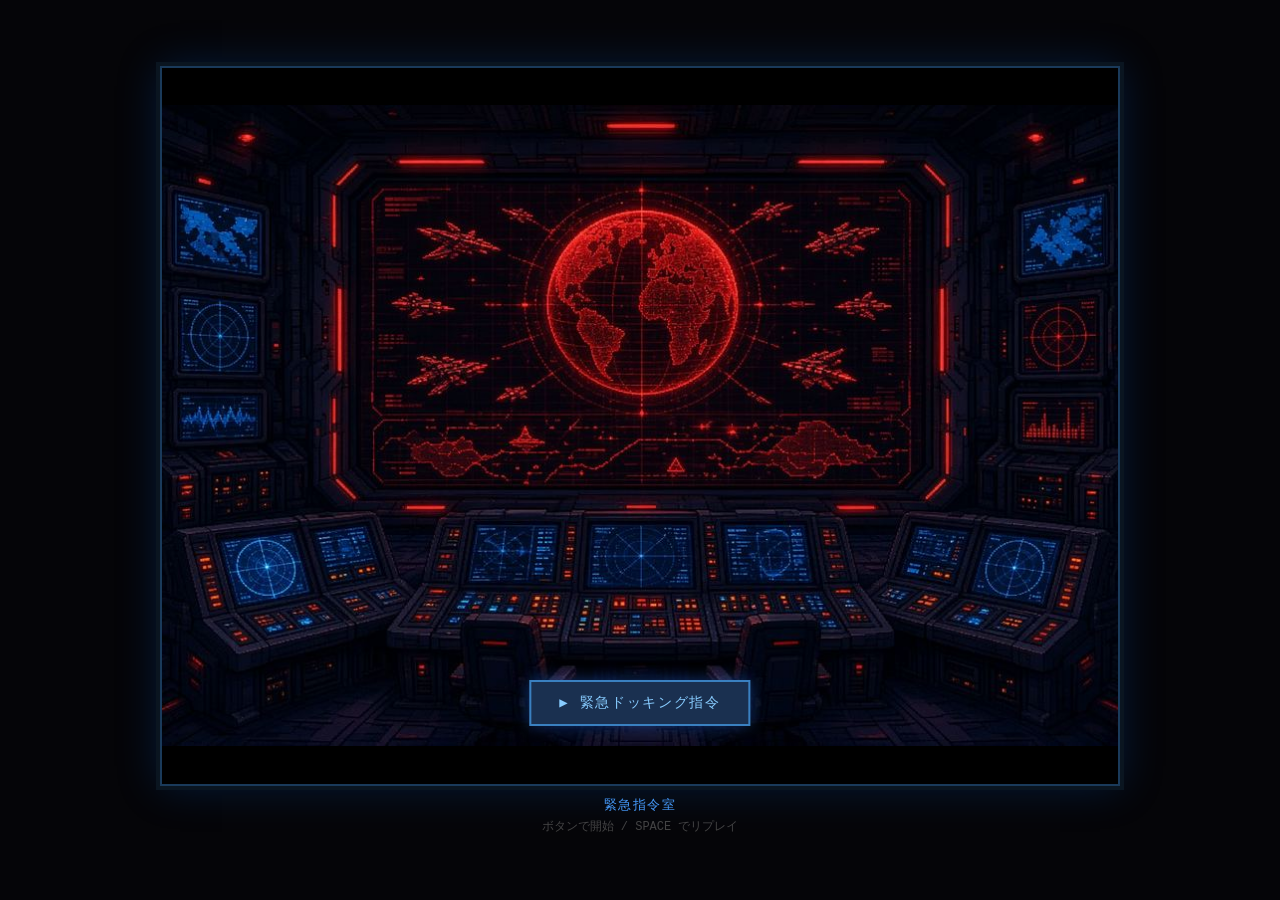
<file: docking-boss-test.html>
<!DOCTYPE html>
<html lang="ja">
<head>
<meta charset="UTF-8">
<meta name="viewport" content="width=device-width, initial-scale=1.0">
<title>DOCKING → BOSS INTRO TEST</title>
<style>
  * { margin:0; padding:0; box-sizing:border-box; }
  body {
    background:#050508;
    display:flex; flex-direction:column;
    justify-content:center; align-items:center;
    min-height:100vh;
    font-family:'Courier New', monospace;
    overflow:hidden; user-select:none;
  }
  #stage {
    position:relative;
    width:min(96vw, 960px);
    aspect-ratio: 960/720;
    background:#000;
    border:2px solid #1a3a5a;
    box-shadow:0 0 0 4px #0a1520, 0 0 40px rgba(0,80,180,0.3);
    overflow:hidden;
  }
  #stage img, #stage canvas {
    position:absolute; top:0; left:0;
    width:100%; height:100%;
    object-fit:contain;
  }
  #cmdScreen { z-index:10; }
  #dockCanvas { z-index:5; display:none; }
  #assembled {
    position: absolute;
    z-index: 8;
    display: none;
    left: 50%;
    top: 38%;
    width: auto !important;
    height: auto !important;
    max-width: 24%;
    max-height: 34%;
    transform: translate(-50%, -50%);
    object-fit: contain;
    transition: top 2.2s ease-in-out, transform 2.2s ease-in-out;
  }
  #flash {
    position:absolute; inset:0;
    background:#fff; opacity:0;
    z-index:20; pointer-events:none;
    transition: opacity 0.15s;
  }
  #btn {
    position:absolute;
    bottom:8%; left:50%; transform:translateX(-50%);
    z-index:15;
    padding:12px 28px;
    background:#1a3050;
    border:2px solid #3a80c0;
    color:#8cf;
    font-family:inherit; font-size:14px;
    letter-spacing:0.12em;
    cursor:pointer;
    box-shadow:0 0 16px rgba(40,120,255,0.4);
  }
  #btn:hover { background:#243e68; color:#fff; }
  #btn.hidden { display:none; }
  #bossMark {
    position:absolute; top:12%; left:50%;
    transform:translateX(-50%);
    color:#f44; font-size:18px; letter-spacing:0.2em;
    text-shadow:0 0 12px #f00;
    opacity:0; z-index:12;
    transition: opacity 0.6s;
  }
  #status {
    margin-top:10px; color:#4a9fff;
    font-size:13px; letter-spacing:0.12em;
  }
  #hint { margin-top:4px; color:#444; font-size:12px; }
</style>
</head>
<body>
  <div id="stage">
    <img id="cmdScreen" src="[data-uri]" alt="">
    <canvas id="dockCanvas" width="960" height="720"></canvas>
    <img id="assembled" src="[data-uri]" alt="">
    <div id="flash"></div>
    <div id="bossMark">⚠ BOSS APPROACHING</div>
    <button id="btn">▶ 緊急ドッキング指令</button>
  </div>
  <div id="status">緊急指令室</div>
  <div id="hint">ボタンで開始 / SPACE でリプレイ</div>

<script>
const stage = document.getElementById('stage');
const cmdScreen = document.getElementById('cmdScreen');
const canvas = document.getElementById('dockCanvas');
const ctx = canvas.getContext('2d');
const assembled = document.getElementById('assembled');
const flashEl = document.getElementById('flash');
const btn = document.getElementById('btn');
const bossMark = document.getElementById('bossMark');
const statusEl = document.getElementById('status');
const W = 960, H = 720;

// ---------- docking animation (same as before) ----------
function lerp(a,b,t){return a+(b-a)*t;}
function easeInOut(t){return t<0.5?2*t*t:1-Math.pow(-2*t+2,2)/2;}
function p(t,a,b){if(t<a)return 0;if(t>b)return 1;return easeInOut((t-a)/(b-a));}

const stars = Array.from({length:120},()=>({
  x:Math.random()*W, y:Math.random()*H*0.68,
  r:Math.random()*1.5+0.2, a:Math.random()*0.8+0.2
}));

function drawStars(){
  for(const s of stars){
    ctx.beginPath(); ctx.arc(s.x,s.y,s.r,0,Math.PI*2);
    ctx.fillStyle=`rgba(190,220,255,${s.a})`; ctx.fill();
  }
}
function drawEarth(){
  const cy=H+55,r=300;
  const g=ctx.createRadialGradient(W/2,cy,r*0.6,W/2,cy,r*1.25);
  g.addColorStop(0,'rgba(30,100,255,0)');
  g.addColorStop(0.7,'rgba(20,80,220,0.12)');
  g.addColorStop(1,'rgba(10,40,120,0)');
  ctx.fillStyle=g; ctx.beginPath(); ctx.arc(W/2,cy,r*1.25,0,Math.PI*2); ctx.fill();
  ctx.beginPath(); ctx.arc(W/2,cy,r,0,Math.PI*2);
  const pg=ctx.createLinearGradient(W/2,cy-r,W/2,cy+r);
  pg.addColorStop(0,'#163878'); pg.addColorStop(0.5,'#0a2048'); pg.addColorStop(1,'#040c20');
  ctx.fillStyle=pg; ctx.fill();
  ctx.strokeStyle='rgba(60,150,255,0.5)'; ctx.lineWidth=3;
  ctx.beginPath(); ctx.arc(W/2,cy,r,Math.PI*1.1,Math.PI*1.9); ctx.stroke();
}
function drawSpaceX(x,y,s,glow=1){
  ctx.save(); ctx.translate(x,y); ctx.scale(s,s);
  ctx.shadowColor=`rgba(40,160,255,${0.45*glow})`; ctx.shadowBlur=16*glow;
  ctx.fillStyle='#1c222c'; ctx.strokeStyle='#a0b4c8'; ctx.lineWidth=2.2;
  ctx.beginPath();
  ctx.moveTo(-42,-8); ctx.lineTo(-28,-22); ctx.lineTo(28,-22); ctx.lineTo(42,-8);
  ctx.lineTo(46,6); ctx.lineTo(36,20); ctx.lineTo(-36,20); ctx.lineTo(-46,6); ctx.closePath();
  ctx.fill(); ctx.stroke();
  ctx.fillStyle='#0c1018'; ctx.fillRect(-26,-14,52,24);
  ctx.strokeStyle='#4a6a88'; ctx.strokeRect(-26,-14,52,24);
  ctx.strokeStyle='#e8f0ff'; ctx.lineWidth=4; ctx.lineCap='square';
  ctx.beginPath(); ctx.moveTo(-16,-8); ctx.lineTo(16,10); ctx.moveTo(16,-8); ctx.lineTo(-16,10); ctx.stroke();
  ctx.fillStyle='#2a3448'; ctx.strokeStyle='#7a90a8'; ctx.lineWidth=1.8;
  ctx.beginPath(); ctx.moveTo(-46,0); ctx.lineTo(-58,4); ctx.lineTo(-56,16); ctx.lineTo(-42,14); ctx.closePath(); ctx.fill(); ctx.stroke();
  ctx.beginPath(); ctx.moveTo(46,0); ctx.lineTo(58,4); ctx.lineTo(56,16); ctx.lineTo(42,14); ctx.closePath(); ctx.fill(); ctx.stroke();
  ctx.shadowBlur=0;
  const tg=ctx.createRadialGradient(0,28,2,0,28,28);
  tg.addColorStop(0,`rgba(80,200,255,${0.85*glow})`);
  tg.addColorStop(0.4,`rgba(30,120,255,${0.35*glow})`);
  tg.addColorStop(1,'rgba(10,40,120,0)');
  ctx.fillStyle=tg; ctx.beginPath(); ctx.ellipse(0,26,32,12,0,0,Math.PI*2); ctx.fill();
  ctx.fillStyle='#2cf'; ctx.fillRect(-34,-16,6,4); ctx.fillRect(28,-16,6,4); ctx.fillRect(-8,14,16,3);
  ctx.fillStyle='#e85818'; ctx.fillRect(-22,16,8,3); ctx.fillRect(14,16,8,3);
  ctx.restore();
}
function drawMainBooster(x,y,s,rot=0,flame=1){
  ctx.save(); ctx.translate(x,y); ctx.rotate(rot); ctx.scale(s,s);
  ctx.fillStyle='#252c38'; ctx.strokeStyle='#8a9cb0'; ctx.lineWidth=2.4;
  ctx.beginPath();
  ctx.moveTo(-32,-100); ctx.lineTo(32,-100); ctx.lineTo(42,-75); ctx.lineTo(42,75);
  ctx.lineTo(26,108); ctx.lineTo(-26,108); ctx.lineTo(-42,75); ctx.lineTo(-42,-75); ctx.closePath();
  ctx.fill(); ctx.stroke();
  ctx.fillStyle='#080a10'; ctx.fillRect(-22,-48,44,96);
  ctx.strokeStyle='#3a5a7a'; ctx.lineWidth=2; ctx.strokeRect(-22,-48,44,96);
  ctx.fillStyle='#d05018';
  ctx.fillRect(-38,-60,6,22); ctx.fillRect(32,-60,6,22);
  ctx.fillRect(-38,30,6,22); ctx.fillRect(32,30,6,22);
  ctx.fillStyle='#1a2030';
  ctx.beginPath(); ctx.moveTo(-16,-100); ctx.lineTo(16,-100); ctx.lineTo(10,-118); ctx.lineTo(-10,-118); ctx.closePath(); ctx.fill();
  ctx.fillStyle='#28f'; for(let i=-4;i<=4;i++) ctx.fillRect(-5,i*14-24,10,5);
  if(flame>0.05){
    const fg=ctx.createLinearGradient(0,108,0,108+65*flame);
    fg.addColorStop(0,`rgba(90,190,255,${0.95*flame})`);
    fg.addColorStop(0.35,`rgba(40,130,255,${0.55*flame})`);
    fg.addColorStop(1,'rgba(15,50,160,0)');
    ctx.fillStyle=fg;
    ctx.beginPath(); ctx.moveTo(-20,108); ctx.lineTo(20,108);
    ctx.lineTo(10,108+65*flame); ctx.lineTo(-10,108+65*flame); ctx.closePath(); ctx.fill();
  }
  ctx.restore();
}
function drawSideBooster(x,y,s,side=1,flame=1){
  ctx.save(); ctx.translate(x,y); ctx.scale(s*side,s);
  ctx.fillStyle='#283040'; ctx.strokeStyle='#8094a8'; ctx.lineWidth=2;
  ctx.beginPath();
  ctx.moveTo(-16,-78); ctx.lineTo(16,-78); ctx.lineTo(22,-55); ctx.lineTo(22,62);
  ctx.lineTo(12,85); ctx.lineTo(-12,85); ctx.lineTo(-22,62); ctx.lineTo(-22,-55); ctx.closePath();
  ctx.fill(); ctx.stroke();
  ctx.fillStyle='#0a0e16'; ctx.fillRect(-10,-36,20,58);
  ctx.fillStyle='#c84818'; ctx.fillRect(-14,-48,5,14); ctx.fillRect(9,-48,5,14);
  ctx.fillStyle='#2af'; ctx.beginPath(); ctx.arc(0,-68,6,0,Math.PI*2); ctx.fill();
  if(flame>0.05){
    const fg=ctx.createLinearGradient(0,85,0,85+48*flame);
    fg.addColorStop(0,`rgba(70,170,255,${0.9*flame})`);
    fg.addColorStop(1,'rgba(20,70,180,0)');
    ctx.fillStyle=fg;
    ctx.beginPath(); ctx.moveTo(-11,85); ctx.lineTo(11,85);
    ctx.lineTo(6,85+48*flame); ctx.lineTo(-6,85+48*flame); ctx.closePath(); ctx.fill();
  }
  ctx.restore();
}
function drawHUD(){
  ctx.strokeStyle='rgba(40,120,200,0.4)'; ctx.lineWidth=2;
  const m=18;
  ctx.beginPath();
  ctx.moveTo(m,m+28); ctx.lineTo(m,m); ctx.lineTo(m+28,m);
  ctx.moveTo(W-m-28,m); ctx.lineTo(W-m,m); ctx.lineTo(W-m,m+28);
  ctx.moveTo(m,H-m-28); ctx.lineTo(m,H-m); ctx.lineTo(m+28,H-m);
  ctx.moveTo(W-m-28,H-m); ctx.lineTo(W-m,H-m); ctx.lineTo(W-m,H-m-28);
  ctx.stroke();
}
function drawScanlines(){
  ctx.fillStyle='rgba(0,0,0,0.1)';
  for(let y=0;y<H;y+=3) ctx.fillRect(0,y,W,1);
}

const TOTAL=17.5;
function update(t){
  // Single continuous timeline — no overlapping overwrites that cause jumps
  let coreX = W/2, coreY = H*0.42, coreS = 0.95, coreGlow = 1;

  // Main booster path (continuous from start to final)
  // t 1.5-2.4 fade in at far position
  // t 2.6-8.4 approach + settle to center (one continuous lerp)
  let mainX = W/2 + 340;
  let mainY = H * 0.55;
  let mainS = 0.28;
  let mainRot = -0.45;
  let mainFlame = 0.7;
  let mainVis = p(t, 1.5, 2.4);

  let sideLX = -150, sideRX = W + 150, sideY = H * 0.52, sideS = 0.45, sideFlame = 0.9, sideVis = 0;

  // One continuous approach for main booster (no phase break)
  if (t > 2.6) {
    const a = p(t, 2.6, 8.4);
    mainX = lerp(W/2 + 340, W/2, a);
    mainY = lerp(H * 0.55, H * 0.38, a);
    mainS = lerp(0.28, 1.10, a);
    mainRot = lerp(-0.45, 0, a);
    mainFlame = lerp(0.7, 0.35, a);
  }

  // Core docks smoothly during the second half of booster approach
  // starts when booster is getting close (t~5.5), finishes with booster
  if (t > 5.5) {
    const a = p(t, 5.5, 8.4);
    coreY = lerp(H * 0.42, H * 0.38, a);
    coreS = lerp(0.95, 0.48, a);
    coreGlow = lerp(1, 0.55, a);
  }

  // Side boosters
  sideVis = p(t, 10.0, 10.9);
  if (t > 10.2) {
    const a = p(t, 10.3, 14.6);
    sideLX = lerp(-160, W/2 - 100, a);
    sideRX = lerp(W + 160, W/2 + 100, a);
    sideY = lerp(H * 0.58, H * 0.40, a);
    sideS = lerp(0.35, 0.92, a);
    sideFlame = lerp(1.15, 0.5, a);
  }

  // Final tighten
  if (t > 15.0) {
    const a = p(t, 15.0, 16.8);
    sideLX = lerp(W/2 - 100, W/2 - 80, a);
    sideRX = lerp(W/2 + 100, W/2 + 80, a);
    sideS = lerp(0.92, 0.98, a);
    mainS = lerp(1.10, 1.15, a);
    mainFlame = lerp(0.35, 0.75, a);
    sideFlame = lerp(0.5, 0.85, a);
  }

  return {
    core: {x:coreX, y:coreY, s:coreS, glow:coreGlow},
    main: {x:mainX, y:mainY, s:mainS, rot:mainRot, flame:mainFlame, vis:mainVis},
    side: {lx:sideLX, rx:sideRX, y:sideY, s:sideS, flame:sideFlame, vis:sideVis}
  };
}
function renderDock(state){
  ctx.fillStyle='#000'; ctx.fillRect(0,0,W,H);
  drawStars(); drawEarth();
  if(state.side.vis>0.04){ ctx.globalAlpha=state.side.vis;
    drawSideBooster(state.side.lx,state.side.y,state.side.s,-1,state.side.flame);
    drawSideBooster(state.side.rx,state.side.y,state.side.s,1,state.side.flame); ctx.globalAlpha=1; }
  if(state.main.vis>0.04){ ctx.globalAlpha=state.main.vis;
    drawMainBooster(state.main.x,state.main.y,state.main.s,state.main.rot,state.main.flame); ctx.globalAlpha=1; }
  drawSpaceX(state.core.x,state.core.y,state.core.s,state.core.glow);
  drawHUD(); drawScanlines();
}


// ---------- simple Web Audio SFX ----------
let actx = null;
function ensureAudio(){
  if (!actx) {
    actx = new (window.AudioContext || window.webkitAudioContext)();
  }
  if (actx.state === 'suspended') actx.resume();
  return actx;
}

function beep(freq, dur, type, vol, slideTo){
  const c = ensureAudio();
  const o = c.createOscillator();
  const g = c.createGain();
  o.type = type || 'sine';
  o.frequency.setValueAtTime(freq, c.currentTime);
  if (slideTo) o.frequency.linearRampToValueAtTime(slideTo, c.currentTime + dur);
  g.gain.setValueAtTime(vol || 0.15, c.currentTime);
  g.gain.exponentialRampToValueAtTime(0.001, c.currentTime + dur);
  o.connect(g); g.connect(c.destination);
  o.start(); o.stop(c.currentTime + dur + 0.02);
}

function noiseBurst(dur, vol, filterFreq){
  const c = ensureAudio();
  const n = c.createBufferSource();
  const len = Math.max(1, Math.floor(c.sampleRate * dur));
  const buf = c.createBuffer(1, len, c.sampleRate);
  const d = buf.getChannelData(0);
  for (let i=0;i<len;i++) d[i] = (Math.random()*2-1) * Math.pow(1 - i/len, 1.5);
  n.buffer = buf;
  const f = c.createBiquadFilter();
  f.type = 'lowpass'; f.frequency.value = filterFreq || 800;
  const g = c.createGain();
  g.gain.setValueAtTime(vol || 0.12, c.currentTime);
  g.gain.exponentialRampToValueAtTime(0.001, c.currentTime + dur);
  n.connect(f); f.connect(g); g.connect(c.destination);
  n.start();
}

function thrusterHum(dur, vol, fadeSec){
  const c = ensureAudio();
  const o = c.createOscillator();
  const o2 = c.createOscillator();
  const g = c.createGain();
  o.type = 'sawtooth'; o.frequency.value = 55;
  o2.type = 'sine'; o2.frequency.value = 110;
  const v = vol || 0.06;
  const fade = (fadeSec != null) ? fadeSec : 1.2;
  g.gain.setValueAtTime(0.001, c.currentTime);
  g.gain.linearRampToValueAtTime(v, c.currentTime + 0.35);
  // hold then fade out near the end
  const fadeStart = Math.max(0.4, dur - fade);
  g.gain.setValueAtTime(v, c.currentTime + fadeStart);
  g.gain.linearRampToValueAtTime(0.001, c.currentTime + dur);
  o.connect(g); o2.connect(g); g.connect(c.destination);
  o.start(); o2.start();
  o.stop(c.currentTime + dur + 0.05);
  o2.stop(c.currentTime + dur + 0.05);
}

// Construction-site heavy impacts
function heavyClang(){
  const c = ensureAudio();
  const t0 = c.currentTime;

  // deep sub boom (重機が着地したようなドーン)
  const o1 = c.createOscillator();
  const g1 = c.createGain();
  o1.type = 'sine';
  o1.frequency.setValueAtTime(48, t0);
  o1.frequency.exponentialRampToValueAtTime(18, t0 + 0.9);
  g1.gain.setValueAtTime(0.85, t0);
  g1.gain.exponentialRampToValueAtTime(0.001, t0 + 1.1);
  o1.connect(g1); g1.connect(c.destination);
  o1.start(t0); o1.stop(t0 + 1.15);

  // second layer boom slightly delayed
  const o1b = c.createOscillator();
  const g1b = c.createGain();
  o1b.type = 'sine';
  o1b.frequency.setValueAtTime(62, t0 + 0.05);
  o1b.frequency.exponentialRampToValueAtTime(22, t0 + 0.7);
  g1b.gain.setValueAtTime(0.55, t0 + 0.05);
  g1b.gain.exponentialRampToValueAtTime(0.001, t0 + 0.85);
  o1b.connect(g1b); g1b.connect(c.destination);
  o1b.start(t0 + 0.05); o1b.stop(t0 + 0.9);

  // thick metallic body (鉄骨がぶつかる)
  const o2 = c.createOscillator();
  const g2 = c.createGain();
  o2.type = 'triangle';
  o2.frequency.setValueAtTime(140, t0);
  o2.frequency.exponentialRampToValueAtTime(45, t0 + 0.5);
  g2.gain.setValueAtTime(0.4, t0);
  g2.gain.exponentialRampToValueAtTime(0.001, t0 + 0.55);
  o2.connect(g2); g2.connect(c.destination);
  o2.start(t0); o2.stop(t0 + 0.6);

  // harsh scrap metal noise (ガシャーン本体)
  function metalNoise(delay, dur, vol, freq){
    const n = c.createBufferSource();
    const len = Math.floor(c.sampleRate * dur);
    const buf = c.createBuffer(1, len, c.sampleRate);
    const d = buf.getChannelData(0);
    for (let i=0;i<len;i++) d[i] = (Math.random()*2-1) * Math.pow(1 - i/len, 0.55);
    n.buffer = buf;
    const f = c.createBiquadFilter();
    f.type = 'bandpass';
    f.frequency.value = freq;
    f.Q.value = 0.6;
    const g = c.createGain();
    g.gain.setValueAtTime(vol, t0 + delay);
    g.gain.exponentialRampToValueAtTime(0.001, t0 + delay + dur);
    n.connect(f); f.connect(g); g.connect(c.destination);
    n.start(t0 + delay);
  }
  metalNoise(0.00, 0.45, 0.5, 700);
  metalNoise(0.06, 0.35, 0.35, 1400);
  metalNoise(0.12, 0.25, 0.22, 2200);

  // residual rattle
  const o3 = c.createOscillator();
  const g3 = c.createGain();
  o3.type = 'square';
  o3.frequency.setValueAtTime(380, t0 + 0.08);
  o3.frequency.exponentialRampToValueAtTime(90, t0 + 0.4);
  g3.gain.setValueAtTime(0.1, t0 + 0.08);
  g3.gain.exponentialRampToValueAtTime(0.001, t0 + 0.42);
  o3.connect(g3); g3.connect(c.destination);
  o3.start(t0 + 0.08); o3.stop(t0 + 0.45);
}

function heavyLock(){
  const c = ensureAudio();
  const t0 = c.currentTime;

  // mid-heavy thud
  const o1 = c.createOscillator();
  const g1 = c.createGain();
  o1.type = 'sine';
  o1.frequency.setValueAtTime(70, t0);
  o1.frequency.exponentialRampToValueAtTime(28, t0 + 0.55);
  g1.gain.setValueAtTime(0.7, t0);
  g1.gain.exponentialRampToValueAtTime(0.001, t0 + 0.7);
  o1.connect(g1); g1.connect(c.destination);
  o1.start(t0); o1.stop(t0 + 0.75);

  // scrap impact
  const n = c.createBufferSource();
  const len = Math.floor(c.sampleRate * 0.32);
  const buf = c.createBuffer(1, len, c.sampleRate);
  const d = buf.getChannelData(0);
  for (let i=0;i<len;i++) d[i] = (Math.random()*2-1) * Math.pow(1 - i/len, 0.6);
  n.buffer = buf;
  const f = c.createBiquadFilter();
  f.type = 'bandpass'; f.frequency.value = 850; f.Q.value = 0.7;
  const g2 = c.createGain();
  g2.gain.setValueAtTime(0.4, t0);
  g2.gain.exponentialRampToValueAtTime(0.001, t0 + 0.32);
  n.connect(f); f.connect(g2); g2.connect(c.destination);
  n.start(t0);

  // secondary clank
  const o2 = c.createOscillator();
  const g3 = c.createGain();
  o2.type = 'triangle';
  o2.frequency.setValueAtTime(220, t0 + 0.05);
  o2.frequency.exponentialRampToValueAtTime(70, t0 + 0.3);
  g3.gain.setValueAtTime(0.22, t0 + 0.05);
  g3.gain.exponentialRampToValueAtTime(0.001, t0 + 0.32);
  o2.connect(g3); g3.connect(c.destination);
  o2.start(t0 + 0.05); o2.stop(t0 + 0.35);
}


function itemGet(){
  // special item pickup — bright ascending chime
  const c = ensureAudio();
  const t0 = c.currentTime;
  const notes = [523, 659, 784, 1046]; // C5 E5 G5 C6
  notes.forEach((freq, i) => {
    const o = c.createOscillator();
    const g = c.createGain();
    o.type = 'sine';
    o.frequency.setValueAtTime(freq, t0 + i * 0.07);
    g.gain.setValueAtTime(0.001, t0 + i * 0.07);
    g.gain.linearRampToValueAtTime(0.18, t0 + i * 0.07 + 0.02);
    g.gain.exponentialRampToValueAtTime(0.001, t0 + i * 0.07 + 0.35);
    o.connect(g); g.connect(c.destination);
    o.start(t0 + i * 0.07);
    o.stop(t0 + i * 0.07 + 0.4);
  });
  // soft sparkle noise
  const n = c.createBufferSource();
  const len = Math.floor(c.sampleRate * 0.2);
  const buf = c.createBuffer(1, len, c.sampleRate);
  const d = buf.getChannelData(0);
  for (let i=0;i<len;i++) d[i] = (Math.random()*2-1) * Math.pow(1 - i/len, 2);
  n.buffer = buf;
  const f = c.createBiquadFilter();
  f.type = 'highpass'; f.frequency.value = 2000;
  const g2 = c.createGain();
  g2.gain.setValueAtTime(0.08, t0);
  g2.gain.exponentialRampToValueAtTime(0.001, t0 + 0.2);
  n.connect(f); f.connect(g2); g2.connect(c.destination);
  n.start(t0);
}


function fon(delay){
  // ふぉん — soft small pulse
  const c = ensureAudio();
  const t0 = c.currentTime + (delay || 0);
  const o = c.createOscillator();
  const g = c.createGain();
  o.type = 'sine';
  o.frequency.setValueAtTime(420, t0);
  o.frequency.exponentialRampToValueAtTime(280, t0 + 0.18);
  g.gain.setValueAtTime(0.001, t0);
  g.gain.linearRampToValueAtTime(0.055, t0 + 0.015);
  g.gain.exponentialRampToValueAtTime(0.001, t0 + 0.2);
  o.connect(g); g.connect(c.destination);
  o.start(t0); o.stop(t0 + 0.22);
}


function shuuu(dur, vol){
  // しゅーーー fade while ship shrinks
  const c = ensureAudio();
  const t0 = c.currentTime;
  const n = c.createBufferSource();
  const len = Math.floor(c.sampleRate * dur);
  const buf = c.createBuffer(1, len, c.sampleRate);
  const d = buf.getChannelData(0);
  for (let i=0;i<len;i++) {
    // soft noise with gentle high content
    d[i] = (Math.random()*2-1) * 0.7;
  }
  n.buffer = buf;
  const f = c.createBiquadFilter();
  f.type = 'bandpass';
  f.frequency.setValueAtTime(1800, t0);
  f.frequency.exponentialRampToValueAtTime(400, t0 + dur);
  f.Q.value = 0.7;
  const g = c.createGain();
  const v = vol || 0.08;
  g.gain.setValueAtTime(0.001, t0);
  g.gain.linearRampToValueAtTime(v, t0 + 0.15);
  g.gain.linearRampToValueAtTime(v * 0.55, t0 + dur * 0.45);
  g.gain.linearRampToValueAtTime(0.001, t0 + dur);
  n.connect(f); f.connect(g); g.connect(c.destination);
  n.start(t0);
  n.stop(t0 + dur + 0.05);
}

const sfxFlags = {};
function sfxOnce(key, fn){
  if (sfxFlags[key]) return;
  sfxFlags[key] = true;
  fn();
}
function resetSfx(){ for (const k in sfxFlags) delete sfxFlags[k]; }

function triggerDockSfx(t){
  // main booster じーーー — hold until core fully docked, then quick mute
  if (t >= 2.7) sfxOnce('thrust', ()=>{
    thrusterHum(5.85, 0.014, 0.35);
  });
  // side boosters じーーー much quieter
  if (t >= 10.3) sfxOnce('side', ()=>{
    thrusterHum(5.8, 0.006, 1.0);
  });
}


// ---------- sequence control ----------
let phase = 'cmd'; // cmd | dock | flash | ship | descend | boss
let dockT0 = null;
let animId = null;

function setStatus(s){ statusEl.textContent = s; }

function startDock(){
  phase = 'dock';
  btn.classList.add('hidden');
  cmdScreen.style.display = 'none';
  canvas.style.display = 'block';
  dockT0 = performance.now();
  resetSfx();
  ensureAudio();
  setStatus('DOCKING SEQUENCE');
  function loop(now){
    if(phase !== 'dock') return;
    let t = (now - dockT0)/1000;
    if(t >= TOTAL){
      t = TOTAL;
      renderDock(update(t));
      doFlash();
      return;
    }
    renderDock(update(t));
    triggerDockSfx(t);
    animId = requestAnimationFrame(loop);
  }
  animId = requestAnimationFrame(loop);
}

function doFlash(){
  phase = 'flash';
  setStatus('FLASH');
  flashEl.style.opacity = '1';
  setTimeout(()=>{
    flashEl.style.opacity = '0';
    canvas.style.display = 'none';
    // show assembled ship at center
    assembled.style.display = 'block';
    assembled.style.left = '50%';
    assembled.style.top = '38%';
    assembled.style.width = 'auto';
    assembled.style.height = 'auto';
    assembled.style.transform = 'translate(-50%, -50%)';
    setStatus('ブースター＋スペースX号 出現');
    phase = 'ship';
    setTimeout(doDescend, 900);
  }, 280);
}

function doDescend(){
  phase = 'descend';
  setStatus('機体降下');
  try { shuuu(2.2, 0.07); } catch(e){}
  assembled.style.left = '50%';
  assembled.style.top = '78%';
  assembled.style.transform = 'translate(-50%, -50%) scale(0.7)';
  setTimeout(()=>{
    phase = 'boss';
    bossMark.style.opacity = '1';
    setStatus('BOSS APPROACHING');
  }, 2400);
}

function resetAll(){
  if(animId) cancelAnimationFrame(animId);
  phase = 'cmd';
  dockT0 = null;
  canvas.style.display = 'none';
  assembled.style.display = 'none';
  assembled.style.left = '50%';
  assembled.style.top = '38%';
  assembled.style.transform = 'translate(-50%, -50%)';
  bossMark.style.opacity = '0';
  flashEl.style.opacity = '0';
  cmdScreen.style.display = 'block';
  btn.classList.remove('hidden');
  setStatus('緊急指令室');
}

btn.addEventListener('click', startDock);
window.addEventListener('keydown', e=>{
  if(e.code==='Space'){ e.preventDefault(); resetAll(); }
});
</script>
</body>
</html>
</file>
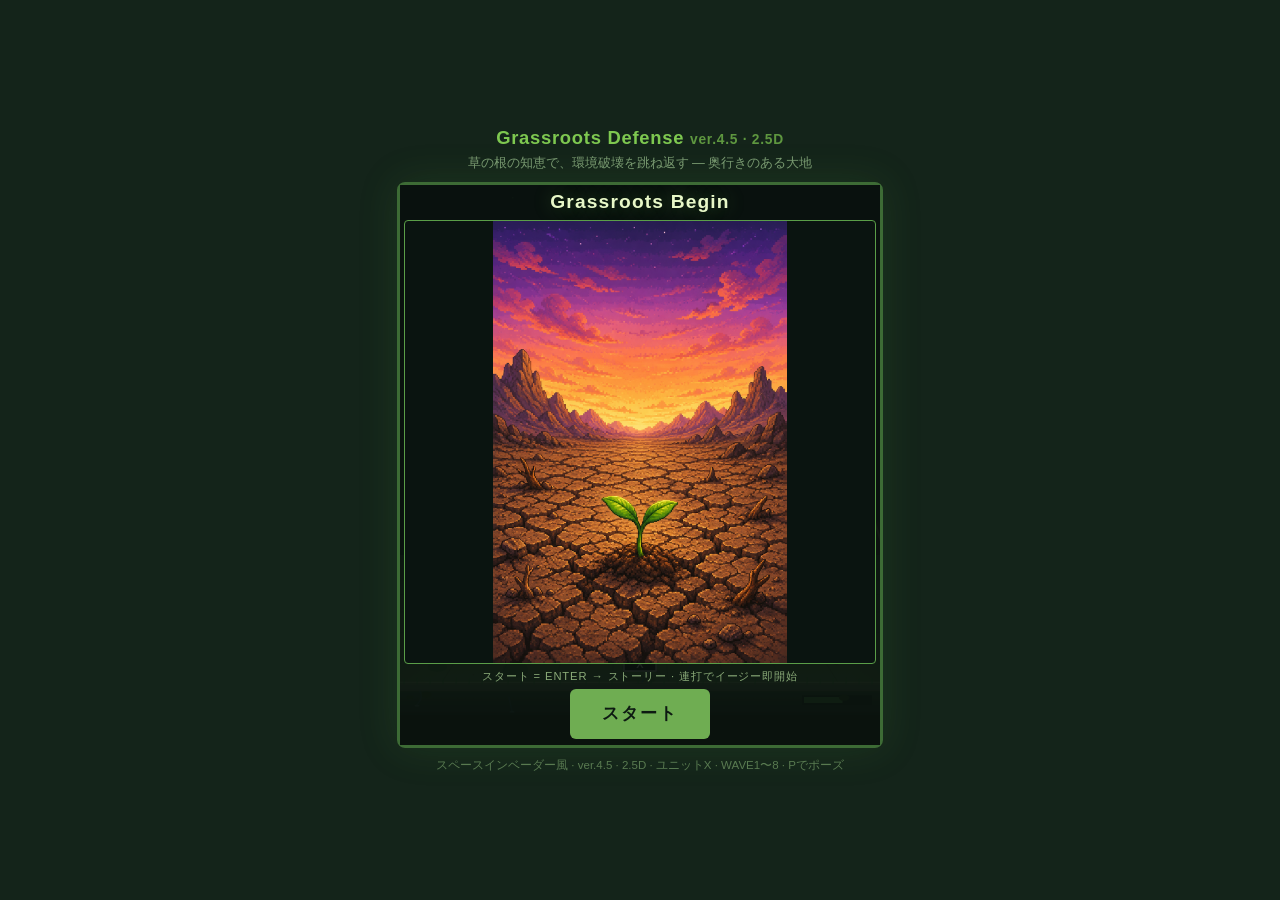
<file: index_from_desktop.html.html>
<!DOCTYPE html>
<html lang="ja">
<head>
  <meta charset="UTF-8" />
  <meta name="viewport" content="width=device-width, initial-scale=1" />
  <title>Grassroots Defense ver.4.5 · 2.5D — 草の根防衛</title>
  <style>
    * { box-sizing: border-box; margin: 0; padding: 0; }
    body {
      min-height: 100vh;
      display: flex;
      flex-direction: column;
      align-items: center;
      justify-content: center;
      gap: 10px;
      font-family: "Segoe UI", "Hiragino Sans", Meiryo, sans-serif;
      background: #14241a;
      color: #d4ecd0;
      padding: 12px;
    }
    h1 { font-size: 1.15rem; color: #7ec850; letter-spacing: 0.04em; }
    .sub { font-size: 0.8rem; color: #7a9a72; margin-top: -4px; }
    #wrap {
      position: relative;
      border: 3px solid #3d6b35;
      border-radius: 8px;
      box-shadow: 0 0 40px rgba(80, 160, 60, 0.15);
      line-height: 0;
      max-width: 100%;
    }
    canvas {
      display: block;
      width: 100%;
      max-width: 480px;
      height: auto;
      background: #152820;
      image-rendering: pixelated;
    }
    .ui {
      position: absolute;
      inset: 0;
      display: flex;
      align-items: center;
      justify-content: center;
      background: rgba(8, 16, 12, 0.92);
      line-height: 1.55;
      padding: 14px;
      overflow: auto;
    }
    .ui.hidden { display: none; }
    .panel {
      text-align: center;
      max-width: 400px;
      width: 100%;
    }
    .panel h2 { color: #8fd060; font-size: 1.2rem; margin-bottom: 10px; }
    .panel p { font-size: 0.88rem; color: #b0c8a8; margin-bottom: 8px; }
    .keys {
      font-size: 0.72rem;
      text-align: left;
      margin: 8px 0 12px;
      color: #9ab890;
      list-style: none;
    }
    .keys li { margin: 2px 0; }
    kbd {
      display: inline-block;
      padding: 1px 6px;
      border: 1px solid #4a6a40;
      border-radius: 3px;
      background: #1a2a18;
      font-size: 0.8em;
      font-family: inherit;
      color: #c0e0b0;
    }
    button {
      font: inherit;
      font-weight: 600;
      padding: 10px 28px;
      border: none;
      border-radius: 6px;
      cursor: pointer;
      color: #0d1a12;
      background: #6fad52;
    }
    button:hover { filter: brightness(1.08); }
    button:disabled {
      opacity: 0.55;
      cursor: wait;
      filter: none;
    }
    /* 説明画面 GAME START：緑ボタン＋ゆっくり控えめな濃淡パルス */
    @keyframes howto-start-pulse {
      0%, 100% {
        background-color: #5f9a46;
        filter: brightness(0.94);
        box-shadow: 0 2px 8px rgba(0, 0, 0, 0.2);
      }
      50% {
        background-color: #7fc45a;
        filter: brightness(1.08);
        box-shadow: 0 2px 10px rgba(100, 170, 70, 0.28);
      }
    }
    #howto-start {
      font-size: 1.05rem;
      font-weight: 800;
      letter-spacing: 0.08em;
      padding: 14px 36px;
      border-radius: 8px;
      border: none;
      color: #0d1a12;
      background-color: #6fad52;
      background-image: none;
      text-shadow: none;
      box-shadow: 0 2px 8px rgba(0, 0, 0, 0.2);
      animation: howto-start-pulse 2.4s ease-in-out infinite;
    }
    #howto-start:hover {
      filter: brightness(1.1);
      color: #0d1a12;
    }
    #howto-start:disabled {
      opacity: 0.55;
      cursor: wait;
      filter: none;
      animation: none;
      color: #0d1a12;
      background-color: #6fad52;
      box-shadow: 0 2px 8px rgba(0, 0, 0, 0.2);
    }
    .foot { font-size: 0.72rem; color: #5a7a52; }
    .end-msg {
      font-size: 1.02rem !important;
      color: #c8e870 !important;
      font-weight: 700;
      margin: 12px 0 !important;
      line-height: 1.65 !important;
    }
    /* エンディング：枠内中央寄せ・縦横比維持で大きく表示 */
    #end.ui {
      padding: 10px;
    }
    #end .panel.end-panel {
      max-width: 100%;
      width: 100%;
      height: 100%;
      display: flex;
      flex-direction: column;
      align-items: center;
      justify-content: center;
      gap: 6px;
      min-height: 0;
    }
    #end .panel.end-panel > h2,
    #end .panel.end-panel > p,
    #end .panel.end-panel > button,
    #end .panel.end-panel > .clear-choices {
      flex: 0 0 auto;
    }
    .end-frame {
      flex: 1 1 auto;
      min-height: 0;
      width: 100%;
      display: flex;
      align-items: center;
      justify-content: center;
      border-radius: 6px;
      border: 2px solid #5a9e48;
      background: #122018;
      overflow: hidden;
      max-height: calc(100% - 200px);
      min-height: 220px;
    }
    .end-frame.fail {
      border-color: #8a5040;
    }
    #end-poster {
      display: none;
      max-width: 100%;
      max-height: 100%;
      width: auto;
      height: auto;
      object-fit: contain;
      object-position: center;
      margin: 0;
      border: none;
      border-radius: 0;
      background: transparent;
    }
    #end-poster.show {
      display: block;
    }
    /* VOID 仮エンディング（ドッキング後） */
    #void-end.ui {
      padding: 10px;
      background: rgba(4, 6, 12, 0.96);
    }
    #void-end .void-panel {
      width: 100%;
      height: 100%;
      max-width: 100%;
      display: flex;
      flex-direction: column;
      align-items: center;
      justify-content: center;
      gap: 12px;
      min-height: 0;
    }
    .void-art {
      position: relative;
      flex: 1 1 auto;
      min-height: 0;
      width: 100%;
      max-height: calc(100% - 70px);
      min-height: 260px;
      display: flex;
      align-items: center;
      justify-content: center;
      border-radius: 6px;
      border: 2px solid #5a4a80;
      background: #080810;
      overflow: hidden;
    }
    #void-img {
      max-width: 100%;
      max-height: 100%;
      width: auto;
      height: auto;
      object-fit: contain;
      object-position: center;
      display: block;
    }
    .void-dim {
      position: absolute;
      inset: 0;
      background: rgba(0, 0, 0, 0.35);
      pointer-events: none;
      z-index: 1;
    }
    .void-text {
      position: absolute;
      left: 50%;
      top: 50%;
      transform: translate(-50%, -50%);
      display: flex;
      flex-direction: column;
      align-items: center;
      justify-content: center;
      gap: 10px;
      padding: 18px 28px;
      text-align: center;
      pointer-events: none;
      z-index: 2;
      background: rgba(8, 8, 18, 0.72);
      border: 1px solid rgba(160, 150, 220, 0.35);
      border-radius: 10px;
      box-shadow: 0 4px 24px rgba(0, 0, 0, 0.55);
      min-width: min(280px, 82%);
    }
    .void-line {
      color: #f0f4ff;
      font-size: 1.12rem;
      font-weight: 800;
      line-height: 1.55;
      letter-spacing: 0.06em;
      text-shadow: 0 0 8px rgba(0, 0, 0, 0.9), 0 2px 4px #000;
      margin: 0;
    }
    .void-sub {
      color: #d8e0ff;
      font-size: 1.05rem;
      font-weight: 700;
      letter-spacing: 0.08em;
    }
    #void-end-btn {
      flex: 0 0 auto;
      min-width: 120px;
      font-weight: 800;
      letter-spacing: 0.12em;
    }
    #void-end-hint {
      font-size: 0.72rem;
      color: #9a9ab8;
      margin: 0;
      letter-spacing: 0.04em;
    }
    /* 地上編エンディング（LIFE TOWER） */
    #ground-ending.ui {
      padding: 10px;
      background: rgba(4, 10, 8, 0.96);
    }
    #ground-ending .ground-ending-panel {
      width: 100%;
      height: 100%;
      max-width: 100%;
      display: flex;
      flex-direction: column;
      align-items: center;
      justify-content: center;
      gap: 12px;
      min-height: 0;
    }
    .ground-ending-art {
      position: relative;
      flex: 1 1 auto;
      min-height: 0;
      width: 100%;
      max-height: calc(100% - 90px);
      min-height: 260px;
      display: flex;
      align-items: center;
      justify-content: center;
      border-radius: 6px;
      border: 2px solid #4a7a50;
      background: #080c08;
      overflow: hidden;
    }
    #ground-ending-img {
      max-width: 100%;
      max-height: 100%;
      width: auto;
      height: auto;
      object-fit: contain;
      object-position: center;
      display: block;
    }
    #ground-ending-btn {
      flex: 0 0 auto;
      min-width: 160px;
      display: flex;
      flex-direction: column;
      align-items: center;
      justify-content: center;
      gap: 4px;
      padding: 12px 22px;
      border: 2px solid #6fad52;
      border-radius: 8px;
      background: #2a4a30;
      color: #e8f8d0;
      font: inherit;
      font-weight: 800;
      cursor: pointer;
      line-height: 1.25;
      box-shadow: 0 2px 10px rgba(0, 0, 0, 0.3);
    }
    #ground-ending-btn:hover {
      filter: brightness(1.1);
      border-color: #c8f070;
    }
    #ground-ending-btn .ge-en {
      font-size: 0.85rem;
      letter-spacing: 0.14em;
      font-weight: 800;
    }
    #ground-ending-btn .ge-ja {
      font-size: 0.92rem;
      letter-spacing: 0.04em;
      font-weight: 800;
    }
    #ground-ending-hint {
      font-size: 0.72rem;
      color: #8aaa78;
      margin: 0;
      letter-spacing: 0.04em;
    }
    /* クリア画面：2択ボタン／緊急指令 GO! 点滅 */
    @keyframes go-blink {
      0%, 100% {
        opacity: 1;
        filter: brightness(1.12);
        box-shadow: 0 0 16px rgba(255, 180, 60, 0.55);
      }
      50% {
        opacity: 0.5;
        filter: brightness(0.9);
        box-shadow: 0 0 4px rgba(200, 100, 30, 0.25);
      }
    }
    .clear-choices {
      display: flex;
      flex-direction: row;
      align-items: stretch;
      justify-content: center;
      gap: 12px;
      width: 100%;
      max-width: 420px;
      margin-top: 4px;
      flex-wrap: wrap;
    }
    .clear-choices.hidden {
      display: none;
    }
    .clear-choice {
      flex: 1 1 160px;
      min-width: 140px;
      max-width: 200px;
      display: flex;
      flex-direction: column;
      align-items: center;
      justify-content: center;
      gap: 4px;
      padding: 12px 14px;
      border: 2px solid #4a6a40;
      border-radius: 8px;
      background: #2a3a28;
      color: #d4ecd0;
      font: inherit;
      font-weight: 700;
      cursor: pointer;
      line-height: 1.25;
      box-shadow: 0 2px 8px rgba(0, 0, 0, 0.25);
      transition: border-color 0.12s, background 0.12s, box-shadow 0.12s, transform 0.12s;
    }
    .clear-choice .clear-choice-en {
      font-size: 0.78rem;
      letter-spacing: 0.08em;
      opacity: 0.9;
      font-weight: 800;
    }
    .clear-choice .clear-choice-ja {
      font-size: 0.95rem;
      letter-spacing: 0.04em;
      font-weight: 800;
    }
    #clear-end {
      background: #2a3430;
      border-color: #5a6a60;
      color: #c8d8c8;
      min-width: 150px;
      max-width: 210px;
    }
    #clear-orders {
      background: #3a5a30;
      border-color: #6fad52;
      color: #e8f8d0;
    }
    .clear-choice:hover {
      filter: brightness(1.08);
    }
    /* キーボード選択ハイライト */
    .clear-choice.selected {
      border-color: #c8f070;
      border-width: 3px;
      background: #4a7a38;
      color: #f4ffe8;
      box-shadow: 0 0 0 2px rgba(200, 240, 100, 0.35), 0 0 18px rgba(140, 220, 80, 0.4);
      transform: translateY(-1px);
    }
    #clear-end.selected {
      border-color: #a8c8b0;
      background: #3a4a42;
      box-shadow: 0 0 0 2px rgba(160, 200, 170, 0.35), 0 0 14px rgba(100, 140, 110, 0.35);
    }
    #clear-orders.selected {
      border-color: #e8ff80;
      background: #5a9a40;
      animation: clear-orders-pulse 1.1s ease-in-out infinite;
    }
    @keyframes clear-orders-pulse {
      0%, 100% { box-shadow: 0 0 0 2px rgba(200, 240, 100, 0.4), 0 0 14px rgba(160, 230, 80, 0.35); }
      50% { box-shadow: 0 0 0 3px rgba(220, 255, 120, 0.55), 0 0 22px rgba(180, 255, 100, 0.55); }
    }
    #clear-keys-hint {
      font-size: 0.72rem;
      color: #8aaa78;
      margin: 2px 0 0;
      letter-spacing: 0.04em;
    }
    #clear-keys-hint.hidden {
      display: none;
    }
    #emergency-sub {
      font-size: 0.92rem;
      font-weight: 800;
      color: #ffcc66;
      letter-spacing: 0.06em;
      margin: 6px 0 0;
      text-shadow: 0 0 10px rgba(255, 160, 40, 0.45);
    }
    /* 緊急指令・NEW MISSION 共通パネル */
    #emergency.ui,
    #newmission.ui {
      padding: 10px;
      background: rgba(12, 8, 6, 0.96);
    }
    #emergency .emergency-panel,
    #newmission .newmission-panel {
      width: 100%;
      height: 100%;
      max-width: 100%;
      display: flex;
      flex-direction: column;
      align-items: center;
      justify-content: center;
      gap: 12px;
      min-height: 0;
    }
    .emergency-frame,
    .newmission-frame {
      flex: 1 1 auto;
      min-height: 0;
      width: 100%;
      max-height: calc(100% - 90px);
      min-height: 260px;
      display: flex;
      align-items: center;
      justify-content: center;
      border-radius: 6px;
      border: 2px solid #c07030;
      background: #180c08;
      overflow: hidden;
    }
    .newmission-frame {
      border-color: #4a80c0;
      background: #080c18;
    }
    #emergency-img,
    #newmission-img {
      max-width: 100%;
      max-height: 100%;
      width: auto;
      height: auto;
      object-fit: contain;
      object-position: center;
      display: block;
    }
    #emergency-go {
      flex: 0 0 auto;
      min-width: 140px;
      font-weight: 900;
      letter-spacing: 0.16em;
      font-size: 1.15rem;
      padding: 12px 36px;
      background: #e09030;
      color: #1a1008;
      animation: go-blink 0.85s ease-in-out infinite;
    }
    #emergency-go:hover {
      filter: brightness(1.1);
    }
    #newmission-ok {
      flex: 0 0 auto;
      min-width: 120px;
      font-weight: 800;
      letter-spacing: 0.12em;
      background: #d08040;
      color: #1a1008;
    }
    #newmission-ok:hover {
      filter: brightness(1.08);
    }
    /* ドッキング演出（画像パーツ版） */
    #dock.ui {
      padding: 8px;
      background: rgba(4, 6, 12, 0.98);
    }
    #dock .dock-panel {
      width: 100%;
      height: 100%;
      max-width: 100%;
      display: flex;
      flex-direction: column;
      align-items: center;
      justify-content: center;
      gap: 8px;
      min-height: 0;
    }
    #dock-stage {
      position: relative;
      flex: 1 1 auto;
      min-height: 0;
      width: 100%;
      max-height: calc(100% - 36px);
      min-height: 280px;
      aspect-ratio: 960 / 720;
      max-width: 100%;
      background: #000;
      border: 2px solid #1a3a5a;
      box-shadow: 0 0 0 3px #0a1520, 0 0 28px rgba(0, 80, 180, 0.28);
      overflow: hidden;
      border-radius: 4px;
    }
    #dock-space {
      position: absolute;
      /* 少し拡大してパン用の余白を確保 */
      inset: -6%;
      width: 112%;
      height: 112%;
      object-fit: cover;
      object-position: center center;
      z-index: 0;
      pointer-events: none;
      opacity: 1;
      filter: brightness(0.92) contrast(1.05) saturate(1.1);
      transform-origin: center center;
      will-change: transform, filter;
      animation:
        spaceDrift 48s ease-in-out infinite alternate,
        spaceTwinkle 7s ease-in-out infinite alternate;
    }
    /* 星のきらめきオーバーレイ（CSSのみ・軽い） */
    #dock-space-twinkle {
      position: absolute;
      inset: 0;
      z-index: 0;
      pointer-events: none;
      background-image:
        radial-gradient(1.5px 1.5px at 12% 18%, rgba(255,255,255,0.95), transparent),
        radial-gradient(1px 1px at 28% 42%, rgba(180,210,255,0.9), transparent),
        radial-gradient(2px 2px at 55% 22%, rgba(255,255,255,0.85), transparent),
        radial-gradient(1px 1px at 72% 58%, rgba(200,180,255,0.8), transparent),
        radial-gradient(1.5px 1.5px at 88% 30%, rgba(255,255,255,0.9), transparent),
        radial-gradient(1px 1px at 40% 70%, rgba(160,200,255,0.75), transparent),
        radial-gradient(2px 2px at 18% 78%, rgba(255,240,220,0.7), transparent),
        radial-gradient(1px 1px at 63% 85%, rgba(200,220,255,0.85), transparent),
        radial-gradient(1.5px 1.5px at 80% 12%, rgba(255,255,255,0.8), transparent),
        radial-gradient(1px 1px at 8% 55%, rgba(180,160,255,0.7), transparent);
      background-size: 100% 100%;
      opacity: 0.55;
      animation: starBlink 3.6s ease-in-out infinite alternate;
      mix-blend-mode: screen;
    }
    @keyframes spaceDrift {
      0%   { transform: translate(0, 0) scale(1.02); }
      33%  { transform: translate(-2.2%, 1.2%) scale(1.05); }
      66%  { transform: translate(1.6%, -1.4%) scale(1.04); }
      100% { transform: translate(-1.2%, 0.8%) scale(1.06); }
    }
    @keyframes spaceTwinkle {
      0%   { filter: brightness(0.88) contrast(1.05) saturate(1.05); }
      40%  { filter: brightness(1.05) contrast(1.12) saturate(1.2); }
      70%  { filter: brightness(0.92) contrast(1.08) saturate(1.15); }
      100% { filter: brightness(1.08) contrast(1.1) saturate(1.25); }
    }
    @keyframes starBlink {
      0%   { opacity: 0.25; }
      35%  { opacity: 0.7; }
      60%  { opacity: 0.4; }
      100% { opacity: 0.85; }
    }
    #dock-bg {
      position: absolute;
      left: 50%;
      bottom: 0;
      top: auto;
      right: auto;
      /* 横を十分広くし、縮小しても弧の端が矩形で切れない */
      width: 200%;
      height: 55%;
      transform: translateX(-50%);
      transform-origin: 50% 100%;
      object-fit: cover;
      object-position: center bottom;
      z-index: 1;
      pointer-events: none;
      opacity: 1;
      filter: brightness(1);
      mix-blend-mode: screen;
      transition: opacity 1.2s ease, filter 1.6s ease, transform 2s cubic-bezier(0.22,0.08,0.2,1);
    }
    #dock-bg.earth-reveal {
      filter: brightness(1.05) saturate(1.05);
    }
    #dock-earth {
      position: absolute;
      z-index: 3;
      left: -28%;
      top: 70%;
      width: 48%;
      height: 55%;
      object-fit: contain;
      object-position: left bottom;
      opacity: 0;
      pointer-events: none;
      filter: brightness(1.2) contrast(1.08);
      mix-blend-mode: lighten;
      transition: none;
      will-change: left, top, opacity, width;
    }
    #dock-earth.show {
      opacity: 1;
    }
    .dock-part {
      position: absolute;
      pointer-events: none;
      transform-origin: center center;
      will-change: transform, opacity, left, top, width;
      z-index: 4;
      display: block;
    }
    #dock-core { z-index: 8; }
    /* 操縦艦上昇時のエンジン噴射 */
    #dock-thrust {
      position: absolute;
      z-index: 7;
      left: 50%;
      top: 118%;
      width: 28px;
      height: 90px;
      transform: translate(-50%, 0);
      pointer-events: none;
      opacity: 0;
      will-change: top, opacity, height, transform;
    }
    #dock-thrust .flame-core {
      position: absolute;
      left: 50%;
      top: 0;
      width: 10px;
      height: 100%;
      transform: translateX(-50%);
      border-radius: 40% 40% 50% 50%;
      background: linear-gradient(
        180deg,
        rgba(255,255,255,0.95) 0%,
        rgba(180,230,255,0.9) 18%,
        rgba(60,160,255,0.75) 45%,
        rgba(40,100,255,0.35) 75%,
        rgba(20,60,180,0) 100%
      );
      filter: blur(0.4px);
      animation: thrustPulse 0.12s ease-in-out infinite alternate;
    }
    #dock-thrust .flame-glow {
      position: absolute;
      left: 50%;
      top: 0;
      width: 26px;
      height: 100%;
      transform: translateX(-50%);
      border-radius: 45% 45% 50% 50%;
      background: linear-gradient(
        180deg,
        rgba(200,240,255,0.55) 0%,
        rgba(80,180,255,0.35) 35%,
        rgba(40,100,220,0.12) 70%,
        transparent 100%
      );
      filter: blur(3px);
      animation: thrustPulse 0.15s ease-in-out infinite alternate-reverse;
    }
    #dock-thrust .flame-side-l,
    #dock-thrust .flame-side-r {
      position: absolute;
      top: 8%;
      width: 6px;
      height: 55%;
      border-radius: 40% 40% 50% 50%;
      background: linear-gradient(
        180deg,
        rgba(220,245,255,0.7) 0%,
        rgba(70,150,255,0.4) 50%,
        transparent 100%
      );
      filter: blur(0.8px);
    }
    #dock-thrust .flame-side-l { left: 18%; }
    #dock-thrust .flame-side-r { right: 18%; }
    @keyframes thrustPulse {
      0%   { opacity: 0.75; transform: translateX(-50%) scaleX(0.85) scaleY(0.92); }
      100% { opacity: 1; transform: translateX(-50%) scaleX(1.1) scaleY(1.06); }
    }
    #dock-thrust.on {
      opacity: 1;
    }

    #dock-main { z-index: 4; }
    #dock-left, #dock-right { z-index: 6; }
    #dock-assembled {
      position: absolute;
      z-index: 9;
      left: 50%;
      top: 40%;
      width: 26%;
      opacity: 0;
      visibility: hidden;
      transform: translate(-50%, -50%);
      object-fit: contain;
      pointer-events: none;
    }
    #dock-flash {
      position: absolute;
      inset: 0;
      background: #fff;
      opacity: 0;
      z-index: 20;
      pointer-events: none;
      transition: opacity 0.12s;
    }
    #screen-flash {
      position: absolute;
      inset: 0;
      background: #f4fbff;
      opacity: 0;
      z-index: 90;
      pointer-events: none;
      transition: opacity 0.08s linear;
    }
    #screen-flash.on { opacity: 1; transition: opacity 0.05s linear; }
    #screen-flash.fade { opacity: 0; transition: opacity 0.5s ease-out; }
    /* 軌道投入：横ノイズ・ザーッ → 画面がはっきり */
    #screen-flash.static-noise {
      background:
        repeating-linear-gradient(
          180deg,
          #e8eef5 0px,
          #e8eef5 1px,
          #9aa3ad 1px,
          #9aa3ad 2px,
          #1a1e24 2px,
          #1a1e24 3px,
          #c5ccd4 3px,
          #c5ccd4 4px,
          #4a5058 4px,
          #4a5058 5px
        );
      background-size: 100% 5px;
      animation: static-scroll 0.04s steps(1) infinite;
      opacity: 0;
      transition: opacity 0.12s linear;
      mix-blend-mode: normal;
    }
    #screen-flash.static-noise.on {
      opacity: 0.92;
      transition: opacity 0.08s linear;
    }
    #screen-flash.static-noise.fade {
      opacity: 0;
      transition: opacity 0.75s ease-out;
    }
    @keyframes static-scroll {
      from { background-position: 0 0; }
      to { background-position: 0 5px; }
    }
    #dock-void {
      position: absolute;
      left: 50%;
      top: 38%;
      width: 100%;
      height: 100%;
      object-fit: contain;
      z-index: 15;
      opacity: 0;
      pointer-events: none;
      transform: translate(-50%, -50%) scale(0.08);
      transform-origin: center center;
      filter: blur(14px) brightness(0.4);
      will-change: transform, filter, opacity;
    }
    #dock-void.from-depth {
      /* animated via JS transition */
    }
    #dock-void.void-live {
      animation: voidWriggle 3.2s ease-in-out infinite,
                 voidGlow 2.4s ease-in-out infinite;
    }
    #dock-void.void-intense {
      animation: voidWriggleFast 1.6s ease-in-out infinite,
                 voidGlowHard 1.2s ease-in-out infinite;
    }
    @keyframes voidWriggle {
      0%   { transform: scale(1.00) rotate(0deg) translate(0px, 0px); }
      25%  { transform: scale(1.03) rotate(0.6deg) translate(4px, -3px); }
      50%  { transform: scale(1.015) rotate(-0.5deg) translate(-3px, 4px); }
      75%  { transform: scale(1.04) rotate(0.4deg) translate(3px, 2px); }
      100% { transform: scale(1.00) rotate(0deg) translate(0px, 0px); }
    }
    @keyframes voidWriggleFast {
      0%   { transform: scale(1.02) rotate(0deg) translate(0px, 0px); }
      25%  { transform: scale(1.07) rotate(1.2deg) translate(6px, -5px); }
      50%  { transform: scale(1.04) rotate(-1.0deg) translate(-5px, 6px); }
      75%  { transform: scale(1.08) rotate(0.8deg) translate(5px, 3px); }
      100% { transform: scale(1.02) rotate(0deg) translate(0px, 0px); }
    }
    @keyframes voidGlow {
      0%   { filter: brightness(1) contrast(1) saturate(1.05)
                     drop-shadow(0 0 12px rgba(180, 60, 255, 0.35)); }
      50%  { filter: brightness(1.18) contrast(1.08) saturate(1.35)
                     drop-shadow(0 0 28px rgba(220, 80, 255, 0.7)); }
      100% { filter: brightness(1) contrast(1) saturate(1.05)
                     drop-shadow(0 0 12px rgba(180, 60, 255, 0.35)); }
    }
    @keyframes voidGlowHard {
      0%   { filter: brightness(1.1) contrast(1.1) saturate(1.2)
                     drop-shadow(0 0 18px rgba(255, 80, 200, 0.5)); }
      50%  { filter: brightness(1.35) contrast(1.2) saturate(1.55)
                     drop-shadow(0 0 40px rgba(255, 120, 255, 0.95)); }
      100% { filter: brightness(1.1) contrast(1.1) saturate(1.2)
                     drop-shadow(0 0 18px rgba(255, 80, 200, 0.5)); }
    }
    #dock-void-haze {
      position: absolute;
      inset: 0;
      z-index: 16;
      pointer-events: none;
      opacity: 0;
      background:
        radial-gradient(ellipse at center,
          rgba(160, 40, 220, 0.18) 0%,
          rgba(40, 0, 60, 0.12) 45%,
          rgba(0, 0, 0, 0.35) 100%);
      mix-blend-mode: screen;
      transition: opacity 0.6s ease;
    }
    #dock-void-haze.on {
      opacity: 1;
      animation: hazePulse 2.8s ease-in-out infinite;
    }
    @keyframes hazePulse {
      0%, 100% { opacity: 0.55; }
      50% { opacity: 0.9; }
    }
    #dock-caption {
      display: none;
    }
    #dock-status {
      flex: 0 0 auto;
      margin: 0;
      color: #4a9fff;
      font-size: 0.78rem;
      letter-spacing: 0.12em;
      font-weight: 700;
      min-height: 1.2em;
    }
    /* オープニング：枠いっぱい・中央寄せ・縦横比維持でできるだけ大きく */
    #opening.ui {
      padding: 4px;
    }
    #opening .panel.op-panel {
      max-width: 100%;
      width: 100%;
      height: 100%;
      display: flex;
      flex-direction: column;
      align-items: center;
      justify-content: flex-end;
      gap: 4px;
      min-height: 0;
      padding: 0;
    }
    .op-frame {
      flex: 1 1 auto;
      min-height: 0;
      width: 100%;
      height: 100%;
      display: flex;
      align-items: stretch;
      justify-content: center;
      border-radius: 4px;
      border: 1px solid #5a9e48;
      background: #0a1410;
      overflow: hidden;
      max-height: none;
      min-height: 0;
      padding: 0;
    }
    #op-poster {
      display: none;
      max-width: none;
      max-height: none;
      width: 100%;
      height: 100%;
      object-fit: contain;
      object-position: center top;
      margin: 0;
      border: none;
      border-radius: 0;
      background: transparent;
    }
    #op-poster.show {
      display: block;
    }
    /* ストーリー画像：全画面ではなく枠付きカード（OPINFO_B相当） */
    #opening.story-mode {
      padding: 10px 12px 8px !important;
      background: rgba(6, 14, 10, 0.96);
    }
    #opening.story-mode #op-drama {
      display: none !important;
    }
    #opening.story-mode .op-panel {
      gap: 8px !important;
      justify-content: center !important;
      height: 100% !important;
      max-width: 100% !important;
    }
    #opening.story-mode .op-frame {
      flex: 1 1 auto !important;
      width: 100% !important;
      max-width: 420px !important;
      height: auto !important;
      max-height: calc(100% - 72px) !important;
      min-height: 0 !important;
      border: 2px solid #3d7a38 !important;
      border-radius: 10px !important;
      background: #0a1810 !important;
      box-shadow: 0 0 0 1px rgba(90, 160, 70, 0.25), 0 8px 28px rgba(0, 0, 0, 0.45);
      overflow: hidden !important;
      align-self: center;
    }
    #opening.story-mode #op-poster.show {
      width: 100% !important;
      height: 100% !important;
      max-height: 100% !important;
      object-fit: contain !important;
      object-position: center center !important;
      background: #0a1410;
    }
    #opening.story-mode .op-hint {
      position: static !important;
      text-align: center;
      pointer-events: none;
      text-shadow: none;
      color: #9ab888 !important;
      font-size: 0.7rem !important;
      margin: 0 !important;
    }
    #opening.story-mode .op-actions {
      position: static !important;
      min-height: 0 !important;
      margin-bottom: 0 !important;
    }
    #opening.story-mode #op-start,
    #opening.story-mode #op-next {
      padding: 10px 36px;
      font-size: 0.95rem;
      font-weight: 800;
      letter-spacing: 0.12em;
      border-radius: 8px;
      background: #2a3a28;
      color: #e8f0e0;
      box-shadow: 0 2px 10px rgba(0,0,0,0.35);
    }
    #opening.story-mode #op-start:hover,
    #opening.story-mode #op-next:hover {
      filter: brightness(1.12);
    }
    #opening #op-next {
      padding: 8px 28px;
      font-size: 0.95rem;
    }
    .op-story {
      font-size: 0.92rem !important;
      color: #c8e870 !important;
      font-weight: 600;
      margin: 10px 0 12px !important;
      line-height: 1.75 !important;
      letter-spacing: 0.03em;
    }
    .op-drama {
      flex: 0 0 auto;
      font-size: 1.2rem !important;
      color: #e8f8c8 !important;
      font-weight: 800;
      margin: 0 !important;
      line-height: 1.4 !important;
      letter-spacing: 0.06em;
      text-shadow: 0 0 18px rgba(120, 200, 80, 0.35);
    }
    .op-hint, .howto-hint {
      font-size: 0.78rem !important;
      color: #8aaa78 !important;
      margin: 0 !important;
      letter-spacing: 0.08em;
    }
    #opening .op-hint {
      flex: 0 0 auto;
      margin: 0 !important;
      padding: 0;
      font-size: 0.7rem !important;
    }
    #opening #op-next,
    #opening #op-skip,
    #opening #op-start {
      flex: 0 0 auto;
    }
    #opening .op-actions {
      flex: 0 0 auto;
      display: flex;
      flex-direction: column;
      align-items: center;
      gap: 4px;
      min-height: 0;
      margin-bottom: 2px;
    }
    #op-skip {
      min-width: 120px;
      font-weight: 800;
      letter-spacing: 0.1em;
      background: #4a6a90;
      color: #e8f0ff;
    }
    #op-skip:hover {
      filter: brightness(1.1);
    }
    #op-start {
      min-width: 140px;
      font-weight: 900;
      letter-spacing: 0.12em;
      font-size: 1.05rem;
      padding: 12px 32px;
      background: #6fad52;
      color: #0d1a12;
      animation: howto-start-pulse 2.4s ease-in-out infinite;
    }
    #op-start:hover {
      filter: brightness(1.1);
    }
    #op-start:disabled {
      opacity: 0.55;
      cursor: wait;
      filter: none;
      animation: none;
    }
    #op-skip.hidden,
    #op-start.hidden,
    #op-next.hidden {
      display: none;
    }
    .howto-panel {
      text-align: left;
      max-width: 420px;
    }
    .howto-panel h2 {
      text-align: center;
      margin-bottom: 12px;
    }
    .howto-section {
      margin: 0 0 10px;
    }
    .howto-section h3 {
      color: #8fd060;
      font-size: 0.88rem;
      margin: 0 0 4px;
      border-bottom: 1px solid #3a5a30;
      padding-bottom: 2px;
    }
    .howto-section ul {
      list-style: none;
      font-size: 0.78rem;
      color: #b0c8a8;
      line-height: 1.55;
    }
    .howto-section li {
      margin: 1px 0;
      padding-left: 0.2em;
    }
    .howto-hint {
      text-align: center;
      margin-top: 12px !important;
      font-weight: 700;
      color: #c8e870 !important;
      font-size: 0.9rem !important;
    }
  </style>
</head>
<body>
  <h1>Grassroots Defense <span style="font-size:0.75em;opacity:.7">ver.4.5 · 2.5D</span></h1>
  <p class="sub">草の根の知恵で、環境破壊を跳ね返す — 奥行きのある大地</p>

  <div id="wrap">
    <canvas id="c" width="480" height="560"></canvas>
    <div id="screen-flash" aria-hidden="true"></div>

    <div id="opening" class="ui">
      <div class="panel op-panel">
        <p id="op-drama" class="op-drama">Grassroots Begin</p>
        <div class="op-frame">
          <img id="op-poster" alt="Grassroots Begin" src="GGDOP0.png" />
        </div>
        <p id="op-hint" class="op-hint">スタート = ENTER</p>
        <div class="op-actions">
          <button id="op-skip" type="button" class="hidden">スキップ</button>
          <button id="op-start" type="button">スタート</button>
          <!-- 旧 NEXT（互換のため残置・非表示） -->
          <button id="op-next" type="button" class="hidden">NEXT</button>
        </div>
      </div>
    </div>

    <div id="howto" class="ui hidden">
      <div class="panel howto-panel">
        <h2>操作・アイテム説明</h2>
        <div class="howto-section">
          <h3>操作方法</h3>
          <ul>
            <li>「<kbd>←</kbd>」「<kbd>→</kbd>」（またはA/D）…移動</li>
            <li>「スペース」（またはZ）…射撃（押しっぱなし）</li>
          </ul>
        </div>
        <div class="howto-section">
          <h3>アイテム</h3>
          <ul>
            <li>・種…緑化を進める ／ 知恵…コロニー建設</li>
            <li>・シールド…耐久2 ／ 修復…被弾を1段階回復</li>
            <li>・連射…約6秒 ／ 三連弾…約6秒</li>
          </ul>
        </div>
        <div class="howto-section">
          <h3>特殊効果</h3>
          <ul>
            <li>・放射能…自機が動かなくなる ／ 電磁波…自機が一時停止</li>
            <li>※色が変わっている間は効果中</li>
          </ul>
        </div>
        <div class="howto-section">
          <h3>自機</h3>
          <ul>
            <li>スペースX号 … 耐久2（3発でゲームオーバー）</li>
          </ul>
        </div>
        <p class="howto-hint">ゲームスタート / ENTER · 難易度は 1〜4 で切替</p>
        <p id="howto-diff-label" style="text-align:center;font-size:0.78rem;color:#80d0a0;margin:8px 0 2px;">難易度: イージー（攻撃−30%）</p>
        <p style="text-align:center;font-size:0.68rem;color:#8aaa78;margin-bottom:8px;">
          <kbd>1</kbd> E · <kbd>2</kbd> N · <kbd>3</kbd> H · <kbd>4</kbd> SH
        </p>
        <div style="text-align:center;">
          <button id="howto-start" type="button">ゲームスタート</button>
        </div>
      </div>
    </div>

    <div id="title" class="ui hidden">
      <div class="panel">
        <h2>草の根防衛ユニット X</h2>
        <p style="font-size:0.78rem;color:#8aaa78;margin:-4px 0 8px;">ver.4.5 · 2.5D</p>
        <p>
          浮遊メカで汚染を撃ち落とし、<br />
          種と知恵で世界を緑に変えよう。
        </p>
        <ul class="keys">
          <li><kbd>←</kbd><kbd>→</kbd> / <kbd>A</kbd><kbd>D</kbd> … 移動</li>
          <li><kbd>Space</kbd> / <kbd>Z</kbd> … 射撃</li>
          <li>敵：光化学スモッグ · 廃プラPFAS · 病原体</li>
          <li>🌱種 · 📘知恵 · ⚡速射 · ≡3点射撃 · 🛡シールド</li>
          <li>≡3点 … 左・中央・右の3発（取得時に残像＋スパーク演出）</li>
          <li>🛡 取得で耐久2回復 · 透明度2=20%濃い箱 / 1=80%薄く機体が見える</li>
          <li>敵弾：スモッグ＝直進 · PFAS＝ジグザグ · 病原体＝小型キャラ弾</li>
          <li>WAVE4〜 放射能 · 電磁波 · ICBM · 稲妻 · コロニーICBM/落雷（知恵で再建）</li>
          <li>射撃不可＝赤化 / 移動停止＝紫化（直近優先）· <kbd>P</kbd> ポーズ</li>
          <li>難易度：<kbd>1</kbd>E / <kbd>2</kbd>N / <kbd>3</kbd>H / <kbd>4</kbd>スーパーハード</li>
          <li>稲妻：ピカ＋地上の黄色い線に当たり判定 · バリバリ音</li>
          <li>敵強化：弾速+5%・移動+1%・弾数+2% · 残り10体で強化</li>
          <li>WAVE 1〜8 クリアで防衛成功</li>
        </ul>
        <p id="diff-label" style="font-size:0.85rem;color:#80d0a0;margin:8px 0 4px;">難易度: イージー（攻撃−30%）</p>
        <p style="font-size:0.72rem;color:#8aaa78;margin-bottom:10px;">
          <kbd>1</kbd> イージー（−30%）
          <kbd>2</kbd> ノーマル
          <kbd>3</kbd> ハード（＋10%）
          <kbd>4</kbd> スーパーハード（＋50%・謎攻撃増）
        </p>
        <button id="start" type="button">防衛開始</button>
      </div>
    </div>

    <div id="end" class="ui hidden">
      <div class="panel end-panel">
        <h2 id="end-title">防衛成功</h2>
        <div class="end-frame" id="end-frame">
          <img id="end-poster" alt="Ending" />
        </div>
        <p id="end-stats"></p>
        <p class="end-msg" id="end-msg"></p>
        <p id="end-hint" class="end-hint" style="display:none;font-size:0.82rem;color:#c8d890;margin:10px 0 4px;line-height:1.65;border-top:1px solid #3a5a30;padding-top:10px;"></p>
        <!-- LOSE 専用：もう一度 -->
        <button id="again" type="button">もう一度</button>
        <!-- クリア専用：END / RECEIVE ORDERS の2択 -->
        <div id="clear-choices" class="clear-choices hidden" role="group" aria-label="防衛成功の選択">
          <button id="clear-end" type="button" class="clear-choice" data-choice="end">
            <span class="clear-choice-ja" style="font-size:0.88rem;line-height:1.35;">地上編エンディングへ</span>
          </button>
          <button id="clear-orders" type="button" class="clear-choice" data-choice="orders">
            <span class="clear-choice-en">RECEIVE ORDERS</span>
            <span class="clear-choice-ja">緊急指令受信！</span>
          </button>
        </div>
        <p id="clear-keys-hint" class="hidden"><kbd>←</kbd><kbd>→</kbd> / <kbd>A</kbd><kbd>D</kbd> 選択 · <kbd>Enter</kbd> 決定</p>
      </div>
    </div>

    <div id="void-end" class="ui hidden">
      <div class="void-panel">
        <div class="void-art">
          <img id="void-img" src="VOID.png" alt="THE VOID" />
          <div class="void-dim"></div>
          <div class="void-text">
            <p class="void-line">鋭意制作中！</p>
            <p class="void-line void-sub">To Be Continued</p>
          </div>
        </div>
        <button id="void-end-btn" type="button">END</button>
        <p id="void-end-hint"><kbd>Enter</kbd> でタイトルへ</p>
      </div>
    </div>

    <div id="ground-ending" class="ui hidden">
      <div class="ground-ending-panel">
        <div class="ground-ending-art">
          <img id="ground-ending-img" src="life_tower_ending.png" alt="LIFE TOWER" />
        </div>
        <button id="ground-ending-btn" type="button">
          <span class="ge-en">END</span>
          <span class="ge-ja">最初の画面に戻る</span>
        </button>
        <p id="ground-ending-hint"><kbd>Enter</kbd> でタイトルへ</p>
      </div>
    </div>

    <div id="emergency" class="ui hidden">
      <div class="emergency-panel">
        <div class="emergency-frame">
          <img id="emergency-img" src="EMERGENCY.png" alt="緊急指令" />
        </div>
        <button id="emergency-go" type="button">GO!</button>
        <p id="emergency-sub">軌道へ発進！</p>
      </div>
    </div>

    <div id="newmission" class="ui hidden">
      <div class="newmission-panel">
        <div class="newmission-frame">
          <img id="newmission-img" src="NEWMISSION.png" alt="NEW MISSION" />
        </div>
        <button id="newmission-ok" type="button">了解</button>
      </div>
    </div>

        <div id="dock" class="ui hidden">
      <div class="dock-panel">
        <div id="dock-stage">
          <img id="dock-space" src="space_bg.png" alt="space">
          <div id="dock-space-twinkle" aria-hidden="true"></div>
          <img id="dock-bg" src="tikyuu.png" alt="space-horizon">
          <img id="dock-earth" src="earth_only_d.png" alt="earth-corner">
          <img id="dock-main" class="dock-part" src="bb.png" alt="main booster">
          <img id="dock-left" class="dock-part" src="left.png" alt="left booster">
          <img id="dock-right" class="dock-part" src="right.png" alt="right booster">
          <img id="dock-core" class="dock-part" src="X.png" alt="core">
          <div id="dock-thrust" aria-hidden="true">
            <div class="flame-glow"></div>
            <div class="flame-side-l"></div>
            <div class="flame-side-r"></div>
            <div class="flame-core"></div>
          </div>
          <img id="dock-assembled" src="assembled_ship.png" alt="assembled">
          <img id="dock-void" src="VOID.png" alt="THE VOID">
          <div id="dock-void-haze"></div>
          <div id="dock-flash"></div>
          <div id="dock-caption">緊急指令室</div>
        </div>
        <p id="dock-status">DOCKING SEQUENCE</p>
      </div>
    </div>
  </div>

  <p class="foot">スペースインベーダー風 · ver.4.5 · 2.5D · ユニットX · WAVE1〜8 · Pでポーズ</p>

  <script>
(() => {
  const canvas = document.getElementById("c");
  const ctx = canvas.getContext("2d", { alpha: false });
  ctx.imageSmoothingEnabled = false;
  const W = canvas.width;
  const H = canvas.height;
  /** 地面の厚み（断面）＋プレイ床の高さ。当たり判定は GROUND_Y を維持 */
  const GROUND_H = 62;
  const GROUND_Y = H - GROUND_H;
  /** 2.5D: 床面が奥へ向かって伸びる奥行き（px）— 広いプレイ床 */
  const GROUND_DEPTH = 128;
  /** 手前断面（崖）の高さ */
  const GROUND_FACE = 32;
  /**
   * 透視グリッド用の収束インセット（塗りは全幅。
   * 土地の左右は画面外まで続く）
   */
  const GROUND_FAR_INSET = 56;
  /** 土地塗りのはみ出し（左右が切れないように） */
  const GROUND_BLEED = 72;
  const MAX_WAVE = 8;

  const openingEl = document.getElementById("opening");
  const howtoEl = document.getElementById("howto");
  const titleEl = document.getElementById("title");
  const endEl = document.getElementById("end");
  const endTitle = document.getElementById("end-title");
  const endStats = document.getElementById("end-stats");
  const endMsg = document.getElementById("end-msg");
  const endPoster = document.getElementById("end-poster");
  const endFrame = document.getElementById("end-frame");
  const voidEndEl = document.getElementById("void-end");
  const groundEndingEl = document.getElementById("ground-ending");
  const groundEndingImg = document.getElementById("ground-ending-img");
  const groundEndingBtn = document.getElementById("ground-ending-btn");
  const voidImg = document.getElementById("void-img");
  const emergencyEl = document.getElementById("emergency");
  const emergencyImg = document.getElementById("emergency-img");
  const emergencyGoBtn = document.getElementById("emergency-go");
  const newmissionEl = document.getElementById("newmission");
  const newmissionImg = document.getElementById("newmission-img");
  const dockEl = document.getElementById("dock");
  const dockCore = document.getElementById("dock-core");
  const dockThrust = document.getElementById("dock-thrust");
  const dockMain = document.getElementById("dock-main");
  const dockLeft = document.getElementById("dock-left");
  const dockRight = document.getElementById("dock-right");
  const dockAssembled = document.getElementById("dock-assembled");
  const dockVoid = document.getElementById("dock-void");
  const dockVoidHaze = document.getElementById("dock-void-haze");
  const dockFlashEl = document.getElementById("dock-flash");
  const dockStatusEl = document.getElementById("dock-status");
  const dockCaptionEl = document.getElementById("dock-caption");
  const againBtn = document.getElementById("again");
  const clearChoicesEl = document.getElementById("clear-choices");
  const clearEndBtn = document.getElementById("clear-end");
  const clearOrdersBtn = document.getElementById("clear-orders");
  const clearKeysHint = document.getElementById("clear-keys-hint");
  /** クリア2択：0=地上編エンディング / 1=RECEIVE ORDERS（既定は右＝指令受信） */
  let clearChoiceIndex = 1;
  const opPoster = document.getElementById("op-poster");
  const opDrama = document.getElementById("op-drama");

  /**
   * オープニング
   * 0: GGDOP0 アクセス（スタート／Enter）
   * 1: OPINFO ストーリー説明（NEXT／Enter → howto）
   * GGDOP1〜3 パラパラは廃止
   */
  const OPENING_SLIDES = [
    { title: "Grassroots Begin", image: "GGDOP0.png", role: "access" },
    { title: "WORLD STORY", image: "OPINFO.png", role: "story" },
  ];
  const OPENING_AUTO_MS = 1800; // 未使用
  /** タイトルで Enter 連打判定の窓（ms） */
  const TITLE_ENTER_MASH_MS = 320;
  let openingStep = 0;
  let openingTimer = null;
  let titleEnterCount = 0;
  let titleEnterDebounce = null;
  const opSkipBtn = document.getElementById("op-skip");
  const opStartBtn = document.getElementById("op-start");
  const opHintEl = document.getElementById("op-hint");

  function isOpeningTitleSlide() {
    return openingStep === 0;
  }
  /** 3連オープニング（タイトル以外） */
  function isOpeningStorySlide() {
    return openingStep >= 1;
  }
  function isOpeningLastSlide() {
    return openingStep >= OPENING_SLIDES.length - 1;
  }
  /** 3連オープニング（最終以外）：スキップ表示。最終は「説明画面へ」 */
  function isOpeningSkipSlide() {
    return isOpeningStorySlide() && !isOpeningLastSlide();
  }
  /** 自動進行する枚（タイトル・最終以外） */
  function isOpeningAutoSlide() {
    return isOpeningStorySlide() && !isOpeningLastSlide();
  }

  function clearTitleEnterDebounce() {
    if (titleEnterDebounce != null) {
      clearTimeout(titleEnterDebounce);
      titleEnterDebounce = null;
    }
    titleEnterCount = 0;
  }

  // オープニング画像を先読み（表示切替は applyOpeningSlide）
  OPENING_SLIDES.forEach((s) => {
    const img = new Image();
    img.src = s.image;
  });
  const imgWin = new Image();
  imgWin.src = "CLEAR.png";
  const imgFail = new Image();
  imgFail.src = "LOSE.png";
  const imgVoidPre = new Image();
  imgVoidPre.src = "VOID.png";
  const imgEmergency = new Image();
  imgEmergency.src = "EMERGENCY.png";
  const imgNewMission = new Image();
  imgNewMission.src = "NEWMISSION.png";
  const imgAssembledPre = new Image();
  imgAssembledPre.src = "assembled_ship.png";
  /** 本編自機は旧Grok描画（プロシージャル）。スプライトは使わない */
  const imgPlayerShip = new Image();
  // src 未設定 → drawPlayer はプロシージャル機体を使う
  imgPlayerShip.src = "";
  /** 宇宙ステージ用 */
  const imgSpaceBg = new Image();
  imgSpaceBg.src = "space_bg.png";
  const imgSpaceEarth = new Image();
  imgSpaceEarth.src = "earth_only_d.png";
  const imgSpaceShip = new Image();
  imgSpaceShip.src = "assembled_ship.png";
  /** ドッキング後の宇宙ステージ（地球＋ブースターX・スターリンクなし） */
  let spaceMode = false;
  const spaceStars = [];
  function initSpaceStars() {
    spaceStars.length = 0;
    for (let i = 0; i < 90; i++) {
      spaceStars.push({
        x: Math.random() * W,
        y: Math.random() * H,
        r: Math.random() < 0.15 ? 1.6 : Math.random() < 0.4 ? 1.1 : 0.6,
        a: 0.35 + Math.random() * 0.55,
        tw: Math.random() * Math.PI * 2,
        spd: 0.015 + Math.random() * 0.03,
      });
    }
  }
  initSpaceStars();
  // VOID出現：idle → flash → approach → clear → present → aggro → linked
  let voidReveal = {
    phase: "idle",
    t: 0,
    gasScale: 0.06,
    gasAlpha: 0,
    coreAlpha: 0,
    flash: 0,
    // present以降
    shotsFired: 0,       // 第一遭遇中の発射数（5で敵認定）
    scale: 1,            // コア見た目スケール（巨大化）
    targetScale: 1,
    cy: 0.26,            // コアY比（上寄り）
    targetCy: 0.26,
    cx: 0.5,             // コアX比
    targetCx: 0.5,
    moveT: 0,            // 移動フェーズ用タイマー
    chargeT: 0,          // 突進中カウント（>0で突進）
    chargeCd: 180,       // 次突進までのクールダウン
    chargeVx: 0,
    chargeVy: 0,
    hp: 100,
    hpMax: 100,
    hpVisible: false,
    laserMode: false,    // 5発後レーザー化
    // スターリンク4体
    escorts: [],         // {x,y,tx,ty,arrived}
    ringAlpha: 0,
    radioT: 0,           // 電波信号演出タイマー
  };
  let spaceAscentT = 0; // >0 の間は上昇演出（操作ロック）
  /** 地球からのお助けアイテム {x,y,vy,kind,bob,got} kind: repair|shield|rapid */
  let voidCracks = []; // VOID半減後のクラック弾
  let voidCrackCd = 0;
  let voidGravityT = 0;  // 重力攻撃中フレーム（>0 で最前線縛り）
  let voidGravityCd = 0; // 重力攻撃クールダウン
  let spaceAssists = [];
  let spaceAssistCd = 0;
  function enterSpaceStage() {
    spaceMode = true;
    mode = "space";
    player.x = W * 0.5 - 32;
    player.y = H * 0.92; // 下から上昇開始
    player.w = 64;
    player.h = 54;
    player.lives = 3;
    player.cool = 0;
    player.shield = 0;
    player.rapid = false;
    player.triple = false;
    player.unitHp = 100;
    player.unitHpMax = 100;
    invuln = 120;
    bullets = [];
    enemyBullets = [];
    enemies = [];
    particles = [];
    spaceAscentT = 90; // 約1.5秒上昇
    spaceAssists = [];
    spaceAssistCd = 200;
    voidOrbitBodies = null;
    voidCracks = [];
    voidCrackCd = 0;
    voidGravityT = 0;
    voidGravityCd = 0;
    toast = "ORBIT INSERTION";
    toastT = 90;
    voidReveal.phase = "idle";
    voidReveal.t = 0;
    voidReveal.gasScale = 0.06;
    voidReveal.gasAlpha = 0;
    voidReveal.coreAlpha = 0;
    voidReveal.flash = 0;
    voidReveal.shotsFired = 0;
    voidReveal.scale = 1;
    voidReveal.targetScale = 1;
    voidReveal.cy = 0.26;
    voidReveal.targetCy = 0.26;
    voidReveal.cx = 0.5;
    voidReveal.targetCx = 0.5;
    voidReveal.moveT = 0;
    voidReveal.chargeT = 0;
    voidReveal.chargeCd = 180;
    voidReveal.chargeVx = 0;
    voidReveal.chargeVy = 0;
    voidReveal.hp = 100;
    voidReveal.hpMax = 100;
    voidReveal.hpVisible = false;
    voidReveal.laserMode = false;
    voidReveal.escorts = [];
    voidReveal.ringAlpha = 0;
    voidReveal.radioT = 0;
    try { dockShuuu(1.5, 0.09); } catch (_) {}
  }
  function leaveSpaceStage() {
    spaceMode = false;
    player.w = 36;
    player.h = 22;
    try { stopVoidDrone(); } catch (_) {}
  }

  const keys = {};
  let mode = "opening";
  let t = 0;
  let audioOk = false;
  let actx = null;

  /**
   * Green gradient progress 0..1 from seeds.
   * Once raised, kept until player destroyed (game over), then reset.
   * Does not decrease from ground hits.
   */
  let greenProgress = 0;
  /** Display stages 0..4 derived from greenProgress */
  let groundLevel = 0;
  let groundHitAcc = 0; // visual toast only for ground impacts
  /** @type {{x:number,kind:string,h:number,phase:number}[]} */
  let flora = [];
  let vineGrowth = 0;
  let roots = [];
  /** 水中の黒い魚影（上流〜下流） */
  /** @type {{x:number,y:number,vx:number,vy:number,phase:number,size:number,zone:string}[]} */
  let riverFishShadows = [];

  const player = {
    x: W / 2 - 18,
    y: GROUND_Y - 28,
    w: 36,
    h: 22,
    speed: 4.2,
    cool: 0,
    lives: 3,
    shield: 0,
    /** シールド被弾時の白フラッシュ残りフレーム */
    shieldFlashT: 0,
    rapid: false,
    triple: false, // 3点射撃
    /** 連射・三連の残りフレーム（約6秒=360、0でOFF） */
    rapidT: 0,
    tripleT: 0,
    atk: 1,
    track: 0, // continuous track scroll anim
    /** 射撃反動：下方向オフセット (px) */
    recoil: 0,
    /** 反動の速度（戻りの振動用） */
    recoilVel: 0,
    /** 被弾ぐらつき：傾き（ラジアン、正=右） */
    tilt: 0,
    /** 傾き残りフレーム（無敵点滅内で 0 に） */
    tiltT: 0,
    /** 傾き総フレーム */
    tiltTMax: 0,
    /** 傾き方向 -1|1 */
    tiltDir: 1,
  };

  /** ホバー浮遊＋射撃反動を反映した自機 Y */
  function playerBaseY() {
    return GROUND_Y - 28 + Math.sin(t * 0.08) * 2.5 + player.recoil;
  }

  /** 射撃反動の減衰（控えめ沈み → 素早く復帰、短いオーバーシュートで振動感） */
  function updatePlayerRecoil() {
    if (player.recoil === 0 && player.recoilVel === 0) return;
    // 強めのばね + 低めの減衰 → 一瞬沈んでピシッと戻る
    player.recoilVel += -player.recoil * 0.72;
    player.recoilVel *= 0.62;
    player.recoil += player.recoilVel;
    // 上方向オーバーシュートは小さく残して振動感だけ付与
    if (player.recoil < 0) {
      player.recoil *= 0.55;
      player.recoilVel *= 0.48;
    }
    if (Math.abs(player.recoil) < 0.08 && Math.abs(player.recoilVel) < 0.12) {
      player.recoil = 0;
      player.recoilVel = 0;
    }
  }

  /** 被弾源 X から左右傾きをキック（中央帯はランダム）。描画専用 */
  function applyHitTilt(hitX) {
    const px = player.x + player.w / 2;
    const dead = player.w * 0.22;
    let dir;
    if (hitX == null || !isFinite(hitX)) {
      dir = Math.random() < 0.5 ? -1 : 1;
    } else if (hitX > px + dead) {
      dir = 1; // 右から → 右傾き
    } else if (hitX < px - dead) {
      dir = -1; // 左から → 左傾き
    } else {
      dir = Math.random() < 0.5 ? -1 : 1; // 真ん中
    }
    player.tiltDir = dir;
    // ピーク約20°。持続は現在の無敵フレーム以内（短め cap でサクッと完結）
    const inv = invuln > 0 ? invuln : 30;
    const frames = Math.max(16, Math.min(inv, 36));
    player.tiltT = frames;
    player.tiltTMax = frames;
    player.tilt = dir * (20 * Math.PI / 180);
    sfxHitRattle();
  }

  /** 被弾傾き：減衰＋短いガタつき。tiltT が 0 で必ず直立（無敵点滅内に完結） */
  function updatePlayerTilt() {
    if (player.tiltT <= 0) {
      player.tilt = 0;
      return;
    }
    player.tiltT--;
    const max = player.tiltTMax || 1;
    const u = 1 - player.tiltT / max; // 0→1
    const kick = 20 * Math.PI / 180;
    // 指数減衰 × 短い振動 → 序盤大きく、終端で 0
    const damp = Math.exp(-3.6 * u);
    const wobble = Math.cos(u * Math.PI * 2.4);
    player.tilt = player.tiltDir * kick * damp * (0.5 + 0.5 * wobble);
    if (player.tiltT <= 0) player.tilt = 0;
  }

  /** 弾発射時の反動キック（下に少し沈む） */
  function applyShootRecoil() {
    // 控えめの沈み。3点はやや強め、連射は弱め。連打で沈みっぱなしにならない上限
    const kick = player.triple ? 3.4 : player.rapid ? 2.2 : 2.8;
    player.recoil = Math.min(4.2, Math.max(player.recoil, kick));
    // 初速を少し付けて「弾が出た瞬間」に沈む感を出す
    player.recoilVel = Math.max(player.recoilVel, 0.9);
    player.y = playerBaseY();
  }

  let bullets = [];
  let enemyBullets = [];
  /** 謎攻撃・自然災害（WAVE4〜） */
  let disasters = [];
  let disasterTimer = 0;
  let flashT = 0;
  /** 稲妻：地上を走る黄色い線 */
  let groundBolt = null;
  /** 電磁波：左右移動 1秒停止（弾は出る）→ 紫化 */
  let freezeT = 0;
  let emFlashT = 0;
  /** 放射能：1.5秒射撃不可 → 赤化 */
  let muteShootT = 0;
  /** 被弾色の直近優先: "red" | "purple" | null */
  let statusTint = null;
  let statusTintSeq = 0;
  let muteSeq = 0;
  let freezeSeq = 0;
  /** ICBM 爆風エフェクト */
  let explosions = [];
  let enemies = [];
  let drops = [];
  /** 巨大廃棄物撃破時の危険破片（取得不可・接触ダメージ） */
  let debris = [];
  let particles = [];
  let ufo = null;
  let giantSmog = null;
  /** スモッグ霧のスムーズ濃度（急なオン/オフ防止） */
  let smogFogAlphaSmooth = 0;
  /** 巨大霧の空間広がり 0→1（まだら→全面）。消滅後は強度のみ alpha で減衰 */
  let smogFogSpread = 0;
  let ufoTimer = 0;
  let smogTimer = 0;
  let wave1SmogDone = false;
  let score = 0;
  let seeds = 0;
  let wisdom = 0;
  /** 都市化ピーク知恵（一度上がったらラン中は戻さない） */
  let urbanPeakWisdom = 0;
  let wave = 1;
  let dir = 1;
  let fireTimer = 0;
  let invuln = 0;
  let toast = "";
  let toastT = 0;
  /** 残り10体バフ発動済みフラグ（WAVE内） */
  let enrageActive = false;
  let enrageToastShown = false;
  /** easy | normal | hard — デフォルトはイージー */
  let difficulty = "easy";
  let paused = false;
  const LOSE_HINTS = [
    "アイテムは地上に転がってから取りにいけ。",
    "地上に転がるのはアイテムだけ。敵弾は転がらない。",
    "アイテムはしばらくすると消える。急いで取れ。",
    "連射・三連は、上を横切る敵を倒したときだけ落ちる。",
    "速射・三連の効果は 約6〜7秒。タイミングを逃すな。",
    "シールドは耐久制。薄く点滅したらあと少し。",
    "知恵の実で都市が育つ。一度発展したら戻らない。",
    "スモッグが多いと画面が霞む。撃って晴れ。",
    // 追加（既存は残す）
    "連射・三連弾は上を横切る敵を倒したときだけ落ちる。効果は短い。",
    "知恵の実を集めると都市が徐々に発展する。一度できたら戻らない。",
    "スモッグが多いと画面が霞む。倒すと少し晴れる。",
    "モード切替は説明画面で切り替える。",
  ];
  /** 敗北ヒントの順番インデックス（敗北のたびに次へ） */
  let loseHintIndex = 0;
  /** 3点射撃取得：両サイド残像→重なりスパーク */
  let tripleFx = null;

  const WISDOM_LINES = [
    "小さな行動が、大きな防衛になる",
    "隣人との協力が、最強の盾",
    "種をまけば、未来が育つ",
    "知恵は分け合うほど強くなる",
    "草の根から、まちは守れる",
  ];

  // 0: 光化学スモッグ  1: 廃プラPFAS  2: 病原体
  const ETYPES = [
    { name: "光化学スモッグ", color: "#a8d0e8", hp: 1, pts: 10, w: 30, h: 20, kind: "smog" },
    { name: "廃プラPFAS", color: "#6a9aaa", hp: 1, pts: 15, w: 28, h: 20, kind: "plastic" },
    { name: "病原体", color: "#c060a0", hp: 2, pts: 25, w: 28, h: 22, kind: "pathogen" },
  ];

  function ensureAudio() {
    if (audioOk) return;
    try {
      actx = new (window.AudioContext || window.webkitAudioContext)();
      audioOk = true;
    } catch (_) {
      audioOk = false;
    }
  }

  /**
   * AudioContext を走行状態にする（自動再生制限対策）。
   * 完了後に SE を鳴らすと「音が遅れる」を防げる。
   */
  function resumeAudio() {
    ensureAudio();
    if (!audioOk || !actx) return Promise.resolve(false);
    if (actx.state === "running") return Promise.resolve(true);
    try {
      const p = actx.resume();
      if (p && typeof p.then === "function") {
        return p.then(() => actx.state === "running").catch(() => false);
      }
    } catch (_) {}
    return Promise.resolve(actx.state === "running");
  }

  function beep(freq, dur, type, vol, slide) {
    if (!audioOk || !actx || paused) return; // ポーズ中は全音停止
    try {
      const o = actx.createOscillator();
      const g = actx.createGain();
      o.type = type || "square";
      o.frequency.setValueAtTime(freq, actx.currentTime);
      if (slide) {
        o.frequency.exponentialRampToValueAtTime(
          Math.max(40, freq * slide),
          actx.currentTime + dur
        );
      }
      g.gain.setValueAtTime(vol || 0.06, actx.currentTime);
      g.gain.exponentialRampToValueAtTime(0.001, actx.currentTime + dur);
      o.connect(g);
      g.connect(actx.destination);
      o.start();
      o.stop(actx.currentTime + dur);
    } catch (_) {}
  }

  /** 雨音「ザー」（短いノイズ）— 他SEより少し控えめ */
  function sfxRainNoise(durSec) {
    if (!audioOk || !actx || paused) return;
    try {
      const dur = durSec || 1.5;
      const n = Math.max(1, (actx.sampleRate * dur) | 0);
      const buf = actx.createBuffer(1, n, actx.sampleRate);
      const data = buf.getChannelData(0);
      for (let i = 0; i < n; i++) {
        data[i] = (Math.random() * 2 - 1) * (0.22 + Math.random() * 0.18);
      }
      const src = actx.createBufferSource();
      src.buffer = buf;
      const filter = actx.createBiquadFilter();
      filter.type = "bandpass";
      filter.frequency.value = 1200;
      filter.Q.value = 0.55;
      const g = actx.createGain();
      const t0 = actx.currentTime;
      // ピークを約7割に（他SEとのバランスを崩さない程度）
      g.gain.setValueAtTime(0.001, t0);
      g.gain.exponentialRampToValueAtTime(0.042, t0 + 0.08);
      g.gain.setValueAtTime(0.032, t0 + dur * 0.7);
      g.gain.exponentialRampToValueAtTime(0.001, t0 + dur);
      src.connect(filter);
      filter.connect(g);
      g.connect(actx.destination);
      src.start();
      src.stop(t0 + dur + 0.05);
    } catch (_) {}
  }

  /**
   * RainSystem — 種取得時の雨演出（キューで重複同時再生なし）
   * 約1.5秒：暗転・斜め雨線・ザー音。緑化数値は変更しない。
   * 川のシャーっと反射は種連続取得時のみ（RainSystem とは独立して RiverSheen が担当）。
   */
  const RainSystem = {
    queue: 0,
    active: false,
    timer: 0,
    duration: 90, // ~1.5s @60fps
    drops: [],

    reset() {
      this.queue = 0;
      this.active = false;
      this.timer = 0;
      this.drops = [];
    },
    /**
     * 雨が止んでいるときだけ開始する。
     * 降っている最中の種取得はストックせず無視する。
     */
    enqueue() {
      if (this.active) return;
      this.startRain();
    },
    startRain() {
      if (this.active) return;
      this.active = true;
      this.timer = this.duration;
      this.queue = 0;
      this.drops = [];
      for (let i = 0; i < 52; i++) {
        this.drops.push({
          x: Math.random() * (W + 40) - 20,
          y: Math.random() * H,
          len: 8 + Math.random() * 14,
          spd: 9 + Math.random() * 7,
          a: 0.25 + Math.random() * 0.35,
        });
      }
      ensureAudio();
      if (actx && actx.state === "suspended") {
        try {
          actx.resume();
        } catch (_) {}
      }
      sfxRainNoise(1.5);
    },
    update() {
      if (!this.active) return;
      this.timer--;
      for (let i = 0; i < this.drops.length; i++) {
        const d = this.drops[i];
        d.x += d.spd * 0.35;
        d.y += d.spd;
        if (d.y > H + 10) {
          d.y = -10 - Math.random() * 40;
          d.x = Math.random() * (W + 40) - 20;
          d.len = 8 + Math.random() * 14;
        }
      }
      if (this.timer <= 0) {
        this.active = false;
        this.drops = [];
        this.queue = 0;
      }
    },
    draw(g) {
      if (!this.active) return;
      const fade = Math.min(1, Math.min(this.timer, this.duration - this.timer) / 12);
      g.fillStyle = `rgba(20, 30, 45, ${0.22 * fade})`;
      g.fillRect(0, 0, W, H);
      g.lineCap = "round";
      for (let i = 0; i < this.drops.length; i++) {
        const d = this.drops[i];
        g.strokeStyle = `rgba(180, 200, 220, ${d.a * fade})`;
        g.lineWidth = 1;
        g.beginPath();
        g.moveTo(d.x, d.y);
        g.lineTo(d.x - d.len * 0.35, d.y + d.len);
        g.stroke();
      }
    },
  };

  /**
   * RiverSheen — 川の「シャーっと」一時反射
   * 常時は出さない。緑の種を連続2個以上取得したときだけ一時表示。
   * 川が完全に育ち切ったら一切出さない。
   */
  const RiverSheen = {
    active: false,
    head: 1,
    band: 0.16,
    speed: 0.014,

    reset() {
      this.active = false;
      this.head = 1;
    },
    isRiverMaxed() {
      try {
        const u = Math.max(greenProgress, vineGrowth * 0.35);
        return riverPlump(riverGrowth(u, true)) >= 0.95;
      } catch (_) {
        return false;
      }
    },
    /** 種連続取得時に呼ぶ（川最大化後は無視） */
    tryStartFromSeedStreak() {
      if (this.isRiverMaxed()) {
        this.active = false;
        this.head = 1;
        return;
      }
      this.active = true;
      this.head = 0;
    },
    update() {
      if (this.isRiverMaxed()) {
        this.active = false;
        this.head = 1;
        return;
      }
      if (!this.active) return;
      this.head += this.speed;
      if (this.head >= 1) {
        this.head = 1;
        this.active = false;
      }
    },
    strength(p) {
      if (!this.active) return 0;
      const d = Math.abs(p - this.head);
      if (d > this.band * 1.2) return 0;
      return 1 - d / (this.band * 1.2);
    },
  };

  /** 緑の種の連続取得数（他アイテムでリセット） */
  let seedStreak = 0;

  /** 攻撃総量：E 0.7 / N 1 / H 1.1 / SH 1.5 */
  function attackVolume() {
    if (difficulty === "easy") return 0.7;
    if (difficulty === "hard") return 1.1;
    if (difficulty === "super") return 1.5;
    return 1;
  }

  /** スーパーハード：謎攻撃（災害）頻度アップ */
  function disasterVolume() {
    return difficulty === "super" ? 1.75 : 1;
  }

  function setDifficulty(d) {
    if (d !== "easy" && d !== "normal" && d !== "hard" && d !== "super") return;
    difficulty = d;
    const names = {
      easy: "イージー（攻撃−30%）",
      normal: "ノーマル",
      hard: "ハード（攻撃＋10%）",
      super: "スーパーハード（攻撃＋50%・謎攻撃増）",
    };
    const color =
      d === "easy" ? "#80d0a0" :
      d === "hard" ? "#e09060" :
      d === "super" ? "#e05050" : "#8fd060";
    const text = "難易度: " + names[d];
    for (const id of ["diff-label", "howto-diff-label"]) {
      const el = document.getElementById(id);
      if (!el) continue;
      el.textContent = text;
      el.style.color = color;
    }
  }

  function sfxShoot() { beep(520, 0.06, "square", 0.05, 0.5); }
  function sfxKill() {
    beep(180, 0.12, "sawtooth", 0.07, 0.4);
    setTimeout(() => beep(120, 0.1, "triangle", 0.05), 40);
  }
  function sfxItem() {
    beep(660, 0.07, "sine", 0.06);
    setTimeout(() => beep(880, 0.1, "sine", 0.05), 60);
  }
  /** 巨大廃棄物（UFO風）：ピンピンピンピン */
  function sfxUfo() {
    for (let i = 0; i < 4; i++) {
      setTimeout(() => {
        beep(1320, 0.055, "square", 0.06);
        beep(1760, 0.04, "sine", 0.035);
      }, i * 95);
    }
  }
  /** 巨大スモッグ：ひょよよよよよよ */
  function sfxSmog() {
    for (let i = 0; i < 8; i++) {
      setTimeout(() => {
        const f = 280 + i * 28 + Math.sin(i * 1.7) * 40;
        beep(f, 0.12, "sine", 0.055, 1.15);
        beep(f * 0.5, 0.1, "triangle", 0.03);
      }, i * 70);
    }
  }
  /** 放射能着弾の広がり */
  function sfxRadBlast() {
    beep(200, 0.15, "sine", 0.07, 0.5);
    setTimeout(() => beep(400, 0.2, "triangle", 0.06, 1.8), 40);
    setTimeout(() => {
      for (let i = 0; i < 4; i++) {
        setTimeout(() => beep(700 + i * 80, 0.08, "sine", 0.04), i * 50);
      }
    }, 80);
  }
  function sfxUfoKill() {
    beep(100, 0.2, "sawtooth", 0.1, 0.3);
    setTimeout(() => beep(300, 0.15, "triangle", 0.07), 80);
  }
  function sfxPower() {
    beep(440, 0.08, "sine", 0.07);
    setTimeout(() => beep(660, 0.1, "sine", 0.06), 70);
    setTimeout(() => beep(880, 0.14, "triangle", 0.05), 140);
  }
  function sfxHurt() { beep(90, 0.15, "square", 0.08, 0.5); }
  /** 被弾：短い強めの「ガン！」衝撃音 */
  function sfxHitRattle() {
    beep(70, 0.09, "square", 0.13, 0.32);
    beep(48, 0.11, "sawtooth", 0.11, 0.38);
    beep(160, 0.045, "square", 0.08, 0.55);
  }
  function sfxBarrier() { beep(300, 0.08, "triangle", 0.07, 1.5); }
  /** 放射能：ウィンウィンウィンウィン */
  function sfxRadiation() {
    for (let i = 0; i < 8; i++) {
      setTimeout(() => {
        beep(880 + (i % 2) * 220, 0.07, "sine", 0.055);
        beep(660 + (i % 2) * 120, 0.06, "triangle", 0.03);
      }, i * 85);
    }
  }
  /** 電磁波：ピピピピピ */
  function sfxEm() {
    for (let i = 0; i < 6; i++) {
      setTimeout(() => beep(1200 - i * 40, 0.045, "square", 0.045), i * 55);
    }
  }
  /** ICBM：ゴゴゴゴゴゴ */
  function sfxIcbm() {
    for (let i = 0; i < 10; i++) {
      setTimeout(() => {
        beep(55 + (i % 3) * 8, 0.12, "sawtooth", 0.08, 1.1);
        beep(40 + i * 2, 0.1, "square", 0.04);
      }, i * 70);
    }
  }
  function sfxIcbmBoom() {
    beep(50, 0.35, "sawtooth", 0.12, 0.3);
    setTimeout(() => beep(35, 0.4, "square", 0.1, 0.5), 40);
    setTimeout(() => beep(80, 0.2, "triangle", 0.06), 120);
  }
  /**
   * 軌道発進：バン！衝撃（即アタック）。AudioContext 走行中を前提。
   * setTimeout 遅延なしで最初の衝撃を currentTime から鳴らす。
   */
  function sfxLaunchBoom() {
    if (!audioOk || !actx) {
      ensureAudio();
      if (!audioOk || !actx) return;
    }
    try {
      const t0 = actx.currentTime;
      // 低音ドカン（即立ち上がり）
      const o1 = actx.createOscillator();
      const g1 = actx.createGain();
      o1.type = "sawtooth";
      o1.frequency.setValueAtTime(90, t0);
      o1.frequency.exponentialRampToValueAtTime(32, t0 + 0.42);
      g1.gain.setValueAtTime(0.001, t0);
      g1.gain.linearRampToValueAtTime(0.18, t0 + 0.006);
      g1.gain.exponentialRampToValueAtTime(0.001, t0 + 0.5);
      o1.connect(g1);
      g1.connect(actx.destination);
      o1.start(t0);
      o1.stop(t0 + 0.52);

      // 中域の打撃
      const o2 = actx.createOscillator();
      const g2 = actx.createGain();
      o2.type = "square";
      o2.frequency.setValueAtTime(160, t0);
      o2.frequency.exponentialRampToValueAtTime(45, t0 + 0.28);
      g2.gain.setValueAtTime(0.001, t0);
      g2.gain.linearRampToValueAtTime(0.12, t0 + 0.005);
      g2.gain.exponentialRampToValueAtTime(0.001, t0 + 0.35);
      o2.connect(g2);
      g2.connect(actx.destination);
      o2.start(t0);
      o2.stop(t0 + 0.38);

      // 残響（わずかに後）
      const o3 = actx.createOscillator();
      const g3 = actx.createGain();
      o3.type = "triangle";
      o3.frequency.setValueAtTime(110, t0 + 0.04);
      o3.frequency.exponentialRampToValueAtTime(50, t0 + 0.35);
      g3.gain.setValueAtTime(0.001, t0 + 0.04);
      g3.gain.linearRampToValueAtTime(0.07, t0 + 0.05);
      g3.gain.exponentialRampToValueAtTime(0.001, t0 + 0.4);
      o3.connect(g3);
      g3.connect(actx.destination);
      o3.start(t0 + 0.04);
      o3.stop(t0 + 0.42);
    } catch (_) {
      // フォールバック
      beep(70, 0.45, "sawtooth", 0.16, 0.25);
      beep(45, 0.55, "square", 0.12, 0.35);
    }
  }

  /**
   * 緊急指令サイレン：短い鋸波「うー」を約0.5秒間隔でループ。
   * stopSiren() で停止。GO! などで画面を離れるまで鳴る。
   */
  let sirenOn = false;
  let sirenTimer = null;
  let sirenNodes = [];

  function stopSiren() {
    sirenOn = false;
    if (sirenTimer != null) {
      clearTimeout(sirenTimer);
      sirenTimer = null;
    }
    for (let i = 0; i < sirenNodes.length; i++) {
      try { sirenNodes[i].stop(); } catch (_) {}
    }
    sirenNodes = [];
  }

  function playSirenWhoop() {
    if (!sirenOn || !audioOk || !actx) return;
    try {
      const t0 = actx.currentTime;
      const o = actx.createOscillator();
      const g = actx.createGain();
      o.type = "sawtooth";
      // 警告音「うー」：即立ち上がり → 下降
      o.frequency.setValueAtTime(720, t0);
      o.frequency.exponentialRampToValueAtTime(300, t0 + 0.34);
      g.gain.setValueAtTime(0.001, t0);
      g.gain.linearRampToValueAtTime(0.08, t0 + 0.008);
      g.gain.setValueAtTime(0.065, t0 + 0.22);
      g.gain.exponentialRampToValueAtTime(0.001, t0 + 0.4);
      o.connect(g);
      g.connect(actx.destination);
      o.start(t0);
      o.stop(t0 + 0.44);
      sirenNodes.push(o);
      o.onended = () => {
        const ix = sirenNodes.indexOf(o);
        if (ix >= 0) sirenNodes.splice(ix, 1);
      };
    } catch (_) {}
  }

  /**
   * サイレン開始。resume 完了後に鳴らす（遅延防止）。
   * 既に running なら即再生。
   */
  function startSiren() {
    stopSiren();
    sirenOn = true;
    const begin = () => {
      if (!sirenOn) return;
      playSirenWhoop();
      sirenTimer = setTimeout(function tick() {
        if (!sirenOn) return;
        playSirenWhoop();
        sirenTimer = setTimeout(tick, 500);
      }, 500);
    };
    resumeAudio().then((ok) => {
      if (!sirenOn) return;
      if (ok) begin();
      else {
        // resume 失敗時も一度だけ試行
        try { begin(); } catch (_) {}
      }
    });
  }
  /** 稲妻：ピカゴロゴロゴロ + バリバリバリバリ */
  function sfxThunder() {
    beep(1400, 0.04, "square", 0.08);
    setTimeout(() => beep(900, 0.05, "square", 0.06), 30);
    setTimeout(() => {
      for (let i = 0; i < 6; i++) {
        setTimeout(() => beep(70 - i * 4, 0.14, "sawtooth", 0.07, 0.6), i * 90);
      }
    }, 60);
    // バリバリバリバリ（激しい放電）
    setTimeout(() => {
      for (let i = 0; i < 12; i++) {
        setTimeout(() => {
          const f = 900 + Math.random() * 900;
          beep(f, 0.035, "square", 0.055);
          beep(f * 0.5, 0.03, "sawtooth", 0.03);
        }, i * 42);
      }
    }, 80);
  }
  /** 防衛開始：オープニングサウンド タタタン♪ 戻り値=総尺ms */
  function sfxStartFanfare() {
    // タ・タ・タン♪
    const notes = [
      { f: 523, d: 0, dur: 0.09 },
      { f: 523, d: 120, dur: 0.09 },
      { f: 784, d: 250, dur: 0.28 },
    ];
    notes.forEach((n) => {
      setTimeout(() => {
        beep(n.f, n.dur, "square", 0.09);
        beep(n.f * 1.5, n.dur * 0.85, "triangle", 0.04);
      }, n.d);
    });
    return 250 + 280 + 40;
  }

  /** 各画面 ENTER / NEXT の短い決定SE */
  function sfxConfirm() {
    beep(720, 0.045, "square", 0.055);
    setTimeout(() => beep(960, 0.07, "sine", 0.04), 35);
  }

  /** 軌道投入：ザーッ横ノイズ → 徐々に消えて画面がはっきり */
  function sfxStaticReveal() {
    if (!actx) return;
    try {
      const c = actx;
      const t0 = c.currentTime;
      const dur = 0.85;
      const n = c.createBufferSource();
      const len = Math.floor(c.sampleRate * dur);
      const buf = c.createBuffer(1, len, c.sampleRate);
      const d = buf.getChannelData(0);
      for (let i = 0; i < len; i++) {
        // 冒頭は強く、後半は薄く（ロックオン感）
        const env = 1 - i / len;
        d[i] = (Math.random() * 2 - 1) * (0.55 + env * 0.45);
      }
      n.buffer = buf;
      const f = c.createBiquadFilter();
      f.type = "bandpass";
      f.Q.value = 0.55;
      // 高域ノイズ → 帯域が開いて消える
      f.frequency.setValueAtTime(2800, t0);
      f.frequency.exponentialRampToValueAtTime(400, t0 + dur * 0.7);
      f.frequency.exponentialRampToValueAtTime(120, t0 + dur);
      const g = c.createGain();
      g.gain.setValueAtTime(0.001, t0);
      g.gain.linearRampToValueAtTime(0.12, t0 + 0.04);
      g.gain.linearRampToValueAtTime(0.09, t0 + 0.25);
      g.gain.linearRampToValueAtTime(0.04, t0 + 0.55);
      g.gain.exponentialRampToValueAtTime(0.001, t0 + dur);
      n.connect(f); f.connect(g); g.connect(c.destination);
      n.start(t0); n.stop(t0 + dur + 0.02);
    } catch (_) {}
  }

  /**
   * オープニング全体：短い待機BGM（穏やかな4音フレーズを緩く繰り返す）
   * ブラウザの自動再生制限があるため、初回操作で ensureAudio 後に開始する。
   */
  let openingBgmTimer = null;
  let openingBgmOn = false;
  /** VOID重低音ドローン（ループ） */
  let voidDroneNodes = null; // { o1,o2,o3,g,f,lfo,lfoG }
  function startVoidDrone() {
    if (!actx || voidDroneNodes) return;
    try {
      const c = actx;
      const t0 = c.currentTime;
      const o1 = c.createOscillator();
      const o2 = c.createOscillator();
      const o3 = c.createOscillator();
      const g = c.createGain();
      const f = c.createBiquadFilter();
      // ピッチをゆっくり揺らす LFO
      const lfo = c.createOscillator();
      const lfoG = c.createGain();
      o1.type = "sawtooth";
      o2.type = "sine";
      o3.type = "triangle";
      o1.frequency.value = 48;
      o2.frequency.value = 72;
      o3.frequency.value = 36;
      lfo.type = "sine";
      lfo.frequency.value = 0.18; // ゆっくり唸る
      lfoG.gain.value = 4; // ±4Hz
      lfo.connect(lfoG);
      lfoG.connect(o1.frequency);
      f.type = "lowpass";
      f.frequency.value = 220;
      f.Q.value = 2.2;
      g.gain.setValueAtTime(0.001, t0);
      g.gain.linearRampToValueAtTime(0.09, t0 + 1.2);
      o1.connect(f); o2.connect(f); o3.connect(f);
      f.connect(g); g.connect(c.destination);
      o1.start(t0); o2.start(t0); o3.start(t0); lfo.start(t0);
      voidDroneNodes = { o1, o2, o3, g, f, lfo, lfoG };
    } catch (_) {}
  }
  function stopVoidDrone() {
    if (!voidDroneNodes || !actx) return;
    try {
      const { o1, o2, o3, g, lfo } = voidDroneNodes;
      const t0 = actx.currentTime;
      g.gain.cancelScheduledValues(t0);
      g.gain.setValueAtTime(g.gain.value, t0);
      g.gain.linearRampToValueAtTime(0.001, t0 + 0.8);
      setTimeout(() => {
        try { o1.stop(); o2.stop(); o3.stop(); lfo.stop(); } catch (_) {}
        voidDroneNodes = null;
      }, 900);
    } catch (_) {
      voidDroneNodes = null;
    }
  }
  /** 出現時の短い閃光キラ（1回） */
  function sfxDeslerPresence() {
    startVoidDrone();
    if (!actx) return;
    try {
      const c = actx;
      const t0 = c.currentTime;
      const oFlash = c.createOscillator();
      const gFlash = c.createGain();
      oFlash.type = "sine";
      oFlash.frequency.setValueAtTime(880, t0);
      oFlash.frequency.exponentialRampToValueAtTime(220, t0 + 0.45);
      gFlash.gain.setValueAtTime(0.001, t0);
      gFlash.gain.linearRampToValueAtTime(0.06, t0 + 0.02);
      gFlash.gain.exponentialRampToValueAtTime(0.001, t0 + 0.5);
      oFlash.connect(gFlash); gFlash.connect(c.destination);
      oFlash.start(t0); oFlash.stop(t0 + 0.55);
    } catch (_) {}
  }

  /** VOID重低音の合間に入る稲妻（短い） */
  function sfxVoidThunder() {
    if (!actx) return;
    try {
      const c = actx;
      const t0 = c.currentTime;
      beep(1200 + Math.random() * 400, 0.03, "square", 0.05);
      setTimeout(() => {
        for (let i = 0; i < 5; i++) {
          setTimeout(() => {
            const f = 60 + Math.random() * 40;
            beep(f, 0.1, "sawtooth", 0.06, 0.5);
          }, i * 35);
        }
      }, 20);
    } catch (_) {}
  }

  /** VOID重力攻撃：通常VOIDよりさらに低い超重低音（物理弾なし・音で表現） */
  function sfxVoidGravity() {
    if (!actx || !audioOk) return;
    try {
      const c = actx;
      const t0 = c.currentTime;
      const mk = (freq, type, vol, dur) => {
        const o = c.createOscillator();
        const g = c.createGain();
        const f = c.createBiquadFilter();
        f.type = "lowpass";
        f.frequency.setValueAtTime(90, t0);
        f.frequency.exponentialRampToValueAtTime(40, t0 + dur);
        o.type = type;
        o.frequency.setValueAtTime(freq, t0);
        o.frequency.exponentialRampToValueAtTime(Math.max(12, freq * 0.55), t0 + dur);
        g.gain.setValueAtTime(0.0001, t0);
        g.gain.exponentialRampToValueAtTime(vol, t0 + 0.04);
        g.gain.exponentialRampToValueAtTime(0.0001, t0 + dur);
        o.connect(f);
        f.connect(g);
        g.connect(c.destination);
        o.start(t0);
        o.stop(t0 + dur + 0.05);
      };
      // 28Hz帯＋わずかな上側：体感できる超低域
      mk(28, "sine", 0.55, 1.35);
      mk(36, "triangle", 0.28, 1.1);
      mk(18, "sine", 0.35, 1.5);
    } catch (_) {}
  }

  /** 地球指令室の電波信号 */
  function sfxRadioSignal() {
    if (!actx) return;
    try {
      const c = actx;
      const t0 = c.currentTime;
      for (let i = 0; i < 6; i++) {
        const o = c.createOscillator();
        const g = c.createGain();
        o.type = "square";
        const f0 = 1400 + (i % 2) * 300;
        o.frequency.setValueAtTime(f0, t0 + i * 0.08);
        o.frequency.linearRampToValueAtTime(f0 * 0.7, t0 + i * 0.08 + 0.06);
        g.gain.setValueAtTime(0.001, t0 + i * 0.08);
        g.gain.linearRampToValueAtTime(0.04, t0 + i * 0.08 + 0.01);
        g.gain.exponentialRampToValueAtTime(0.001, t0 + i * 0.08 + 0.07);
        o.connect(g); g.connect(c.destination);
        o.start(t0 + i * 0.08);
        o.stop(t0 + i * 0.08 + 0.08);
      }
      // 短いビープの後に低域確認音
      setTimeout(() => beep(440, 0.12, "sine", 0.05), 520);
      setTimeout(() => beep(330, 0.18, "triangle", 0.04), 620);
    } catch (_) {}
  }


  function stopOpeningBgm() {
    openingBgmOn = false;
    if (openingBgmTimer) {
      clearTimeout(openingBgmTimer);
      openingBgmTimer = null;
    }
  }
  function startOpeningBgm() {
    if (openingBgmOn && mode === "opening") return;
    stopOpeningBgm();
    stopWaitBgm();
    openingBgmOn = true;
    ensureAudio();
    if (actx && actx.state === "suspended") actx.resume();

    // 短いジングル風：ド・ミ・ソ・ラ（低め・控えめ）→ 少し間 → 繰り返し
    const phrase = [
      { f: 392, d: 0, dur: 0.14 },
      { f: 494, d: 160, dur: 0.12 },
      { f: 587, d: 300, dur: 0.14 },
      { f: 659, d: 460, dur: 0.2 },
    ];
    function playPhrase() {
      if (!openingBgmOn || mode !== "opening") {
        openingBgmOn = false;
        return;
      }
      phrase.forEach((n) => {
        setTimeout(() => {
          if (!openingBgmOn || mode !== "opening") return;
          beep(n.f, n.dur, "sine", 0.028);
          beep(n.f * 0.5, n.dur * 0.9, "triangle", 0.014);
        }, n.d);
      });
      // フレーズ後に間を置いてループ（短い待機BGM）
      openingBgmTimer = setTimeout(playPhrase, 1400);
    }
    playPhrase();
  }

  /** 待機画面：タッタカ、タッタカ 繰り返し（タイトル・説明画面） */
  let waitBgmTimer = null;
  let waitBgmOn = false;
  function stopWaitBgm() {
    waitBgmOn = false;
    if (waitBgmTimer) {
      clearTimeout(waitBgmTimer);
      waitBgmTimer = null;
    }
  }
  function startWaitBgm() {
    stopWaitBgm();
    stopOpeningBgm();
    waitBgmOn = true;
    ensureAudio();
    if (actx && actx.state === "suspended") actx.resume();

    // タッ・タ・カ ／ タッ・タ・カ
    function bar(step) {
      if (!waitBgmOn || (mode !== "title" && mode !== "howto")) {
        waitBgmOn = false;
        return;
      }
      const s = step % 3;
      if (s === 0) {
        beep(200, 0.055, "square", 0.05); // タッ
        beep(120, 0.04, "triangle", 0.025);
      } else if (s === 1) {
        beep(280, 0.05, "square", 0.04); // タ
      } else {
        beep(360, 0.06, "square", 0.045); // カ
        beep(480, 0.04, "sine", 0.025);
      }
      // 3音で一区切り、区切り後に少し間
      waitBgmTimer = setTimeout(() => bar(step + 1), s === 2 ? 160 : 95);
    }
    bar(0);
  }
  function sfxWin() {
    [523, 659, 784, 1046].forEach((f, i) => {
      setTimeout(() => beep(f, 0.18, "sine", 0.07), i * 120);
    });
  }
  function sfxLose() {
    [400, 300, 200, 120].forEach((f, i) => {
      setTimeout(() => beep(f, 0.2, "sawtooth", 0.06, 0.7), i * 100);
    });
  }

  window.addEventListener("keydown", (e) => {
    keys[e.code] = true;
    if (["Space", "ArrowLeft", "ArrowRight", "ArrowUp", "ArrowDown"].includes(e.code)) {
      e.preventDefault();
    }
    // ポーズ（P）
    if ((e.code === "KeyP" || e.key === "p" || e.key === "P") && (mode === "play" || mode === "space")) {
      e.preventDefault();
      paused = !paused;
      if (paused) {
        // 進行・動き・音を全部止める（beep は paused で抑制）
        keys["Space"] = false;
        keys["KeyZ"] = false;
      }
      return;
    }
    // 難易度選択（タイトル・説明画面）
    if (mode === "title" || mode === "howto") {
      if (e.code === "Digit1" || e.code === "Numpad1" || e.key === "1") {
        setDifficulty("easy");
        e.preventDefault();
      } else if (e.code === "Digit2" || e.code === "Numpad2" || e.key === "2") {
        setDifficulty("normal");
        e.preventDefault();
      } else if (e.code === "Digit3" || e.code === "Numpad3" || e.key === "3") {
        setDifficulty("hard");
        e.preventDefault();
      } else if (e.code === "Digit4" || e.code === "Numpad4" || e.key === "4") {
        setDifficulty("super");
        e.preventDefault();
      }
    }
    // オープニング：タイトル／最終＝スタート、中間＝スキップ
    if (mode === "opening" && (e.code === "Enter" || e.key === "Enter" || e.code === "Space")) {
      e.preventDefault();
      handleOpeningConfirm();
      return;
    }
    // 説明画面：ENTER でタタタン♪ → ゲーム開始
    if (mode === "howto" && (e.code === "Enter" || e.key === "Enter")) {
      e.preventDefault();
      start();
      return;
    }
    // タイトル：ENTER でも開始可
    if (mode === "title" && (e.code === "Enter" || e.key === "Enter")) {
      e.preventDefault();
      start();
      return;
    }
    // LOSE：ENTER で「もう一度」（マウスも可）
    if (mode === "over" && (e.code === "Enter" || e.key === "Enter")) {
      e.preventDefault();
      restartFromLose();
      return;
    }
    // クリア画面：←→ / A D で選択、Enter で決定
    if (mode === "clear") {
      if (e.code === "ArrowLeft" || e.code === "KeyA" || e.key === "a" || e.key === "A" || e.key === "ArrowLeft") {
        e.preventDefault();
        setClearChoice(0);
        return;
      }
      if (e.code === "ArrowRight" || e.code === "KeyD" || e.key === "d" || e.key === "D" || e.key === "ArrowRight") {
        e.preventDefault();
        setClearChoice(1);
        return;
      }
      if (e.code === "Enter" || e.key === "Enter") {
        e.preventDefault();
        confirmClearChoice();
        return;
      }
    }
    // 地上編エンディング：Enter でタイトル（アクセス）画面へ
    if (mode === "ground-ending" && (e.code === "Enter" || e.key === "Enter")) {
      e.preventDefault();
      leaveGroundEndingToTitle();
      return;
    }
    // 緊急指令：ENTER / GO! → 爆音 → NEW MISSION
    if (mode === "emergency" && (e.code === "Enter" || e.key === "Enter")) {
      e.preventDefault();
      goToNewMission();
      return;
    }
    // NEW MISSION：ENTER / 了解 → ドッキングシーケンス
    if (mode === "newmission" && (e.code === "Enter" || e.key === "Enter")) {
      e.preventDefault();
      sfxConfirm();
      showDockSequence();
      return;
    }
    // ドッキング演出中は自動進行（キー操作なし）
    if (mode === "dock") {
      if (e.code === "Enter" || e.key === "Enter" || e.code === "Space") {
        e.preventDefault();
      }
      return;
    }
    // VOID 仮エンディング：Enter → タイトル（アクセス）画面
    if (mode === "void" && (e.code === "Enter" || e.key === "Enter")) {
      e.preventDefault();
      leaveVoidEndToTitle();
      return;
    }
  });
  window.addEventListener("keyup", (e) => { keys[e.code] = false; });

  function waveScale() {
    return Math.max(0, wave - 1);
  }

  /** 残り10体：攻撃力/速度 +3%、移動速度 +2%（WAVE終了まで） */
  function enrageMult() {
    if (enemies.length > 0 && enemies.length <= 10) {
      if (!enrageActive) {
        enrageActive = true;
        if (!enrageToastShown) {
          enrageToastShown = true;
          showToast("⚠ 残り10体！ 敵が強化");
        }
      }
      return { move: 1.02, bullet: 1.03, fire: 0.97 };
    }
    return { move: 1, bullet: 1, fire: 1 };
  }

  function enemyMoveSpeed() {
    // 面クリアごと移動速度 +1%
    const base = 0.55 + wave * 0.08;
    return base * Math.pow(1.01, waveScale()) * enrageMult().move;
  }

  function enemyBulletSpeed() {
    // Ver2.5相当 + 面ごと+5% + 残り10体 + 難易度（攻撃総量）
    const base = 2.55 + wave * 0.07;
    return base * Math.pow(1.05, waveScale()) * enrageMult().bullet * attackVolume();
  }

  function enemyFireInterval() {
    // 面ごと弾数+2% + 残り10体 + 難易度（攻撃総量↑で間隔↓）
    const base = Math.max(28, 72 - wave * 5);
    const iv = base * Math.pow(0.98, waveScale()) * enrageMult().fire / attackVolume();
    return Math.max(16, iv);
  }

  function playerBulletSpeed() {
    // 自機は直線の適度な速さ（敵のジグザグと差別化）
    return -6.2;
  }

  function fireCooldown() {
    return player.rapid ? 8 : 14;
  }

  function applyGreenFromSeed() {
    // Only increases; kept until player destroyed — ジャックと豆の木風に勢いよく
    greenProgress = Math.min(1, greenProgress + 0.14);
    groundLevel = Math.min(4, Math.floor(greenProgress * 4.99));
    rebuildRoots();
    syncVineGrowth();
    // 種取得の雨演出（キューで重複しない）
    RainSystem.enqueue();
    // 緑化ステップが変われば次フレームで背景キャッシュを再構築
  }

  function syncVineGrowth() {
    // 緑化が進むほどツタが上へ伸びる（豆の木）
    const g = greenProgress;
    const collect = Math.min(1, seeds * 0.08 + wisdom * 0.06 + flora.length * 0.025);
    vineGrowth = Math.min(1, g * 0.78 + collect * 0.28 + (wave - 1) * 0.035);
  }

  function rebuildRoots() {
    roots = [];
    const n = Math.min(10, 3 + groundLevel * 2 + Math.floor(greenProgress * 6));
    for (let i = 0; i < n; i++) {
      const fromLeft = i % 2 === 0;
      roots.push({
        x: fromLeft
          ? 8 + Math.random() * (30 + groundLevel * 14)
          : W - 8 - Math.random() * (30 + groundLevel * 14),
        y: GROUND_Y + 6 + Math.random() * (GROUND_H - 14),
        r: 2 + Math.random() * (2 + groundLevel * 0.6),
        phase: Math.random() * Math.PI * 2,
      });
    }
  }

  /** hex → [r,g,b] のパース結果キャッシュ（毎フレームの文字列分解を削減） */
  const _hexRGB = Object.create(null);
  function parseHex(hex) {
    let c = _hexRGB[hex];
    if (c) return c;
    const h = hex.charCodeAt(0) === 35 ? hex.slice(1) : hex;
    c = [
      parseInt(h.slice(0, 2), 16),
      parseInt(h.slice(2, 4), 16),
      parseInt(h.slice(4, 6), 16),
    ];
    _hexRGB[hex] = c;
    return c;
  }
  function lerpColor(a, b, u) {
    const A = parseHex(a), B = parseHex(b);
    const r = (A[0] + (B[0] - A[0]) * u + 0.5) | 0;
    const g = (A[1] + (B[1] - A[1]) * u + 0.5) | 0;
    const bl = (A[2] + (B[2] - A[2]) * u + 0.5) | 0;
    return `rgb(${r},${g},${bl})`;
  }

  // —— 描画キャッシュ（緑化・都市化が変わったとき再構築）——
  let _visStep = -1;
  let _urbanStep = -1;
  /** @type {HTMLCanvasElement|null} */
  let _skyMtnCache = null;
  /** @type {HTMLCanvasElement|null} */
  let _groundBaseCache = null;
  function visStepOf(u) {
    return (u * 12 + 0.5) | 0; // 約 0.083 刻み
  }
  /** 知恵の実由来の都市化度 0..1（約20個でMax・ピーク参照で永続） */
  function urbanProgressOf() {
    return Math.min(1, urbanPeakWisdom / 20);
  }
  /** HUD用段階: 0なし / 1集落 / 2橋ダム / 3塔（進捗の三等分） */
  function urbanStageOf() {
    const p = urbanProgressOf();
    if (p <= 0) return 0;
    if (p < 1 / 3) return 1;
    if (p < 2 / 3) return 2;
    return 3;
  }
  /** サイトごとの成長 0..1（unlock 後、約6個でフル） */
  function urbanSiteGrow(unlockAt) {
    if (urbanPeakWisdom <= unlockAt) return 0;
    return Math.min(1, (urbanPeakWisdom - unlockAt) / 6);
  }

  /**
   * コロニー被害状態（各 _landTowns[i] に保持）
   * icbmDmg: 0=健全
   *   3=土地・建物とも濃いグレー＋火災/煙
   *   2=やや明るいグレー（火災なし）
   *   1=さらに明るく戻る途中
   * blackout: 停電（建物のみ薄いグレー／土地はそのまま）
   * ※ ICBM 被弾表示は落雷より優先
   */
  function ensureColonyDamageFields(site) {
    if (site.icbmDmg == null) site.icbmDmg = 0;
    if (site.blackout == null) site.blackout = false;
    if (site.smokePhase == null) site.smokePhase = Math.random() * Math.PI * 2;
    if (site.wasVisible == null) site.wasVisible = false;
    if (site.wasComplete == null) site.wasComplete = false;
  }

  /** ラン開始時：全コロニーを未被弾の健全状態へ */
  function resetAllColonyDamage() {
    ensureLandDecor();
    if (!_landTowns) return;
    for (let i = 0; i < _landTowns.length; i++) {
      const site = _landTowns[i];
      site.icbmDmg = 0;
      site.blackout = false;
      site.smokePhase = Math.random() * Math.PI * 2;
      site.wasVisible = false;
      site.wasComplete = false;
    }
    invalidateSceneCaches();
  }

  /**
   * コロニーが「初めて芽生えた／初めて完成した」瞬間は必ず健全状態で出す。
   * （前ランの被害が残る・出現フレームで被弾表示になる不具合を防ぐ）
   */
  function syncColonySpawnHealth() {
    if (!_landTowns) return;
    let changed = false;
    for (let i = 0; i < _landTowns.length; i++) {
      const site = _landTowns[i];
      ensureColonyDamageFields(site);
      const grow = urbanSiteGrow(site.unlockAt || 0);
      const visible = grow > 0.04;
      const complete = grow >= 0.999;
      // 1個目・2個目含む：初出現時は必ず未被弾
      if (visible && !site.wasVisible) {
        site.icbmDmg = 0;
        site.blackout = false;
        site.smokePhase = Math.random() * Math.PI * 2;
        site.wasVisible = true;
        changed = true;
      }
      if (!visible) {
        site.wasVisible = false;
        site.wasComplete = false;
      }
      // 初めて完成した瞬間も健全（完成直後に被弾表示で出ないように）
      if (complete && !site.wasComplete) {
        site.icbmDmg = 0;
        site.blackout = false;
        site.wasComplete = true;
        changed = true;
      }
      if (!complete) site.wasComplete = false;
    }
    if (changed) invalidateSceneCaches();
  }

  function isColonyComplete(site) {
    return urbanSiteGrow(site.unlockAt || 0) >= 0.999;
  }

  /** 完成済みコロニーのみ（攻撃対象） */
  function getCompletedColonyIndices() {
    ensureLandDecor();
    if (!_landTowns) return [];
    const list = [];
    for (let i = 0; i < _landTowns.length; i++) {
      const site = _landTowns[i];
      ensureColonyDamageFields(site);
      if (isColonyComplete(site)) list.push(i);
    }
    return list;
  }

  /** 芽生えたコロニー（描画・修復用）。未完成も消えない */
  function getActiveColonyIndices() {
    ensureLandDecor();
    if (!_landTowns) return [];
    const list = [];
    for (let i = 0; i < _landTowns.length; i++) {
      const site = _landTowns[i];
      ensureColonyDamageFields(site);
      if (urbanSiteGrow(site.unlockAt || 0) > 0.04) list.push(i);
    }
    return list;
  }

  /**
   * 被弾箇所数（同じコロニーへの複数被害は 1 か所）
   * ICBM と停電が重なっても 1
   */
  function countColonyHitLocations() {
    ensureLandDecor();
    if (!_landTowns) return 0;
    let n = 0;
    for (let i = 0; i < _landTowns.length; i++) {
      const site = _landTowns[i];
      ensureColonyDamageFields(site);
      if (site.icbmDmg > 0 || site.blackout) n++;
    }
    return n;
  }

  /** 被弾箇所が 2 以上なら新規のコロニー攻撃は止める */
  function canSpawnColonyAreaAttack() {
    return countColonyHitLocations() < 2;
  }

  function pickRandomCompletedColony() {
    const list = getCompletedColonyIndices();
    if (!list.length) return -1;
    return list[(Math.random() * list.length) | 0];
  }

  /** ICBM 被弾：最悪段階へリセット（完成済みのみ） */
  function applyColonyIcbmHit(ti) {
    ensureLandDecor();
    if (!_landTowns || ti < 0 || ti >= _landTowns.length) return;
    const site = _landTowns[ti];
    ensureColonyDamageFields(site);
    if (!isColonyComplete(site)) return;
    site.icbmDmg = 3;
    site.smokePhase = Math.random() * Math.PI * 2;
    showToast("🏙 コロニーに ICBM 着弾！ 火災発生…");
    invalidateSceneCaches();
  }

  /** 落雷被弾：停電。再被弾で停電に戻る（完成済みのみ） */
  function applyColonyLightningHit(ti) {
    ensureLandDecor();
    if (!_landTowns || ti < 0 || ti >= _landTowns.length) return;
    const site = _landTowns[ti];
    ensureColonyDamageFields(site);
    if (!isColonyComplete(site)) return;
    site.blackout = true;
    showToast("⚡ コロニー停電！");
    invalidateSceneCaches();
  }

  /** 全コロニーが完成しているか（各サイト grow === 1） */
  function allColoniesComplete() {
    ensureLandDecor();
    if (!_landTowns || !_landTowns.length) return false;
    for (let i = 0; i < _landTowns.length; i++) {
      const site = _landTowns[i];
      if (!isColonyComplete(site)) return false;
    }
    return true;
  }

  /**
   * 知恵の実によるコロニー回復・育成優先
   * 1) 停電修復（複数ならランダム）※ICBM 表示優先だが修復は停電も独立
   * 2) 未完成コロニーがある間は ICBM 修復せず育成優先
   * 3) 全完成後に ICBM 段階修復（複数ならランダム）
   * @returns {string|null} トースト用メッセージ
   */
  function tryHealColonyDamage() {
    ensureLandDecor();
    if (!_landTowns) return null;

    const blackouts = [];
    const icbmDamaged = [];
    for (let i = 0; i < _landTowns.length; i++) {
      const site = _landTowns[i];
      ensureColonyDamageFields(site);
      if (urbanSiteGrow(site.unlockAt || 0) <= 0.04) continue;
      // 停電修復：ICBM と重なっていても停電フラグは別途直せる
      if (site.blackout) blackouts.push(i);
      if (site.icbmDmg > 0) icbmDamaged.push(i);
    }

    // 1) 停電修復
    if (blackouts.length) {
      const ti = blackouts[(Math.random() * blackouts.length) | 0];
      _landTowns[ti].blackout = false;
      invalidateSceneCaches();
      return "💡 コロニーの停電が復旧した";
    }

    // 2) 未完成あり → 育成優先
    if (!allColoniesComplete()) return null;

    // 3) ICBM 段階回復
    if (icbmDamaged.length) {
      const ti = icbmDamaged[(Math.random() * icbmDamaged.length) | 0];
      const site = _landTowns[ti];
      site.icbmDmg = Math.max(0, site.icbmDmg - 1);
      invalidateSceneCaches();
      if (site.icbmDmg === 2) return "🏙 火災が消え、色が戻り始めた";
      if (site.icbmDmg === 1) return "🏙 土地と建物が明るくなってきた";
      if (site.icbmDmg === 0) return "🏙 コロニーが完全に復興した！";
    }
    return null;
  }

  function makeLayerCanvas() {
    const c = document.createElement("canvas");
    c.width = W;
    c.height = H;
    return c;
  }
  function invalidateSceneCaches() {
    _visStep = -1;
    _urbanStep = -1;
  }

  function resetGame() {
    score = 0;
    seeds = 0;
    wisdom = 0;
    urbanPeakWisdom = 0;
    wave = 1;
    greenProgress = 0;
    invalidateSceneCaches();
    groundLevel = 0;
    groundHitAcc = 0;
    flora = [];
    vineGrowth = 0;
    riverFishShadows = [];
    RainSystem.reset();
    RiverSheen.reset();
    seedStreak = 0;
    RiverSurge.reset();
    rebuildRoots();
    player.lives = 3;
    player.x = W / 2 - 18;
    player.y = GROUND_Y - 28;
    player.cool = 0;
    player.shield = 0;
    player.shieldFlashT = 0;
    player.rapid = false;
    player.triple = false;
    player.rapidT = 0;
    player.tripleT = 0;
    player.atk = 1;
    player.track = 0;
    player.recoil = 0;
    player.recoilVel = 0;
    player.tilt = 0;
    player.tiltT = 0;
    player.tiltTMax = 0;
    player.tiltDir = 1;
    invuln = 0;
    freezeT = 0;
    emFlashT = 0;
    muteShootT = 0;
    statusTint = null;
    statusTintSeq = 0;
    muteSeq = 0;
    freezeSeq = 0;
    groundBolt = null;
    explosions = [];
    tripleFx = null;
    bullets = [];
    enemyBullets = [];
    disasters = [];
    disasterTimer = 200;
    flashT = 0;
    drops = [];
    debris = [];
    particles = [];
    ufo = null;
    giantSmog = null;
    smogFogAlphaSmooth = 0;
    smogFogSpread = 0;
    ufoTimer = 280 + Math.random() * 160;
    smogTimer = 90;
    wave1SmogDone = false;
    toast = "";
    toastT = 0;
    enrageActive = false;
    enrageToastShown = false;
    resetAllColonyDamage();
    spawnWave(wave);
  }

  function spawnWave(n) {
    enemies = [];
    dir = 1;
    fireTimer = 90;
    enrageActive = false;
    enrageToastShown = false;
    // 敵の攻撃弾は WAVE 切替でも消さない（自然消滅まで残す）
    // Scale gently across 8 waves (cap so formation stays playable)
    const rows = Math.min(5, 3 + Math.floor((n - 1) / 2));
    const cols = Math.min(10, 6 + Math.floor((n - 1) / 1.6));
    const gapX = 40;
    const gapY = 32;
    const totalW = cols * gapX;
    const startX = (W - totalW) / 2 + 6;
    // Lower each wave, soft cap so wave 8 is hard but fair
    const startY = Math.min(48 + (n - 1) * 8, 100);

    for (let r = 0; r < rows; r++) {
      for (let c = 0; c < cols; c++) {
        const ti = r === 0 ? 2 : r === 1 ? 1 : 0;
        const et = ETYPES[ti];
        enemies.push({
          x: startX + c * gapX,
          y: startY + r * gapY,
          w: et.w,
          h: et.h,
          type: ti,
          hp: et.hp,
          maxHp: et.hp,
          anim: (c + r) * 0.4,
        });
      }
    }
    // WAVE 切替：巨大霧の残りを持ち越さない（通常スモッグの薄い濃淡へ即切替）
    snapSmogFogToCurrentSquad();
  }

  /** 巨大霧の残留を捨て、現在の通常スモッグ数に合わせた薄い濃度へ */
  function snapSmogFogToCurrentSquad() {
    let smogCount = 0;
    for (const e of enemies) {
      const et = ETYPES[e.type];
      if (et && et.kind === "smog") smogCount += 1;
    }
    smogFogSpread = 0;
    if (smogCount <= 0) {
      smogFogAlphaSmooth = 0;
    } else {
      smogFogAlphaSmooth = Math.min(0.075, smogCount * 0.01) * 0.85;
    }
  }

  function showToast(msg) {
    toast = msg;
    toastT = 110;
  }

  function burst(x, y, color, n = 8) {
    // パーティクル上限で FPS を守る
    const room = Math.max(0, 80 - particles.length);
    const count = Math.min(n, room);
    for (let i = 0; i < count; i++) {
      particles.push({
        x, y,
        vx: (Math.random() - 0.5) * 5,
        vy: (Math.random() - 0.5) * 5,
        life: 16 + Math.random() * 12,
        max: 28,
        color,
        s: 2 + Math.random() * 2,
      });
    }
  }

  /** 被弾専用の派手な火花（汎用 burst は触らない） */
  function spawnHitSparks(x, y, tint) {
    const room = Math.max(0, 80 - particles.length);
    if (room <= 0) return;
    const shield = tint === "shield";
    const palette = shield
      ? ["#e8f8ff", "#80d8f0", "#a0e8ff", "#60b0e0", "#ffffff"]
      : tint === "purple"
        ? ["#f0d0ff", "#d080f0", "#ffffff", "#b060d0", "#ffe8a0"]
        : ["#ffffff", "#ffe8a0", "#ffd060", "#ff9030", "#ff6020", "#ffc040"];
    const nCore = Math.min(8, room);
    const nSpark = Math.min(18, Math.max(0, room - nCore));
    // 中心の明るいコア
    for (let i = 0; i < nCore; i++) {
      const ang = Math.random() * Math.PI * 2;
      const sp = 1.2 + Math.random() * 3.5;
      particles.push({
        x: x + (Math.random() - 0.5) * 4,
        y: y + (Math.random() - 0.5) * 4,
        vx: Math.cos(ang) * sp,
        vy: Math.sin(ang) * sp - 0.8,
        life: 14 + Math.random() * 10,
        max: 28,
        color: palette[i % 3],
        s: 3 + Math.random() * 3,
      });
    }
    // 外側へ飛ぶ火花
    for (let i = 0; i < nSpark; i++) {
      const ang = Math.random() * Math.PI * 2;
      const sp = 2.8 + Math.random() * 5.5;
      particles.push({
        x: x + (Math.random() - 0.5) * 6,
        y: y + (Math.random() - 0.5) * 6,
        vx: Math.cos(ang) * sp,
        vy: Math.sin(ang) * sp - 1.2,
        life: 18 + Math.random() * 16,
        max: 36,
        color: palette[2 + (i % (palette.length - 2))],
        s: 1.5 + Math.random() * 2.5,
      });
    }
  }

  /** 残機ラスト1：自機からもくもく黒煙 */
  function emitCriticalSmoke() {
    if (player.lives !== 1) return;
    if ((t & 1) !== 0) return; // 1フレームおき
    const room = Math.max(0, 80 - particles.length);
    if (room <= 0) return;
    // 同時煙が多すぎないよう抑える
    let smokeN = 0;
    for (let i = 0; i < particles.length; i++) {
      if (particles[i].kind === "smoke") smokeN++;
    }
    if (smokeN >= 22) return;
    const n = Math.min(room, 1 + (Math.random() < 0.35 ? 1 : 0));
    const cx = player.x + player.w / 2;
    const cy = player.y + player.h * 0.35;
    for (let i = 0; i < n; i++) {
      particles.push({
        kind: "smoke",
        x: cx + (Math.random() - 0.5) * 14,
        y: cy + (Math.random() - 0.5) * 6,
        vx: (Math.random() - 0.5) * 0.55,
        vy: -0.45 - Math.random() * 0.55,
        life: 45 + Math.random() * 30,
        max: 75,
        color: Math.random() < 0.35 ? "#2a2a2a" : Math.random() < 0.5 ? "#1a1a1a" : "#3a3028",
        s: 4 + Math.random() * 5,
      });
    }
  }

  function shoot() {
    if (player.cool > 0) return;
    if (muteShootT > 0) return; // 放射能：1.5秒弾が出ない
    player.cool = fireCooldown();
    const vy = playerBulletSpeed();
    const dmg = player.atk;
    const midX = player.x + player.w / 2 - 2;
    const leftX = player.x - 1;
    const rightX = player.x + player.w - 3;
    const y0 = player.y - 8;

    if (player.triple) {
      // 3点射撃: left edge, center, right edge — straight up
      bullets.push({ x: leftX, y: y0, w: 3, h: 10, vy, vx: 0, dmg });
      bullets.push({ x: midX, y: y0, w: 4, h: 10, vy, vx: 0, dmg });
      bullets.push({ x: rightX, y: y0, w: 3, h: 10, vy, vx: 0, dmg });
    } else {
      bullets.push({ x: midX, y: y0, w: 4, h: 10, vy, vx: 0, dmg });
    }
    applyShootRecoil();
    sfxShoot();
  }

  function hitRect(a, b) {
    return a.x < b.x + b.w && a.x + a.w > b.x &&
           a.y < b.y + b.h && a.y + a.h > b.y;
  }

  /** Ground impact: toast only — greening is never reduced until death */
  function applyGroundHit(reason) {
    groundHitAcc++;
    if (groundHitAcc < 2) {
      showToast(reason || "自陣に衝撃… あと1発");
      sfxHurt();
      return;
    }
    groundHitAcc = 0;
    showToast("自陣に衝撃（緑化は保持）");
    if (flora.length && Math.random() < 0.4) {
      flora.splice(Math.floor(Math.random() * flora.length), 1);
    }
    sfxHurt();
  }

  function collectSeed() {
    seeds++;
    score += 30;
    applyGreenFromSeed();
    // 緑の種連続取得：2個以上で一時シャー演出（川最大化後は出ない）
    seedStreak++;
    if (seedStreak >= 2) RiverSheen.tryStartFromSeedStreak();
    // Extra 双葉 appear with each seed
    if (Math.random() < 0.7) {
      flora.push({
        x: 16 + Math.random() * (W - 32),
        kind: "sprout",
        h: 6 + Math.random() * 4,
        phase: Math.random() * Math.PI * 2,
      });
      if (flora.length > 16) flora.shift();
    }
    showToast("🌱 種 — 双葉が芽吹き 緑化 " + Math.round(greenProgress * 100) + "%");
    sfxItem();
  }

  function collectWisdom() {
    seedStreak = 0;
    wisdom++;
    urbanPeakWisdom = Math.max(urbanPeakWisdom, wisdom);
    score += 50;
    // 木のピクトは出さず、花・芽のみ
    const kind = Math.random() < 0.55 ? "flower" : "sprout";
    flora.push({
      x: 24 + Math.random() * (W - 48),
      kind,
      h: 7 + Math.random() * 6,
      phase: Math.random() * Math.PI * 2,
    });
    if (flora.length > 16) flora.shift();
    syncVineGrowth();
    // 街シルエットの都市化段階を更新
    invalidateSceneCaches();
    ensureLandDecor();
    syncColonySpawnHealth(); // 新規芽生え／完成を健全状態で確定してから回復処理
    // コロニー被害の回復（停電優先 → ICBM 段階回復）
    const healMsg = tryHealColonyDamage();
    if (healMsg) showToast(healMsg);
    else showToast("📘 " + WISDOM_LINES[(wisdom - 1) % WISDOM_LINES.length]);
    sfxItem();
  }

  /**
   * Power items.
   * シールド：新規取得・再取得どちらも耐久2に回復（ver.3.3）
   * シールド中の他アイテム：得点のみ
   */
  /** 3点射撃取得演出：自機残像が左右から寄って重なりスパーク */
  function spawnTripleFx() {
    const cx = player.x + player.w / 2;
    const cy = player.y + player.h / 2;
    tripleFx = {
      t: 0,
      max: 48,
      cy,
      leftX: cx - 70,
      rightX: cx + 70,
      targetX: cx,
      sparks: [],
      merged: false,
    };
    for (let i = 0; i < 18; i++) {
      tripleFx.sparks.push({
        x: cx,
        y: cy,
        vx: (Math.random() - 0.5) * 6,
        vy: (Math.random() - 0.5) * 6,
        life: 0,
        delay: 18 + Math.floor(Math.random() * 12),
        max: 16 + Math.floor(Math.random() * 12),
        col: ["#e0f080", "#a0e8ff", "#f0c040", "#c0ff90"][i % 4],
      });
    }
    beep(880, 0.08, "sine", 0.06);
    setTimeout(() => beep(1200, 0.1, "square", 0.05), 100);
    setTimeout(() => beep(1600, 0.12, "triangle", 0.045), 180);
  }

  function updateTripleFx() {
    if (!tripleFx) return;
    tripleFx.t++;
    const p = Math.min(1, tripleFx.t / 22);
    const ease = 1 - Math.pow(1 - p, 2.2);
    const cx = player.x + player.w / 2;
    tripleFx.targetX = cx;
    tripleFx.cy = player.y + player.h / 2;
    tripleFx.leftDrawX = tripleFx.leftX + (cx - tripleFx.leftX) * ease;
    tripleFx.rightDrawX = tripleFx.rightX + (cx - tripleFx.rightX) * ease;
    if (!tripleFx.merged && tripleFx.t >= 20) {
      tripleFx.merged = true;
      burst(cx, tripleFx.cy, "#e0f080", 14);
      burst(cx, tripleFx.cy, "#80e0ff", 10);
      for (let i = 0; i < 12; i++) {
        particles.push({
          x: cx,
          y: tripleFx.cy,
          vx: Math.cos((i / 12) * Math.PI * 2) * (3 + Math.random() * 2),
          vy: Math.sin((i / 12) * Math.PI * 2) * (3 + Math.random() * 2),
          life: 18 + Math.random() * 10,
          max: 28,
          color: i % 2 ? "#f0e060" : "#a0f0ff",
          s: 2 + Math.random() * 2,
        });
      }
    }
    for (const s of tripleFx.sparks) {
      if (tripleFx.t >= s.delay) {
        s.life++;
        if (s.life === 1) {
          s.x = cx;
          s.y = tripleFx.cy;
        }
        s.x += s.vx;
        s.y += s.vy;
        s.vx *= 0.94;
        s.vy *= 0.94;
      }
    }
    if (tripleFx.t >= tripleFx.max) tripleFx = null;
  }

  /** 半透明の自機シルエット（残像用・黒機体） */
  function drawPlayerGhost(gx, gy, alpha, tint) {
    ctx.save();
    ctx.globalAlpha = alpha;
    const x = gx - player.w / 2;
    const y = gy - player.h / 2;
    ctx.fillStyle = tint || "rgba(20, 20, 22, 0.92)";
    ctx.beginPath();
    ctx.moveTo(x + 4, y + 6);
    ctx.lineTo(x + player.w - 4, y + 6);
    ctx.lineTo(x + player.w, y + 14);
    ctx.lineTo(x + player.w - 2, y + player.h - 2);
    ctx.lineTo(x + 2, y + player.h - 2);
    ctx.lineTo(x, y + 14);
    ctx.closePath();
    ctx.fill();
    ctx.strokeStyle = "#d8d8d8";
    ctx.lineWidth = 1.2;
    ctx.stroke();
    // 軌道
    ctx.fillStyle = "#0a0a0a";
    ctx.fillRect(x - 2, y + 10, 10, 12);
    ctx.fillRect(x + player.w - 8, y + 10, 10, 12);
    // 砲塔
    ctx.fillStyle = "#b0d0f0";
    ctx.fillRect(x + player.w / 2 - 1, y - 6, 2, 8);
    // X
    ctx.fillStyle = "#ffffff";
    ctx.font = "bold 11px 'Segoe UI', Meiryo, sans-serif";
    ctx.textAlign = "center";
    ctx.textBaseline = "middle";
    ctx.fillText("X", gx, y + 12);
    ctx.restore();
  }

  function drawTripleFx() {
    if (!tripleFx) return;
    const cy = tripleFx.cy;
    const lx = tripleFx.leftDrawX != null ? tripleFx.leftDrawX : tripleFx.leftX;
    const rx = tripleFx.rightDrawX != null ? tripleFx.rightDrawX : tripleFx.rightX;
    const fade = 1 - Math.max(0, (tripleFx.t - 28) / 20);
    const a = 0.35 + (1 - Math.min(1, tripleFx.t / 20)) * 0.45;
    // 左右残像
    drawPlayerGhost(lx, cy, a * fade, "rgba(100, 200, 255, 0.95)");
    drawPlayerGhost(rx, cy, a * fade, "rgba(180, 255, 120, 0.95)");
    // 重なり時の中心ゴースト
    if (tripleFx.t >= 16) {
      const ma = Math.min(1, (tripleFx.t - 16) / 8) * 0.55 * fade;
      drawPlayerGhost(tripleFx.targetX, cy, ma, "rgba(240, 255, 160, 0.95)");
    }
    // スパーク線
    if (tripleFx.merged) {
      const cx = tripleFx.targetX;
      ctx.save();
      ctx.globalAlpha = 0.7 * fade;
      ctx.strokeStyle = "#f0f0a0";
      ctx.lineWidth = 1.5;
      for (let i = 0; i < 8; i++) {
        const ang = (i / 8) * Math.PI * 2 + tripleFx.t * 0.2;
        const len = 12 + (i % 3) * 6 + Math.sin(tripleFx.t * 0.3 + i) * 4;
        ctx.beginPath();
        ctx.moveTo(cx, cy);
        ctx.lineTo(cx + Math.cos(ang) * len, cy + Math.sin(ang) * len);
        ctx.stroke();
      }
      ctx.restore();
    }
    for (const s of tripleFx.sparks) {
      if (s.life <= 0 || s.life > s.max) continue;
      ctx.globalAlpha = 1 - s.life / s.max;
      ctx.fillStyle = s.col;
      ctx.fillRect(s.x - 1.5, s.y - 1.5, 3, 3);
    }
    ctx.globalAlpha = 1;
  }

  function collectPower(type) {
    seedStreak = 0;
    score += 80;
    // 連射・三連はシールド中でも必ず有効化（ステータス変更ブロックの対象外）
    if (type === "rapid" || type === "firerate") {
      const was = player.rapid;
      player.rapid = true;
      player.rapidT = 360; // 約6秒 — 自機X表示が白縁の黒字に連動
      showToast(was ? "⚡ 速射 時間リセット（約6秒）" : "⚡ 速射ON（約6秒）");
      sfxPower();
      return;
    }
    if (type === "triple" || type === "side" || type === "sideshot") {
      const was = player.triple;
      player.triple = true;
      player.tripleT = 360; // 約6秒 — 自機表示が XXX に連動
      if (!was) spawnTripleFx();
      showToast(was ? "≡ 3点射撃 時間リセット（約6秒）" : "≡ 3点射撃ON（約6秒）");
      sfxPower();
      return;
    }
    if (type === "shield" || type === "barrier") {
      player.shield = 2;
      showToast("🛡 シールド耐久2 回復");
      sfxPower();
      return;
    }
    // シールド中は攻撃力など他ステータスのみ変更不可
    if (player.shield > 0) {
      showToast("🛡 シールド中 — ステータス変更なし +" + 80);
      sfxPower();
      return;
    }
    if (type === "atk") {
      if (player.atk >= 2) showToast("⚔ 攻撃力UP中 — ポイントのみ +" + 80);
      else {
        player.atk = 2;
        showToast("⚔ 攻撃力アップ");
      }
      sfxPower();
      return;
    }
    sfxItem();
  }

  function spawnUfo() {
    if (ufo || giantSmog) return;
    const fromLeft = Math.random() < 0.5;
    ufo = {
      x: fromLeft ? -70 : W + 10,
      y: 28 + Math.random() * 24,
      w: 56, h: 22,
      vx: fromLeft ? 1.55 + Math.random() * 0.35 : -(1.55 + Math.random() * 0.35),
      hp: 3, maxHp: 3, bob: 0,
      fromLeft,
    };
    showToast("⚠ 巨大廃棄物 出現！");
    sfxUfo();
  }

  function spawnGiantSmog() {
    if (ufo || giantSmog) return;
    const fromLeft = Math.random() < 0.5;
    giantSmog = {
      x: fromLeft ? -80 : W + 12,
      y: 36 + Math.random() * 20,
      w: 64, h: 28,
      vx: fromLeft ? 1.15 + Math.random() * 0.3 : -(1.15 + Math.random() * 0.3),
      hp: 3, maxHp: 3, bob: 0, pulse: 0,
      fromLeft,
    };
    showToast("☁ 巨大スモッグ出現！強烈な視界不良！");
    sfxSmog();
  }

  function destroyUfo() {
    const n = 1 + Math.floor(Math.random() * 5);
    score += 100;
    const ux = ufo.x + ufo.w / 2;
    const uy = ufo.y + ufo.h / 2;
    burst(ux, uy, "#c0a060", 16);
    for (let i = 0; i < n; i++) {
      spawnDrop(
        ufo.x + ufo.w / 2 - 7 + (Math.random() - 0.5) * 48,
        ufo.y + ufo.h,
        Math.random() < 0.5 ? "wisdom" : "seed",
        (Math.random() - 0.5) * 2.2,
        1.4 + Math.random() * 0.8
      );
    }
    // 上を横切る巨大廃棄物 → 連射のみ（通常より少し遅い）
    spawnDrop(ufo.x + ufo.w / 2 - 8, ufo.y + ufo.h, "rapid", 0, 1.0);
    // たまにスパナ（土に埋まる応急修理アイテム）
    if (Math.random() < 0.28) {
      spawnDrop(
        ufo.x + ufo.w / 2 - 7 + (Math.random() - 0.5) * 20,
        ufo.y + ufo.h,
        "spanner",
        (Math.random() - 0.5) * 1.2,
        1.1
      );
    }
    // 危険な鋭利デブリ（通常アイテムに加えて落下・接触ダメージ）
    spawnUfoDebris(ux, uy);
    showToast("巨大廃棄物 破壊！ ドロップ ×" + n + " + ⚡速射 ⚠破片注意");
    sfxUfoKill();
    ufo = null;
    ufoTimer = 400 + Math.random() * 250;
  }

  /** 巨大廃棄物撃破時：鋭い破片をばら撒く */
  function spawnUfoDebris(cx, cy) {
    const count = 5 + Math.floor(Math.random() * 4); // 5〜8
    for (let i = 0; i < count; i++) {
      const ang = (Math.PI * 0.15) + Math.random() * Math.PI * 0.7; // 下半球寄り
      const sp = 1.2 + Math.random() * 2.4;
      debris.push({
        x: cx + (Math.random() - 0.5) * 20,
        y: cy + (Math.random() - 0.5) * 10,
        w: 8 + Math.random() * 5,
        h: 10 + Math.random() * 6,
        vx: Math.cos(ang) * sp * (Math.random() < 0.5 ? -1 : 1) * (0.4 + Math.random()),
        vy: 1.1 + Math.random() * 1.6,
        rot: Math.random() * Math.PI * 2,
        rotV: (Math.random() - 0.5) * 0.22,
        life: 220,
      });
    }
  }

  function destroyGiantSmog() {
    score += 150;
    const cx = giantSmog.x + giantSmog.w / 2;
    const cy = giantSmog.y + giantSmog.h;
    // デブリ・撃破 burst なし（三連ドロップのみ）
    spawnDrop(cx - 8, cy, "triple", 0, 1.0);
    showToast("☁ 巨大スモッグ破壊！ ≡3点射撃ドロップ");
    sfxUfoKill();
    giantSmog = null;
    smogTimer = 500 + Math.random() * 300;
  }

  function killEnemy(e, j) {
    const et = ETYPES[e.type];
    score += et.pts;
    burst(e.x + e.w / 2, e.y + e.h / 2, "#7ec850", 10);
    sfxKill();
    // 連射・三連は上横切り敵専用。通常敵は種・知恵・シールドのみ
    if (Math.random() < 0.26) {
      const r = Math.random();
      let type = "seed";
      // 種と知恵を同率（種比率維持→雨頻度も維持）。シールド枠のみ縮小
      if (r < 0.42) type = "seed";
      else if (r < 0.84) type = "wisdom";
      else type = "shield";
      spawnDrop(e.x + e.w / 2 - 7, e.y + e.h / 2, type, (Math.random() - 0.5) * 2.2, 1.3 + Math.random() * 0.6);
    }
    enemies.splice(j, 1);
  }

  function spawnDrop(x, y, type, vx, vy, size) {
    const power = ["shield", "barrier", "rapid", "firerate", "triple", "side", "sideshot", "atk"].includes(type);
    const isWeaponPower = type === "rapid" || type === "firerate" || type === "triple" || type === "side" || type === "sideshot";
    const isSpanner = type === "spanner";
    const s = size || (power || isSpanner ? 16 : 14);
    let px = Math.max(4, Math.min(W - 4 - s, x));
    let h = typeof vx === "number" ? vx : 0;
    if (Math.abs(h) < 0.2) h = (Math.random() < 0.5 ? -1 : 1) * (0.35 + Math.random() * 0.55);
    // 連射・三連は通常より少し遅い落下＋きらきら演出
    let fall;
    if (isWeaponPower) {
      fall = typeof vy === "number" ? Math.max(0.85, Math.abs(vy) * 0.75) : 1.05;
      h *= 0.55;
    } else if (isSpanner) {
      fall = typeof vy === "number" ? Math.max(1.0, Math.abs(vy)) : 1.2;
      h *= 0.7;
    } else {
      fall = Math.max(1.4, typeof vy === "number" ? Math.abs(vy) : 1.5);
    }
    // 地上残留（約60fps想定）: 通常5秒 / スパナ3秒 / スペシャル10秒
    const groundMax = isSpanner ? 180 : isWeaponPower ? 600 : 300;
    drops.push({
      x: px, y: Math.max(42, y), w: s, h: s, type,
      vx: h, vy: fall, bob: Math.random() * Math.PI * 2, life: null, bounces: 0,
      slowFall: isWeaponPower,
      spark: isWeaponPower ? 0 : null,
      // スパナ：地上でバウンドせず徐々に土へ埋まる
      sink: 0,
      grounded: false,
      // 接地後の残りフレーム（初接地からカウント）
      groundT: 0,
      groundMax,
      hasLanded: false,
    });
  }

  /** スパナ：ラスト1（黒煙中）だけ残機+1。それ以外は効果なし */
  function collectSpanner() {
    seedStreak = 0;
    if (player.lives === 1) {
      player.lives = 2;
      showToast("🔧 応急修理！ 残機+1");
      sfxPower();
      burst(player.x + player.w / 2, player.y + player.h * 0.4, "#c0c8d0", 10);
      burst(player.x + player.w / 2, player.y + player.h * 0.4, "#80c060", 6);
    }
    // lives !== 1：特に効果なし（スコア・トーストなし）
  }

  function updateDrops() {
    const margin = 2;
    const GRAV = 0.14;
    const MAX_FALL = 4.4;
    // Green kept while any greening progress (or baseline play)
    const greenKept = greenProgress > 0 || groundLevel > 0 || true; // always bounce during play
    // Spec: items bounce while green base — use greenProgress > 0 OR always during life
    // Keep bounce always while playing; fade only if fully brown at start (greenProgress==0) after long life? 
    // Use: always bounce (playable prototype)
    const keep = true;

    for (let i = drops.length - 1; i >= 0; i--) {
      const d = drops[i];
      d.bob = (d.bob || 0) + 0.08;

      // —— スパナ：落下→接地→土に埋まって消滅（地上約3秒）——
      if (d.type === "spanner") {
        const floor = GROUND_Y - d.h - 2;
        const gMax = d.groundMax || 180;
        if (!d.grounded) {
          d.vy += GRAV;
          if (d.vy > MAX_FALL) d.vy = MAX_FALL;
          d.x += d.vx;
          d.y += d.vy;
          if (d.x <= margin) {
            d.x = margin;
            d.vx = Math.abs(d.vx) * 0.5;
          } else if (d.x + d.w >= W - margin) {
            d.x = W - margin - d.w;
            d.vx = -Math.abs(d.vx) * 0.5;
          }
          if (d.y >= floor) {
            d.y = floor;
            d.vx *= 0.4;
            d.vy = 0;
            d.grounded = true;
            d.hasLanded = true;
            d.sink = 0;
            d.groundT = 0;
          }
        } else {
          d.groundT = (d.groundT || 0) + 1;
          d.sink = Math.min(1, d.groundT / gMax);
          d.vx *= 0.92;
          d.x += d.vx;
          if (d.x <= margin) d.x = margin;
          if (d.x + d.w >= W - margin) d.x = W - margin - d.w;
          d.y = floor + d.sink * (d.h + 6);
          if (d.groundT >= gMax) {
            drops.splice(i, 1);
            continue;
          }
        }
        // ほぼ埋まったら取得不可
        if (d.sink < 0.82 && hitRect(
          { x: d.x, y: d.y, w: d.w, h: Math.max(4, d.h * (1 - d.sink * 0.7)) },
          player
        )) {
          collectSpanner(); // lives===1 のみ効果。それ以外は何もしない
          drops.splice(i, 1);
        }
        continue;
      }

      // 連射・三連：通常より少し遅い程度
      const grav = d.slowFall ? 0.09 : GRAV;
      const maxFall = d.slowFall ? 2.6 : MAX_FALL;
      d.vy += grav;
      if (d.vy > maxFall) d.vy = maxFall;
      if (!d.slowFall && d.vy > -0.05 && d.vy < 0.35 && d.y < GROUND_Y - d.h - 8) d.vy = 0.8;
      if (d.spark != null) d.spark = (d.spark || 0) + 1;

      const prevY = d.y;
      d.x += d.vx;
      d.y += d.vy;

      if (d.x <= margin) {
        d.x = margin;
        d.vx = Math.abs(d.vx) * 0.95 + 0.15;
      } else if (d.x + d.w >= W - margin) {
        d.x = W - margin - d.w;
        d.vx = -Math.abs(d.vx) * 0.95 - 0.15;
      }
      if (d.vx > 2.6) d.vx = 2.6;
      if (d.vx < -2.6) d.vx = -2.6;
      if (d.y < 38) {
        d.y = 38;
        if (d.vy < 0) d.vy = Math.abs(d.vy) * 0.35 + 0.4;
      }

      const floor = GROUND_Y - d.h - 2;
      if ((prevY <= floor && d.y >= floor) || d.y >= floor) {
        d.y = floor;
        if (!d.hasLanded) {
          d.hasLanded = true;
          d.groundT = 0;
        }
        d.bounces = (d.bounces || 0) + 1;
        const decay = Math.max(0.6, 1 - d.bounces * 0.035);
        if (d.slowFall) {
          d.vy = -(1.2 + Math.random() * 0.4) * decay;
          d.vx += (Math.random() - 0.5) * 0.45;
          if (Math.abs(d.vx) < 0.18) d.vx = (Math.random() < 0.5 ? -1 : 1) * 0.35;
        } else {
          d.vy = -(2.3 + Math.random() * 0.65) * decay;
          d.vx += (Math.random() - 0.5) * 0.9;
          if (Math.abs(d.vx) < 0.25) d.vx = (Math.random() < 0.5 ? -1 : 1) * 0.55;
        }
      }

      // 地上残留タイマー（初接地から：通常≈5秒 / スペシャル≈10秒）
      if (d.hasLanded) {
        d.groundT = (d.groundT || 0) + 1;
        if (d.groundT >= (d.groundMax || 300)) {
          drops.splice(i, 1);
          continue;
        }
      }

      if (hitRect(d, player)) {
        if (d.type === "seed") collectSeed();
        else if (d.type === "wisdom") collectWisdom();
        else collectPower(d.type);
        burst(d.x + d.w / 2, d.y + d.h / 2, "#a0e080", 8);
        drops.splice(i, 1);
      }
    }
  }

  /** 巨大廃棄物デブリ：落下・回転・自機接触でダメージ（取得不可） */
  function updateDebris() {
    for (let i = debris.length - 1; i >= 0; i--) {
      const d = debris[i];
      d.vy += 0.06;
      if (d.vy > 4.2) d.vy = 4.2;
      d.x += d.vx;
      d.y += d.vy;
      d.rot += d.rotV;
      d.life--;
      if (d.life <= 0 || d.y > H + 30 || d.x < -40 || d.x > W + 40) {
        debris.splice(i, 1);
        continue;
      }
      // 地上到達で跳ねずに消える（転がるアイテムと区別）
      if (d.y + d.h * 0.5 >= GROUND_Y) {
        burst(d.x, GROUND_Y - 2, "#a04030", 4);
        debris.splice(i, 1);
        continue;
      }
      if (invuln <= 0 && hitRect(
        { x: d.x - d.w * 0.4, y: d.y - d.h * 0.4, w: d.w * 0.8, h: d.h * 0.8 },
        player
      )) {
        debris.splice(i, 1);
        burst(d.x, d.y, "#e05030", 8);
        if (hurtPlayer({ hitX: d.x })) return;
      }
    }
  }

  function hurtPlayer(opts) {
    opts = opts || {};
    // ICBM 爆風のみ即死扱い（謎攻撃のうち自機を壊す唯一）
    const fromIcbm = !!opts.icbm;

    if (player.shield > 0) {
      if (fromIcbm) {
        player.shield = 0;
        player.shieldFlashT = 10;
        invuln = 45;
        // シールド中は自機傾きなし（バリア被弾演出のみ）
        spawnHitSparks(player.x + player.w / 2, player.y + player.h * 0.35, "shield");
        showToast("🛡 ICBM爆風！ シールド消滅");
        sfxBarrier();
        return false;
      }
      player.shield--;
      player.shieldFlashT = 12; // 面が一瞬白く光る
      invuln = 35;
      // シールド中は自機傾きなし（バリア被弾演出のみ）
      spawnHitSparks(player.x + player.w / 2, player.y + player.h * 0.35, "shield");
      if (player.shield <= 0) {
        showToast("🛡 シールド消滅");
      } else {
        showToast("🛡 シールド防御！ 残り" + player.shield);
      }
      sfxBarrier();
      return false;
    }

    if (fromIcbm) {
      player.lives = 0;
      applyHitTilt(opts.hitX);
      spawnHitSparks(player.x + player.w / 2, player.y + player.h * 0.35, null);
      sfxHurt();
      sfxIcbmBoom();
      gameOver(false);
      return true;
    }

    player.lives--;
    invuln = 70;
    applyHitTilt(opts.hitX);
    applyGroundHit("被弾！");
    spawnHitSparks(
      player.x + player.w / 2,
      player.y + player.h * 0.35,
      statusTint === "purple" ? "purple" : null
    );
    if (player.lives <= 0) {
      gameOver(false);
      return true;
    }
    return false;
  }

  function refreshStatusTint() {
    // 直近に付与された状態を優先（赤=射撃不可 / 紫=移動停止）
    const muteOn = muteShootT > 0;
    const freezeOn = freezeT > 0;
    if (muteOn && freezeOn) {
      statusTint = muteSeq >= freezeSeq ? "red" : "purple";
    } else if (muteOn) {
      statusTint = "red";
    } else if (freezeOn) {
      statusTint = "purple";
    } else {
      statusTint = null;
    }
  }

  function applyRadiationHit() {
    muteShootT = 90; // 1.5s 射撃不可 → 赤化
    muteSeq = ++statusTintSeq;
    refreshStatusTint();
    showToast("☢ 放射能！ 赤化・1.5秒射撃不可");
    sfxRadiation();
    burst(player.x + player.w / 2, player.y, "#e06060", 12);
  }

  function applyEmHit() {
    freezeT = 60; // 1s 左右停止 → 紫化（弾は出る）
    freezeSeq = ++statusTintSeq;
    refreshStatusTint();
    showToast("📡 電磁波！ 紫化・1秒移動停止");
    sfxEm();
    burst(player.x + player.w / 2, player.y, "#b060e0", 10);
  }

  /** 完成済みのうち奥のコロニー（depth01 小）を優先。なければ完成済み全体 */
  function getRearCompletedColonyIndices() {
    const all = getCompletedColonyIndices();
    if (!all.length) return [];
    const rear = [];
    for (let i = 0; i < all.length; i++) {
      const site = _landTowns[all[i]];
      if ((site.depth01 != null ? site.depth01 : 0.5) < 0.4) rear.push(all[i]);
    }
    return rear.length ? rear : all;
  }

  /**
   * WAVE 4+ 謎攻撃・自然災害
   * 放射能(青) / 電磁波(緑) / ICBM / 稲妻（配分は従来どおり）
   * ＋ 別枠でコロニー向け（完成済み・被弾2未満・小型ICBMは奥狙い）
   */
  function updateDisasters() {
    if (wave < 4 || mode !== "play") return;

    disasterTimer--;
    if (disasterTimer <= 0) {
      const canColonyAtk =
        getCompletedColonyIndices().length > 0 && canSpawnColonyAreaAttack();
      // コロニー攻撃は別枠（低確率）。失敗時は従来の謎攻撃テーブルへ
      const tryColony = canColonyAtk && Math.random() < 0.22;

      if (tryColony && Math.random() < 0.55) {
        // 小型 ICBM → 奥の完成コロニー
        const pool = getRearCompletedColonyIndices();
        const ti = pool[(Math.random() * pool.length) | 0];
        const site = _landTowns[ti];
        sfxIcbm();
        showToast("🚀 コロニーへ小型 ICBM！");
        disasters.push({
          kind: "icbm_colony",
          targetTi: ti,
          x: site.cx - 4 + (Math.random() - 0.5) * 12,
          y: -40,
          w: 9,
          h: 22,
          vx: (Math.random() - 0.5) * 0.25,
          vy: 1.9 + Math.random() * 0.4,
          trail: [],
          targetY: site.cy,
        });
      } else if (tryColony) {
        const pool = getCompletedColonyIndices();
        const ti = pool[(Math.random() * pool.length) | 0];
        const site = _landTowns[ti];
        sfxThunder();
        showToast("⚡ コロニーへ落雷！");
        flashT = 10;
        disasters.push({
          kind: "lightning_colony",
          targetTi: ti,
          x: site.cx + (Math.random() - 0.5) * 12,
          y: -28,
          w: 14,
          h: 22,
          vx: (Math.random() - 0.5) * 0.15,
          vy: 3.0 + Math.random() * 0.7,
          targetY: site.cy,
          phase: Math.random() * Math.PI * 2,
        });
      } else {
        // —— 従来の謎攻撃配分（0.28 / 0.52 / 0.78 / 残り）——
        const roll = Math.random();
        if (roll < 0.28) {
          sfxRadiation();
          showToast("☢ 放射能（青）");
          const fromLeft = Math.random() < 0.5;
          disasters.push({
            kind: "radiation",
            x: fromLeft ? 30 + Math.random() * 100 : W - 140 - Math.random() * 100,
            y: 36 + Math.random() * 28,
            w: 40,
            h: 32,
            vx: fromLeft ? 0.5 + Math.random() * 0.4 : -(0.5 + Math.random() * 0.4),
            vy: 1.1 + Math.random() * 0.4,
            life: 400,
            phase: Math.random() * Math.PI * 2,
            fade: 1,
          });
        } else if (roll < 0.52) {
          emFlashT = 28;
          sfxEm();
          showToast("📡 電磁波（緑）");
          const fromLeft = Math.random() < 0.5;
          disasters.push({
            kind: "em",
            x: fromLeft ? 40 + Math.random() * 80 : W - 120 - Math.random() * 80,
            y: 40 + Math.random() * 60,
            w: 36,
            h: 36,
            vx: fromLeft ? 0.9 : -0.9,
            vy: 1.9 + Math.random() * 0.5,
            r: 14,
            maxR: 68,
            life: 400,
          });
        } else if (roll < 0.78) {
          sfxIcbm();
          showToast("🚀 ICBM 接近！");
          const x = 40 + Math.random() * (W - 80);
          disasters.push({
            kind: "icbm",
            x,
            y: -50,
            w: 14,
            h: 36,
            vx: (Math.random() - 0.5) * 0.8,
            vy: 2.4 + Math.random() * 0.6,
            trail: [],
          });
        } else {
          flashT = 14;
          sfxThunder();
          showToast("⚡ 稲妻！");
          const x0 = 20 + Math.random() * (W - 40);
          groundBolt = {
            x: x0,
            life: 32,
            max: 32,
            segs: [],
            hitDone: false,
            groundY: GROUND_Y - 1,
          };
          let bx = x0;
          for (let s = 0; s < 8; s++) {
            const nx = bx + (Math.random() - 0.5) * 50;
            const x1 = Math.max(8, Math.min(W - 8, nx));
            groundBolt.segs.push({ x0: bx, x1 });
            bx = x1;
          }
        }
      }
      // 攻撃総量 + スーパーハードの謎攻撃増
      disasterTimer =
        (190 + Math.random() * 140 - (wave - 4) * 16) / attackVolume() / disasterVolume();
    }

    if (flashT > 0) flashT--;
    if (emFlashT > 0) emFlashT--;
    if (groundBolt) {
      groundBolt.life--;
      // 稲妻の地上線・縦線に当たり判定（コロニー専用ボルトは自機に当たらない）
      if (!groundBolt.hitDone && !groundBolt.colonyOnly && invuln <= 0) {
        const py = player.y + player.h / 2;
        const px = player.x + player.w / 2;
        // 地上を走る黄色い線：自機足元が地面帯なら x 範囲で判定
        let onLine = false;
        let minX = groundBolt.x;
        let maxX = groundBolt.x;
        for (const s of groundBolt.segs) {
          minX = Math.min(minX, s.x0, s.x1);
          maxX = Math.max(maxX, s.x0, s.x1);
        }
        const nearGround = player.y + player.h >= GROUND_Y - 36;
        if (nearGround && px >= minX - 10 && px <= maxX + 10) onLine = true;
        // 縦の稲妻ボルト（開始 x 付近）
        const boltX = groundBolt.x;
        if (Math.abs(px - boltX) < 14 + player.w * 0.35 && py < GROUND_Y) {
          onLine = true;
        }
        if (onLine) {
          groundBolt.hitDone = true;
          showToast("⚡ 稲妻直撃！");
          if (hurtPlayer({ hitX: boltX })) return;
        }
      }
      if (groundBolt.life <= 0) groundBolt = null;
    }

    for (let i = explosions.length - 1; i >= 0; i--) {
      const ex = explosions[i];
      ex.life--;
      // 放射能着弾：広がる円で射撃不可判定
      if (ex.kind === "rad") {
        const progress = 1 - ex.life / ex.max;
        ex.r = ex.maxR * Math.min(1, progress * 1.15);
        if (!ex.hitApplied) {
          const px = player.x + player.w / 2;
          const py = player.y + player.h / 2;
          const dx = px - ex.x;
          const dy = py - ex.y;
          if (dx * dx + dy * dy < ex.r * ex.r) {
            ex.hitApplied = true;
            applyRadiationHit();
          }
        }
      }
      if (ex.life <= 0) explosions.splice(i, 1);
    }

    for (let i = disasters.length - 1; i >= 0; i--) {
      const m = disasters[i];

      if (m.kind === "radiation") {
        m.phase += 0.08;
        m.x += m.vx + Math.sin(m.phase) * 0.35;
        m.y += m.vy;
        m.life--;
        // 下まで落ちる → 着弾でICBM風に広範囲展開＋射撃不可
        if (m.y + m.h >= GROUND_Y - 2 || m.life <= 0) {
          const ex = m.x + m.w / 2;
          const ey = GROUND_Y - 4;
          disasters.splice(i, 1);
          explosions.push({
            x: ex, y: ey, r: 0, maxR: 78, life: 32, max: 32,
            kind: "rad", hitApplied: false,
          });
          sfxRadBlast();
          burst(ex, ey, "#8090ff", 16);
          showToast("☢ 放射能着弾！ 広域汚染");
          continue;
        }
        // 空中で本体に当たっても同様に広がり
        const box = { x: m.x + 4, y: m.y + 4, w: m.w - 8, h: m.h - 8 };
        const pbox = player.shield > 0
          ? { x: player.x - 7, y: player.y - 7, w: player.w + 14, h: player.h + 14 }
          : player;
        if (hitRect(box, pbox)) {
          const ex = m.x + m.w / 2;
          const ey = m.y + m.h / 2;
          disasters.splice(i, 1);
          explosions.push({
            x: ex, y: ey, r: 0, maxR: 72, life: 30, max: 30,
            kind: "rad", hitApplied: false,
          });
          sfxRadBlast();
          burst(ex, ey, "#8090ff", 14);
          continue;
        }
        continue;
      }

      if (m.kind === "em") {
        m.x += m.vx;
        m.y += m.vy;
        m.r = Math.min(m.maxR, m.r + 0.85);
        m.life--;
        // 地上まで落ちる（寿命切れで消さない）
        if (m.y + m.h >= GROUND_Y) {
          burst(m.x + m.w / 2, GROUND_Y, "#60e080", 6);
          disasters.splice(i, 1);
          continue;
        }
        if (m.y > H + 40 || m.life <= 0) {
          disasters.splice(i, 1);
          continue;
        }
        const cx = m.x + m.w / 2;
        const cy = m.y + m.h / 2;
        const px = player.x + player.w / 2;
        const py = player.y + player.h / 2;
        const pad = player.shield > 0 ? 10 : 0;
        const dx = px - cx;
        const dy = py - cy;
        if (dx * dx + dy * dy < (m.r + pad) * (m.r + pad)) {
          disasters.splice(i, 1);
          applyEmHit();
        }
        continue;
      }

      if (m.kind === "icbm") {
        m.x += m.vx;
        m.y += m.vy;
        m.vy += 0.035; // 加速落下
        if (!m.trail) m.trail = [];
        m.trail.push({ x: m.x + m.w / 2, y: m.y + m.h });
        if (m.trail.length > 10) m.trail.shift();

        // 空中ヒット
        const box = { x: m.x, y: m.y, w: m.w, h: m.h };
        const pbox = player.shield > 0
          ? { x: player.x - 7, y: player.y - 7, w: player.w + 14, h: player.h + 14 }
          : player;
        if (hitRect(box, pbox)) {
          disasters.splice(i, 1);
          const ex = m.x + m.w / 2;
          const ey = m.y + m.h / 2;
          explosions.push({ x: ex, y: ey, r: 55, life: 24, max: 24, kind: "icbm", maxR: 55 });
          sfxIcbmBoom();
          if (hurtPlayer({ icbm: true, hitX: ex })) return;
          continue;
        }

        // 着弾広範囲爆発
        if (m.y + m.h >= GROUND_Y - 2) {
          const ex = m.x + m.w / 2;
          const ey = GROUND_Y - 4;
          disasters.splice(i, 1);
          explosions.push({ x: ex, y: ey, r: 72, life: 28, max: 28, kind: "icbm", maxR: 72 });
          sfxIcbmBoom();
          burst(ex, ey, "#e08040", 20);
          const px = player.x + player.w / 2;
          const py = player.y + player.h / 2;
          const dx = px - ex;
          const dy = py - ey;
          if (dx * dx + dy * dy < 72 * 72) {
            if (hurtPlayer({ icbm: true, hitX: ex })) return;
          }
          continue;
        }
        if (m.y > H + 40) {
          disasters.splice(i, 1);
        }
        continue;
      }

      // コロニー向け ICBM（プレイヤーは壊さない・コロニー破壊）
      if (m.kind === "icbm_colony") {
        m.x += m.vx;
        m.y += m.vy;
        m.vy += 0.03;
        if (!m.trail) m.trail = [];
        m.trail.push({ x: m.x + m.w / 2, y: m.y + m.h });
        if (m.trail.length > 12) m.trail.shift();
        const hitY = m.targetY != null ? m.targetY : GROUND_Y - 4;
        if (m.y + m.h >= hitY) {
          const ex = m.x + m.w / 2;
          const ey = hitY;
          disasters.splice(i, 1);
          explosions.push({ x: ex, y: ey, r: 28, life: 20, max: 20, kind: "icbm", maxR: 28 });
          sfxIcbmBoom();
          burst(ex, ey, "#e08040", 10);
          applyColonyIcbmHit(m.targetTi);
          continue;
        }
        if (m.y > H + 40) disasters.splice(i, 1);
        continue;
      }

      // コロニー向け落雷キャラ
      if (m.kind === "lightning_colony") {
        m.phase = (m.phase || 0) + 0.25;
        m.x += m.vx + Math.sin(m.phase) * 0.4;
        m.y += m.vy;
        const hitY = m.targetY != null ? m.targetY : GROUND_Y - 4;
        if (m.y + m.h >= hitY) {
          const ex = m.x + m.w / 2;
          const ey = hitY;
          disasters.splice(i, 1);
          flashT = 12;
          sfxThunder();
          burst(ex, ey, "#ffe060", 10);
          // コロニー着地用の短い稲妻（自機判定なし・着地 y を指定）
          let bx = ex;
          const segs = [];
          for (let s = 0; s < 4; s++) {
            const nx = bx + (Math.random() - 0.5) * 22;
            const x1 = Math.max(8, Math.min(W - 8, nx));
            segs.push({ x0: bx, x1 });
            bx = x1;
          }
          groundBolt = {
            x: ex,
            life: 16,
            max: 16,
            segs,
            hitDone: true,
            groundY: ey,
            colonyOnly: true,
          };
          applyColonyLightningHit(m.targetTi);
          continue;
        }
        if (m.y > H + 40) disasters.splice(i, 1);
        continue;
      }

      disasters.splice(i, 1);
    }
  }

  function updateBossTimers() {
    if (ufo) {
      ufo.x += ufo.vx;
      ufo.bob += 0.1;
      ufo.y += Math.sin(ufo.bob) * 0.3;
      if (ufo.x > W + 80 || ufo.x + ufo.w < -80) {
        ufo = null;
        ufoTimer = 200 + Math.random() * 180;
      }
    } else if (!giantSmog) {
      ufoTimer--;
      if (ufoTimer <= 0 && Math.random() < 0.018) spawnUfo();
      else if (ufoTimer < -100) spawnUfo();
    }

    if (giantSmog) {
      giantSmog.x += giantSmog.vx;
      giantSmog.bob += 0.08;
      giantSmog.pulse += 0.12;
      giantSmog.y += Math.sin(giantSmog.bob) * 0.35;
      if (giantSmog.x > W + 90 || giantSmog.x + giantSmog.w < -90) {
        giantSmog = null;
        smogTimer = 280 + Math.random() * 200;
      }
    } else if (!ufo) {
      smogTimer--;
      if (!wave1SmogDone && wave === 1 && smogTimer <= 0) {
        spawnGiantSmog();
        wave1SmogDone = true;
      } else if (wave1SmogDone || wave > 1) {
        if (smogTimer <= 0 && Math.random() < 0.016) spawnGiantSmog();
        else if (smogTimer < -120) spawnGiantSmog();
      }
    }
  }

  function updateSpace() {
    t++;
    if (toastT > 0) toastT--;
    if (player.cool > 0) player.cool--;
    // VOID出現シーケンス
    updateVoidReveal();
    // 移動（左右＋上下・スターリンクなしブースターX）
    // 軌道投入上昇：下からシューっと上がる（操作ロック）
    if (spaceAscentT > 0) {
      spaceAscentT--;
      const targetY = H * 0.78;
      player.y += (targetY - player.y) * 0.07;
      player.x = W * 0.5 - player.w / 2;
      // エンジン噴射パーティクル（ほの白＋青）
      if (spaceAscentT % 2 === 0) {
        const cx = player.x + player.w / 2;
        const by = player.y + player.h - 2;
        for (let i = 0; i < 3; i++) {
          particles.push({
            x: cx + (Math.random() - 0.5) * 10,
            y: by + Math.random() * 4,
            vx: (Math.random() - 0.5) * 0.6,
            vy: 2.2 + Math.random() * 2.5,
            life: 14 + Math.random() * 8,
            max: 22,
            kind: "ascent",
            color: i === 0 ? "rgba(255,255,255,0.9)" : (i === 1 ? "rgba(160,220,255,0.8)" : "rgba(60,140,255,0.55)"),
            size: 2 + Math.random() * 2.5,
          });
        }
      }
      if (spaceAscentT === 0) {
        player.y = targetY;
        toast = "ORBIT — 地球＋ブースターX";
        toastT = 80;
        // 上昇噴射の残りを完全クリア
        particles = [];
      } else {
        // パーティクル更新（上昇中のみ）
        for (let i = particles.length - 1; i >= 0; i--) {
          const p = particles[i];
          p.x += p.vx;
          p.y += p.vy;
          p.life--;
          if (p.life <= 0) particles.splice(i, 1);
        }
      }
      // 上昇中は射撃・移動しない
      return;
    }

    // 上昇以外で噴射パーティクルが残らないように掃除
    if (particles.length) {
      particles = particles.filter((p) => p.kind !== "ascent");
      // 宇宙ステージでは通常パーティクルも使わない（残り防止）
      if (spaceAscentT <= 0) particles = [];
    }

    const sp = 3.6;
    if (keys["ArrowLeft"] || keys["KeyA"]) player.x -= sp;
    if (keys["ArrowRight"] || keys["KeyD"]) player.x += sp;
    if (voidGravityT > 0) {
      // 重力中：上下操作無効。左右のみ。じわじわ前方（上）へ
      player.y -= 0.55;
      player.x = Math.max(12, Math.min(W - player.w - 12, player.x));
      player.y = Math.max(H * 0.38, Math.min(H * 0.86, player.y));
      voidGravityT--;
    } else {
      if (keys["ArrowUp"] || keys["KeyW"]) player.y -= sp * 0.85;
      if (keys["ArrowDown"] || keys["KeyS"]) player.y += sp * 0.85;
      // 左右対称：地球は手前描画なので左端まで移動可（被せてよい）
      player.x = Math.max(12, Math.min(W - player.w - 12, player.x));
      player.y = Math.max(H * 0.38, Math.min(H * 0.86, player.y));
    }

    // 射撃（present以降可。5発で敵認定トリガー。体力は削らない）
    const canShoot = voidReveal.phase === "present" || voidReveal.phase === "aggro" || voidReveal.phase === "linked";
    if (canShoot && (keys["Space"] || keys["KeyZ"]) && player.cool <= 0) {
      const laser = voidReveal.laserMode;
      player.cool = laser ? 10 : 12;
      if (laser) {
        // 長いレーザー弾
        bullets.push({
          x: player.x + player.w / 2 - 2,
          y: player.y - 4,
          w: 3,
          h: 28,
          vy: -14,
          kind: "laser",
        });
      } else {
        bullets.push({
          x: player.x + player.w / 2 - 2,
          y: player.y - 4,
          w: 4,
          h: 10,
          vy: -9,
          kind: "player",
        });
      }
      try { sfxShoot && sfxShoot(); } catch (_) {}
    }
    updateVoidOrbitBodies();
    for (let i = bullets.length - 1; i >= 0; i--) {
      const b = bullets[i];
      b.y += b.vy;
      // 岩・発光岩に弾ヒット → 破壊 → 3秒後小さく再生
      if (voidReveal.coreAlpha > 0.3) {
        const nodes = getVoidOrbitNodes();
        const bx = b.x + b.w / 2;
        const by = b.y + b.h / 2;
        let hitNode = false;
        for (let ni = 0; ni < nodes.length; ni++) {
          const n = nodes[ni];
          const dx = bx - n.x, dy = by - n.y;
          const hr = n.s + 8;
          if (dx * dx + dy * dy < hr * hr) {
            const destroyed = damageVoidOrbitBody(n.id);
            for (let k = 0; k < (destroyed ? 10 : 5); k++) {
              particles.push({
                x: n.x, y: n.y,
                vx: (Math.random() - 0.5) * 3.5,
                vy: (Math.random() - 0.5) * 3.5,
                life: 12 + Math.random() * 14,
                max: 26,
                color: n.kind === "p" ? "#d080ff" : "#8a6a40",
                size: 1.5 + Math.random() * 2.5,
              });
            }
            if (destroyed) {
              toast = n.kind === "p" ? "発光岩 破壊" : "岩 破壊";
              toastT = 35;
            } else {
              toast = "発光岩 ひび割れ";
              toastT = 25;
            }
            try { sfxHurt && sfxHurt(); } catch (_) {}
            bullets.splice(i, 1);
            hitNode = true;
            break;
          }
        }
        if (hitNode) continue;
      }
      // VOIDコアに当たったら吸収（すり抜けなし）
      if (voidReveal.coreAlpha > 0.3) {
        const vcx = W * (voidReveal.cx != null ? voidReveal.cx : 0.5);
        const vcy = H * voidReveal.cy;
        const hitR = 18 * voidReveal.scale + 8;
        const bx = b.x + b.w / 2;
        const by = b.y + b.h / 2;
        const dx = bx - vcx, dy = by - vcy;
        if (dx * dx + dy * dy < hitR * hitR) {
          // 吸収パーティクル
          for (let k = 0; k < 4; k++) {
            particles.push({
              x: bx, y: by,
              vx: (Math.random() - 0.5) * 2,
              vy: (Math.random() - 0.5) * 2,
              life: 12 + Math.random() * 10,
              max: 22,
              color: "#c080ff",
              size: 2 + Math.random() * 2,
            });
          }
          bullets.splice(i, 1);
          // 第一遭遇：コア命中のみカウント（5発で怒り拡大）
          if (voidReveal.phase === "present") {
            voidReveal.shotsFired++;
            toast = "コア命中 " + voidReveal.shotsFired + "/5";
            toastT = 40;
            try { sfxVoidThunder && sfxVoidThunder(); } catch (_) {}
          }
          // FIGHT：体力削り
          if (voidReveal.phase === "linked") {
            voidReveal.hp = Math.max(0, voidReveal.hp - (b.kind === "laser" ? 0.6 : 0.4));
            if (voidReveal.hp <= 0) {
              voidReveal.hp = 0;
              voidReveal.phase = "clear";
              toast = "VOID NEUTRALIZED";
              toastT = 120;
            }
          }
          continue;
        }
      }
      if (b.y < -40) bullets.splice(i, 1);
    }
    // FIGHT中：惑星接触でUNIT耐久減少
    updateVoidPlanetHits();
    // コアに体当たり → 即死（ヒットアンドアウェイ必須）
    updateVoidCoreContact();
    // 地球からのお助け
    updateSpaceAssists();
  }

  
  /** VOID周回岩・発光岩（永続・破壊・再生） */
  const VOID_ORBIT_DEFS = [
    { o: 52, a0: 0.2, kind: "p", s: 4 },
    { o: 58, a0: 1.1, kind: "r", s: 3.5 },
    { o: 64, a0: 2.0, kind: "p", s: 3.2 },
    { o: 48, a0: 2.8, kind: "r", s: 4.2 },
    { o: 72, a0: 3.5, kind: "p", s: 3.8 },
    { o: 55, a0: 4.3, kind: "r", s: 3.0 },
    { o: 80, a0: 5.0, kind: "p", s: 3.5 },
    { o: 60, a0: 5.6, kind: "r", s: 4.0 },
    { o: 70, a0: 0.7, kind: "p", s: 3.0 },
    { o: 88, a0: 1.6, kind: "r", s: 3.6 },
    { o: 76, a0: 2.4, kind: "p", s: 4.5 },
    { o: 92, a0: 3.9, kind: "r", s: 3.2 },
    { o: 50, a0: 4.8, kind: "p", s: 3.4 },
    { o: 84, a0: 0.4, kind: "r", s: 3.8 },
  ];
  let voidOrbitBodies = null;

  function ensureVoidOrbitBodies() {
    if (voidOrbitBodies && voidOrbitBodies.length === VOID_ORBIT_DEFS.length) return;
    voidOrbitBodies = VOID_ORBIT_DEFS.map((d, i) => ({
      id: i,
      o: d.o,
      a0: d.a0,
      kind: d.kind,
      sBase: d.s,
      hpMax: d.kind === "p" ? 2 : 1,
      hp: d.kind === "p" ? 2 : 1,
      alive: true,
      deadT: 0,
      growT: 0,
    }));
  }

  function updateVoidOrbitBodies() {
    ensureVoidOrbitBodies();
    for (const b of voidOrbitBodies) {
      if (!b.alive) {
        if (b.deadT > 0) b.deadT--;
        if (b.deadT <= 0) {
          b.alive = true;
          b.hp = b.hpMax;
          b.growT = 300; // 5秒で元サイズ
        }
      } else if (b.growT > 0) {
        b.growT--;
      }
    }
  }

  function damageVoidOrbitBody(id) {
    ensureVoidOrbitBodies();
    const b = voidOrbitBodies[id];
    if (!b || !b.alive) return false;
    b.hp -= 1;
    if (b.hp <= 0) {
      b.alive = false;
      b.deadT = 180; // 3秒後に小さく再出現
      b.growT = 0;
      return true;
    }
    return false;
  }

  function getVoidOrbitNodes() {
    const vr = voidReveal;
    if (vr.coreAlpha < 0.02) return [];
    ensureVoidOrbitBodies();
    const cx = W * (vr.cx != null ? vr.cx : 0.5);
    const cy = H * (vr.cy != null ? vr.cy : 0.28);
    const sc = vr.scale || 1;
    const pulse = 1 + Math.sin(t * 0.04) * 0.03;
    const out = [];
    for (const b of voidOrbitBodies) {
      if (!b.alive) continue;
      const ang = b.a0 + t * 0.006;
      const squash = 0.72;
      const grow = b.growT > 0 ? (0.22 + 0.78 * (1 - b.growT / 300)) : 1;
      const sVis = b.sBase * sc * grow;
      out.push({
        id: b.id,
        x: cx + Math.cos(ang) * b.o * sc * pulse,
        y: cy + Math.sin(ang) * b.o * sc * pulse * squash,
        kind: b.kind,
        s: sVis * 2.0,
        sDraw: sVis,
        hp: b.hp,
        hpMax: b.hpMax,
      });
    }
    return out;
  }

  /** 地球お助け：不利時に電波＋アイテム */
  function updateSpaceAssists() {
    const vr = voidReveal;
    if (vr.phase !== "linked" && vr.phase !== "aggro") {
      spaceAssists = [];
      return;
    }
    if (spaceAssistCd > 0) spaceAssistCd--;

    const hpR = (player.unitHp != null ? player.unitHp : 100) / (player.unitHpMax || 100);
    // 不利判定：UNIT 40%以下、または VOID HP が高くて長期戦
    const voidR = vr.hpMax ? vr.hp / vr.hpMax : 1;
    const needHelp = hpR <= 0.4 || (hpR <= 0.65 && voidR > 0.55);

    if (needHelp && spaceAssistCd <= 0 && spaceAssists.length < 2) {
      spaceAssistCd = 280 + ((t * 13) % 120);
      // 電波演出
      vr.radioT = 90;
      try { sfxRadioSignal(); } catch (_) {}
      const kinds = ["repair", "shield", "rapid"];
      // 低耐久時は repair 優先
      const kind = hpR <= 0.35 ? "repair" : kinds[(t >> 3) % kinds.length];
      const er = Math.min(W, H) * 0.145;
      const ex = er * 0.55;
      const ey = H - er * 0.55;
      spaceAssists.push({
        x: ex + 20 + Math.random() * 30,
        y: ey - 10,
        vx: 1.2 + Math.random() * 0.8,
        vy: -2.2 - Math.random() * 0.6,
        kind,
        bob: Math.random() * Math.PI * 2,
        life: 420,
        got: false,
      });
      const labels = { repair: "応急修理キット", shield: "シールド補給", rapid: "速射ブースター" };
      toast = "地球指令室 — " + (labels[kind] || "支援物資") + " 送信";
      toastT = 100;
    }

    const px = player.x + player.w / 2;
    const py = player.y + player.h / 2;
    for (let i = spaceAssists.length - 1; i >= 0; i--) {
      const a = spaceAssists[i];
      if (a.got) { spaceAssists.splice(i, 1); continue; }
      a.life--;
      a.bob += 0.08;
      a.x += a.vx;
      a.y += a.vy;
      // 上昇後は減速して漂う
      if (a.vy < -0.3) a.vy *= 0.985;
      else {
        a.vy = Math.sin(a.bob) * 0.35;
        a.vx *= 0.99;
      }
      // 回収
      const dx = px - a.x, dy = py - a.y;
      if (dx * dx + dy * dy < 28 * 28) {
        a.got = true;
        if (a.kind === "repair") {
          const maxU = player.unitHpMax || 100;
          player.unitHp = Math.min(maxU, (player.unitHp || 0) + 35);
          toast = "🔧 応急修理 — UNIT回復";
        } else if (a.kind === "shield") {
          player.shield = Math.max(player.shield || 0, 2);
          toast = "🛡 地球シールド補給";
        } else {
          player.rapid = true;
          player.rapidT = Math.max(player.rapidT || 0, 360);
          toast = "⚡ 速射ブースター 受信";
        }
        toastT = 90;
        try { sfxRadioSignal(); } catch (_) {}
        spaceAssists.splice(i, 1);
        continue;
      }
      if (a.life <= 0 || a.x > W + 40 || a.y < -40) spaceAssists.splice(i, 1);
    }
  }

  /** 惑星接触：紫は茶の2倍でUNIT耐久を削る（linked＝FIGHT中） */
  /** コア接触：ゲージ急減→大爆発 The End */
  function updateVoidCoreContact() {
    const vr = voidReveal;
    if (vr.phase !== "aggro" && vr.phase !== "linked") return;
    if (vr.coreAlpha < 0.3) return;
    const vcx = W * (vr.cx != null ? vr.cx : 0.5);
    const vcy = H * (vr.cy != null ? vr.cy : 0.28);
    const hitR = 20 * (vr.scale || 1);
    const px = player.x + player.w / 2;
    const py = player.y + player.h / 2;
    const dx = px - vcx, dy = py - vcy;
    if (dx * dx + dy * dy >= hitR * hitR) return;
    // たちまち削る
    player.unitHp = Math.max(0, (player.unitHp != null ? player.unitHp : 100) - 25);
    invuln = 8;
    if (player.unitHp <= 0) {
      player.lives = 0;
      // 大爆発パーティクル
      for (let k = 0; k < 28; k++) {
        particles.push({
          x: px, y: py,
          vx: (Math.random() - 0.5) * 8,
          vy: (Math.random() - 0.5) * 8,
          life: 20 + Math.random() * 25,
          max: 45,
          color: k % 3 === 0 ? "#fff" : (k % 3 === 1 ? "#c080ff" : "#ff60a0"),
          size: 2 + Math.random() * 4,
        });
      }
      toast = "THE END — コア接触";
      toastT = 120;
      try { sfxIcbmBoom && sfxIcbmBoom(); } catch (_) {}
      try { sfxHurt && sfxHurt(); } catch (_) {}
      gameOver(false);
    }
  }

  function updateVoidPlanetHits() {
    const vr = voidReveal;
    if (vr.phase !== "linked" && vr.phase !== "aggro") return;
    if (player.unitHp == null) {
      player.unitHp = 100;
      player.unitHpMax = 100;
    }
    if (player.unitHp <= 0) return;

    for (const e of vr.escorts) {
      if (e.blinkT > 0) e.blinkT--;
    }

    const px = player.x + player.w / 2;
    const py = player.y + player.h / 2;
    const pr = Math.min(player.w, player.h) * 0.5;
    const nodes = getVoidOrbitNodes();

    if (invuln > 16) return;

    let hitPurple = false;
    let hitRock = false;
    for (let i = 0; i < nodes.length; i++) {
      const n = nodes[i];
      const dx = px - n.x;
      const dy = py - n.y;
      const hitR = pr + n.s * 1.25;
      if (dx * dx + dy * dy >= hitR * hitR) continue;
      if (n.kind === "p") hitPurple = true;
      else hitRock = true;
    }
    if (!hitPurple && !hitRock) return;

    const living = vr.escorts.filter((e) => e.alive !== false);

    // 発光岩：リングでも防げない → スターリンク被弾
    if (hitPurple && living.length > 0) {
      let best = living[0];
      let bestD = 1e9;
      for (const e of living) {
        const d = (e.x - px) * (e.x - px) + (e.y - py) * (e.y - py);
        if (d < bestD) { bestD = d; best = e; }
      }
      if (best.hits == null) best.hits = 0;
      best.hits += 1;
      invuln = 36;
      if (best.hits >= 3) {
        best.alive = false;
        best.blinkT = 0;
        toast = "スターリンク破損";
        toastT = 90;
        try { sfxHurt && sfxHurt(); } catch (_) {}
      } else if (best.hits >= 2) {
        best.blinkT = 90;
        toast = "スターリンク損傷 — 点滅";
        toastT = 70;
        try { sfxBarrier && sfxBarrier(); } catch (_) {}
      } else {
        toast = "発光岩ヒット";
        toastT = 45;
        try { sfxBarrier && sfxBarrier(); } catch (_) {}
      }
      return;
    }

    if (hitPurple && living.length === 0) {
      player.unitHp = Math.max(0, player.unitHp - 14);
      invuln = 32;
      toast = "発光岩直撃";
      toastT = 40;
      try { sfxHurt && sfxHurt(); } catch (_) {}
      if (player.unitHp <= 0) {
        player.lives = 0;
        gameOver(false);
      }
      return;
    }

    // 岩：リング残っていれば防御、全壊後はUNIT削る
    if (hitRock) {
      if (living.length > 0) {
        if (invuln < 10) invuln = 10;
        return;
      }
      player.unitHp = Math.max(0, player.unitHp - 9);
      invuln = 28;
      toast = "岩ヒット";
      toastT = 35;
      try { sfxHurt && sfxHurt(); } catch (_) {}
      if (player.unitHp <= 0) {
        player.lives = 0;
        gameOver(false);
      }
    }
  }

  /** VOIDコア：徘徊＋自機（ブースター）へ突進 */
  function updateVoidCoreMotion(vr, roamAmpX, roamAmpY, baseCy, speed) {
    vr.moveT++;
    // クールダウン消化
    if (vr.chargeT <= 0 && vr.chargeCd > 0) vr.chargeCd--;
    // 突進開始（linked/aggro のみ呼び出し側で頻度調整）
    if (vr.chargeT <= 0 && vr.chargeCd <= 0) {
      const pcx = (player.x + player.w / 2) / W;
      const pcy = (player.y + player.h / 2) / H;
      const dx = pcx - vr.cx;
      const dy = pcy - vr.cy;
      const len = Math.hypot(dx, dy) || 1;
      // 突進速度（画面比 / フレーム）
      const sp = 0.012;
      vr.chargeVx = (dx / len) * sp;
      vr.chargeVy = (dy / len) * sp;
      vr.chargeT = 42; // 約0.7秒突進
      vr.chargeCd = 200 + ((vr.moveT * 17) % 120); // 次まで間隔
    }
    if (vr.chargeT > 0) {
      vr.chargeT--;
      vr.cx += vr.chargeVx;
      vr.cy += vr.chargeVy;
      // 突進中は少し減速
      vr.chargeVx *= 0.985;
      vr.chargeVy *= 0.985;
    } else {
      // 縦横無尽の徘徊（見えない矩形内）
      vr.targetCx = 0.5 + Math.sin(vr.moveT * 0.011) * roamAmpX + Math.sin(vr.moveT * 0.007) * (roamAmpX * 0.25);
      vr.targetCy = baseCy + Math.cos(vr.moveT * 0.009) * roamAmpY + Math.sin(vr.moveT * 0.013) * (roamAmpY * 0.35);
      vr.cx += (vr.targetCx - vr.cx) * speed;
      vr.cy += (vr.targetCy - vr.cy) * speed;
    }
    // クランプ（画面内・見えない枠）
    vr.cx = Math.max(0.22, Math.min(0.78, vr.cx));
    vr.cy = Math.max(0.14, Math.min(0.55, vr.cy));
  }

  /** VOID HP半分以下：クラックを全方向無差別に飛ばす */
  function updateVoidCracks() {
    const vr = voidReveal;
    if (vr.phase !== "linked" && vr.phase !== "aggro") {
      voidCracks = [];
      return;
    }
    const half = (vr.hpMax || 100) * 0.5;
    // トーストと同じ条件：HP半分以下ならクラック発射（hpVisible不要）
    const raging = vr.hp <= half && vr.hp > 0;

    // 発射
    if (raging) {
      if (voidCrackCd > 0) voidCrackCd--;
      if (voidCrackCd <= 0) {
        voidCrackCd = 55; // 連射間隔（抑えめ）
        const cx = W * (vr.cx != null ? vr.cx : 0.5);
        const cy = H * (vr.cy != null ? vr.cy : 0.28);
        const n = 5; // 1ウェーブ本数
        const base = Math.random() * Math.PI * 2;
        for (let i = 0; i < n; i++) {
          const ang = base + (i / n) * Math.PI * 2 + (Math.random() - 0.5) * 0.15;
          const spd = 2.8 + Math.random() * 1.6;
          voidCracks.push({
            x: cx,
            y: cy,
            vx: Math.cos(ang) * spd,
            vy: Math.sin(ang) * spd,
            life: 95 + (Math.random() * 25) | 0,
            len: 18 + Math.random() * 10,
            wiggle: Math.random() * Math.PI * 2,
            thick: 1.6 + Math.random() * 1.2,
          });
        }
        if ((t % 60) < 5) {
          try { sfxVoidThunder && sfxVoidThunder(); } catch (_) {}
        }
      }
    }

    // 移動・寿命・被弾
    const px = player.x + player.w / 2;
    const py = player.y + player.h / 2;
    const pr = Math.min(player.w, player.h) * 0.45;
    for (let i = voidCracks.length - 1; i >= 0; i--) {
      const c = voidCracks[i];
      c.wiggle += 0.35;
      c.x += c.vx + Math.sin(c.wiggle) * 0.6;
      c.y += c.vy + Math.cos(c.wiggle * 0.9) * 0.5;
      c.life--;
      if (c.life <= 0 || c.x < -40 || c.x > W + 40 || c.y < -40 || c.y > H + 40) {
        voidCracks.splice(i, 1);
        continue;
      }
      if (invuln > 0) continue;
      const dx = px - c.x, dy = py - c.y;
      if (dx * dx + dy * dy < (pr + 10) * (pr + 10)) {
        // スターリンク優先被弾
        const living = (vr.escorts || []).filter((e) => e.alive !== false);
        if (living.length > 0) {
          let best = living[0], bestD = 1e9;
          for (const e of living) {
            const d = (e.x - px) * (e.x - px) + (e.y - py) * (e.y - py);
            if (d < bestD) { bestD = d; best = e; }
          }
          if (best.hits == null) best.hits = 0;
          best.hits += 1;
          invuln = 28;
          if (best.hits >= 3) {
            best.alive = false;
            toast = "クラック — スターリンク破損";
            toastT = 70;
            try { sfxHurt && sfxHurt(); } catch (_) {}
          } else {
            best.blinkT = 60;
            toast = "クラック被弾";
            toastT = 40;
            try { sfxBarrier && sfxBarrier(); } catch (_) {}
          }
        } else {
          if (player.unitHp == null) player.unitHp = 100;
          player.unitHp = Math.max(0, player.unitHp - 8);
          invuln = 28;
          toast = "クラック直撃";
          toastT = 40;
          try { sfxHurt && sfxHurt(); } catch (_) {}
          if (player.unitHp <= 0) {
            player.lives = 0;
            gameOver(false);
          }
        }
        voidCracks.splice(i, 1);
      }
    }
  }

  function drawVoidCracks() {
    if (!voidCracks.length) return;
    ctx.save();
    for (const c of voidCracks) {
      const ang = Math.atan2(c.vy, c.vx);
      const a = Math.max(0.25, Math.min(1, c.life / 40));
      ctx.globalAlpha = a;
      // ジグザグのクラック線
      ctx.strokeStyle = "rgba(220,160,255,0.95)";
      ctx.lineWidth = c.thick;
      ctx.shadowColor = "#c060ff";
      ctx.shadowBlur = 8;
      ctx.beginPath();
      let x = c.x, y = c.y;
      ctx.moveTo(x, y);
      const segs = 4;
      for (let s = 1; s <= segs; s++) {
        const f = s / segs;
        const jx = Math.sin(c.wiggle + s * 1.7) * 5;
        const jy = Math.cos(c.wiggle + s * 1.3) * 5;
        x = c.x + Math.cos(ang) * c.len * f + jx;
        y = c.y + Math.sin(ang) * c.len * f + jy;
        ctx.lineTo(x, y);
      }
      ctx.stroke();
      ctx.shadowBlur = 0;
      // 先端の光点
      ctx.fillStyle = "rgba(255,230,255,0.9)";
      ctx.beginPath();
      ctx.arc(c.x, c.y, 2.2, 0, Math.PI * 2);
      ctx.fill();
    }
    ctx.restore();
  }

  function updateVoidReveal() {
    const vr = voidReveal;
    vr.t++;
    if (vr.phase === "idle") {
      if (vr.t > 100) {
        vr.phase = "flash";
        vr.t = 0;
        vr.flash = 1;
        vr.gasAlpha = 0.15;
        vr.gasScale = 0.08;
        try { resumeAudio().then(() => sfxDeslerPresence()); } catch (_) {
          try { sfxDeslerPresence(); } catch (_) {}
        }
        toast = "…反応あり";
        toastT = 80;
      }
      return;
    }
    if (vr.phase === "flash") {
      vr.flash = Math.max(0, vr.flash - 0.035);
      vr.gasAlpha = Math.min(0.55, vr.gasAlpha + 0.02);
      if (vr.t > 40) {
        vr.phase = "approach";
        vr.t = 0;
        toast = "宇宙ガス接近";
        toastT = 90;
      }
      return;
    }
    if (vr.phase === "approach") {
      const target = 1.15;
      vr.gasScale += (target - vr.gasScale) * 0.018;
      vr.gasAlpha = Math.min(0.7, 0.35 + vr.gasScale * 0.3);
      if (vr.gasScale > 1.05 || vr.t > 160) {
        vr.phase = "clear";
        vr.t = 0;
        toast = "ガス拡散 — VOID出現";
        toastT = 100;
      }
      return;
    }
    if (vr.phase === "clear") {
      vr.gasAlpha = Math.max(0, vr.gasAlpha - 0.012);
      vr.coreAlpha = Math.min(1, vr.coreAlpha + 0.018);
      if (vr.t > 90) {
        vr.phase = "present";
        vr.t = 0;
        vr.gasAlpha = 0;
        vr.coreAlpha = 1;
        toast = "THE VOID — 第一遭遇";
        toastT = 120;
      }
      return;
    }
    // present：攻撃可能・5発で敵認定。体力は削らない
    if (vr.phase === "present") {
      if (!voidDroneNodes) { try { startVoidDrone(); } catch (_) {} }
      // たまに稲妻SE（VOID音優先の合間）
      if (vr.t > 60 && vr.t % 180 === 0) {
        try { sfxVoidThunder(); } catch (_) {}
      }
      // 徘徊のみ（第一遭遇は突進しない）
      vr.moveT++;
      vr.targetCx = 0.5 + Math.sin(vr.moveT * 0.011) * 0.16 + Math.sin(vr.moveT * 0.007) * 0.04;
      vr.targetCy = 0.26 + Math.cos(vr.moveT * 0.009) * 0.07 + Math.sin(vr.moveT * 0.013) * 0.03;
      vr.targetCx = Math.max(0.30, Math.min(0.70, vr.targetCx));
      vr.targetCy = Math.max(0.18, Math.min(0.38, vr.targetCy));
      vr.scale += (vr.targetScale - vr.scale) * 0.04;
      vr.cx += (vr.targetCx - vr.cx) * 0.02;
      vr.cy += (vr.targetCy - vr.cy) * 0.02;
      if (vr.shotsFired >= 5) {
        vr.phase = "aggro";
        vr.t = 0;
        vr.targetScale = 2.35;
        vr.targetCy = 0.30;
        vr.hpVisible = true; // VOID＋UNIT 両ゲージ出現＝FIGHT開始
        toast = "FIGHT — VOID激怒・拡大";
        toastT = 120;
        try { startVoidDrone(); } catch (_) {}
        try { sfxVoidThunder(); } catch (_) {}
        try { sfxIcbmBoom && sfxIcbmBoom(); } catch (_) {}
        try { sfxHurt && sfxHurt(); } catch (_) {}
      }
      return;
    }
    if (vr.phase === "aggro") {
      updateVoidCoreMotion(vr, 0.18, 0.08, 0.30, 0.025);
      vr.scale += (vr.targetScale - vr.scale) * 0.03;
      if (vr.t === 30) {
        // 地球指令室の電波
        vr.radioT = 90;
        try { sfxRadioSignal(); } catch (_) {}
        toast = "指令室より電波信号";
        toastT = 90;
      }
      if (vr.t === 70) {
        // スターリンク4体を下から出現（均等4角）
        const cx = player.x + player.w / 2;
        const angles = [0, 1, 2, 3].map((i) => (i / 4) * Math.PI * 2 + Math.PI / 4);
        vr.escorts = angles.map((a, i) => ({
          x: cx + Math.cos(a) * 8,
          y: H + 40 + i * 20,
          ang: a,
          arrived: false,
          hits: 0,
          alive: true,
          blinkT: 0,
        }));
        toast = "スターリンク展開";
        toastT = 100;
      }
      // エスコート：リング上に密着（到着前は下から接近、到着後はズレない）
      {
        const pcx = player.x + player.w / 2;
        const pcy = player.y + player.h / 2;
        const R = 58;
        let allArrived = vr.escorts.length > 0;
        for (const e of vr.escorts) {
          const onX = pcx + Math.cos(e.ang) * R;
          const onY = pcy + Math.sin(e.ang) * R;
          if (!e.arrived) {
            e.x += (onX - e.x) * 0.12;
            e.y += (onY - e.y) * 0.12;
            if (Math.hypot(onX - e.x, onY - e.y) < 5) {
              e.arrived = true;
              e.x = onX;
              e.y = onY;
            } else {
              allArrived = false;
            }
          } else {
            e.x = onX;
            e.y = onY;
          }
        }
        if (allArrived) {
          // 4体到着してからリングを徐々に点灯
          vr.ringAlpha = Math.min(1, vr.ringAlpha + 0.04);
        }
      }
      // レーザー切替：スターリンク4体が囲み、リングがほぼ完成してから
      if (
        vr.escorts.length === 4 &&
        vr.escorts.every((e) => e.arrived) &&
        vr.ringAlpha >= 0.98
      ) {
        vr.phase = "linked";
        vr.t = 0;
        vr.hpVisible = true;
        vr.laserMode = true; // リング完成後のみ
        toast = "リンク完了 — レーザー武装";
        toastT = 120;
      }
      if (vr.radioT > 0) vr.radioT--;
      return;
    }
    if (vr.phase === "linked") {
      if (!voidDroneNodes) { try { startVoidDrone(); } catch (_) {} }
      // 縦横無尽＋自機ブースターへ突進
      updateVoidCoreMotion(vr, 0.22, 0.12, 0.28, 0.02);
      vr.scale += (vr.targetScale - vr.scale) * 0.05;
      const anyAlive = vr.escorts.some((e) => e.alive);
      if (anyAlive) vr.ringAlpha = Math.min(1, vr.ringAlpha + 0.02);
      else vr.ringAlpha = Math.max(0, vr.ringAlpha - 0.03);
      // エスコートはリング上に密着＋ゆっくり公転（リングから離れない）
      {
        const pcx = player.x + player.w / 2;
        const pcy = player.y + player.h / 2;
        const R = 58;
        for (const e of vr.escorts) {
          if (!e.alive) continue;
          e.ang += 0.008;
          e.x = pcx + Math.cos(e.ang) * R;
          e.y = pcy + Math.sin(e.ang) * R;
        }
      }
      if (vr.radioT > 0) vr.radioT--;
      // たまに稲妻
      if (vr.t % 200 === 40) {
        try { sfxVoidThunder(); } catch (_) {}
      }
      // HP半分以下：クラック全方向攻撃＋重力攻撃（超重低音・最前線縛り）
      if (vr.hp <= (vr.hpMax || 100) * 0.5 && vr.hp > 0) {
        if (vr.t % 120 === 1) {
          toast = "VOID CRACK — 無差別攻撃";
          toastT = 50;
        }
        // 重力攻撃：物理弾なし。音＋後退不可
        if (voidGravityCd > 0) voidGravityCd--;
        if (voidGravityCd <= 0 && voidGravityT <= 0) {
          voidGravityCd = 240; // 約4秒間隔
          voidGravityT = 120;  // 約2秒：じわじわ前方＋左右のみ
          toast = "GRAVITY WELL — 最前線拘束";
          toastT = 55;
          try { sfxVoidGravity(); } catch (_) {}
        }
      }
      updateVoidCracks();
      return;
    }
  }


  function drawVoidReveal() {
    const vr = voidReveal;
    if (vr.phase === "idle") return;
    const cx = W * (vr.cx != null ? vr.cx : 0.5);
    const cy = H * vr.cy;
    const sc = vr.scale;

    // 閃光
    if (vr.flash > 0.02) {
      const fr = 18 + (1 - vr.flash) * 80;
      const g = ctx.createRadialGradient(cx, cy, 0, cx, cy, fr);
      g.addColorStop(0, `rgba(220,200,255,${0.85 * vr.flash})`);
      g.addColorStop(0.3, `rgba(160,80,255,${0.45 * vr.flash})`);
      g.addColorStop(1, "rgba(40,0,80,0)");
      ctx.fillStyle = g;
      ctx.beginPath();
      ctx.arc(cx, cy, fr, 0, Math.PI * 2);
      ctx.fill();
    }
    // 宇宙ガス
    if (vr.gasAlpha > 0.01) {
      const R = Math.min(W, H) * 0.22 * vr.gasScale;
      for (let i = 0; i < 5; i++) {
        const ang = i * 1.3 + t * 0.008;
        const dist = R * (0.15 + i * 0.12);
        const gx = cx + Math.cos(ang) * dist * 0.4;
        const gy = cy + Math.sin(ang * 0.9) * dist * 0.25;
        const gr = R * (0.55 + i * 0.12);
        const gg = ctx.createRadialGradient(gx, gy, 0, gx, gy, gr);
        const a = vr.gasAlpha * (0.5 - i * 0.06);
        gg.addColorStop(0, `rgba(140,60,200,${a * 0.85})`);
        gg.addColorStop(0.45, `rgba(70,20,120,${a * 0.45})`);
        gg.addColorStop(1, "rgba(10,0,30,0)");
        ctx.fillStyle = gg;
        ctx.beginPath();
        ctx.arc(gx, gy, gr, 0, Math.PI * 2);
        ctx.fill();
      }
      const cg = ctx.createRadialGradient(cx, cy, 0, cx, cy, R * 0.5);
      cg.addColorStop(0, `rgba(200,140,255,${vr.gasAlpha * 0.55})`);
      cg.addColorStop(0.5, `rgba(90,30,160,${vr.gasAlpha * 0.35})`);
      cg.addColorStop(1, "rgba(20,0,40,0)");
      ctx.fillStyle = cg;
      ctx.beginPath();
      ctx.arc(cx, cy, R * 0.5, 0, Math.PI * 2);
      ctx.fill();
    }
    // VOIDコア — コンセプト忠実：ガスコア＋円リング＋うねる惑星群ネットワーク
    if (vr.coreAlpha > 0.02) {
      const pulse = 1 + Math.sin(t * 0.04) * 0.03;
      const cr = 14 * pulse * sc;
      const a0 = vr.coreAlpha;

      // 1) 暗黒ガスコア（大きな紫の霧玉）
      const gasR = cr * 4.2;
      const gas = ctx.createRadialGradient(cx, cy, cr * 0.3, cx, cy, gasR);
      gas.addColorStop(0, `rgba(30,0,50,${0.92 * a0})`);
      gas.addColorStop(0.35, `rgba(50,5,90,${0.7 * a0})`);
      gas.addColorStop(0.65, `rgba(40,0,70,${0.35 * a0})`);
      gas.addColorStop(1, "rgba(10,0,20,0)");
      ctx.fillStyle = gas;
      ctx.beginPath();
      ctx.arc(cx, cy, gasR, 0, Math.PI * 2);
      ctx.fill();

      // 2) 原子軌道風の多重楕円リング
      ctx.save();
      ctx.globalAlpha = a0 * 0.75;
      const ringDefs = [
        { rx: 36, ry: 16, rot: 0.15, w: 1.3 },
        { rx: 48, ry: 22, rot: 0.9, w: 1.1 },
        { rx: 58, ry: 28, rot: -0.4, w: 1.0 },
        { rx: 70, ry: 32, rot: 1.3, w: 0.9 },
        { rx: 42, ry: 40, rot: 0.6, w: 0.85 },
        { rx: 78, ry: 36, rot: -1.0, w: 0.8 },
      ];
      for (let i = 0; i < ringDefs.length; i++) {
        const rd = ringDefs[i];
        ctx.strokeStyle = `rgba(170,90,255,${0.5 - i * 0.05})`;
        ctx.lineWidth = rd.w * Math.min(1.8, sc);
        ctx.beginPath();
        ctx.ellipse(
          cx, cy,
          rd.rx * sc * pulse, rd.ry * sc * pulse,
          rd.rot + t * 0.008 * (i % 2 === 0 ? 1 : -1),
          0, Math.PI * 2
        );
        ctx.stroke();
      }
      ctx.restore();

      // 3) うねる惑星群（破壊・再生・成長対応）
      const positions = getVoidOrbitNodes().map((n) => ({
        x: n.x,
        y: n.y,
        kind: n.kind,
        s: n.sDraw != null ? n.sDraw : n.s / 1.8,
        hp: n.hp,
        hpMax: n.hpMax,
      }));
      // 接続線（近いノード同士＋コアへ数本）
      ctx.save();
      ctx.globalAlpha = a0 * 0.55;
      ctx.strokeStyle = "rgba(160,100,220,0.45)";
      ctx.lineWidth = 1;
      for (let i = 0; i < positions.length; i++) {
        for (let j = i + 1; j < positions.length; j++) {
          const dx = positions[i].x - positions[j].x;
          const dy = positions[i].y - positions[j].y;
          const d2 = dx * dx + dy * dy;
          const lim = 55 * sc;
          if (d2 < lim * lim) {
            ctx.beginPath();
            ctx.moveTo(positions[i].x, positions[i].y);
            ctx.lineTo(positions[j].x, positions[j].y);
            ctx.stroke();
          }
        }
      }
      // コアへの放射線（間引き）
      ctx.strokeStyle = "rgba(140,80,200,0.3)";
      for (let i = 0; i < positions.length; i += 2) {
        ctx.beginPath();
        ctx.moveTo(cx, cy);
        ctx.lineTo(positions[i].x, positions[i].y);
        ctx.stroke();
      }
      ctx.restore();
      // ノード本体
      ctx.save();
      ctx.globalAlpha = a0;
      for (const n of positions) {
        if (n.kind === "p") {
          // 紫エネルギー球（被弾で少し暗く）
          const dmg = n.hpMax && n.hp < n.hpMax;
          const g = ctx.createRadialGradient(n.x - 1, n.y - 1, 0, n.x, n.y, n.s * 1.6);
          g.addColorStop(0, dmg ? "rgba(255,180,220,0.9)" : "rgba(255,220,255,1)");
          g.addColorStop(0.4, dmg ? "rgba(160,80,200,0.9)" : "rgba(200,120,255,0.95)");
          g.addColorStop(1, "rgba(80,20,140,0)");
          ctx.fillStyle = g;
          ctx.beginPath();
          ctx.arc(n.x, n.y, n.s * 1.6, 0, Math.PI * 2);
          ctx.fill();
          ctx.fillStyle = dmg ? "rgba(200,160,220,0.9)" : "rgba(240,200,255,0.95)";
          ctx.beginPath();
          ctx.arc(n.x, n.y, n.s * 0.55, 0, Math.PI * 2);
          ctx.fill();
        } else {
          // 岩・褐色惑星
          ctx.fillStyle = "#6a4a2a";
          ctx.beginPath();
          ctx.arc(n.x, n.y, n.s, 0, Math.PI * 2);
          ctx.fill();
          ctx.fillStyle = "#8a6a40";
          ctx.beginPath();
          ctx.arc(n.x - n.s * 0.25, n.y - n.s * 0.2, n.s * 0.45, 0, Math.PI * 2);
          ctx.fill();
          ctx.fillStyle = "rgba(40,25,10,0.5)";
          ctx.beginPath();
          ctx.arc(n.x + n.s * 0.2, n.y + n.s * 0.15, n.s * 0.35, 0, Math.PI * 2);
          ctx.fill();
        }
      }
      ctx.restore();

      // 4) 中心コア（弱点）— 明るい核＋クラック
      const kg = ctx.createRadialGradient(cx - 2 * sc, cy - 2 * sc, 0, cx, cy, cr * 2.4);
      kg.addColorStop(0, `rgba(255,255,255,${a0})`);
      kg.addColorStop(0.2, `rgba(240,210,255,${a0})`);
      kg.addColorStop(0.45, `rgba(180,100,255,${a0})`);
      kg.addColorStop(0.75, `rgba(70,10,120,${0.7 * a0})`);
      kg.addColorStop(1, "rgba(15,0,30,0)");
      ctx.fillStyle = kg;
      ctx.beginPath();
      ctx.arc(cx, cy, cr * 2.4, 0, Math.PI * 2);
      ctx.fill();
      // 白熱点
      ctx.fillStyle = `rgba(255,255,255,${a0})`;
      ctx.beginPath();
      ctx.arc(cx, cy, cr * 0.42, 0, Math.PI * 2);
      ctx.fill();

      // クラック：断続スパーク（固定髭にしない／同時に何本も出さない）
      {
        const timeSec = t / 60;
        const slots = 8;
        const maxLen = cr * 2.2;
        ctx.save();
        ctx.globalAlpha = a0;
        ctx.lineCap = "round";
        for (let i = 0; i < slots; i++) {
          const cycle = 2.8 + (i % 3) * 0.4;
          const phase = (timeSec + i * 1.37) % cycle;
          if (phase > 0.55) continue;
          const progress = phase / 0.55;
          const alpha = Math.sin(progress * Math.PI);
          if (alpha < 0.08) continue;
          const baseAng = (i / slots) * Math.PI * 2 + Math.sin(i * 2.1) * 0.15;
          const head = Math.min(1, progress * 1.2);
          const tail = Math.max(0, head - 0.4);
          const segs = 4;
          const jag = cr * 0.08;
          // グロー
          ctx.beginPath();
          let started = false;
          for (let s = 0; s <= segs; s++) {
            const tt = tail + (head - tail) * (s / segs);
            if (tt <= 0.01) continue;
            const j = Math.sin(i * 3 + s * 2 + timeSec * 0.5) * jag * (1 - tt);
            const x = cx + Math.cos(baseAng) * maxLen * tt - Math.sin(baseAng) * j;
            const y = cy + Math.sin(baseAng) * maxLen * tt + Math.cos(baseAng) * j;
            if (!started) { ctx.moveTo(x, y); started = true; }
            else ctx.lineTo(x, y);
          }
          if (started) {
            ctx.strokeStyle = `rgba(200,140,255,${0.3 * alpha})`;
            ctx.lineWidth = 4.5 * Math.min(1.5, sc);
            ctx.stroke();
          }
          // 芯
          ctx.beginPath();
          started = false;
          for (let s = 0; s <= segs; s++) {
            const tt = tail + (head - tail) * (s / segs);
            if (tt <= 0.01) continue;
            const j = Math.sin(i * 3 + s * 2 + timeSec * 0.5) * jag * (1 - tt);
            const x = cx + Math.cos(baseAng) * maxLen * tt - Math.sin(baseAng) * j;
            const y = cy + Math.sin(baseAng) * maxLen * tt + Math.cos(baseAng) * j;
            if (!started) { ctx.moveTo(x, y); started = true; }
            else ctx.lineTo(x, y);
          }
          if (started) {
            ctx.strokeStyle = `rgba(245,220,255,${0.9 * alpha})`;
            ctx.lineWidth = 1.35 * Math.min(1.5, sc);
            ctx.stroke();
          }
        }
        ctx.restore();
      }
    }

    // スターリンク4体（破損で青発光オフ・点滅）
    for (const e of vr.escorts) {
      if (!e.alive) continue;
      // 2ヒット以降：点滅
      if (e.blinkT > 0 && Math.floor(e.blinkT / 4) % 2 === 0) continue;
      const ew = 26, eh = 22;
      ctx.save();
      ctx.translate(e.x, e.y);
      ctx.fillStyle = "#3a6aaa";
      ctx.fillRect(-ew * 0.45, -3, ew * 0.9, 6);
      ctx.fillRect(-3, -eh * 0.4, 6, eh * 0.8);
      ctx.fillStyle = "#d0d8e8";
      ctx.beginPath();
      ctx.arc(0, 0, 7, 0, Math.PI * 2);
      ctx.fill();
      // 青コア（生存時のみ発光）
      ctx.fillStyle = e.hits >= 2 ? "#a0d0e8" : "#40e0ff";
      ctx.beginPath();
      ctx.arc(0, 0, 4, 0, Math.PI * 2);
      ctx.fill();
      ctx.restore();
    }
    // 発光リング：生存スターリンクの弧だけ残す
    if (vr.ringAlpha > 0.02 && vr.escorts.length) {
      const rcx = player.x + player.w / 2;
      const rcy = player.y + player.h / 2;
      const R = 58;
      const alive = vr.escorts.filter((e) => e.alive);
      ctx.save();
      ctx.globalAlpha = vr.ringAlpha * (0.35 + 0.65 * (alive.length / Math.max(1, vr.escorts.length)));
      if (alive.length === 0) {
        // 全壊：リング消灯
      } else if (alive.length >= vr.escorts.length) {
        ctx.strokeStyle = "rgba(120,220,255,0.85)";
        ctx.lineWidth = 2;
        ctx.beginPath();
        ctx.arc(rcx, rcy, R, 0, Math.PI * 2);
        ctx.stroke();
        ctx.strokeStyle = "rgba(80,180,255,0.35)";
        ctx.lineWidth = 6;
        ctx.beginPath();
        ctx.arc(rcx, rcy, R, 0, Math.PI * 2);
        ctx.stroke();
        for (let i = 0; i < 16; i++) {
          const a = (i / 16) * Math.PI * 2 + t * 0.02;
          ctx.fillStyle = "rgba(180,240,255,0.9)";
          ctx.beginPath();
          ctx.arc(rcx + Math.cos(a) * R, rcy + Math.sin(a) * R, 2.2, 0, Math.PI * 2);
          ctx.fill();
        }
      } else {
        // 欠けたリング：生存機の周辺だけ弧
        for (const e of alive) {
          const a0 = e.ang - 0.55;
          const a1 = e.ang + 0.55;
          ctx.strokeStyle = "rgba(120,220,255,0.8)";
          ctx.lineWidth = 2.5;
          ctx.beginPath();
          ctx.arc(rcx, rcy, R, a0, a1);
          ctx.stroke();
          ctx.strokeStyle = "rgba(80,180,255,0.3)";
          ctx.lineWidth = 5;
          ctx.beginPath();
          ctx.arc(rcx, rcy, R, a0, a1);
          ctx.stroke();
        }
      }
      ctx.restore();
    }

    // 地球指令室の電波：左下の地球から弧状の波紋が広がる
    if (vr.radioT > 0) {
      const a = Math.min(1, vr.radioT / 25);
      // 地球の見た目位置（左下）
      const ex = 8;
      const ey = H - 8;
      ctx.save();
      ctx.globalAlpha = a;
      // 扇状・同心円弧（右上方向へ）
      const maxR = 120 + (90 - vr.radioT) * 1.2;
      const rings = 6;
      for (let i = 0; i < rings; i++) {
        const prog = (i / rings + (t * 0.015)) % 1;
        const r = 20 + prog * maxR;
        const alpha = (1 - prog) * a * 0.85;
        ctx.strokeStyle = `rgba(100, 220, 150, ${alpha})`;
        ctx.lineWidth = 1.5 + (1 - prog) * 1.2;
        ctx.beginPath();
        // 地球から右上へ扇形（約 -20°〜 -70°）
        ctx.arc(ex, ey, r, -Math.PI * 0.42, -Math.PI * 0.08, false);
        ctx.stroke();
      }
      // 短い放射ガイド線
      ctx.strokeStyle = `rgba(140, 240, 180, ${0.35 * a})`;
      ctx.lineWidth = 1;
      for (let k = 0; k < 3; k++) {
        const ang = -Math.PI * (0.12 + k * 0.12);
        ctx.beginPath();
        ctx.moveTo(ex + Math.cos(ang) * 12, ey + Math.sin(ang) * 12);
        ctx.lineTo(ex + Math.cos(ang) * (maxR * 0.55), ey + Math.sin(ang) * (maxR * 0.55));
        ctx.stroke();
      }
      // ラベル
      ctx.fillStyle = `rgba(120, 230, 160, ${0.95 * a})`;
      ctx.font = "11px 'Segoe UI', Meiryo, sans-serif";
      ctx.textAlign = "left";
      ctx.fillText("地球指令室 信号送信", 70, H - 36);
      ctx.restore();
    }

    // お助けアイテム
    for (const a of spaceAssists) {
      const yy = a.y + Math.sin(a.bob) * 3;
      ctx.save();
      ctx.translate(a.x, yy);
      // きらきら
      ctx.globalAlpha = 0.35 + Math.sin(a.bob * 2) * 0.15;
      ctx.fillStyle = a.kind === "repair" ? "#7ec850" : (a.kind === "shield" ? "#60c0e0" : "#e0c040");
      ctx.beginPath();
      ctx.arc(0, 0, 14, 0, Math.PI * 2);
      ctx.fill();
      ctx.globalAlpha = 1;
      ctx.fillStyle = "#fff";
      ctx.font = "bold 11px 'Segoe UI', Meiryo, sans-serif";
      ctx.textAlign = "center";
      ctx.textBaseline = "middle";
      const icon = a.kind === "repair" ? "🔧" : (a.kind === "shield" ? "🛡" : "⚡");
      ctx.fillText(icon, 0, 1);
      ctx.restore();
    }

    // VOID HPゲージ（上中央）
    if (vr.hpVisible) {
      const gw = 220, gh = 10;
      const gx = (W - gw) / 2, gy = 36;
      ctx.fillStyle = "rgba(0,0,0,0.55)";
      ctx.fillRect(gx - 2, gy - 2, gw + 4, gh + 4);
      ctx.fillStyle = "rgba(40,10,60,0.9)";
      ctx.fillRect(gx, gy, gw, gh);
      const ratio = Math.max(0, vr.hp / vr.hpMax);
      const grad = ctx.createLinearGradient(gx, 0, gx + gw, 0);
      grad.addColorStop(0, "#c060ff");
      grad.addColorStop(1, "#ff40c0");
      ctx.fillStyle = grad;
      ctx.fillRect(gx, gy, gw * ratio, gh);
      ctx.strokeStyle = "rgba(200,160,255,0.7)";
      ctx.lineWidth = 1;
      ctx.strokeRect(gx, gy, gw, gh);
      ctx.fillStyle = "rgba(220,200,255,0.9)";
      ctx.font = "10px 'Segoe UI', Meiryo, sans-serif";
      ctx.textAlign = "center";
      ctx.fillText("VOID", W / 2, gy - 4);
    }

    // UNITゲージ（右下・小さめ）— VOIDと同時（hpVisible）
    if (vr.hpVisible) {
      const pgw = 110, pgh = 8;
      const pgx = W - pgw - 14;
      const pgy = H - 28;
      const maxU = player.unitHpMax || 100;
      const curU = player.unitHp != null ? player.unitHp : maxU;
      const lifeR = Math.max(0, Math.min(1, curU / maxU));
      ctx.fillStyle = "rgba(0,0,0,0.55)";
      ctx.fillRect(pgx - 2, pgy - 2, pgw + 4, pgh + 4);
      ctx.fillStyle = "rgba(10,30,16,0.9)";
      ctx.fillRect(pgx, pgy, pgw, pgh);
      const pg = ctx.createLinearGradient(pgx, 0, pgx + pgw, 0);
      pg.addColorStop(0, "#3a8a40");
      pg.addColorStop(1, "#7ec850");
      ctx.fillStyle = pg;
      ctx.fillRect(pgx, pgy, pgw * lifeR, pgh);
      ctx.strokeStyle = "rgba(140,200,120,0.75)";
      ctx.lineWidth = 1;
      ctx.strokeRect(pgx, pgy, pgw, pgh);
      ctx.fillStyle = "rgba(180,230,160,0.9)";
      ctx.font = "10px 'Segoe UI', Meiryo, sans-serif";
      ctx.textAlign = "right";
      ctx.fillText("UNIT", pgx + pgw, pgy - 4);
    }
  }

  function drawSpaceStage() {
    // Phase1ベース：暗い宇宙のみ（星雲・space_bgなし）
    ctx.fillStyle = "#03060f";
    ctx.fillRect(0, 0, W, H);
    // 星は少なめ
    for (let i = 0; i < spaceStars.length; i++) {
      const s = spaceStars[i];
      if (i % 3 !== 0) continue;
      ctx.globalAlpha = 0.35 + (Math.sin(t * s.spd + s.tw) * 0.25 + 0.25) * s.a * 0.5;
      ctx.fillStyle = "#d0dce8";
      ctx.fillRect(s.x, s.y, s.r > 1 ? 1.4 : 1, s.r > 1 ? 1.4 : 1);
    }
    ctx.globalAlpha = 1;

    // 左下：地球（コンセプト同様の青球体＋緑大陸／画像に依存しない）
    {
      const er = Math.min(W, H) * 0.145;
      const ex = er * 0.55;
      const ey = H - er * 0.55;
      // 本体
      const g = ctx.createRadialGradient(ex - er * 0.28, ey - er * 0.32, er * 0.08, ex, ey, er);
      g.addColorStop(0, "#7ec8e8");
      g.addColorStop(0.35, "#3a90c0");
      g.addColorStop(0.7, "#1a4e78");
      g.addColorStop(1, "#071828");
      ctx.beginPath();
      ctx.arc(ex, ey, er, 0, Math.PI * 2);
      ctx.fillStyle = g;
      ctx.fill();
      // 緑の大陸：北米型（アラスカ＋カナダ広い塊＋米国＋フロリダ＋メキシコ）
      ctx.save();
      ctx.beginPath();
      ctx.arc(ex, ey, er * 0.98, 0, Math.PI * 2);
      ctx.clip();
      ctx.fillStyle = "rgba(58, 138, 64, 0.92)";
      ctx.beginPath();
      // アラスカ半島（左へ突き出し）
      ctx.moveTo(ex - er * 0.22, ey - er * 0.22);
      ctx.quadraticCurveTo(ex - er * 0.48, ey - er * 0.28, ex - er * 0.55, ey - er * 0.18);
      ctx.quadraticCurveTo(ex - er * 0.50, ey - er * 0.08, ex - er * 0.38, ey - er * 0.12);
      // カナダ北西〜北極寄り
      ctx.quadraticCurveTo(ex - er * 0.30, ey - er * 0.36, ex - er * 0.08, ey - er * 0.42);
      ctx.quadraticCurveTo(ex + er * 0.12, ey - er * 0.44, ex + er * 0.22, ey - er * 0.32);
      // カナダ東〜五大湖あたり
      ctx.quadraticCurveTo(ex + er * 0.30, ey - er * 0.18, ex + er * 0.26, ey - er * 0.02);
      // 東海岸南下
      ctx.quadraticCurveTo(ex + er * 0.28, ey + er * 0.12, ex + er * 0.24, ey + er * 0.20);
      // フロリダ半島
      ctx.quadraticCurveTo(ex + er * 0.28, ey + er * 0.30, ex + er * 0.18, ey + er * 0.36);
      ctx.quadraticCurveTo(ex + er * 0.12, ey + er * 0.30, ex + er * 0.10, ey + er * 0.22);
      // メキシコへ細く南下
      ctx.quadraticCurveTo(ex + er * 0.02, ey + er * 0.34, ex - er * 0.08, ey + er * 0.40);
      ctx.quadraticCurveTo(ex - er * 0.14, ey + er * 0.32, ex - er * 0.12, ey + er * 0.20);
      // 西海岸北上
      ctx.quadraticCurveTo(ex - er * 0.22, ey + er * 0.06, ex - er * 0.28, ey - er * 0.08);
      ctx.quadraticCurveTo(ex - er * 0.26, ey - er * 0.18, ex - er * 0.22, ey - er * 0.22);
      ctx.closePath();
      ctx.fill();
      // 内陸の濃い緑（ロッキー〜中部）
      ctx.fillStyle = "rgba(40, 105, 48, 0.55)";
      ctx.beginPath();
      ctx.ellipse(ex - er * 0.04, ey - er * 0.04, er * 0.13, er * 0.16, -0.15, 0, Math.PI * 2);
      ctx.fill();
      // グリーンランド風
      ctx.fillStyle = "rgba(72, 155, 78, 0.7)";
      ctx.beginPath();
      ctx.ellipse(ex + er * 0.20, ey - er * 0.34, er * 0.07, er * 0.05, 0.25, 0, Math.PI * 2);
      ctx.fill();
      // 中米の細い続き
      ctx.fillStyle = "rgba(55, 130, 60, 0.75)";
      ctx.beginPath();
      ctx.ellipse(ex - er * 0.06, ey + er * 0.38, er * 0.05, er * 0.07, 0.4, 0, Math.PI * 2);
      ctx.fill();
      ctx.restore();
      // 大気リング
      ctx.strokeStyle = "rgba(140, 210, 255, 0.55)";
      ctx.lineWidth = 2.5;
      ctx.beginPath();
      ctx.arc(ex, ey, er + 1.5, 0, Math.PI * 2);
      ctx.stroke();
      ctx.strokeStyle = "rgba(100, 180, 255, 0.18)";
      ctx.lineWidth = 7;
      ctx.beginPath();
      ctx.arc(ex, ey, er + 5, 0, Math.PI * 2);
      ctx.stroke();
    }

    // VOID出現：奥の宇宙ガス → 晴れ → コア
    drawVoidReveal();
    drawVoidCracks();

    // 弾 / レーザー
    for (const b of bullets) {
      if (b.kind === "laser") {
        const g = ctx.createLinearGradient(b.x, b.y + b.h, b.x, b.y);
        g.addColorStop(0, "rgba(120,220,255,0.15)");
        g.addColorStop(0.4, "rgba(160,240,255,0.95)");
        g.addColorStop(1, "rgba(255,255,255,0.9)");
        ctx.fillStyle = g;
        ctx.fillRect(b.x, b.y, b.w, b.h);
        ctx.fillStyle = "rgba(200,250,255,0.5)";
        ctx.fillRect(b.x - 1, b.y, b.w + 2, 4);
      } else {
        ctx.fillStyle = "#a0e8ff";
        ctx.fillRect(b.x, b.y, b.w, b.h);
      }
    }

    // ブースターX（スターリンクなし）
    const sx = player.x;
    const sy = player.y;
    // 上昇中：エンジン噴射ビーム（ほの白→青）
    if (spaceAscentT > 0) {
      const cx = sx + player.w / 2;
      const by = sy + player.h - 1;
      const len = 36 + (spaceAscentT / 90) * 28;
      const g = ctx.createLinearGradient(cx, by, cx, by + len);
      g.addColorStop(0, "rgba(255,255,255,0.95)");
      g.addColorStop(0.2, "rgba(180,230,255,0.85)");
      g.addColorStop(0.55, "rgba(60,150,255,0.45)");
      g.addColorStop(1, "rgba(30,80,200,0)");
      ctx.fillStyle = g;
      ctx.beginPath();
      ctx.moveTo(cx - 5, by);
      ctx.lineTo(cx + 5, by);
      ctx.lineTo(cx + 2, by + len);
      ctx.lineTo(cx - 2, by + len);
      ctx.closePath();
      ctx.fill();
      // 外側グロー
      const g2 = ctx.createLinearGradient(cx, by, cx, by + len * 0.85);
      g2.addColorStop(0, "rgba(140,210,255,0.35)");
      g2.addColorStop(1, "rgba(40,100,220,0)");
      ctx.fillStyle = g2;
      ctx.beginPath();
      ctx.moveTo(cx - 11, by);
      ctx.lineTo(cx + 11, by);
      ctx.lineTo(cx + 3, by + len * 0.85);
      ctx.lineTo(cx - 3, by + len * 0.85);
      ctx.closePath();
      ctx.fill();
    }
    if (imgSpaceShip && imgSpaceShip.complete && imgSpaceShip.naturalWidth > 0) {
      ctx.drawImage(imgSpaceShip, sx, sy, player.w, player.h);
    } else {
      ctx.fillStyle = "#1a1a22";
      ctx.fillRect(sx, sy, player.w, player.h);
      ctx.fillStyle = "#fff";
      ctx.font = "bold 14px sans-serif";
      ctx.textAlign = "center";
      ctx.fillText("X", sx + player.w / 2, sy + player.h / 2 + 4);
    }
    // 噴射パーティクル（上昇中のみ）
    if (spaceAscentT > 0) {
      for (const p of particles) {
        const a = Math.max(0, p.life / (p.max || 30));
        ctx.globalAlpha = a;
        ctx.fillStyle = p.color || "#9cf";
        const sz = p.size || 2;
        ctx.fillRect(p.x - sz / 2, p.y - sz / 2, sz, sz);
      }
      ctx.globalAlpha = 1;
    }

    ctx.fillStyle = "rgba(180,220,255,0.7)";
    ctx.font = "12px 'Segoe UI', Meiryo, sans-serif";
    ctx.textAlign = "left";
    const hudLabel =
      voidReveal.phase === "linked" || voidReveal.phase === "aggro"
        ? "THE VOID — Phase1  リンク展開"
        : voidReveal.phase === "present" || voidReveal.phase === "clear"
          ? "THE VOID — 第一遭遇"
          : "VOID Phase1 — 地球＋ブースターX";
    ctx.fillText(hudLabel, 12, 22);
    if (toastT > 0 && toast) {
      ctx.textAlign = "center";
      ctx.fillStyle = "rgba(200,240,255,0.9)";
      ctx.font = "bold 14px 'Segoe UI', Meiryo, sans-serif";
      ctx.fillText(toast, W / 2, 48);
    }
  }

  function update() {
    if (mode === "space") {
      if (!paused) updateSpace();
      return;
    }
    if (mode !== "play" || paused) return;
    t++;
    if (toastT > 0) toastT--;
    if (invuln > 0) invuln--;
    if (player.cool > 0) player.cool--;
    if (freezeT > 0) freezeT--;
    if (muteShootT > 0) muteShootT--;
    if (player.shieldFlashT > 0) player.shieldFlashT--;
    refreshStatusTint();
    syncVineGrowth();
    // コロニー初出現・初完成は必ず未被弾表示
    if (_landTowns) syncColonySpawnHealth();
    updateTripleFx();
    RainSystem.update();
    RiverSheen.update();

    // 連射・三連の時間制限（約6秒）
    if (player.rapidT > 0) {
      player.rapidT--;
      if (player.rapidT <= 0) {
        player.rapid = false;
        player.rapidT = 0;
        showToast("⚡ 速射 終了");
      }
    }
    if (player.tripleT > 0) {
      player.tripleT--;
      if (player.tripleT <= 0) {
        player.triple = false;
        player.tripleT = 0;
        showToast("≡ 3点射撃 終了");
      }
    }

    // ホバー浮遊 + 射撃反動（前フレーム分を減衰してから位置確定）
    updatePlayerRecoil();
    updatePlayerTilt();
    player.y = playerBaseY();

    const L = keys["ArrowLeft"] || keys["KeyA"];
    const R = keys["ArrowRight"] || keys["KeyD"];
    if (freezeT <= 0) {
      if (L) {
        player.x -= player.speed;
        player.track -= 1.2;
      }
      if (R) {
        player.x += player.speed;
        player.track += 1.2;
      }
    }
    if (player.x < 8) player.x = 8;
    if (player.x + player.w > W - 8) player.x = W - 8 - player.w;

    // Can still shoot while frozen (only movement stops)
    if (keys["Space"] || keys["KeyZ"]) shoot();

    for (let i = bullets.length - 1; i >= 0; i--) {
      const b = bullets[i];
      b.y += b.vy;
      if (b.vx) b.x += b.vx;
      if (b.y + b.h < 0 || b.x < -20 || b.x > W + 20) {
        bullets.splice(i, 1);
        continue;
      }
      const dmg = b.dmg || 1;

      if (ufo && hitRect(b, ufo)) {
        bullets.splice(i, 1);
        ufo.hp -= dmg;
        burst(b.x, b.y, "#e0c060", 5);
        if (ufo.hp <= 0) destroyUfo();
        continue;
      }
      if (giantSmog && hitRect(b, giantSmog)) {
        bullets.splice(i, 1);
        giantSmog.hp -= dmg;
        burst(b.x, b.y, "#b0b0c8", 5);
        if (giantSmog.hp <= 0) destroyGiantSmog();
        continue;
      }
      for (let j = enemies.length - 1; j >= 0; j--) {
        const e = enemies[j];
        if (!hitRect(b, e)) continue;
        bullets.splice(i, 1);
        e.hp -= dmg;
        burst(e.x + e.w / 2, e.y + e.h / 2, ETYPES[e.type].color, 4);
        if (e.hp <= 0) killEnemy(e, j);
        break;
      }
    }

    updateBossTimers();
    updateDisasters();
    if (mode !== "play") return;

    let hitEdge = false;
    const speed = enemyMoveSpeed() + (1 - enemies.length / Math.max(1, 50)) * 0.35;
    for (const e of enemies) {
      e.x += dir * speed;
      e.anim += 0.08;
      if (e.x < 10 || e.x + e.w > W - 10) hitEdge = true;
    }
    if (hitEdge) {
      dir *= -1;
      for (const e of enemies) {
        e.y += 12;
        e.x += dir * speed;
      }
    }

    for (const e of enemies) {
      if (e.y + e.h >= player.y) {
        gameOver(false);
        return;
      }
    }

    fireTimer--;
    if (fireTimer <= 0 && enemies.length) {
      fireTimer = enemyFireInterval();
      // 面クリアごと弾数+2%：ダブルショット確率上昇
      const multiChance = Math.min(0.55, (0.08 + waveScale() * 0.02) * attackVolume());
      const multi = Math.random() < multiChance ? 2 : 1;
      for (let k = 0; k < multi; k++) {
        const shooter = enemies[Math.floor(Math.random() * enemies.length)];
        const et = ETYPES[shooter.type];
        const ox = k === 1 ? 6 : 0;
        const sx = shooter.x + shooter.w / 2;
        const sy = shooter.y + shooter.h;
        // 敵タイプ別攻撃
        if (et.kind === "smog") {
          // 真っすぐ弾
          enemyBullets.push({
            kind: "straight",
            x: sx - 2 + ox,
            y: sy,
            w: 4, h: 9,
            vy: enemyBulletSpeed(),
            vx: 0,
          });
        } else if (et.kind === "plastic") {
          // ジグザグ弾
          enemyBullets.push({
            kind: "zigzag",
            x: sx - 2.5 + ox,
            y: sy,
            w: 5, h: 9,
            vy: enemyBulletSpeed(),
            vx: 0,
            zigPhase: Math.random() * Math.PI * 2,
            zigAmp: 1.4 + Math.random() * 0.9,
            zigFreq: 0.14 + Math.random() * 0.09,
            trail: [],
          });
        } else {
          // 病原体：小型キャラ弾（80%縮小のアメーバ）
          const sc = 0.8;
          enemyBullets.push({
            kind: "mini",
            x: sx - 11 * sc + ox,
            y: sy,
            w: 22 * sc,
            h: 18 * sc,
            vy: enemyBulletSpeed() * 0.92,
            vx: 0,
            anim: Math.random() * Math.PI * 2,
          });
        }
      }
    }

    for (let i = enemyBullets.length - 1; i >= 0; i--) {
      const b = enemyBullets[i];
      if (b.kind === "zigzag") {
        b.zigPhase = (b.zigPhase || 0) + (b.zigFreq || 0.16);
        const zig = Math.sin(b.zigPhase) * (b.zigAmp || 1.4);
        b.x += zig;
        if (!b.trail) b.trail = [];
        b.trail.push({ x: b.x + b.w / 2, y: b.y + b.h / 2 });
        if (b.trail.length > 7) b.trail.shift();
      } else if (b.kind === "mini") {
        b.anim = (b.anim || 0) + 0.15;
        b.x += Math.sin(b.anim) * 0.35;
      }
      // straight: vx=0
      b.y += b.vy;

      if (player.shield > 0) {
        const pad = 7;
        const box = {
          x: player.x - pad,
          y: player.y - pad,
          w: player.w + pad * 2,
          h: player.h + pad * 2,
        };
        if (hitRect(b, box)) {
          enemyBullets.splice(i, 1);
          if (hurtPlayer({ hitX: b.x + b.w / 2 })) return;
          continue;
        }
      }

      if (b.y + b.h >= GROUND_Y) {
        enemyBullets.splice(i, 1);
        applyGroundHit();
        burst(b.x + b.w / 2, GROUND_Y, b.kind === "mini" ? "#c060a0" : "#886644", 6);
        continue;
      }
      if (b.y > H || b.x < -40 || b.x > W + 40) {
        enemyBullets.splice(i, 1);
        continue;
      }

      if (invuln <= 0 && hitRect(b, player)) {
        enemyBullets.splice(i, 1);
        if (hurtPlayer({ hitX: b.x + b.w / 2 })) return;
      }
    }

    updateDrops();
    updateDebris();

    emitCriticalSmoke();
    for (let i = particles.length - 1; i >= 0; i--) {
      const p = particles[i];
      p.x += p.vx;
      p.y += p.vy;
      p.life--;
      if (p.kind === "smoke") {
        p.vy -= 0.018;
        p.vx *= 0.98;
        p.s += 0.06;
      }
      if (p.life <= 0) particles.splice(i, 1);
    }

    if (enemies.length === 0) {
      if (wave >= MAX_WAVE) {
        gameOver(true);
      } else {
        wave++;
        showToast("WAVE " + wave + "/" + MAX_WAVE + " — 草の根は折れない");
        // 敵弾・自弾は残す（画面内の攻撃弾が WAVE 切替で消えないように）
        if (wave >= 4) disasterTimer = Math.min(disasterTimer, 90);
        spawnWave(wave);
        invuln = 50;
        if (wave > 1 && !wave1SmogDone) wave1SmogDone = true;
        if (smogTimer > 200) smogTimer = 160 + Math.random() * 100;
        syncVineGrowth();
      }
    }
  }

  function gameOver(win) {
    mode = win ? "clear" : "over";
    paused = false;
    stopWaitBgm();
    hideEmergency();
    hideNewMission();
    hideDock();
    const endHint = document.getElementById("end-hint");

    endTitle.textContent = win ? "防衛成功" : "防衛失敗 / YOU LOSE";
    endTitle.style.color = win ? "#8fd060" : "#d08060";
    const diffTag =
      difficulty === "easy" ? "EASY" :
      difficulty === "hard" ? "HARD" :
      difficulty === "super" ? "SUPER" : "NORMAL";
    endStats.innerHTML =
      `スコア <strong>${score}</strong> · ${diffTag}<br>` +
      `WAVE ${Math.min(wave, MAX_WAVE)}/${MAX_WAVE} · 🌱${seeds} · 📘${wisdom} · 緑化 ${Math.round(greenProgress * 100)}%` +
      (player.rapid ? " · ⚡" : "") +
      (player.triple ? " · ≡" : "") +
      (player.shield ? ` · 🛡${player.shield}` : "");

    // 先に完全に隠してから画像を差し替える（一瞬のクリア画面フラッシュ防止）
    endPoster.classList.remove("show", "fail");
    if (endFrame) endFrame.classList.remove("fail");
    endPoster.removeAttribute("src");
    endPoster.alt = win ? "CLEAR" : "LOSE";

    const targetSrc = win ? "CLEAR.png" : "LOSE.png";
    const applyPoster = () => {
      endPoster.src = targetSrc;
      endPoster.classList.add("show");
      if (!win) {
        if (endFrame) endFrame.classList.add("fail");
        endPoster.classList.add("fail");
      }
    };

    const pre = win ? imgWin : imgFail;
    if (pre && pre.complete && pre.naturalWidth > 0) {
      applyPoster();
    } else {
      const tmp = new Image();
      tmp.onload = applyPoster;
      tmp.onerror = applyPoster;
      tmp.src = targetSrc;
    }

    // クリア：2択（END / RECEIVE ORDERS） / LOSE：従来の「もう一度」
    setupEndButtons(win);

    if (win) {
      endMsg.textContent = "草の根の知恵で、環境破壊を跳ね返す";
      if (endHint) {
        endHint.style.display = "none";
        endHint.textContent = "";
      }
      sfxWin();
    } else {
      endMsg.textContent = "まだ終わらない。草の根から、もう一度。";
      if (endHint) {
        endHint.style.display = "block";
        const tip = LOSE_HINTS[loseHintIndex % LOSE_HINTS.length];
        loseHintIndex++;
        endHint.textContent = "ヒント：" + tip;
      }
      sfxLose();
      greenProgress = 0;
      groundLevel = 0;
    }
    endEl.classList.remove("hidden");
  }

  /** クリア2択 or LOSE 1ボタンの表示切替 */
  function setupEndButtons(win) {
    if (win) {
      if (againBtn) againBtn.style.display = "none";
      if (clearChoicesEl) clearChoicesEl.classList.remove("hidden");
      if (clearKeysHint) clearKeysHint.classList.remove("hidden");
      clearChoiceIndex = 1; // 既定：緊急指令受信
      updateClearChoiceHighlight();
    } else {
      if (againBtn) {
        againBtn.style.display = "";
        againBtn.textContent = "もう一度";
      }
      if (clearChoicesEl) clearChoicesEl.classList.add("hidden");
      if (clearKeysHint) clearKeysHint.classList.add("hidden");
      if (clearEndBtn) clearEndBtn.classList.remove("selected");
      if (clearOrdersBtn) clearOrdersBtn.classList.remove("selected");
    }
  }

  function resetEndButtonsToLoseDefault() {
    if (againBtn) {
      againBtn.style.display = "";
      againBtn.textContent = "もう一度";
    }
    if (clearChoicesEl) clearChoicesEl.classList.add("hidden");
    if (clearKeysHint) clearKeysHint.classList.add("hidden");
    if (clearEndBtn) clearEndBtn.classList.remove("selected");
    if (clearOrdersBtn) clearOrdersBtn.classList.remove("selected");
  }

  function setClearChoice(index) {
    clearChoiceIndex = index === 0 ? 0 : 1;
    updateClearChoiceHighlight();
  }

  function updateClearChoiceHighlight() {
    if (clearEndBtn) clearEndBtn.classList.toggle("selected", clearChoiceIndex === 0);
    if (clearOrdersBtn) clearOrdersBtn.classList.toggle("selected", clearChoiceIndex === 1);
  }

  /** クリア画面の決定（左→地上編エンディング / 右→緊急指令） */
  function confirmClearChoice() {
    if (mode !== "clear") return;
    ensureAudio();
    if (actx && actx.state === "suspended") {
      try { actx.resume(); } catch (_) {}
    }
    if (clearChoiceIndex === 0) {
      showGroundEnding();
    } else {
      showEmergency();
    }
  }
  // —— Drawing ——
  // 16bit風・岩山（固定シード版）
  function drawRockyMountain(ctx, baseX, baseY, width, height, seed = 1) {
    function rand() {
      seed |= 0;
      seed = seed + 0x6D2B79F5 | 0;
      let t = Math.imul(seed ^ seed >>> 15, 1 | seed);
      t = t + Math.imul(t ^ t >>> 7, 61 | t) ^ t;
      return ((t ^ t >>> 14) >>> 0) / 4294967296;
    }

    const points = [];
    const steps = 18;

    for (let i = 0; i <= steps; i++) {
      const t = i / steps;
      const x = baseX + width * t;
      const mainShape = Math.sin(t * Math.PI);
      const rough =
        Math.sin(t * Math.PI * 5) * 0.10 +
        Math.sin(t * Math.PI * 11) * 0.04 +
        (rand() - 0.5) * 0.08;
      const y = baseY - height * Math.max(0, mainShape + rough);
      points.push({ x, y });
    }

    // 奥の山 (seed 5/6)：色を暗く・低コントラストに（手前はそのまま）
    const far = seed === 5 || seed === 6;
    const mul = far ? 0.68 : 1;
    function dimHex(hex, m) {
      const n = parseInt(hex.slice(1), 16);
      const r = Math.round(((n >> 16) & 255) * m);
      const g = Math.round(((n >> 8) & 255) * m);
      const b = Math.round((n & 255) * m);
      return "#" + ((1 << 24) + (r << 16) + (g << 8) + b).toString(16).slice(1);
    }
    // 遠景はさらに面同士の差を寄せて低コントラスト化
    const colFill = far ? dimHex("#594b3e", mul) : "#594b3e";
    const colFacet1 = far ? dimHex("#786957", mul * 0.95) : "#786957";
    const colFacet2 = far ? dimHex("#665747", mul * 0.92) : "#665747";
    const colFacet3 = far ? dimHex("#40372f", mul * 1.05) : "#40372f";
    const colCrack = far ? dimHex("#302923", mul * 0.9) : "#302923";
    const colRidge = far ? dimHex("#8c7a63", mul * 0.85) : "#8c7a63";

    ctx.beginPath();
    ctx.moveTo(baseX, baseY);
    for (const p of points) ctx.lineTo(p.x, p.y);
    ctx.lineTo(baseX + width, baseY);
    ctx.closePath();
    ctx.fillStyle = colFill;
    ctx.fill();

    drawFacet(ctx, [
      pointAt(0.22), pointAt(0.40), pointAt(0.50),
      { x: baseX + width * 0.42, y: baseY },
      { x: baseX + width * 0.18, y: baseY }
    ], colFacet1);

    drawFacet(ctx, [
      pointAt(0.48), pointAt(0.58), pointAt(0.72),
      { x: baseX + width * 0.66, y: baseY },
      { x: baseX + width * 0.50, y: baseY }
    ], colFacet2);

    drawFacet(ctx, [
      pointAt(0.50), pointAt(0.63), pointAt(0.79),
      { x: baseX + width * 0.76, y: baseY },
      { x: baseX + width * 0.58, y: baseY }
    ], colFacet3);

    ctx.strokeStyle = colCrack;
    ctx.lineWidth = 2;
    ctx.globalAlpha = far ? 0.55 : 0.8;
    drawCrack(0.32, 0.34);
    drawCrack(0.47, 0.28);
    drawCrack(0.61, 0.42);
    drawCrack(0.72, 0.48);
    ctx.globalAlpha = 1;

    ctx.beginPath();
    points.forEach((p, i) => {
      if (i === 0) ctx.moveTo(p.x, p.y);
      else ctx.lineTo(p.x, p.y);
    });
    ctx.strokeStyle = colRidge;
    ctx.lineWidth = far ? 1.5 : 2;
    ctx.stroke();

    function pointAt(t) {
      const index = Math.min(steps, Math.max(0, Math.round(t * steps)));
      return points[index];
    }

    function drawFacet(ctx, pts, color) {
      ctx.beginPath();
      ctx.moveTo(pts[0].x, pts[0].y);
      for (let i = 1; i < pts.length; i++) ctx.lineTo(pts[i].x, pts[i].y);
      ctx.closePath();
      ctx.fillStyle = color;
      ctx.fill();
    }

    function drawCrack(t, depth) {
      const p = pointAt(t);
      ctx.beginPath();
      ctx.moveTo(p.x, p.y);
      ctx.lineTo(p.x + width * 0.02, p.y + height * depth * 0.35);
      ctx.lineTo(p.x - width * 0.015, p.y + height * depth * 0.65);
      ctx.lineTo(p.x + width * 0.01, p.y + height * depth);
      ctx.stroke();
    }
  }

  /** 奥の山 2 つ + 手前メイン 3 つ（中央が一番大きく高い） */
  function paintMountains(g, u, horizonY) {
    // 奥の山（少し小さく、色を暗めに）
    drawRockyMountain(g, 80, 480, 180, 140, 5);
    drawRockyMountain(g, 350, 470, 200, 150, 6);

    // 手前の山（メインの3つ）
    drawRockyMountain(g, 30, 520, 220, 200, 11);   // 左
    drawRockyMountain(g, 180, 500, 320, 280, 22);  // 中央（一番大きく）
    drawRockyMountain(g, 460, 530, 240, 190, 33);  // 右
  }

  function drawMountains() {
    paintMountains(ctx, greenProgress, GROUND_Y - GROUND_DEPTH);
  }

  /** 地面に落ちる楕円影（2.5D）— save/restore なしの軽量版 */
  function drawGroundShadow(cx, depth01, rx, ry, alpha) {
    const d = depth01 < 0 ? 0 : depth01 > 1 ? 1 : depth01;
    const sy = GROUND_Y - d * GROUND_DEPTH;
    const scale = 1 - d * 0.5;
    // 土地は全幅なので影の横縮みは控えめ
    const widthFactor = 1 - d * 0.12;
    const wf = widthFactor < 0.35 ? 0.35 : widthFactor;
    const adjX = W * 0.5 + (cx - W * 0.5) * wf;
    const prev = ctx.globalAlpha;
    ctx.globalAlpha = alpha * (0.5 + (1 - d) * 0.5);
    ctx.fillStyle = "rgba(0,0,0,0.55)";
    ctx.beginPath();
    ctx.ellipse(adjX, sy + 2, rx * scale * wf, ry * scale * 0.8, 0, 0, 6.283185307179586);
    ctx.fill();
    ctx.globalAlpha = prev;
  }

  const _skyTop = 36;
  const _depthDenom = Math.max(1, GROUND_Y - _skyTop);
  function yToGroundDepth(worldY) {
    if (worldY >= GROUND_Y) return 0;
    const v = (GROUND_Y - worldY) / _depthDenom;
    return v < 0 ? 0 : v > 1 ? 1 : v;
  }
  function depthDrawScale(depth01) {
    return 0.78 + (1 - depth01) * 0.28;
  }
  function depthHazeAlpha(depth01) {
    return 1 - depth01 * 0.28;
  }

  /** 空＋山をオフスクリーンに焼く（緑化ステップ変更時のみ） */
  function rebuildSkyMtnCache(u) {
    if (!_skyMtnCache) _skyMtnCache = makeLayerCanvas();
    const g = _skyMtnCache.getContext("2d");
    const top = lerpColor("#142820", "#1a4830", u);
    const mid = lerpColor("#1a3024", "#286840", u);
    const bot = lerpColor("#223828", "#3a9050", u);
    const grad = g.createLinearGradient(0, 0, 0, H);
    grad.addColorStop(0, top);
    grad.addColorStop(0.5, mid);
    grad.addColorStop(1, bot);
    g.fillStyle = grad;
    g.fillRect(0, 0, W, H);
    // 星はキャッシュに固定配置（毎フレーム sin 不要）
    g.fillStyle = "rgba(190,220,170,0.28)";
    for (let i = 0; i < 22; i++) {
      g.fillRect((i * 97) % W, (i * 53) % (GROUND_Y - 80), 1.5, 1.5);
    }
    paintMountains(g, u, GROUND_Y - GROUND_DEPTH);
    // 山腹のくぼみ（川の上流路）を地形に彫る
    paintMountainRiverGullies(g, u);
  }

  // —— 土地装飾（緑化 u 読取のみ・greenProgress ロジックは変更しない）——
  let _landRocks = null;
  let _landPebbles = null;
  let _landPatches = null;
  /** 遠景の小さな市街地クラスタ（点在・見た目のみ） */
  let _landTowns = null;

  function landHash(i, salt) {
    const x = Math.sin(i * 127.1 + (salt || 0) * 311.7 + 19.19) * 43758.5453;
    return x - Math.floor(x);
  }
  function landSmooth(a, b, x) {
    const t0 = Math.max(0, Math.min(1, (x - a) / (b - a)));
    return t0 * t0 * (3 - 2 * t0);
  }
  function ensureLandDecor() {
    const farY = GROUND_Y - GROUND_DEPTH;
    const nearY = GROUND_Y;
    const depth = Math.max(1, nearY - farY);
    if (_landRocks && _landTowns) return;
    if (!_landRocks) {
    _landRocks = [];
    for (let i = 0; i < 58; i++) {
      const h0 = landHash(i, 1);
      const h1 = landHash(i, 2);
      const h2 = landHash(i, 3);
      const h3 = landHash(i, 4);
      const depth01 = h0 * h0;
      const kind = h2 < 0.2 ? "boulder" : h2 < 0.55 ? "rock" : "stone";
      const scale = 0.5 + (1 - depth01) * 0.85;
      _landRocks.push({
        x: 10 + h1 * (W - 20),
        y: farY + depth * (0.08 + depth01 * 0.88),
        kind,
        fadeAt: 0.1 + h3 * 0.55,
        rot: (h0 - 0.5) * 0.7,
        sx: (kind === "boulder" ? 7.5 : kind === "rock" ? 4.8 : 2.8) * scale,
        sy: (kind === "boulder" ? 4.6 : kind === "rock" ? 3.1 : 1.8) * scale,
      });
    }
    _landPebbles = [];
    for (let i = 0; i < 90; i++) {
      const h0 = landHash(i, 10);
      const h1 = landHash(i, 11);
      _landPebbles.push({
        x: 6 + h1 * (W - 12),
        y: farY + depth * (0.1 + h0 * 0.85),
        r: 0.7 + landHash(i, 12) * 1.3 * (0.55 + (1 - h0) * 0.6),
        fadeAt: 0.06 + landHash(i, 13) * 0.48,
      });
    }
    _landPatches = [];
    for (let i = 0; i < 28; i++) {
      const h0 = landHash(i, 20);
      const h1 = landHash(i, 21);
      _landPatches.push({
        x: 12 + h1 * (W - 24),
        y: farY + depth * (0.12 + h0 * 0.8),
        rx: 7 + landHash(i, 22) * 16 * (0.55 + (1 - h0) * 0.5),
        ry: 2.8 + landHash(i, 23) * 5,
        appearAt: 0.16 + landHash(i, 24) * 0.42,
      });
    }
    } // end if (!_landRocks)
    // 都市サイト（奥3＋手前2）。unlockAt で順に芽生え、成長は永続ピーク知恵
    // 旧フォーマットは捨てて再生成
    if (_landTowns && (_landTowns.length !== 5 || _landTowns[0].unlockAt == null)) {
      _landTowns = null;
    }
    if (!_landTowns) {
      const townSlots = [
        { cxFrac: 0.2, depth01: 0.16, unlockAt: 0 },
        { cxFrac: 0.55, depth01: 0.26, unlockAt: 3 },
        { cxFrac: 0.82, depth01: 0.2, unlockAt: 5 },
        // 手前寄り（プレイ床直上は避ける）
        { cxFrac: 0.32, depth01: 0.52, unlockAt: 8 },
        { cxFrac: 0.7, depth01: 0.58, unlockAt: 11 },
      ];
      _landTowns = [];
      for (let ti = 0; ti < townSlots.length; ti++) {
        const slot = townSlots[ti];
        const h0 = landHash(ti, 60);
        _landTowns.push({
          cx: slot.cxFrac * W + (h0 - 0.5) * 14,
          cy: farY + depth * slot.depth01,
          depth01: slot.depth01,
          seed: ti * 17 + 3,
          unlockAt: slot.unlockAt,
          icbmDmg: 0,
          blackout: false,
          smokePhase: Math.random() * Math.PI * 2,
        });
      }
    }
  }

  /** 岩・緑パッチ（キャッシュ用・u=greenProgress 相当） */
  function paintLandDecor(g, u) {
    ensureLandDecor();
    const farY = GROUND_Y - GROUND_DEPTH;
    const nearY = GROUND_Y;
    const bleed = GROUND_BLEED;

    g.save();
    g.beginPath();
    g.rect(-bleed, farY, W + bleed * 2, nearY - farY);
    g.clip();

    // 緑の斑（芝生の下地）
    for (let i = 0; i < _landPatches.length; i++) {
      const p = _landPatches[i];
      const grow = landSmooth(p.appearAt, p.appearAt + 0.3, u);
      if (grow < 0.05) continue;
      g.globalAlpha = grow * (0.3 + u * 0.45);
      g.fillStyle = lerpColor("#5a7040", "#3cb848", Math.min(1, u * 1.15));
      g.beginPath();
      g.ellipse(p.x, p.y, p.rx * (0.55 + grow * 0.55), p.ry * (0.55 + grow * 0.55), 0, 0, Math.PI * 2);
      g.fill();
    }
    g.globalAlpha = 1;

    // 小石（緑化で消える）
    for (let i = 0; i < _landPebbles.length; i++) {
      const p = _landPebbles[i];
      const vis = 1 - landSmooth(p.fadeAt, p.fadeAt + 0.4, u);
      if (vis < 0.05) continue;
      g.globalAlpha = vis * 0.75;
      g.fillStyle = lerpColor("#6a6058", "#4a6a48", u * 0.4);
      g.beginPath();
      g.ellipse(p.x, p.y, p.r, p.r * 0.55, 0, 0, Math.PI * 2);
      g.fill();
    }
    g.globalAlpha = 1;

    // 岩（置いてある感じ・緑化で風化）
    const sorted = _landRocks.slice().sort((a, b) => a.y - b.y);
    for (let i = 0; i < sorted.length; i++) {
      const r = sorted[i];
      let vis = 1 - landSmooth(r.fadeAt, Math.min(0.95, r.fadeAt + 0.38), u);
      if (r.kind === "boulder") vis = Math.max(vis, (1 - landSmooth(0.55, 0.95, u)) * 0.3);
      if (vis < 0.04) continue;
      const moss = landSmooth(0.32, 0.85, u);
      const shrink = 0.55 + vis * 0.45;
      const sx = r.sx * shrink;
      const sy = r.sy * shrink;
      g.save();
      g.translate(r.x, r.y);
      g.rotate(r.rot);
      g.globalAlpha = Math.min(1, vis * 1.05);
      g.fillStyle = `rgba(0,0,0,${0.16 * vis})`;
      g.beginPath();
      g.ellipse(1, sy * 0.55, sx * 1.05, sy * 0.32, 0, 0, Math.PI * 2);
      g.fill();
      const rockBare = r.kind === "boulder" ? "#6a6258" : r.kind === "rock" ? "#7a7064" : "#8a8074";
      const rockMoss = r.kind === "boulder" ? "#4a6a48" : "#5a8a50";
      g.fillStyle = lerpColor(rockBare, rockMoss, moss * 0.65);
      g.beginPath();
      g.moveTo(-sx, sy * 0.2);
      g.quadraticCurveTo(-sx * 0.9, -sy, 0, -sy * 1.05);
      g.quadraticCurveTo(sx * 0.95, -sy * 0.7, sx, sy * 0.15);
      g.quadraticCurveTo(sx * 0.3, sy * 0.85, -sx * 0.2, sy * 0.7);
      g.closePath();
      g.fill();
      g.strokeStyle = `rgba(255,250,230,${0.1 * vis})`;
      g.lineWidth = 1;
      g.beginPath();
      g.moveTo(-sx * 0.35, -sy * 0.25);
      g.quadraticCurveTo(0, -sy * 0.8, sx * 0.3, -sy * 0.2);
      g.stroke();
      if (moss > 0.2 && vis > 0.2) {
        g.fillStyle = `rgba(40, 100, 50, ${0.22 * moss * vis})`;
        g.beginPath();
        g.ellipse(-sx * 0.12, sy * 0.08, sx * 0.32, sy * 0.22, 0.15, 0, Math.PI * 2);
        g.fill();
      }
      g.restore();
    }
    g.globalAlpha = 1;
    g.restore();
  }

  /**
   * 都市の気配（知恵ピークで永続成長・約20でMax）。
   * 各サイトは中心から3段階で拡大。道路は通常線（橋グラフィックなし）。
   */
  function paintLandTowns(g, u) {
    ensureLandDecor();
    if (!_landTowns || !_landTowns.length) return;
    if (urbanPeakWisdom <= 0) return;

    const houseBody = "#f4f7fa";
    const houseRoof = "#6aa8d8";
    const houseEdge = "#4a6a88";
    const infraBody = "#e8eef4";
    const infraEdge = "#4a88b8";
    const tallBody = "#eef4f8";
    const tallCap = "#80b0d8";
    const mastRed = "#e84848";
    const mastArm = "#ff7040";
    const mastTip = "#ffd040";
    const padRx0 = 24;
    const padRy0 = 10;

    // 成長中のサイト（grow>0）
    const active = [];
    for (let ti = 0; ti < _landTowns.length; ti++) {
      const site = _landTowns[ti];
      const grow = urbanSiteGrow(site.unlockAt || 0);
      if (grow > 0.04) active.push({ site, grow, ti });
    }
    if (!active.length) return;

    function ease(t0) {
      return t0 * t0 * (3 - 2 * t0);
    }

    function miniHouse(x, y, sc) {
      const w = 4.0 * sc;
      const h = 3.2 * sc;
      g.fillStyle = houseBody;
      g.strokeStyle = houseEdge;
      g.lineWidth = 0.9;
      g.fillRect(x - w * 0.5, y - h, w, h);
      g.strokeRect(x - w * 0.5, y - h, w, h);
      g.fillStyle = houseRoof;
      g.beginPath();
      g.moveTo(x - w * 0.7, y - h);
      g.lineTo(x, y - h - 2.8 * sc);
      g.lineTo(x + w * 0.7, y - h);
      g.closePath();
      g.fill();
      g.strokeStyle = houseEdge;
      g.stroke();
    }

    function miniDam(x, y, len, sc) {
      g.fillStyle = infraBody;
      g.strokeStyle = infraEdge;
      g.lineWidth = 1;
      g.fillRect(x, y - 1.8 * sc, len, 3.0 * sc);
      g.strokeRect(x, y - 1.8 * sc, len, 3.0 * sc);
      g.fillStyle = "#d0e4f0";
      g.fillRect(x - 1.5 * sc, y - 2.8 * sc, 2.2 * sc, 4.0 * sc);
      g.fillRect(x + len - 0.7 * sc, y - 2.8 * sc, 2.2 * sc, 4.0 * sc);
      g.strokeRect(x - 1.5 * sc, y - 2.8 * sc, 2.2 * sc, 4.0 * sc);
      g.strokeRect(x + len - 0.7 * sc, y - 2.8 * sc, 2.2 * sc, 4.0 * sc);
    }

    function miniMast(x, y, h, sc) {
      g.fillStyle = mastRed;
      g.fillRect(x - 1.1 * sc, y - 1.5 * sc, 2.2 * sc, 1.5 * sc);
      g.strokeStyle = mastRed;
      g.lineWidth = 1.85 * sc;
      g.beginPath();
      g.moveTo(x, y);
      g.lineTo(x, y - h);
      g.stroke();
      const arm = 3.2 * sc;
      g.strokeStyle = mastArm;
      g.lineWidth = 1.4 * sc;
      for (let i = 0; i < 2; i++) {
        const ay = y - h * (0.38 + i * 0.26);
        g.beginPath();
        g.moveTo(x - arm, ay);
        g.lineTo(x + arm, ay);
        g.stroke();
      }
      g.fillStyle = mastTip;
      g.beginPath();
      g.arc(x, y - h - 0.8 * sc, 1.35 * sc, 0, Math.PI * 2);
      g.fill();
      g.strokeStyle = mastRed;
      g.lineWidth = 0.8;
      g.stroke();
    }

    function miniTall(x, y, w, h) {
      g.fillStyle = tallBody;
      g.strokeStyle = infraEdge;
      g.lineWidth = 0.9;
      g.fillRect(x - w * 0.5, y - h, w, h);
      g.strokeRect(x - w * 0.5, y - h, w, h);
      g.fillStyle = tallCap;
      g.fillRect(x - w * 0.6, y - h - 1.4, w * 1.2, 1.5);
    }

    /** 道を一本線で描く（川横断も通常の道・橋グラフィックなし） */
    function strokeRoadOrBridge(x0, y0, x1, y1, width, color, alpha) {
      g.globalAlpha = alpha;
      g.strokeStyle = color;
      g.lineWidth = width;
      g.beginPath();
      g.moveTo(x0, y0);
      g.lineTo(x1, y1);
      g.stroke();
    }

    g.save();
    g.lineCap = "round";

    // —— 1) 成長スケール付きパッド ——
    for (let ai = 0; ai < active.length; ai++) {
      const { site, grow } = active[ai];
      const eg = ease(grow);
      const scale = 0.32 + 0.68 * eg; // 中心から拡大
      const padRx = padRx0 * scale;
      const padRy = padRy0 * scale;
      const cx = site.cx;
      const cy = site.cy;
      g.globalAlpha = 0.55 + 0.4 * eg;
      const pg = g.createRadialGradient(cx, cy, 1, cx, cy, padRx);
      pg.addColorStop(0, "#e8ecf0");
      pg.addColorStop(0.4, "#c8d0d8");
      pg.addColorStop(0.78, "#a0a8b0");
      pg.addColorStop(1, "rgba(140, 148, 156, 0.14)");
      g.fillStyle = pg;
      g.beginPath();
      g.ellipse(cx, cy + 0.5, padRx, padRy, 0, 0, Math.PI * 2);
      g.fill();
      g.globalAlpha = 0.4 + 0.25 * eg;
      g.strokeStyle = "#f0f2f4";
      g.lineWidth = 1.1;
      g.beginPath();
      g.ellipse(cx, cy + 0.5, padRx * 0.94, padRy * 0.9, 0, 0, Math.PI * 2);
      g.stroke();
      if (eg > 0.35) {
        g.globalAlpha = 0.12 + 0.1 * eg;
        g.strokeStyle = "#ffffff";
        g.lineWidth = 0.65;
        for (let hi = -2; hi <= 2; hi++) {
          g.beginPath();
          g.moveTo(cx - padRx * 0.7, cy + hi * 2 * scale);
          g.lineTo(cx + padRx * 0.7, cy + hi * 2 * scale);
          g.stroke();
        }
      }
    }

    // —— 2) 道路（近傍接続・一本線）——
    // 接続: インデックス順の隣接 + 奥(0-2)と手前(3-4) + 奥-手前の代表リンク
    const links = [];
    for (let i = 0; i < active.length; i++) {
      for (let j = i + 1; j < active.length; j++) {
        const a = active[i].site;
        const b = active[j].site;
        const dx = a.cx - b.cx;
        const dy = a.cy - b.cy;
        const dist = Math.sqrt(dx * dx + dy * dy);
        links.push({ i, j, dist, ga: active[i].grow, gb: active[j].grow });
      }
    }
    links.sort((p, q) => p.dist - q.dist);
    // 近い順に最大 7 本（しっかりつなぐが全結合はしない）
    const used = links.slice(0, Math.min(7, links.length));
    for (let li = 0; li < used.length; li++) {
      const L = used[li];
      if (L.ga < 0.2 || L.gb < 0.2) continue;
      const a = active[L.i].site;
      const b = active[L.j].site;
      const yOff = (li % 3) * 1.4 - 1.4;
      const x0 = a.cx;
      const y0 = a.cy + padRy0 * 0.25 * (0.4 + 0.6 * L.ga) + yOff;
      const x1 = b.cx;
      const y1 = b.cy + padRy0 * 0.25 * (0.4 + 0.6 * L.gb) + yOff;
      const w = 2.2 + Math.min(L.ga, L.gb) * 0.9;
      strokeRoadOrBridge(x0, y0, x1, y1, w, "#c0c8d0", 0.75);
      strokeRoadOrBridge(x0, y0, x1, y1, 0.9, "#f2f4f6", 0.35);
    }
    // パッド内枝道
    for (let ai = 0; ai < active.length; ai++) {
      const { site, grow } = active[ai];
      if (grow < 0.25) continue;
      const eg = ease(grow);
      const s = site.seed | 0;
      const ang = (landHash(s, 100) - 0.5) * Math.PI * 0.7;
      const len = padRx0 * (0.25 + 0.25 * eg);
      strokeRoadOrBridge(
        site.cx, site.cy + 0.5,
        site.cx + Math.cos(ang) * len,
        site.cy + Math.sin(ang) * padRy0 * 0.4 * eg,
        1.3, "#c8d0d8", 0.5
      );
    }

    // —— 3) 構造物（grow で段階的に）——
    for (let ai = 0; ai < active.length; ai++) {
      const { site, grow } = active[ai];
      const eg = ease(grow);
      const s = site.seed | 0;
      const cx = site.cx;
      const cy = site.cy;
      const scale = 0.32 + 0.68 * eg;
      const padRx = padRx0 * scale;
      const padRy = padRy0 * scale;
      const sc = 0.85 + 0.4 * eg;
      const spreadX = padRx * 0.5;
      const spreadY = padRy * 0.32;

      // 段階1相当: 家（grow で軒数増）
      const nHouse = grow < 0.35 ? 1 + (s % 2) : grow < 0.7 ? 2 + (s % 2) : 3 + (s % 2);
      g.globalAlpha = 0.7 + 0.25 * eg;
      for (let hi = 0; hi < nHouse; hi++) {
        const hx = cx + (landHash(s + hi, 70) - 0.5) * 2 * spreadX;
        const hy = cy + (landHash(s + hi, 71) - 0.5) * 2 * spreadY;
        miniHouse(hx, hy, sc * (0.85 + landHash(s + hi, 72) * 0.2));
      }

      // 段階2相当: ダム（中成長から）
      if (grow >= 0.38) {
        g.globalAlpha = 0.75 + 0.2 * eg;
        const len = Math.min(padRx * 1.1, 10 + landHash(s, 80) * 5) * (0.7 + 0.3 * eg);
        const bx = cx - len * 0.5 + (landHash(s, 81) - 0.5) * 2;
        const by = cy + spreadY * 0.55;
        miniDam(bx, by, len, sc);
      }

      // 段階3相当: 塔・高建物（高成長から）
      if (grow >= 0.68) {
        const tGrow = (grow - 0.68) / 0.32;
        g.globalAlpha = 0.8 + 0.18 * tGrow;
        const mastX = cx + (landHash(s, 90) - 0.5) * spreadX;
        miniMast(mastX, cy, (10 + landHash(s, 91) * 3.5) * (0.75 + 0.25 * tGrow), sc);
        const nTall = 1 + (s % 2);
        for (let vi = 0; vi < nTall; vi++) {
          const tx = cx + (landHash(s + vi, 92) - 0.5) * 2 * spreadX * 0.85;
          const th = (7 + landHash(s + vi, 93) * 3.2) * (0.75 + 0.25 * tGrow);
          const tw = 3.2 + landHash(s + vi, 94) * 1.3;
          miniTall(tx, cy, tw, th);
        }
      }
    }

    g.globalAlpha = 1;
    g.restore();
  }

  /** 控えめな芝生（動的・短い） */
  function drawLiveGrass(ctx, u) {
    const nearY = GROUND_Y;
    const grass = landSmooth(0.06, 0.45, u);
    if (grass < 0.08) return;
    const swayBase = Math.sin(t * 0.028) * 0.35;
    const dens = Math.max(7, 13 - groundLevel);
    const col =
      u > 0.5
        ? `rgba(72, 200, 78, ${0.35 + grass * 0.3})`
        : u > 0.25
          ? `rgba(100, 160, 70, ${0.3 + grass * 0.25})`
          : `rgba(110, 120, 70, ${0.22 * grass})`;
    ctx.strokeStyle = col;
    ctx.lineWidth = 1;
    ctx.lineCap = "round";
    for (let x = 4; x < W; x += dens) {
      const gh = (2.2 + u * 3.2 + (x % 3) * 0.4) * (0.5 + grass * 0.55);
      const sway = swayBase + ((x * 0.07) % 1) * 0.35 - 0.15;
      ctx.beginPath();
      ctx.moveTo(x, nearY + 1);
      ctx.lineTo(x + sway, nearY - gh);
      ctx.stroke();
    }
  }

  /** 床の静的部分（全幅大地＋岩・パースグリッド＋断面）をキャッシュ */
  function rebuildGroundBaseCache(u) {
    if (!_groundBaseCache) _groundBaseCache = makeLayerCanvas();
    const g = _groundBaseCache.getContext("2d");
    g.clearRect(0, 0, W, H);

    const farY = GROUND_Y - GROUND_DEPTH;
    const nearY = GROUND_Y;
    const faceBottom = Math.min(H, GROUND_Y + GROUND_FACE);
    const bleed = GROUND_BLEED;
    const landL = -bleed;
    const landR = W + bleed;
    // グリッド収束用（塗りは全幅）
    const farInset = GROUND_FAR_INSET;
    const vanishL = farInset;
    const vanishR = W - farInset;

    // 初期は乾いた荒地寄り → 緑へ
    const soilDeep = lerpColor("#3a322c", "#1e4a28", u);
    const soilMid = lerpColor("#5c4e42", "#2e7a38", u);
    const soilLite = lerpColor("#7a6a58", "#48a848", u);
    const topFar = lerpColor("#5a5048", "#3a8a48", u);
    const topNear = lerpColor("#9a8a70", "#60d858", u);
    const grassC = lerpColor("#8a7a50", "#50f058", u);
    const edgeHi = lerpColor("#b0a088", "#a0ff88", u);

    // —— 大地本体：左右は画面外まで続く全幅帯 ——
    g.beginPath();
    g.moveTo(landL, farY);
    g.lineTo(landR, farY);
    g.lineTo(landR, nearY);
    g.lineTo(landL, nearY);
    g.closePath();
    const planeGrad = g.createLinearGradient(0, farY, 0, nearY);
    planeGrad.addColorStop(0, topFar);
    planeGrad.addColorStop(0.4, soilLite);
    planeGrad.addColorStop(1, topNear);
    g.fillStyle = planeGrad;
    g.fill();

    // 荒地ノイズ（緑化で薄れる）
    const barren = 1 - landSmooth(0.05, 0.5, u);
    if (barren > 0.06) {
      g.save();
      g.beginPath();
      g.rect(landL, farY, landR - landL, nearY - farY);
      g.clip();
      g.globalAlpha = barren * 0.3;
      for (let i = 0; i < 70; i++) {
        const hx = landHash(i, 40);
        const hy = landHash(i, 41);
        g.fillStyle = i % 3 === 0 ? "#4a4038" : "#6a5c4c";
        g.fillRect(landL + hx * (landR - landL), farY + hy * (nearY - farY), 1.5 + (i % 3), 1);
      }
      g.globalAlpha = 1;
      g.restore();
    }

    // 緑パッチ・岩（緑化で消える）
    paintLandDecor(g, u);
    // 遠景の小さな街の気配（点在・緑化で増える）
    paintLandTowns(g, u);

    // パースグリッド（収束線で 2.5D。土地境界ではない）
    g.save();
    g.beginPath();
    g.rect(landL, farY, landR - landL, nearY - farY);
    g.clip();
    g.strokeStyle = u > 0.35 ? "rgba(40,100,50,0.26)" : "rgba(70,55,35,0.28)";
    g.lineWidth = 1;
    const hLines = 8;
    for (let i = 1; i <= hLines; i++) {
      const p = i / (hLines + 1);
      const ease = p * p;
      const y = farY + (nearY - farY) * ease;
      // 水平線は全幅（端で切らない）
      g.beginPath();
      g.moveTo(landL, y);
      g.lineTo(landR, y);
      g.stroke();
    }
    const vLines = 11;
    for (let i = 0; i <= vLines; i++) {
      const tt = i / vLines;
      const nx = -bleed + (W + bleed * 2) * tt;
      const fx = vanishL + (vanishR - vanishL) * tt;
      g.beginPath();
      g.moveTo(fx, farY);
      g.lineTo(nx, nearY);
      g.stroke();
    }
    g.restore();

    // 川床
    paintGroundRiverBeds(g, u);

    // 手前縁のみハイライト
    g.strokeStyle = edgeHi;
    g.lineWidth = 2.4;
    g.beginPath();
    g.moveTo(landL, nearY);
    g.lineTo(landR, nearY);
    g.stroke();

    // 断面（全幅）
    const faceGrad = g.createLinearGradient(0, nearY, 0, faceBottom);
    faceGrad.addColorStop(0, soilLite);
    faceGrad.addColorStop(0.35, soilMid);
    faceGrad.addColorStop(1, soilDeep);
    g.fillStyle = faceGrad;
    g.fillRect(landL, nearY, landR - landL, faceBottom - nearY);

    g.fillStyle = "rgba(255,255,210,0.2)";
    g.fillRect(landL, nearY, landR - landL, 8);

    // 左右は切断面を描かず、薄いビネットのみ
    const sideVigL = g.createLinearGradient(0, 0, 32, 0);
    sideVigL.addColorStop(0, "rgba(0,0,0,0.07)");
    sideVigL.addColorStop(1, "rgba(0,0,0,0)");
    g.fillStyle = sideVigL;
    g.fillRect(0, farY, 32, nearY - farY);
    const sideVigR = g.createLinearGradient(W, 0, W - 32, 0);
    sideVigR.addColorStop(0, "rgba(0,0,0,0.07)");
    sideVigR.addColorStop(1, "rgba(0,0,0,0)");
    g.fillStyle = sideVigR;
    g.fillRect(W - 32, farY, 32, nearY - farY);

    if (faceBottom < H) {
      g.fillStyle = lerpColor("#2a2218", "#183820", u);
      g.fillRect(0, faceBottom, W, H - faceBottom);
    }

    // プログレスバー
    g.fillStyle = "rgba(0,0,0,0.3)";
    g.fillRect(W - 78, nearY + 12, 70, 10);
    g.fillStyle = grassC;
    g.fillRect(W - 76, nearY + 14, 66 * Math.max(0.05, u), 6);
  }

  function ensureSceneCaches() {
    const step = visStepOf(greenProgress);
    const urbanStep = Math.min(20, urbanPeakWisdom | 0);
    if (
      step === _visStep &&
      urbanStep === _urbanStep &&
      _skyMtnCache &&
      _groundBaseCache
    ) {
      return;
    }
    _visStep = step;
    _urbanStep = urbanStep;
    const u = step / 12;
    rebuildSkyMtnCache(u);
    rebuildGroundBaseCache(u);
  }

  /** 双葉 (cotyledon) sprite */
  function drawCotyledon(x, y, scale, phase) {
    const sway = Math.sin(t * 0.05 + phase) * 1.2;
    ctx.save();
    ctx.translate(x + sway, y);
    ctx.scale(scale, scale);
    // stem
    ctx.strokeStyle = "#4a8a30";
    ctx.lineWidth = 1.2;
    ctx.beginPath();
    ctx.moveTo(0, 0);
    ctx.lineTo(0, -6);
    ctx.stroke();
    // two leaves
    ctx.fillStyle = "#6ec050";
    ctx.beginPath();
    ctx.ellipse(-4, -8, 4.5, 2.8, -0.6, 0, Math.PI * 2);
    ctx.fill();
    ctx.beginPath();
    ctx.ellipse(4, -8, 4.5, 2.8, 0.6, 0, Math.PI * 2);
    ctx.fill();
    // leaf veins (line)
    ctx.strokeStyle = "#3a7020";
    ctx.lineWidth = 0.6;
    ctx.beginPath();
    ctx.moveTo(-1, -7);
    ctx.lineTo(-5, -9);
    ctx.moveTo(1, -7);
    ctx.lineTo(5, -9);
    ctx.stroke();
    ctx.restore();
  }

  /** 花びら floating or on ground */
  function drawPetal(x, y, rot, color, s) {
    ctx.save();
    ctx.translate(x, y);
    ctx.rotate(rot);
    ctx.fillStyle = color;
    ctx.beginPath();
    ctx.ellipse(0, 0, s * 1.4, s * 0.7, 0, 0, Math.PI * 2);
    ctx.fill();
    ctx.restore();
  }

  function drawBg() {
    ensureSceneCaches();
    // 空＋山はキャッシュから 1 回の blit（毎フレームの再計算を回避）
    ctx.drawImage(_skyMtnCache, 0, 0);
    // 空中の花びらは少数だけ（重いので上限を抑える）
    const u = greenProgress;
    if (u > 0.2) {
      const n = Math.min(6, (u * 10) | 0);
      const cols = ["#e070a0", "#e0c040", "#d080e0"];
      for (let i = 0; i < n; i++) {
        const x = (i * 73 + t * 0.2 + seeds * 3) % W;
        const y = 50 + ((i * 97 + t * 0.15) % (GROUND_Y - 140));
        drawPetal(x, y, t * 0.02 + i, cols[i % 3], 2);
      }
    }
  }

  /**
   * ツタの葉（成長段階で形が変わる）
   * detail: 0=芽, 1=簡易葉, 2=葉脈つき, 3=複葉・影つき
   */
  function drawVineLeaf(lx, ly, ang, size, side, detail, stages) {
    const sway = Math.sin(t * 0.055 + lx * 0.02 + ly * 0.01) * (0.8 + stages);
    ctx.save();
    ctx.translate(lx + sway * 0.3 * side, ly);
    ctx.rotate(ang + sway * 0.04);

    if (detail <= 0) {
      // 芽・小さな芽吹き
      ctx.fillStyle = `rgba(${60 + stages * 40}, ${140 + stages * 60}, 50, 0.85)`;
      ctx.beginPath();
      ctx.ellipse(side * 3, 0, size * 0.55, size * 0.35, side * 0.4, 0, Math.PI * 2);
      ctx.fill();
      ctx.restore();
      return;
    }

    // 影（詳細度が高いとき）
    if (detail >= 3) {
      ctx.fillStyle = "rgba(20,50,15,0.22)";
      ctx.beginPath();
      ctx.ellipse(side * size * 0.55 + 1, 1.5, size * 1.05, size * 0.48, side * 0.35, 0, Math.PI * 2);
      ctx.fill();
    }

    // ハート形に近い葉（はっきりツタの葉）
    const gr = Math.floor(70 + stages * 50);
    const gg = Math.floor(150 + stages * 70);
    ctx.fillStyle = `rgba(${gr - 20}, ${gg}, ${40 + stages * 20}, ${0.72 + detail * 0.07})`;
    ctx.beginPath();
    const s = size;
    ctx.moveTo(0, 0);
    ctx.bezierCurveTo(side * s * 0.15, -s * 0.55, side * s * 1.05, -s * 0.5, side * s * 1.15, s * 0.05);
    ctx.bezierCurveTo(side * s * 1.0, s * 0.55, side * s * 0.2, s * 0.45, 0, s * 0.08);
    ctx.closePath();
    ctx.fill();

    // ハイライト縁
    if (detail >= 2) {
      ctx.strokeStyle = `rgba(${gr + 40}, ${Math.min(255, gg + 40)}, 80, 0.45)`;
      ctx.lineWidth = 0.7;
      ctx.stroke();
    }

    // 葉脈
    if (detail >= 2) {
      ctx.strokeStyle = `rgba(30, 70, 25, ${0.35 + detail * 0.12})`;
      ctx.lineWidth = 0.65;
      ctx.beginPath();
      ctx.moveTo(side * 1, 0);
      ctx.quadraticCurveTo(side * s * 0.55, -s * 0.08, side * s * 1.0, s * 0.02);
      ctx.stroke();
      if (detail >= 3) {
        ctx.beginPath();
        ctx.moveTo(side * s * 0.35, -s * 0.05);
        ctx.lineTo(side * s * 0.55, -s * 0.32);
        ctx.moveTo(side * s * 0.4, s * 0.08);
        ctx.lineTo(side * s * 0.6, s * 0.28);
        ctx.stroke();
      }
    }

    // 複葉（先端付近の小さな副葉）
    if (detail >= 3 && size > 5) {
      ctx.fillStyle = `rgba(${gr}, ${gg + 10}, 55, 0.7)`;
      ctx.beginPath();
      ctx.ellipse(side * s * 0.35, -s * 0.55, s * 0.32, s * 0.18, side * -0.5, 0, Math.PI * 2);
      ctx.fill();
      ctx.beginPath();
      ctx.ellipse(side * s * 0.38, s * 0.48, s * 0.28, s * 0.15, side * 0.55, 0, Math.PI * 2);
      ctx.fill();
    }
    ctx.restore();
  }

  /** 巻きつきつる（螺旋） */
  function drawTendrilCoil(cx, cy, side, radius, turns, lineW, color) {
    ctx.strokeStyle = color;
    ctx.lineWidth = lineW;
    ctx.lineCap = "round";
    ctx.beginPath();
    const steps = Math.max(8, (turns * 10) | 0);
    for (let k = 0; k <= steps; k++) {
      const q = k / steps;
      const a = q * Math.PI * 2 * turns + t * 0.04 * side;
      const rr = radius * (0.55 + q * 0.55);
      const px = cx + Math.cos(a) * rr * side;
      const py = cy - q * (radius * 1.6 + turns * 2);
      if (k === 0) ctx.moveTo(px, py);
      else ctx.lineTo(px, py);
    }
    ctx.stroke();
  }

  /**
   * ジャックと豆の木風：成長につれ線→幹→葉→巻きつき→花と詳細化
   * greenProgress / vineGrowth で高さ・太さ・装飾が増える
   */
  function drawVines() {
    if (vineGrowth < 0.02 && greenProgress < 0.02) return;
    const stages = Math.max(vineGrowth, greenProgress * 0.9);
    // 成長段階: 0線 → 1節・芽 → 2葉 → 3巻き・副蔓 → 4花・複葉
    const detail =
      stages < 0.12 ? 0 :
      stages < 0.28 ? 1 :
      stages < 0.48 ? 2 :
      stages < 0.72 ? 3 : 4;

    const barkR = Math.floor(48 + stages * 55);
    const barkG = Math.floor(78 + stages * 90);
    const barkB = Math.floor(32 + stages * 30);
    const vineStroke = `rgb(${barkR}, ${barkG}, ${barkB})`;
    const vineHi = `rgb(${Math.min(255, barkR + 45)}, ${Math.min(255, barkG + 55)}, ${barkB + 20})`;
    const vineCore = `rgb(${Math.floor(barkR * 0.55)}, ${Math.floor(barkG * 0.55)}, ${Math.floor(barkB * 0.5)})`;

    const maxReach = GROUND_Y - 28;
    const reach = Math.min(maxReach, stages * maxReach * 1.05 + 18);

    function buildPath(side, trunkOff) {
      const baseX = side < 0 ? 6 + trunkOff : W - 6 - trunkOff;
      const segs = 10 + ((stages * 16) | 0);
      const pts = [];
      for (let i = 0; i <= segs; i++) {
        const p = i / segs;
        const climb = Math.pow(p, 0.88);
        const y = GROUND_Y - 2 - reach * climb;
        const swayW = Math.sin(p * 7.5 + t * 0.035 + side * 1.2 + trunkOff * 0.08) * (5 + stages * 12);
        // 巻きつき感: 螺旋オフセットを成長とともに強く
        const helix = Math.sin(p * Math.PI * (2.5 + stages * 3) + t * 0.03) * (2 + stages * 7);
        const inward = side * (3 + p * 10 + stages * 16 * (1 - p * 0.25));
        let x = baseX + inward + swayW * 0.35 * side + helix * side * 0.55;
        if (side < 0) x = Math.min(x, 10 + W * 0.3 * stages);
        else x = Math.max(x, W - 10 - W * 0.3 * stages);
        // 根元は太く見えるよう若干外側
        if (p < 0.08) x = baseX + side * p * 4;
        pts.push({ x, y, p });
      }
      return pts;
    }

    function strokeVinePath(pts, thickMul, layered) {
      if (pts.length < 2) return;
      ctx.lineJoin = "round";
      ctx.lineCap = "round";

      // 根元→先端でテーパー（太い幹→細いつる）
      const baseW = (2.2 + stages * 3.4) * thickMul;
      const tipW = (0.9 + stages * 0.8) * thickMul;

      if (layered && detail >= 1) {
        // 影（幹の奥行き）
        ctx.strokeStyle = "rgba(20,35,15,0.28)";
        ctx.lineWidth = baseW + 1.6;
        ctx.beginPath();
        ctx.moveTo(pts[0].x + 1.2, pts[0].y + 0.8);
        for (let i = 1; i < pts.length; i++) ctx.lineTo(pts[i].x + 1.2, pts[i].y + 0.8);
        ctx.stroke();
      }

      // 本体（セグメントごとに線幅変化が難しいので2パス：芯＋ハイライト）
      ctx.strokeStyle = vineStroke;
      ctx.lineWidth = baseW;
      ctx.beginPath();
      ctx.moveTo(pts[0].x, pts[0].y);
      for (let i = 1; i < pts.length; i++) ctx.lineTo(pts[i].x, pts[i].y);
      ctx.stroke();

      if (layered && detail >= 2) {
        // 芯の暗い筋（木質感）
        ctx.strokeStyle = vineCore;
        ctx.lineWidth = Math.max(0.6, baseW * 0.35);
        ctx.globalAlpha = 0.55;
        ctx.beginPath();
        ctx.moveTo(pts[0].x, pts[0].y);
        for (let i = 1; i < pts.length; i++) ctx.lineTo(pts[i].x, pts[i].y);
        ctx.stroke();
        ctx.globalAlpha = 1;

        // ハイライト縁
        ctx.strokeStyle = vineHi;
        ctx.lineWidth = Math.max(0.5, tipW * 0.7);
        ctx.globalAlpha = 0.4;
        ctx.beginPath();
        const ox = pts[0].p !== undefined ? -0.8 : -0.8;
        ctx.moveTo(pts[0].x + ox, pts[0].y);
        for (let i = 1; i < pts.length; i++) {
          const np = pts[i].p;
          const fade = 1 - np * 0.5;
          // 先端ほど細いハイライト
          ctx.lineTo(pts[i].x - 0.8 * fade, pts[i].y);
        }
        ctx.stroke();
        ctx.globalAlpha = 1;
      }

      // 節（ノード）— ツタらしさ
      if (detail >= 1) {
        const step = detail >= 3 ? 2 : 3;
        for (let i = step; i < pts.length - 1; i += step) {
          const pt = pts[i];
          if (pt.p < 0.06 || pt.p > 0.96) continue;
          const nr = (1.1 + stages * 1.4) * thickMul * (1 - pt.p * 0.35);
          ctx.fillStyle = vineCore;
          ctx.beginPath();
          ctx.arc(pt.x, pt.y, nr, 0, Math.PI * 2);
          ctx.fill();
          if (detail >= 2) {
            ctx.fillStyle = vineHi;
            ctx.globalAlpha = 0.35;
            ctx.beginPath();
            ctx.arc(pt.x - 0.5, pt.y - 0.4, nr * 0.45, 0, Math.PI * 2);
            ctx.fill();
            ctx.globalAlpha = 1;
          }
        }
      }

      // 幹に巻きつく細いつる
      if (detail >= 3) {
        const coilEvery = detail >= 4 ? 3 : 4;
        for (let i = coilEvery; i < pts.length - 2; i += coilEvery) {
          const pt = pts[i];
          if (pt.p < 0.12 || pt.p > 0.88) continue;
          const next = pts[Math.min(pts.length - 1, i + 1)];
          const dx = next.x - pt.x;
          const dy = next.y - pt.y;
          const len = Math.hypot(dx, dy) || 1;
          const nx = -dy / len;
          const ny = dx / len;
          const r = 3.5 + stages * 4;
          ctx.strokeStyle = vineHi;
          ctx.lineWidth = 0.9 * thickMul;
          ctx.globalAlpha = 0.7;
          ctx.beginPath();
          for (let k = 0; k <= 8; k++) {
            const q = k / 8;
            const along = q * 10;
            const spin = Math.sin(q * Math.PI * 2 + t * 0.05 + i) * r;
            const px = pt.x + (dx / len) * along + nx * spin;
            const py = pt.y + (dy / len) * along + ny * spin * 0.85;
            if (k === 0) ctx.moveTo(px, py);
            else ctx.lineTo(px, py);
          }
          ctx.stroke();
          ctx.globalAlpha = 1;
        }
      }
    }

    function vineSide(side, trunkOff, thickMul) {
      const pts = buildPath(side, trunkOff);
      strokeVinePath(pts, thickMul, thickMul >= 0.9);

      // 葉
      if (detail >= 1) {
        const leafStep = detail >= 4 ? 1 : detail >= 2 ? 2 : 3;
        const leafDetail = Math.min(3, detail - 1);
        for (let i = 1; i < pts.length; i += leafStep) {
          const pt = pts[i];
          if (pt.p < 0.07) continue;
          // 左右交互に葉
          const leafSide = (i % 2 === 0 ? 1 : -1) * side;
          const size = (3.2 + stages * 5.5 + (1 - pt.p) * 2) * (0.75 + thickMul * 0.35);
          const ang = leafSide * (0.55 + pt.p * 0.35) + Math.sin(t * 0.04 + i) * 0.08;
          const ox = leafSide * (4 + stages * 5 + detail);
          drawVineLeaf(pt.x + ox * 0.35, pt.y, ang, size, leafSide, leafDetail, stages);
        }
      }

      // 二次蔓
      if (detail >= 3 && pts.length > 4) {
        const mid = pts[Math.floor(pts.length * 0.42)];
        const branchPts = [];
        const extra = reach * (0.28 + stages * 0.18);
        const n2 = 5 + ((stages * 7) | 0);
        for (let j = 0; j <= n2; j++) {
          const q = j / n2;
          const sy = mid.y - extra * q;
          const sx =
            mid.x +
            side * (6 + q * 22 + stages * 8) +
            Math.sin(q * 5.5 + t * 0.05 + trunkOff) * (5 + stages * 4) * side;
          branchPts.push({ x: sx, y: sy, p: q });
        }
        strokeVinePath(branchPts, thickMul * 0.55, false);
        // 枝先の葉
        if (detail >= 3 && branchPts.length) {
          const tip = branchPts[branchPts.length - 1];
          drawVineLeaf(tip.x, tip.y, side * 0.4, 5 + stages * 5, side, Math.min(3, detail - 1), stages);
          drawVineLeaf(tip.x, tip.y + 4, side * -0.5, 4 + stages * 3, -side, Math.min(2, detail - 1), stages);
        }
      }

      // 花
      if (detail >= 4) {
        for (let i = 3; i < pts.length; i += 4) {
          const pt = pts[i];
          if (pt.p < 0.18 || pt.p > 0.92) continue;
          const cols = ["#e070a0", "#e0c040", "#d080e0", "#f0a060"];
          const col = cols[i % cols.length];
          const fx = pt.x + side * (10 + stages * 6);
          const fy = pt.y - 3;
          for (let p = 0; p < 5; p++) {
            const a = (p / 5) * Math.PI * 2 + t * 0.02;
            ctx.fillStyle = col;
            ctx.beginPath();
            ctx.ellipse(fx + Math.cos(a) * 3.8, fy + Math.sin(a) * 2.6, 2.4, 1.5, a, 0, Math.PI * 2);
            ctx.fill();
          }
          ctx.fillStyle = "#f0e080";
          ctx.beginPath();
          ctx.arc(fx, fy, 1.9, 0, Math.PI * 2);
          ctx.fill();
        }
      }

      // 頂点の巻きひげ
      if (detail >= 2 && pts.length) {
        const tip = pts[pts.length - 1];
        drawTendrilCoil(
          tip.x,
          tip.y - 2,
          side,
          3.5 + stages * 5,
          1.4 + stages * 1.2,
          1 + stages * 0.6,
          vineStroke
        );
        if (detail >= 4) {
          drawTendrilCoil(
            tip.x - side * 5,
            tip.y + 6,
            -side,
            2.5 + stages * 3,
            1.2,
            0.85,
            vineHi
          );
        }
      }
    }

    // 主幹
    vineSide(-1, 0, 1);
    vineSide(1, 0, 1);
    // 副幹（成長中盤以降）
    if (stages > 0.42) {
      vineSide(-1, 11, 0.58);
      vineSide(1, 11, 0.58);
    }
    // さらに細い脇芽（終盤）
    if (stages > 0.75) {
      vineSide(-1, 22, 0.38);
      vineSide(1, 22, 0.38);
    }
  }

  /**
   * 川 ver.3.9+ — 成長する流路（曲線岸・中心線）
   * 初期：細い青い線 → 徐々に太く → 最終的にしっかりした川
   * riverGrowth / greenProgress 連動は変更なし
   */
  function riverSmoothstep(a, b, x) {
    const t0 = Math.max(0, Math.min(1, (x - a) / (b - a)));
    return t0 * t0 * (3 - 2 * t0);
  }

  function samplePolyline(pts, p) {
    if (pts.length === 1) return { x: pts[0].x, y: pts[0].y };
    const n = pts.length - 1;
    const f = Math.max(0, Math.min(0.9999, p)) * n;
    const i = f | 0;
    const uu = f - i;
    const p0 = pts[Math.max(0, i - 1)];
    const p1 = pts[i];
    const p2 = pts[Math.min(n, i + 1)];
    const p3 = pts[Math.min(n, i + 2)];
    const u2 = uu * uu;
    const u3 = u2 * uu;
    return {
      x:
        0.5 *
        (2 * p1.x +
          (-p0.x + p2.x) * uu +
          (2 * p0.x - 5 * p1.x + 4 * p2.x - p3.x) * u2 +
          (-p0.x + 3 * p1.x - 3 * p2.x + p3.x) * u3),
      y:
        0.5 *
        (2 * p1.y +
          (-p0.y + p2.y) * uu +
          (2 * p0.y - 5 * p1.y + 4 * p2.y - p3.y) * u2 +
          (-p0.y + 3 * p1.y - 3 * p2.y + p3.y) * u3),
    };
  }

  /** 川源流用：旧前景山レイヤ相当の座標変換（谷の画面位置） */
  function mtnValleyScreen(ridgeX, ridgeY) {
    const farY = GROUND_Y - GROUND_DEPTH;
    const yBase = 6;
    const scaleX = 1.18;
    const scaleY = 1.14;
    const baseY = farY - yBase;
    return {
      x: W * 0.5 + (ridgeX - W * 0.5) * scaleX,
      y: baseY + ridgeY * scaleY,
    };
  }

  /**
   * 川の成長度 0..1（緩やかに増加）
   * live=true で WAVE・種も少し反映
   */
  function riverGrowth(u, live) {
    let raw = u * 0.72;
    if (live) {
      raw += (typeof wave === "number" ? (wave - 1) * 0.038 : 0) + seeds * 0.012 + wisdom * 0.008;
    }
    // 序盤はゆっくり、中盤から本格的に育つ
    return Math.min(1, riverSmoothstep(0.0, 0.95, raw) * 0.35 + Math.pow(Math.min(1, raw), 1.15) * 0.65);
  }

  /**
   * 幅倍率：序盤は細い線のまま、合流後（growth 中盤以降）にゆっくり太る
   * 入力 growth は従来どおり riverGrowth(greenProgress, …) 由来
   */
  function riverWidthMul(growth) {
    // 合流前はほぼ一定の細さ、合流後に 0.42→0.95 で本格増水
    const base = 0.1;
    const plump = riverSmoothstep(0.42, 0.95, growth);
    // 二次より遅い立ち上がり（ボンッを避ける）
    const ease = plump * plump * plump * (2.5 - 1.5 * plump);
    return base + 0.9 * ease;
  }

  /** 合流後の「増水」0..1（幅・水面の面に共用） */
  function riverPlump(growth) {
    return riverSmoothstep(0.42, 0.92, growth);
  }

  /**
   * RiverSurge — 太くなるとき上流から勢いが走り、通過後に幅が定着
   * greenProgress / riverGrowth の式は変更しない（plump の差分だけ監視）
   */
  const RiverSurge = {
    active: false,
    head: 1, // 0=源流 → 1=手前
    band: 0.14,
    speed: 0.011,
    targetPlump: 0,
    settledPlump: 0,
    prevPlump: 0,

    reset() {
      this.active = false;
      this.head = 1;
      this.targetPlump = 0;
      this.settledPlump = 0;
      this.prevPlump = 0;
    },
    update(growth) {
      const plump = riverPlump(growth);
      // 緑化で増水した
      if (plump > this.prevPlump + 0.015) {
        if (!this.active) {
          this.active = true;
          this.head = 0;
        }
        this.targetPlump = plump;
      }
      // 緑が減った場合は即合わせる（演出なし）
      if (plump < this.settledPlump - 0.02) {
        this.settledPlump = plump;
        this.targetPlump = plump;
        this.active = false;
        this.head = 1;
      }
      // ゆっくり増えた場合もサージで追いつく
      if (!this.active && plump > this.settledPlump + 0.04) {
        this.active = true;
        this.head = 0;
        this.targetPlump = plump;
      }
      this.prevPlump = plump;

      if (this.active) {
        this.head += this.speed;
        if (this.head >= 1) {
          this.head = 1;
          this.settledPlump = this.targetPlump;
          this.active = false;
        }
      } else if (this.settledPlump < plump) {
        // サージ終了後の微調整
        this.settledPlump = plump;
        this.targetPlump = plump;
      }
    },
    /** p: 0上流〜1下流。通過済みほど target、未到達は settled */
    localPlump(p) {
      const settled = this.settledPlump;
      const target = Math.max(this.targetPlump, settled);
      if (!this.active) return target;
      const head = this.head;
      // head より上流(pが小さい)＝厚い
      const t = 1 - riverSmoothstep(head - this.band, head + this.band * 0.15, p);
      return settled + (target - settled) * t;
    },
    /** halfW をサージ状態でスケール（defs は target 幅想定） */
    scaleHalfW(halfW, p, targetPlump) {
      if (!this.active) return halfW;
      const tp = Math.max(targetPlump, 0.05);
      const local = Math.max(0.02, this.localPlump(p));
      // target 幅を local/target で縮める（未通過の下流は細いまま）
      return halfW * Math.max(0.22, Math.min(1.2, local / tp));
    },
    /** 勢いの先端付近か */
    nearHead(p) {
      if (!this.active) return 0;
      const d = Math.abs(p - this.head);
      if (d > this.band * 1.2) return 0;
      return 1 - d / (this.band * 1.2);
    },
  };

  /** 川床（地形のくぼみ）の強さ：合流後から徐々に */
  function riverBedStrength(growth) {
    return riverSmoothstep(0.28, 0.82, growth);
  }

  /**
   * 川定義（自然な段階成長）
   * 1) 本流（左谷）＋ 右谷の川
   * 2) growth≳0.28: 中央寄り支流出現（未合流）
   * 3) growth≳0.40: 支流が本流に曲線合流
   * 4) 合流後: riverPlump で徐々に太く
   *
   * 源流は岩山の裾／地平線付近に固定（空中から出さない）
   */
  function getRiverDefs(growth) {
    const nearY = GROUND_Y;
    const farY = GROUND_Y - GROUND_DEPTH;
    const depth = nearY - farY;
    const wm = riverWidthMul(growth);
    const plump = riverPlump(growth);
    const midX = W * 0.5;

    // 岩山レイアウトに合わせた谷の裾（山の足元・地平線付近）
    // 左〜中央の谷 / 中央〜右の谷（空中スタートを避ける）
    const srcMain = { x: 148, y: farY + 2 };
    const srcRight = { x: 428, y: farY + 4 };
    const srcTrib = { x: 268, y: farY + 2 };

    // 合流点（本流上・支流の終点）
    const merge = {
      x: midX + 4,
      y: farY + depth * 0.36,
    };

    // 上流はかなり細く、下流（手前）へ向けてゆっくり太る
    const w0 = (0.18 + plump * 0.22) * wm * (0.85 + plump * 0.2);
    const w1 = (1.0 + plump * 6.5) * wm * (0.9 + plump * 0.5);

    const rivers = [
      {
        id: 0,
        minG: 0,
        scale: 1,
        pts: [
          // 左谷の裾から地面へ（山腹の空中区間を作らない）
          { x: srcMain.x, y: srcMain.y },
          { x: srcMain.x - 4, y: farY + depth * 0.06 },
          { x: midX - 50, y: farY + depth * 0.12 },
          { x: midX - 28, y: farY + depth * 0.24 },
          { x: merge.x, y: merge.y },
          { x: midX + 16, y: farY + depth * 0.5 },
          { x: midX - 8, y: farY + depth * 0.68 },
          { x: midX + 10, y: farY + depth * 0.84 },
          { x: midX + 2, y: nearY - 1 },
        ],
        w0,
        w1,
      },
      // 右：中央山と右山の間から（本流と同じく上流細・下流やや太）
      {
        id: 2,
        minG: 0,
        scale: 0.88,
        pts: [
          { x: srcRight.x, y: srcRight.y },
          { x: srcRight.x + 4, y: farY + depth * 0.07 },
          { x: midX + 100, y: farY + depth * 0.16 },
          { x: midX + 82, y: farY + depth * 0.3 },
          { x: midX + 68, y: farY + depth * 0.48 },
          { x: midX + 58, y: farY + depth * 0.68 },
          { x: midX + 50, y: farY + depth * 0.86 },
          { x: midX + 44, y: nearY - 1 },
        ],
        w0: w0 * 0.9,
        w1: w1 * 0.72,
      },
    ];

    // 段階2: 支流出現（未合流）— 本流に届かない
    // 段階3: 合流（merge まで）
    if (growth > 0.28) {
      const tribAppear = riverSmoothstep(0.28, 0.55, growth);
      const joined = growth >= 0.4;
      const tribG = riverSmoothstep(0.28, 0.8, growth);

      const tribPts = joined
        ? [
            { x: srcTrib.x, y: srcTrib.y },
            { x: srcTrib.x + 6, y: farY + depth * 0.05 },
            { x: midX + 68, y: farY + depth * 0.16 },
            { x: midX + 40, y: farY + depth * 0.26 },
            { x: midX + 22, y: farY + depth * 0.32 },
            { x: merge.x + 8, y: merge.y - 6 },
            { x: merge.x, y: merge.y },
          ]
        : [
            { x: srcTrib.x, y: srcTrib.y },
            { x: srcTrib.x + 8, y: farY + depth * 0.08 },
            { x: midX + 72, y: farY + depth * 0.18 },
            { x: midX + 52, y: farY + depth * 0.26 },
            // 合流手前で止まる
            { x: midX + 38, y: farY + depth * 0.3 },
          ];

      rivers.push({
        id: 1,
        minG: 0.28,
        scale: (joined ? 0.7 : 0.55) * tribAppear,
        joinMain: joined,
        pts: tribPts,
        // 支流は細め。合流後も本流ほど太くしない（上流はさらに細く）
        w0: (0.16 + plump * 0.2) * wm * tribG,
        w1: (0.55 + plump * 0.9) * wm * tribG,
      });
    }
    return rivers;
  }

  function riverHalfWidth(def, p) {
    // 上流ほど細く長く保ち、下流で徐々に太る
    const g = riverSmoothstep(0.0, 0.98, p);
    const ease = Math.pow(g, 1.45);
    return Math.max(0.08, (def.w0 + (def.w1 - def.w0) * ease) * def.scale);
  }

  function buildRiverSamples(def, steps, growthForSurge) {
    const samples = [];
    const targetP =
      growthForSurge != null
        ? Math.max(0.05, riverPlump(growthForSurge))
        : Math.max(0.05, RiverSurge.targetPlump, RiverSurge.settledPlump, 0.05);
    for (let i = 0; i <= steps; i++) {
      const p = i / steps;
      const pt = samplePolyline(def.pts, p);
      let halfW = riverHalfWidth(def, p);
      // サージ：未通過の下流は settled 幅、通過済みは target 幅
      halfW = RiverSurge.scaleHalfW(halfW, p, targetP);
      samples.push({ x: pt.x, y: pt.y, p, halfW });
    }
    for (let i = 0; i < samples.length; i++) {
      const a = samples[Math.max(0, i - 1)];
      const b = samples[Math.min(samples.length - 1, i + 1)];
      let dx = b.x - a.x;
      let dy = b.y - a.y;
      const len = Math.hypot(dx, dy) || 1;
      dx /= len;
      dy /= len;
      samples[i].tx = dx;
      samples[i].ty = dy;
      samples[i].nx = -dy;
      samples[i].ny = dx;
    }
    for (let pass = 0; pass < 2; pass++) {
      const nnx = samples.map((s) => s.nx);
      const nny = samples.map((s) => s.ny);
      for (let i = 1; i < samples.length - 1; i++) {
        let nx = nnx[i - 1] + nnx[i] * 2 + nnx[i + 1];
        let ny = nny[i - 1] + nny[i] * 2 + nny[i + 1];
        const nlen = Math.hypot(nx, ny) || 1;
        samples[i].nx = nx / nlen;
        samples[i].ny = ny / nlen;
      }
    }
    return samples;
  }

  /**
   * サンプル点列を二次曲線で辿る
   * side: 0=中心, ±1=法線方向に halfW*widthScale
   */
  function appendSmoothSampleSide(g, samples, widthScale, yBias, side, startWithMove) {
    if (samples.length < 2) return;
    const bias = yBias || 0;
    const sc = widthScale == null ? 1 : widthScale;
    const sd = side || 0;
    const pt = (s) => {
      const w = Math.max(0.15, s.halfW * sc) * sd;
      return { x: s.x + s.nx * w, y: s.y + s.ny * w + bias };
    };
    const n = samples.length;
    const p0 = pt(samples[0]);
    if (startWithMove !== false) g.moveTo(p0.x, p0.y);
    else g.lineTo(p0.x, p0.y);
    if (n === 2) {
      const p1 = pt(samples[1]);
      g.lineTo(p1.x, p1.y);
      return;
    }
    const p1 = pt(samples[1]);
    g.lineTo((p0.x + p1.x) * 0.5, (p0.y + p1.y) * 0.5);
    for (let i = 1; i < n - 1; i++) {
      const a = pt(samples[i]);
      const b = pt(samples[i + 1]);
      g.quadraticCurveTo(a.x, a.y, (a.x + b.x) * 0.5, (a.y + b.y) * 0.5);
    }
    const last = pt(samples[n - 1]);
    g.lineTo(last.x, last.y);
  }

  function riverPolyPath(g, samples, widthScale, yBias) {
    if (samples.length < 2) return false;
    g.beginPath();
    appendSmoothSampleSide(g, samples, widthScale, yBias, 1, true);
    const rev = samples.slice().reverse();
    appendSmoothSampleSide(g, rev, widthScale, yBias, -1, false);
    g.closePath();
    return true;
  }

  /** 中心線を曲線 stroke */
  function strokeRiverCenterline(g, samples, lineW, color, alpha) {
    if (samples.length < 2) return;
    g.save();
    g.globalAlpha = alpha;
    g.strokeStyle = color;
    g.lineWidth = lineW;
    g.lineCap = "round";
    g.lineJoin = "round";
    g.beginPath();
    appendSmoothSampleSide(g, samples, 1, 0, 0, true);
    g.stroke();
    g.restore();
  }

  /**
   * 山の上流：成長に応じて細い筋→くぼみ
   */
  function paintMountainRiverGullies(g, u) {
    const growth = riverGrowth(u, false);
    if (growth < 0.02) return;
    const farY = GROUND_Y - GROUND_DEPTH;
    const defs = getRiverDefs(growth);
    const bed = riverBedStrength(growth);

    g.save();
    for (let di = 0; di < defs.length; di++) {
      const def = defs[di];
      if (growth < def.minG) continue;
      const samples = buildRiverSamples(def, 24, growth);
      const mtn = [];
      for (let i = 0; i < samples.length; i++) {
        if (samples[i].y <= farY + 2) mtn.push(samples[i]);
      }
      if (mtn.length < 2) continue;

      // 序盤：細い暗青の筋だけ（くぼみはまだ弱い）
      if (bed < 0.15) {
        strokeRiverCenterline(g, mtn, 0.9 + growth * 1.2, "rgba(50, 90, 120, 0.55)", 0.5 + growth);
        continue;
      }

      g.globalAlpha = bed;
      if (riverPolyPath(g, mtn, 1.2 + bed * 0.4, 0.6)) {
        g.fillStyle = lerpColor("#3a2e24", "#243820", u);
        g.fill();
      }
      if (riverPolyPath(g, mtn, 0.7 + bed * 0.35, 0.9)) {
        g.fillStyle = lerpColor("#2e2820", "#1a3830", u);
        g.fill();
      }
      if (riverPolyPath(g, mtn, 0.35 + bed * 0.25, 1.1)) {
        g.fillStyle = lerpColor("#3a4848", "#2a5860", Math.min(1, u * 1.2));
        g.globalAlpha = bed * 0.7;
        g.fill();
      }
      g.globalAlpha = bed * 0.45;
      g.strokeStyle = "rgba(15,12,8,0.4)";
      g.lineWidth = 1;
      g.lineCap = "round";
      g.lineJoin = "round";
      g.beginPath();
      appendSmoothSampleSide(g, mtn, 0.9, 0.8, 1, true);
      g.stroke();
      g.beginPath();
      appendSmoothSampleSide(g, mtn, 0.9, 0.8, -1, true);
      g.stroke();
    }
    g.restore();
  }

  /**
   * 大地の川床：成長後からくぼみが徐々に深くなる
   */
  function paintGroundRiverBeds(g, u) {
    const growth = riverGrowth(u, false);
    const bed = riverBedStrength(growth);
    if (bed < 0.08) return;

    const farY = GROUND_Y - GROUND_DEPTH;
    const nearY = GROUND_Y;
    const bleed = GROUND_BLEED;
    const defs = getRiverDefs(growth);

    const bankCol = lerpColor("#5a4a38", "#3a6a40", u);
    const bedCol = lerpColor("#3a3228", "#1e4a40", u);
    const wetCol = lerpColor("#2a3838", "#1a4a58", Math.min(1, u * 1.1));
    const rimLite = lerpColor("#8a7858", "#5a9a50", u);

    g.save();
    // 全幅クリップ（左右に続く大地）
    g.beginPath();
    g.rect(-bleed, farY, W + bleed * 2, nearY - farY + 2);
    g.clip();

    for (let di = 0; di < defs.length; di++) {
      const def = defs[di];
      if (growth < def.minG) continue;
      const samples = buildRiverSamples(def, 32, growth);
      const ground = [];
      for (let i = 0; i < samples.length; i++) {
        if (samples[i].y >= farY - 2) ground.push(samples[i]);
      }
      if (ground.length < 2) continue;

      // くぼみの強さ・幅は成長に比例（急に太くしない）
      const outer = 1.0 + bed * 0.9;
      const mid = 0.75 + bed * 0.55;
      const inner = 0.5 + bed * 0.4;

      g.globalAlpha = bed * 0.5;
      if (riverPolyPath(g, ground, outer, 0.4)) {
        g.fillStyle = bankCol;
        g.fill();
      }
      g.globalAlpha = bed * 0.75;
      if (riverPolyPath(g, ground, mid, 0.7)) {
        g.fillStyle = bedCol;
        g.fill();
      }
      g.globalAlpha = bed * 0.85;
      if (riverPolyPath(g, ground, inner, 1.0)) {
        g.fillStyle = wetCol;
        g.fill();
      }
      if (bed > 0.4 && riverPolyPath(g, ground, inner * 0.55, 1.2)) {
        g.fillStyle = "rgba(10, 20, 28, 0.3)";
        g.fill();
      }

      if (bed > 0.35) {
        g.globalAlpha = bed * 0.35;
        g.lineCap = "round";
        g.lineJoin = "round";
        const rimSide = ground[0].ny > 0 ? 1 : -1;
        g.strokeStyle = rimLite;
        g.lineWidth = 1.1;
        g.beginPath();
        appendSmoothSampleSide(g, ground, mid, 0.3, rimSide, true);
        g.stroke();
        g.strokeStyle = "rgba(20, 16, 10, 0.35)";
        g.lineWidth = 1.2;
        g.beginPath();
        appendSmoothSampleSide(g, ground, mid, 0.5, -rimSide, true);
        g.stroke();
      }
    }
    g.restore();
  }

  /**
   * ライブ水面：細い青線 → 徐々に面へ＋波・流れ
   */
  function drawLiveRiverWater(def, growth, flow) {
    const steps = 40;
    const samples = buildRiverSamples(def, steps, growth);
    const farY = GROUND_Y - GROUND_DEPTH;
    const nearY = GROUND_Y;
    const bleed = GROUND_BLEED;
    const wm = riverWidthMul(growth);
    const bed = riverBedStrength(growth);
    // 水面の面は合流後の増水に合わせてゆっくり広がる
    const plump = riverPlump(growth);
    const fillStage = riverSmoothstep(0.35, 0.85, growth) * (0.35 + plump * 0.65);

    // —— 山側（源流の細い青・曲線）——
    ctx.save();
    ctx.lineCap = "round";
    ctx.lineJoin = "round";
    // 源流は極細（halfW の平均も反映）
    let mtnHalfAvg = 0.4;
    const mtnSeg = [];
    for (let i = 0; i < samples.length; i++) {
      if (samples[i].y > farY + 1) break;
      mtnSeg.push(samples[i]);
      mtnHalfAvg += samples[i].halfW;
    }
    if (mtnSeg.length) mtnHalfAvg /= mtnSeg.length;
    const mtnLineW = Math.max(0.35, Math.min(1.6, 0.35 + mtnHalfAvg * 1.1 + wm * 0.35));
    if (mtnSeg.length >= 2) {
      ctx.strokeStyle = `rgba(90, 160, 210, ${0.45 + growth * 0.35})`;
      ctx.lineWidth = mtnLineW;
      ctx.beginPath();
      appendSmoothSampleSide(ctx, mtnSeg, 1, 0.5, 0, true);
      ctx.stroke();
    }
    if (growth > 0.08 && mtnSeg.length >= 2) {
      const upFlow = (flow * 0.55 + def.id * 0.2) % 1;
      const hiSeg = [];
      for (let i = 0; i < mtnSeg.length; i++) {
        const s = mtnSeg[i];
        if (s.p > 0.3) break;
        if (s.p >= upFlow && s.p <= upFlow + 0.08) hiSeg.push(s);
      }
      if (hiSeg.length >= 2) {
        ctx.strokeStyle = `rgba(200, 235, 255, ${0.25 + growth * 0.25})`;
        ctx.lineWidth = Math.max(0.35, mtnLineW * 0.45);
        ctx.beginPath();
        appendSmoothSampleSide(ctx, hiSeg, 1, 0.4, 0, true);
        ctx.stroke();
      }
    }
    ctx.restore();

    // —— 平地（全幅：左右へ続く大地）——
    ctx.save();
    ctx.beginPath();
    ctx.rect(-bleed, farY, W + bleed * 2, nearY - farY + 2);
    ctx.clip();

    const ground = [];
    for (let i = 0; i < samples.length; i++) {
      if (samples[i].y >= farY - 1) ground.push(samples[i]);
    }

    if (ground.length >= 2) {
      const waterScale = 0.35 + fillStage * 0.55;
      // 1) 常に中心の青い線（成長しても芯として残る）
      const coreW = 1.0 + wm * 2.8;
      strokeRiverCenterline(
        ctx,
        ground,
        coreW,
        `rgb(${70 + growth * 20}, ${150 + growth * 30}, ${200 + growth * 20})`,
        0.55 + growth * 0.3
      );

      // 2) 成長に応じて水面の面を広げる（halfW はサージ済み）
      if (fillStage > 0.05) {
        if (riverPolyPath(ctx, ground, waterScale, 0.7)) {
          const grad = ctx.createLinearGradient(
            ground[0].x,
            ground[0].y,
            ground[ground.length - 1].x,
            ground[ground.length - 1].y
          );
          const a0 = (0.22 + fillStage * 0.2) * (0.7 + growth * 0.3);
          grad.addColorStop(0, `rgba(100, 170, 210, ${a0 * 0.85})`);
          grad.addColorStop(0.5, `rgba(60, 140, 190, ${a0})`);
          grad.addColorStop(1, `rgba(45, 120, 170, ${a0 * 1.05})`);
          ctx.fillStyle = grad;
          ctx.fill();
        }
      }

      // 川最大化後はシャー一切なし。未完成時のみ種連続2+で一時表示
      const riverMaxed = riverPlump(growth) >= 0.95;
      if (riverMaxed && RiverSheen.active) {
        RiverSheen.active = false;
        RiverSheen.head = 1;
      }

      // 2b) 種連続取得時の一時シャー（上流→下流）。常時は出さない
      if (!riverMaxed && RiverSheen.active && (def.id === 0 || def.id === 2)) {
        const head = RiverSheen.head;
        const band = RiverSheen.band;
        const sheenPts = [];
        for (let i = 0; i < ground.length; i++) {
          const s = ground[i];
          const str = RiverSheen.strength(s.p);
          if (str < 0.05) continue;
          sheenPts.push({
            x: s.x,
            y: s.y + 0.4,
            p: s.p,
            halfW: s.halfW * (0.9 + str * 0.8),
            nx: s.nx,
            ny: s.ny,
            str,
          });
        }
        if (sheenPts.length >= 2) {
          ctx.strokeStyle = `rgba(30, 80, 120, ${0.35 + RiverSheen.strength(head) * 0.2})`;
          ctx.lineWidth = 4 + plump * 5;
          ctx.lineCap = "round";
          ctx.lineJoin = "round";
          ctx.beginPath();
          appendSmoothSampleSide(ctx, sheenPts, 0.35, 0.3, 0, true);
          ctx.stroke();
          ctx.strokeStyle = `rgba(200, 235, 255, ${0.45 + RiverSheen.strength(head) * 0.4})`;
          ctx.lineWidth = 2 + plump * 3.5;
          ctx.beginPath();
          appendSmoothSampleSide(ctx, sheenPts, 0.2, 0.2, 0, true);
          ctx.stroke();
          const tip = sheenPts[sheenPts.length - 1];
          const tipStr = tip.str || 0.5;
          ctx.fillStyle = `rgba(230, 250, 255, ${0.35 * tipStr})`;
          ctx.beginPath();
          ctx.ellipse(tip.x, tip.y, 3 + tipStr * 4, 1.5 + tipStr * 2, 0, 0, Math.PI * 2);
          ctx.fill();
        }
        const passed = [];
        for (let i = 0; i < ground.length; i++) {
          if (ground[i].p <= head + band * 0.1) passed.push(ground[i]);
        }
        if (passed.length >= 2 && riverPolyPath(ctx, passed, Math.max(0.4, waterScale) * 0.85, 0.5)) {
          ctx.fillStyle = `rgba(140, 200, 230, ${0.08 + plump * 0.1})`;
          ctx.fill();
        }
      }

      // 3) 軽い波・流れ / 4) きらきら — 最大化前のみ（育ち切り後は通常表示）
      if (!riverMaxed) {
        const waveAmt = 0.4 + growth * 0.9;
        const nGlints = 2 + ((growth * 4) | 0);
        for (let gi = 0; gi < nGlints; gi++) {
          const speed = 0.14 + (gi % 3) * 0.06;
          const len = 0.06 + growth * 0.04;
          const base = (gi / nGlints) * 0.9;
          const gp = (base + flow * speed + def.id * 0.13) % 1;
          const g0 = gp;
          const g1 = Math.min(1, gp + len);
          const isFast = gi % 3 === 0;
          const wavePts = [];
          for (let i = 0; i < ground.length; i++) {
            const s = ground[i];
            if (s.p < g0 || s.p > g1) continue;
            const waveOff =
              Math.sin(s.p * Math.PI * 6 + flow * 2.2 + gi) * waveAmt * (0.4 + s.halfW * 0.08);
            wavePts.push({
              x: s.x + s.nx * waveOff,
              y: s.y + s.ny * waveOff * 0.5 + 0.5,
              halfW: 0.2,
              nx: 0,
              ny: 0,
            });
          }
          if (wavePts.length < 2) continue;
          ctx.strokeStyle = isFast
            ? `rgba(230, 245, 255, ${0.2 + growth * 0.25})`
            : `rgba(170, 215, 235, ${0.15 + growth * 0.2})`;
          ctx.lineWidth = (isFast ? 0.8 : 1.1) * (0.7 + fillStage * 0.6);
          ctx.lineCap = "round";
          ctx.lineJoin = "round";
          ctx.beginPath();
          appendSmoothSampleSide(ctx, wavePts, 1, 0, 0, true);
          ctx.stroke();
        }

        // 4) 水面のきらめく点（泡・波頭）
        if (growth > 0.15) {
          const nSpark = 2 + ((growth * 5) | 0);
          for (let k = 0; k < nSpark; k++) {
            const sp = (k * 0.19 + flow * 0.22 + def.id * 0.07) % 1;
            const idx = Math.min(ground.length - 1, (sp * (ground.length - 1)) | 0);
            const s = ground[idx];
            const bob = Math.sin(t * 0.12 + k * 1.7) * 0.4;
            ctx.fillStyle = `rgba(220, 245, 255, ${0.15 + growth * 0.2})`;
            ctx.beginPath();
            ctx.ellipse(
              s.x + s.nx * bob,
              s.y + 0.4,
              1.0 + growth * 1.2,
              0.45 + growth * 0.3,
              Math.atan2(s.ty, s.tx),
              0,
              Math.PI * 2
            );
            ctx.fill();
          }
        }
      }

      // 5) 岸草は川が太くなってから
      if (bed > 0.45) {
        const reeds = 1 + ((bed * 4) | 0);
        ctx.strokeStyle = `rgba(45, ${100 + growth * 50}, 40, ${0.2 + bed * 0.2})`;
        ctx.lineWidth = 1;
        for (let k = 0; k < reeds; k++) {
          const rp = 0.55 + (k / Math.max(1, reeds)) * 0.38;
          const idx = Math.min(ground.length - 1, (rp * (ground.length - 1)) | 0);
          const s = ground[idx];
          const side = k % 2 === 0 ? 1 : -1;
          const bx = s.x + s.nx * side * (s.halfW * 1.15 + 0.5);
          const by = s.y + s.ny * side * (s.halfW * 1.15 + 0.5);
          const h = 2 + bed * 4;
          const sway = Math.sin(t * 0.045 + k) * 1.1;
          ctx.beginPath();
          ctx.moveTo(bx, by);
          ctx.quadraticCurveTo(bx + sway, by - h * 0.5, bx + sway * 0.3, by - h);
          ctx.stroke();
        }
      }
    }
    ctx.restore();

    return samples;
  }

  /** 川サンプルを上流・中流・下流に分ける */
  function collectFishZones(allSamples) {
    const up = [];
    const mid = [];
    const down = [];
    const farY = GROUND_Y - GROUND_DEPTH;
    for (let ri = 0; ri < allSamples.length; ri++) {
      const arr = allSamples[ri];
      for (let i = 0; i < arr.length; i++) {
        const s = arr[i];
        if (s.p < 0.06 || s.p > 0.97) continue;
        if (s.p < 0.38) up.push(s);
        else if (s.p < 0.68) mid.push(s);
        else down.push(s);
      }
    }
    return { up, mid, down, all: up.concat(mid, down), farY };
  }

  function ensureRiverFishShadows(allSamples, growth) {
    if (growth < 0.32) {
      riverFishShadows = [];
      return;
    }
    const zones = collectFishZones(allSamples);
    if (!zones.all.length) return;
    const nUp = 2 + Math.min(2, (growth * 3) | 0);
    const nMid = 2 + Math.min(2, (growth * 2) | 0);
    const nDown = 2 + Math.min(2, (growth * 2) | 0);
    const want = nUp + nMid + nDown;
    if (riverFishShadows.length >= want) return;

    function spawnIn(list, zone, sizeMul) {
      if (!list.length) list = zones.all;
      if (!list.length) return;
      const s = list[(Math.random() * list.length) | 0];
      riverFishShadows.push({
        x: s.x + (s.nx || 0) * (Math.random() - 0.5) * s.halfW * 0.4,
        y: s.y + (s.ny || 0) * (Math.random() - 0.5) * s.halfW * 0.3,
        vx: (Math.random() < 0.5 ? -1 : 1) * (0.22 + Math.random() * 0.35),
        vy: (Math.random() - 0.5) * 0.12,
        phase: Math.random() * Math.PI * 2,
        size: (1.5 + Math.random() * 1.2) * sizeMul,
        zone,
      });
    }
    while (riverFishShadows.filter((f) => f.zone === "up").length < nUp) spawnIn(zones.up, "up", 0.85);
    while (riverFishShadows.filter((f) => f.zone === "mid").length < nMid) spawnIn(zones.mid, "mid", 1);
    while (riverFishShadows.filter((f) => f.zone === "down").length < nDown) spawnIn(zones.down, "down", 1.05);
  }

  function updateAndDrawFishShadows(allSamples, growth) {
    if (growth < 0.32) {
      riverFishShadows = [];
      return;
    }
    ensureRiverFishShadows(allSamples, growth);
    const zones = collectFishZones(allSamples);
    if (!zones.all.length) return;

    for (let i = 0; i < riverFishShadows.length; i++) {
      const f = riverFishShadows[i];
      f.phase += 0.045;
      if (Math.random() < 0.012) {
        f.vx = (Math.random() < 0.5 ? -1 : 1) * (0.2 + Math.random() * 0.38);
        f.vy = (Math.random() - 0.5) * 0.16;
      }
      f.x += f.vx;
      f.y += f.vy + Math.sin(f.phase) * 0.07;

      const list =
        f.zone === "up" ? zones.up : f.zone === "mid" ? zones.mid : zones.down;
      const search = list.length ? list : zones.all;
      let best = search[0];
      let bestD = 1e9;
      for (let j = 0; j < search.length; j++) {
        const s = search[j];
        const d = (s.x - f.x) * (s.x - f.x) + (s.y - f.y) * (s.y - f.y);
        if (d < bestD) {
          bestD = d;
          best = s;
        }
      }
      if (list.length && bestD > 900) {
        const s = list[(Math.random() * list.length) | 0];
        f.x = s.x;
        f.y = s.y;
        best = s;
      }
      const maxOff = Math.max(1.0, best.halfW * 0.5);
      const dx = f.x - best.x;
      const dy = f.y - best.y;
      const dist = Math.hypot(dx, dy) || 1;
      if (dist > maxOff) {
        f.x = best.x + (dx / dist) * maxOff * 0.85;
        f.y = best.y + (dy / dist) * maxOff * 0.85;
        f.vx *= -0.55;
        f.vy *= -0.55;
      }

      // 黒い影
      ctx.save();
      ctx.translate(f.x, f.y);
      ctx.rotate(Math.atan2(f.vy * 2, f.vx || 0.01));
      const s = f.size;
      ctx.fillStyle = "rgba(12, 22, 32, 0.48)";
      ctx.beginPath();
      ctx.ellipse(0, 0, s * 1.45, s * 0.55, 0, 0, Math.PI * 2);
      ctx.fill();
      ctx.fillStyle = "rgba(8, 16, 24, 0.4)";
      ctx.beginPath();
      ctx.moveTo(-s * 1.2, 0);
      ctx.lineTo(-s * 2.0, -s * 0.45);
      ctx.lineTo(-s * 2.0, s * 0.45);
      ctx.closePath();
      ctx.fill();
      ctx.restore();
    }
  }

  function drawRivers() {
    const u = Math.max(greenProgress, vineGrowth * 0.35);
    const growth = riverGrowth(u, true);
    RiverSurge.update(growth);
    if (growth < 0.02 && !RiverSurge.active && !RiverSheen.active) return;

    const flow = t * 0.035;
    const defs = getRiverDefs(growth);
    const allSamples = [];

    for (let di = 0; di < defs.length; di++) {
      const def = defs[di];
      if (growth < def.minG) continue;
      allSamples.push(drawLiveRiverWater(def, growth, flow));
    }

    // 水中の黒い魚影のみ（飛び跳ね演出は削除）
    updateAndDrawFishShadows(allSamples, growth);
  }

  /**
   * 2.5D 立体地面
   * - 手前が広く・奥が狭い透視台形（遠近強め）
   * - 明るい土色＋光／影で立体感
   * - 手前の断面（崖）で厚み
   */
  /**
   * コロニー被害のライブ描画
   * ICBM: 土地ベース＋建物をグレー化＋火災/煙（大きな黒楕円オーバーレイなし）
   * 落雷: 土地はそのまま・建物だけ薄いグレー
   * ICBM 表示は落雷より優先
   */
  function drawColonyDamageOverlay() {
    ensureLandDecor();
    if (!_landTowns || urbanPeakWisdom <= 0) return;
    const padRx0 = 24;
    const padRy0 = 10;

    // ICBM 段階ごとの土地・建物色（3→0 で徐々に明るく戻す）
    const stagePal = {
      3: {
        pad0: "#5c5c60",
        pad1: "#48484c",
        pad2: "#3a3a3e",
        padEdge: "#6a6a70",
        bld: "#4a4a4e",
        bldTop: "#3e3e42",
        alpha: 0.95,
      },
      2: {
        pad0: "#7a7a80",
        pad1: "#68686e",
        pad2: "#58585e",
        padEdge: "#8a8a90",
        bld: "#6a6a70",
        bldTop: "#5e5e64",
        alpha: 0.88,
      },
      1: {
        pad0: "#a8a8ae",
        pad1: "#98989e",
        pad2: "#88888e",
        padEdge: "#b8b8be",
        bld: "#9a9aa0",
        bldTop: "#8e8e94",
        alpha: 0.78,
      },
    };

    for (let ti = 0; ti < _landTowns.length; ti++) {
      const site = _landTowns[ti];
      ensureColonyDamageFields(site);
      const grow = urbanSiteGrow(site.unlockAt || 0);
      if (grow < 0.04) continue;
      const eg = grow * grow * (3 - 2 * grow);
      const scale = 0.32 + 0.68 * eg;
      const padRx = padRx0 * scale;
      const padRy = padRy0 * scale;
      const cx = site.cx;
      const cy = site.cy;
      const dmg = site.icbmDmg | 0;
      const out = !!site.blackout;
      const sc = 0.85 + 0.4 * eg;
      const spreadX = padRx * 0.5;
      const spreadY = padRy * 0.32;
      const s = site.seed | 0;

      // —— ICBM（落雷より優先）——
      if (dmg > 0) {
        const pal = stagePal[dmg] || stagePal[1];
        ctx.save();
        ctx.globalAlpha = pal.alpha;
        // 土地ベースだけを濃い〜薄いグレーで塗り直し（大きな黒楕円は付けない）
        const pg = ctx.createRadialGradient(cx, cy, 1, cx, cy, padRx);
        pg.addColorStop(0, pal.pad0);
        pg.addColorStop(0.4, pal.pad1);
        pg.addColorStop(0.78, pal.pad2);
        pg.addColorStop(1, "rgba(80,80,86,0.12)");
        ctx.fillStyle = pg;
        ctx.beginPath();
        ctx.ellipse(cx, cy + 0.5, padRx, padRy, 0, 0, Math.PI * 2);
        ctx.fill();
        ctx.strokeStyle = pal.padEdge;
        ctx.lineWidth = 1.1;
        ctx.beginPath();
        ctx.ellipse(cx, cy + 0.5, padRx * 0.94, padRy * 0.9, 0, 0, Math.PI * 2);
        ctx.stroke();
        ctx.restore();

        // 建物をグレーで上描き
        ctx.save();
        ctx.globalAlpha = 0.92;
        const nHouse = dmg >= 2 ? 3 + (s % 2) : 2 + (s % 2);
        for (let hi = 0; hi < nHouse; hi++) {
          const hx = cx + (landHash(s + hi, 70) - 0.5) * 2 * spreadX;
          const hy = cy + (landHash(s + hi, 71) - 0.5) * 2 * spreadY;
          const bw = 4.0 * sc * (0.85 + landHash(s + hi, 72) * 0.2);
          const bh = 3.2 * sc * (0.85 + landHash(s + hi, 72) * 0.2);
          ctx.fillStyle = pal.bld;
          ctx.fillRect(hx - bw * 0.5, hy - bh, bw, bh);
          ctx.strokeStyle = pal.bldTop;
          ctx.lineWidth = 0.8;
          ctx.strokeRect(hx - bw * 0.5, hy - bh, bw, bh);
          ctx.fillStyle = pal.bldTop;
          ctx.beginPath();
          ctx.moveTo(hx - bw * 0.7, hy - bh);
          ctx.lineTo(hx, hy - bh - 2.5 * sc);
          ctx.lineTo(hx + bw * 0.7, hy - bh);
          ctx.closePath();
          ctx.fill();
        }
        if (dmg >= 2) {
          const nTall = 1 + (s % 2);
          for (let vi = 0; vi < nTall; vi++) {
            const tx = cx + (landHash(s + vi, 92) - 0.5) * 2 * spreadX * 0.85;
            const th = (7 + landHash(s + vi, 93) * 3.2) * sc * 0.9;
            const tw = 3.2 + landHash(s + vi, 94) * 1.3;
            ctx.fillStyle = pal.bld;
            ctx.fillRect(tx - tw * 0.5, cy - th, tw, th);
            ctx.fillStyle = pal.bldTop;
            ctx.fillRect(tx - tw * 0.6, cy - th - 1.2, tw * 1.2, 1.3);
          }
        }
        ctx.restore();

        // 火災 / 煙（最悪段階のみ）
        if (dmg >= 3) {
          site.smokePhase = (site.smokePhase || 0) + 0.045;
          for (let si = 0; si < 4; si++) {
            const sp = site.smokePhase + si * 1.15;
            const sx = cx + Math.sin(sp * 0.7 + si) * (2.5 + si * 1.8);
            const sy = cy - 6 - ((sp * 8 + si * 5) % 22);
            const sr = 2.2 + si * 0.9 + Math.sin(sp) * 0.9;
            ctx.fillStyle = `rgba(${60 + si * 10}, ${58 + si * 8}, ${56 + si * 6}, ${0.3 - si * 0.04})`;
            ctx.beginPath();
            ctx.ellipse(sx, sy, sr, sr * 0.7, 0, 0, Math.PI * 2);
            ctx.fill();
          }
          for (let fi = 0; fi < 3; fi++) {
            const fp = site.smokePhase * 1.3 + fi * 1.7;
            const fx = cx + (landHash(s + fi, 55) - 0.5) * padRx * 0.75;
            const fy = cy - 1 - Math.abs(Math.sin(fp)) * 5;
            const fh = 3.5 + Math.sin(fp * 2) * 2;
            ctx.fillStyle = `rgba(255, ${100 + fi * 18}, 30, ${0.55 + Math.sin(fp) * 0.2})`;
            ctx.beginPath();
            ctx.moveTo(fx, fy);
            ctx.quadraticCurveTo(fx - 2, fy - fh * 0.5, fx, fy - fh);
            ctx.quadraticCurveTo(fx + 2, fy - fh * 0.5, fx, fy);
            ctx.fill();
            ctx.fillStyle = `rgba(255, 220, 90, ${0.4 + Math.sin(fp + 1) * 0.15})`;
            ctx.beginPath();
            ctx.moveTo(fx, fy);
            ctx.quadraticCurveTo(fx - 1, fy - fh * 0.4, fx, fy - fh * 0.6);
            ctx.quadraticCurveTo(fx + 1, fy - fh * 0.4, fx, fy);
            ctx.fill();
          }
        }
      } else if (out) {
        // 落雷：土地ベースはそのまま、建物だけ薄いグレー
        ctx.save();
        ctx.globalAlpha = 0.82;
        const nHouse = 3 + (s % 2);
        for (let hi = 0; hi < nHouse; hi++) {
          const hx = cx + (landHash(s + hi, 70) - 0.5) * 2 * spreadX;
          const hy = cy + (landHash(s + hi, 71) - 0.5) * 2 * spreadY;
          const bw = 4.0 * sc * (0.85 + landHash(s + hi, 72) * 0.2);
          const bh = 3.2 * sc * (0.85 + landHash(s + hi, 72) * 0.2);
          ctx.fillStyle = "#c0c0c6";
          ctx.fillRect(hx - bw * 0.5, hy - bh, bw, bh);
          ctx.strokeStyle = "#a8a8ae";
          ctx.lineWidth = 0.8;
          ctx.strokeRect(hx - bw * 0.5, hy - bh, bw, bh);
          ctx.fillStyle = "#b0b0b6";
          ctx.beginPath();
          ctx.moveTo(hx - bw * 0.7, hy - bh);
          ctx.lineTo(hx, hy - bh - 2.5 * sc);
          ctx.lineTo(hx + bw * 0.7, hy - bh);
          ctx.closePath();
          ctx.fill();
          ctx.fillStyle = "rgba(40,40,48,0.45)";
          ctx.fillRect(hx - bw * 0.2, hy - bh * 0.7, bw * 0.22, bh * 0.2);
        }
        if (grow >= 0.68) {
          const nTall = 1 + (s % 2);
          for (let vi = 0; vi < nTall; vi++) {
            const tx = cx + (landHash(s + vi, 92) - 0.5) * 2 * spreadX * 0.85;
            const th = (7 + landHash(s + vi, 93) * 3.2) * sc * 0.9;
            const tw = 3.2 + landHash(s + vi, 94) * 1.3;
            ctx.fillStyle = "#b8b8be";
            ctx.fillRect(tx - tw * 0.5, cy - th, tw, th);
            ctx.fillStyle = "#a8a8ae";
            ctx.fillRect(tx - tw * 0.6, cy - th - 1.2, tw * 1.2, 1.3);
          }
        }
        ctx.restore();
      }
    }
  }

  function drawGround() {
    ensureSceneCaches();
    // 静的な床・岩・断面はキャッシュから
    ctx.drawImage(_groundBaseCache, 0, 0);

    // コロニー被害オーバーレイ（煙・停電・破壊段階）
    drawColonyDamageOverlay();

    // 大地の川
    drawRivers();

    const u = greenProgress;
    const nearY = GROUND_Y;

    // 芝生（色だけでなく短い草が生える）
    drawLiveGrass(ctx, u);

    // ピクトグラム風の双葉・花・木は非表示（flora 配列は緑化計算用に残す）

    // 根（断面）— パルス計算を簡略
    const faceTop = nearY;
    const faceBottom = Math.min(H, GROUND_Y + GROUND_FACE);
    const faceH = faceBottom - faceTop - 16;
    for (let ri = 0; ri < roots.length; ri++) {
      const r = roots[ri];
      const ry = faceTop + 10 + ((r.y - GROUND_Y) / GROUND_H) * faceH;
      ctx.fillStyle = u > 0.4 ? "#3a6a28" : "#5a4a30";
      ctx.beginPath();
      ctx.ellipse(r.x, ry, r.r * 1.4, r.r * 0.85, 0, 0, 6.283185307179586);
      ctx.fill();
    }

    // 断面ににじむ地下水（緑化が進むと湿り気・小さな水脈）
    if (u > 0.15) {
      const seeps = 2 + ((u * 5) | 0);
      for (let si = 0; si < seeps; si++) {
        const sx = 20 + ((si * 89 + seeds * 11) % (W - 40));
        const sy = faceTop + 8 + (si % 3) * 6;
        const len = 6 + u * 14;
        ctx.strokeStyle = `rgba(70, 140, 180, ${0.12 + u * 0.28})`;
        ctx.lineWidth = 1 + u;
        ctx.beginPath();
        ctx.moveTo(sx, sy);
        ctx.quadraticCurveTo(
          sx + Math.sin(t * 0.03 + si) * 4,
          sy + len * 0.5,
          sx + (si % 2 ? 3 : -3),
          sy + len
        );
        ctx.stroke();
        if (u > 0.45) {
          ctx.fillStyle = `rgba(180, 220, 240, ${0.15 + u * 0.2})`;
          ctx.beginPath();
          ctx.ellipse(sx + (si % 2 ? 3 : -3), sy + len + 1, 2 + u, 1, 0, 0, Math.PI * 2);
          ctx.fill();
        }
      }
    }

  }
  /**
   * 前面ガード型シールド「/￣\」
   * 横棒＋両サイド短め斜め棒。青く発光する半透明エネルギー棒。
   * 耐久↓で細く点滅、被弾で一瞬明るく。shield===0 では呼ばれない。
   */
  function drawPolyShield(g, cx, cy, pw, ph, durability, flashT) {
    const maxD = 2;
    const d = Math.max(0, Math.min(maxD, durability | 0));
    const life = d / maxD; // 1 or 0.5
    const flash = flashT > 0 ? Math.min(1, flashT / 12) : 0;

    // 透明度パルス点滅（完全非表示にしない）。耐久↓ほど速く、最大耐久はゆっくり
    // life=1 → 遅め、life=0.5 → 速め。blink は常に minB〜1
    const pulseSpeed = 0.05 + (1 - life) * 0.2;
    const minB = 0.58; // 下限（完全に消えない）
    const wave = 0.5 + 0.5 * Math.sin(t * pulseSpeed);
    let blink = minB + (1 - minB) * wave;
    if (flash >= 0.2) blink = Math.max(blink, 0.85); // 被弾中は点滅を抑えて明るく

    // 線の太さ・明るさ
    let coreW = 2.2 + life * 1.6; // 耐久で細くなる
    let glowW = coreW + 3.5 + life * 1.5;
    let coreA = (0.55 + life * 0.35) * blink;
    let glowA = (0.35 + life * 0.25) * blink;
    if (flash > 0) {
      coreA = Math.min(1, coreA + flash * 0.55);
      glowA = Math.min(1, glowA + flash * 0.45);
      coreW += flash * 1.2;
      glowW += flash * 2;
    }

    // 「/￣\」— 自機前面（上側）を覆う（自機幅に収まるコンパクト寸法）
    // cy は胴体中央付近で渡されるので、上辺へオフセット
    const topY = cy - ph * 0.55 - 4;
    const halfBar = pw * 0.38 + 1; // 横棒の半幅（自機幅に合わせ短め）
    const wingX = pw * 0.16 + 2; // 斜めの横方向（控えめ）
    const wingY = 5 + ph * 0.08; // 斜めの下方向（短め）

    const pL = { x: cx - halfBar - wingX, y: topY + wingY }; // 左下
    const pLT = { x: cx - halfBar, y: topY }; // 横棒左端
    const pRT = { x: cx + halfBar, y: topY }; // 横棒右端
    const pR = { x: cx + halfBar + wingX, y: topY + wingY }; // 右下

    function pathBar() {
      g.beginPath();
      g.moveTo(pL.x, pL.y);
      g.lineTo(pLT.x, pLT.y);
      g.lineTo(pRT.x, pRT.y);
      g.lineTo(pR.x, pR.y);
    }

    g.save();
    g.lineCap = "square";
    g.lineJoin = "miter";

    // 外側グロー（青い発光）
    pathBar();
    g.strokeStyle =
      flash > 0.25
        ? `rgba(220, 245, 255, ${glowA})`
        : `rgba(80, 180, 255, ${glowA})`;
    g.lineWidth = glowW;
    g.stroke();

    // 中間の半透明エネルギー
    pathBar();
    g.strokeStyle =
      flash > 0.25
        ? `rgba(180, 230, 255, ${coreA * 0.7})`
        : `rgba(100, 200, 255, ${coreA * 0.55})`;
    g.lineWidth = coreW + 1.5;
    g.stroke();

    // 芯の明るい線
    pathBar();
    g.strokeStyle =
      flash > 0.25
        ? `rgba(255, 255, 255, ${Math.min(1, coreA + 0.2)})`
        : `rgba(200, 240, 255, ${coreA})`;
    g.lineWidth = Math.max(1.2, coreW * 0.55);
    g.stroke();

    // ごく薄い内側の帯（横棒部分だけ・半透明）
    const bandA = (0.06 + life * 0.08) * blink * (flash > 0.2 ? 1.8 : 1);
    if (bandA > 0.03) {
      g.fillStyle =
        flash > 0.2
          ? `rgba(255, 255, 255, ${bandA})`
          : `rgba(120, 200, 255, ${bandA})`;
      g.beginPath();
      const bh = Math.max(2, coreW * 0.45);
      g.moveTo(pLT.x, pLT.y - bh);
      g.lineTo(pRT.x, pRT.y - bh);
      g.lineTo(pRT.x, pRT.y + bh * 0.35);
      g.lineTo(pLT.x, pLT.y + bh * 0.35);
      g.closePath();
      g.fill();
    }

    g.restore();
  }

  /**
   * 草の根防衛ユニット X — 浮遊型 SpaceXカー風 / メカ無限軌道
   */
  function drawPlayer() {
    if (invuln > 0 && Math.floor(invuln / 3) % 2 === 0) return;
    const x = player.x, y = player.y;
    const frozen = freezeT > 0;
    const muted = muteShootT > 0;
    const tint = statusTint; // "red" | "purple" | null
    const isRed = tint === "red";
    const isPurple = tint === "purple";
    const cx0 = x + player.w / 2;
    const sc = 1.06;
    const useSprite = imgPlayerShip && imgPlayerShip.complete && imgPlayerShip.naturalWidth > 0;

    // 見た目サイズ（ヒットボックス player.w/h はそのまま）
    const visW = useSprite ? 52 : player.w;
    const visH = useSprite ? 58 : player.h;
    const vx = cx0 - visW / 2;
    const vy = y + player.h / 2 - visH * 0.62;

    drawGroundShadow(cx0, 0.03, useSprite ? 22 : 18, useSprite ? 7 : 5.5, 0.4);

    ctx.save();
    ctx.translate(cx0, y + player.h * 0.55);
    ctx.scale(sc, sc * 0.96);
    if (player.tilt !== 0) ctx.rotate(player.tilt);
    ctx.translate(-cx0, -(y + player.h * 0.55));

    if (player.shield > 0) {
      drawPolyShield(
        ctx,
        cx0,
        y + player.h * 0.35,
        Math.max(player.w, visW * 0.72),
        Math.max(player.h, visH * 0.55),
        player.shield,
        player.shieldFlashT
      );
    }

    // エンジン噴射（スプライト下部）
    if (!frozen) {
      const glow = isRed
        ? "rgba(240,80,60,0.45)"
        : isPurple
          ? "rgba(180,80,220,0.45)"
          : "rgba(80,170,255,0.4)";
      ctx.fillStyle = glow;
      ctx.beginPath();
      ctx.ellipse(cx0, vy + visH - 2, visW * 0.22, 5, 0, 0, Math.PI * 2);
      ctx.fill();
    }

    if (useSprite) {
      ctx.save();
      if (isRed) ctx.filter = "sepia(0.55) hue-rotate(-25deg) saturate(1.4)";
      else if (isPurple) ctx.filter = "sepia(0.4) hue-rotate(230deg) saturate(1.35)";
      if (frozen) ctx.globalAlpha = 0.72;
      ctx.drawImage(imgPlayerShip, vx, vy, visW, visH);
      ctx.restore();
    } else {
      // 草の根防衛ユニット X — 浮遊型 SpaceXカー風（プロシージャル）
      let body = "#161618";
      if (isRed) body = "#b03838";
      else if (isPurple) body = "#7a38a8";
      const edge = isRed ? "#ffb0a0" : isPurple ? "#e0b0ff" : "#e8e8ec";
      const accent = isRed ? "#ff6040" : isPurple ? "#c060ff" : "#6ec8ff";
      const track = isRed ? "#3a1010" : isPurple ? "#2a1038" : "#0a0a0c";

      // 無限軌道（左右）
      ctx.fillStyle = track;
      ctx.fillRect(x - 3, y + 8, 11, 14);
      ctx.fillRect(x + player.w - 8, y + 8, 11, 14);
      ctx.fillStyle = "#2a2a30";
      for (let i = 0; i < 4; i++) {
        const ty = y + 9 + i * 3 + ((player.track || 0) % 3);
        ctx.fillRect(x - 2, ty, 9, 1.5);
        ctx.fillRect(x + player.w - 7, ty, 9, 1.5);
      }

      // 車体本体
      ctx.fillStyle = body;
      ctx.beginPath();
      ctx.moveTo(x + 5, y + 5);
      ctx.lineTo(x + player.w - 5, y + 5);
      ctx.lineTo(x + player.w + 1, y + 12);
      ctx.lineTo(x + player.w - 1, y + player.h - 1);
      ctx.lineTo(x + 1, y + player.h - 1);
      ctx.lineTo(x - 1, y + 12);
      ctx.closePath();
      ctx.fill();

      // 白帯（フロント〜コックピット）
      ctx.fillStyle = edge;
      ctx.fillRect(x + 6, y + 9, player.w - 12, 3.5);
      // サイドライト
      ctx.fillStyle = accent;
      ctx.fillRect(x + 3, y + 10, 3, 2);
      ctx.fillRect(x + player.w - 6, y + 10, 3, 2);

      // 外枠
      ctx.strokeStyle = edge;
      ctx.lineWidth = 1.3;
      ctx.beginPath();
      ctx.moveTo(x + 5, y + 5);
      ctx.lineTo(x + player.w - 5, y + 5);
      ctx.lineTo(x + player.w + 1, y + 12);
      ctx.lineTo(x + player.w - 1, y + player.h - 1);
      ctx.lineTo(x + 1, y + player.h - 1);
      ctx.lineTo(x - 1, y + 12);
      ctx.closePath();
      ctx.stroke();

      // 砲塔
      ctx.fillStyle = "#a8c8e8";
      ctx.fillRect(cx0 - 1.5, y - 5, 3, 9);
      ctx.fillStyle = accent;
      ctx.fillRect(cx0 - 1, y - 6, 2, 3);

      // 下部スラスター（ホバー）
      if (!frozen) {
        const flick = 0.55 + Math.sin(t * 0.45) * 0.25;
        ctx.fillStyle = `rgba(80, 180, 255, ${0.35 * flick})`;
        ctx.beginPath();
        ctx.ellipse(cx0 - 8, y + player.h + 2, 5, 3.5, 0, 0, Math.PI * 2);
        ctx.ellipse(cx0 + 8, y + player.h + 2, 5, 3.5, 0, 0, Math.PI * 2);
        ctx.fill();
        ctx.fillStyle = `rgba(180, 230, 255, ${0.55 * flick})`;
        ctx.beginPath();
        ctx.ellipse(cx0 - 8, y + player.h + 1, 2.5, 2, 0, 0, Math.PI * 2);
        ctx.ellipse(cx0 + 8, y + player.h + 1, 2.5, 2, 0, 0, Math.PI * 2);
        ctx.fill();
      }
    }

        // 自機マーク：通常「X」／連射＝白縁黒字／三連＝XXX／両方＝白縁XXX
    // 残機で点滅（2機：ゆっくり／1機：速く）
    const markVisible =
      player.lives >= 3 ||
      (player.lives === 2 && Math.floor(t / 18) % 2 === 0) ||
      (player.lives === 1 && Math.floor(t / 6) % 2 === 0);
    if (markVisible) {
      const mark = player.triple ? "XXX" : "X";
      const outlined = !!player.rapid; // 連射中は白アウトライン＋黒塗り
      const cy = y + player.h * 0.38;
      ctx.save();
      ctx.textAlign = "center";
      ctx.textBaseline = "middle";
      ctx.font = player.triple
        ? "bold 11px 'Segoe UI', Meiryo, sans-serif"
        : "bold 13px 'Segoe UI', Meiryo, sans-serif";
      if (outlined) {
        ctx.lineJoin = "round";
        ctx.lineWidth = 2.6;
        ctx.strokeStyle = isRed ? "#ffc0b0" : isPurple ? "#f0c0ff" : "#ffffff";
        ctx.strokeText(mark, cx0, cy);
        ctx.fillStyle = isRed ? "#2a0808" : isPurple ? "#180818" : "#0a0a0a";
        ctx.fillText(mark, cx0, cy);
      } else {
        // 通常：白い X / XXX
        ctx.fillStyle = isRed ? "#ffe0d8" : isPurple ? "#f8e8ff" : "#ffffff";
        ctx.fillText(mark, cx0, cy);
      }
      ctx.restore();
    }

    let labelY = vy - 6;
    if (frozen) {
      ctx.fillStyle = "rgba(160,80,220,0.22)";
      ctx.fillRect(vx - 4, vy - 4, visW + 8, visH + 10);
      ctx.fillStyle = "#d080ff";
      ctx.font = "9px sans-serif";
      ctx.textAlign = "center";
      ctx.fillText("移動停止", cx0, labelY);
      labelY -= 10;
    }
    if (muted) {
      ctx.fillStyle = "#ff7070";
      ctx.font = "9px sans-serif";
      ctx.textAlign = "center";
      ctx.fillText("射撃不可", cx0, labelY);
    }
    ctx.restore();
  }

  function drawEnemies() {
    // ソート・filter ぼかしなし（軽量）。奥行きは scale / alpha のみ
    for (let ei = 0; ei < enemies.length; ei++) {
      const e = enemies[ei];
      const et = ETYPES[e.type];
      const bob = Math.sin(e.anim) * 2;
      const x = e.x;
      const y = e.y + bob;
      const kind = et.kind;
      const depth = yToGroundDepth(e.y + e.h);
      const sc = depthDrawScale(depth);
      const haze = depthHazeAlpha(depth);
      // 手前寄りの敵だけ影
      if (depth < 0.75) {
        drawGroundShadow(x + e.w * 0.5, depth * 0.9, e.w * 0.4, 3, 0.16 + (1 - depth) * 0.1);
      }

      ctx.save();
      ctx.globalAlpha = haze;
      if (sc !== 1) {
        ctx.translate(x + e.w * 0.5, y + e.h * 0.5);
        ctx.scale(sc, sc);
        ctx.translate(-(x + e.w * 0.5), -(y + e.h * 0.5));
      }

      if (kind === "smog") {
        const cx = x + e.w * 0.5;
        const cy = y + e.h * 0.5;
        ctx.fillStyle = "rgba(160, 210, 235, 0.75)";
        ctx.beginPath();
        ctx.ellipse(cx, cy, e.w * 0.5, e.h * 0.42, 0, 0, 6.283185307179586);
        ctx.fill();
        ctx.fillStyle = "rgba(220,250,255,0.65)";
        ctx.fillRect(cx - 6, cy - 3, 3, 3);
        ctx.fillRect(cx + 3, cy, 2, 2);
      } else if (kind === "plastic") {
        ctx.fillStyle = "#5a8a9a";
        ctx.strokeStyle = "#a0d0e0";
        ctx.lineWidth = 1.2;
        ctx.fillRect(x + 2, y + 4, e.w - 4, e.h - 6);
        ctx.strokeRect(x + 2, y + 4, e.w - 4, e.h - 6);
        ctx.fillStyle = "#7ab0c0";
        ctx.fillRect(x + 4, y + 2, 8, 6);
        ctx.fillStyle = "#c0e8f0";
        ctx.font = "bold 7px sans-serif";
        ctx.textAlign = "center";
        ctx.fillText("PFAS", x + e.w * 0.5, y + e.h * 0.5 + 3);
      } else {
        const cx = x + e.w * 0.5;
        const cy = y + e.h * 0.5;
        ctx.fillStyle = "rgba(180, 60, 140, 0.8)";
        ctx.beginPath();
        ctx.ellipse(cx, cy, e.w * 0.45, e.h * 0.42, 0, 0, 6.283185307179586);
        ctx.fill();
        ctx.fillStyle = "#401030";
        ctx.beginPath();
        ctx.arc(cx, cy, 4, 0, 6.283185307179586);
        ctx.fill();
      }

      if (e.hp < e.maxHp) {
        ctx.fillStyle = "rgba(255,80,40,0.3)";
        ctx.fillRect(x, y, e.w, e.h);
      }
      ctx.restore();
    }
  }

  function drawUfo() {
    if (!ufo) return;
    const x = ufo.x, y = ufo.y;
    drawGroundShadow(x + ufo.w * 0.5, yToGroundDepth(y + ufo.h), ufo.w * 0.35, 3.5, 0.18);
    ctx.fillStyle = "#6a5a48";
    ctx.beginPath();
    ctx.ellipse(x + ufo.w * 0.5, y + ufo.h * 0.5 + 4, ufo.w * 0.5, ufo.h / 2.5, 0, 0, 6.283185307179586);
    ctx.fill();
    ctx.fillStyle = "#8a7a60";
    ctx.beginPath();
    ctx.ellipse(x + ufo.w * 0.5, y + 8, ufo.w / 2.8, 8, 0, 0, 6.283185307179586);
    ctx.fill();
    for (let i = 0; i < ufo.maxHp; i++) {
      ctx.fillStyle = i < ufo.hp ? "#e04040" : "#333";
      ctx.fillRect(x + 14 + i * 10, y - 6, 8, 4);
    }
    ctx.fillStyle = "#e0c080";
    ctx.font = "9px sans-serif";
    ctx.textAlign = "center";
    ctx.fillText("巨大廃棄物", x + ufo.w * 0.5, y + ufo.h + 10);
  }

  function drawGiantSmog() {
    if (!giantSmog) return;
    const s = giantSmog;
    const cx = s.x + s.w / 2;
    const cy = s.y + s.h / 2;
    const pulse = 1 + Math.sin(s.pulse) * 0.08;
    drawGroundShadow(cx, yToGroundDepth(s.y + s.h), s.w * 0.35, 6, 0.2);
    ctx.save();
    ctx.globalAlpha = 0.85;
    const gr = ctx.createRadialGradient(cx, cy, 4, cx, cy, s.w / 2 * pulse);
    gr.addColorStop(0, "rgba(140, 140, 155, 0.95)");
    gr.addColorStop(0.5, "rgba(90, 95, 110, 0.75)");
    gr.addColorStop(1, "rgba(50, 55, 70, 0)");
    ctx.fillStyle = gr;
    ctx.beginPath();
    ctx.ellipse(cx, cy, s.w / 2 * pulse, s.h / 2 * pulse, 0, 0, Math.PI * 2);
    ctx.fill();
    ctx.restore();
    ctx.fillStyle = "#c0e040";
    ctx.beginPath();
    ctx.arc(cx - 12, cy - 2, 4, 0, Math.PI * 2);
    ctx.arc(cx + 12, cy - 2, 4, 0, Math.PI * 2);
    ctx.fill();
    for (let i = 0; i < s.maxHp; i++) {
      ctx.fillStyle = i < s.hp ? "#a0c040" : "#333";
      ctx.fillRect(s.x + 16 + i * 12, s.y - 8, 10, 4);
    }
    ctx.fillStyle = "#b0c0a0";
    ctx.font = "9px sans-serif";
    ctx.textAlign = "center";
    ctx.fillText("巨大スモッグ", cx, s.y + s.h + 12);
  }

  function drawDisasters() {
    // ICBM / 放射能 着弾広がり
    for (const ex of explosions) {
      const a = ex.life / ex.max;
      if (ex.kind === "rad") {
        const r = Math.max(4, ex.r || (ex.maxR || 70) * (1 - a));
        const gr = ctx.createRadialGradient(ex.x, ex.y, 2, ex.x, ex.y, r);
        gr.addColorStop(0, `rgba(180, 200, 255, ${0.65 * a})`);
        gr.addColorStop(0.35, `rgba(80, 120, 240, ${0.4 * a})`);
        gr.addColorStop(0.7, `rgba(60, 80, 200, ${0.2 * a})`);
        gr.addColorStop(1, `rgba(40, 40, 120, 0)`);
        ctx.fillStyle = gr;
        ctx.beginPath();
        ctx.arc(ex.x, ex.y, r, 0, Math.PI * 2);
        ctx.fill();
        ctx.strokeStyle = `rgba(160, 200, 255, ${0.5 * a})`;
        ctx.lineWidth = 2;
        ctx.beginPath();
        ctx.arc(ex.x, ex.y, r * 0.85, 0, Math.PI * 2);
        ctx.stroke();
        // 電子マーク点滅
        if (a > 0.3) {
          ctx.fillStyle = `rgba(220, 240, 255, ${0.6 * a})`;
          ctx.font = "bold 12px sans-serif";
          ctx.textAlign = "center";
          ctx.fillText("e⁻", ex.x, ex.y + 4);
        }
        continue;
      }
      const r = (ex.r || ex.maxR || 60) * (0.7 + a * 0.4);
      const gr = ctx.createRadialGradient(ex.x, ex.y, 2, ex.x, ex.y, r);
      gr.addColorStop(0, `rgba(255, 220, 120, ${0.7 * a})`);
      gr.addColorStop(0.4, `rgba(240, 100, 40, ${0.45 * a})`);
      gr.addColorStop(1, `rgba(80, 40, 20, 0)`);
      ctx.fillStyle = gr;
      ctx.beginPath();
      ctx.arc(ex.x, ex.y, r, 0, Math.PI * 2);
      ctx.fill();
    }

    for (const m of disasters) {
      if (m.kind === "radiation") {
        // 青・半透明雲 + 電子マーク（地上手前でフェード）
        const cx = m.x + m.w / 2;
        const cy = m.y + m.h / 2;
        ctx.save();
        const fa = (m.fade != null ? m.fade : 1);
        ctx.globalAlpha = (0.55 + Math.sin(m.phase) * 0.1) * fa;
        const gr = ctx.createRadialGradient(cx, cy, 4, cx, cy, m.w * 0.7);
        gr.addColorStop(0, "rgba(160, 190, 255, 0.85)");
        gr.addColorStop(0.5, "rgba(80, 120, 220, 0.45)");
        gr.addColorStop(1, "rgba(40, 60, 160, 0)");
        ctx.fillStyle = gr;
        ctx.beginPath();
        for (let i = 0; i < 10; i++) {
          const a = (i / 10) * Math.PI * 2 + m.phase * 0.5;
          const rr = m.w / 2 + Math.sin(m.phase + i) * 4;
          const px = cx + Math.cos(a) * rr;
          const py = cy + Math.sin(a) * rr * 0.7;
          if (i === 0) ctx.moveTo(px, py);
          else ctx.lineTo(px, py);
        }
        ctx.closePath();
        ctx.fill();
        // 電子マーク e⁻（同じフェード内）
        ctx.strokeStyle = "rgba(200, 230, 255, 0.9)";
        ctx.lineWidth = 1.5;
        ctx.beginPath();
        ctx.ellipse(cx, cy, 10, 6, m.phase * 0.3, 0, Math.PI * 2);
        ctx.stroke();
        ctx.beginPath();
        ctx.ellipse(cx, cy, 10, 6, m.phase * 0.3 + 1.1, 0, Math.PI * 2);
        ctx.stroke();
        ctx.fillStyle = "#c0e0ff";
        ctx.beginPath();
        ctx.arc(cx, cy, 3, 0, Math.PI * 2);
        ctx.fill();
        ctx.fillStyle = "#e8f0ff";
        ctx.font = "bold 10px sans-serif";
        ctx.textAlign = "center";
        ctx.fillText("e⁻", cx, cy + 16);
        ctx.restore();
        continue;
      }

      if (m.kind === "em") {
        const cx = m.x + m.w / 2;
        const cy = m.y + m.h / 2;
        // 緑の電磁波リング
        for (let k = 0; k < 3; k++) {
          const rr = m.r - k * 8;
          if (rr <= 0) continue;
          ctx.strokeStyle = `rgba(80, 230, 120, ${0.75 - k * 0.2})`;
          ctx.lineWidth = 2 - k * 0.4;
          ctx.beginPath();
          ctx.arc(cx, cy, rr, 0, Math.PI * 2);
          ctx.stroke();
        }
        ctx.fillStyle = "rgba(120, 255, 160, 0.35)";
        ctx.beginPath();
        ctx.arc(cx, cy, 8, 0, Math.PI * 2);
        ctx.fill();
        ctx.strokeStyle = "rgba(200, 255, 200, 0.85)";
        ctx.lineWidth = 1;
        ctx.beginPath();
        ctx.moveTo(cx - 12, cy);
        ctx.lineTo(cx - 4, cy - 6);
        ctx.lineTo(cx + 2, cy + 4);
        ctx.lineTo(cx + 12, cy - 2);
        ctx.stroke();
        continue;
      }

      if (m.kind === "icbm" || m.kind === "icbm_colony") {
        const colonyIcbm = m.kind === "icbm_colony";
        // コロニー用は通常攻撃の縮小型
        const sc = colonyIcbm ? 0.58 : 1;
        // 噴射トレイル
        if (m.trail) {
          for (let ti = 0; ti < m.trail.length; ti++) {
            const p = m.trail[ti];
            const a = ti / m.trail.length;
            ctx.fillStyle = `rgba(255, ${100 + a * 100}, 40, ${0.15 + a * 0.45})`;
            ctx.beginPath();
            ctx.arc(p.x, p.y, (1.2 + a * 2.5) * sc, 0, Math.PI * 2);
            ctx.fill();
          }
        }
        ctx.save();
        ctx.translate(m.x + m.w / 2, m.y + m.h / 2);
        ctx.rotate(Math.atan2(m.vy, m.vx || 0.01) - Math.PI / 2);
        // ロケット本体（通常と同デザイン・コロニーは縮小）
        ctx.fillStyle = "#8a8a98";
        ctx.fillRect(-6 * sc, -16 * sc, 12 * sc, 30 * sc);
        ctx.fillStyle = "#c8c8d8";
        ctx.fillRect(-4 * sc, -14 * sc, 8 * sc, 22 * sc);
        ctx.fillStyle = "#d04040";
        ctx.beginPath();
        ctx.moveTo(0, -22 * sc);
        ctx.lineTo(7 * sc, -12 * sc);
        ctx.lineTo(-7 * sc, -12 * sc);
        ctx.closePath();
        ctx.fill();
        // フィン
        ctx.fillStyle = "#606078";
        ctx.beginPath();
        ctx.moveTo(-6 * sc, 8 * sc);
        ctx.lineTo(-12 * sc, 16 * sc);
        ctx.lineTo(-6 * sc, 14 * sc);
        ctx.fill();
        ctx.beginPath();
        ctx.moveTo(6 * sc, 8 * sc);
        ctx.lineTo(12 * sc, 16 * sc);
        ctx.lineTo(6 * sc, 14 * sc);
        ctx.fill();
        // 噴射
        const flick = (8 + Math.sin(t * 0.8) * 4) * sc;
        ctx.fillStyle = "#ffaa30";
        ctx.beginPath();
        ctx.moveTo(-4 * sc, 14 * sc);
        ctx.lineTo(0, 14 * sc + flick);
        ctx.lineTo(4 * sc, 14 * sc);
        ctx.fill();
        ctx.fillStyle = "#fff080";
        ctx.beginPath();
        ctx.moveTo(-2 * sc, 14 * sc);
        ctx.lineTo(0, 14 * sc + flick * 0.7);
        ctx.lineTo(2 * sc, 14 * sc);
        ctx.fill();
        ctx.restore();
        continue;
      }

      // コロニー落雷キャラ（稲妻の精霊っぽい落下体）
      if (m.kind === "lightning_colony") {
        const cx = m.x + m.w / 2;
        const cy = m.y + m.h / 2;
        const flick = Math.sin((m.phase || 0) * 2) * 2;
        ctx.save();
        ctx.translate(cx, cy);
        // 外光
        const glow = ctx.createRadialGradient(0, 0, 2, 0, 0, 16);
        glow.addColorStop(0, "rgba(255,255,200,0.55)");
        glow.addColorStop(1, "rgba(255,220,60,0)");
        ctx.fillStyle = glow;
        ctx.beginPath();
        ctx.arc(0, 0, 16, 0, Math.PI * 2);
        ctx.fill();
        // 稲妻シルエット本体
        ctx.fillStyle = "#fff8a0";
        ctx.strokeStyle = "#ffe040";
        ctx.lineWidth = 1.5;
        ctx.beginPath();
        ctx.moveTo(-2 + flick * 0.2, -14);
        ctx.lineTo(6, -2);
        ctx.lineTo(1, -2);
        ctx.lineTo(8, 14);
        ctx.lineTo(-4, 2);
        ctx.lineTo(1, 2);
        ctx.closePath();
        ctx.fill();
        ctx.stroke();
        // コア
        ctx.fillStyle = "#ffffff";
        ctx.beginPath();
        ctx.moveTo(0, -8);
        ctx.lineTo(3, -1);
        ctx.lineTo(0, -1);
        ctx.lineTo(4, 8);
        ctx.lineTo(-2, 1);
        ctx.lineTo(1, 1);
        ctx.closePath();
        ctx.fill();
        // 目（キャラ感）
        ctx.fillStyle = "#4060a0";
        ctx.beginPath();
        ctx.arc(-1.5, -3, 1.2, 0, Math.PI * 2);
        ctx.arc(2.5, -3, 1.2, 0, Math.PI * 2);
        ctx.fill();
        ctx.restore();
        // 尾の放電
        ctx.strokeStyle = `rgba(255, 240, 120, ${0.5 + Math.sin(t * 0.9) * 0.3})`;
        ctx.lineWidth = 1.5;
        ctx.beginPath();
        ctx.moveTo(cx, cy + 12);
        ctx.lineTo(cx - 4 + flick, cy + 20);
        ctx.lineTo(cx + 3, cy + 26);
        ctx.stroke();
        continue;
      }
    }

    // 稲妻：地上（またはコロニー着地点）を走る黄色い線
    if (groundBolt) {
      const a = groundBolt.life / groundBolt.max;
      const gy =
        groundBolt.groundY != null ? groundBolt.groundY : GROUND_Y - 1;
      ctx.strokeStyle = `rgba(255, 230, 60, ${0.4 + a * 0.6})`;
      ctx.lineWidth = (groundBolt.colonyOnly ? 1.5 : 2) + a * 2;
      ctx.shadowColor = "#ffe040";
      ctx.shadowBlur = groundBolt.colonyOnly ? 5 : 8;
      ctx.beginPath();
      ctx.moveTo(groundBolt.x, gy);
      for (let si = 0; si < groundBolt.segs.length; si++) {
        const s = groundBolt.segs[si];
        // 固定オフセット（毎フレーム random だとチカチカしすぎる）
        const jy = ((si * 17 + (groundBolt.life | 0)) % 3) * 0.6;
        ctx.lineTo(s.x1, gy - jy);
      }
      ctx.stroke();
      ctx.shadowBlur = 0;
      // 縦のピカ（着地点まで）
      if (flashT > 0 || groundBolt.colonyOnly) {
        const fa = flashT > 0 ? flashT / 14 : a;
        ctx.strokeStyle = `rgba(255, 255, 180, ${Math.max(0.25, fa)})`;
        ctx.lineWidth = groundBolt.colonyOnly ? 1.8 : 2.5;
        ctx.beginPath();
        ctx.moveTo(groundBolt.x, 0);
        ctx.lineTo(groundBolt.x - 10, gy * 0.35);
        ctx.lineTo(groundBolt.x + 7, gy * 0.55);
        ctx.lineTo(groundBolt.x - 4, gy);
        ctx.stroke();
      }
    }

    if (emFlashT > 0) {
      const a = emFlashT / 28;
      ctx.fillStyle = `rgba(60, 200, 100, ${0.06 + a * 0.15})`;
      ctx.fillRect(0, 0, W, H);
      ctx.strokeStyle = `rgba(120, 255, 160, ${0.25 + a * 0.45})`;
      ctx.lineWidth = 1;
      for (let i = 0; i < 6; i++) {
        const yy = 40 + i * 70 + Math.sin(t * 0.2 + i) * 4;
        ctx.beginPath();
        ctx.moveTo(0, yy);
        ctx.lineTo(W, yy + 8);
        ctx.stroke();
      }
    }

    if (flashT > 0 && !groundBolt) {
      const a = flashT / 14;
      ctx.fillStyle = `rgba(255, 255, 220, ${0.12 + a * 0.4})`;
      ctx.fillRect(0, 0, W, H);
    } else if (flashT > 0) {
      const a = flashT / 14;
      ctx.fillStyle = `rgba(255, 255, 200, ${0.1 + a * 0.35})`;
      ctx.fillRect(0, 0, W, H);
    }
  }

  function drawBullets() {
    // 自機：直線の緑弾
    for (const b of bullets) {
      ctx.fillStyle = (b.dmg || 1) >= 2 ? "#e0f080" : "#a0e860";
      ctx.fillRect(b.x, b.y, b.w, b.h);
      ctx.fillStyle = "rgba(200, 255, 160, 0.5)";
      ctx.fillRect(b.x, b.y + b.h, b.w, 4);
    }

    for (const b of enemyBullets) {
      if (b.kind === "straight") {
        // スモッグ：真っすぐ弾（青白）
        ctx.fillStyle = "#a8d0e8";
        ctx.fillRect(b.x, b.y, b.w, b.h);
        ctx.fillStyle = "rgba(200, 240, 255, 0.6)";
        ctx.fillRect(b.x, b.y - 3, b.w, 3);
        continue;
      }
      if (b.kind === "zigzag") {
        if (b.trail && b.trail.length > 1) {
          for (let ti = 0; ti < b.trail.length; ti++) {
            const p = b.trail[ti];
            const a = 0.2 + (ti / b.trail.length) * 0.7;
            ctx.fillStyle = `rgba(100, 160, 180, ${a})`;
            ctx.beginPath();
            ctx.arc(p.x, p.y, 1.5 + ti * 0.3, 0, Math.PI * 2);
            ctx.fill();
          }
        }
        const cx = b.x + b.w / 2;
        const cy = b.y + b.h / 2;
        ctx.fillStyle = "#6a9aaa";
        ctx.beginPath();
        ctx.ellipse(cx, cy, 3.5, 5, Math.sin(b.zigPhase || 0) * 0.45, 0, Math.PI * 2);
        ctx.fill();
        ctx.fillStyle = "#b0e0f0";
        ctx.fillRect(cx - 2, cy - 1, 4, 3);
        continue;
      }
      if (b.kind === "mini") {
        // 小型アメーバ弾（80%）
        const cx = b.x + b.w / 2;
        const cy = b.y + b.h / 2;
        const anim = b.anim || 0;
        ctx.fillStyle = "rgba(180, 60, 140, 0.8)";
        ctx.beginPath();
        for (let i = 0; i < 10; i++) {
          const a = (i / 10) * Math.PI * 2 + anim;
          const r = b.w / 2.3 + Math.sin(anim * 2 + i) * 2.5;
          const px = cx + Math.cos(a) * r;
          const py = cy + Math.sin(a) * r * 0.85;
          if (i === 0) ctx.moveTo(px, py);
          else ctx.lineTo(px, py);
        }
        ctx.closePath();
        ctx.fill();
        ctx.strokeStyle = "#f080d0";
        ctx.lineWidth = 1;
        ctx.stroke();
        ctx.fillStyle = "#401030";
        ctx.beginPath();
        ctx.arc(cx, cy, 2.5, 0, Math.PI * 2);
        ctx.fill();
        continue;
      }
      ctx.fillStyle = "#c07050";
      ctx.fillRect(b.x, b.y, b.w, b.h);
    }
  }

  /** 連射・三連ドロップのきらきら（translate 済み・原点＝アイテム中心） */
  function drawWeaponPowerSparkles(d, isRapid) {
    const sp = d.spark || 0;
    const pulse = 0.55 + Math.sin(sp * 0.18) * 0.35;
    // 外側の光輪
    const col0 = isRapid ? "255, 220, 100" : "200, 160, 255";
    const gr = ctx.createRadialGradient(0, 0, 2, 0, 0, 16 + pulse * 4);
    gr.addColorStop(0, `rgba(${col0}, ${0.35 * pulse})`);
    gr.addColorStop(0.45, `rgba(${col0}, ${0.12 * pulse})`);
    gr.addColorStop(1, `rgba(${col0}, 0)`);
    ctx.fillStyle = gr;
    ctx.beginPath();
    ctx.arc(0, 0, 18, 0, Math.PI * 2);
    ctx.fill();
    // 回転するきらめき点
    const n = 6;
    for (let i = 0; i < n; i++) {
      const a = sp * 0.08 + (i / n) * Math.PI * 2;
      const r = 9 + Math.sin(sp * 0.15 + i) * 3;
      const sx = Math.cos(a) * r;
      const sy = Math.sin(a) * r * 0.85;
      const tw = 0.4 + Math.sin(sp * 0.25 + i * 1.3) * 0.45;
      if (tw < 0.15) continue;
      ctx.fillStyle = `rgba(255, 255, 255, ${tw})`;
      ctx.beginPath();
      ctx.arc(sx, sy, 1.1 + tw, 0, Math.PI * 2);
      ctx.fill();
      // 十字の小さな輝き
      if (i % 2 === 0) {
        ctx.strokeStyle = `rgba(255, 250, 220, ${tw * 0.85})`;
        ctx.lineWidth = 1;
        ctx.beginPath();
        ctx.moveTo(sx - 2.5, sy);
        ctx.lineTo(sx + 2.5, sy);
        ctx.moveTo(sx, sy - 2.5);
        ctx.lineTo(sx, sy + 2.5);
        ctx.stroke();
      }
    }
    // 本体の縁光
    ctx.strokeStyle = isRapid
      ? `rgba(255, 240, 160, ${0.5 + pulse * 0.4})`
      : `rgba(230, 200, 255, ${0.5 + pulse * 0.4})`;
    ctx.lineWidth = 1.5 + pulse;
    ctx.beginPath();
    ctx.arc(0, 0, 11, 0, Math.PI * 2);
    ctx.stroke();
  }

  function drawDrops() {
    for (const d of drops) {
      const bobY = Math.sin(d.bob || 0) * 1.2;
      const cx = d.x + d.w / 2;
      const cy = d.y + d.h / 2 + bobY;
      const isRapid = d.type === "rapid" || d.type === "firerate";
      const isTriple = d.type === "triple" || d.type === "side" || d.type === "sideshot";
      ctx.save();
      ctx.translate(cx, cy);

      if (d.type === "seed") {
        ctx.fillStyle = "#7ec850";
        ctx.beginPath();
        ctx.arc(0, 0, 7, 0, Math.PI * 2);
        ctx.fill();
        ctx.fillStyle = "#1a4010";
        ctx.font = "bold 11px sans-serif";
        ctx.textAlign = "center";
        ctx.textBaseline = "middle";
        ctx.fillText("S", 0, 1);
      } else if (d.type === "wisdom") {
        ctx.fillStyle = "#6a9fd4";
        ctx.fillRect(-d.w / 2, -d.h / 2, d.w, d.h);
        ctx.strokeStyle = "#c0e0ff";
        ctx.strokeRect(-d.w / 2, -d.h / 2, d.w, d.h);
        ctx.fillStyle = "#fff";
        ctx.font = "bold 10px sans-serif";
        ctx.textAlign = "center";
        ctx.textBaseline = "middle";
        ctx.fillText("W", 0, 1);
      } else if (isRapid || isTriple) {
        // スペシャル感：きらきら → 本体
        drawWeaponPowerSparkles(d, isRapid);
        if (isRapid) {
          ctx.fillStyle = "#e8b028";
          ctx.beginPath();
          ctx.moveTo(0, -8);
          ctx.lineTo(8, 0);
          ctx.lineTo(0, 8);
          ctx.lineTo(-8, 0);
          ctx.closePath();
          ctx.fill();
          ctx.strokeStyle = "rgba(255,255,220,0.9)";
          ctx.lineWidth = 1.5;
          ctx.stroke();
          ctx.fillStyle = "#fffef0";
          ctx.font = "bold 11px sans-serif";
          ctx.textAlign = "center";
          ctx.textBaseline = "middle";
          ctx.fillText("⚡", 0, 1);
        } else {
          ctx.fillStyle = "#a070d8";
          ctx.fillRect(-8, -7, 16, 14);
          ctx.strokeStyle = "rgba(255,240,255,0.95)";
          ctx.lineWidth = 1.5;
          ctx.strokeRect(-8, -7, 16, 14);
          ctx.fillStyle = "#fff0ff";
          ctx.font = "bold 10px sans-serif";
          ctx.textAlign = "center";
          ctx.textBaseline = "middle";
          ctx.fillText("≡", 0, 1);
        }
      } else if (d.type === "atk") {
        ctx.fillStyle = "#e06040";
        ctx.beginPath();
        ctx.moveTo(0, -8);
        ctx.lineTo(7, 6);
        ctx.lineTo(-7, 6);
        ctx.closePath();
        ctx.fill();
      } else if (d.type === "spanner") {
        // 埋没：下に沈みつつ薄く（土に食われる）
        const sink = d.sink || 0;
        const buryY = sink * 10;
        ctx.globalAlpha = Math.max(0.08, 1 - sink * 0.95);
        ctx.translate(0, buryY);
        // お遊び用デフォルメ・オープンエンドスパナ（斜めシルエットで一発認識）
        ctx.rotate(-0.62 + Math.sin(d.bob || 0) * 0.06);
        // 落ち影
        ctx.fillStyle = "rgba(0,0,0,0.25)";
        ctx.beginPath();
        ctx.ellipse(0.5, 11, 8, 2.4, 0, 0, Math.PI * 2);
        ctx.fill();
        // 金属グラデ（頭〜柄）
        const metal = ctx.createLinearGradient(-8, -10, 6, 14);
        metal.addColorStop(0, "#f0f4f8");
        metal.addColorStop(0.35, "#b0b8c0");
        metal.addColorStop(0.7, "#e8ecf0");
        metal.addColorStop(1, "#707880");
        ctx.fillStyle = metal;
        ctx.strokeStyle = "#1e242c";
        ctx.lineWidth = 1.5;
        ctx.lineJoin = "round";
        ctx.lineCap = "round";
        // 頭：大きな「C / 口」＝スパナの顔（ここが一番の識別点）
        ctx.beginPath();
        // 外輪郭（U の口を上向き）
        ctx.moveTo(-8, -11);
        ctx.lineTo(-8, -1);
        ctx.quadraticCurveTo(-8, 4, -2.5, 4);
        ctx.lineTo(2.5, 4);
        ctx.quadraticCurveTo(8, 4, 8, -1);
        ctx.lineTo(8, -11);
        // 内側くり抜きへ（右顎）
        ctx.lineTo(4.5, -11);
        ctx.lineTo(4.5, -2.5);
        ctx.quadraticCurveTo(4.5, 0.8, 2, 0.8);
        ctx.lineTo(-2, 0.8);
        ctx.quadraticCurveTo(-4.5, 0.8, -4.5, -2.5);
        ctx.lineTo(-4.5, -11);
        ctx.closePath();
        ctx.fill();
        ctx.stroke();
        // 口の中の影（奥行き）
        ctx.fillStyle = "rgba(30,36,44,0.35)";
        ctx.fillRect(-3.2, -10, 6.4, 8);
        // 六角ボルトがはまってる風（ユーモラス）
        ctx.fillStyle = "#d4a020";
        ctx.strokeStyle = "#5a3a08";
        ctx.lineWidth = 1;
        ctx.beginPath();
        for (let k = 0; k < 6; k++) {
          const a = -Math.PI / 2 + (k * Math.PI) / 3;
          const hx = Math.cos(a) * 2.6;
          const hy = -5.2 + Math.sin(a) * 2.6;
          if (k === 0) ctx.moveTo(hx, hy);
          else ctx.lineTo(hx, hy);
        }
        ctx.closePath();
        ctx.fill();
        ctx.stroke();
        // 付け根のナット風リング
        ctx.fillStyle = metal;
        ctx.strokeStyle = "#1e242c";
        ctx.lineWidth = 1.3;
        ctx.beginPath();
        ctx.arc(0, 5.2, 3.4, 0, Math.PI * 2);
        ctx.fill();
        ctx.stroke();
        ctx.fillStyle = "#5a626a";
        ctx.beginPath();
        ctx.arc(0, 5.2, 1.3, 0, Math.PI * 2);
        ctx.fill();
        // 長い柄
        ctx.fillStyle = metal;
        ctx.strokeStyle = "#1e242c";
        ctx.lineWidth = 1.4;
        ctx.beginPath();
        ctx.moveTo(-2.6, 7.5);
        ctx.lineTo(-2.2, 17);
        ctx.lineTo(2.2, 17);
        ctx.lineTo(2.6, 7.5);
        ctx.closePath();
        ctx.fill();
        ctx.stroke();
        // ゴムグリップ帯（赤茶＝工具あるある）
        ctx.fillStyle = "#a04028";
        ctx.strokeStyle = "#4a1810";
        ctx.lineWidth = 1;
        ctx.fillRect(-2.8, 10, 5.6, 5.5);
        ctx.strokeRect(-2.8, 10, 5.6, 5.5);
        ctx.strokeStyle = "rgba(255,200,160,0.35)";
        for (let g = 0; g < 3; g++) {
          ctx.beginPath();
          ctx.moveTo(-2.2, 11.2 + g * 1.5);
          ctx.lineTo(2.2, 11.2 + g * 1.5);
          ctx.stroke();
        }
        // 柄尻キャップ
        ctx.fillStyle = "#4a525a";
        ctx.beginPath();
        ctx.arc(0, 18.2, 2.4, 0, Math.PI * 2);
        ctx.fill();
        ctx.strokeStyle = "#1e242c";
        ctx.stroke();
        // きらきら（お遊び）
        const tw = 0.5 + 0.5 * Math.sin((d.bob || 0) * 2.4);
        ctx.fillStyle = `rgba(255,255,200,${0.25 + tw * 0.55})`;
        ctx.beginPath();
        ctx.moveTo(-10, -12);
        ctx.lineTo(-6.5, -15);
        ctx.lineTo(-7.5, -11);
        ctx.closePath();
        ctx.fill();
        ctx.fillStyle = `rgba(255,255,255,${0.35 + tw * 0.5})`;
        ctx.fillRect(6, -8, 2, 2);
        ctx.fillRect(-1, 8, 1.5, 1.5);
        // 傾けを戻して、土の帯だけ水平に
        ctx.rotate(0.62 - Math.sin(d.bob || 0) * 0.06);
        if (sink > 0.15) {
          ctx.globalAlpha = Math.min(0.55, sink * 0.7);
          ctx.fillStyle = "#5a4a38";
          ctx.fillRect(-12, 6, 24, 12);
        }
        ctx.globalAlpha = 1;
      } else {
        ctx.fillStyle = "rgba(100, 200, 240, 0.4)";
        ctx.strokeStyle = "#80e0ff";
        ctx.lineWidth = 2;
        ctx.fillRect(-8, -8, 16, 16);
        ctx.strokeRect(-8, -8, 16, 16);
        ctx.fillStyle = "#e0f8ff";
        ctx.font = "bold 10px sans-serif";
        ctx.textAlign = "center";
        ctx.textBaseline = "middle";
        ctx.fillText("🛡", 0, 1);
      }
      ctx.restore();
    }
  }

  function drawParticles() {
    for (const p of particles) {
      const a = Math.max(0, p.life / p.max);
      if (p.kind === "smoke") {
        ctx.globalAlpha = a * 0.42;
        ctx.fillStyle = p.color;
        ctx.beginPath();
        ctx.ellipse(p.x, p.y, p.s * 0.65, p.s * 0.5, 0, 0, Math.PI * 2);
        ctx.fill();
      } else {
        ctx.globalAlpha = a;
        ctx.fillStyle = p.color;
        ctx.fillRect(p.x, p.y, p.s, p.s);
      }
    }
    ctx.globalAlpha = 1;
  }

  /** 危険デブリ：鋭い三角形の錆び破片 */
  function drawDebris() {
    for (const d of debris) {
      const a = Math.min(1, d.life / 40);
      ctx.save();
      ctx.translate(d.x, d.y);
      ctx.rotate(d.rot);
      ctx.globalAlpha = 0.55 + 0.45 * a;
      // 本体（錆びた金属）
      ctx.fillStyle = "#5a3028";
      ctx.strokeStyle = "#e05030";
      ctx.lineWidth = 1.4;
      ctx.beginPath();
      ctx.moveTo(0, -d.h * 0.55);
      ctx.lineTo(d.w * 0.45, d.h * 0.4);
      ctx.lineTo(-d.w * 0.15, d.h * 0.15);
      ctx.lineTo(-d.w * 0.4, d.h * 0.35);
      ctx.closePath();
      ctx.fill();
      ctx.stroke();
      // 鋭いエッジのハイライト（危険色）
      ctx.strokeStyle = "rgba(255, 120, 60, 0.95)";
      ctx.lineWidth = 1.1;
      ctx.beginPath();
      ctx.moveTo(0, -d.h * 0.55);
      ctx.lineTo(d.w * 0.45, d.h * 0.4);
      ctx.stroke();
      // 小さな警告ライン
      ctx.strokeStyle = "rgba(255, 200, 80, 0.7)";
      ctx.lineWidth = 0.8;
      ctx.beginPath();
      ctx.moveTo(-1, -d.h * 0.2);
      ctx.lineTo(d.w * 0.2, d.h * 0.15);
      ctx.stroke();
      ctx.restore();
    }
    ctx.globalAlpha = 1;
  }

  function drawHUD() {
    ctx.fillStyle = "rgba(10, 20, 14, 0.82)";
    ctx.fillRect(0, 0, W, 36);
    ctx.font = "11px 'Segoe UI', Meiryo, sans-serif";
    ctx.textBaseline = "middle";
    const y = 18;
    const gap = 7;

    // —— 右端クラスタ（残機 → 難易度 → 強化 → 災害）を先に測って境界を確保 ——
    const dShort =
      difficulty === "easy" ? "E" :
      difficulty === "hard" ? "H" :
      difficulty === "super" ? "SH" : "N";
    const dColor =
      difficulty === "super" ? "#e05050" :
      difficulty === "hard" ? "#e09060" :
      difficulty === "easy" ? "#80d0a0" : "#a0c090";
    const showEnrage = enrageActive && enemies.length > 0 && enemies.length <= 10;
    const enrageText = showEnrage ? ("強化×" + enemies.length) : "";
    const showDisaster = wave >= 4;
    const lifeSlots = Math.max(1, player.lives | 0);
    const lifeBlockW = lifeSlots * 14 + 4;
    let rightNeed = lifeBlockW + gap;
    rightNeed += ctx.measureText(dShort).width + gap;
    if (showEnrage) rightNeed += ctx.measureText(enrageText).width + gap;
    if (showDisaster) rightNeed += ctx.measureText("災害").width + gap;
    const rightEdge = Math.max(W * 0.42, W - rightNeed); // 左列が食い込まない上限

    // —— 左から横並び（measureText で間隔確保・固定座標を使わない）——
    ctx.textAlign = "left";
    let x = 6;
    function hudItem(text, color) {
      if (!text) return;
      const tw = ctx.measureText(text).width;
      if (x + tw > rightEdge - 2) return; // 右クラスタと重ねない
      ctx.fillStyle = color;
      ctx.fillText(text, x, y);
      x += tw + gap;
    }
    hudItem("SCORE " + score, "#c8e0c0");
    hudItem("WAVE " + wave + "/" + MAX_WAVE, "#c8e0c0");
    hudItem("S:" + seeds + " W:" + wisdom, "#c8e0c0");
    hudItem("緑" + Math.round(greenProgress * 100) + "%", "#c8e0c0");
    hudItem("都市" + urbanStageOf(), "#b8c0c8");
    if (player.rapid) hudItem("⚡", "#e0c040");
    if (player.triple) hudItem("≡", "#c090e0");
    if (player.shield > 0) hudItem("🛡" + player.shield, "#60c0e0");
    // 状態異常は都市・強化の右隣（左列の続き）に独立配置
    if (freezeT > 0) hudItem("移停" + Math.ceil(freezeT / 60) + "s", "#d080ff");
    if (muteShootT > 0) hudItem("射撃×" + (muteShootT / 60).toFixed(1) + "s", "#ff7070");

    // —— 右端：残機（▲）を右端固定、その左へ難易度・強化・災害 ——
    ctx.fillStyle = "#5a9e48";
    for (let i = 0; i < player.lives; i++) {
      const cx = W - 10 - i * 14;
      ctx.beginPath();
      ctx.moveTo(cx, 9);
      ctx.lineTo(cx + 6, 26);
      ctx.lineTo(cx - 6, 26);
      ctx.closePath();
      ctx.fill();
    }
    ctx.textAlign = "right";
    let rx = W - lifeBlockW - 2;
    ctx.fillStyle = dColor;
    ctx.fillText(dShort, rx, y);
    rx -= ctx.measureText(dShort).width + gap;
    if (showEnrage) {
      ctx.fillStyle = "#e08050";
      ctx.fillText(enrageText, rx, y);
      rx -= ctx.measureText(enrageText).width + gap;
    }
    if (showDisaster) {
      ctx.fillStyle = "#e0c060";
      ctx.fillText("災害", rx, y);
    }

    ctx.textAlign = "left";
    ctx.textBaseline = "alphabetic";

    if (toastT > 0 && toast) {
      const a = Math.min(1, toastT / 20);
      ctx.globalAlpha = a;
      ctx.font = "12px 'Segoe UI', Meiryo, sans-serif";
      const tw = Math.min(ctx.measureText(toast).width, W - 40);
      const bx = W / 2 - tw / 2 - 10;
      ctx.fillStyle = "rgba(20, 40, 24, 0.92)";
      ctx.fillRect(bx, 44, tw + 20, 24);
      ctx.strokeStyle = "#5a9e48";
      ctx.strokeRect(bx, 44, tw + 20, 24);
      ctx.fillStyle = "#c8e870";
      ctx.textAlign = "center";
      ctx.fillText(toast, W / 2, 60, W - 48);
      ctx.globalAlpha = 1;
    }
  }

  function drawPause() {
    if (!paused || mode !== "play") return;
    ctx.fillStyle = "rgba(8, 16, 12, 0.62)";
    ctx.fillRect(0, 0, W, H);
    ctx.fillStyle = "#c8f090";
    ctx.font = "bold 42px 'Segoe UI', Meiryo, sans-serif";
    ctx.textAlign = "center";
    ctx.textBaseline = "middle";
    ctx.fillText("PAUSE", W / 2, H / 2 - 8);
    ctx.font = "14px 'Segoe UI', Meiryo, sans-serif";
    ctx.fillStyle = "#9ab890";
    ctx.fillText("P で再開", W / 2, H / 2 + 28);
    ctx.textBaseline = "alphabetic";
  }

  /** スモッグ霧（見た目のみ）。通常はごくうっすら全画面。巨大はまだら→徐々に拡散（真っ白一枚にしない） */
  function drawSmogFog() {
    let smogCount = 0;
    for (const e of enemies) {
      const et = ETYPES[e.type];
      if (et && et.kind === "smog") smogCount += 1;
    }
    // 周期 ≈ 2.5秒の濃淡（ターゲット側。描画はスムーズ値）
    const wave = 0.5 + 0.5 * Math.sin(t * 0.042);
    let target = 0;
    if (giantSmog) {
      // 強度ピークは抑えめ（局所ブロブで視界不良を出す）
      target = 0.42 + 0.12 * wave; // ≈0.42〜0.54
    } else if (smogCount > 0) {
      // 通常スモッグ：ごくうっすら
      const base = Math.min(0.075, smogCount * 0.01);
      target = base * (0.72 + 0.28 * wave);
    }
    // 指数スムーズ：出現は徐々に、横切り後は早めにすーっと薄く
    let k;
    if (target > smogFogAlphaSmooth) {
      k = giantSmog ? 0.013 : 0.1;
    } else if (giantSmog) {
      k = 0.04;
    } else {
      k = 0.09;
    }
    smogFogAlphaSmooth += (target - smogFogAlphaSmooth) * k;

    // 空間広がり：出現中だけ 0→1。消滅後は広げたまま alpha で薄れる
    if (giantSmog) {
      if (smogFogSpread < 1) {
        smogFogSpread = Math.min(1, smogFogSpread + 0.0055); // ≈3秒で全面寄り
      }
    } else if (smogFogAlphaSmooth < 0.05) {
      smogFogSpread = 0;
    }

    if (smogFogAlphaSmooth < 0.003) {
      smogFogAlphaSmooth = 0;
      return;
    }

    // 巨大中、または巨大帯の残留：まだら多層。通常薄霧のみなら一枚塗り
    const mottled = !!giantSmog || smogFogAlphaSmooth > 0.12;
    if (!mottled) {
      ctx.fillStyle = `rgba(160, 190, 210, ${smogFogAlphaSmooth})`;
      ctx.fillRect(0, 0, W, H);
      return;
    }

    const intensity = smogFogAlphaSmooth;
    const spread = smogFogSpread;
    // ease: 序盤ゆっくり → 終盤まとめて広がる
    const ease = spread * spread * (3 - 2 * spread);
    // ベース膜は薄く（真っ白防止）。終盤でも全体ベールは控えめ
    const baseA = intensity * (0.10 + 0.16 * ease);
    ctx.fillStyle = `rgba(150, 180, 200, ${baseA})`;
    ctx.fillRect(0, 0, W, H);

    // まだらブロブ：固定シード位置＋弱ドリフト。spread で半径・出現が成長
    const nBlobs = 11;
    for (let i = 0; i < nBlobs; i++) {
      // 決定的な疑似乱数（毎フレーム同じ配置）
      const u = ((i * 73 + 19) % 97) / 97;
      const v = ((i * 41 + 7) % 89) / 89;
      const dens = 0.55 + 0.45 * (((i * 17 + 3) % 11) / 10); // 濃淡差
      // 出現順をずらす：序盤は一部のブロブだけ
      const appear = Math.min(1, Math.max(0, (spread - i * 0.055) / 0.35));
      if (appear <= 0.02) continue;
      const driftX = Math.sin(t * 0.011 + i * 1.7) * (10 + i * 1.2);
      const driftY = Math.cos(t * 0.009 + i * 2.1) * (8 + i * 0.9);
      const cx = u * W + driftX;
      const cy = 20 + v * (H - 40) + driftY;
      // 序盤は小さめ・終盤は大きく重なる
      const rBase = 28 + dens * 36 + (i % 3) * 10;
      const r = rBase * (0.35 + 0.95 * ease) * (0.75 + 0.35 * dens);
      const peak = Math.min(0.48, intensity * (0.38 + 0.28 * dens) * appear * (0.55 + 0.45 * ease));
      if (peak < 0.01) continue;
      const gr = ctx.createRadialGradient(cx, cy, r * 0.08, cx, cy, r);
      gr.addColorStop(0, `rgba(165, 195, 215, ${peak})`);
      gr.addColorStop(0.45, `rgba(145, 175, 200, ${peak * 0.55})`);
      gr.addColorStop(1, "rgba(140, 170, 195, 0)");
      ctx.fillStyle = gr;
      ctx.beginPath();
      ctx.ellipse(cx, cy, r, r * (0.72 + 0.12 * dens), 0, 0, Math.PI * 2);
      ctx.fill();
    }
  }

  function draw() {
    if (mode === "space") {
      drawSpaceStage();
      return;
    }
    drawBg();
    if (mode === "play" || mode === "clear" || mode === "over") {
      // 床面 → ツタ（床の上）→ 敵影つき → 自機 の順で 2.5D の前後関係
      drawGround();
      drawVines();
      drawEnemies();
      drawUfo();
      drawGiantSmog();
      drawDrops();
      drawDebris();
      drawBullets();
      drawDisasters();
      drawPlayer();
      drawTripleFx();
      drawParticles();
      // スモッグによる視界悪化（ワールドの上・HUD/雨の下）
      drawSmogFog();
      drawHUD();
      // 雨は HUD の上に重ねる（操作・緑化は止めない）
      RainSystem.draw(ctx);
      drawPause();
    } else if (mode === "title" || mode === "opening" || mode === "howto" || mode === "void" || mode === "ground-ending" || mode === "emergency" || mode === "newmission" || mode === "dock") {
      t++;
      // プレビューは固定の緑化ステップ（毎フレーム rebuildRoots しない）
      const saveG = greenProgress;
      greenProgress = 0.55;
      vineGrowth = 0.55;
      drawGround();
      if ((t & 1) === 0) drawVines(); // タイトルは1フレームおきにツタ
      greenProgress = saveG;
      const px = W / 2 - 18, py = GROUND_Y - 32;
      drawGroundShadow(px + 18, 0.04, 16, 5, 0.3);
      ctx.fillStyle = "#141414";
      ctx.fillRect(px + 2, py + 8, 32, 12);
      ctx.strokeStyle = "#d0d0d0";
      ctx.strokeRect(px + 2, py + 8, 32, 12);
      ctx.fillStyle = "#0a0a0a";
      ctx.fillRect(px + 15, py + 2, 6, 8);
      ctx.fillStyle = "#ffffff";
      ctx.font = "bold 11px 'Segoe UI', Meiryo, sans-serif";
      ctx.textAlign = "center";
      ctx.textBaseline = "middle";
      ctx.fillText("X", px + 18, py + 14);
    }
  }

  function loop() {
    update();
    draw();
    requestAnimationFrame(loop);
  }

  function clearOpeningTimer() {
    if (openingTimer != null) {
      clearTimeout(openingTimer);
      openingTimer = null;
    }
  }

  function scheduleOpeningAuto() {
    clearOpeningTimer();
    // 3連の最終以外のみ自動（タイトル・最終は待機）
    if (mode !== "opening" || !isOpeningAutoSlide()) return;
    openingTimer = setTimeout(() => {
      openingTimer = null;
      if (mode !== "opening" || !isOpeningAutoSlide()) return;
      advanceOpening(false);
    }, OPENING_AUTO_MS);
  }

  /** アクセス → OPINFO（ストーリー） */
  function leaveAccessToStory() {
    if (mode !== "opening" || !isOpeningTitleSlide()) return;
    clearTitleEnterDebounce();
    clearOpeningTimer();
    ensureAudio();
    if (actx && actx.state === "suspended") {
      try { actx.resume(); } catch (_) {}
    }
    try { sfxConfirm(); } catch (_) {}
    openingStep = 1;
    applyOpeningSlide();
  }

  /** OPINFO → howto（操作説明） */
  function leaveStoryToHowto() {
    if (mode !== "opening" || openingStep < 1) return;
    clearOpeningTimer();
    ensureAudio();
    if (actx && actx.state === "suspended") {
      try { actx.resume(); } catch (_) {}
    }
    try { sfxConfirm(); } catch (_) {}
    showHowto();
  }

  /**
   * タイトル（アクセス）操作。
   * スタート／Enter → OPINFO
   * Enter連打 → イージーで本編直スタート
   */
  function handleTitleStart(fromButton) {
    if (mode !== "opening" || !isOpeningTitleSlide()) return;
    ensureAudio();
    if (actx && actx.state === "suspended") {
      try { actx.resume(); } catch (_) {}
    }
    if (fromButton) {
      leaveAccessToStory();
      return;
    }
    titleEnterCount++;
    if (titleEnterCount >= 2) {
      clearTitleEnterDebounce();
      setDifficulty("easy");
      try { sfxConfirm(); } catch (_) {}
      start();
      return;
    }
    if (titleEnterDebounce != null) clearTimeout(titleEnterDebounce);
    titleEnterDebounce = setTimeout(() => {
      titleEnterDebounce = null;
      titleEnterCount = 0;
      if (mode === "opening" && isOpeningTitleSlide()) {
        leaveAccessToStory();
      }
    }, TITLE_ENTER_MASH_MS);
  }

  /** Enter / ボタンの確定処理（アクセス or OPINFO） */
  function handleOpeningConfirm() {
    if (mode !== "opening") return;
    if (isOpeningTitleSlide()) {
      handleTitleStart(false);
      return;
    }
    // OPINFO：NEXT / Enter → howto
    leaveStoryToHowto();
  }

  function applyOpeningSlide() {
    if (openingStep < 0) openingStep = 0;
    if (openingStep >= OPENING_SLIDES.length) openingStep = OPENING_SLIDES.length - 1;
    const slide = OPENING_SLIDES[openingStep] || OPENING_SLIDES[0];
    const isAccess = openingStep === 0;
    const isStory = openingStep === 1;
    if (openingEl) {
      openingEl.classList.toggle("story-mode", !!isStory);
    }
    if (opDrama) {
      // 画像内にタイトルがあるので枠上テキストは控えめ／ストーリーは非表示寄り
      opDrama.textContent = isAccess ? slide.title : "";
      opDrama.style.display = isAccess ? "" : "none";
    }
    if (opSkipBtn) opSkipBtn.classList.add("hidden");
    if (opStartBtn) {
      if (isAccess) {
        opStartBtn.textContent = "スタート";
        opStartBtn.classList.remove("hidden");
      } else if (isStory) {
        opStartBtn.textContent = "NEXT";
        opStartBtn.classList.remove("hidden");
      } else {
        opStartBtn.classList.add("hidden");
      }
    }
    if (opHintEl) {
      if (isAccess) {
        opHintEl.textContent = "スタート = ENTER → ストーリー · 連打でイージー即開始";
      } else if (isStory) {
        opHintEl.textContent = "NEXT / ENTER → 操作説明";
      } else {
        opHintEl.textContent = "";
      }
    }
    if (opPoster) {
      const src = slide.image;
      opPoster.alt = slide.title || "Opening";
      opPoster.onload = () => {
        if (mode === "opening" && opPoster.getAttribute("src") === src) {
          opPoster.classList.add("show");
        }
      };
      opPoster.onerror = () => {
        if (opPoster.getAttribute("src") === src) opPoster.classList.remove("show");
      };
      if (opPoster.getAttribute("src") !== src) {
        opPoster.classList.remove("show");
        opPoster.src = src;
      } else if (opPoster.complete && opPoster.naturalWidth > 0) {
        opPoster.classList.add("show");
      }
    }
    clearOpeningTimer();
  }

  function hideVoidEnd() {
    if (voidEndEl) voidEndEl.classList.add("hidden");
  }

  function hideGroundEnding() {
    if (groundEndingEl) groundEndingEl.classList.add("hidden");
  }

  /** 防衛成功 → 地上編エンディング（LIFE TOWER 画像） */
  function showGroundEnding() {
    if (mode !== "clear") return;
    mode = "ground-ending";
    ensureAudio();
    if (actx && actx.state === "suspended") {
      try { actx.resume(); } catch (_) {}
    }
    try { sfxConfirm(); } catch (_) {}
    stopWaitBgm();
    stopOpeningBgm();
    endEl.classList.add("hidden");
    endPoster.classList.remove("show", "fail");
    if (endFrame) endFrame.classList.remove("fail");
    resetEndButtonsToLoseDefault();
    hideVoidEnd();
    hideEmergency();
    hideNewMission();
    hideDock();
    if (howtoEl) howtoEl.classList.add("hidden");
    titleEl.classList.add("hidden");
    openingEl.classList.add("hidden");
    if (groundEndingImg) groundEndingImg.src = "life_tower_ending.png";
    if (groundEndingEl) groundEndingEl.classList.remove("hidden");
  }

  /** 地上編エンディング → ゲーム開始前のタイトル（アクセス）画面 */
  function leaveGroundEndingToTitle() {
    if (mode !== "ground-ending") return;
    ensureAudio();
    if (actx && actx.state === "suspended") {
      try { actx.resume(); } catch (_) {}
    }
    try { sfxConfirm(); } catch (_) {}
    hideGroundEnding();
    hideVoidEnd();
    hideEmergency();
    hideNewMission();
    hideDock();
    endEl.classList.add("hidden");
    endPoster.classList.remove("show", "fail");
    if (endFrame) endFrame.classList.remove("fail");
    resetEndButtonsToLoseDefault();
    showOpening();
  }

  function hideEmergency() {
    stopSiren();
    if (emergencyEl) emergencyEl.classList.add("hidden");
  }

  function hideNewMission() {
    if (newmissionEl) newmissionEl.classList.add("hidden");
  }

  // ========== ドッキング演出（画像パーツ版） ==========
  let dockAnimId = null;
  let dockPhaseTimers = [];
  let dockPhase = "idle"; // idle | dock | flash | ship | descend | void

  function clearDockTimers() {
    for (const id of dockPhaseTimers) clearTimeout(id);
    dockPhaseTimers = [];
  }
  function dockLater(fn, ms) {
    const id = setTimeout(fn, ms);
    dockPhaseTimers.push(id);
    return id;
  }
  function stopDockAnim() {
    clearDockTimers();
    if (dockAnimId != null) {
      cancelAnimationFrame(dockAnimId);
      dockAnimId = null;
    }
    dockPhase = "idle";
  }
  function hideDock() {
    stopDockAnim();
    if (dockEl) dockEl.classList.add("hidden");
  }
  function setDockStatus(s) {
    if (dockStatusEl) dockStatusEl.textContent = s;
  }
  function setDockCap(s) {
    if (dockCaptionEl) dockCaptionEl.textContent = s;
  }
  function dockPlace(el, left, top, width, opacity, extraTransform) {
    if (!el) return;
    el.style.left = left;
    el.style.top = top;
    el.style.width = width;
    el.style.opacity = String(opacity);
    el.style.transform = extraTransform || "translate(-50%, -50%)";
  }
  function dockHideParts() {
    [dockCore, dockMain, dockLeft, dockRight, dockAssembled].forEach((el) => {
      if (!el) return;
      el.style.opacity = "0";
      el.style.transition = "none";
      if (el === dockAssembled) el.style.visibility = "hidden";
    });
    if (dockVoid) {
      dockVoid.classList.remove("void-live", "void-intense", "from-depth");
      dockVoid.style.transition = "none";
      dockVoid.style.opacity = "0";
      dockVoid.style.transform = "translate(-50%, -50%) scale(0.08)";
      dockVoid.style.filter = "blur(14px) brightness(0.4)";
      dockVoid.style.left = "50%";
      dockVoid.style.top = "38%";
      dockVoid.style.width = "100%";
      dockVoid.style.height = "100%";
    }
    if (dockVoidHaze) dockVoidHaze.classList.remove("on");
    if (dockFlashEl) dockFlashEl.style.opacity = "0";
    const dockBg = document.getElementById("dock-bg");
    if (dockBg) {
      dockBg.classList.remove("earth-reveal");
      dockBg.style.transition = "none";
      dockBg.style.opacity = "1";
      dockBg.style.filter = "brightness(0.9)";
      dockBg.style.transform = "translateX(-50%)";
      dockBg.src = "tikyuu.png";
    }
    const dockEarth = document.getElementById("dock-earth");
    if (dockEarth) {
      dockEarth.classList.remove("show");
      dockEarth.style.transition = "none";
      dockEarth.style.opacity = "0";
      dockEarth.style.left = "-55%";
      dockEarth.style.top = "8%";
      dockEarth.style.width = "70%";
      dockEarth.src = "earth_only_d.png";
    }
  }
  function dockThrusterHum(dur, vol, pitch) {
    if (!actx) return;
    try {
      const c = actx;
      const t0 = c.currentTime;
      const o = c.createOscillator();
      const g = c.createGain();
      o.type = "sawtooth";
      o.frequency.setValueAtTime(50 * (pitch || 1), t0);
      g.gain.setValueAtTime(0.001, t0);
      g.gain.linearRampToValueAtTime(vol, t0 + 0.3);
      g.gain.linearRampToValueAtTime(vol * 0.7, t0 + dur * 0.8);
      g.gain.exponentialRampToValueAtTime(0.001, t0 + dur);
      o.connect(g); g.connect(c.destination);
      o.start(t0); o.stop(t0 + dur + 0.05);
    } catch (_) {}
  }
  function dockSideHum(dur, vol) {
    if (!actx) return;
    try {
      const c = actx;
      const t0 = c.currentTime;
      const o = c.createOscillator();
      const g = c.createGain();
      o.type = "sawtooth";
      o.frequency.setValueAtTime(68, t0);
      g.gain.setValueAtTime(0.001, t0);
      g.gain.linearRampToValueAtTime(vol, t0 + 0.2);
      g.gain.linearRampToValueAtTime(vol * 0.35, t0 + dur * 0.75);
      g.gain.exponentialRampToValueAtTime(0.001, t0 + dur);
      o.connect(g); g.connect(c.destination);
      o.start(t0); o.stop(t0 + dur + 0.05);
    } catch (_) {}
  }
  function dockShuuu(dur, vol) {
    if (!actx) return;
    try {
      const c = actx;
      const t0 = c.currentTime;
      const n = c.createBufferSource();
      const len = Math.floor(c.sampleRate * dur);
      const buf = c.createBuffer(1, len, c.sampleRate);
      const d = buf.getChannelData(0);
      for (let i = 0; i < len; i++) d[i] = (Math.random() * 2 - 1) * 0.7;
      n.buffer = buf;
      const f = c.createBiquadFilter();
      f.type = "bandpass";
      f.frequency.setValueAtTime(1500, t0);
      f.frequency.exponentialRampToValueAtTime(320, t0 + dur);
      f.Q.value = 0.7;
      const g = c.createGain();
      const v = vol || 0.065;
      g.gain.setValueAtTime(0.001, t0);
      g.gain.linearRampToValueAtTime(v, t0 + 0.12);
      g.gain.linearRampToValueAtTime(v * 0.4, t0 + dur * 0.55);
      g.gain.linearRampToValueAtTime(0.001, t0 + dur);
      n.connect(f); f.connect(g); g.connect(c.destination);
      n.start(t0); n.stop(t0 + dur + 0.05);
    } catch (_) {}
  }

  // 降下＋角地球のあと → 横ノイズ・ザーッ → 宇宙ステージがはっきり
  function dockDoVoid() {
    if (mode !== "dock") return;
    dockPhase = "flash";
    setDockStatus("SEQUENCE COMPLETE");
    setDockCap("軌道投入");
    const flash = document.getElementById("screen-flash");
    // 横ノイズ全画面
    if (flash) {
      flash.classList.remove("fade", "on");
      flash.classList.add("static-noise");
      // reflow
      void flash.offsetWidth;
      flash.classList.add("on");
    }
    // 切替SEは上昇の「シュー」のみ（ノイズ音と重ねない）
    try { resumeAudio(); } catch (_) {}
    dockLater(() => {
      if (mode !== "dock") return;
      hideDock();
      hideEmergency();
      hideNewMission();
      hideVoidEnd();
      hideGroundEnding();
      endEl.classList.add("hidden");
      if (howtoEl) howtoEl.classList.add("hidden");
      titleEl.classList.add("hidden");
      openingEl.classList.add("hidden");
      enterSpaceStage();
      setDockStatus("");
      setDockCap("");
      // ノイズが残ったまま宇宙画面が下にあり、徐々にはっきり
      if (flash) {
        flash.classList.remove("on");
        flash.classList.add("fade");
        setTimeout(() => {
          flash.classList.remove("static-noise", "fade", "on");
          flash.style.opacity = "0";
        }, 800);
      }
    }, 220);
  }

  function dockDoDescend() {
    if (mode !== "dock") return;
    dockPhase = "descend";
    setDockStatus("機体降下");
    setDockCap("地球軌道へ");
    try { dockShuuu(2.1, 0.07); } catch (_) {}

    // 角地球（earth_only_d）は出さない — 降下は機体のみ
    const dockEarth = document.getElementById("dock-earth");
    if (dockEarth) {
      dockEarth.style.transition = "none";
      dockEarth.style.opacity = "0";
      dockEarth.classList.remove("show");
    }

    // 合体機も同じテンポで下へ（地球と同期）
    if (dockAssembled) {
      dockAssembled.style.visibility = "visible";
      dockAssembled.style.transition =
        "top 2.2s cubic-bezier(0.35,0.05,0.2,1), transform 2.2s ease, width 2.2s ease, opacity 0.8s ease";
      dockPlace(dockAssembled, "50%", "72%", "18%", 1, "translate(-50%, -50%) scale(0.7)");
    }

    dockLater(() => {
      if (mode !== "dock") return;
      setDockStatus("ORBIT ESTABLISHED");
      setDockCap("軌道投入準備");
      dockDoVoid();
    }, 2400);
  }


  function setDockThrust(on, topPct, heightPx) {
    if (!dockThrust) return;
    if (on) {
      dockThrust.classList.add("on");
      if (topPct != null) dockThrust.style.top = topPct;
      if (heightPx != null) dockThrust.style.height = heightPx + "px";
      dockThrust.style.opacity = "1";
    } else {
      dockThrust.classList.remove("on");
      dockThrust.style.opacity = "0";
    }
  }

  /** 噴射位置を操縦艦の下に合わせる */
  function syncDockThrustToCore() {
    if (!dockThrust || !dockCore) return;
    const top = dockCore.style.top || "50%";
    // core の中心より下へオフセット
    dockThrust.style.left = dockCore.style.left || "50%";
    // top が % のとき、少し下にずらすのは transition と同期させる
    dockThrust.style.top = top;
    dockThrust.style.transform = "translate(-50%, 12%)";
  }

  function showDockSequence() {
    if (mode !== "newmission" && mode !== "dock") return;
    mode = "dock";
    stopDockAnim();
    hideNewMission();
    hideEmergency();
    hideVoidEnd();
    hideGroundEnding();
    endEl.classList.add("hidden");
    if (howtoEl) howtoEl.classList.add("hidden");
    titleEl.classList.add("hidden");
    openingEl.classList.add("hidden");
    if (dockEl) dockEl.classList.remove("hidden");

    ensureAudio();
    if (actx && actx.state === "suspended") {
      try { actx.resume(); } catch (_) {}
    }
    stopWaitBgm();
    stopOpeningBgm();

    dockHideParts();
    const _dbg = document.getElementById("dock-bg");
    if (_dbg) {
      _dbg.src = "tikyuu.png";
      _dbg.classList.remove("earth-reveal");
      _dbg.style.transition = "none";
      _dbg.style.transform = "translateX(-50%)";
      _dbg.style.opacity = "1";
      _dbg.style.filter = "brightness(0.9)";
    }
    dockPhase = "dock";
    setDockStatus("ASCENT");
    setDockCap("軌道へ上昇");

    /* ========== 基準座標（本来シーケンスのホーム） ==========
       HOME_TOP = 42%
       CORE_STANDBY = left 50% / top 42% / width 16% / scale(1)
       MAIN_ALIGN   = left 50% / top 42% / width 32% / scale(1)
       CORE_MOUNT   = left 50% / top 42% / width 11% / scale(0.72)
       SIDE_LOCK    = left 42.5%|57.5% / top 42% / width 12% / scale(1)
       ====================================================== */

    // 操縦艦はスペースX号（コア）のみ。合体機はフラッシュまで出さない
    if (dockCore) {
      dockCore.src = "X.png";
      dockCore.style.visibility = "visible";
    }
    if (dockAssembled) {
      dockAssembled.style.visibility = "hidden";
      dockAssembled.style.opacity = "0";
    }

    // ブースターは完全に画面外待機
    if (dockMain) dockMain.style.transition = "none";
    if (dockLeft) dockLeft.style.transition = "none";
    if (dockRight) dockRight.style.transition = "none";
    if (dockAssembled) dockAssembled.style.transition = "none";
    dockPlace(dockMain, "120%", "110%", "12%", 0, "translate(-50%, -50%) scale(0.35) rotate(30deg)");
    dockPlace(dockLeft, "-20%", "110%", "6%", 0, "translate(-50%, -50%) scale(0.4) rotate(-18deg)");
    dockPlace(dockRight, "120%", "110%", "6%", 0, "translate(-50%, -50%) scale(0.4) rotate(18deg)");
    dockPlace(dockAssembled, "50%", "42%", "26%", 0, "translate(-50%, -50%)");
    if (dockAssembled) dockAssembled.style.visibility = "hidden";

    // 操縦艦：画面外下・縮小 → 徐々に拡大しながら CORE_STANDBY へ着地
    if (dockCore) dockCore.style.transition = "none";
    dockPlace(dockCore, "50%", "118%", "9%", 1, "translate(-50%, -50%) scale(0.28)");
    void (dockCore && dockCore.offsetWidth);

    // 噴射初期位置（画面外下）
    if (dockThrust) {
      dockThrust.style.transition = "none";
      dockThrust.style.left = "50%";
      dockThrust.style.top = "118%";
      dockThrust.style.height = "70px";
      dockThrust.style.width = "22px";
      dockThrust.style.transform = "translate(-50%, 8%)";
      setDockThrust(false);
    }

    // 0.05s — 自機上昇 と 地球フレームアウトを同時処理
    dockLater(() => {
      if (mode !== "dock") return;
      setDockCap("自機上昇");
      setDockStatus("ASCENDING");
      try { dockShuuu(2.0, 0.1); } catch (_) {}
      if (dockThrust) {
        dockThrust.style.transition =
          "top 1.9s cubic-bezier(0.22,0.08,0.2,1), height 1.9s ease, width 1.9s ease, opacity 0.2s ease";
        dockThrust.style.top = "42%";
        dockThrust.style.height = "110px";
        dockThrust.style.width = "30px";
        dockThrust.style.transform = "translate(-50%, 14%)";
        setDockThrust(true);
      }
      if (dockCore) {
        dockCore.style.transition =
          "top 1.9s cubic-bezier(0.22,0.08,0.2,1), width 1.9s cubic-bezier(0.22,0.08,0.2,1), transform 1.9s cubic-bezier(0.22,0.08,0.2,1), opacity 0.25s ease";
      }
      // ★ CORE_STANDBY（本来シーケンスの定位置）
      dockPlace(dockCore, "50%", "42%", "16%", 1, "translate(-50%, -50%) scale(1)");

      // 地球：少しずつ小さくしながら下へ退場（操縦艦上昇と同時）
      const dockBg = document.getElementById("dock-bg");
      if (dockBg) {
        dockBg.style.mixBlendMode = "normal";
        dockBg.style.opacity = "1";
        dockBg.style.filter = "none";
        dockBg.style.transformOrigin = "50% 100%";
        // まず等倍を確定 → 次フレームで縮小＋下降を開始（transitionが効く）
        dockBg.style.transition = "none";
        dockBg.style.transform = "translateX(-50%) translateY(0) scale(1)";
        void dockBg.offsetWidth; // reflow
        dockBg.style.transition =
          "transform 2.2s cubic-bezier(0.22,0.08,0.2,1)";
        dockBg.style.transform = "translateX(-50%) translateY(120%) scale(0.28)";
      }
    }, 50);

    // 上昇中は噴射を少し伸ばす（加速感）
    dockLater(() => {
      if (mode !== "dock" || !dockThrust) return;
      dockThrust.style.height = "130px";
      dockThrust.style.width = "34px";
    }, 400);

    // 2.05s — 定位置で完全停止 → 噴射フェード → DOCKING SEQUENCE
    dockLater(() => {
      if (mode !== "dock") return;
      if (dockCore) {
        dockCore.style.transition = "none";
        dockPlace(dockCore, "50%", "42%", "16%", 1, "translate(-50%, -50%) scale(1)");
      }
      if (dockThrust) {
        dockThrust.style.transition = "opacity 0.45s ease, height 0.45s ease";
        dockThrust.style.height = "40px";
        dockThrust.style.opacity = "0";
        setTimeout(() => setDockThrust(false), 480);
      }
      setDockCap("操縦艦待機");
      setDockStatus("DOCKING SEQUENCE");
    }, 2050);

    // earth_only_b は使わない。角地球(earth_only_d)は降下時に出す


    // 2.5s — メイン接近（基準 top 42%）＋下の地球を下へフレームアウト
    dockLater(() => {
      if (mode !== "dock") return;
      setDockCap("巨大ブースター接近");
      setDockStatus("MAIN BOOSTER APPROACH");
      if (dockMain) {
        dockMain.style.transition =
          "opacity 0.4s ease, left 2.3s cubic-bezier(0.25,0.1,0.25,1), top 2.3s cubic-bezier(0.25,0.1,0.25,1), width 2.3s ease, transform 2.3s ease";
      }
      dockPlace(dockMain, "50%", "42%", "30%", 1, "translate(-50%, -50%) scale(1) rotate(8deg)");
      dockThrusterHum(2.7, 0.026, 1.0);
      // 地球退場は上昇開始(0.05s)と同時処理済み
    }, 2500);

    // 4.7s — メイン整列（MAIN_ALIGN）
    dockLater(() => {
      if (mode !== "dock") return;
      setDockCap("ブースター整列");
      setDockStatus("ALIGN");
      if (dockMain) dockMain.style.transition = "transform 0.7s ease, width 0.7s ease";
      dockPlace(dockMain, "50%", "42%", "32%", 1, "translate(-50%, -50%) scale(1) rotate(0deg)");
    }, 4700);

    // 5.5s — 操縦艦装着（CORE_MOUNT：同じ top 42%、サイズだけ縮小）
    dockLater(() => {
      if (mode !== "dock") return;
      setDockCap("装着中…");
      setDockStatus("MOUNTING");
      if (dockCore) {
        dockCore.style.transition =
          "width 1.0s cubic-bezier(0.4,0,0.2,1), transform 1.0s cubic-bezier(0.4,0,0.2,1)";
      }
      dockPlace(dockCore, "50%", "42%", "11%", 1, "translate(-50%, -50%) scale(0.72)");
    }, 5500);

    // 6.6s — housed
    dockLater(() => {
      if (mode !== "dock") return;
      setDockCap("巨大ブースター格納完了");
      setDockStatus("CORE HOUSED");
    }, 6600);

    // 7.0s — side boosters接近 + 横の地球が角へシューッ + 機体も少し下がり始める
    dockLater(() => {
      if (mode !== "dock") return;
      setDockCap("サブブースター接近");
      setDockStatus("SIDE BOOSTERS");
      if (dockLeft) dockLeft.style.transition = "none";
      if (dockRight) dockRight.style.transition = "none";
      // 画面外・斜め下からスタート
      dockPlace(dockLeft, "-18%", "98%", "11%", 0, "translate(-50%, -50%) scale(0.85) rotate(-22deg)");
      dockPlace(dockRight, "118%", "98%", "11%", 0, "translate(-50%, -50%) scale(0.85) rotate(22deg)");
      void (dockLeft && dockLeft.offsetWidth);
      void (dockRight && dockRight.offsetWidth);
      const sideEase =
        "opacity 0.35s ease, left 1.6s cubic-bezier(0.25,0.1,0.25,1), top 1.6s cubic-bezier(0.25,0.1,0.25,1), width 1.6s ease, transform 1.6s ease";
      if (dockLeft) dockLeft.style.transition = sideEase;
      if (dockRight) dockRight.style.transition = sideEase;
      // 斜め下から上昇しつつ側面へ（機体全体は少し下の高度へ）
      dockPlace(dockLeft, "40%", "50%", "13%", 1, "translate(-50%, -50%) scale(1) rotate(-6deg)");
      dockPlace(dockRight, "60%", "50%", "13%", 1, "translate(-50%, -50%) scale(1) rotate(6deg)");
      dockSideHum(1.8, 0.011);

      // メイン＋操縦艦も同じテンポで下へ
      const sinkEase =
        "top 2.4s cubic-bezier(0.25,0.1,0.25,1), width 2.4s ease, transform 2.4s ease";
      if (dockMain) {
        dockMain.style.transition = sinkEase;
        dockPlace(dockMain, "50%", "50%", "32%", 1, "translate(-50%, -50%) scale(1) rotate(0deg)");
      }
      if (dockCore) {
        dockCore.style.transition = sinkEase;
        dockPlace(dockCore, "50%", "50%", "11%", 1, "translate(-50%, -50%) scale(0.72)");
      }

      // 角地球は dockDoDescend で表示
    }, 7000);

    // 8.2s — メイン側面に密着（斜め下から最終位置へ）
    dockLater(() => {
      if (mode !== "dock") return;
      setDockCap("サブブースター結合");
      setDockStatus("LOCKING");
      const lockEase =
        "left 0.7s cubic-bezier(0.4,0,0.2,1), top 0.7s ease, width 0.7s ease, transform 0.7s ease";
      if (dockLeft) dockLeft.style.transition = lockEase;
      if (dockRight) dockRight.style.transition = lockEase;
      // メイン側面へ密着（機体はさらに少し下）
      dockPlace(dockLeft, "42.5%", "52%", "12%", 1, "translate(-50%, -50%) scale(1) rotate(0deg)");
      dockPlace(dockRight, "57.5%", "52%", "12%", 1, "translate(-50%, -50%) scale(1) rotate(0deg)");
      if (dockMain) dockPlace(dockMain, "50%", "52%", "32%", 1, "translate(-50%, -50%) scale(1) rotate(0deg)");
      if (dockCore) dockPlace(dockCore, "50%", "52%", "11%", 1, "translate(-50%, -50%) scale(0.72)");
    }, 8200);

    // 9.0s — hold
    dockLater(() => {
      if (mode !== "dock") return;
      setDockCap("完全合体形態");
      setDockStatus("FULL BOOSTER ONLINE");
    }, 9000);

    // 9.5s — flash → assembled → descend
    dockLater(() => {
      if (mode !== "dock") return;
      dockPhase = "flash";
      if (dockFlashEl) dockFlashEl.style.opacity = "1";
      setDockCap("ドッキング完了");
      setDockStatus("FLASH");
      dockLater(() => {
        if (mode !== "dock") return;
        // 個別パーツを完全に消す（transition を切って残像防止）
        for (const el of [dockCore, dockMain, dockLeft, dockRight]) {
          if (!el) continue;
          el.style.transition = "none";
          el.style.opacity = "0";
          el.style.pointerEvents = "none";
        }
        if (dockAssembled) {
          dockAssembled.style.visibility = "visible";
          dockAssembled.style.transition = "opacity 0.15s ease";
          dockPlace(dockAssembled, "50%", "54%", "24%", 1, "translate(-50%, -50%) scale(1)");
        }
        if (dockFlashEl) dockFlashEl.style.opacity = "0";
        setDockStatus("FULL BOOSTER ONLINE");
        setDockCap("完全合体形態");
        dockPhase = "ship";
        dockLater(dockDoDescend, 400);
      }, 130);
    }, 9500);
  }

  /** ドッキング完了後 → VOID 仮エンディング */
  function showVoidEnd() {
    if (mode !== "dock" && mode !== "void") return;
    mode = "void";
    stopDockAnim();
    ensureAudio();
    if (actx && actx.state === "suspended") {
      try { actx.resume(); } catch (_) {}
    }
    stopWaitBgm();
    stopOpeningBgm();
    hideDock();
    hideEmergency();
    hideNewMission();
    hideGroundEnding();
    endEl.classList.add("hidden");
    if (howtoEl) howtoEl.classList.add("hidden");
    titleEl.classList.add("hidden");
    openingEl.classList.add("hidden");
    if (voidImg) voidImg.src = "VOID.png";
    if (voidEndEl) voidEndEl.classList.remove("hidden");
  }

  /** VOID 仮エンディング → タイトル（アクセス）画面 */
  function leaveVoidEndToTitle() {
    if (mode !== "void") return;
    ensureAudio();
    if (actx && actx.state === "suspended") {
      try { actx.resume(); } catch (_) {}
    }
    try { sfxConfirm(); } catch (_) {}
    hideVoidEnd();
    hideGroundEnding();
    hideEmergency();
    hideNewMission();
    hideDock();
    endEl.classList.add("hidden");
    endPoster.classList.remove("show", "fail");
    if (endFrame) endFrame.classList.remove("fail");
    resetEndButtonsToLoseDefault();
    showOpening();
  }

  /** クリア後 RECEIVE ORDERS → 緊急指令画面（EMERGENCY.png + GO!）＋サイレン */
  function showEmergency() {
    if (mode !== "clear") return;
    mode = "emergency";
    stopWaitBgm();
    stopOpeningBgm();
    // 画面を先に出してから音（resume 待ちで音が遅れても映像は即時）
    endEl.classList.add("hidden");
    if (howtoEl) howtoEl.classList.add("hidden");
    titleEl.classList.add("hidden");
    openingEl.classList.add("hidden");
    hideVoidEnd();
    hideGroundEnding();
    hideNewMission();
    hideDock();
    if (emergencyImg) emergencyImg.src = "EMERGENCY.png";
    if (emergencyEl) emergencyEl.classList.remove("hidden");
    // 決定SEは鳴らさず、サイレンを最優先で即開始（表示とほぼ同時）
    startSiren();
  }

  /** NEW MISSION 画面へ UI 切替（音と独立して呼べる） */
  function showNewMissionUI() {
    mode = "newmission";
    hideEmergency();
    hideVoidEnd();
    hideGroundEnding();
    hideDock();
    endEl.classList.add("hidden");
    if (howtoEl) howtoEl.classList.add("hidden");
    titleEl.classList.add("hidden");
    openingEl.classList.add("hidden");
    if (newmissionImg) newmissionImg.src = "NEWMISSION.png";
    if (newmissionEl) newmissionEl.classList.remove("hidden");
  }

  /** シュパー（高速スウィープ） */
  function sfxWhoosh() {
    if (!audioOk || !actx) {
      ensureAudio();
      if (!audioOk || !actx) return;
    }
    try {
      const t0 = actx.currentTime;
      const o1 = actx.createOscillator();
      const g1 = actx.createGain();
      o1.type = "sawtooth";
      o1.frequency.setValueAtTime(2200, t0);
      o1.frequency.exponentialRampToValueAtTime(260, t0 + 0.42);
      g1.gain.setValueAtTime(0.001, t0);
      g1.gain.linearRampToValueAtTime(0.09, t0 + 0.02);
      g1.gain.exponentialRampToValueAtTime(0.001, t0 + 0.48);
      o1.connect(g1);
      g1.connect(actx.destination);
      o1.start(t0);
      o1.stop(t0 + 0.5);

      const o2 = actx.createOscillator();
      const g2 = actx.createGain();
      o2.type = "square";
      o2.frequency.setValueAtTime(880, t0);
      o2.frequency.exponentialRampToValueAtTime(110, t0 + 0.36);
      g2.gain.setValueAtTime(0.001, t0);
      g2.gain.linearRampToValueAtTime(0.05, t0 + 0.015);
      g2.gain.exponentialRampToValueAtTime(0.001, t0 + 0.4);
      o2.connect(g2);
      g2.connect(actx.destination);
      o2.start(t0);
      o2.stop(t0 + 0.42);

      const o3 = actx.createOscillator();
      const g3 = actx.createGain();
      o3.type = "sine";
      o3.frequency.setValueAtTime(160, t0 + 0.05);
      o3.frequency.exponentialRampToValueAtTime(50, t0 + 0.55);
      g3.gain.setValueAtTime(0.001, t0 + 0.05);
      g3.gain.linearRampToValueAtTime(0.065, t0 + 0.1);
      g3.gain.exponentialRampToValueAtTime(0.001, t0 + 0.6);
      o3.connect(g3);
      g3.connect(actx.destination);
      o3.start(t0 + 0.05);
      o3.stop(t0 + 0.62);
    } catch (_) {}
  }

  /**
   * GO! → サイレン停止 → シュパー＋白フラッシュ → ドッキング（自機上昇から）。
   * NEW MISSION 静止画ポン切替はやめ、ドッキングシーケンス先頭に上昇を組み込む。
   */
  let goingToNewMission = false;
  function goToNewMission() {
    if (mode !== "emergency" || goingToNewMission) return;
    goingToNewMission = true;
    stopSiren();
    const run = () => {
      sfxWhoosh();
      const flash = document.getElementById("screen-flash");
      if (flash) {
        flash.classList.remove("fade");
        flash.classList.add("on");
      }
      // 白ピーク裏でドッキング開始（上昇演出込み）
      requestAnimationFrame(() => {
        // showDockSequence は newmission / dock / emergency から入れる
        mode = "newmission";
        showDockSequence();
        if (flash) {
          setTimeout(() => {
            flash.classList.remove("on");
            flash.classList.add("fade");
            setTimeout(() => flash.classList.remove("fade"), 550);
          }, 80);
        }
        goingToNewMission = false;
      });
    };
    resumeAudio().then(run).catch(run);
  }

  /** オープニング1枚目（タイトル）へ — ドッキング完了後など */
  function showOpening() {
    mode = "opening";
    openingStep = 0;
    clearOpeningTimer();
    clearTitleEnterDebounce();
    hideVoidEnd();
    hideGroundEnding();
    hideEmergency();
    hideNewMission();
    hideDock();
    endEl.classList.add("hidden");
    endPoster.classList.remove("show", "fail");
    if (endFrame) endFrame.classList.remove("fail");
    resetEndButtonsToLoseDefault();
    if (howtoEl) howtoEl.classList.add("hidden");
    titleEl.classList.add("hidden");
    openingEl.classList.remove("hidden");
    stopWaitBgm();
    applyOpeningSlide();
  }

  function showHowto() {
    mode = "howto";
    clearOpeningTimer();
    clearTitleEnterDebounce();
    stopOpeningBgm();
    hideVoidEnd();
    hideGroundEnding();
    hideEmergency();
    hideNewMission();
    hideDock();
    openingEl.classList.add("hidden");
    if (howtoEl) howtoEl.classList.remove("hidden");
    titleEl.classList.add("hidden");
    endEl.classList.add("hidden");
    // 説明画面：点滅「ゲームスタート」（文言は HTML 側）
    const hs = document.getElementById("howto-start");
    if (hs) hs.textContent = "ゲームスタート";
    startWaitBgm(); // 待機画面：タッタカ、タッタカ
  }

  /**
   * 次のオープニング枚へ（自動 or タイトルからの進行）。
   * スキップは説明画面ジャンプなのでここでは扱わない。
   */
  function advanceOpening(fromUser) {
    if (mode !== "opening") return;
    if (isOpeningLastSlide()) return;
    // タイトルは自動では進まない
    if (isOpeningTitleSlide() && !fromUser) return;
    clearOpeningTimer();
    ensureAudio();
    if (actx && actx.state === "suspended") {
      try { actx.resume(); } catch (_) {}
    }
    startOpeningBgm();
    if (fromUser) {
      try { sfxConfirm(); } catch (_) {}
    }
    openingStep++;
    applyOpeningSlide();
  }

  function showTitle() {
    mode = "title";
    clearOpeningTimer();
    stopOpeningBgm();
    hideVoidEnd();
    hideGroundEnding();
    hideEmergency();
    hideNewMission();
    hideDock();
    openingEl.classList.add("hidden");
    if (howtoEl) howtoEl.classList.add("hidden");
    titleEl.classList.remove("hidden");
    endEl.classList.add("hidden");
    startWaitBgm(); // 待機画面：タッタカ、タッタカ
  }

  let starting = false;
  function start() {
    if (starting) return;
    starting = true;
    clearOpeningTimer();
    clearTitleEnterDebounce();
    ensureAudio();
    if (actx && actx.state === "suspended") actx.resume();
    stopWaitBgm();
    stopOpeningBgm();
    paused = false;
    // 防衛開始 → タタタン♪（表示なし）→ ゲーム開始
    const ms = sfxStartFanfare();
    const startBtn = document.getElementById("start");
    const howtoStartBtn = document.getElementById("howto-start");
    if (startBtn) startBtn.disabled = true;
    if (howtoStartBtn) howtoStartBtn.disabled = true;
    if (opStartBtn) opStartBtn.disabled = true;
    setTimeout(() => {
      resetGame();
      mode = "play";
      openingEl.classList.add("hidden");
      if (howtoEl) howtoEl.classList.add("hidden");
      titleEl.classList.add("hidden");
      endEl.classList.add("hidden");
      hideVoidEnd();
      hideGroundEnding();
      hideEmergency();
      hideNewMission();
      hideDock();
      endPoster.classList.remove("show", "fail");
      if (endFrame) endFrame.classList.remove("fail");
      resetEndButtonsToLoseDefault();
      if (startBtn) startBtn.disabled = false;
      if (howtoStartBtn) howtoStartBtn.disabled = false;
      if (opStartBtn) opStartBtn.disabled = false;
      starting = false;
      const names = {
        easy: "イージー",
        normal: "ノーマル",
        hard: "ハード",
        super: "スーパーハード",
      };
      showToast("難易度 " + names[difficulty] + " で防衛開始");
    }, ms);
  }

  // オープニング：タイトル → 3連（自動／スキップ）→ 説明 → ゲームスタート
  applyOpeningSlide();
  // オープニング中のクリックでもBGM開始（自動再生制限対策）
  if (openingEl) {
    openingEl.addEventListener("pointerdown", () => {
      if (mode !== "opening") return;
      ensureAudio();
      if (actx && actx.state === "suspended") actx.resume();
      startOpeningBgm();
    }, { once: false });
  }
  if (opSkipBtn) {
    opSkipBtn.onclick = () => {
      // スキップは未使用（非表示）
      if (mode !== "opening") return;
      handleOpeningConfirm();
    };
  }
  if (opStartBtn) {
    opStartBtn.onclick = () => {
      if (mode !== "opening") return;
      if (isOpeningTitleSlide()) {
        handleTitleStart(true); // アクセス → OPINFO
        return;
      }
      // OPINFO の NEXT → howto
      leaveStoryToHowto();
    };
  }
  // 旧 NEXT（非表示・互換）
  const opNextBtn = document.getElementById("op-next");
  if (opNextBtn) {
    opNextBtn.onclick = () => {
      if (mode !== "opening") return;
      handleOpeningConfirm();
    };
  }

  const howtoStartEl = document.getElementById("howto-start");
  if (howtoStartEl) howtoStartEl.onclick = start;

  document.getElementById("start").onclick = start;
  /** LOSE「もう一度」：タイトルへ（クリック / Enter 共通） */
  function restartFromLose() {
    if (mode !== "over") return;
    endEl.classList.add("hidden");
    endPoster.classList.remove("show", "fail");
    if (endFrame) endFrame.classList.remove("fail");
    resetEndButtonsToLoseDefault();
    hideVoidEnd();
    hideGroundEnding();
    hideEmergency();
    hideNewMission();
    hideDock();
    showTitle();
  }
  if (againBtn) {
    againBtn.onclick = () => {
      restartFromLose();
    };
  }
  // クリア2択：クリック
  if (clearEndBtn) {
    clearEndBtn.onclick = () => {
      if (mode !== "clear") return;
      setClearChoice(0);
      confirmClearChoice();
    };
  }
  if (clearOrdersBtn) {
    clearOrdersBtn.onclick = () => {
      if (mode !== "clear") return;
      setClearChoice(1);
      confirmClearChoice();
    };
  }
  // マウスホバーでも選択ハイライトを合わせる
  if (clearEndBtn) {
    clearEndBtn.addEventListener("mouseenter", () => {
      if (mode === "clear") setClearChoice(0);
    });
  }
  if (clearOrdersBtn) {
    clearOrdersBtn.addEventListener("mouseenter", () => {
      if (mode === "clear") setClearChoice(1);
    });
  }

  // 地上編エンディング：END → タイトル（アクセス）画面
  if (groundEndingBtn) {
    groundEndingBtn.onclick = () => {
      leaveGroundEndingToTitle();
    };
  }

  // VOID 仮エンディング：END → タイトル（アクセス）画面
  const voidEndBtn = document.getElementById("void-end-btn");
  if (voidEndBtn) {
    voidEndBtn.onclick = () => {
      leaveVoidEndToTitle();
    };
  }

  // 緊急指令：GO! → 爆音 → NEW MISSION
  if (emergencyGoBtn) {
    emergencyGoBtn.onclick = () => {
      goToNewMission();
    };
  }

  // NEW MISSION：了解 → キャンバス・ドッキング演出 → VOID
  const newmissionOkBtn = document.getElementById("newmission-ok");
  if (newmissionOkBtn) {
    newmissionOkBtn.onclick = () => {
      if (mode !== "newmission") return;
      sfxConfirm();
      showDockSequence();
    };
  }

  flora = [
    { x: 80, kind: "sprout", h: 8, phase: 0 },
    { x: 200, kind: "flower", h: 10, phase: 1 },
    { x: 320, kind: "sprout", h: 7, phase: 2 },
    { x: 400, kind: "flower", h: 9, phase: 3 },
  ];
  rebuildRoots();
  loop();
})();
  </script>
</body>
</html>
</file>
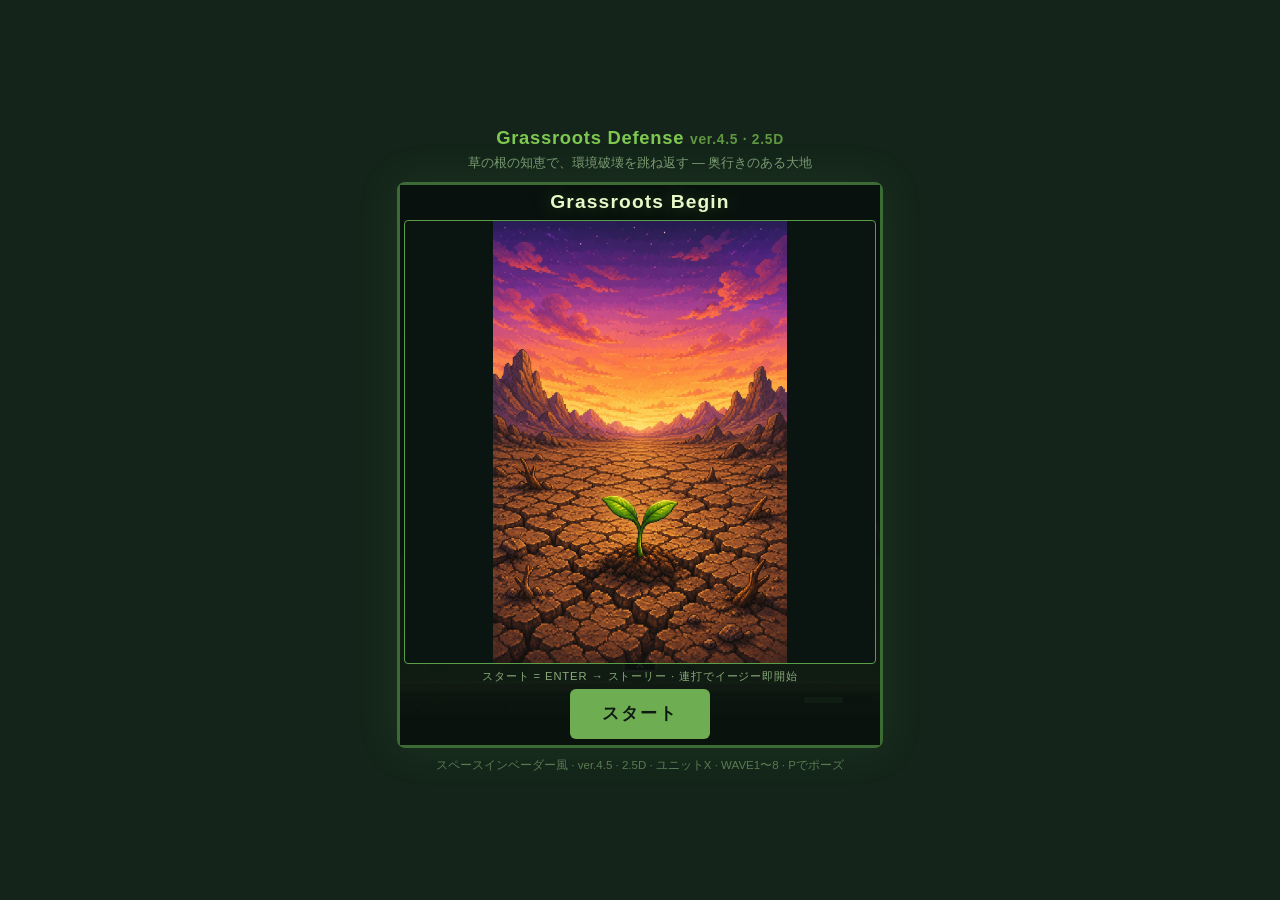
<file: index_github.html>
<!DOCTYPE html>
<html lang="ja">
<head>
  <meta charset="UTF-8" />
  <meta name="viewport" content="width=device-width, initial-scale=1" />
  <title>Grassroots Defense ver.4.5 · 2.5D — 草の根防衛</title>
  <style>
    * { box-sizing: border-box; margin: 0; padding: 0; }
    body {
      min-height: 100vh;
      display: flex;
      flex-direction: column;
      align-items: center;
      justify-content: center;
      gap: 10px;
      font-family: "Segoe UI", "Hiragino Sans", Meiryo, sans-serif;
      background: #14241a;
      color: #d4ecd0;
      padding: 12px;
    }
    h1 { font-size: 1.15rem; color: #7ec850; letter-spacing: 0.04em; }
    .sub { font-size: 0.8rem; color: #7a9a72; margin-top: -4px; }
    #wrap {
      position: relative;
      border: 3px solid #3d6b35;
      border-radius: 8px;
      box-shadow: 0 0 40px rgba(80, 160, 60, 0.15);
      line-height: 0;
      max-width: 100%;
    }
    canvas {
      display: block;
      width: 100%;
      max-width: 480px;
      height: auto;
      background: #152820;
      image-rendering: pixelated;
    }
    .ui {
      position: absolute;
      inset: 0;
      display: flex;
      align-items: center;
      justify-content: center;
      background: rgba(8, 16, 12, 0.92);
      line-height: 1.55;
      padding: 14px;
      overflow: auto;
    }
    .ui.hidden { display: none; }
    .panel {
      text-align: center;
      max-width: 400px;
      width: 100%;
    }
    .panel h2 { color: #8fd060; font-size: 1.2rem; margin-bottom: 10px; }
    .panel p { font-size: 0.88rem; color: #b0c8a8; margin-bottom: 8px; }
    .keys {
      font-size: 0.72rem;
      text-align: left;
      margin: 8px 0 12px;
      color: #9ab890;
      list-style: none;
    }
    .keys li { margin: 2px 0; }
    kbd {
      display: inline-block;
      padding: 1px 6px;
      border: 1px solid #4a6a40;
      border-radius: 3px;
      background: #1a2a18;
      font-size: 0.8em;
      font-family: inherit;
      color: #c0e0b0;
    }
    button {
      font: inherit;
      font-weight: 600;
      padding: 10px 28px;
      border: none;
      border-radius: 6px;
      cursor: pointer;
      color: #0d1a12;
      background: #6fad52;
    }
    button:hover { filter: brightness(1.08); }
    button:disabled {
      opacity: 0.55;
      cursor: wait;
      filter: none;
    }
    /* 説明画面 GAME START：緑ボタン＋ゆっくり控えめな濃淡パルス */
    @keyframes howto-start-pulse {
      0%, 100% {
        background-color: #5f9a46;
        filter: brightness(0.94);
        box-shadow: 0 2px 8px rgba(0, 0, 0, 0.2);
      }
      50% {
        background-color: #7fc45a;
        filter: brightness(1.08);
        box-shadow: 0 2px 10px rgba(100, 170, 70, 0.28);
      }
    }
    #howto-start {
      font-size: 1.05rem;
      font-weight: 800;
      letter-spacing: 0.08em;
      padding: 14px 36px;
      border-radius: 8px;
      border: none;
      color: #0d1a12;
      background-color: #6fad52;
      background-image: none;
      text-shadow: none;
      box-shadow: 0 2px 8px rgba(0, 0, 0, 0.2);
      animation: howto-start-pulse 2.4s ease-in-out infinite;
    }
    #howto-start:hover {
      filter: brightness(1.1);
      color: #0d1a12;
    }
    #howto-start:disabled {
      opacity: 0.55;
      cursor: wait;
      filter: none;
      animation: none;
      color: #0d1a12;
      background-color: #6fad52;
      box-shadow: 0 2px 8px rgba(0, 0, 0, 0.2);
    }
    .foot { font-size: 0.72rem; color: #5a7a52; }
    .end-msg {
      font-size: 1.02rem !important;
      color: #c8e870 !important;
      font-weight: 700;
      margin: 12px 0 !important;
      line-height: 1.65 !important;
    }
    /* エンディング：枠内中央寄せ・縦横比維持で大きく表示 */
    #end.ui {
      padding: 10px;
    }
    #end .panel.end-panel {
      max-width: 100%;
      width: 100%;
      height: 100%;
      display: flex;
      flex-direction: column;
      align-items: center;
      justify-content: center;
      gap: 6px;
      min-height: 0;
    }
    #end .panel.end-panel > h2,
    #end .panel.end-panel > p,
    #end .panel.end-panel > button,
    #end .panel.end-panel > .clear-choices {
      flex: 0 0 auto;
    }
    .end-frame {
      flex: 1 1 auto;
      min-height: 0;
      width: 100%;
      display: flex;
      align-items: center;
      justify-content: center;
      border-radius: 6px;
      border: 2px solid #5a9e48;
      background: #122018;
      overflow: hidden;
      max-height: calc(100% - 200px);
      min-height: 220px;
    }
    .end-frame.fail {
      border-color: #8a5040;
    }
    #end-poster {
      display: none;
      max-width: 100%;
      max-height: 100%;
      width: auto;
      height: auto;
      object-fit: contain;
      object-position: center;
      margin: 0;
      border: none;
      border-radius: 0;
      background: transparent;
    }
    #end-poster.show {
      display: block;
    }
    /* VOID 仮エンディング（ドッキング後） */
    #void-end.ui {
      padding: 10px;
      background: rgba(4, 6, 12, 0.96);
    }
    #void-end .void-panel {
      width: 100%;
      height: 100%;
      max-width: 100%;
      display: flex;
      flex-direction: column;
      align-items: center;
      justify-content: center;
      gap: 12px;
      min-height: 0;
    }
    .void-art {
      position: relative;
      flex: 1 1 auto;
      min-height: 0;
      width: 100%;
      max-height: calc(100% - 70px);
      min-height: 260px;
      display: flex;
      align-items: center;
      justify-content: center;
      border-radius: 6px;
      border: 2px solid #5a4a80;
      background: #080810;
      overflow: hidden;
    }
    #void-img {
      max-width: 100%;
      max-height: 100%;
      width: auto;
      height: auto;
      object-fit: contain;
      object-position: center;
      display: block;
    }
    .void-dim {
      position: absolute;
      inset: 0;
      background: rgba(0, 0, 0, 0.35);
      pointer-events: none;
      z-index: 1;
    }
    .void-text {
      position: absolute;
      left: 50%;
      top: 50%;
      transform: translate(-50%, -50%);
      display: flex;
      flex-direction: column;
      align-items: center;
      justify-content: center;
      gap: 10px;
      padding: 18px 28px;
      text-align: center;
      pointer-events: none;
      z-index: 2;
      background: rgba(8, 8, 18, 0.72);
      border: 1px solid rgba(160, 150, 220, 0.35);
      border-radius: 10px;
      box-shadow: 0 4px 24px rgba(0, 0, 0, 0.55);
      min-width: min(280px, 82%);
    }
    .void-line {
      color: #f0f4ff;
      font-size: 1.12rem;
      font-weight: 800;
      line-height: 1.55;
      letter-spacing: 0.06em;
      text-shadow: 0 0 8px rgba(0, 0, 0, 0.9), 0 2px 4px #000;
      margin: 0;
    }
    .void-sub {
      color: #d8e0ff;
      font-size: 1.05rem;
      font-weight: 700;
      letter-spacing: 0.08em;
    }
    #void-end-btn {
      flex: 0 0 auto;
      min-width: 120px;
      font-weight: 800;
      letter-spacing: 0.12em;
    }
    #void-end-hint {
      font-size: 0.72rem;
      color: #9a9ab8;
      margin: 0;
      letter-spacing: 0.04em;
    }
    /* 地上編エンディング（LIFE TOWER） */
    #ground-ending.ui {
      padding: 10px;
      background: rgba(4, 10, 8, 0.96);
    }
    #ground-ending .ground-ending-panel {
      width: 100%;
      height: 100%;
      max-width: 100%;
      display: flex;
      flex-direction: column;
      align-items: center;
      justify-content: center;
      gap: 12px;
      min-height: 0;
    }
    .ground-ending-art {
      position: relative;
      flex: 1 1 auto;
      min-height: 0;
      width: 100%;
      max-height: calc(100% - 90px);
      min-height: 260px;
      display: flex;
      align-items: center;
      justify-content: center;
      border-radius: 6px;
      border: 2px solid #4a7a50;
      background: #080c08;
      overflow: hidden;
    }
    #ground-ending-img {
      max-width: 100%;
      max-height: 100%;
      width: auto;
      height: auto;
      object-fit: contain;
      object-position: center;
      display: block;
    }
    #ground-ending-btn {
      flex: 0 0 auto;
      min-width: 160px;
      display: flex;
      flex-direction: column;
      align-items: center;
      justify-content: center;
      gap: 4px;
      padding: 12px 22px;
      border: 2px solid #6fad52;
      border-radius: 8px;
      background: #2a4a30;
      color: #e8f8d0;
      font: inherit;
      font-weight: 800;
      cursor: pointer;
      line-height: 1.25;
      box-shadow: 0 2px 10px rgba(0, 0, 0, 0.3);
    }
    #ground-ending-btn:hover {
      filter: brightness(1.1);
      border-color: #c8f070;
    }
    #ground-ending-btn .ge-en {
      font-size: 0.85rem;
      letter-spacing: 0.14em;
      font-weight: 800;
    }
    #ground-ending-btn .ge-ja {
      font-size: 0.92rem;
      letter-spacing: 0.04em;
      font-weight: 800;
    }
    #ground-ending-hint {
      font-size: 0.72rem;
      color: #8aaa78;
      margin: 0;
      letter-spacing: 0.04em;
    }
    /* クリア画面：2択ボタン／緊急指令 GO! 点滅 */
    @keyframes go-blink {
      0%, 100% {
        opacity: 1;
        filter: brightness(1.12);
        box-shadow: 0 0 16px rgba(255, 180, 60, 0.55);
      }
      50% {
        opacity: 0.5;
        filter: brightness(0.9);
        box-shadow: 0 0 4px rgba(200, 100, 30, 0.25);
      }
    }
    .clear-choices {
      display: flex;
      flex-direction: row;
      align-items: stretch;
      justify-content: center;
      gap: 12px;
      width: 100%;
      max-width: 420px;
      margin-top: 4px;
      flex-wrap: wrap;
    }
    .clear-choices.hidden {
      display: none;
    }
    .clear-choice {
      flex: 1 1 160px;
      min-width: 140px;
      max-width: 200px;
      display: flex;
      flex-direction: column;
      align-items: center;
      justify-content: center;
      gap: 4px;
      padding: 12px 14px;
      border: 2px solid #4a6a40;
      border-radius: 8px;
      background: #2a3a28;
      color: #d4ecd0;
      font: inherit;
      font-weight: 700;
      cursor: pointer;
      line-height: 1.25;
      box-shadow: 0 2px 8px rgba(0, 0, 0, 0.25);
      transition: border-color 0.12s, background 0.12s, box-shadow 0.12s, transform 0.12s;
    }
    .clear-choice .clear-choice-en {
      font-size: 0.78rem;
      letter-spacing: 0.08em;
      opacity: 0.9;
      font-weight: 800;
    }
    .clear-choice .clear-choice-ja {
      font-size: 0.95rem;
      letter-spacing: 0.04em;
      font-weight: 800;
    }
    #clear-end {
      background: #2a3430;
      border-color: #5a6a60;
      color: #c8d8c8;
      min-width: 150px;
      max-width: 210px;
    }
    #clear-orders {
      background: #3a5a30;
      border-color: #6fad52;
      color: #e8f8d0;
    }
    .clear-choice:hover {
      filter: brightness(1.08);
    }
    /* キーボード選択ハイライト */
    .clear-choice.selected {
      border-color: #c8f070;
      border-width: 3px;
      background: #4a7a38;
      color: #f4ffe8;
      box-shadow: 0 0 0 2px rgba(200, 240, 100, 0.35), 0 0 18px rgba(140, 220, 80, 0.4);
      transform: translateY(-1px);
    }
    #clear-end.selected {
      border-color: #a8c8b0;
      background: #3a4a42;
      box-shadow: 0 0 0 2px rgba(160, 200, 170, 0.35), 0 0 14px rgba(100, 140, 110, 0.35);
    }
    #clear-orders.selected {
      border-color: #e8ff80;
      background: #5a9a40;
      animation: clear-orders-pulse 1.1s ease-in-out infinite;
    }
    @keyframes clear-orders-pulse {
      0%, 100% { box-shadow: 0 0 0 2px rgba(200, 240, 100, 0.4), 0 0 14px rgba(160, 230, 80, 0.35); }
      50% { box-shadow: 0 0 0 3px rgba(220, 255, 120, 0.55), 0 0 22px rgba(180, 255, 100, 0.55); }
    }
    #clear-keys-hint {
      font-size: 0.72rem;
      color: #8aaa78;
      margin: 2px 0 0;
      letter-spacing: 0.04em;
    }
    #clear-keys-hint.hidden {
      display: none;
    }
    #emergency-sub {
      font-size: 0.92rem;
      font-weight: 800;
      color: #ffcc66;
      letter-spacing: 0.06em;
      margin: 6px 0 0;
      text-shadow: 0 0 10px rgba(255, 160, 40, 0.45);
    }
    /* 緊急指令・NEW MISSION 共通パネル */
    #emergency.ui,
    #newmission.ui {
      padding: 10px;
      background: rgba(12, 8, 6, 0.96);
    }
    #emergency .emergency-panel,
    #newmission .newmission-panel {
      width: 100%;
      height: 100%;
      max-width: 100%;
      display: flex;
      flex-direction: column;
      align-items: center;
      justify-content: center;
      gap: 12px;
      min-height: 0;
    }
    .emergency-frame,
    .newmission-frame {
      flex: 1 1 auto;
      min-height: 0;
      width: 100%;
      max-height: calc(100% - 90px);
      min-height: 260px;
      display: flex;
      align-items: center;
      justify-content: center;
      border-radius: 6px;
      border: 2px solid #c07030;
      background: #180c08;
      overflow: hidden;
    }
    .newmission-frame {
      border-color: #4a80c0;
      background: #080c18;
    }
    #emergency-img,
    #newmission-img {
      max-width: 100%;
      max-height: 100%;
      width: auto;
      height: auto;
      object-fit: contain;
      object-position: center;
      display: block;
    }
    #emergency-go {
      flex: 0 0 auto;
      min-width: 140px;
      font-weight: 900;
      letter-spacing: 0.16em;
      font-size: 1.15rem;
      padding: 12px 36px;
      background: #e09030;
      color: #1a1008;
      animation: go-blink 0.85s ease-in-out infinite;
    }
    #emergency-go:hover {
      filter: brightness(1.1);
    }
    #newmission-ok {
      flex: 0 0 auto;
      min-width: 120px;
      font-weight: 800;
      letter-spacing: 0.12em;
      background: #d08040;
      color: #1a1008;
    }
    #newmission-ok:hover {
      filter: brightness(1.08);
    }
    /* ドッキング演出（画像パーツ版） */
    #dock.ui {
      padding: 8px;
      background: rgba(4, 6, 12, 0.98);
    }
    #dock .dock-panel {
      width: 100%;
      height: 100%;
      max-width: 100%;
      display: flex;
      flex-direction: column;
      align-items: center;
      justify-content: center;
      gap: 8px;
      min-height: 0;
    }
    #dock-stage {
      position: relative;
      flex: 1 1 auto;
      min-height: 0;
      width: 100%;
      max-height: calc(100% - 36px);
      min-height: 280px;
      aspect-ratio: 960 / 720;
      max-width: 100%;
      background: #000;
      border: 2px solid #1a3a5a;
      box-shadow: 0 0 0 3px #0a1520, 0 0 28px rgba(0, 80, 180, 0.28);
      overflow: hidden;
      border-radius: 4px;
    }
    #dock-bg {
      position: absolute;
      inset: 0;
      width: 100%;
      height: 100%;
      object-fit: cover;
      z-index: 0;
      pointer-events: none;
    }
    .dock-part {
      position: absolute;
      pointer-events: none;
      transform-origin: center center;
      will-change: transform, opacity, left, top, width;
      z-index: 4;
      display: block;
    }
    #dock-core { z-index: 8; }
    #dock-main { z-index: 4; }
    #dock-left, #dock-right { z-index: 6; }
    #dock-assembled {
      position: absolute;
      z-index: 9;
      left: 50%;
      top: 40%;
      width: 26%;
      opacity: 0;
      transform: translate(-50%, -50%);
      object-fit: contain;
      pointer-events: none;
    }
    #dock-flash {
      position: absolute;
      inset: 0;
      background: #fff;
      opacity: 0;
      z-index: 20;
      pointer-events: none;
      transition: opacity 0.12s;
    }
    #screen-flash {
      position: absolute;
      inset: 0;
      background: #f4fbff;
      opacity: 0;
      z-index: 90;
      pointer-events: none;
      transition: opacity 0.08s linear;
    }
    #screen-flash.on { opacity: 1; transition: opacity 0.05s linear; }
    #screen-flash.fade { opacity: 0; transition: opacity 0.5s ease-out; }
    #dock-void {
      position: absolute;
      inset: 0;
      width: 100%;
      height: 100%;
      object-fit: cover;
      z-index: 15;
      opacity: 0;
      pointer-events: none;
      transform: scale(1.08);
      transform-origin: center center;
      will-change: transform, filter, opacity;
    }
    #dock-void.void-live {
      animation: voidWriggle 3.2s ease-in-out infinite,
                 voidGlow 2.4s ease-in-out infinite;
    }
    #dock-void.void-intense {
      animation: voidWriggleFast 1.6s ease-in-out infinite,
                 voidGlowHard 1.2s ease-in-out infinite;
    }
    @keyframes voidWriggle {
      0%   { transform: scale(1.00) rotate(0deg) translate(0px, 0px); }
      25%  { transform: scale(1.03) rotate(0.6deg) translate(4px, -3px); }
      50%  { transform: scale(1.015) rotate(-0.5deg) translate(-3px, 4px); }
      75%  { transform: scale(1.04) rotate(0.4deg) translate(3px, 2px); }
      100% { transform: scale(1.00) rotate(0deg) translate(0px, 0px); }
    }
    @keyframes voidWriggleFast {
      0%   { transform: scale(1.02) rotate(0deg) translate(0px, 0px); }
      25%  { transform: scale(1.07) rotate(1.2deg) translate(6px, -5px); }
      50%  { transform: scale(1.04) rotate(-1.0deg) translate(-5px, 6px); }
      75%  { transform: scale(1.08) rotate(0.8deg) translate(5px, 3px); }
      100% { transform: scale(1.02) rotate(0deg) translate(0px, 0px); }
    }
    @keyframes voidGlow {
      0%   { filter: brightness(1) contrast(1) saturate(1.05)
                     drop-shadow(0 0 12px rgba(180, 60, 255, 0.35)); }
      50%  { filter: brightness(1.18) contrast(1.08) saturate(1.35)
                     drop-shadow(0 0 28px rgba(220, 80, 255, 0.7)); }
      100% { filter: brightness(1) contrast(1) saturate(1.05)
                     drop-shadow(0 0 12px rgba(180, 60, 255, 0.35)); }
    }
    @keyframes voidGlowHard {
      0%   { filter: brightness(1.1) contrast(1.1) saturate(1.2)
                     drop-shadow(0 0 18px rgba(255, 80, 200, 0.5)); }
      50%  { filter: brightness(1.35) contrast(1.2) saturate(1.55)
                     drop-shadow(0 0 40px rgba(255, 120, 255, 0.95)); }
      100% { filter: brightness(1.1) contrast(1.1) saturate(1.2)
                     drop-shadow(0 0 18px rgba(255, 80, 200, 0.5)); }
    }
    #dock-void-haze {
      position: absolute;
      inset: 0;
      z-index: 16;
      pointer-events: none;
      opacity: 0;
      background:
        radial-gradient(ellipse at center,
          rgba(160, 40, 220, 0.18) 0%,
          rgba(40, 0, 60, 0.12) 45%,
          rgba(0, 0, 0, 0.35) 100%);
      mix-blend-mode: screen;
      transition: opacity 0.6s ease;
    }
    #dock-void-haze.on {
      opacity: 1;
      animation: hazePulse 2.8s ease-in-out infinite;
    }
    @keyframes hazePulse {
      0%, 100% { opacity: 0.55; }
      50% { opacity: 0.9; }
    }
    #dock-caption {
      display: none;
    }
    #dock-status {
      flex: 0 0 auto;
      margin: 0;
      color: #4a9fff;
      font-size: 0.78rem;
      letter-spacing: 0.12em;
      font-weight: 700;
      min-height: 1.2em;
    }
    /* オープニング：枠いっぱい・中央寄せ・縦横比維持でできるだけ大きく */
    #opening.ui {
      padding: 4px;
    }
    #opening .panel.op-panel {
      max-width: 100%;
      width: 100%;
      height: 100%;
      display: flex;
      flex-direction: column;
      align-items: center;
      justify-content: flex-end;
      gap: 4px;
      min-height: 0;
      padding: 0;
    }
    .op-frame {
      flex: 1 1 auto;
      min-height: 0;
      width: 100%;
      height: 100%;
      display: flex;
      align-items: stretch;
      justify-content: center;
      border-radius: 4px;
      border: 1px solid #5a9e48;
      background: #0a1410;
      overflow: hidden;
      max-height: none;
      min-height: 0;
      padding: 0;
    }
    #op-poster {
      display: none;
      max-width: none;
      max-height: none;
      width: 100%;
      height: 100%;
      object-fit: contain;
      object-position: center top;
      margin: 0;
      border: none;
      border-radius: 0;
      background: transparent;
    }
    #op-poster.show {
      display: block;
    }
    /* ストーリー画像表示中は枠をキャンバスほぼ全面に */
    #opening.story-mode {
      padding: 0 !important;
      background: rgba(8, 16, 12, 0.97);
    }
    #opening.story-mode #op-drama {
      display: none !important;
    }
    #opening.story-mode .op-panel {
      gap: 0 !important;
      justify-content: flex-end !important;
      height: 100% !important;
    }
    #opening.story-mode .op-frame {
      flex: 1 1 auto !important;
      width: 100% !important;
      height: auto !important;
      max-height: none !important;
      min-height: 0 !important;
      border: none !important;
      border-radius: 0 !important;
      background: #000 !important;
    }
    #opening.story-mode #op-poster.show {
      width: 100% !important;
      height: 100% !important;
      object-fit: contain !important;
      object-position: center center !important;
    }
    #opening.story-mode .op-hint {
      position: absolute;
      left: 0; right: 0;
      bottom: 52px;
      z-index: 2;
      text-align: center;
      pointer-events: none;
      text-shadow: 0 1px 4px #000, 0 0 8px #000;
      color: #c8e870 !important;
      font-size: 0.72rem !important;
    }
    #opening.story-mode .op-actions {
      position: absolute;
      left: 0; right: 0;
      bottom: 8px;
      z-index: 2;
      min-height: 0 !important;
    }
    #opening.story-mode #op-start {
      padding: 8px 28px;
      font-size: 0.95rem;
      box-shadow: 0 2px 12px rgba(0,0,0,0.55);
    }
    #opening #op-next {
      padding: 8px 28px;
      font-size: 0.95rem;
    }
    .op-story {
      font-size: 0.92rem !important;
      color: #c8e870 !important;
      font-weight: 600;
      margin: 10px 0 12px !important;
      line-height: 1.75 !important;
      letter-spacing: 0.03em;
    }
    .op-drama {
      flex: 0 0 auto;
      font-size: 1.2rem !important;
      color: #e8f8c8 !important;
      font-weight: 800;
      margin: 0 !important;
      line-height: 1.4 !important;
      letter-spacing: 0.06em;
      text-shadow: 0 0 18px rgba(120, 200, 80, 0.35);
    }
    .op-hint, .howto-hint {
      font-size: 0.78rem !important;
      color: #8aaa78 !important;
      margin: 0 !important;
      letter-spacing: 0.08em;
    }
    #opening .op-hint {
      flex: 0 0 auto;
      margin: 0 !important;
      padding: 0;
      font-size: 0.7rem !important;
    }
    #opening #op-next,
    #opening #op-skip,
    #opening #op-start {
      flex: 0 0 auto;
    }
    #opening .op-actions {
      flex: 0 0 auto;
      display: flex;
      flex-direction: column;
      align-items: center;
      gap: 4px;
      min-height: 0;
      margin-bottom: 2px;
    }
    #op-skip {
      min-width: 120px;
      font-weight: 800;
      letter-spacing: 0.1em;
      background: #4a6a90;
      color: #e8f0ff;
    }
    #op-skip:hover {
      filter: brightness(1.1);
    }
    #op-start {
      min-width: 140px;
      font-weight: 900;
      letter-spacing: 0.12em;
      font-size: 1.05rem;
      padding: 12px 32px;
      background: #6fad52;
      color: #0d1a12;
      animation: howto-start-pulse 2.4s ease-in-out infinite;
    }
    #op-start:hover {
      filter: brightness(1.1);
    }
    #op-start:disabled {
      opacity: 0.55;
      cursor: wait;
      filter: none;
      animation: none;
    }
    #op-skip.hidden,
    #op-start.hidden,
    #op-next.hidden {
      display: none;
    }
    .howto-panel {
      text-align: left;
      max-width: 420px;
    }
    .howto-panel h2 {
      text-align: center;
      margin-bottom: 12px;
    }
    .howto-section {
      margin: 0 0 10px;
    }
    .howto-section h3 {
      color: #8fd060;
      font-size: 0.88rem;
      margin: 0 0 4px;
      border-bottom: 1px solid #3a5a30;
      padding-bottom: 2px;
    }
    .howto-section ul {
      list-style: none;
      font-size: 0.78rem;
      color: #b0c8a8;
      line-height: 1.55;
    }
    .howto-section li {
      margin: 1px 0;
      padding-left: 0.2em;
    }
    .howto-hint {
      text-align: center;
      margin-top: 12px !important;
      font-weight: 700;
      color: #c8e870 !important;
      font-size: 0.9rem !important;
    }
  </style>
</head>
<body>
  <h1>Grassroots Defense <span style="font-size:0.75em;opacity:.7">ver.4.5 · 2.5D</span></h1>
  <p class="sub">草の根の知恵で、環境破壊を跳ね返す — 奥行きのある大地</p>

  <div id="wrap">
    <canvas id="c" width="480" height="560"></canvas>
    <div id="screen-flash" aria-hidden="true"></div>

    <div id="opening" class="ui">
      <div class="panel op-panel">
        <p id="op-drama" class="op-drama">Grassroots Begin</p>
        <div class="op-frame">
          <img id="op-poster" alt="Grassroots Begin" src="GGDOP0.png" />
        </div>
        <p id="op-hint" class="op-hint">スタート = ENTER</p>
        <div class="op-actions">
          <button id="op-skip" type="button" class="hidden">スキップ</button>
          <button id="op-start" type="button">スタート</button>
          <!-- 旧 NEXT（互換のため残置・非表示） -->
          <button id="op-next" type="button" class="hidden">NEXT</button>
        </div>
      </div>
    </div>

    <div id="howto" class="ui hidden">
      <div class="panel howto-panel">
        <h2>操作・アイテム説明</h2>
        <div class="howto-section">
          <h3>操作方法</h3>
          <ul>
            <li>「<kbd>←</kbd>」「<kbd>→</kbd>」（またはA/D）…移動</li>
            <li>「スペース」（またはZ）…射撃（押しっぱなし）</li>
          </ul>
        </div>
        <div class="howto-section">
          <h3>アイテム</h3>
          <ul>
            <li>・種…緑化を進める ／ 知恵…コロニー建設</li>
            <li>・シールド…耐久2 ／ 修復…被弾を1段階回復</li>
            <li>・連射…約6秒 ／ 三連弾…約6秒</li>
          </ul>
        </div>
        <div class="howto-section">
          <h3>特殊効果</h3>
          <ul>
            <li>・放射能…自機が動かなくなる ／ 電磁波…自機が一時停止</li>
            <li>※色が変わっている間は効果中</li>
          </ul>
        </div>
        <div class="howto-section">
          <h3>自機</h3>
          <ul>
            <li>スペースX号 … 耐久2（3発でゲームオーバー）</li>
          </ul>
        </div>
        <p class="howto-hint">ゲームスタート / ENTER · 難易度は 1〜4 で切替</p>
        <p id="howto-diff-label" style="text-align:center;font-size:0.78rem;color:#80d0a0;margin:8px 0 2px;">難易度: イージー（攻撃−30%）</p>
        <p style="text-align:center;font-size:0.68rem;color:#8aaa78;margin-bottom:8px;">
          <kbd>1</kbd> E · <kbd>2</kbd> N · <kbd>3</kbd> H · <kbd>4</kbd> SH
        </p>
        <div style="text-align:center;">
          <button id="howto-start" type="button">ゲームスタート</button>
        </div>
      </div>
    </div>

    <div id="title" class="ui hidden">
      <div class="panel">
        <h2>草の根防衛ユニット X</h2>
        <p style="font-size:0.78rem;color:#8aaa78;margin:-4px 0 8px;">ver.4.5 · 2.5D</p>
        <p>
          浮遊メカで汚染を撃ち落とし、<br />
          種と知恵で世界を緑に変えよう。
        </p>
        <ul class="keys">
          <li><kbd>←</kbd><kbd>→</kbd> / <kbd>A</kbd><kbd>D</kbd> … 移動</li>
          <li><kbd>Space</kbd> / <kbd>Z</kbd> … 射撃</li>
          <li>敵：光化学スモッグ · 廃プラPFAS · 病原体</li>
          <li>🌱種 · 📘知恵 · ⚡速射 · ≡3点射撃 · 🛡シールド</li>
          <li>≡3点 … 左・中央・右の3発（取得時に残像＋スパーク演出）</li>
          <li>🛡 取得で耐久2回復 · 透明度2=20%濃い箱 / 1=80%薄く機体が見える</li>
          <li>敵弾：スモッグ＝直進 · PFAS＝ジグザグ · 病原体＝小型キャラ弾</li>
          <li>WAVE4〜 放射能 · 電磁波 · ICBM · 稲妻 · コロニーICBM/落雷（知恵で再建）</li>
          <li>射撃不可＝赤化 / 移動停止＝紫化（直近優先）· <kbd>P</kbd> ポーズ</li>
          <li>難易度：<kbd>1</kbd>E / <kbd>2</kbd>N / <kbd>3</kbd>H / <kbd>4</kbd>スーパーハード</li>
          <li>稲妻：ピカ＋地上の黄色い線に当たり判定 · バリバリ音</li>
          <li>敵強化：弾速+5%・移動+1%・弾数+2% · 残り10体で強化</li>
          <li>WAVE 1〜8 クリアで防衛成功</li>
        </ul>
        <p id="diff-label" style="font-size:0.85rem;color:#80d0a0;margin:8px 0 4px;">難易度: イージー（攻撃−30%）</p>
        <p style="font-size:0.72rem;color:#8aaa78;margin-bottom:10px;">
          <kbd>1</kbd> イージー（−30%）
          <kbd>2</kbd> ノーマル
          <kbd>3</kbd> ハード（＋10%）
          <kbd>4</kbd> スーパーハード（＋50%・謎攻撃増）
        </p>
        <button id="start" type="button">防衛開始</button>
      </div>
    </div>

    <div id="end" class="ui hidden">
      <div class="panel end-panel">
        <h2 id="end-title">防衛成功</h2>
        <div class="end-frame" id="end-frame">
          <img id="end-poster" alt="Ending" />
        </div>
        <p id="end-stats"></p>
        <p class="end-msg" id="end-msg"></p>
        <p id="end-hint" class="end-hint" style="display:none;font-size:0.82rem;color:#c8d890;margin:10px 0 4px;line-height:1.65;border-top:1px solid #3a5a30;padding-top:10px;"></p>
        <!-- LOSE 専用：もう一度 -->
        <button id="again" type="button">もう一度</button>
        <!-- クリア専用：END / RECEIVE ORDERS の2択 -->
        <div id="clear-choices" class="clear-choices hidden" role="group" aria-label="防衛成功の選択">
          <button id="clear-end" type="button" class="clear-choice" data-choice="end">
            <span class="clear-choice-ja" style="font-size:0.88rem;line-height:1.35;">地上編エンディングへ</span>
          </button>
          <button id="clear-orders" type="button" class="clear-choice" data-choice="orders">
            <span class="clear-choice-en">RECEIVE ORDERS</span>
            <span class="clear-choice-ja">緊急指令受信！</span>
          </button>
        </div>
        <p id="clear-keys-hint" class="hidden"><kbd>←</kbd><kbd>→</kbd> / <kbd>A</kbd><kbd>D</kbd> 選択 · <kbd>Enter</kbd> 決定</p>
      </div>
    </div>

    <div id="void-end" class="ui hidden">
      <div class="void-panel">
        <div class="void-art">
          <img id="void-img" src="VOID.png" alt="THE VOID" />
          <div class="void-dim"></div>
          <div class="void-text">
            <p class="void-line">鋭意制作中！</p>
            <p class="void-line void-sub">To Be Continued</p>
          </div>
        </div>
        <button id="void-end-btn" type="button">END</button>
        <p id="void-end-hint"><kbd>Enter</kbd> でタイトルへ</p>
      </div>
    </div>

    <div id="ground-ending" class="ui hidden">
      <div class="ground-ending-panel">
        <div class="ground-ending-art">
          <img id="ground-ending-img" src="life_tower_ending.png" alt="LIFE TOWER" />
        </div>
        <button id="ground-ending-btn" type="button">
          <span class="ge-en">END</span>
          <span class="ge-ja">最初の画面に戻る</span>
        </button>
        <p id="ground-ending-hint"><kbd>Enter</kbd> でタイトルへ</p>
      </div>
    </div>

    <div id="emergency" class="ui hidden">
      <div class="emergency-panel">
        <div class="emergency-frame">
          <img id="emergency-img" src="EMERGENCY.png" alt="緊急指令" />
        </div>
        <button id="emergency-go" type="button">GO!</button>
        <p id="emergency-sub">軌道へ発進！</p>
      </div>
    </div>

    <div id="newmission" class="ui hidden">
      <div class="newmission-panel">
        <div class="newmission-frame">
          <img id="newmission-img" src="NEWMISSION.png" alt="NEW MISSION" />
        </div>
        <button id="newmission-ok" type="button">了解</button>
      </div>
    </div>

        <div id="dock" class="ui hidden">
      <div class="dock-panel">
        <div id="dock-stage">
          <img id="dock-bg" src="tikyuu.png" alt="earth">
          <img id="dock-main" class="dock-part" src="bb.png" alt="main booster">
          <img id="dock-left" class="dock-part" src="left.png" alt="left booster">
          <img id="dock-right" class="dock-part" src="right.png" alt="right booster">
          <img id="dock-core" class="dock-part" src="X.png" alt="core">
          <img id="dock-assembled" src="assembled_ship.png" alt="assembled">
          <img id="dock-void" src="VOID.png" alt="THE VOID">
          <div id="dock-void-haze"></div>
          <div id="dock-flash"></div>
          <div id="dock-caption">緊急指令室</div>
        </div>
        <p id="dock-status">DOCKING SEQUENCE</p>
      </div>
    </div>
  </div>

  <p class="foot">スペースインベーダー風 · ver.4.5 · 2.5D · ユニットX · WAVE1〜8 · Pでポーズ</p>

  <script>
(() => {
  const canvas = document.getElementById("c");
  const ctx = canvas.getContext("2d", { alpha: false });
  ctx.imageSmoothingEnabled = false;
  const W = canvas.width;
  const H = canvas.height;
  /** 地面の厚み（断面）＋プレイ床の高さ。当たり判定は GROUND_Y を維持 */
  const GROUND_H = 62;
  const GROUND_Y = H - GROUND_H;
  /** 2.5D: 床面が奥へ向かって伸びる奥行き（px）— 広いプレイ床 */
  const GROUND_DEPTH = 128;
  /** 手前断面（崖）の高さ */
  const GROUND_FACE = 32;
  /**
   * 透視グリッド用の収束インセット（塗りは全幅。
   * 土地の左右は画面外まで続く）
   */
  const GROUND_FAR_INSET = 56;
  /** 土地塗りのはみ出し（左右が切れないように） */
  const GROUND_BLEED = 72;
  const MAX_WAVE = 8;

  const openingEl = document.getElementById("opening");
  const howtoEl = document.getElementById("howto");
  const titleEl = document.getElementById("title");
  const endEl = document.getElementById("end");
  const endTitle = document.getElementById("end-title");
  const endStats = document.getElementById("end-stats");
  const endMsg = document.getElementById("end-msg");
  const endPoster = document.getElementById("end-poster");
  const endFrame = document.getElementById("end-frame");
  const voidEndEl = document.getElementById("void-end");
  const groundEndingEl = document.getElementById("ground-ending");
  const groundEndingImg = document.getElementById("ground-ending-img");
  const groundEndingBtn = document.getElementById("ground-ending-btn");
  const voidImg = document.getElementById("void-img");
  const emergencyEl = document.getElementById("emergency");
  const emergencyImg = document.getElementById("emergency-img");
  const emergencyGoBtn = document.getElementById("emergency-go");
  const newmissionEl = document.getElementById("newmission");
  const newmissionImg = document.getElementById("newmission-img");
  const dockEl = document.getElementById("dock");
  const dockCore = document.getElementById("dock-core");
  const dockMain = document.getElementById("dock-main");
  const dockLeft = document.getElementById("dock-left");
  const dockRight = document.getElementById("dock-right");
  const dockAssembled = document.getElementById("dock-assembled");
  const dockVoid = document.getElementById("dock-void");
  const dockVoidHaze = document.getElementById("dock-void-haze");
  const dockFlashEl = document.getElementById("dock-flash");
  const dockStatusEl = document.getElementById("dock-status");
  const dockCaptionEl = document.getElementById("dock-caption");
  const againBtn = document.getElementById("again");
  const clearChoicesEl = document.getElementById("clear-choices");
  const clearEndBtn = document.getElementById("clear-end");
  const clearOrdersBtn = document.getElementById("clear-orders");
  const clearKeysHint = document.getElementById("clear-keys-hint");
  /** クリア2択：0=地上編エンディング / 1=RECEIVE ORDERS（既定は右＝指令受信） */
  let clearChoiceIndex = 1;
  const opPoster = document.getElementById("op-poster");
  const opDrama = document.getElementById("op-drama");

  /**
   * オープニング
   * 0: GGDOP0 アクセス（スタート／Enter）
   * 1: OPINFO ストーリー説明（NEXT／Enter → howto）
   * GGDOP1〜3 パラパラは廃止
   */
  const OPENING_SLIDES = [
    { title: "Grassroots Begin", image: "GGDOP0.png", role: "access" },
    { title: "WORLD STORY", image: "OPINFO.png", role: "story" },
  ];
  const OPENING_AUTO_MS = 1800; // 未使用
  /** タイトルで Enter 連打判定の窓（ms） */
  const TITLE_ENTER_MASH_MS = 320;
  let openingStep = 0;
  let openingTimer = null;
  let titleEnterCount = 0;
  let titleEnterDebounce = null;
  const opSkipBtn = document.getElementById("op-skip");
  const opStartBtn = document.getElementById("op-start");
  const opHintEl = document.getElementById("op-hint");

  function isOpeningTitleSlide() {
    return openingStep === 0;
  }
  /** 3連オープニング（タイトル以外） */
  function isOpeningStorySlide() {
    return openingStep >= 1;
  }
  function isOpeningLastSlide() {
    return openingStep >= OPENING_SLIDES.length - 1;
  }
  /** 3連オープニング（最終以外）：スキップ表示。最終は「説明画面へ」 */
  function isOpeningSkipSlide() {
    return isOpeningStorySlide() && !isOpeningLastSlide();
  }
  /** 自動進行する枚（タイトル・最終以外） */
  function isOpeningAutoSlide() {
    return isOpeningStorySlide() && !isOpeningLastSlide();
  }

  function clearTitleEnterDebounce() {
    if (titleEnterDebounce != null) {
      clearTimeout(titleEnterDebounce);
      titleEnterDebounce = null;
    }
    titleEnterCount = 0;
  }

  // オープニング画像を先読み（表示切替は applyOpeningSlide）
  OPENING_SLIDES.forEach((s) => {
    const img = new Image();
    img.src = s.image;
  });
  const imgWin = new Image();
  imgWin.src = "CLEAR.png";
  const imgFail = new Image();
  imgFail.src = "LOSE.png";
  const imgVoidPre = new Image();
  imgVoidPre.src = "VOID.png";
  const imgEmergency = new Image();
  imgEmergency.src = "EMERGENCY.png";
  const imgNewMission = new Image();
  imgNewMission.src = "NEWMISSION.png";
  const imgAssembledPre = new Image();
  imgAssembledPre.src = "assembled_ship.jpg";

  const keys = {};
  let mode = "opening";
  let t = 0;
  let audioOk = false;
  let actx = null;

  /**
   * Green gradient progress 0..1 from seeds.
   * Once raised, kept until player destroyed (game over), then reset.
   * Does not decrease from ground hits.
   */
  let greenProgress = 0;
  /** Display stages 0..4 derived from greenProgress */
  let groundLevel = 0;
  let groundHitAcc = 0; // visual toast only for ground impacts
  /** @type {{x:number,kind:string,h:number,phase:number}[]} */
  let flora = [];
  let vineGrowth = 0;
  let roots = [];
  /** 水中の黒い魚影（上流〜下流） */
  /** @type {{x:number,y:number,vx:number,vy:number,phase:number,size:number,zone:string}[]} */
  let riverFishShadows = [];

  const player = {
    x: W / 2 - 18,
    y: GROUND_Y - 28,
    w: 36,
    h: 22,
    speed: 4.2,
    cool: 0,
    lives: 3,
    shield: 0,
    /** シールド被弾時の白フラッシュ残りフレーム */
    shieldFlashT: 0,
    rapid: false,
    triple: false, // 3点射撃
    /** 連射・三連の残りフレーム（約6秒=360、0でOFF） */
    rapidT: 0,
    tripleT: 0,
    atk: 1,
    track: 0, // continuous track scroll anim
    /** 射撃反動：下方向オフセット (px) */
    recoil: 0,
    /** 反動の速度（戻りの振動用） */
    recoilVel: 0,
    /** 被弾ぐらつき：傾き（ラジアン、正=右） */
    tilt: 0,
    /** 傾き残りフレーム（無敵点滅内で 0 に） */
    tiltT: 0,
    /** 傾き総フレーム */
    tiltTMax: 0,
    /** 傾き方向 -1|1 */
    tiltDir: 1,
  };

  /** ホバー浮遊＋射撃反動を反映した自機 Y */
  function playerBaseY() {
    return GROUND_Y - 28 + Math.sin(t * 0.08) * 2.5 + player.recoil;
  }

  /** 射撃反動の減衰（控えめ沈み → 素早く復帰、短いオーバーシュートで振動感） */
  function updatePlayerRecoil() {
    if (player.recoil === 0 && player.recoilVel === 0) return;
    // 強めのばね + 低めの減衰 → 一瞬沈んでピシッと戻る
    player.recoilVel += -player.recoil * 0.72;
    player.recoilVel *= 0.62;
    player.recoil += player.recoilVel;
    // 上方向オーバーシュートは小さく残して振動感だけ付与
    if (player.recoil < 0) {
      player.recoil *= 0.55;
      player.recoilVel *= 0.48;
    }
    if (Math.abs(player.recoil) < 0.08 && Math.abs(player.recoilVel) < 0.12) {
      player.recoil = 0;
      player.recoilVel = 0;
    }
  }

  /** 被弾源 X から左右傾きをキック（中央帯はランダム）。描画専用 */
  function applyHitTilt(hitX) {
    const px = player.x + player.w / 2;
    const dead = player.w * 0.22;
    let dir;
    if (hitX == null || !isFinite(hitX)) {
      dir = Math.random() < 0.5 ? -1 : 1;
    } else if (hitX > px + dead) {
      dir = 1; // 右から → 右傾き
    } else if (hitX < px - dead) {
      dir = -1; // 左から → 左傾き
    } else {
      dir = Math.random() < 0.5 ? -1 : 1; // 真ん中
    }
    player.tiltDir = dir;
    // ピーク約20°。持続は現在の無敵フレーム以内（短め cap でサクッと完結）
    const inv = invuln > 0 ? invuln : 30;
    const frames = Math.max(16, Math.min(inv, 36));
    player.tiltT = frames;
    player.tiltTMax = frames;
    player.tilt = dir * (20 * Math.PI / 180);
    sfxHitRattle();
  }

  /** 被弾傾き：減衰＋短いガタつき。tiltT が 0 で必ず直立（無敵点滅内に完結） */
  function updatePlayerTilt() {
    if (player.tiltT <= 0) {
      player.tilt = 0;
      return;
    }
    player.tiltT--;
    const max = player.tiltTMax || 1;
    const u = 1 - player.tiltT / max; // 0→1
    const kick = 20 * Math.PI / 180;
    // 指数減衰 × 短い振動 → 序盤大きく、終端で 0
    const damp = Math.exp(-3.6 * u);
    const wobble = Math.cos(u * Math.PI * 2.4);
    player.tilt = player.tiltDir * kick * damp * (0.5 + 0.5 * wobble);
    if (player.tiltT <= 0) player.tilt = 0;
  }

  /** 弾発射時の反動キック（下に少し沈む） */
  function applyShootRecoil() {
    // 控えめの沈み。3点はやや強め、連射は弱め。連打で沈みっぱなしにならない上限
    const kick = player.triple ? 3.4 : player.rapid ? 2.2 : 2.8;
    player.recoil = Math.min(4.2, Math.max(player.recoil, kick));
    // 初速を少し付けて「弾が出た瞬間」に沈む感を出す
    player.recoilVel = Math.max(player.recoilVel, 0.9);
    player.y = playerBaseY();
  }

  let bullets = [];
  let enemyBullets = [];
  /** 謎攻撃・自然災害（WAVE4〜） */
  let disasters = [];
  let disasterTimer = 0;
  let flashT = 0;
  /** 稲妻：地上を走る黄色い線 */
  let groundBolt = null;
  /** 電磁波：左右移動 1秒停止（弾は出る）→ 紫化 */
  let freezeT = 0;
  let emFlashT = 0;
  /** 放射能：1.5秒射撃不可 → 赤化 */
  let muteShootT = 0;
  /** 被弾色の直近優先: "red" | "purple" | null */
  let statusTint = null;
  let statusTintSeq = 0;
  let muteSeq = 0;
  let freezeSeq = 0;
  /** ICBM 爆風エフェクト */
  let explosions = [];
  let enemies = [];
  let drops = [];
  /** 巨大廃棄物撃破時の危険破片（取得不可・接触ダメージ） */
  let debris = [];
  let particles = [];
  let ufo = null;
  let giantSmog = null;
  /** スモッグ霧のスムーズ濃度（急なオン/オフ防止） */
  let smogFogAlphaSmooth = 0;
  /** 巨大霧の空間広がり 0→1（まだら→全面）。消滅後は強度のみ alpha で減衰 */
  let smogFogSpread = 0;
  let ufoTimer = 0;
  let smogTimer = 0;
  let wave1SmogDone = false;
  let score = 0;
  let seeds = 0;
  let wisdom = 0;
  /** 都市化ピーク知恵（一度上がったらラン中は戻さない） */
  let urbanPeakWisdom = 0;
  let wave = 1;
  let dir = 1;
  let fireTimer = 0;
  let invuln = 0;
  let toast = "";
  let toastT = 0;
  /** 残り10体バフ発動済みフラグ（WAVE内） */
  let enrageActive = false;
  let enrageToastShown = false;
  /** easy | normal | hard — デフォルトはイージー */
  let difficulty = "easy";
  let paused = false;
  const LOSE_HINTS = [
    "アイテムは地上に転がってから取りにいけ。",
    "地上に転がるのはアイテムだけ。敵弾は転がらない。",
    "アイテムはしばらくすると消える。急いで取れ。",
    "連射・三連は、上を横切る敵を倒したときだけ落ちる。",
    "速射・三連の効果は 約6〜7秒。タイミングを逃すな。",
    "シールドは耐久制。薄く点滅したらあと少し。",
    "知恵の実で都市が育つ。一度発展したら戻らない。",
    "スモッグが多いと画面が霞む。撃って晴れ。",
    // 追加（既存は残す）
    "連射・三連弾は上を横切る敵を倒したときだけ落ちる。効果は短い。",
    "知恵の実を集めると都市が徐々に発展する。一度できたら戻らない。",
    "スモッグが多いと画面が霞む。倒すと少し晴れる。",
    "モード切替は説明画面で切り替える。",
  ];
  /** 敗北ヒントの順番インデックス（敗北のたびに次へ） */
  let loseHintIndex = 0;
  /** 3点射撃取得：両サイド残像→重なりスパーク */
  let tripleFx = null;

  const WISDOM_LINES = [
    "小さな行動が、大きな防衛になる",
    "隣人との協力が、最強の盾",
    "種をまけば、未来が育つ",
    "知恵は分け合うほど強くなる",
    "草の根から、まちは守れる",
  ];

  // 0: 光化学スモッグ  1: 廃プラPFAS  2: 病原体
  const ETYPES = [
    { name: "光化学スモッグ", color: "#a8d0e8", hp: 1, pts: 10, w: 30, h: 20, kind: "smog" },
    { name: "廃プラPFAS", color: "#6a9aaa", hp: 1, pts: 15, w: 28, h: 20, kind: "plastic" },
    { name: "病原体", color: "#c060a0", hp: 2, pts: 25, w: 28, h: 22, kind: "pathogen" },
  ];

  function ensureAudio() {
    if (audioOk) return;
    try {
      actx = new (window.AudioContext || window.webkitAudioContext)();
      audioOk = true;
    } catch (_) {
      audioOk = false;
    }
  }

  /**
   * AudioContext を走行状態にする（自動再生制限対策）。
   * 完了後に SE を鳴らすと「音が遅れる」を防げる。
   */
  function resumeAudio() {
    ensureAudio();
    if (!audioOk || !actx) return Promise.resolve(false);
    if (actx.state === "running") return Promise.resolve(true);
    try {
      const p = actx.resume();
      if (p && typeof p.then === "function") {
        return p.then(() => actx.state === "running").catch(() => false);
      }
    } catch (_) {}
    return Promise.resolve(actx.state === "running");
  }

  function beep(freq, dur, type, vol, slide) {
    if (!audioOk || !actx || paused) return; // ポーズ中は全音停止
    try {
      const o = actx.createOscillator();
      const g = actx.createGain();
      o.type = type || "square";
      o.frequency.setValueAtTime(freq, actx.currentTime);
      if (slide) {
        o.frequency.exponentialRampToValueAtTime(
          Math.max(40, freq * slide),
          actx.currentTime + dur
        );
      }
      g.gain.setValueAtTime(vol || 0.06, actx.currentTime);
      g.gain.exponentialRampToValueAtTime(0.001, actx.currentTime + dur);
      o.connect(g);
      g.connect(actx.destination);
      o.start();
      o.stop(actx.currentTime + dur);
    } catch (_) {}
  }

  /** 雨音「ザー」（短いノイズ）— 他SEより少し控えめ */
  function sfxRainNoise(durSec) {
    if (!audioOk || !actx || paused) return;
    try {
      const dur = durSec || 1.5;
      const n = Math.max(1, (actx.sampleRate * dur) | 0);
      const buf = actx.createBuffer(1, n, actx.sampleRate);
      const data = buf.getChannelData(0);
      for (let i = 0; i < n; i++) {
        data[i] = (Math.random() * 2 - 1) * (0.22 + Math.random() * 0.18);
      }
      const src = actx.createBufferSource();
      src.buffer = buf;
      const filter = actx.createBiquadFilter();
      filter.type = "bandpass";
      filter.frequency.value = 1200;
      filter.Q.value = 0.55;
      const g = actx.createGain();
      const t0 = actx.currentTime;
      // ピークを約7割に（他SEとのバランスを崩さない程度）
      g.gain.setValueAtTime(0.001, t0);
      g.gain.exponentialRampToValueAtTime(0.042, t0 + 0.08);
      g.gain.setValueAtTime(0.032, t0 + dur * 0.7);
      g.gain.exponentialRampToValueAtTime(0.001, t0 + dur);
      src.connect(filter);
      filter.connect(g);
      g.connect(actx.destination);
      src.start();
      src.stop(t0 + dur + 0.05);
    } catch (_) {}
  }

  /**
   * RainSystem — 種取得時の雨演出（キューで重複同時再生なし）
   * 約1.5秒：暗転・斜め雨線・ザー音。緑化数値は変更しない。
   * 川のシャーっと反射は種連続取得時のみ（RainSystem とは独立して RiverSheen が担当）。
   */
  const RainSystem = {
    queue: 0,
    active: false,
    timer: 0,
    duration: 90, // ~1.5s @60fps
    drops: [],

    reset() {
      this.queue = 0;
      this.active = false;
      this.timer = 0;
      this.drops = [];
    },
    /**
     * 雨が止んでいるときだけ開始する。
     * 降っている最中の種取得はストックせず無視する。
     */
    enqueue() {
      if (this.active) return;
      this.startRain();
    },
    startRain() {
      if (this.active) return;
      this.active = true;
      this.timer = this.duration;
      this.queue = 0;
      this.drops = [];
      for (let i = 0; i < 52; i++) {
        this.drops.push({
          x: Math.random() * (W + 40) - 20,
          y: Math.random() * H,
          len: 8 + Math.random() * 14,
          spd: 9 + Math.random() * 7,
          a: 0.25 + Math.random() * 0.35,
        });
      }
      ensureAudio();
      if (actx && actx.state === "suspended") {
        try {
          actx.resume();
        } catch (_) {}
      }
      sfxRainNoise(1.5);
    },
    update() {
      if (!this.active) return;
      this.timer--;
      for (let i = 0; i < this.drops.length; i++) {
        const d = this.drops[i];
        d.x += d.spd * 0.35;
        d.y += d.spd;
        if (d.y > H + 10) {
          d.y = -10 - Math.random() * 40;
          d.x = Math.random() * (W + 40) - 20;
          d.len = 8 + Math.random() * 14;
        }
      }
      if (this.timer <= 0) {
        this.active = false;
        this.drops = [];
        this.queue = 0;
      }
    },
    draw(g) {
      if (!this.active) return;
      const fade = Math.min(1, Math.min(this.timer, this.duration - this.timer) / 12);
      g.fillStyle = `rgba(20, 30, 45, ${0.22 * fade})`;
      g.fillRect(0, 0, W, H);
      g.lineCap = "round";
      for (let i = 0; i < this.drops.length; i++) {
        const d = this.drops[i];
        g.strokeStyle = `rgba(180, 200, 220, ${d.a * fade})`;
        g.lineWidth = 1;
        g.beginPath();
        g.moveTo(d.x, d.y);
        g.lineTo(d.x - d.len * 0.35, d.y + d.len);
        g.stroke();
      }
    },
  };

  /**
   * RiverSheen — 川の「シャーっと」一時反射
   * 常時は出さない。緑の種を連続2個以上取得したときだけ一時表示。
   * 川が完全に育ち切ったら一切出さない。
   */
  const RiverSheen = {
    active: false,
    head: 1,
    band: 0.16,
    speed: 0.014,

    reset() {
      this.active = false;
      this.head = 1;
    },
    isRiverMaxed() {
      try {
        const u = Math.max(greenProgress, vineGrowth * 0.35);
        return riverPlump(riverGrowth(u, true)) >= 0.95;
      } catch (_) {
        return false;
      }
    },
    /** 種連続取得時に呼ぶ（川最大化後は無視） */
    tryStartFromSeedStreak() {
      if (this.isRiverMaxed()) {
        this.active = false;
        this.head = 1;
        return;
      }
      this.active = true;
      this.head = 0;
    },
    update() {
      if (this.isRiverMaxed()) {
        this.active = false;
        this.head = 1;
        return;
      }
      if (!this.active) return;
      this.head += this.speed;
      if (this.head >= 1) {
        this.head = 1;
        this.active = false;
      }
    },
    strength(p) {
      if (!this.active) return 0;
      const d = Math.abs(p - this.head);
      if (d > this.band * 1.2) return 0;
      return 1 - d / (this.band * 1.2);
    },
  };

  /** 緑の種の連続取得数（他アイテムでリセット） */
  let seedStreak = 0;

  /** 攻撃総量：E 0.7 / N 1 / H 1.1 / SH 1.5 */
  function attackVolume() {
    if (difficulty === "easy") return 0.7;
    if (difficulty === "hard") return 1.1;
    if (difficulty === "super") return 1.5;
    return 1;
  }

  /** スーパーハード：謎攻撃（災害）頻度アップ */
  function disasterVolume() {
    return difficulty === "super" ? 1.75 : 1;
  }

  function setDifficulty(d) {
    if (d !== "easy" && d !== "normal" && d !== "hard" && d !== "super") return;
    difficulty = d;
    const names = {
      easy: "イージー（攻撃−30%）",
      normal: "ノーマル",
      hard: "ハード（攻撃＋10%）",
      super: "スーパーハード（攻撃＋50%・謎攻撃増）",
    };
    const color =
      d === "easy" ? "#80d0a0" :
      d === "hard" ? "#e09060" :
      d === "super" ? "#e05050" : "#8fd060";
    const text = "難易度: " + names[d];
    for (const id of ["diff-label", "howto-diff-label"]) {
      const el = document.getElementById(id);
      if (!el) continue;
      el.textContent = text;
      el.style.color = color;
    }
  }

  function sfxShoot() { beep(520, 0.06, "square", 0.05, 0.5); }
  function sfxKill() {
    beep(180, 0.12, "sawtooth", 0.07, 0.4);
    setTimeout(() => beep(120, 0.1, "triangle", 0.05), 40);
  }
  function sfxItem() {
    beep(660, 0.07, "sine", 0.06);
    setTimeout(() => beep(880, 0.1, "sine", 0.05), 60);
  }
  /** 巨大廃棄物（UFO風）：ピンピンピンピン */
  function sfxUfo() {
    for (let i = 0; i < 4; i++) {
      setTimeout(() => {
        beep(1320, 0.055, "square", 0.06);
        beep(1760, 0.04, "sine", 0.035);
      }, i * 95);
    }
  }
  /** 巨大スモッグ：ひょよよよよよよ */
  function sfxSmog() {
    for (let i = 0; i < 8; i++) {
      setTimeout(() => {
        const f = 280 + i * 28 + Math.sin(i * 1.7) * 40;
        beep(f, 0.12, "sine", 0.055, 1.15);
        beep(f * 0.5, 0.1, "triangle", 0.03);
      }, i * 70);
    }
  }
  /** 放射能着弾の広がり */
  function sfxRadBlast() {
    beep(200, 0.15, "sine", 0.07, 0.5);
    setTimeout(() => beep(400, 0.2, "triangle", 0.06, 1.8), 40);
    setTimeout(() => {
      for (let i = 0; i < 4; i++) {
        setTimeout(() => beep(700 + i * 80, 0.08, "sine", 0.04), i * 50);
      }
    }, 80);
  }
  function sfxUfoKill() {
    beep(100, 0.2, "sawtooth", 0.1, 0.3);
    setTimeout(() => beep(300, 0.15, "triangle", 0.07), 80);
  }
  function sfxPower() {
    beep(440, 0.08, "sine", 0.07);
    setTimeout(() => beep(660, 0.1, "sine", 0.06), 70);
    setTimeout(() => beep(880, 0.14, "triangle", 0.05), 140);
  }
  function sfxHurt() { beep(90, 0.15, "square", 0.08, 0.5); }
  /** 被弾：短い強めの「ガン！」衝撃音 */
  function sfxHitRattle() {
    beep(70, 0.09, "square", 0.13, 0.32);
    beep(48, 0.11, "sawtooth", 0.11, 0.38);
    beep(160, 0.045, "square", 0.08, 0.55);
  }
  function sfxBarrier() { beep(300, 0.08, "triangle", 0.07, 1.5); }
  /** 放射能：ウィンウィンウィンウィン */
  function sfxRadiation() {
    for (let i = 0; i < 8; i++) {
      setTimeout(() => {
        beep(880 + (i % 2) * 220, 0.07, "sine", 0.055);
        beep(660 + (i % 2) * 120, 0.06, "triangle", 0.03);
      }, i * 85);
    }
  }
  /** 電磁波：ピピピピピ */
  function sfxEm() {
    for (let i = 0; i < 6; i++) {
      setTimeout(() => beep(1200 - i * 40, 0.045, "square", 0.045), i * 55);
    }
  }
  /** ICBM：ゴゴゴゴゴゴ */
  function sfxIcbm() {
    for (let i = 0; i < 10; i++) {
      setTimeout(() => {
        beep(55 + (i % 3) * 8, 0.12, "sawtooth", 0.08, 1.1);
        beep(40 + i * 2, 0.1, "square", 0.04);
      }, i * 70);
    }
  }
  function sfxIcbmBoom() {
    beep(50, 0.35, "sawtooth", 0.12, 0.3);
    setTimeout(() => beep(35, 0.4, "square", 0.1, 0.5), 40);
    setTimeout(() => beep(80, 0.2, "triangle", 0.06), 120);
  }
  /**
   * 軌道発進：バン！衝撃（即アタック）。AudioContext 走行中を前提。
   * setTimeout 遅延なしで最初の衝撃を currentTime から鳴らす。
   */
  function sfxLaunchBoom() {
    if (!audioOk || !actx) {
      ensureAudio();
      if (!audioOk || !actx) return;
    }
    try {
      const t0 = actx.currentTime;
      // 低音ドカン（即立ち上がり）
      const o1 = actx.createOscillator();
      const g1 = actx.createGain();
      o1.type = "sawtooth";
      o1.frequency.setValueAtTime(90, t0);
      o1.frequency.exponentialRampToValueAtTime(32, t0 + 0.42);
      g1.gain.setValueAtTime(0.001, t0);
      g1.gain.linearRampToValueAtTime(0.18, t0 + 0.006);
      g1.gain.exponentialRampToValueAtTime(0.001, t0 + 0.5);
      o1.connect(g1);
      g1.connect(actx.destination);
      o1.start(t0);
      o1.stop(t0 + 0.52);

      // 中域の打撃
      const o2 = actx.createOscillator();
      const g2 = actx.createGain();
      o2.type = "square";
      o2.frequency.setValueAtTime(160, t0);
      o2.frequency.exponentialRampToValueAtTime(45, t0 + 0.28);
      g2.gain.setValueAtTime(0.001, t0);
      g2.gain.linearRampToValueAtTime(0.12, t0 + 0.005);
      g2.gain.exponentialRampToValueAtTime(0.001, t0 + 0.35);
      o2.connect(g2);
      g2.connect(actx.destination);
      o2.start(t0);
      o2.stop(t0 + 0.38);

      // 残響（わずかに後）
      const o3 = actx.createOscillator();
      const g3 = actx.createGain();
      o3.type = "triangle";
      o3.frequency.setValueAtTime(110, t0 + 0.04);
      o3.frequency.exponentialRampToValueAtTime(50, t0 + 0.35);
      g3.gain.setValueAtTime(0.001, t0 + 0.04);
      g3.gain.linearRampToValueAtTime(0.07, t0 + 0.05);
      g3.gain.exponentialRampToValueAtTime(0.001, t0 + 0.4);
      o3.connect(g3);
      g3.connect(actx.destination);
      o3.start(t0 + 0.04);
      o3.stop(t0 + 0.42);
    } catch (_) {
      // フォールバック
      beep(70, 0.45, "sawtooth", 0.16, 0.25);
      beep(45, 0.55, "square", 0.12, 0.35);
    }
  }

  /**
   * 緊急指令サイレン：短い鋸波「うー」を約0.5秒間隔でループ。
   * stopSiren() で停止。GO! などで画面を離れるまで鳴る。
   */
  let sirenOn = false;
  let sirenTimer = null;
  let sirenNodes = [];

  function stopSiren() {
    sirenOn = false;
    if (sirenTimer != null) {
      clearTimeout(sirenTimer);
      sirenTimer = null;
    }
    for (let i = 0; i < sirenNodes.length; i++) {
      try { sirenNodes[i].stop(); } catch (_) {}
    }
    sirenNodes = [];
  }

  function playSirenWhoop() {
    if (!sirenOn || !audioOk || !actx) return;
    try {
      const t0 = actx.currentTime;
      const o = actx.createOscillator();
      const g = actx.createGain();
      o.type = "sawtooth";
      // 警告音「うー」：即立ち上がり → 下降
      o.frequency.setValueAtTime(720, t0);
      o.frequency.exponentialRampToValueAtTime(300, t0 + 0.34);
      g.gain.setValueAtTime(0.001, t0);
      g.gain.linearRampToValueAtTime(0.08, t0 + 0.008);
      g.gain.setValueAtTime(0.065, t0 + 0.22);
      g.gain.exponentialRampToValueAtTime(0.001, t0 + 0.4);
      o.connect(g);
      g.connect(actx.destination);
      o.start(t0);
      o.stop(t0 + 0.44);
      sirenNodes.push(o);
      o.onended = () => {
        const ix = sirenNodes.indexOf(o);
        if (ix >= 0) sirenNodes.splice(ix, 1);
      };
    } catch (_) {}
  }

  /**
   * サイレン開始。resume 完了後に鳴らす（遅延防止）。
   * 既に running なら即再生。
   */
  function startSiren() {
    stopSiren();
    sirenOn = true;
    const begin = () => {
      if (!sirenOn) return;
      playSirenWhoop();
      sirenTimer = setTimeout(function tick() {
        if (!sirenOn) return;
        playSirenWhoop();
        sirenTimer = setTimeout(tick, 500);
      }, 500);
    };
    resumeAudio().then((ok) => {
      if (!sirenOn) return;
      if (ok) begin();
      else {
        // resume 失敗時も一度だけ試行
        try { begin(); } catch (_) {}
      }
    });
  }
  /** 稲妻：ピカゴロゴロゴロ + バリバリバリバリ */
  function sfxThunder() {
    beep(1400, 0.04, "square", 0.08);
    setTimeout(() => beep(900, 0.05, "square", 0.06), 30);
    setTimeout(() => {
      for (let i = 0; i < 6; i++) {
        setTimeout(() => beep(70 - i * 4, 0.14, "sawtooth", 0.07, 0.6), i * 90);
      }
    }, 60);
    // バリバリバリバリ（激しい放電）
    setTimeout(() => {
      for (let i = 0; i < 12; i++) {
        setTimeout(() => {
          const f = 900 + Math.random() * 900;
          beep(f, 0.035, "square", 0.055);
          beep(f * 0.5, 0.03, "sawtooth", 0.03);
        }, i * 42);
      }
    }, 80);
  }
  /** 防衛開始：オープニングサウンド タタタン♪ 戻り値=総尺ms */
  function sfxStartFanfare() {
    // タ・タ・タン♪
    const notes = [
      { f: 523, d: 0, dur: 0.09 },
      { f: 523, d: 120, dur: 0.09 },
      { f: 784, d: 250, dur: 0.28 },
    ];
    notes.forEach((n) => {
      setTimeout(() => {
        beep(n.f, n.dur, "square", 0.09);
        beep(n.f * 1.5, n.dur * 0.85, "triangle", 0.04);
      }, n.d);
    });
    return 250 + 280 + 40;
  }

  /** 各画面 ENTER / NEXT の短い決定SE */
  function sfxConfirm() {
    beep(720, 0.045, "square", 0.055);
    setTimeout(() => beep(960, 0.07, "sine", 0.04), 35);
  }

  /**
   * オープニング全体：短い待機BGM（穏やかな4音フレーズを緩く繰り返す）
   * ブラウザの自動再生制限があるため、初回操作で ensureAudio 後に開始する。
   */
  let openingBgmTimer = null;
  let openingBgmOn = false;
  function stopOpeningBgm() {
    openingBgmOn = false;
    if (openingBgmTimer) {
      clearTimeout(openingBgmTimer);
      openingBgmTimer = null;
    }
  }
  function startOpeningBgm() {
    if (openingBgmOn && mode === "opening") return;
    stopOpeningBgm();
    stopWaitBgm();
    openingBgmOn = true;
    ensureAudio();
    if (actx && actx.state === "suspended") actx.resume();

    // 短いジングル風：ド・ミ・ソ・ラ（低め・控えめ）→ 少し間 → 繰り返し
    const phrase = [
      { f: 392, d: 0, dur: 0.14 },
      { f: 494, d: 160, dur: 0.12 },
      { f: 587, d: 300, dur: 0.14 },
      { f: 659, d: 460, dur: 0.2 },
    ];
    function playPhrase() {
      if (!openingBgmOn || mode !== "opening") {
        openingBgmOn = false;
        return;
      }
      phrase.forEach((n) => {
        setTimeout(() => {
          if (!openingBgmOn || mode !== "opening") return;
          beep(n.f, n.dur, "sine", 0.028);
          beep(n.f * 0.5, n.dur * 0.9, "triangle", 0.014);
        }, n.d);
      });
      // フレーズ後に間を置いてループ（短い待機BGM）
      openingBgmTimer = setTimeout(playPhrase, 1400);
    }
    playPhrase();
  }

  /** 待機画面：タッタカ、タッタカ 繰り返し（タイトル・説明画面） */
  let waitBgmTimer = null;
  let waitBgmOn = false;
  function stopWaitBgm() {
    waitBgmOn = false;
    if (waitBgmTimer) {
      clearTimeout(waitBgmTimer);
      waitBgmTimer = null;
    }
  }
  function startWaitBgm() {
    stopWaitBgm();
    stopOpeningBgm();
    waitBgmOn = true;
    ensureAudio();
    if (actx && actx.state === "suspended") actx.resume();

    // タッ・タ・カ ／ タッ・タ・カ
    function bar(step) {
      if (!waitBgmOn || (mode !== "title" && mode !== "howto")) {
        waitBgmOn = false;
        return;
      }
      const s = step % 3;
      if (s === 0) {
        beep(200, 0.055, "square", 0.05); // タッ
        beep(120, 0.04, "triangle", 0.025);
      } else if (s === 1) {
        beep(280, 0.05, "square", 0.04); // タ
      } else {
        beep(360, 0.06, "square", 0.045); // カ
        beep(480, 0.04, "sine", 0.025);
      }
      // 3音で一区切り、区切り後に少し間
      waitBgmTimer = setTimeout(() => bar(step + 1), s === 2 ? 160 : 95);
    }
    bar(0);
  }
  function sfxWin() {
    [523, 659, 784, 1046].forEach((f, i) => {
      setTimeout(() => beep(f, 0.18, "sine", 0.07), i * 120);
    });
  }
  function sfxLose() {
    [400, 300, 200, 120].forEach((f, i) => {
      setTimeout(() => beep(f, 0.2, "sawtooth", 0.06, 0.7), i * 100);
    });
  }

  window.addEventListener("keydown", (e) => {
    keys[e.code] = true;
    if (["Space", "ArrowLeft", "ArrowRight", "ArrowUp", "ArrowDown"].includes(e.code)) {
      e.preventDefault();
    }
    // ポーズ（P）
    if ((e.code === "KeyP" || e.key === "p" || e.key === "P") && mode === "play") {
      e.preventDefault();
      paused = !paused;
      if (paused) {
        // 進行・動き・音を全部止める（beep は paused で抑制）
        keys["Space"] = false;
        keys["KeyZ"] = false;
      }
      return;
    }
    // 難易度選択（タイトル・説明画面）
    if (mode === "title" || mode === "howto") {
      if (e.code === "Digit1" || e.code === "Numpad1" || e.key === "1") {
        setDifficulty("easy");
        e.preventDefault();
      } else if (e.code === "Digit2" || e.code === "Numpad2" || e.key === "2") {
        setDifficulty("normal");
        e.preventDefault();
      } else if (e.code === "Digit3" || e.code === "Numpad3" || e.key === "3") {
        setDifficulty("hard");
        e.preventDefault();
      } else if (e.code === "Digit4" || e.code === "Numpad4" || e.key === "4") {
        setDifficulty("super");
        e.preventDefault();
      }
    }
    // オープニング：タイトル／最終＝スタート、中間＝スキップ
    if (mode === "opening" && (e.code === "Enter" || e.key === "Enter" || e.code === "Space")) {
      e.preventDefault();
      handleOpeningConfirm();
      return;
    }
    // 説明画面：ENTER でタタタン♪ → ゲーム開始
    if (mode === "howto" && (e.code === "Enter" || e.key === "Enter")) {
      e.preventDefault();
      start();
      return;
    }
    // タイトル：ENTER でも開始可
    if (mode === "title" && (e.code === "Enter" || e.key === "Enter")) {
      e.preventDefault();
      start();
      return;
    }
    // LOSE：ENTER で「もう一度」（マウスも可）
    if (mode === "over" && (e.code === "Enter" || e.key === "Enter")) {
      e.preventDefault();
      restartFromLose();
      return;
    }
    // クリア画面：←→ / A D で選択、Enter で決定
    if (mode === "clear") {
      if (e.code === "ArrowLeft" || e.code === "KeyA" || e.key === "a" || e.key === "A" || e.key === "ArrowLeft") {
        e.preventDefault();
        setClearChoice(0);
        return;
      }
      if (e.code === "ArrowRight" || e.code === "KeyD" || e.key === "d" || e.key === "D" || e.key === "ArrowRight") {
        e.preventDefault();
        setClearChoice(1);
        return;
      }
      if (e.code === "Enter" || e.key === "Enter") {
        e.preventDefault();
        confirmClearChoice();
        return;
      }
    }
    // 地上編エンディング：Enter でタイトル（アクセス）画面へ
    if (mode === "ground-ending" && (e.code === "Enter" || e.key === "Enter")) {
      e.preventDefault();
      leaveGroundEndingToTitle();
      return;
    }
    // 緊急指令：ENTER / GO! → 爆音 → NEW MISSION
    if (mode === "emergency" && (e.code === "Enter" || e.key === "Enter")) {
      e.preventDefault();
      goToNewMission();
      return;
    }
    // NEW MISSION：ENTER / 了解 → ドッキングシーケンス
    if (mode === "newmission" && (e.code === "Enter" || e.key === "Enter")) {
      e.preventDefault();
      sfxConfirm();
      showDockSequence();
      return;
    }
    // ドッキング演出中は自動進行（キー操作なし）
    if (mode === "dock") {
      if (e.code === "Enter" || e.key === "Enter" || e.code === "Space") {
        e.preventDefault();
      }
      return;
    }
    // VOID 仮エンディング：Enter → タイトル（アクセス）画面
    if (mode === "void" && (e.code === "Enter" || e.key === "Enter")) {
      e.preventDefault();
      leaveVoidEndToTitle();
      return;
    }
  });
  window.addEventListener("keyup", (e) => { keys[e.code] = false; });

  function waveScale() {
    return Math.max(0, wave - 1);
  }

  /** 残り10体：攻撃力/速度 +3%、移動速度 +2%（WAVE終了まで） */
  function enrageMult() {
    if (enemies.length > 0 && enemies.length <= 10) {
      if (!enrageActive) {
        enrageActive = true;
        if (!enrageToastShown) {
          enrageToastShown = true;
          showToast("⚠ 残り10体！ 敵が強化");
        }
      }
      return { move: 1.02, bullet: 1.03, fire: 0.97 };
    }
    return { move: 1, bullet: 1, fire: 1 };
  }

  function enemyMoveSpeed() {
    // 面クリアごと移動速度 +1%
    const base = 0.55 + wave * 0.08;
    return base * Math.pow(1.01, waveScale()) * enrageMult().move;
  }

  function enemyBulletSpeed() {
    // Ver2.5相当 + 面ごと+5% + 残り10体 + 難易度（攻撃総量）
    const base = 2.55 + wave * 0.07;
    return base * Math.pow(1.05, waveScale()) * enrageMult().bullet * attackVolume();
  }

  function enemyFireInterval() {
    // 面ごと弾数+2% + 残り10体 + 難易度（攻撃総量↑で間隔↓）
    const base = Math.max(28, 72 - wave * 5);
    const iv = base * Math.pow(0.98, waveScale()) * enrageMult().fire / attackVolume();
    return Math.max(16, iv);
  }

  function playerBulletSpeed() {
    // 自機は直線の適度な速さ（敵のジグザグと差別化）
    return -6.2;
  }

  function fireCooldown() {
    return player.rapid ? 8 : 14;
  }

  function applyGreenFromSeed() {
    // Only increases; kept until player destroyed — ジャックと豆の木風に勢いよく
    greenProgress = Math.min(1, greenProgress + 0.14);
    groundLevel = Math.min(4, Math.floor(greenProgress * 4.99));
    rebuildRoots();
    syncVineGrowth();
    // 種取得の雨演出（キューで重複しない）
    RainSystem.enqueue();
    // 緑化ステップが変われば次フレームで背景キャッシュを再構築
  }

  function syncVineGrowth() {
    // 緑化が進むほどツタが上へ伸びる（豆の木）
    const g = greenProgress;
    const collect = Math.min(1, seeds * 0.08 + wisdom * 0.06 + flora.length * 0.025);
    vineGrowth = Math.min(1, g * 0.78 + collect * 0.28 + (wave - 1) * 0.035);
  }

  function rebuildRoots() {
    roots = [];
    const n = Math.min(10, 3 + groundLevel * 2 + Math.floor(greenProgress * 6));
    for (let i = 0; i < n; i++) {
      const fromLeft = i % 2 === 0;
      roots.push({
        x: fromLeft
          ? 8 + Math.random() * (30 + groundLevel * 14)
          : W - 8 - Math.random() * (30 + groundLevel * 14),
        y: GROUND_Y + 6 + Math.random() * (GROUND_H - 14),
        r: 2 + Math.random() * (2 + groundLevel * 0.6),
        phase: Math.random() * Math.PI * 2,
      });
    }
  }

  /** hex → [r,g,b] のパース結果キャッシュ（毎フレームの文字列分解を削減） */
  const _hexRGB = Object.create(null);
  function parseHex(hex) {
    let c = _hexRGB[hex];
    if (c) return c;
    const h = hex.charCodeAt(0) === 35 ? hex.slice(1) : hex;
    c = [
      parseInt(h.slice(0, 2), 16),
      parseInt(h.slice(2, 4), 16),
      parseInt(h.slice(4, 6), 16),
    ];
    _hexRGB[hex] = c;
    return c;
  }
  function lerpColor(a, b, u) {
    const A = parseHex(a), B = parseHex(b);
    const r = (A[0] + (B[0] - A[0]) * u + 0.5) | 0;
    const g = (A[1] + (B[1] - A[1]) * u + 0.5) | 0;
    const bl = (A[2] + (B[2] - A[2]) * u + 0.5) | 0;
    return `rgb(${r},${g},${bl})`;
  }

  // —— 描画キャッシュ（緑化・都市化が変わったとき再構築）——
  let _visStep = -1;
  let _urbanStep = -1;
  /** @type {HTMLCanvasElement|null} */
  let _skyMtnCache = null;
  /** @type {HTMLCanvasElement|null} */
  let _groundBaseCache = null;
  function visStepOf(u) {
    return (u * 12 + 0.5) | 0; // 約 0.083 刻み
  }
  /** 知恵の実由来の都市化度 0..1（約20個でMax・ピーク参照で永続） */
  function urbanProgressOf() {
    return Math.min(1, urbanPeakWisdom / 20);
  }
  /** HUD用段階: 0なし / 1集落 / 2橋ダム / 3塔（進捗の三等分） */
  function urbanStageOf() {
    const p = urbanProgressOf();
    if (p <= 0) return 0;
    if (p < 1 / 3) return 1;
    if (p < 2 / 3) return 2;
    return 3;
  }
  /** サイトごとの成長 0..1（unlock 後、約6個でフル） */
  function urbanSiteGrow(unlockAt) {
    if (urbanPeakWisdom <= unlockAt) return 0;
    return Math.min(1, (urbanPeakWisdom - unlockAt) / 6);
  }

  /**
   * コロニー被害状態（各 _landTowns[i] に保持）
   * icbmDmg: 0=健全
   *   3=土地・建物とも濃いグレー＋火災/煙
   *   2=やや明るいグレー（火災なし）
   *   1=さらに明るく戻る途中
   * blackout: 停電（建物のみ薄いグレー／土地はそのまま）
   * ※ ICBM 被弾表示は落雷より優先
   */
  function ensureColonyDamageFields(site) {
    if (site.icbmDmg == null) site.icbmDmg = 0;
    if (site.blackout == null) site.blackout = false;
    if (site.smokePhase == null) site.smokePhase = Math.random() * Math.PI * 2;
    if (site.wasVisible == null) site.wasVisible = false;
    if (site.wasComplete == null) site.wasComplete = false;
  }

  /** ラン開始時：全コロニーを未被弾の健全状態へ */
  function resetAllColonyDamage() {
    ensureLandDecor();
    if (!_landTowns) return;
    for (let i = 0; i < _landTowns.length; i++) {
      const site = _landTowns[i];
      site.icbmDmg = 0;
      site.blackout = false;
      site.smokePhase = Math.random() * Math.PI * 2;
      site.wasVisible = false;
      site.wasComplete = false;
    }
    invalidateSceneCaches();
  }

  /**
   * コロニーが「初めて芽生えた／初めて完成した」瞬間は必ず健全状態で出す。
   * （前ランの被害が残る・出現フレームで被弾表示になる不具合を防ぐ）
   */
  function syncColonySpawnHealth() {
    if (!_landTowns) return;
    let changed = false;
    for (let i = 0; i < _landTowns.length; i++) {
      const site = _landTowns[i];
      ensureColonyDamageFields(site);
      const grow = urbanSiteGrow(site.unlockAt || 0);
      const visible = grow > 0.04;
      const complete = grow >= 0.999;
      // 1個目・2個目含む：初出現時は必ず未被弾
      if (visible && !site.wasVisible) {
        site.icbmDmg = 0;
        site.blackout = false;
        site.smokePhase = Math.random() * Math.PI * 2;
        site.wasVisible = true;
        changed = true;
      }
      if (!visible) {
        site.wasVisible = false;
        site.wasComplete = false;
      }
      // 初めて完成した瞬間も健全（完成直後に被弾表示で出ないように）
      if (complete && !site.wasComplete) {
        site.icbmDmg = 0;
        site.blackout = false;
        site.wasComplete = true;
        changed = true;
      }
      if (!complete) site.wasComplete = false;
    }
    if (changed) invalidateSceneCaches();
  }

  function isColonyComplete(site) {
    return urbanSiteGrow(site.unlockAt || 0) >= 0.999;
  }

  /** 完成済みコロニーのみ（攻撃対象） */
  function getCompletedColonyIndices() {
    ensureLandDecor();
    if (!_landTowns) return [];
    const list = [];
    for (let i = 0; i < _landTowns.length; i++) {
      const site = _landTowns[i];
      ensureColonyDamageFields(site);
      if (isColonyComplete(site)) list.push(i);
    }
    return list;
  }

  /** 芽生えたコロニー（描画・修復用）。未完成も消えない */
  function getActiveColonyIndices() {
    ensureLandDecor();
    if (!_landTowns) return [];
    const list = [];
    for (let i = 0; i < _landTowns.length; i++) {
      const site = _landTowns[i];
      ensureColonyDamageFields(site);
      if (urbanSiteGrow(site.unlockAt || 0) > 0.04) list.push(i);
    }
    return list;
  }

  /**
   * 被弾箇所数（同じコロニーへの複数被害は 1 か所）
   * ICBM と停電が重なっても 1
   */
  function countColonyHitLocations() {
    ensureLandDecor();
    if (!_landTowns) return 0;
    let n = 0;
    for (let i = 0; i < _landTowns.length; i++) {
      const site = _landTowns[i];
      ensureColonyDamageFields(site);
      if (site.icbmDmg > 0 || site.blackout) n++;
    }
    return n;
  }

  /** 被弾箇所が 2 以上なら新規のコロニー攻撃は止める */
  function canSpawnColonyAreaAttack() {
    return countColonyHitLocations() < 2;
  }

  function pickRandomCompletedColony() {
    const list = getCompletedColonyIndices();
    if (!list.length) return -1;
    return list[(Math.random() * list.length) | 0];
  }

  /** ICBM 被弾：最悪段階へリセット（完成済みのみ） */
  function applyColonyIcbmHit(ti) {
    ensureLandDecor();
    if (!_landTowns || ti < 0 || ti >= _landTowns.length) return;
    const site = _landTowns[ti];
    ensureColonyDamageFields(site);
    if (!isColonyComplete(site)) return;
    site.icbmDmg = 3;
    site.smokePhase = Math.random() * Math.PI * 2;
    showToast("🏙 コロニーに ICBM 着弾！ 火災発生…");
    invalidateSceneCaches();
  }

  /** 落雷被弾：停電。再被弾で停電に戻る（完成済みのみ） */
  function applyColonyLightningHit(ti) {
    ensureLandDecor();
    if (!_landTowns || ti < 0 || ti >= _landTowns.length) return;
    const site = _landTowns[ti];
    ensureColonyDamageFields(site);
    if (!isColonyComplete(site)) return;
    site.blackout = true;
    showToast("⚡ コロニー停電！");
    invalidateSceneCaches();
  }

  /** 全コロニーが完成しているか（各サイト grow === 1） */
  function allColoniesComplete() {
    ensureLandDecor();
    if (!_landTowns || !_landTowns.length) return false;
    for (let i = 0; i < _landTowns.length; i++) {
      const site = _landTowns[i];
      if (!isColonyComplete(site)) return false;
    }
    return true;
  }

  /**
   * 知恵の実によるコロニー回復・育成優先
   * 1) 停電修復（複数ならランダム）※ICBM 表示優先だが修復は停電も独立
   * 2) 未完成コロニーがある間は ICBM 修復せず育成優先
   * 3) 全完成後に ICBM 段階修復（複数ならランダム）
   * @returns {string|null} トースト用メッセージ
   */
  function tryHealColonyDamage() {
    ensureLandDecor();
    if (!_landTowns) return null;

    const blackouts = [];
    const icbmDamaged = [];
    for (let i = 0; i < _landTowns.length; i++) {
      const site = _landTowns[i];
      ensureColonyDamageFields(site);
      if (urbanSiteGrow(site.unlockAt || 0) <= 0.04) continue;
      // 停電修復：ICBM と重なっていても停電フラグは別途直せる
      if (site.blackout) blackouts.push(i);
      if (site.icbmDmg > 0) icbmDamaged.push(i);
    }

    // 1) 停電修復
    if (blackouts.length) {
      const ti = blackouts[(Math.random() * blackouts.length) | 0];
      _landTowns[ti].blackout = false;
      invalidateSceneCaches();
      return "💡 コロニーの停電が復旧した";
    }

    // 2) 未完成あり → 育成優先
    if (!allColoniesComplete()) return null;

    // 3) ICBM 段階回復
    if (icbmDamaged.length) {
      const ti = icbmDamaged[(Math.random() * icbmDamaged.length) | 0];
      const site = _landTowns[ti];
      site.icbmDmg = Math.max(0, site.icbmDmg - 1);
      invalidateSceneCaches();
      if (site.icbmDmg === 2) return "🏙 火災が消え、色が戻り始めた";
      if (site.icbmDmg === 1) return "🏙 土地と建物が明るくなってきた";
      if (site.icbmDmg === 0) return "🏙 コロニーが完全に復興した！";
    }
    return null;
  }

  function makeLayerCanvas() {
    const c = document.createElement("canvas");
    c.width = W;
    c.height = H;
    return c;
  }
  function invalidateSceneCaches() {
    _visStep = -1;
    _urbanStep = -1;
  }

  function resetGame() {
    score = 0;
    seeds = 0;
    wisdom = 0;
    urbanPeakWisdom = 0;
    wave = 1;
    greenProgress = 0;
    invalidateSceneCaches();
    groundLevel = 0;
    groundHitAcc = 0;
    flora = [];
    vineGrowth = 0;
    riverFishShadows = [];
    RainSystem.reset();
    RiverSheen.reset();
    seedStreak = 0;
    RiverSurge.reset();
    rebuildRoots();
    player.lives = 3;
    player.x = W / 2 - 18;
    player.y = GROUND_Y - 28;
    player.cool = 0;
    player.shield = 0;
    player.shieldFlashT = 0;
    player.rapid = false;
    player.triple = false;
    player.rapidT = 0;
    player.tripleT = 0;
    player.atk = 1;
    player.track = 0;
    player.recoil = 0;
    player.recoilVel = 0;
    player.tilt = 0;
    player.tiltT = 0;
    player.tiltTMax = 0;
    player.tiltDir = 1;
    invuln = 0;
    freezeT = 0;
    emFlashT = 0;
    muteShootT = 0;
    statusTint = null;
    statusTintSeq = 0;
    muteSeq = 0;
    freezeSeq = 0;
    groundBolt = null;
    explosions = [];
    tripleFx = null;
    bullets = [];
    enemyBullets = [];
    disasters = [];
    disasterTimer = 200;
    flashT = 0;
    drops = [];
    debris = [];
    particles = [];
    ufo = null;
    giantSmog = null;
    smogFogAlphaSmooth = 0;
    smogFogSpread = 0;
    ufoTimer = 280 + Math.random() * 160;
    smogTimer = 90;
    wave1SmogDone = false;
    toast = "";
    toastT = 0;
    enrageActive = false;
    enrageToastShown = false;
    resetAllColonyDamage();
    spawnWave(wave);
  }

  function spawnWave(n) {
    enemies = [];
    dir = 1;
    fireTimer = 90;
    enrageActive = false;
    enrageToastShown = false;
    // 敵の攻撃弾は WAVE 切替でも消さない（自然消滅まで残す）
    // Scale gently across 8 waves (cap so formation stays playable)
    const rows = Math.min(5, 3 + Math.floor((n - 1) / 2));
    const cols = Math.min(10, 6 + Math.floor((n - 1) / 1.6));
    const gapX = 40;
    const gapY = 32;
    const totalW = cols * gapX;
    const startX = (W - totalW) / 2 + 6;
    // Lower each wave, soft cap so wave 8 is hard but fair
    const startY = Math.min(48 + (n - 1) * 8, 100);

    for (let r = 0; r < rows; r++) {
      for (let c = 0; c < cols; c++) {
        const ti = r === 0 ? 2 : r === 1 ? 1 : 0;
        const et = ETYPES[ti];
        enemies.push({
          x: startX + c * gapX,
          y: startY + r * gapY,
          w: et.w,
          h: et.h,
          type: ti,
          hp: et.hp,
          maxHp: et.hp,
          anim: (c + r) * 0.4,
        });
      }
    }
    // WAVE 切替：巨大霧の残りを持ち越さない（通常スモッグの薄い濃淡へ即切替）
    snapSmogFogToCurrentSquad();
  }

  /** 巨大霧の残留を捨て、現在の通常スモッグ数に合わせた薄い濃度へ */
  function snapSmogFogToCurrentSquad() {
    let smogCount = 0;
    for (const e of enemies) {
      const et = ETYPES[e.type];
      if (et && et.kind === "smog") smogCount += 1;
    }
    smogFogSpread = 0;
    if (smogCount <= 0) {
      smogFogAlphaSmooth = 0;
    } else {
      smogFogAlphaSmooth = Math.min(0.075, smogCount * 0.01) * 0.85;
    }
  }

  function showToast(msg) {
    toast = msg;
    toastT = 110;
  }

  function burst(x, y, color, n = 8) {
    // パーティクル上限で FPS を守る
    const room = Math.max(0, 80 - particles.length);
    const count = Math.min(n, room);
    for (let i = 0; i < count; i++) {
      particles.push({
        x, y,
        vx: (Math.random() - 0.5) * 5,
        vy: (Math.random() - 0.5) * 5,
        life: 16 + Math.random() * 12,
        max: 28,
        color,
        s: 2 + Math.random() * 2,
      });
    }
  }

  /** 被弾専用の派手な火花（汎用 burst は触らない） */
  function spawnHitSparks(x, y, tint) {
    const room = Math.max(0, 80 - particles.length);
    if (room <= 0) return;
    const shield = tint === "shield";
    const palette = shield
      ? ["#e8f8ff", "#80d8f0", "#a0e8ff", "#60b0e0", "#ffffff"]
      : tint === "purple"
        ? ["#f0d0ff", "#d080f0", "#ffffff", "#b060d0", "#ffe8a0"]
        : ["#ffffff", "#ffe8a0", "#ffd060", "#ff9030", "#ff6020", "#ffc040"];
    const nCore = Math.min(8, room);
    const nSpark = Math.min(18, Math.max(0, room - nCore));
    // 中心の明るいコア
    for (let i = 0; i < nCore; i++) {
      const ang = Math.random() * Math.PI * 2;
      const sp = 1.2 + Math.random() * 3.5;
      particles.push({
        x: x + (Math.random() - 0.5) * 4,
        y: y + (Math.random() - 0.5) * 4,
        vx: Math.cos(ang) * sp,
        vy: Math.sin(ang) * sp - 0.8,
        life: 14 + Math.random() * 10,
        max: 28,
        color: palette[i % 3],
        s: 3 + Math.random() * 3,
      });
    }
    // 外側へ飛ぶ火花
    for (let i = 0; i < nSpark; i++) {
      const ang = Math.random() * Math.PI * 2;
      const sp = 2.8 + Math.random() * 5.5;
      particles.push({
        x: x + (Math.random() - 0.5) * 6,
        y: y + (Math.random() - 0.5) * 6,
        vx: Math.cos(ang) * sp,
        vy: Math.sin(ang) * sp - 1.2,
        life: 18 + Math.random() * 16,
        max: 36,
        color: palette[2 + (i % (palette.length - 2))],
        s: 1.5 + Math.random() * 2.5,
      });
    }
  }

  /** 残機ラスト1：自機からもくもく黒煙 */
  function emitCriticalSmoke() {
    if (player.lives !== 1) return;
    if ((t & 1) !== 0) return; // 1フレームおき
    const room = Math.max(0, 80 - particles.length);
    if (room <= 0) return;
    // 同時煙が多すぎないよう抑える
    let smokeN = 0;
    for (let i = 0; i < particles.length; i++) {
      if (particles[i].kind === "smoke") smokeN++;
    }
    if (smokeN >= 22) return;
    const n = Math.min(room, 1 + (Math.random() < 0.35 ? 1 : 0));
    const cx = player.x + player.w / 2;
    const cy = player.y + player.h * 0.35;
    for (let i = 0; i < n; i++) {
      particles.push({
        kind: "smoke",
        x: cx + (Math.random() - 0.5) * 14,
        y: cy + (Math.random() - 0.5) * 6,
        vx: (Math.random() - 0.5) * 0.55,
        vy: -0.45 - Math.random() * 0.55,
        life: 45 + Math.random() * 30,
        max: 75,
        color: Math.random() < 0.35 ? "#2a2a2a" : Math.random() < 0.5 ? "#1a1a1a" : "#3a3028",
        s: 4 + Math.random() * 5,
      });
    }
  }

  function shoot() {
    if (player.cool > 0) return;
    if (muteShootT > 0) return; // 放射能：1.5秒弾が出ない
    player.cool = fireCooldown();
    const vy = playerBulletSpeed();
    const dmg = player.atk;
    const midX = player.x + player.w / 2 - 2;
    const leftX = player.x - 1;
    const rightX = player.x + player.w - 3;
    const y0 = player.y - 8;

    if (player.triple) {
      // 3点射撃: left edge, center, right edge — straight up
      bullets.push({ x: leftX, y: y0, w: 3, h: 10, vy, vx: 0, dmg });
      bullets.push({ x: midX, y: y0, w: 4, h: 10, vy, vx: 0, dmg });
      bullets.push({ x: rightX, y: y0, w: 3, h: 10, vy, vx: 0, dmg });
    } else {
      bullets.push({ x: midX, y: y0, w: 4, h: 10, vy, vx: 0, dmg });
    }
    applyShootRecoil();
    sfxShoot();
  }

  function hitRect(a, b) {
    return a.x < b.x + b.w && a.x + a.w > b.x &&
           a.y < b.y + b.h && a.y + a.h > b.y;
  }

  /** Ground impact: toast only — greening is never reduced until death */
  function applyGroundHit(reason) {
    groundHitAcc++;
    if (groundHitAcc < 2) {
      showToast(reason || "自陣に衝撃… あと1発");
      sfxHurt();
      return;
    }
    groundHitAcc = 0;
    showToast("自陣に衝撃（緑化は保持）");
    if (flora.length && Math.random() < 0.4) {
      flora.splice(Math.floor(Math.random() * flora.length), 1);
    }
    sfxHurt();
  }

  function collectSeed() {
    seeds++;
    score += 30;
    applyGreenFromSeed();
    // 緑の種連続取得：2個以上で一時シャー演出（川最大化後は出ない）
    seedStreak++;
    if (seedStreak >= 2) RiverSheen.tryStartFromSeedStreak();
    // Extra 双葉 appear with each seed
    if (Math.random() < 0.7) {
      flora.push({
        x: 16 + Math.random() * (W - 32),
        kind: "sprout",
        h: 6 + Math.random() * 4,
        phase: Math.random() * Math.PI * 2,
      });
      if (flora.length > 16) flora.shift();
    }
    showToast("🌱 種 — 双葉が芽吹き 緑化 " + Math.round(greenProgress * 100) + "%");
    sfxItem();
  }

  function collectWisdom() {
    seedStreak = 0;
    wisdom++;
    urbanPeakWisdom = Math.max(urbanPeakWisdom, wisdom);
    score += 50;
    // 木のピクトは出さず、花・芽のみ
    const kind = Math.random() < 0.55 ? "flower" : "sprout";
    flora.push({
      x: 24 + Math.random() * (W - 48),
      kind,
      h: 7 + Math.random() * 6,
      phase: Math.random() * Math.PI * 2,
    });
    if (flora.length > 16) flora.shift();
    syncVineGrowth();
    // 街シルエットの都市化段階を更新
    invalidateSceneCaches();
    ensureLandDecor();
    syncColonySpawnHealth(); // 新規芽生え／完成を健全状態で確定してから回復処理
    // コロニー被害の回復（停電優先 → ICBM 段階回復）
    const healMsg = tryHealColonyDamage();
    if (healMsg) showToast(healMsg);
    else showToast("📘 " + WISDOM_LINES[(wisdom - 1) % WISDOM_LINES.length]);
    sfxItem();
  }

  /**
   * Power items.
   * シールド：新規取得・再取得どちらも耐久2に回復（ver.3.3）
   * シールド中の他アイテム：得点のみ
   */
  /** 3点射撃取得演出：自機残像が左右から寄って重なりスパーク */
  function spawnTripleFx() {
    const cx = player.x + player.w / 2;
    const cy = player.y + player.h / 2;
    tripleFx = {
      t: 0,
      max: 48,
      cy,
      leftX: cx - 70,
      rightX: cx + 70,
      targetX: cx,
      sparks: [],
      merged: false,
    };
    for (let i = 0; i < 18; i++) {
      tripleFx.sparks.push({
        x: cx,
        y: cy,
        vx: (Math.random() - 0.5) * 6,
        vy: (Math.random() - 0.5) * 6,
        life: 0,
        delay: 18 + Math.floor(Math.random() * 12),
        max: 16 + Math.floor(Math.random() * 12),
        col: ["#e0f080", "#a0e8ff", "#f0c040", "#c0ff90"][i % 4],
      });
    }
    beep(880, 0.08, "sine", 0.06);
    setTimeout(() => beep(1200, 0.1, "square", 0.05), 100);
    setTimeout(() => beep(1600, 0.12, "triangle", 0.045), 180);
  }

  function updateTripleFx() {
    if (!tripleFx) return;
    tripleFx.t++;
    const p = Math.min(1, tripleFx.t / 22);
    const ease = 1 - Math.pow(1 - p, 2.2);
    const cx = player.x + player.w / 2;
    tripleFx.targetX = cx;
    tripleFx.cy = player.y + player.h / 2;
    tripleFx.leftDrawX = tripleFx.leftX + (cx - tripleFx.leftX) * ease;
    tripleFx.rightDrawX = tripleFx.rightX + (cx - tripleFx.rightX) * ease;
    if (!tripleFx.merged && tripleFx.t >= 20) {
      tripleFx.merged = true;
      burst(cx, tripleFx.cy, "#e0f080", 14);
      burst(cx, tripleFx.cy, "#80e0ff", 10);
      for (let i = 0; i < 12; i++) {
        particles.push({
          x: cx,
          y: tripleFx.cy,
          vx: Math.cos((i / 12) * Math.PI * 2) * (3 + Math.random() * 2),
          vy: Math.sin((i / 12) * Math.PI * 2) * (3 + Math.random() * 2),
          life: 18 + Math.random() * 10,
          max: 28,
          color: i % 2 ? "#f0e060" : "#a0f0ff",
          s: 2 + Math.random() * 2,
        });
      }
    }
    for (const s of tripleFx.sparks) {
      if (tripleFx.t >= s.delay) {
        s.life++;
        if (s.life === 1) {
          s.x = cx;
          s.y = tripleFx.cy;
        }
        s.x += s.vx;
        s.y += s.vy;
        s.vx *= 0.94;
        s.vy *= 0.94;
      }
    }
    if (tripleFx.t >= tripleFx.max) tripleFx = null;
  }

  /** 半透明の自機シルエット（残像用・黒機体） */
  function drawPlayerGhost(gx, gy, alpha, tint) {
    ctx.save();
    ctx.globalAlpha = alpha;
    const x = gx - player.w / 2;
    const y = gy - player.h / 2;
    ctx.fillStyle = tint || "rgba(20, 20, 22, 0.92)";
    ctx.beginPath();
    ctx.moveTo(x + 4, y + 6);
    ctx.lineTo(x + player.w - 4, y + 6);
    ctx.lineTo(x + player.w, y + 14);
    ctx.lineTo(x + player.w - 2, y + player.h - 2);
    ctx.lineTo(x + 2, y + player.h - 2);
    ctx.lineTo(x, y + 14);
    ctx.closePath();
    ctx.fill();
    ctx.strokeStyle = "#d8d8d8";
    ctx.lineWidth = 1.2;
    ctx.stroke();
    // 軌道
    ctx.fillStyle = "#0a0a0a";
    ctx.fillRect(x - 2, y + 10, 10, 12);
    ctx.fillRect(x + player.w - 8, y + 10, 10, 12);
    // 砲塔
    ctx.fillStyle = "#b0d0f0";
    ctx.fillRect(x + player.w / 2 - 1, y - 6, 2, 8);
    // X
    ctx.fillStyle = "#ffffff";
    ctx.font = "bold 11px 'Segoe UI', Meiryo, sans-serif";
    ctx.textAlign = "center";
    ctx.textBaseline = "middle";
    ctx.fillText("X", gx, y + 12);
    ctx.restore();
  }

  function drawTripleFx() {
    if (!tripleFx) return;
    const cy = tripleFx.cy;
    const lx = tripleFx.leftDrawX != null ? tripleFx.leftDrawX : tripleFx.leftX;
    const rx = tripleFx.rightDrawX != null ? tripleFx.rightDrawX : tripleFx.rightX;
    const fade = 1 - Math.max(0, (tripleFx.t - 28) / 20);
    const a = 0.35 + (1 - Math.min(1, tripleFx.t / 20)) * 0.45;
    // 左右残像
    drawPlayerGhost(lx, cy, a * fade, "rgba(100, 200, 255, 0.95)");
    drawPlayerGhost(rx, cy, a * fade, "rgba(180, 255, 120, 0.95)");
    // 重なり時の中心ゴースト
    if (tripleFx.t >= 16) {
      const ma = Math.min(1, (tripleFx.t - 16) / 8) * 0.55 * fade;
      drawPlayerGhost(tripleFx.targetX, cy, ma, "rgba(240, 255, 160, 0.95)");
    }
    // スパーク線
    if (tripleFx.merged) {
      const cx = tripleFx.targetX;
      ctx.save();
      ctx.globalAlpha = 0.7 * fade;
      ctx.strokeStyle = "#f0f0a0";
      ctx.lineWidth = 1.5;
      for (let i = 0; i < 8; i++) {
        const ang = (i / 8) * Math.PI * 2 + tripleFx.t * 0.2;
        const len = 12 + (i % 3) * 6 + Math.sin(tripleFx.t * 0.3 + i) * 4;
        ctx.beginPath();
        ctx.moveTo(cx, cy);
        ctx.lineTo(cx + Math.cos(ang) * len, cy + Math.sin(ang) * len);
        ctx.stroke();
      }
      ctx.restore();
    }
    for (const s of tripleFx.sparks) {
      if (s.life <= 0 || s.life > s.max) continue;
      ctx.globalAlpha = 1 - s.life / s.max;
      ctx.fillStyle = s.col;
      ctx.fillRect(s.x - 1.5, s.y - 1.5, 3, 3);
    }
    ctx.globalAlpha = 1;
  }

  function collectPower(type) {
    seedStreak = 0;
    score += 80;
    // 連射・三連はシールド中でも必ず有効化（ステータス変更ブロックの対象外）
    if (type === "rapid" || type === "firerate") {
      const was = player.rapid;
      player.rapid = true;
      player.rapidT = 360; // 約6秒 — 自機X表示が白縁の黒字に連動
      showToast(was ? "⚡ 速射 時間リセット（約6秒）" : "⚡ 速射ON（約6秒）");
      sfxPower();
      return;
    }
    if (type === "triple" || type === "side" || type === "sideshot") {
      const was = player.triple;
      player.triple = true;
      player.tripleT = 360; // 約6秒 — 自機表示が XXX に連動
      if (!was) spawnTripleFx();
      showToast(was ? "≡ 3点射撃 時間リセット（約6秒）" : "≡ 3点射撃ON（約6秒）");
      sfxPower();
      return;
    }
    if (type === "shield" || type === "barrier") {
      player.shield = 2;
      showToast("🛡 シールド耐久2 回復");
      sfxPower();
      return;
    }
    // シールド中は攻撃力など他ステータスのみ変更不可
    if (player.shield > 0) {
      showToast("🛡 シールド中 — ステータス変更なし +" + 80);
      sfxPower();
      return;
    }
    if (type === "atk") {
      if (player.atk >= 2) showToast("⚔ 攻撃力UP中 — ポイントのみ +" + 80);
      else {
        player.atk = 2;
        showToast("⚔ 攻撃力アップ");
      }
      sfxPower();
      return;
    }
    sfxItem();
  }

  function spawnUfo() {
    if (ufo || giantSmog) return;
    const fromLeft = Math.random() < 0.5;
    ufo = {
      x: fromLeft ? -70 : W + 10,
      y: 28 + Math.random() * 24,
      w: 56, h: 22,
      vx: fromLeft ? 1.55 + Math.random() * 0.35 : -(1.55 + Math.random() * 0.35),
      hp: 3, maxHp: 3, bob: 0,
      fromLeft,
    };
    showToast("⚠ 巨大廃棄物 出現！");
    sfxUfo();
  }

  function spawnGiantSmog() {
    if (ufo || giantSmog) return;
    const fromLeft = Math.random() < 0.5;
    giantSmog = {
      x: fromLeft ? -80 : W + 12,
      y: 36 + Math.random() * 20,
      w: 64, h: 28,
      vx: fromLeft ? 1.15 + Math.random() * 0.3 : -(1.15 + Math.random() * 0.3),
      hp: 3, maxHp: 3, bob: 0, pulse: 0,
      fromLeft,
    };
    showToast("☁ 巨大スモッグ出現！強烈な視界不良！");
    sfxSmog();
  }

  function destroyUfo() {
    const n = 1 + Math.floor(Math.random() * 5);
    score += 100;
    const ux = ufo.x + ufo.w / 2;
    const uy = ufo.y + ufo.h / 2;
    burst(ux, uy, "#c0a060", 16);
    for (let i = 0; i < n; i++) {
      spawnDrop(
        ufo.x + ufo.w / 2 - 7 + (Math.random() - 0.5) * 48,
        ufo.y + ufo.h,
        Math.random() < 0.5 ? "wisdom" : "seed",
        (Math.random() - 0.5) * 2.2,
        1.4 + Math.random() * 0.8
      );
    }
    // 上を横切る巨大廃棄物 → 連射のみ（通常より少し遅い）
    spawnDrop(ufo.x + ufo.w / 2 - 8, ufo.y + ufo.h, "rapid", 0, 1.0);
    // たまにスパナ（土に埋まる応急修理アイテム）
    if (Math.random() < 0.28) {
      spawnDrop(
        ufo.x + ufo.w / 2 - 7 + (Math.random() - 0.5) * 20,
        ufo.y + ufo.h,
        "spanner",
        (Math.random() - 0.5) * 1.2,
        1.1
      );
    }
    // 危険な鋭利デブリ（通常アイテムに加えて落下・接触ダメージ）
    spawnUfoDebris(ux, uy);
    showToast("巨大廃棄物 破壊！ ドロップ ×" + n + " + ⚡速射 ⚠破片注意");
    sfxUfoKill();
    ufo = null;
    ufoTimer = 400 + Math.random() * 250;
  }

  /** 巨大廃棄物撃破時：鋭い破片をばら撒く */
  function spawnUfoDebris(cx, cy) {
    const count = 5 + Math.floor(Math.random() * 4); // 5〜8
    for (let i = 0; i < count; i++) {
      const ang = (Math.PI * 0.15) + Math.random() * Math.PI * 0.7; // 下半球寄り
      const sp = 1.2 + Math.random() * 2.4;
      debris.push({
        x: cx + (Math.random() - 0.5) * 20,
        y: cy + (Math.random() - 0.5) * 10,
        w: 8 + Math.random() * 5,
        h: 10 + Math.random() * 6,
        vx: Math.cos(ang) * sp * (Math.random() < 0.5 ? -1 : 1) * (0.4 + Math.random()),
        vy: 1.1 + Math.random() * 1.6,
        rot: Math.random() * Math.PI * 2,
        rotV: (Math.random() - 0.5) * 0.22,
        life: 220,
      });
    }
  }

  function destroyGiantSmog() {
    score += 150;
    const cx = giantSmog.x + giantSmog.w / 2;
    const cy = giantSmog.y + giantSmog.h;
    // デブリ・撃破 burst なし（三連ドロップのみ）
    spawnDrop(cx - 8, cy, "triple", 0, 1.0);
    showToast("☁ 巨大スモッグ破壊！ ≡3点射撃ドロップ");
    sfxUfoKill();
    giantSmog = null;
    smogTimer = 500 + Math.random() * 300;
  }

  function killEnemy(e, j) {
    const et = ETYPES[e.type];
    score += et.pts;
    burst(e.x + e.w / 2, e.y + e.h / 2, "#7ec850", 10);
    sfxKill();
    // 連射・三連は上横切り敵専用。通常敵は種・知恵・シールドのみ
    if (Math.random() < 0.26) {
      const r = Math.random();
      let type = "seed";
      // 種と知恵を同率（種比率維持→雨頻度も維持）。シールド枠のみ縮小
      if (r < 0.42) type = "seed";
      else if (r < 0.84) type = "wisdom";
      else type = "shield";
      spawnDrop(e.x + e.w / 2 - 7, e.y + e.h / 2, type, (Math.random() - 0.5) * 2.2, 1.3 + Math.random() * 0.6);
    }
    enemies.splice(j, 1);
  }

  function spawnDrop(x, y, type, vx, vy, size) {
    const power = ["shield", "barrier", "rapid", "firerate", "triple", "side", "sideshot", "atk"].includes(type);
    const isWeaponPower = type === "rapid" || type === "firerate" || type === "triple" || type === "side" || type === "sideshot";
    const isSpanner = type === "spanner";
    const s = size || (power || isSpanner ? 16 : 14);
    let px = Math.max(4, Math.min(W - 4 - s, x));
    let h = typeof vx === "number" ? vx : 0;
    if (Math.abs(h) < 0.2) h = (Math.random() < 0.5 ? -1 : 1) * (0.35 + Math.random() * 0.55);
    // 連射・三連は通常より少し遅い落下＋きらきら演出
    let fall;
    if (isWeaponPower) {
      fall = typeof vy === "number" ? Math.max(0.85, Math.abs(vy) * 0.75) : 1.05;
      h *= 0.55;
    } else if (isSpanner) {
      fall = typeof vy === "number" ? Math.max(1.0, Math.abs(vy)) : 1.2;
      h *= 0.7;
    } else {
      fall = Math.max(1.4, typeof vy === "number" ? Math.abs(vy) : 1.5);
    }
    // 地上残留（約60fps想定）: 通常5秒 / スパナ3秒 / スペシャル10秒
    const groundMax = isSpanner ? 180 : isWeaponPower ? 600 : 300;
    drops.push({
      x: px, y: Math.max(42, y), w: s, h: s, type,
      vx: h, vy: fall, bob: Math.random() * Math.PI * 2, life: null, bounces: 0,
      slowFall: isWeaponPower,
      spark: isWeaponPower ? 0 : null,
      // スパナ：地上でバウンドせず徐々に土へ埋まる
      sink: 0,
      grounded: false,
      // 接地後の残りフレーム（初接地からカウント）
      groundT: 0,
      groundMax,
      hasLanded: false,
    });
  }

  /** スパナ：ラスト1（黒煙中）だけ残機+1。それ以外は効果なし */
  function collectSpanner() {
    seedStreak = 0;
    if (player.lives === 1) {
      player.lives = 2;
      showToast("🔧 応急修理！ 残機+1");
      sfxPower();
      burst(player.x + player.w / 2, player.y + player.h * 0.4, "#c0c8d0", 10);
      burst(player.x + player.w / 2, player.y + player.h * 0.4, "#80c060", 6);
    }
    // lives !== 1：特に効果なし（スコア・トーストなし）
  }

  function updateDrops() {
    const margin = 2;
    const GRAV = 0.14;
    const MAX_FALL = 4.4;
    // Green kept while any greening progress (or baseline play)
    const greenKept = greenProgress > 0 || groundLevel > 0 || true; // always bounce during play
    // Spec: items bounce while green base — use greenProgress > 0 OR always during life
    // Keep bounce always while playing; fade only if fully brown at start (greenProgress==0) after long life? 
    // Use: always bounce (playable prototype)
    const keep = true;

    for (let i = drops.length - 1; i >= 0; i--) {
      const d = drops[i];
      d.bob = (d.bob || 0) + 0.08;

      // —— スパナ：落下→接地→土に埋まって消滅（地上約3秒）——
      if (d.type === "spanner") {
        const floor = GROUND_Y - d.h - 2;
        const gMax = d.groundMax || 180;
        if (!d.grounded) {
          d.vy += GRAV;
          if (d.vy > MAX_FALL) d.vy = MAX_FALL;
          d.x += d.vx;
          d.y += d.vy;
          if (d.x <= margin) {
            d.x = margin;
            d.vx = Math.abs(d.vx) * 0.5;
          } else if (d.x + d.w >= W - margin) {
            d.x = W - margin - d.w;
            d.vx = -Math.abs(d.vx) * 0.5;
          }
          if (d.y >= floor) {
            d.y = floor;
            d.vx *= 0.4;
            d.vy = 0;
            d.grounded = true;
            d.hasLanded = true;
            d.sink = 0;
            d.groundT = 0;
          }
        } else {
          d.groundT = (d.groundT || 0) + 1;
          d.sink = Math.min(1, d.groundT / gMax);
          d.vx *= 0.92;
          d.x += d.vx;
          if (d.x <= margin) d.x = margin;
          if (d.x + d.w >= W - margin) d.x = W - margin - d.w;
          d.y = floor + d.sink * (d.h + 6);
          if (d.groundT >= gMax) {
            drops.splice(i, 1);
            continue;
          }
        }
        // ほぼ埋まったら取得不可
        if (d.sink < 0.82 && hitRect(
          { x: d.x, y: d.y, w: d.w, h: Math.max(4, d.h * (1 - d.sink * 0.7)) },
          player
        )) {
          collectSpanner(); // lives===1 のみ効果。それ以外は何もしない
          drops.splice(i, 1);
        }
        continue;
      }

      // 連射・三連：通常より少し遅い程度
      const grav = d.slowFall ? 0.09 : GRAV;
      const maxFall = d.slowFall ? 2.6 : MAX_FALL;
      d.vy += grav;
      if (d.vy > maxFall) d.vy = maxFall;
      if (!d.slowFall && d.vy > -0.05 && d.vy < 0.35 && d.y < GROUND_Y - d.h - 8) d.vy = 0.8;
      if (d.spark != null) d.spark = (d.spark || 0) + 1;

      const prevY = d.y;
      d.x += d.vx;
      d.y += d.vy;

      if (d.x <= margin) {
        d.x = margin;
        d.vx = Math.abs(d.vx) * 0.95 + 0.15;
      } else if (d.x + d.w >= W - margin) {
        d.x = W - margin - d.w;
        d.vx = -Math.abs(d.vx) * 0.95 - 0.15;
      }
      if (d.vx > 2.6) d.vx = 2.6;
      if (d.vx < -2.6) d.vx = -2.6;
      if (d.y < 38) {
        d.y = 38;
        if (d.vy < 0) d.vy = Math.abs(d.vy) * 0.35 + 0.4;
      }

      const floor = GROUND_Y - d.h - 2;
      if ((prevY <= floor && d.y >= floor) || d.y >= floor) {
        d.y = floor;
        if (!d.hasLanded) {
          d.hasLanded = true;
          d.groundT = 0;
        }
        d.bounces = (d.bounces || 0) + 1;
        const decay = Math.max(0.6, 1 - d.bounces * 0.035);
        if (d.slowFall) {
          d.vy = -(1.2 + Math.random() * 0.4) * decay;
          d.vx += (Math.random() - 0.5) * 0.45;
          if (Math.abs(d.vx) < 0.18) d.vx = (Math.random() < 0.5 ? -1 : 1) * 0.35;
        } else {
          d.vy = -(2.3 + Math.random() * 0.65) * decay;
          d.vx += (Math.random() - 0.5) * 0.9;
          if (Math.abs(d.vx) < 0.25) d.vx = (Math.random() < 0.5 ? -1 : 1) * 0.55;
        }
      }

      // 地上残留タイマー（初接地から：通常≈5秒 / スペシャル≈10秒）
      if (d.hasLanded) {
        d.groundT = (d.groundT || 0) + 1;
        if (d.groundT >= (d.groundMax || 300)) {
          drops.splice(i, 1);
          continue;
        }
      }

      if (hitRect(d, player)) {
        if (d.type === "seed") collectSeed();
        else if (d.type === "wisdom") collectWisdom();
        else collectPower(d.type);
        burst(d.x + d.w / 2, d.y + d.h / 2, "#a0e080", 8);
        drops.splice(i, 1);
      }
    }
  }

  /** 巨大廃棄物デブリ：落下・回転・自機接触でダメージ（取得不可） */
  function updateDebris() {
    for (let i = debris.length - 1; i >= 0; i--) {
      const d = debris[i];
      d.vy += 0.06;
      if (d.vy > 4.2) d.vy = 4.2;
      d.x += d.vx;
      d.y += d.vy;
      d.rot += d.rotV;
      d.life--;
      if (d.life <= 0 || d.y > H + 30 || d.x < -40 || d.x > W + 40) {
        debris.splice(i, 1);
        continue;
      }
      // 地上到達で跳ねずに消える（転がるアイテムと区別）
      if (d.y + d.h * 0.5 >= GROUND_Y) {
        burst(d.x, GROUND_Y - 2, "#a04030", 4);
        debris.splice(i, 1);
        continue;
      }
      if (invuln <= 0 && hitRect(
        { x: d.x - d.w * 0.4, y: d.y - d.h * 0.4, w: d.w * 0.8, h: d.h * 0.8 },
        player
      )) {
        debris.splice(i, 1);
        burst(d.x, d.y, "#e05030", 8);
        if (hurtPlayer({ hitX: d.x })) return;
      }
    }
  }

  function hurtPlayer(opts) {
    opts = opts || {};
    // ICBM 爆風のみ即死扱い（謎攻撃のうち自機を壊す唯一）
    const fromIcbm = !!opts.icbm;

    if (player.shield > 0) {
      if (fromIcbm) {
        player.shield = 0;
        player.shieldFlashT = 10;
        invuln = 45;
        // シールド中は自機傾きなし（バリア被弾演出のみ）
        spawnHitSparks(player.x + player.w / 2, player.y + player.h * 0.35, "shield");
        showToast("🛡 ICBM爆風！ シールド消滅");
        sfxBarrier();
        return false;
      }
      player.shield--;
      player.shieldFlashT = 12; // 面が一瞬白く光る
      invuln = 35;
      // シールド中は自機傾きなし（バリア被弾演出のみ）
      spawnHitSparks(player.x + player.w / 2, player.y + player.h * 0.35, "shield");
      if (player.shield <= 0) {
        showToast("🛡 シールド消滅");
      } else {
        showToast("🛡 シールド防御！ 残り" + player.shield);
      }
      sfxBarrier();
      return false;
    }

    if (fromIcbm) {
      player.lives = 0;
      applyHitTilt(opts.hitX);
      spawnHitSparks(player.x + player.w / 2, player.y + player.h * 0.35, null);
      sfxHurt();
      sfxIcbmBoom();
      gameOver(false);
      return true;
    }

    player.lives--;
    invuln = 70;
    applyHitTilt(opts.hitX);
    applyGroundHit("被弾！");
    spawnHitSparks(
      player.x + player.w / 2,
      player.y + player.h * 0.35,
      statusTint === "purple" ? "purple" : null
    );
    if (player.lives <= 0) {
      gameOver(false);
      return true;
    }
    return false;
  }

  function refreshStatusTint() {
    // 直近に付与された状態を優先（赤=射撃不可 / 紫=移動停止）
    const muteOn = muteShootT > 0;
    const freezeOn = freezeT > 0;
    if (muteOn && freezeOn) {
      statusTint = muteSeq >= freezeSeq ? "red" : "purple";
    } else if (muteOn) {
      statusTint = "red";
    } else if (freezeOn) {
      statusTint = "purple";
    } else {
      statusTint = null;
    }
  }

  function applyRadiationHit() {
    muteShootT = 90; // 1.5s 射撃不可 → 赤化
    muteSeq = ++statusTintSeq;
    refreshStatusTint();
    showToast("☢ 放射能！ 赤化・1.5秒射撃不可");
    sfxRadiation();
    burst(player.x + player.w / 2, player.y, "#e06060", 12);
  }

  function applyEmHit() {
    freezeT = 60; // 1s 左右停止 → 紫化（弾は出る）
    freezeSeq = ++statusTintSeq;
    refreshStatusTint();
    showToast("📡 電磁波！ 紫化・1秒移動停止");
    sfxEm();
    burst(player.x + player.w / 2, player.y, "#b060e0", 10);
  }

  /** 完成済みのうち奥のコロニー（depth01 小）を優先。なければ完成済み全体 */
  function getRearCompletedColonyIndices() {
    const all = getCompletedColonyIndices();
    if (!all.length) return [];
    const rear = [];
    for (let i = 0; i < all.length; i++) {
      const site = _landTowns[all[i]];
      if ((site.depth01 != null ? site.depth01 : 0.5) < 0.4) rear.push(all[i]);
    }
    return rear.length ? rear : all;
  }

  /**
   * WAVE 4+ 謎攻撃・自然災害
   * 放射能(青) / 電磁波(緑) / ICBM / 稲妻（配分は従来どおり）
   * ＋ 別枠でコロニー向け（完成済み・被弾2未満・小型ICBMは奥狙い）
   */
  function updateDisasters() {
    if (wave < 4 || mode !== "play") return;

    disasterTimer--;
    if (disasterTimer <= 0) {
      const canColonyAtk =
        getCompletedColonyIndices().length > 0 && canSpawnColonyAreaAttack();
      // コロニー攻撃は別枠（低確率）。失敗時は従来の謎攻撃テーブルへ
      const tryColony = canColonyAtk && Math.random() < 0.22;

      if (tryColony && Math.random() < 0.55) {
        // 小型 ICBM → 奥の完成コロニー
        const pool = getRearCompletedColonyIndices();
        const ti = pool[(Math.random() * pool.length) | 0];
        const site = _landTowns[ti];
        sfxIcbm();
        showToast("🚀 コロニーへ小型 ICBM！");
        disasters.push({
          kind: "icbm_colony",
          targetTi: ti,
          x: site.cx - 4 + (Math.random() - 0.5) * 12,
          y: -40,
          w: 9,
          h: 22,
          vx: (Math.random() - 0.5) * 0.25,
          vy: 1.9 + Math.random() * 0.4,
          trail: [],
          targetY: site.cy,
        });
      } else if (tryColony) {
        const pool = getCompletedColonyIndices();
        const ti = pool[(Math.random() * pool.length) | 0];
        const site = _landTowns[ti];
        sfxThunder();
        showToast("⚡ コロニーへ落雷！");
        flashT = 10;
        disasters.push({
          kind: "lightning_colony",
          targetTi: ti,
          x: site.cx + (Math.random() - 0.5) * 12,
          y: -28,
          w: 14,
          h: 22,
          vx: (Math.random() - 0.5) * 0.15,
          vy: 3.0 + Math.random() * 0.7,
          targetY: site.cy,
          phase: Math.random() * Math.PI * 2,
        });
      } else {
        // —— 従来の謎攻撃配分（0.28 / 0.52 / 0.78 / 残り）——
        const roll = Math.random();
        if (roll < 0.28) {
          sfxRadiation();
          showToast("☢ 放射能（青）");
          const fromLeft = Math.random() < 0.5;
          disasters.push({
            kind: "radiation",
            x: fromLeft ? 30 + Math.random() * 100 : W - 140 - Math.random() * 100,
            y: 36 + Math.random() * 28,
            w: 40,
            h: 32,
            vx: fromLeft ? 0.5 + Math.random() * 0.4 : -(0.5 + Math.random() * 0.4),
            vy: 1.1 + Math.random() * 0.4,
            life: 400,
            phase: Math.random() * Math.PI * 2,
            fade: 1,
          });
        } else if (roll < 0.52) {
          emFlashT = 28;
          sfxEm();
          showToast("📡 電磁波（緑）");
          const fromLeft = Math.random() < 0.5;
          disasters.push({
            kind: "em",
            x: fromLeft ? 40 + Math.random() * 80 : W - 120 - Math.random() * 80,
            y: 40 + Math.random() * 60,
            w: 36,
            h: 36,
            vx: fromLeft ? 0.9 : -0.9,
            vy: 1.9 + Math.random() * 0.5,
            r: 14,
            maxR: 68,
            life: 400,
          });
        } else if (roll < 0.78) {
          sfxIcbm();
          showToast("🚀 ICBM 接近！");
          const x = 40 + Math.random() * (W - 80);
          disasters.push({
            kind: "icbm",
            x,
            y: -50,
            w: 14,
            h: 36,
            vx: (Math.random() - 0.5) * 0.8,
            vy: 2.4 + Math.random() * 0.6,
            trail: [],
          });
        } else {
          flashT = 14;
          sfxThunder();
          showToast("⚡ 稲妻！");
          const x0 = 20 + Math.random() * (W - 40);
          groundBolt = {
            x: x0,
            life: 32,
            max: 32,
            segs: [],
            hitDone: false,
            groundY: GROUND_Y - 1,
          };
          let bx = x0;
          for (let s = 0; s < 8; s++) {
            const nx = bx + (Math.random() - 0.5) * 50;
            const x1 = Math.max(8, Math.min(W - 8, nx));
            groundBolt.segs.push({ x0: bx, x1 });
            bx = x1;
          }
        }
      }
      // 攻撃総量 + スーパーハードの謎攻撃増
      disasterTimer =
        (190 + Math.random() * 140 - (wave - 4) * 16) / attackVolume() / disasterVolume();
    }

    if (flashT > 0) flashT--;
    if (emFlashT > 0) emFlashT--;
    if (groundBolt) {
      groundBolt.life--;
      // 稲妻の地上線・縦線に当たり判定（コロニー専用ボルトは自機に当たらない）
      if (!groundBolt.hitDone && !groundBolt.colonyOnly && invuln <= 0) {
        const py = player.y + player.h / 2;
        const px = player.x + player.w / 2;
        // 地上を走る黄色い線：自機足元が地面帯なら x 範囲で判定
        let onLine = false;
        let minX = groundBolt.x;
        let maxX = groundBolt.x;
        for (const s of groundBolt.segs) {
          minX = Math.min(minX, s.x0, s.x1);
          maxX = Math.max(maxX, s.x0, s.x1);
        }
        const nearGround = player.y + player.h >= GROUND_Y - 36;
        if (nearGround && px >= minX - 10 && px <= maxX + 10) onLine = true;
        // 縦の稲妻ボルト（開始 x 付近）
        const boltX = groundBolt.x;
        if (Math.abs(px - boltX) < 14 + player.w * 0.35 && py < GROUND_Y) {
          onLine = true;
        }
        if (onLine) {
          groundBolt.hitDone = true;
          showToast("⚡ 稲妻直撃！");
          if (hurtPlayer({ hitX: boltX })) return;
        }
      }
      if (groundBolt.life <= 0) groundBolt = null;
    }

    for (let i = explosions.length - 1; i >= 0; i--) {
      const ex = explosions[i];
      ex.life--;
      // 放射能着弾：広がる円で射撃不可判定
      if (ex.kind === "rad") {
        const progress = 1 - ex.life / ex.max;
        ex.r = ex.maxR * Math.min(1, progress * 1.15);
        if (!ex.hitApplied) {
          const px = player.x + player.w / 2;
          const py = player.y + player.h / 2;
          const dx = px - ex.x;
          const dy = py - ex.y;
          if (dx * dx + dy * dy < ex.r * ex.r) {
            ex.hitApplied = true;
            applyRadiationHit();
          }
        }
      }
      if (ex.life <= 0) explosions.splice(i, 1);
    }

    for (let i = disasters.length - 1; i >= 0; i--) {
      const m = disasters[i];

      if (m.kind === "radiation") {
        m.phase += 0.08;
        m.x += m.vx + Math.sin(m.phase) * 0.35;
        m.y += m.vy;
        m.life--;
        // 下まで落ちる → 着弾でICBM風に広範囲展開＋射撃不可
        if (m.y + m.h >= GROUND_Y - 2 || m.life <= 0) {
          const ex = m.x + m.w / 2;
          const ey = GROUND_Y - 4;
          disasters.splice(i, 1);
          explosions.push({
            x: ex, y: ey, r: 0, maxR: 78, life: 32, max: 32,
            kind: "rad", hitApplied: false,
          });
          sfxRadBlast();
          burst(ex, ey, "#8090ff", 16);
          showToast("☢ 放射能着弾！ 広域汚染");
          continue;
        }
        // 空中で本体に当たっても同様に広がり
        const box = { x: m.x + 4, y: m.y + 4, w: m.w - 8, h: m.h - 8 };
        const pbox = player.shield > 0
          ? { x: player.x - 7, y: player.y - 7, w: player.w + 14, h: player.h + 14 }
          : player;
        if (hitRect(box, pbox)) {
          const ex = m.x + m.w / 2;
          const ey = m.y + m.h / 2;
          disasters.splice(i, 1);
          explosions.push({
            x: ex, y: ey, r: 0, maxR: 72, life: 30, max: 30,
            kind: "rad", hitApplied: false,
          });
          sfxRadBlast();
          burst(ex, ey, "#8090ff", 14);
          continue;
        }
        continue;
      }

      if (m.kind === "em") {
        m.x += m.vx;
        m.y += m.vy;
        m.r = Math.min(m.maxR, m.r + 0.85);
        m.life--;
        // 地上まで落ちる（寿命切れで消さない）
        if (m.y + m.h >= GROUND_Y) {
          burst(m.x + m.w / 2, GROUND_Y, "#60e080", 6);
          disasters.splice(i, 1);
          continue;
        }
        if (m.y > H + 40 || m.life <= 0) {
          disasters.splice(i, 1);
          continue;
        }
        const cx = m.x + m.w / 2;
        const cy = m.y + m.h / 2;
        const px = player.x + player.w / 2;
        const py = player.y + player.h / 2;
        const pad = player.shield > 0 ? 10 : 0;
        const dx = px - cx;
        const dy = py - cy;
        if (dx * dx + dy * dy < (m.r + pad) * (m.r + pad)) {
          disasters.splice(i, 1);
          applyEmHit();
        }
        continue;
      }

      if (m.kind === "icbm") {
        m.x += m.vx;
        m.y += m.vy;
        m.vy += 0.035; // 加速落下
        if (!m.trail) m.trail = [];
        m.trail.push({ x: m.x + m.w / 2, y: m.y + m.h });
        if (m.trail.length > 10) m.trail.shift();

        // 空中ヒット
        const box = { x: m.x, y: m.y, w: m.w, h: m.h };
        const pbox = player.shield > 0
          ? { x: player.x - 7, y: player.y - 7, w: player.w + 14, h: player.h + 14 }
          : player;
        if (hitRect(box, pbox)) {
          disasters.splice(i, 1);
          const ex = m.x + m.w / 2;
          const ey = m.y + m.h / 2;
          explosions.push({ x: ex, y: ey, r: 55, life: 24, max: 24, kind: "icbm", maxR: 55 });
          sfxIcbmBoom();
          if (hurtPlayer({ icbm: true, hitX: ex })) return;
          continue;
        }

        // 着弾広範囲爆発
        if (m.y + m.h >= GROUND_Y - 2) {
          const ex = m.x + m.w / 2;
          const ey = GROUND_Y - 4;
          disasters.splice(i, 1);
          explosions.push({ x: ex, y: ey, r: 72, life: 28, max: 28, kind: "icbm", maxR: 72 });
          sfxIcbmBoom();
          burst(ex, ey, "#e08040", 20);
          const px = player.x + player.w / 2;
          const py = player.y + player.h / 2;
          const dx = px - ex;
          const dy = py - ey;
          if (dx * dx + dy * dy < 72 * 72) {
            if (hurtPlayer({ icbm: true, hitX: ex })) return;
          }
          continue;
        }
        if (m.y > H + 40) {
          disasters.splice(i, 1);
        }
        continue;
      }

      // コロニー向け ICBM（プレイヤーは壊さない・コロニー破壊）
      if (m.kind === "icbm_colony") {
        m.x += m.vx;
        m.y += m.vy;
        m.vy += 0.03;
        if (!m.trail) m.trail = [];
        m.trail.push({ x: m.x + m.w / 2, y: m.y + m.h });
        if (m.trail.length > 12) m.trail.shift();
        const hitY = m.targetY != null ? m.targetY : GROUND_Y - 4;
        if (m.y + m.h >= hitY) {
          const ex = m.x + m.w / 2;
          const ey = hitY;
          disasters.splice(i, 1);
          explosions.push({ x: ex, y: ey, r: 28, life: 20, max: 20, kind: "icbm", maxR: 28 });
          sfxIcbmBoom();
          burst(ex, ey, "#e08040", 10);
          applyColonyIcbmHit(m.targetTi);
          continue;
        }
        if (m.y > H + 40) disasters.splice(i, 1);
        continue;
      }

      // コロニー向け落雷キャラ
      if (m.kind === "lightning_colony") {
        m.phase = (m.phase || 0) + 0.25;
        m.x += m.vx + Math.sin(m.phase) * 0.4;
        m.y += m.vy;
        const hitY = m.targetY != null ? m.targetY : GROUND_Y - 4;
        if (m.y + m.h >= hitY) {
          const ex = m.x + m.w / 2;
          const ey = hitY;
          disasters.splice(i, 1);
          flashT = 12;
          sfxThunder();
          burst(ex, ey, "#ffe060", 10);
          // コロニー着地用の短い稲妻（自機判定なし・着地 y を指定）
          let bx = ex;
          const segs = [];
          for (let s = 0; s < 4; s++) {
            const nx = bx + (Math.random() - 0.5) * 22;
            const x1 = Math.max(8, Math.min(W - 8, nx));
            segs.push({ x0: bx, x1 });
            bx = x1;
          }
          groundBolt = {
            x: ex,
            life: 16,
            max: 16,
            segs,
            hitDone: true,
            groundY: ey,
            colonyOnly: true,
          };
          applyColonyLightningHit(m.targetTi);
          continue;
        }
        if (m.y > H + 40) disasters.splice(i, 1);
        continue;
      }

      disasters.splice(i, 1);
    }
  }

  function updateBossTimers() {
    if (ufo) {
      ufo.x += ufo.vx;
      ufo.bob += 0.1;
      ufo.y += Math.sin(ufo.bob) * 0.3;
      if (ufo.x > W + 80 || ufo.x + ufo.w < -80) {
        ufo = null;
        ufoTimer = 200 + Math.random() * 180;
      }
    } else if (!giantSmog) {
      ufoTimer--;
      if (ufoTimer <= 0 && Math.random() < 0.018) spawnUfo();
      else if (ufoTimer < -100) spawnUfo();
    }

    if (giantSmog) {
      giantSmog.x += giantSmog.vx;
      giantSmog.bob += 0.08;
      giantSmog.pulse += 0.12;
      giantSmog.y += Math.sin(giantSmog.bob) * 0.35;
      if (giantSmog.x > W + 90 || giantSmog.x + giantSmog.w < -90) {
        giantSmog = null;
        smogTimer = 280 + Math.random() * 200;
      }
    } else if (!ufo) {
      smogTimer--;
      if (!wave1SmogDone && wave === 1 && smogTimer <= 0) {
        spawnGiantSmog();
        wave1SmogDone = true;
      } else if (wave1SmogDone || wave > 1) {
        if (smogTimer <= 0 && Math.random() < 0.016) spawnGiantSmog();
        else if (smogTimer < -120) spawnGiantSmog();
      }
    }
  }

  function update() {
    if (mode !== "play" || paused) return;
    t++;
    if (toastT > 0) toastT--;
    if (invuln > 0) invuln--;
    if (player.cool > 0) player.cool--;
    if (freezeT > 0) freezeT--;
    if (muteShootT > 0) muteShootT--;
    if (player.shieldFlashT > 0) player.shieldFlashT--;
    refreshStatusTint();
    syncVineGrowth();
    // コロニー初出現・初完成は必ず未被弾表示
    if (_landTowns) syncColonySpawnHealth();
    updateTripleFx();
    RainSystem.update();
    RiverSheen.update();

    // 連射・三連の時間制限（約6秒）
    if (player.rapidT > 0) {
      player.rapidT--;
      if (player.rapidT <= 0) {
        player.rapid = false;
        player.rapidT = 0;
        showToast("⚡ 速射 終了");
      }
    }
    if (player.tripleT > 0) {
      player.tripleT--;
      if (player.tripleT <= 0) {
        player.triple = false;
        player.tripleT = 0;
        showToast("≡ 3点射撃 終了");
      }
    }

    // ホバー浮遊 + 射撃反動（前フレーム分を減衰してから位置確定）
    updatePlayerRecoil();
    updatePlayerTilt();
    player.y = playerBaseY();

    const L = keys["ArrowLeft"] || keys["KeyA"];
    const R = keys["ArrowRight"] || keys["KeyD"];
    if (freezeT <= 0) {
      if (L) {
        player.x -= player.speed;
        player.track -= 1.2;
      }
      if (R) {
        player.x += player.speed;
        player.track += 1.2;
      }
    }
    if (player.x < 8) player.x = 8;
    if (player.x + player.w > W - 8) player.x = W - 8 - player.w;

    // Can still shoot while frozen (only movement stops)
    if (keys["Space"] || keys["KeyZ"]) shoot();

    for (let i = bullets.length - 1; i >= 0; i--) {
      const b = bullets[i];
      b.y += b.vy;
      if (b.vx) b.x += b.vx;
      if (b.y + b.h < 0 || b.x < -20 || b.x > W + 20) {
        bullets.splice(i, 1);
        continue;
      }
      const dmg = b.dmg || 1;

      if (ufo && hitRect(b, ufo)) {
        bullets.splice(i, 1);
        ufo.hp -= dmg;
        burst(b.x, b.y, "#e0c060", 5);
        if (ufo.hp <= 0) destroyUfo();
        continue;
      }
      if (giantSmog && hitRect(b, giantSmog)) {
        bullets.splice(i, 1);
        giantSmog.hp -= dmg;
        burst(b.x, b.y, "#b0b0c8", 5);
        if (giantSmog.hp <= 0) destroyGiantSmog();
        continue;
      }
      for (let j = enemies.length - 1; j >= 0; j--) {
        const e = enemies[j];
        if (!hitRect(b, e)) continue;
        bullets.splice(i, 1);
        e.hp -= dmg;
        burst(e.x + e.w / 2, e.y + e.h / 2, ETYPES[e.type].color, 4);
        if (e.hp <= 0) killEnemy(e, j);
        break;
      }
    }

    updateBossTimers();
    updateDisasters();
    if (mode !== "play") return;

    let hitEdge = false;
    const speed = enemyMoveSpeed() + (1 - enemies.length / Math.max(1, 50)) * 0.35;
    for (const e of enemies) {
      e.x += dir * speed;
      e.anim += 0.08;
      if (e.x < 10 || e.x + e.w > W - 10) hitEdge = true;
    }
    if (hitEdge) {
      dir *= -1;
      for (const e of enemies) {
        e.y += 12;
        e.x += dir * speed;
      }
    }

    for (const e of enemies) {
      if (e.y + e.h >= player.y) {
        gameOver(false);
        return;
      }
    }

    fireTimer--;
    if (fireTimer <= 0 && enemies.length) {
      fireTimer = enemyFireInterval();
      // 面クリアごと弾数+2%：ダブルショット確率上昇
      const multiChance = Math.min(0.55, (0.08 + waveScale() * 0.02) * attackVolume());
      const multi = Math.random() < multiChance ? 2 : 1;
      for (let k = 0; k < multi; k++) {
        const shooter = enemies[Math.floor(Math.random() * enemies.length)];
        const et = ETYPES[shooter.type];
        const ox = k === 1 ? 6 : 0;
        const sx = shooter.x + shooter.w / 2;
        const sy = shooter.y + shooter.h;
        // 敵タイプ別攻撃
        if (et.kind === "smog") {
          // 真っすぐ弾
          enemyBullets.push({
            kind: "straight",
            x: sx - 2 + ox,
            y: sy,
            w: 4, h: 9,
            vy: enemyBulletSpeed(),
            vx: 0,
          });
        } else if (et.kind === "plastic") {
          // ジグザグ弾
          enemyBullets.push({
            kind: "zigzag",
            x: sx - 2.5 + ox,
            y: sy,
            w: 5, h: 9,
            vy: enemyBulletSpeed(),
            vx: 0,
            zigPhase: Math.random() * Math.PI * 2,
            zigAmp: 1.4 + Math.random() * 0.9,
            zigFreq: 0.14 + Math.random() * 0.09,
            trail: [],
          });
        } else {
          // 病原体：小型キャラ弾（80%縮小のアメーバ）
          const sc = 0.8;
          enemyBullets.push({
            kind: "mini",
            x: sx - 11 * sc + ox,
            y: sy,
            w: 22 * sc,
            h: 18 * sc,
            vy: enemyBulletSpeed() * 0.92,
            vx: 0,
            anim: Math.random() * Math.PI * 2,
          });
        }
      }
    }

    for (let i = enemyBullets.length - 1; i >= 0; i--) {
      const b = enemyBullets[i];
      if (b.kind === "zigzag") {
        b.zigPhase = (b.zigPhase || 0) + (b.zigFreq || 0.16);
        const zig = Math.sin(b.zigPhase) * (b.zigAmp || 1.4);
        b.x += zig;
        if (!b.trail) b.trail = [];
        b.trail.push({ x: b.x + b.w / 2, y: b.y + b.h / 2 });
        if (b.trail.length > 7) b.trail.shift();
      } else if (b.kind === "mini") {
        b.anim = (b.anim || 0) + 0.15;
        b.x += Math.sin(b.anim) * 0.35;
      }
      // straight: vx=0
      b.y += b.vy;

      if (player.shield > 0) {
        const pad = 7;
        const box = {
          x: player.x - pad,
          y: player.y - pad,
          w: player.w + pad * 2,
          h: player.h + pad * 2,
        };
        if (hitRect(b, box)) {
          enemyBullets.splice(i, 1);
          if (hurtPlayer({ hitX: b.x + b.w / 2 })) return;
          continue;
        }
      }

      if (b.y + b.h >= GROUND_Y) {
        enemyBullets.splice(i, 1);
        applyGroundHit();
        burst(b.x + b.w / 2, GROUND_Y, b.kind === "mini" ? "#c060a0" : "#886644", 6);
        continue;
      }
      if (b.y > H || b.x < -40 || b.x > W + 40) {
        enemyBullets.splice(i, 1);
        continue;
      }

      if (invuln <= 0 && hitRect(b, player)) {
        enemyBullets.splice(i, 1);
        if (hurtPlayer({ hitX: b.x + b.w / 2 })) return;
      }
    }

    updateDrops();
    updateDebris();

    emitCriticalSmoke();
    for (let i = particles.length - 1; i >= 0; i--) {
      const p = particles[i];
      p.x += p.vx;
      p.y += p.vy;
      p.life--;
      if (p.kind === "smoke") {
        p.vy -= 0.018;
        p.vx *= 0.98;
        p.s += 0.06;
      }
      if (p.life <= 0) particles.splice(i, 1);
    }

    if (enemies.length === 0) {
      if (wave >= MAX_WAVE) {
        gameOver(true);
      } else {
        wave++;
        showToast("WAVE " + wave + "/" + MAX_WAVE + " — 草の根は折れない");
        // 敵弾・自弾は残す（画面内の攻撃弾が WAVE 切替で消えないように）
        if (wave >= 4) disasterTimer = Math.min(disasterTimer, 90);
        spawnWave(wave);
        invuln = 50;
        if (wave > 1 && !wave1SmogDone) wave1SmogDone = true;
        if (smogTimer > 200) smogTimer = 160 + Math.random() * 100;
        syncVineGrowth();
      }
    }
  }

  function gameOver(win) {
    mode = win ? "clear" : "over";
    paused = false;
    stopWaitBgm();
    hideEmergency();
    hideNewMission();
    hideDock();
    const endHint = document.getElementById("end-hint");

    endTitle.textContent = win ? "防衛成功" : "防衛失敗 / YOU LOSE";
    endTitle.style.color = win ? "#8fd060" : "#d08060";
    const diffTag =
      difficulty === "easy" ? "EASY" :
      difficulty === "hard" ? "HARD" :
      difficulty === "super" ? "SUPER" : "NORMAL";
    endStats.innerHTML =
      `スコア <strong>${score}</strong> · ${diffTag}<br>` +
      `WAVE ${Math.min(wave, MAX_WAVE)}/${MAX_WAVE} · 🌱${seeds} · 📘${wisdom} · 緑化 ${Math.round(greenProgress * 100)}%` +
      (player.rapid ? " · ⚡" : "") +
      (player.triple ? " · ≡" : "") +
      (player.shield ? ` · 🛡${player.shield}` : "");

    // 先に完全に隠してから画像を差し替える（一瞬のクリア画面フラッシュ防止）
    endPoster.classList.remove("show", "fail");
    if (endFrame) endFrame.classList.remove("fail");
    endPoster.removeAttribute("src");
    endPoster.alt = win ? "CLEAR" : "LOSE";

    const targetSrc = win ? "CLEAR.png" : "LOSE.png";
    const applyPoster = () => {
      endPoster.src = targetSrc;
      endPoster.classList.add("show");
      if (!win) {
        if (endFrame) endFrame.classList.add("fail");
        endPoster.classList.add("fail");
      }
    };

    const pre = win ? imgWin : imgFail;
    if (pre && pre.complete && pre.naturalWidth > 0) {
      applyPoster();
    } else {
      const tmp = new Image();
      tmp.onload = applyPoster;
      tmp.onerror = applyPoster;
      tmp.src = targetSrc;
    }

    // クリア：2択（END / RECEIVE ORDERS） / LOSE：従来の「もう一度」
    setupEndButtons(win);

    if (win) {
      endMsg.textContent = "草の根の知恵で、環境破壊を跳ね返す";
      if (endHint) {
        endHint.style.display = "none";
        endHint.textContent = "";
      }
      sfxWin();
    } else {
      endMsg.textContent = "まだ終わらない。草の根から、もう一度。";
      if (endHint) {
        endHint.style.display = "block";
        const tip = LOSE_HINTS[loseHintIndex % LOSE_HINTS.length];
        loseHintIndex++;
        endHint.textContent = "ヒント：" + tip;
      }
      sfxLose();
      greenProgress = 0;
      groundLevel = 0;
    }
    endEl.classList.remove("hidden");
  }

  /** クリア2択 or LOSE 1ボタンの表示切替 */
  function setupEndButtons(win) {
    if (win) {
      if (againBtn) againBtn.style.display = "none";
      if (clearChoicesEl) clearChoicesEl.classList.remove("hidden");
      if (clearKeysHint) clearKeysHint.classList.remove("hidden");
      clearChoiceIndex = 1; // 既定：緊急指令受信
      updateClearChoiceHighlight();
    } else {
      if (againBtn) {
        againBtn.style.display = "";
        againBtn.textContent = "もう一度";
      }
      if (clearChoicesEl) clearChoicesEl.classList.add("hidden");
      if (clearKeysHint) clearKeysHint.classList.add("hidden");
      if (clearEndBtn) clearEndBtn.classList.remove("selected");
      if (clearOrdersBtn) clearOrdersBtn.classList.remove("selected");
    }
  }

  function resetEndButtonsToLoseDefault() {
    if (againBtn) {
      againBtn.style.display = "";
      againBtn.textContent = "もう一度";
    }
    if (clearChoicesEl) clearChoicesEl.classList.add("hidden");
    if (clearKeysHint) clearKeysHint.classList.add("hidden");
    if (clearEndBtn) clearEndBtn.classList.remove("selected");
    if (clearOrdersBtn) clearOrdersBtn.classList.remove("selected");
  }

  function setClearChoice(index) {
    clearChoiceIndex = index === 0 ? 0 : 1;
    updateClearChoiceHighlight();
  }

  function updateClearChoiceHighlight() {
    if (clearEndBtn) clearEndBtn.classList.toggle("selected", clearChoiceIndex === 0);
    if (clearOrdersBtn) clearOrdersBtn.classList.toggle("selected", clearChoiceIndex === 1);
  }

  /** クリア画面の決定（左→地上編エンディング / 右→緊急指令） */
  function confirmClearChoice() {
    if (mode !== "clear") return;
    ensureAudio();
    if (actx && actx.state === "suspended") {
      try { actx.resume(); } catch (_) {}
    }
    if (clearChoiceIndex === 0) {
      showGroundEnding();
    } else {
      showEmergency();
    }
  }
  // —— Drawing ——
  // 16bit風・岩山（固定シード版）
  function drawRockyMountain(ctx, baseX, baseY, width, height, seed = 1) {
    function rand() {
      seed |= 0;
      seed = seed + 0x6D2B79F5 | 0;
      let t = Math.imul(seed ^ seed >>> 15, 1 | seed);
      t = t + Math.imul(t ^ t >>> 7, 61 | t) ^ t;
      return ((t ^ t >>> 14) >>> 0) / 4294967296;
    }

    const points = [];
    const steps = 18;

    for (let i = 0; i <= steps; i++) {
      const t = i / steps;
      const x = baseX + width * t;
      const mainShape = Math.sin(t * Math.PI);
      const rough =
        Math.sin(t * Math.PI * 5) * 0.10 +
        Math.sin(t * Math.PI * 11) * 0.04 +
        (rand() - 0.5) * 0.08;
      const y = baseY - height * Math.max(0, mainShape + rough);
      points.push({ x, y });
    }

    // 奥の山 (seed 5/6)：色を暗く・低コントラストに（手前はそのまま）
    const far = seed === 5 || seed === 6;
    const mul = far ? 0.68 : 1;
    function dimHex(hex, m) {
      const n = parseInt(hex.slice(1), 16);
      const r = Math.round(((n >> 16) & 255) * m);
      const g = Math.round(((n >> 8) & 255) * m);
      const b = Math.round((n & 255) * m);
      return "#" + ((1 << 24) + (r << 16) + (g << 8) + b).toString(16).slice(1);
    }
    // 遠景はさらに面同士の差を寄せて低コントラスト化
    const colFill = far ? dimHex("#594b3e", mul) : "#594b3e";
    const colFacet1 = far ? dimHex("#786957", mul * 0.95) : "#786957";
    const colFacet2 = far ? dimHex("#665747", mul * 0.92) : "#665747";
    const colFacet3 = far ? dimHex("#40372f", mul * 1.05) : "#40372f";
    const colCrack = far ? dimHex("#302923", mul * 0.9) : "#302923";
    const colRidge = far ? dimHex("#8c7a63", mul * 0.85) : "#8c7a63";

    ctx.beginPath();
    ctx.moveTo(baseX, baseY);
    for (const p of points) ctx.lineTo(p.x, p.y);
    ctx.lineTo(baseX + width, baseY);
    ctx.closePath();
    ctx.fillStyle = colFill;
    ctx.fill();

    drawFacet(ctx, [
      pointAt(0.22), pointAt(0.40), pointAt(0.50),
      { x: baseX + width * 0.42, y: baseY },
      { x: baseX + width * 0.18, y: baseY }
    ], colFacet1);

    drawFacet(ctx, [
      pointAt(0.48), pointAt(0.58), pointAt(0.72),
      { x: baseX + width * 0.66, y: baseY },
      { x: baseX + width * 0.50, y: baseY }
    ], colFacet2);

    drawFacet(ctx, [
      pointAt(0.50), pointAt(0.63), pointAt(0.79),
      { x: baseX + width * 0.76, y: baseY },
      { x: baseX + width * 0.58, y: baseY }
    ], colFacet3);

    ctx.strokeStyle = colCrack;
    ctx.lineWidth = 2;
    ctx.globalAlpha = far ? 0.55 : 0.8;
    drawCrack(0.32, 0.34);
    drawCrack(0.47, 0.28);
    drawCrack(0.61, 0.42);
    drawCrack(0.72, 0.48);
    ctx.globalAlpha = 1;

    ctx.beginPath();
    points.forEach((p, i) => {
      if (i === 0) ctx.moveTo(p.x, p.y);
      else ctx.lineTo(p.x, p.y);
    });
    ctx.strokeStyle = colRidge;
    ctx.lineWidth = far ? 1.5 : 2;
    ctx.stroke();

    function pointAt(t) {
      const index = Math.min(steps, Math.max(0, Math.round(t * steps)));
      return points[index];
    }

    function drawFacet(ctx, pts, color) {
      ctx.beginPath();
      ctx.moveTo(pts[0].x, pts[0].y);
      for (let i = 1; i < pts.length; i++) ctx.lineTo(pts[i].x, pts[i].y);
      ctx.closePath();
      ctx.fillStyle = color;
      ctx.fill();
    }

    function drawCrack(t, depth) {
      const p = pointAt(t);
      ctx.beginPath();
      ctx.moveTo(p.x, p.y);
      ctx.lineTo(p.x + width * 0.02, p.y + height * depth * 0.35);
      ctx.lineTo(p.x - width * 0.015, p.y + height * depth * 0.65);
      ctx.lineTo(p.x + width * 0.01, p.y + height * depth);
      ctx.stroke();
    }
  }

  /** 奥の山 2 つ + 手前メイン 3 つ（中央が一番大きく高い） */
  function paintMountains(g, u, horizonY) {
    // 奥の山（少し小さく、色を暗めに）
    drawRockyMountain(g, 80, 480, 180, 140, 5);
    drawRockyMountain(g, 350, 470, 200, 150, 6);

    // 手前の山（メインの3つ）
    drawRockyMountain(g, 30, 520, 220, 200, 11);   // 左
    drawRockyMountain(g, 180, 500, 320, 280, 22);  // 中央（一番大きく）
    drawRockyMountain(g, 460, 530, 240, 190, 33);  // 右
  }

  function drawMountains() {
    paintMountains(ctx, greenProgress, GROUND_Y - GROUND_DEPTH);
  }

  /** 地面に落ちる楕円影（2.5D）— save/restore なしの軽量版 */
  function drawGroundShadow(cx, depth01, rx, ry, alpha) {
    const d = depth01 < 0 ? 0 : depth01 > 1 ? 1 : depth01;
    const sy = GROUND_Y - d * GROUND_DEPTH;
    const scale = 1 - d * 0.5;
    // 土地は全幅なので影の横縮みは控えめ
    const widthFactor = 1 - d * 0.12;
    const wf = widthFactor < 0.35 ? 0.35 : widthFactor;
    const adjX = W * 0.5 + (cx - W * 0.5) * wf;
    const prev = ctx.globalAlpha;
    ctx.globalAlpha = alpha * (0.5 + (1 - d) * 0.5);
    ctx.fillStyle = "rgba(0,0,0,0.55)";
    ctx.beginPath();
    ctx.ellipse(adjX, sy + 2, rx * scale * wf, ry * scale * 0.8, 0, 0, 6.283185307179586);
    ctx.fill();
    ctx.globalAlpha = prev;
  }

  const _skyTop = 36;
  const _depthDenom = Math.max(1, GROUND_Y - _skyTop);
  function yToGroundDepth(worldY) {
    if (worldY >= GROUND_Y) return 0;
    const v = (GROUND_Y - worldY) / _depthDenom;
    return v < 0 ? 0 : v > 1 ? 1 : v;
  }
  function depthDrawScale(depth01) {
    return 0.78 + (1 - depth01) * 0.28;
  }
  function depthHazeAlpha(depth01) {
    return 1 - depth01 * 0.28;
  }

  /** 空＋山をオフスクリーンに焼く（緑化ステップ変更時のみ） */
  function rebuildSkyMtnCache(u) {
    if (!_skyMtnCache) _skyMtnCache = makeLayerCanvas();
    const g = _skyMtnCache.getContext("2d");
    const top = lerpColor("#142820", "#1a4830", u);
    const mid = lerpColor("#1a3024", "#286840", u);
    const bot = lerpColor("#223828", "#3a9050", u);
    const grad = g.createLinearGradient(0, 0, 0, H);
    grad.addColorStop(0, top);
    grad.addColorStop(0.5, mid);
    grad.addColorStop(1, bot);
    g.fillStyle = grad;
    g.fillRect(0, 0, W, H);
    // 星はキャッシュに固定配置（毎フレーム sin 不要）
    g.fillStyle = "rgba(190,220,170,0.28)";
    for (let i = 0; i < 22; i++) {
      g.fillRect((i * 97) % W, (i * 53) % (GROUND_Y - 80), 1.5, 1.5);
    }
    paintMountains(g, u, GROUND_Y - GROUND_DEPTH);
    // 山腹のくぼみ（川の上流路）を地形に彫る
    paintMountainRiverGullies(g, u);
  }

  // —— 土地装飾（緑化 u 読取のみ・greenProgress ロジックは変更しない）——
  let _landRocks = null;
  let _landPebbles = null;
  let _landPatches = null;
  /** 遠景の小さな市街地クラスタ（点在・見た目のみ） */
  let _landTowns = null;

  function landHash(i, salt) {
    const x = Math.sin(i * 127.1 + (salt || 0) * 311.7 + 19.19) * 43758.5453;
    return x - Math.floor(x);
  }
  function landSmooth(a, b, x) {
    const t0 = Math.max(0, Math.min(1, (x - a) / (b - a)));
    return t0 * t0 * (3 - 2 * t0);
  }
  function ensureLandDecor() {
    const farY = GROUND_Y - GROUND_DEPTH;
    const nearY = GROUND_Y;
    const depth = Math.max(1, nearY - farY);
    if (_landRocks && _landTowns) return;
    if (!_landRocks) {
    _landRocks = [];
    for (let i = 0; i < 58; i++) {
      const h0 = landHash(i, 1);
      const h1 = landHash(i, 2);
      const h2 = landHash(i, 3);
      const h3 = landHash(i, 4);
      const depth01 = h0 * h0;
      const kind = h2 < 0.2 ? "boulder" : h2 < 0.55 ? "rock" : "stone";
      const scale = 0.5 + (1 - depth01) * 0.85;
      _landRocks.push({
        x: 10 + h1 * (W - 20),
        y: farY + depth * (0.08 + depth01 * 0.88),
        kind,
        fadeAt: 0.1 + h3 * 0.55,
        rot: (h0 - 0.5) * 0.7,
        sx: (kind === "boulder" ? 7.5 : kind === "rock" ? 4.8 : 2.8) * scale,
        sy: (kind === "boulder" ? 4.6 : kind === "rock" ? 3.1 : 1.8) * scale,
      });
    }
    _landPebbles = [];
    for (let i = 0; i < 90; i++) {
      const h0 = landHash(i, 10);
      const h1 = landHash(i, 11);
      _landPebbles.push({
        x: 6 + h1 * (W - 12),
        y: farY + depth * (0.1 + h0 * 0.85),
        r: 0.7 + landHash(i, 12) * 1.3 * (0.55 + (1 - h0) * 0.6),
        fadeAt: 0.06 + landHash(i, 13) * 0.48,
      });
    }
    _landPatches = [];
    for (let i = 0; i < 28; i++) {
      const h0 = landHash(i, 20);
      const h1 = landHash(i, 21);
      _landPatches.push({
        x: 12 + h1 * (W - 24),
        y: farY + depth * (0.12 + h0 * 0.8),
        rx: 7 + landHash(i, 22) * 16 * (0.55 + (1 - h0) * 0.5),
        ry: 2.8 + landHash(i, 23) * 5,
        appearAt: 0.16 + landHash(i, 24) * 0.42,
      });
    }
    } // end if (!_landRocks)
    // 都市サイト（奥3＋手前2）。unlockAt で順に芽生え、成長は永続ピーク知恵
    // 旧フォーマットは捨てて再生成
    if (_landTowns && (_landTowns.length !== 5 || _landTowns[0].unlockAt == null)) {
      _landTowns = null;
    }
    if (!_landTowns) {
      const townSlots = [
        { cxFrac: 0.2, depth01: 0.16, unlockAt: 0 },
        { cxFrac: 0.55, depth01: 0.26, unlockAt: 3 },
        { cxFrac: 0.82, depth01: 0.2, unlockAt: 5 },
        // 手前寄り（プレイ床直上は避ける）
        { cxFrac: 0.32, depth01: 0.52, unlockAt: 8 },
        { cxFrac: 0.7, depth01: 0.58, unlockAt: 11 },
      ];
      _landTowns = [];
      for (let ti = 0; ti < townSlots.length; ti++) {
        const slot = townSlots[ti];
        const h0 = landHash(ti, 60);
        _landTowns.push({
          cx: slot.cxFrac * W + (h0 - 0.5) * 14,
          cy: farY + depth * slot.depth01,
          depth01: slot.depth01,
          seed: ti * 17 + 3,
          unlockAt: slot.unlockAt,
          icbmDmg: 0,
          blackout: false,
          smokePhase: Math.random() * Math.PI * 2,
        });
      }
    }
  }

  /** 岩・緑パッチ（キャッシュ用・u=greenProgress 相当） */
  function paintLandDecor(g, u) {
    ensureLandDecor();
    const farY = GROUND_Y - GROUND_DEPTH;
    const nearY = GROUND_Y;
    const bleed = GROUND_BLEED;

    g.save();
    g.beginPath();
    g.rect(-bleed, farY, W + bleed * 2, nearY - farY);
    g.clip();

    // 緑の斑（芝生の下地）
    for (let i = 0; i < _landPatches.length; i++) {
      const p = _landPatches[i];
      const grow = landSmooth(p.appearAt, p.appearAt + 0.3, u);
      if (grow < 0.05) continue;
      g.globalAlpha = grow * (0.3 + u * 0.45);
      g.fillStyle = lerpColor("#5a7040", "#3cb848", Math.min(1, u * 1.15));
      g.beginPath();
      g.ellipse(p.x, p.y, p.rx * (0.55 + grow * 0.55), p.ry * (0.55 + grow * 0.55), 0, 0, Math.PI * 2);
      g.fill();
    }
    g.globalAlpha = 1;

    // 小石（緑化で消える）
    for (let i = 0; i < _landPebbles.length; i++) {
      const p = _landPebbles[i];
      const vis = 1 - landSmooth(p.fadeAt, p.fadeAt + 0.4, u);
      if (vis < 0.05) continue;
      g.globalAlpha = vis * 0.75;
      g.fillStyle = lerpColor("#6a6058", "#4a6a48", u * 0.4);
      g.beginPath();
      g.ellipse(p.x, p.y, p.r, p.r * 0.55, 0, 0, Math.PI * 2);
      g.fill();
    }
    g.globalAlpha = 1;

    // 岩（置いてある感じ・緑化で風化）
    const sorted = _landRocks.slice().sort((a, b) => a.y - b.y);
    for (let i = 0; i < sorted.length; i++) {
      const r = sorted[i];
      let vis = 1 - landSmooth(r.fadeAt, Math.min(0.95, r.fadeAt + 0.38), u);
      if (r.kind === "boulder") vis = Math.max(vis, (1 - landSmooth(0.55, 0.95, u)) * 0.3);
      if (vis < 0.04) continue;
      const moss = landSmooth(0.32, 0.85, u);
      const shrink = 0.55 + vis * 0.45;
      const sx = r.sx * shrink;
      const sy = r.sy * shrink;
      g.save();
      g.translate(r.x, r.y);
      g.rotate(r.rot);
      g.globalAlpha = Math.min(1, vis * 1.05);
      g.fillStyle = `rgba(0,0,0,${0.16 * vis})`;
      g.beginPath();
      g.ellipse(1, sy * 0.55, sx * 1.05, sy * 0.32, 0, 0, Math.PI * 2);
      g.fill();
      const rockBare = r.kind === "boulder" ? "#6a6258" : r.kind === "rock" ? "#7a7064" : "#8a8074";
      const rockMoss = r.kind === "boulder" ? "#4a6a48" : "#5a8a50";
      g.fillStyle = lerpColor(rockBare, rockMoss, moss * 0.65);
      g.beginPath();
      g.moveTo(-sx, sy * 0.2);
      g.quadraticCurveTo(-sx * 0.9, -sy, 0, -sy * 1.05);
      g.quadraticCurveTo(sx * 0.95, -sy * 0.7, sx, sy * 0.15);
      g.quadraticCurveTo(sx * 0.3, sy * 0.85, -sx * 0.2, sy * 0.7);
      g.closePath();
      g.fill();
      g.strokeStyle = `rgba(255,250,230,${0.1 * vis})`;
      g.lineWidth = 1;
      g.beginPath();
      g.moveTo(-sx * 0.35, -sy * 0.25);
      g.quadraticCurveTo(0, -sy * 0.8, sx * 0.3, -sy * 0.2);
      g.stroke();
      if (moss > 0.2 && vis > 0.2) {
        g.fillStyle = `rgba(40, 100, 50, ${0.22 * moss * vis})`;
        g.beginPath();
        g.ellipse(-sx * 0.12, sy * 0.08, sx * 0.32, sy * 0.22, 0.15, 0, Math.PI * 2);
        g.fill();
      }
      g.restore();
    }
    g.globalAlpha = 1;
    g.restore();
  }

  /**
   * 都市の気配（知恵ピークで永続成長・約20でMax）。
   * 各サイトは中心から3段階で拡大。道路は通常線（橋グラフィックなし）。
   */
  function paintLandTowns(g, u) {
    ensureLandDecor();
    if (!_landTowns || !_landTowns.length) return;
    if (urbanPeakWisdom <= 0) return;

    const houseBody = "#f4f7fa";
    const houseRoof = "#6aa8d8";
    const houseEdge = "#4a6a88";
    const infraBody = "#e8eef4";
    const infraEdge = "#4a88b8";
    const tallBody = "#eef4f8";
    const tallCap = "#80b0d8";
    const mastRed = "#e84848";
    const mastArm = "#ff7040";
    const mastTip = "#ffd040";
    const padRx0 = 24;
    const padRy0 = 10;

    // 成長中のサイト（grow>0）
    const active = [];
    for (let ti = 0; ti < _landTowns.length; ti++) {
      const site = _landTowns[ti];
      const grow = urbanSiteGrow(site.unlockAt || 0);
      if (grow > 0.04) active.push({ site, grow, ti });
    }
    if (!active.length) return;

    function ease(t0) {
      return t0 * t0 * (3 - 2 * t0);
    }

    function miniHouse(x, y, sc) {
      const w = 4.0 * sc;
      const h = 3.2 * sc;
      g.fillStyle = houseBody;
      g.strokeStyle = houseEdge;
      g.lineWidth = 0.9;
      g.fillRect(x - w * 0.5, y - h, w, h);
      g.strokeRect(x - w * 0.5, y - h, w, h);
      g.fillStyle = houseRoof;
      g.beginPath();
      g.moveTo(x - w * 0.7, y - h);
      g.lineTo(x, y - h - 2.8 * sc);
      g.lineTo(x + w * 0.7, y - h);
      g.closePath();
      g.fill();
      g.strokeStyle = houseEdge;
      g.stroke();
    }

    function miniDam(x, y, len, sc) {
      g.fillStyle = infraBody;
      g.strokeStyle = infraEdge;
      g.lineWidth = 1;
      g.fillRect(x, y - 1.8 * sc, len, 3.0 * sc);
      g.strokeRect(x, y - 1.8 * sc, len, 3.0 * sc);
      g.fillStyle = "#d0e4f0";
      g.fillRect(x - 1.5 * sc, y - 2.8 * sc, 2.2 * sc, 4.0 * sc);
      g.fillRect(x + len - 0.7 * sc, y - 2.8 * sc, 2.2 * sc, 4.0 * sc);
      g.strokeRect(x - 1.5 * sc, y - 2.8 * sc, 2.2 * sc, 4.0 * sc);
      g.strokeRect(x + len - 0.7 * sc, y - 2.8 * sc, 2.2 * sc, 4.0 * sc);
    }

    function miniMast(x, y, h, sc) {
      g.fillStyle = mastRed;
      g.fillRect(x - 1.1 * sc, y - 1.5 * sc, 2.2 * sc, 1.5 * sc);
      g.strokeStyle = mastRed;
      g.lineWidth = 1.85 * sc;
      g.beginPath();
      g.moveTo(x, y);
      g.lineTo(x, y - h);
      g.stroke();
      const arm = 3.2 * sc;
      g.strokeStyle = mastArm;
      g.lineWidth = 1.4 * sc;
      for (let i = 0; i < 2; i++) {
        const ay = y - h * (0.38 + i * 0.26);
        g.beginPath();
        g.moveTo(x - arm, ay);
        g.lineTo(x + arm, ay);
        g.stroke();
      }
      g.fillStyle = mastTip;
      g.beginPath();
      g.arc(x, y - h - 0.8 * sc, 1.35 * sc, 0, Math.PI * 2);
      g.fill();
      g.strokeStyle = mastRed;
      g.lineWidth = 0.8;
      g.stroke();
    }

    function miniTall(x, y, w, h) {
      g.fillStyle = tallBody;
      g.strokeStyle = infraEdge;
      g.lineWidth = 0.9;
      g.fillRect(x - w * 0.5, y - h, w, h);
      g.strokeRect(x - w * 0.5, y - h, w, h);
      g.fillStyle = tallCap;
      g.fillRect(x - w * 0.6, y - h - 1.4, w * 1.2, 1.5);
    }

    /** 道を一本線で描く（川横断も通常の道・橋グラフィックなし） */
    function strokeRoadOrBridge(x0, y0, x1, y1, width, color, alpha) {
      g.globalAlpha = alpha;
      g.strokeStyle = color;
      g.lineWidth = width;
      g.beginPath();
      g.moveTo(x0, y0);
      g.lineTo(x1, y1);
      g.stroke();
    }

    g.save();
    g.lineCap = "round";

    // —— 1) 成長スケール付きパッド ——
    for (let ai = 0; ai < active.length; ai++) {
      const { site, grow } = active[ai];
      const eg = ease(grow);
      const scale = 0.32 + 0.68 * eg; // 中心から拡大
      const padRx = padRx0 * scale;
      const padRy = padRy0 * scale;
      const cx = site.cx;
      const cy = site.cy;
      g.globalAlpha = 0.55 + 0.4 * eg;
      const pg = g.createRadialGradient(cx, cy, 1, cx, cy, padRx);
      pg.addColorStop(0, "#e8ecf0");
      pg.addColorStop(0.4, "#c8d0d8");
      pg.addColorStop(0.78, "#a0a8b0");
      pg.addColorStop(1, "rgba(140, 148, 156, 0.14)");
      g.fillStyle = pg;
      g.beginPath();
      g.ellipse(cx, cy + 0.5, padRx, padRy, 0, 0, Math.PI * 2);
      g.fill();
      g.globalAlpha = 0.4 + 0.25 * eg;
      g.strokeStyle = "#f0f2f4";
      g.lineWidth = 1.1;
      g.beginPath();
      g.ellipse(cx, cy + 0.5, padRx * 0.94, padRy * 0.9, 0, 0, Math.PI * 2);
      g.stroke();
      if (eg > 0.35) {
        g.globalAlpha = 0.12 + 0.1 * eg;
        g.strokeStyle = "#ffffff";
        g.lineWidth = 0.65;
        for (let hi = -2; hi <= 2; hi++) {
          g.beginPath();
          g.moveTo(cx - padRx * 0.7, cy + hi * 2 * scale);
          g.lineTo(cx + padRx * 0.7, cy + hi * 2 * scale);
          g.stroke();
        }
      }
    }

    // —— 2) 道路（近傍接続・一本線）——
    // 接続: インデックス順の隣接 + 奥(0-2)と手前(3-4) + 奥-手前の代表リンク
    const links = [];
    for (let i = 0; i < active.length; i++) {
      for (let j = i + 1; j < active.length; j++) {
        const a = active[i].site;
        const b = active[j].site;
        const dx = a.cx - b.cx;
        const dy = a.cy - b.cy;
        const dist = Math.sqrt(dx * dx + dy * dy);
        links.push({ i, j, dist, ga: active[i].grow, gb: active[j].grow });
      }
    }
    links.sort((p, q) => p.dist - q.dist);
    // 近い順に最大 7 本（しっかりつなぐが全結合はしない）
    const used = links.slice(0, Math.min(7, links.length));
    for (let li = 0; li < used.length; li++) {
      const L = used[li];
      if (L.ga < 0.2 || L.gb < 0.2) continue;
      const a = active[L.i].site;
      const b = active[L.j].site;
      const yOff = (li % 3) * 1.4 - 1.4;
      const x0 = a.cx;
      const y0 = a.cy + padRy0 * 0.25 * (0.4 + 0.6 * L.ga) + yOff;
      const x1 = b.cx;
      const y1 = b.cy + padRy0 * 0.25 * (0.4 + 0.6 * L.gb) + yOff;
      const w = 2.2 + Math.min(L.ga, L.gb) * 0.9;
      strokeRoadOrBridge(x0, y0, x1, y1, w, "#c0c8d0", 0.75);
      strokeRoadOrBridge(x0, y0, x1, y1, 0.9, "#f2f4f6", 0.35);
    }
    // パッド内枝道
    for (let ai = 0; ai < active.length; ai++) {
      const { site, grow } = active[ai];
      if (grow < 0.25) continue;
      const eg = ease(grow);
      const s = site.seed | 0;
      const ang = (landHash(s, 100) - 0.5) * Math.PI * 0.7;
      const len = padRx0 * (0.25 + 0.25 * eg);
      strokeRoadOrBridge(
        site.cx, site.cy + 0.5,
        site.cx + Math.cos(ang) * len,
        site.cy + Math.sin(ang) * padRy0 * 0.4 * eg,
        1.3, "#c8d0d8", 0.5
      );
    }

    // —— 3) 構造物（grow で段階的に）——
    for (let ai = 0; ai < active.length; ai++) {
      const { site, grow } = active[ai];
      const eg = ease(grow);
      const s = site.seed | 0;
      const cx = site.cx;
      const cy = site.cy;
      const scale = 0.32 + 0.68 * eg;
      const padRx = padRx0 * scale;
      const padRy = padRy0 * scale;
      const sc = 0.85 + 0.4 * eg;
      const spreadX = padRx * 0.5;
      const spreadY = padRy * 0.32;

      // 段階1相当: 家（grow で軒数増）
      const nHouse = grow < 0.35 ? 1 + (s % 2) : grow < 0.7 ? 2 + (s % 2) : 3 + (s % 2);
      g.globalAlpha = 0.7 + 0.25 * eg;
      for (let hi = 0; hi < nHouse; hi++) {
        const hx = cx + (landHash(s + hi, 70) - 0.5) * 2 * spreadX;
        const hy = cy + (landHash(s + hi, 71) - 0.5) * 2 * spreadY;
        miniHouse(hx, hy, sc * (0.85 + landHash(s + hi, 72) * 0.2));
      }

      // 段階2相当: ダム（中成長から）
      if (grow >= 0.38) {
        g.globalAlpha = 0.75 + 0.2 * eg;
        const len = Math.min(padRx * 1.1, 10 + landHash(s, 80) * 5) * (0.7 + 0.3 * eg);
        const bx = cx - len * 0.5 + (landHash(s, 81) - 0.5) * 2;
        const by = cy + spreadY * 0.55;
        miniDam(bx, by, len, sc);
      }

      // 段階3相当: 塔・高建物（高成長から）
      if (grow >= 0.68) {
        const tGrow = (grow - 0.68) / 0.32;
        g.globalAlpha = 0.8 + 0.18 * tGrow;
        const mastX = cx + (landHash(s, 90) - 0.5) * spreadX;
        miniMast(mastX, cy, (10 + landHash(s, 91) * 3.5) * (0.75 + 0.25 * tGrow), sc);
        const nTall = 1 + (s % 2);
        for (let vi = 0; vi < nTall; vi++) {
          const tx = cx + (landHash(s + vi, 92) - 0.5) * 2 * spreadX * 0.85;
          const th = (7 + landHash(s + vi, 93) * 3.2) * (0.75 + 0.25 * tGrow);
          const tw = 3.2 + landHash(s + vi, 94) * 1.3;
          miniTall(tx, cy, tw, th);
        }
      }
    }

    g.globalAlpha = 1;
    g.restore();
  }

  /** 控えめな芝生（動的・短い） */
  function drawLiveGrass(ctx, u) {
    const nearY = GROUND_Y;
    const grass = landSmooth(0.06, 0.45, u);
    if (grass < 0.08) return;
    const swayBase = Math.sin(t * 0.028) * 0.35;
    const dens = Math.max(7, 13 - groundLevel);
    const col =
      u > 0.5
        ? `rgba(72, 200, 78, ${0.35 + grass * 0.3})`
        : u > 0.25
          ? `rgba(100, 160, 70, ${0.3 + grass * 0.25})`
          : `rgba(110, 120, 70, ${0.22 * grass})`;
    ctx.strokeStyle = col;
    ctx.lineWidth = 1;
    ctx.lineCap = "round";
    for (let x = 4; x < W; x += dens) {
      const gh = (2.2 + u * 3.2 + (x % 3) * 0.4) * (0.5 + grass * 0.55);
      const sway = swayBase + ((x * 0.07) % 1) * 0.35 - 0.15;
      ctx.beginPath();
      ctx.moveTo(x, nearY + 1);
      ctx.lineTo(x + sway, nearY - gh);
      ctx.stroke();
    }
  }

  /** 床の静的部分（全幅大地＋岩・パースグリッド＋断面）をキャッシュ */
  function rebuildGroundBaseCache(u) {
    if (!_groundBaseCache) _groundBaseCache = makeLayerCanvas();
    const g = _groundBaseCache.getContext("2d");
    g.clearRect(0, 0, W, H);

    const farY = GROUND_Y - GROUND_DEPTH;
    const nearY = GROUND_Y;
    const faceBottom = Math.min(H, GROUND_Y + GROUND_FACE);
    const bleed = GROUND_BLEED;
    const landL = -bleed;
    const landR = W + bleed;
    // グリッド収束用（塗りは全幅）
    const farInset = GROUND_FAR_INSET;
    const vanishL = farInset;
    const vanishR = W - farInset;

    // 初期は乾いた荒地寄り → 緑へ
    const soilDeep = lerpColor("#3a322c", "#1e4a28", u);
    const soilMid = lerpColor("#5c4e42", "#2e7a38", u);
    const soilLite = lerpColor("#7a6a58", "#48a848", u);
    const topFar = lerpColor("#5a5048", "#3a8a48", u);
    const topNear = lerpColor("#9a8a70", "#60d858", u);
    const grassC = lerpColor("#8a7a50", "#50f058", u);
    const edgeHi = lerpColor("#b0a088", "#a0ff88", u);

    // —— 大地本体：左右は画面外まで続く全幅帯 ——
    g.beginPath();
    g.moveTo(landL, farY);
    g.lineTo(landR, farY);
    g.lineTo(landR, nearY);
    g.lineTo(landL, nearY);
    g.closePath();
    const planeGrad = g.createLinearGradient(0, farY, 0, nearY);
    planeGrad.addColorStop(0, topFar);
    planeGrad.addColorStop(0.4, soilLite);
    planeGrad.addColorStop(1, topNear);
    g.fillStyle = planeGrad;
    g.fill();

    // 荒地ノイズ（緑化で薄れる）
    const barren = 1 - landSmooth(0.05, 0.5, u);
    if (barren > 0.06) {
      g.save();
      g.beginPath();
      g.rect(landL, farY, landR - landL, nearY - farY);
      g.clip();
      g.globalAlpha = barren * 0.3;
      for (let i = 0; i < 70; i++) {
        const hx = landHash(i, 40);
        const hy = landHash(i, 41);
        g.fillStyle = i % 3 === 0 ? "#4a4038" : "#6a5c4c";
        g.fillRect(landL + hx * (landR - landL), farY + hy * (nearY - farY), 1.5 + (i % 3), 1);
      }
      g.globalAlpha = 1;
      g.restore();
    }

    // 緑パッチ・岩（緑化で消える）
    paintLandDecor(g, u);
    // 遠景の小さな街の気配（点在・緑化で増える）
    paintLandTowns(g, u);

    // パースグリッド（収束線で 2.5D。土地境界ではない）
    g.save();
    g.beginPath();
    g.rect(landL, farY, landR - landL, nearY - farY);
    g.clip();
    g.strokeStyle = u > 0.35 ? "rgba(40,100,50,0.26)" : "rgba(70,55,35,0.28)";
    g.lineWidth = 1;
    const hLines = 8;
    for (let i = 1; i <= hLines; i++) {
      const p = i / (hLines + 1);
      const ease = p * p;
      const y = farY + (nearY - farY) * ease;
      // 水平線は全幅（端で切らない）
      g.beginPath();
      g.moveTo(landL, y);
      g.lineTo(landR, y);
      g.stroke();
    }
    const vLines = 11;
    for (let i = 0; i <= vLines; i++) {
      const tt = i / vLines;
      const nx = -bleed + (W + bleed * 2) * tt;
      const fx = vanishL + (vanishR - vanishL) * tt;
      g.beginPath();
      g.moveTo(fx, farY);
      g.lineTo(nx, nearY);
      g.stroke();
    }
    g.restore();

    // 川床
    paintGroundRiverBeds(g, u);

    // 手前縁のみハイライト
    g.strokeStyle = edgeHi;
    g.lineWidth = 2.4;
    g.beginPath();
    g.moveTo(landL, nearY);
    g.lineTo(landR, nearY);
    g.stroke();

    // 断面（全幅）
    const faceGrad = g.createLinearGradient(0, nearY, 0, faceBottom);
    faceGrad.addColorStop(0, soilLite);
    faceGrad.addColorStop(0.35, soilMid);
    faceGrad.addColorStop(1, soilDeep);
    g.fillStyle = faceGrad;
    g.fillRect(landL, nearY, landR - landL, faceBottom - nearY);

    g.fillStyle = "rgba(255,255,210,0.2)";
    g.fillRect(landL, nearY, landR - landL, 8);

    // 左右は切断面を描かず、薄いビネットのみ
    const sideVigL = g.createLinearGradient(0, 0, 32, 0);
    sideVigL.addColorStop(0, "rgba(0,0,0,0.07)");
    sideVigL.addColorStop(1, "rgba(0,0,0,0)");
    g.fillStyle = sideVigL;
    g.fillRect(0, farY, 32, nearY - farY);
    const sideVigR = g.createLinearGradient(W, 0, W - 32, 0);
    sideVigR.addColorStop(0, "rgba(0,0,0,0.07)");
    sideVigR.addColorStop(1, "rgba(0,0,0,0)");
    g.fillStyle = sideVigR;
    g.fillRect(W - 32, farY, 32, nearY - farY);

    if (faceBottom < H) {
      g.fillStyle = lerpColor("#2a2218", "#183820", u);
      g.fillRect(0, faceBottom, W, H - faceBottom);
    }

    // プログレスバー
    g.fillStyle = "rgba(0,0,0,0.3)";
    g.fillRect(W - 78, nearY + 12, 70, 10);
    g.fillStyle = grassC;
    g.fillRect(W - 76, nearY + 14, 66 * Math.max(0.05, u), 6);
  }

  function ensureSceneCaches() {
    const step = visStepOf(greenProgress);
    const urbanStep = Math.min(20, urbanPeakWisdom | 0);
    if (
      step === _visStep &&
      urbanStep === _urbanStep &&
      _skyMtnCache &&
      _groundBaseCache
    ) {
      return;
    }
    _visStep = step;
    _urbanStep = urbanStep;
    const u = step / 12;
    rebuildSkyMtnCache(u);
    rebuildGroundBaseCache(u);
  }

  /** 双葉 (cotyledon) sprite */
  function drawCotyledon(x, y, scale, phase) {
    const sway = Math.sin(t * 0.05 + phase) * 1.2;
    ctx.save();
    ctx.translate(x + sway, y);
    ctx.scale(scale, scale);
    // stem
    ctx.strokeStyle = "#4a8a30";
    ctx.lineWidth = 1.2;
    ctx.beginPath();
    ctx.moveTo(0, 0);
    ctx.lineTo(0, -6);
    ctx.stroke();
    // two leaves
    ctx.fillStyle = "#6ec050";
    ctx.beginPath();
    ctx.ellipse(-4, -8, 4.5, 2.8, -0.6, 0, Math.PI * 2);
    ctx.fill();
    ctx.beginPath();
    ctx.ellipse(4, -8, 4.5, 2.8, 0.6, 0, Math.PI * 2);
    ctx.fill();
    // leaf veins (line)
    ctx.strokeStyle = "#3a7020";
    ctx.lineWidth = 0.6;
    ctx.beginPath();
    ctx.moveTo(-1, -7);
    ctx.lineTo(-5, -9);
    ctx.moveTo(1, -7);
    ctx.lineTo(5, -9);
    ctx.stroke();
    ctx.restore();
  }

  /** 花びら floating or on ground */
  function drawPetal(x, y, rot, color, s) {
    ctx.save();
    ctx.translate(x, y);
    ctx.rotate(rot);
    ctx.fillStyle = color;
    ctx.beginPath();
    ctx.ellipse(0, 0, s * 1.4, s * 0.7, 0, 0, Math.PI * 2);
    ctx.fill();
    ctx.restore();
  }

  function drawBg() {
    ensureSceneCaches();
    // 空＋山はキャッシュから 1 回の blit（毎フレームの再計算を回避）
    ctx.drawImage(_skyMtnCache, 0, 0);
    // 空中の花びらは少数だけ（重いので上限を抑える）
    const u = greenProgress;
    if (u > 0.2) {
      const n = Math.min(6, (u * 10) | 0);
      const cols = ["#e070a0", "#e0c040", "#d080e0"];
      for (let i = 0; i < n; i++) {
        const x = (i * 73 + t * 0.2 + seeds * 3) % W;
        const y = 50 + ((i * 97 + t * 0.15) % (GROUND_Y - 140));
        drawPetal(x, y, t * 0.02 + i, cols[i % 3], 2);
      }
    }
  }

  /**
   * ツタの葉（成長段階で形が変わる）
   * detail: 0=芽, 1=簡易葉, 2=葉脈つき, 3=複葉・影つき
   */
  function drawVineLeaf(lx, ly, ang, size, side, detail, stages) {
    const sway = Math.sin(t * 0.055 + lx * 0.02 + ly * 0.01) * (0.8 + stages);
    ctx.save();
    ctx.translate(lx + sway * 0.3 * side, ly);
    ctx.rotate(ang + sway * 0.04);

    if (detail <= 0) {
      // 芽・小さな芽吹き
      ctx.fillStyle = `rgba(${60 + stages * 40}, ${140 + stages * 60}, 50, 0.85)`;
      ctx.beginPath();
      ctx.ellipse(side * 3, 0, size * 0.55, size * 0.35, side * 0.4, 0, Math.PI * 2);
      ctx.fill();
      ctx.restore();
      return;
    }

    // 影（詳細度が高いとき）
    if (detail >= 3) {
      ctx.fillStyle = "rgba(20,50,15,0.22)";
      ctx.beginPath();
      ctx.ellipse(side * size * 0.55 + 1, 1.5, size * 1.05, size * 0.48, side * 0.35, 0, Math.PI * 2);
      ctx.fill();
    }

    // ハート形に近い葉（はっきりツタの葉）
    const gr = Math.floor(70 + stages * 50);
    const gg = Math.floor(150 + stages * 70);
    ctx.fillStyle = `rgba(${gr - 20}, ${gg}, ${40 + stages * 20}, ${0.72 + detail * 0.07})`;
    ctx.beginPath();
    const s = size;
    ctx.moveTo(0, 0);
    ctx.bezierCurveTo(side * s * 0.15, -s * 0.55, side * s * 1.05, -s * 0.5, side * s * 1.15, s * 0.05);
    ctx.bezierCurveTo(side * s * 1.0, s * 0.55, side * s * 0.2, s * 0.45, 0, s * 0.08);
    ctx.closePath();
    ctx.fill();

    // ハイライト縁
    if (detail >= 2) {
      ctx.strokeStyle = `rgba(${gr + 40}, ${Math.min(255, gg + 40)}, 80, 0.45)`;
      ctx.lineWidth = 0.7;
      ctx.stroke();
    }

    // 葉脈
    if (detail >= 2) {
      ctx.strokeStyle = `rgba(30, 70, 25, ${0.35 + detail * 0.12})`;
      ctx.lineWidth = 0.65;
      ctx.beginPath();
      ctx.moveTo(side * 1, 0);
      ctx.quadraticCurveTo(side * s * 0.55, -s * 0.08, side * s * 1.0, s * 0.02);
      ctx.stroke();
      if (detail >= 3) {
        ctx.beginPath();
        ctx.moveTo(side * s * 0.35, -s * 0.05);
        ctx.lineTo(side * s * 0.55, -s * 0.32);
        ctx.moveTo(side * s * 0.4, s * 0.08);
        ctx.lineTo(side * s * 0.6, s * 0.28);
        ctx.stroke();
      }
    }

    // 複葉（先端付近の小さな副葉）
    if (detail >= 3 && size > 5) {
      ctx.fillStyle = `rgba(${gr}, ${gg + 10}, 55, 0.7)`;
      ctx.beginPath();
      ctx.ellipse(side * s * 0.35, -s * 0.55, s * 0.32, s * 0.18, side * -0.5, 0, Math.PI * 2);
      ctx.fill();
      ctx.beginPath();
      ctx.ellipse(side * s * 0.38, s * 0.48, s * 0.28, s * 0.15, side * 0.55, 0, Math.PI * 2);
      ctx.fill();
    }
    ctx.restore();
  }

  /** 巻きつきつる（螺旋） */
  function drawTendrilCoil(cx, cy, side, radius, turns, lineW, color) {
    ctx.strokeStyle = color;
    ctx.lineWidth = lineW;
    ctx.lineCap = "round";
    ctx.beginPath();
    const steps = Math.max(8, (turns * 10) | 0);
    for (let k = 0; k <= steps; k++) {
      const q = k / steps;
      const a = q * Math.PI * 2 * turns + t * 0.04 * side;
      const rr = radius * (0.55 + q * 0.55);
      const px = cx + Math.cos(a) * rr * side;
      const py = cy - q * (radius * 1.6 + turns * 2);
      if (k === 0) ctx.moveTo(px, py);
      else ctx.lineTo(px, py);
    }
    ctx.stroke();
  }

  /**
   * ジャックと豆の木風：成長につれ線→幹→葉→巻きつき→花と詳細化
   * greenProgress / vineGrowth で高さ・太さ・装飾が増える
   */
  function drawVines() {
    if (vineGrowth < 0.02 && greenProgress < 0.02) return;
    const stages = Math.max(vineGrowth, greenProgress * 0.9);
    // 成長段階: 0線 → 1節・芽 → 2葉 → 3巻き・副蔓 → 4花・複葉
    const detail =
      stages < 0.12 ? 0 :
      stages < 0.28 ? 1 :
      stages < 0.48 ? 2 :
      stages < 0.72 ? 3 : 4;

    const barkR = Math.floor(48 + stages * 55);
    const barkG = Math.floor(78 + stages * 90);
    const barkB = Math.floor(32 + stages * 30);
    const vineStroke = `rgb(${barkR}, ${barkG}, ${barkB})`;
    const vineHi = `rgb(${Math.min(255, barkR + 45)}, ${Math.min(255, barkG + 55)}, ${barkB + 20})`;
    const vineCore = `rgb(${Math.floor(barkR * 0.55)}, ${Math.floor(barkG * 0.55)}, ${Math.floor(barkB * 0.5)})`;

    const maxReach = GROUND_Y - 28;
    const reach = Math.min(maxReach, stages * maxReach * 1.05 + 18);

    function buildPath(side, trunkOff) {
      const baseX = side < 0 ? 6 + trunkOff : W - 6 - trunkOff;
      const segs = 10 + ((stages * 16) | 0);
      const pts = [];
      for (let i = 0; i <= segs; i++) {
        const p = i / segs;
        const climb = Math.pow(p, 0.88);
        const y = GROUND_Y - 2 - reach * climb;
        const swayW = Math.sin(p * 7.5 + t * 0.035 + side * 1.2 + trunkOff * 0.08) * (5 + stages * 12);
        // 巻きつき感: 螺旋オフセットを成長とともに強く
        const helix = Math.sin(p * Math.PI * (2.5 + stages * 3) + t * 0.03) * (2 + stages * 7);
        const inward = side * (3 + p * 10 + stages * 16 * (1 - p * 0.25));
        let x = baseX + inward + swayW * 0.35 * side + helix * side * 0.55;
        if (side < 0) x = Math.min(x, 10 + W * 0.3 * stages);
        else x = Math.max(x, W - 10 - W * 0.3 * stages);
        // 根元は太く見えるよう若干外側
        if (p < 0.08) x = baseX + side * p * 4;
        pts.push({ x, y, p });
      }
      return pts;
    }

    function strokeVinePath(pts, thickMul, layered) {
      if (pts.length < 2) return;
      ctx.lineJoin = "round";
      ctx.lineCap = "round";

      // 根元→先端でテーパー（太い幹→細いつる）
      const baseW = (2.2 + stages * 3.4) * thickMul;
      const tipW = (0.9 + stages * 0.8) * thickMul;

      if (layered && detail >= 1) {
        // 影（幹の奥行き）
        ctx.strokeStyle = "rgba(20,35,15,0.28)";
        ctx.lineWidth = baseW + 1.6;
        ctx.beginPath();
        ctx.moveTo(pts[0].x + 1.2, pts[0].y + 0.8);
        for (let i = 1; i < pts.length; i++) ctx.lineTo(pts[i].x + 1.2, pts[i].y + 0.8);
        ctx.stroke();
      }

      // 本体（セグメントごとに線幅変化が難しいので2パス：芯＋ハイライト）
      ctx.strokeStyle = vineStroke;
      ctx.lineWidth = baseW;
      ctx.beginPath();
      ctx.moveTo(pts[0].x, pts[0].y);
      for (let i = 1; i < pts.length; i++) ctx.lineTo(pts[i].x, pts[i].y);
      ctx.stroke();

      if (layered && detail >= 2) {
        // 芯の暗い筋（木質感）
        ctx.strokeStyle = vineCore;
        ctx.lineWidth = Math.max(0.6, baseW * 0.35);
        ctx.globalAlpha = 0.55;
        ctx.beginPath();
        ctx.moveTo(pts[0].x, pts[0].y);
        for (let i = 1; i < pts.length; i++) ctx.lineTo(pts[i].x, pts[i].y);
        ctx.stroke();
        ctx.globalAlpha = 1;

        // ハイライト縁
        ctx.strokeStyle = vineHi;
        ctx.lineWidth = Math.max(0.5, tipW * 0.7);
        ctx.globalAlpha = 0.4;
        ctx.beginPath();
        const ox = pts[0].p !== undefined ? -0.8 : -0.8;
        ctx.moveTo(pts[0].x + ox, pts[0].y);
        for (let i = 1; i < pts.length; i++) {
          const np = pts[i].p;
          const fade = 1 - np * 0.5;
          // 先端ほど細いハイライト
          ctx.lineTo(pts[i].x - 0.8 * fade, pts[i].y);
        }
        ctx.stroke();
        ctx.globalAlpha = 1;
      }

      // 節（ノード）— ツタらしさ
      if (detail >= 1) {
        const step = detail >= 3 ? 2 : 3;
        for (let i = step; i < pts.length - 1; i += step) {
          const pt = pts[i];
          if (pt.p < 0.06 || pt.p > 0.96) continue;
          const nr = (1.1 + stages * 1.4) * thickMul * (1 - pt.p * 0.35);
          ctx.fillStyle = vineCore;
          ctx.beginPath();
          ctx.arc(pt.x, pt.y, nr, 0, Math.PI * 2);
          ctx.fill();
          if (detail >= 2) {
            ctx.fillStyle = vineHi;
            ctx.globalAlpha = 0.35;
            ctx.beginPath();
            ctx.arc(pt.x - 0.5, pt.y - 0.4, nr * 0.45, 0, Math.PI * 2);
            ctx.fill();
            ctx.globalAlpha = 1;
          }
        }
      }

      // 幹に巻きつく細いつる
      if (detail >= 3) {
        const coilEvery = detail >= 4 ? 3 : 4;
        for (let i = coilEvery; i < pts.length - 2; i += coilEvery) {
          const pt = pts[i];
          if (pt.p < 0.12 || pt.p > 0.88) continue;
          const next = pts[Math.min(pts.length - 1, i + 1)];
          const dx = next.x - pt.x;
          const dy = next.y - pt.y;
          const len = Math.hypot(dx, dy) || 1;
          const nx = -dy / len;
          const ny = dx / len;
          const r = 3.5 + stages * 4;
          ctx.strokeStyle = vineHi;
          ctx.lineWidth = 0.9 * thickMul;
          ctx.globalAlpha = 0.7;
          ctx.beginPath();
          for (let k = 0; k <= 8; k++) {
            const q = k / 8;
            const along = q * 10;
            const spin = Math.sin(q * Math.PI * 2 + t * 0.05 + i) * r;
            const px = pt.x + (dx / len) * along + nx * spin;
            const py = pt.y + (dy / len) * along + ny * spin * 0.85;
            if (k === 0) ctx.moveTo(px, py);
            else ctx.lineTo(px, py);
          }
          ctx.stroke();
          ctx.globalAlpha = 1;
        }
      }
    }

    function vineSide(side, trunkOff, thickMul) {
      const pts = buildPath(side, trunkOff);
      strokeVinePath(pts, thickMul, thickMul >= 0.9);

      // 葉
      if (detail >= 1) {
        const leafStep = detail >= 4 ? 1 : detail >= 2 ? 2 : 3;
        const leafDetail = Math.min(3, detail - 1);
        for (let i = 1; i < pts.length; i += leafStep) {
          const pt = pts[i];
          if (pt.p < 0.07) continue;
          // 左右交互に葉
          const leafSide = (i % 2 === 0 ? 1 : -1) * side;
          const size = (3.2 + stages * 5.5 + (1 - pt.p) * 2) * (0.75 + thickMul * 0.35);
          const ang = leafSide * (0.55 + pt.p * 0.35) + Math.sin(t * 0.04 + i) * 0.08;
          const ox = leafSide * (4 + stages * 5 + detail);
          drawVineLeaf(pt.x + ox * 0.35, pt.y, ang, size, leafSide, leafDetail, stages);
        }
      }

      // 二次蔓
      if (detail >= 3 && pts.length > 4) {
        const mid = pts[Math.floor(pts.length * 0.42)];
        const branchPts = [];
        const extra = reach * (0.28 + stages * 0.18);
        const n2 = 5 + ((stages * 7) | 0);
        for (let j = 0; j <= n2; j++) {
          const q = j / n2;
          const sy = mid.y - extra * q;
          const sx =
            mid.x +
            side * (6 + q * 22 + stages * 8) +
            Math.sin(q * 5.5 + t * 0.05 + trunkOff) * (5 + stages * 4) * side;
          branchPts.push({ x: sx, y: sy, p: q });
        }
        strokeVinePath(branchPts, thickMul * 0.55, false);
        // 枝先の葉
        if (detail >= 3 && branchPts.length) {
          const tip = branchPts[branchPts.length - 1];
          drawVineLeaf(tip.x, tip.y, side * 0.4, 5 + stages * 5, side, Math.min(3, detail - 1), stages);
          drawVineLeaf(tip.x, tip.y + 4, side * -0.5, 4 + stages * 3, -side, Math.min(2, detail - 1), stages);
        }
      }

      // 花
      if (detail >= 4) {
        for (let i = 3; i < pts.length; i += 4) {
          const pt = pts[i];
          if (pt.p < 0.18 || pt.p > 0.92) continue;
          const cols = ["#e070a0", "#e0c040", "#d080e0", "#f0a060"];
          const col = cols[i % cols.length];
          const fx = pt.x + side * (10 + stages * 6);
          const fy = pt.y - 3;
          for (let p = 0; p < 5; p++) {
            const a = (p / 5) * Math.PI * 2 + t * 0.02;
            ctx.fillStyle = col;
            ctx.beginPath();
            ctx.ellipse(fx + Math.cos(a) * 3.8, fy + Math.sin(a) * 2.6, 2.4, 1.5, a, 0, Math.PI * 2);
            ctx.fill();
          }
          ctx.fillStyle = "#f0e080";
          ctx.beginPath();
          ctx.arc(fx, fy, 1.9, 0, Math.PI * 2);
          ctx.fill();
        }
      }

      // 頂点の巻きひげ
      if (detail >= 2 && pts.length) {
        const tip = pts[pts.length - 1];
        drawTendrilCoil(
          tip.x,
          tip.y - 2,
          side,
          3.5 + stages * 5,
          1.4 + stages * 1.2,
          1 + stages * 0.6,
          vineStroke
        );
        if (detail >= 4) {
          drawTendrilCoil(
            tip.x - side * 5,
            tip.y + 6,
            -side,
            2.5 + stages * 3,
            1.2,
            0.85,
            vineHi
          );
        }
      }
    }

    // 主幹
    vineSide(-1, 0, 1);
    vineSide(1, 0, 1);
    // 副幹（成長中盤以降）
    if (stages > 0.42) {
      vineSide(-1, 11, 0.58);
      vineSide(1, 11, 0.58);
    }
    // さらに細い脇芽（終盤）
    if (stages > 0.75) {
      vineSide(-1, 22, 0.38);
      vineSide(1, 22, 0.38);
    }
  }

  /**
   * 川 ver.3.9+ — 成長する流路（曲線岸・中心線）
   * 初期：細い青い線 → 徐々に太く → 最終的にしっかりした川
   * riverGrowth / greenProgress 連動は変更なし
   */
  function riverSmoothstep(a, b, x) {
    const t0 = Math.max(0, Math.min(1, (x - a) / (b - a)));
    return t0 * t0 * (3 - 2 * t0);
  }

  function samplePolyline(pts, p) {
    if (pts.length === 1) return { x: pts[0].x, y: pts[0].y };
    const n = pts.length - 1;
    const f = Math.max(0, Math.min(0.9999, p)) * n;
    const i = f | 0;
    const uu = f - i;
    const p0 = pts[Math.max(0, i - 1)];
    const p1 = pts[i];
    const p2 = pts[Math.min(n, i + 1)];
    const p3 = pts[Math.min(n, i + 2)];
    const u2 = uu * uu;
    const u3 = u2 * uu;
    return {
      x:
        0.5 *
        (2 * p1.x +
          (-p0.x + p2.x) * uu +
          (2 * p0.x - 5 * p1.x + 4 * p2.x - p3.x) * u2 +
          (-p0.x + 3 * p1.x - 3 * p2.x + p3.x) * u3),
      y:
        0.5 *
        (2 * p1.y +
          (-p0.y + p2.y) * uu +
          (2 * p0.y - 5 * p1.y + 4 * p2.y - p3.y) * u2 +
          (-p0.y + 3 * p1.y - 3 * p2.y + p3.y) * u3),
    };
  }

  /** 川源流用：旧前景山レイヤ相当の座標変換（谷の画面位置） */
  function mtnValleyScreen(ridgeX, ridgeY) {
    const farY = GROUND_Y - GROUND_DEPTH;
    const yBase = 6;
    const scaleX = 1.18;
    const scaleY = 1.14;
    const baseY = farY - yBase;
    return {
      x: W * 0.5 + (ridgeX - W * 0.5) * scaleX,
      y: baseY + ridgeY * scaleY,
    };
  }

  /**
   * 川の成長度 0..1（緩やかに増加）
   * live=true で WAVE・種も少し反映
   */
  function riverGrowth(u, live) {
    let raw = u * 0.72;
    if (live) {
      raw += (typeof wave === "number" ? (wave - 1) * 0.038 : 0) + seeds * 0.012 + wisdom * 0.008;
    }
    // 序盤はゆっくり、中盤から本格的に育つ
    return Math.min(1, riverSmoothstep(0.0, 0.95, raw) * 0.35 + Math.pow(Math.min(1, raw), 1.15) * 0.65);
  }

  /**
   * 幅倍率：序盤は細い線のまま、合流後（growth 中盤以降）にゆっくり太る
   * 入力 growth は従来どおり riverGrowth(greenProgress, …) 由来
   */
  function riverWidthMul(growth) {
    // 合流前はほぼ一定の細さ、合流後に 0.42→0.95 で本格増水
    const base = 0.1;
    const plump = riverSmoothstep(0.42, 0.95, growth);
    // 二次より遅い立ち上がり（ボンッを避ける）
    const ease = plump * plump * plump * (2.5 - 1.5 * plump);
    return base + 0.9 * ease;
  }

  /** 合流後の「増水」0..1（幅・水面の面に共用） */
  function riverPlump(growth) {
    return riverSmoothstep(0.42, 0.92, growth);
  }

  /**
   * RiverSurge — 太くなるとき上流から勢いが走り、通過後に幅が定着
   * greenProgress / riverGrowth の式は変更しない（plump の差分だけ監視）
   */
  const RiverSurge = {
    active: false,
    head: 1, // 0=源流 → 1=手前
    band: 0.14,
    speed: 0.011,
    targetPlump: 0,
    settledPlump: 0,
    prevPlump: 0,

    reset() {
      this.active = false;
      this.head = 1;
      this.targetPlump = 0;
      this.settledPlump = 0;
      this.prevPlump = 0;
    },
    update(growth) {
      const plump = riverPlump(growth);
      // 緑化で増水した
      if (plump > this.prevPlump + 0.015) {
        if (!this.active) {
          this.active = true;
          this.head = 0;
        }
        this.targetPlump = plump;
      }
      // 緑が減った場合は即合わせる（演出なし）
      if (plump < this.settledPlump - 0.02) {
        this.settledPlump = plump;
        this.targetPlump = plump;
        this.active = false;
        this.head = 1;
      }
      // ゆっくり増えた場合もサージで追いつく
      if (!this.active && plump > this.settledPlump + 0.04) {
        this.active = true;
        this.head = 0;
        this.targetPlump = plump;
      }
      this.prevPlump = plump;

      if (this.active) {
        this.head += this.speed;
        if (this.head >= 1) {
          this.head = 1;
          this.settledPlump = this.targetPlump;
          this.active = false;
        }
      } else if (this.settledPlump < plump) {
        // サージ終了後の微調整
        this.settledPlump = plump;
        this.targetPlump = plump;
      }
    },
    /** p: 0上流〜1下流。通過済みほど target、未到達は settled */
    localPlump(p) {
      const settled = this.settledPlump;
      const target = Math.max(this.targetPlump, settled);
      if (!this.active) return target;
      const head = this.head;
      // head より上流(pが小さい)＝厚い
      const t = 1 - riverSmoothstep(head - this.band, head + this.band * 0.15, p);
      return settled + (target - settled) * t;
    },
    /** halfW をサージ状態でスケール（defs は target 幅想定） */
    scaleHalfW(halfW, p, targetPlump) {
      if (!this.active) return halfW;
      const tp = Math.max(targetPlump, 0.05);
      const local = Math.max(0.02, this.localPlump(p));
      // target 幅を local/target で縮める（未通過の下流は細いまま）
      return halfW * Math.max(0.22, Math.min(1.2, local / tp));
    },
    /** 勢いの先端付近か */
    nearHead(p) {
      if (!this.active) return 0;
      const d = Math.abs(p - this.head);
      if (d > this.band * 1.2) return 0;
      return 1 - d / (this.band * 1.2);
    },
  };

  /** 川床（地形のくぼみ）の強さ：合流後から徐々に */
  function riverBedStrength(growth) {
    return riverSmoothstep(0.28, 0.82, growth);
  }

  /**
   * 川定義（自然な段階成長）
   * 1) 本流（左谷）＋ 右谷の川
   * 2) growth≳0.28: 中央寄り支流出現（未合流）
   * 3) growth≳0.40: 支流が本流に曲線合流
   * 4) 合流後: riverPlump で徐々に太く
   *
   * 源流は岩山の裾／地平線付近に固定（空中から出さない）
   */
  function getRiverDefs(growth) {
    const nearY = GROUND_Y;
    const farY = GROUND_Y - GROUND_DEPTH;
    const depth = nearY - farY;
    const wm = riverWidthMul(growth);
    const plump = riverPlump(growth);
    const midX = W * 0.5;

    // 岩山レイアウトに合わせた谷の裾（山の足元・地平線付近）
    // 左〜中央の谷 / 中央〜右の谷（空中スタートを避ける）
    const srcMain = { x: 148, y: farY + 2 };
    const srcRight = { x: 428, y: farY + 4 };
    const srcTrib = { x: 268, y: farY + 2 };

    // 合流点（本流上・支流の終点）
    const merge = {
      x: midX + 4,
      y: farY + depth * 0.36,
    };

    // 上流はかなり細く、下流（手前）へ向けてゆっくり太る
    const w0 = (0.18 + plump * 0.22) * wm * (0.85 + plump * 0.2);
    const w1 = (1.0 + plump * 6.5) * wm * (0.9 + plump * 0.5);

    const rivers = [
      {
        id: 0,
        minG: 0,
        scale: 1,
        pts: [
          // 左谷の裾から地面へ（山腹の空中区間を作らない）
          { x: srcMain.x, y: srcMain.y },
          { x: srcMain.x - 4, y: farY + depth * 0.06 },
          { x: midX - 50, y: farY + depth * 0.12 },
          { x: midX - 28, y: farY + depth * 0.24 },
          { x: merge.x, y: merge.y },
          { x: midX + 16, y: farY + depth * 0.5 },
          { x: midX - 8, y: farY + depth * 0.68 },
          { x: midX + 10, y: farY + depth * 0.84 },
          { x: midX + 2, y: nearY - 1 },
        ],
        w0,
        w1,
      },
      // 右：中央山と右山の間から（本流と同じく上流細・下流やや太）
      {
        id: 2,
        minG: 0,
        scale: 0.88,
        pts: [
          { x: srcRight.x, y: srcRight.y },
          { x: srcRight.x + 4, y: farY + depth * 0.07 },
          { x: midX + 100, y: farY + depth * 0.16 },
          { x: midX + 82, y: farY + depth * 0.3 },
          { x: midX + 68, y: farY + depth * 0.48 },
          { x: midX + 58, y: farY + depth * 0.68 },
          { x: midX + 50, y: farY + depth * 0.86 },
          { x: midX + 44, y: nearY - 1 },
        ],
        w0: w0 * 0.9,
        w1: w1 * 0.72,
      },
    ];

    // 段階2: 支流出現（未合流）— 本流に届かない
    // 段階3: 合流（merge まで）
    if (growth > 0.28) {
      const tribAppear = riverSmoothstep(0.28, 0.55, growth);
      const joined = growth >= 0.4;
      const tribG = riverSmoothstep(0.28, 0.8, growth);

      const tribPts = joined
        ? [
            { x: srcTrib.x, y: srcTrib.y },
            { x: srcTrib.x + 6, y: farY + depth * 0.05 },
            { x: midX + 68, y: farY + depth * 0.16 },
            { x: midX + 40, y: farY + depth * 0.26 },
            { x: midX + 22, y: farY + depth * 0.32 },
            { x: merge.x + 8, y: merge.y - 6 },
            { x: merge.x, y: merge.y },
          ]
        : [
            { x: srcTrib.x, y: srcTrib.y },
            { x: srcTrib.x + 8, y: farY + depth * 0.08 },
            { x: midX + 72, y: farY + depth * 0.18 },
            { x: midX + 52, y: farY + depth * 0.26 },
            // 合流手前で止まる
            { x: midX + 38, y: farY + depth * 0.3 },
          ];

      rivers.push({
        id: 1,
        minG: 0.28,
        scale: (joined ? 0.7 : 0.55) * tribAppear,
        joinMain: joined,
        pts: tribPts,
        // 支流は細め。合流後も本流ほど太くしない（上流はさらに細く）
        w0: (0.16 + plump * 0.2) * wm * tribG,
        w1: (0.55 + plump * 0.9) * wm * tribG,
      });
    }
    return rivers;
  }

  function riverHalfWidth(def, p) {
    // 上流ほど細く長く保ち、下流で徐々に太る
    const g = riverSmoothstep(0.0, 0.98, p);
    const ease = Math.pow(g, 1.45);
    return Math.max(0.08, (def.w0 + (def.w1 - def.w0) * ease) * def.scale);
  }

  function buildRiverSamples(def, steps, growthForSurge) {
    const samples = [];
    const targetP =
      growthForSurge != null
        ? Math.max(0.05, riverPlump(growthForSurge))
        : Math.max(0.05, RiverSurge.targetPlump, RiverSurge.settledPlump, 0.05);
    for (let i = 0; i <= steps; i++) {
      const p = i / steps;
      const pt = samplePolyline(def.pts, p);
      let halfW = riverHalfWidth(def, p);
      // サージ：未通過の下流は settled 幅、通過済みは target 幅
      halfW = RiverSurge.scaleHalfW(halfW, p, targetP);
      samples.push({ x: pt.x, y: pt.y, p, halfW });
    }
    for (let i = 0; i < samples.length; i++) {
      const a = samples[Math.max(0, i - 1)];
      const b = samples[Math.min(samples.length - 1, i + 1)];
      let dx = b.x - a.x;
      let dy = b.y - a.y;
      const len = Math.hypot(dx, dy) || 1;
      dx /= len;
      dy /= len;
      samples[i].tx = dx;
      samples[i].ty = dy;
      samples[i].nx = -dy;
      samples[i].ny = dx;
    }
    for (let pass = 0; pass < 2; pass++) {
      const nnx = samples.map((s) => s.nx);
      const nny = samples.map((s) => s.ny);
      for (let i = 1; i < samples.length - 1; i++) {
        let nx = nnx[i - 1] + nnx[i] * 2 + nnx[i + 1];
        let ny = nny[i - 1] + nny[i] * 2 + nny[i + 1];
        const nlen = Math.hypot(nx, ny) || 1;
        samples[i].nx = nx / nlen;
        samples[i].ny = ny / nlen;
      }
    }
    return samples;
  }

  /**
   * サンプル点列を二次曲線で辿る
   * side: 0=中心, ±1=法線方向に halfW*widthScale
   */
  function appendSmoothSampleSide(g, samples, widthScale, yBias, side, startWithMove) {
    if (samples.length < 2) return;
    const bias = yBias || 0;
    const sc = widthScale == null ? 1 : widthScale;
    const sd = side || 0;
    const pt = (s) => {
      const w = Math.max(0.15, s.halfW * sc) * sd;
      return { x: s.x + s.nx * w, y: s.y + s.ny * w + bias };
    };
    const n = samples.length;
    const p0 = pt(samples[0]);
    if (startWithMove !== false) g.moveTo(p0.x, p0.y);
    else g.lineTo(p0.x, p0.y);
    if (n === 2) {
      const p1 = pt(samples[1]);
      g.lineTo(p1.x, p1.y);
      return;
    }
    const p1 = pt(samples[1]);
    g.lineTo((p0.x + p1.x) * 0.5, (p0.y + p1.y) * 0.5);
    for (let i = 1; i < n - 1; i++) {
      const a = pt(samples[i]);
      const b = pt(samples[i + 1]);
      g.quadraticCurveTo(a.x, a.y, (a.x + b.x) * 0.5, (a.y + b.y) * 0.5);
    }
    const last = pt(samples[n - 1]);
    g.lineTo(last.x, last.y);
  }

  function riverPolyPath(g, samples, widthScale, yBias) {
    if (samples.length < 2) return false;
    g.beginPath();
    appendSmoothSampleSide(g, samples, widthScale, yBias, 1, true);
    const rev = samples.slice().reverse();
    appendSmoothSampleSide(g, rev, widthScale, yBias, -1, false);
    g.closePath();
    return true;
  }

  /** 中心線を曲線 stroke */
  function strokeRiverCenterline(g, samples, lineW, color, alpha) {
    if (samples.length < 2) return;
    g.save();
    g.globalAlpha = alpha;
    g.strokeStyle = color;
    g.lineWidth = lineW;
    g.lineCap = "round";
    g.lineJoin = "round";
    g.beginPath();
    appendSmoothSampleSide(g, samples, 1, 0, 0, true);
    g.stroke();
    g.restore();
  }

  /**
   * 山の上流：成長に応じて細い筋→くぼみ
   */
  function paintMountainRiverGullies(g, u) {
    const growth = riverGrowth(u, false);
    if (growth < 0.02) return;
    const farY = GROUND_Y - GROUND_DEPTH;
    const defs = getRiverDefs(growth);
    const bed = riverBedStrength(growth);

    g.save();
    for (let di = 0; di < defs.length; di++) {
      const def = defs[di];
      if (growth < def.minG) continue;
      const samples = buildRiverSamples(def, 24, growth);
      const mtn = [];
      for (let i = 0; i < samples.length; i++) {
        if (samples[i].y <= farY + 2) mtn.push(samples[i]);
      }
      if (mtn.length < 2) continue;

      // 序盤：細い暗青の筋だけ（くぼみはまだ弱い）
      if (bed < 0.15) {
        strokeRiverCenterline(g, mtn, 0.9 + growth * 1.2, "rgba(50, 90, 120, 0.55)", 0.5 + growth);
        continue;
      }

      g.globalAlpha = bed;
      if (riverPolyPath(g, mtn, 1.2 + bed * 0.4, 0.6)) {
        g.fillStyle = lerpColor("#3a2e24", "#243820", u);
        g.fill();
      }
      if (riverPolyPath(g, mtn, 0.7 + bed * 0.35, 0.9)) {
        g.fillStyle = lerpColor("#2e2820", "#1a3830", u);
        g.fill();
      }
      if (riverPolyPath(g, mtn, 0.35 + bed * 0.25, 1.1)) {
        g.fillStyle = lerpColor("#3a4848", "#2a5860", Math.min(1, u * 1.2));
        g.globalAlpha = bed * 0.7;
        g.fill();
      }
      g.globalAlpha = bed * 0.45;
      g.strokeStyle = "rgba(15,12,8,0.4)";
      g.lineWidth = 1;
      g.lineCap = "round";
      g.lineJoin = "round";
      g.beginPath();
      appendSmoothSampleSide(g, mtn, 0.9, 0.8, 1, true);
      g.stroke();
      g.beginPath();
      appendSmoothSampleSide(g, mtn, 0.9, 0.8, -1, true);
      g.stroke();
    }
    g.restore();
  }

  /**
   * 大地の川床：成長後からくぼみが徐々に深くなる
   */
  function paintGroundRiverBeds(g, u) {
    const growth = riverGrowth(u, false);
    const bed = riverBedStrength(growth);
    if (bed < 0.08) return;

    const farY = GROUND_Y - GROUND_DEPTH;
    const nearY = GROUND_Y;
    const bleed = GROUND_BLEED;
    const defs = getRiverDefs(growth);

    const bankCol = lerpColor("#5a4a38", "#3a6a40", u);
    const bedCol = lerpColor("#3a3228", "#1e4a40", u);
    const wetCol = lerpColor("#2a3838", "#1a4a58", Math.min(1, u * 1.1));
    const rimLite = lerpColor("#8a7858", "#5a9a50", u);

    g.save();
    // 全幅クリップ（左右に続く大地）
    g.beginPath();
    g.rect(-bleed, farY, W + bleed * 2, nearY - farY + 2);
    g.clip();

    for (let di = 0; di < defs.length; di++) {
      const def = defs[di];
      if (growth < def.minG) continue;
      const samples = buildRiverSamples(def, 32, growth);
      const ground = [];
      for (let i = 0; i < samples.length; i++) {
        if (samples[i].y >= farY - 2) ground.push(samples[i]);
      }
      if (ground.length < 2) continue;

      // くぼみの強さ・幅は成長に比例（急に太くしない）
      const outer = 1.0 + bed * 0.9;
      const mid = 0.75 + bed * 0.55;
      const inner = 0.5 + bed * 0.4;

      g.globalAlpha = bed * 0.5;
      if (riverPolyPath(g, ground, outer, 0.4)) {
        g.fillStyle = bankCol;
        g.fill();
      }
      g.globalAlpha = bed * 0.75;
      if (riverPolyPath(g, ground, mid, 0.7)) {
        g.fillStyle = bedCol;
        g.fill();
      }
      g.globalAlpha = bed * 0.85;
      if (riverPolyPath(g, ground, inner, 1.0)) {
        g.fillStyle = wetCol;
        g.fill();
      }
      if (bed > 0.4 && riverPolyPath(g, ground, inner * 0.55, 1.2)) {
        g.fillStyle = "rgba(10, 20, 28, 0.3)";
        g.fill();
      }

      if (bed > 0.35) {
        g.globalAlpha = bed * 0.35;
        g.lineCap = "round";
        g.lineJoin = "round";
        const rimSide = ground[0].ny > 0 ? 1 : -1;
        g.strokeStyle = rimLite;
        g.lineWidth = 1.1;
        g.beginPath();
        appendSmoothSampleSide(g, ground, mid, 0.3, rimSide, true);
        g.stroke();
        g.strokeStyle = "rgba(20, 16, 10, 0.35)";
        g.lineWidth = 1.2;
        g.beginPath();
        appendSmoothSampleSide(g, ground, mid, 0.5, -rimSide, true);
        g.stroke();
      }
    }
    g.restore();
  }

  /**
   * ライブ水面：細い青線 → 徐々に面へ＋波・流れ
   */
  function drawLiveRiverWater(def, growth, flow) {
    const steps = 40;
    const samples = buildRiverSamples(def, steps, growth);
    const farY = GROUND_Y - GROUND_DEPTH;
    const nearY = GROUND_Y;
    const bleed = GROUND_BLEED;
    const wm = riverWidthMul(growth);
    const bed = riverBedStrength(growth);
    // 水面の面は合流後の増水に合わせてゆっくり広がる
    const plump = riverPlump(growth);
    const fillStage = riverSmoothstep(0.35, 0.85, growth) * (0.35 + plump * 0.65);

    // —— 山側（源流の細い青・曲線）——
    ctx.save();
    ctx.lineCap = "round";
    ctx.lineJoin = "round";
    // 源流は極細（halfW の平均も反映）
    let mtnHalfAvg = 0.4;
    const mtnSeg = [];
    for (let i = 0; i < samples.length; i++) {
      if (samples[i].y > farY + 1) break;
      mtnSeg.push(samples[i]);
      mtnHalfAvg += samples[i].halfW;
    }
    if (mtnSeg.length) mtnHalfAvg /= mtnSeg.length;
    const mtnLineW = Math.max(0.35, Math.min(1.6, 0.35 + mtnHalfAvg * 1.1 + wm * 0.35));
    if (mtnSeg.length >= 2) {
      ctx.strokeStyle = `rgba(90, 160, 210, ${0.45 + growth * 0.35})`;
      ctx.lineWidth = mtnLineW;
      ctx.beginPath();
      appendSmoothSampleSide(ctx, mtnSeg, 1, 0.5, 0, true);
      ctx.stroke();
    }
    if (growth > 0.08 && mtnSeg.length >= 2) {
      const upFlow = (flow * 0.55 + def.id * 0.2) % 1;
      const hiSeg = [];
      for (let i = 0; i < mtnSeg.length; i++) {
        const s = mtnSeg[i];
        if (s.p > 0.3) break;
        if (s.p >= upFlow && s.p <= upFlow + 0.08) hiSeg.push(s);
      }
      if (hiSeg.length >= 2) {
        ctx.strokeStyle = `rgba(200, 235, 255, ${0.25 + growth * 0.25})`;
        ctx.lineWidth = Math.max(0.35, mtnLineW * 0.45);
        ctx.beginPath();
        appendSmoothSampleSide(ctx, hiSeg, 1, 0.4, 0, true);
        ctx.stroke();
      }
    }
    ctx.restore();

    // —— 平地（全幅：左右へ続く大地）——
    ctx.save();
    ctx.beginPath();
    ctx.rect(-bleed, farY, W + bleed * 2, nearY - farY + 2);
    ctx.clip();

    const ground = [];
    for (let i = 0; i < samples.length; i++) {
      if (samples[i].y >= farY - 1) ground.push(samples[i]);
    }

    if (ground.length >= 2) {
      const waterScale = 0.35 + fillStage * 0.55;
      // 1) 常に中心の青い線（成長しても芯として残る）
      const coreW = 1.0 + wm * 2.8;
      strokeRiverCenterline(
        ctx,
        ground,
        coreW,
        `rgb(${70 + growth * 20}, ${150 + growth * 30}, ${200 + growth * 20})`,
        0.55 + growth * 0.3
      );

      // 2) 成長に応じて水面の面を広げる（halfW はサージ済み）
      if (fillStage > 0.05) {
        if (riverPolyPath(ctx, ground, waterScale, 0.7)) {
          const grad = ctx.createLinearGradient(
            ground[0].x,
            ground[0].y,
            ground[ground.length - 1].x,
            ground[ground.length - 1].y
          );
          const a0 = (0.22 + fillStage * 0.2) * (0.7 + growth * 0.3);
          grad.addColorStop(0, `rgba(100, 170, 210, ${a0 * 0.85})`);
          grad.addColorStop(0.5, `rgba(60, 140, 190, ${a0})`);
          grad.addColorStop(1, `rgba(45, 120, 170, ${a0 * 1.05})`);
          ctx.fillStyle = grad;
          ctx.fill();
        }
      }

      // 川最大化後はシャー一切なし。未完成時のみ種連続2+で一時表示
      const riverMaxed = riverPlump(growth) >= 0.95;
      if (riverMaxed && RiverSheen.active) {
        RiverSheen.active = false;
        RiverSheen.head = 1;
      }

      // 2b) 種連続取得時の一時シャー（上流→下流）。常時は出さない
      if (!riverMaxed && RiverSheen.active && (def.id === 0 || def.id === 2)) {
        const head = RiverSheen.head;
        const band = RiverSheen.band;
        const sheenPts = [];
        for (let i = 0; i < ground.length; i++) {
          const s = ground[i];
          const str = RiverSheen.strength(s.p);
          if (str < 0.05) continue;
          sheenPts.push({
            x: s.x,
            y: s.y + 0.4,
            p: s.p,
            halfW: s.halfW * (0.9 + str * 0.8),
            nx: s.nx,
            ny: s.ny,
            str,
          });
        }
        if (sheenPts.length >= 2) {
          ctx.strokeStyle = `rgba(30, 80, 120, ${0.35 + RiverSheen.strength(head) * 0.2})`;
          ctx.lineWidth = 4 + plump * 5;
          ctx.lineCap = "round";
          ctx.lineJoin = "round";
          ctx.beginPath();
          appendSmoothSampleSide(ctx, sheenPts, 0.35, 0.3, 0, true);
          ctx.stroke();
          ctx.strokeStyle = `rgba(200, 235, 255, ${0.45 + RiverSheen.strength(head) * 0.4})`;
          ctx.lineWidth = 2 + plump * 3.5;
          ctx.beginPath();
          appendSmoothSampleSide(ctx, sheenPts, 0.2, 0.2, 0, true);
          ctx.stroke();
          const tip = sheenPts[sheenPts.length - 1];
          const tipStr = tip.str || 0.5;
          ctx.fillStyle = `rgba(230, 250, 255, ${0.35 * tipStr})`;
          ctx.beginPath();
          ctx.ellipse(tip.x, tip.y, 3 + tipStr * 4, 1.5 + tipStr * 2, 0, 0, Math.PI * 2);
          ctx.fill();
        }
        const passed = [];
        for (let i = 0; i < ground.length; i++) {
          if (ground[i].p <= head + band * 0.1) passed.push(ground[i]);
        }
        if (passed.length >= 2 && riverPolyPath(ctx, passed, Math.max(0.4, waterScale) * 0.85, 0.5)) {
          ctx.fillStyle = `rgba(140, 200, 230, ${0.08 + plump * 0.1})`;
          ctx.fill();
        }
      }

      // 3) 軽い波・流れ / 4) きらきら — 最大化前のみ（育ち切り後は通常表示）
      if (!riverMaxed) {
        const waveAmt = 0.4 + growth * 0.9;
        const nGlints = 2 + ((growth * 4) | 0);
        for (let gi = 0; gi < nGlints; gi++) {
          const speed = 0.14 + (gi % 3) * 0.06;
          const len = 0.06 + growth * 0.04;
          const base = (gi / nGlints) * 0.9;
          const gp = (base + flow * speed + def.id * 0.13) % 1;
          const g0 = gp;
          const g1 = Math.min(1, gp + len);
          const isFast = gi % 3 === 0;
          const wavePts = [];
          for (let i = 0; i < ground.length; i++) {
            const s = ground[i];
            if (s.p < g0 || s.p > g1) continue;
            const waveOff =
              Math.sin(s.p * Math.PI * 6 + flow * 2.2 + gi) * waveAmt * (0.4 + s.halfW * 0.08);
            wavePts.push({
              x: s.x + s.nx * waveOff,
              y: s.y + s.ny * waveOff * 0.5 + 0.5,
              halfW: 0.2,
              nx: 0,
              ny: 0,
            });
          }
          if (wavePts.length < 2) continue;
          ctx.strokeStyle = isFast
            ? `rgba(230, 245, 255, ${0.2 + growth * 0.25})`
            : `rgba(170, 215, 235, ${0.15 + growth * 0.2})`;
          ctx.lineWidth = (isFast ? 0.8 : 1.1) * (0.7 + fillStage * 0.6);
          ctx.lineCap = "round";
          ctx.lineJoin = "round";
          ctx.beginPath();
          appendSmoothSampleSide(ctx, wavePts, 1, 0, 0, true);
          ctx.stroke();
        }

        // 4) 水面のきらめく点（泡・波頭）
        if (growth > 0.15) {
          const nSpark = 2 + ((growth * 5) | 0);
          for (let k = 0; k < nSpark; k++) {
            const sp = (k * 0.19 + flow * 0.22 + def.id * 0.07) % 1;
            const idx = Math.min(ground.length - 1, (sp * (ground.length - 1)) | 0);
            const s = ground[idx];
            const bob = Math.sin(t * 0.12 + k * 1.7) * 0.4;
            ctx.fillStyle = `rgba(220, 245, 255, ${0.15 + growth * 0.2})`;
            ctx.beginPath();
            ctx.ellipse(
              s.x + s.nx * bob,
              s.y + 0.4,
              1.0 + growth * 1.2,
              0.45 + growth * 0.3,
              Math.atan2(s.ty, s.tx),
              0,
              Math.PI * 2
            );
            ctx.fill();
          }
        }
      }

      // 5) 岸草は川が太くなってから
      if (bed > 0.45) {
        const reeds = 1 + ((bed * 4) | 0);
        ctx.strokeStyle = `rgba(45, ${100 + growth * 50}, 40, ${0.2 + bed * 0.2})`;
        ctx.lineWidth = 1;
        for (let k = 0; k < reeds; k++) {
          const rp = 0.55 + (k / Math.max(1, reeds)) * 0.38;
          const idx = Math.min(ground.length - 1, (rp * (ground.length - 1)) | 0);
          const s = ground[idx];
          const side = k % 2 === 0 ? 1 : -1;
          const bx = s.x + s.nx * side * (s.halfW * 1.15 + 0.5);
          const by = s.y + s.ny * side * (s.halfW * 1.15 + 0.5);
          const h = 2 + bed * 4;
          const sway = Math.sin(t * 0.045 + k) * 1.1;
          ctx.beginPath();
          ctx.moveTo(bx, by);
          ctx.quadraticCurveTo(bx + sway, by - h * 0.5, bx + sway * 0.3, by - h);
          ctx.stroke();
        }
      }
    }
    ctx.restore();

    return samples;
  }

  /** 川サンプルを上流・中流・下流に分ける */
  function collectFishZones(allSamples) {
    const up = [];
    const mid = [];
    const down = [];
    const farY = GROUND_Y - GROUND_DEPTH;
    for (let ri = 0; ri < allSamples.length; ri++) {
      const arr = allSamples[ri];
      for (let i = 0; i < arr.length; i++) {
        const s = arr[i];
        if (s.p < 0.06 || s.p > 0.97) continue;
        if (s.p < 0.38) up.push(s);
        else if (s.p < 0.68) mid.push(s);
        else down.push(s);
      }
    }
    return { up, mid, down, all: up.concat(mid, down), farY };
  }

  function ensureRiverFishShadows(allSamples, growth) {
    if (growth < 0.32) {
      riverFishShadows = [];
      return;
    }
    const zones = collectFishZones(allSamples);
    if (!zones.all.length) return;
    const nUp = 2 + Math.min(2, (growth * 3) | 0);
    const nMid = 2 + Math.min(2, (growth * 2) | 0);
    const nDown = 2 + Math.min(2, (growth * 2) | 0);
    const want = nUp + nMid + nDown;
    if (riverFishShadows.length >= want) return;

    function spawnIn(list, zone, sizeMul) {
      if (!list.length) list = zones.all;
      if (!list.length) return;
      const s = list[(Math.random() * list.length) | 0];
      riverFishShadows.push({
        x: s.x + (s.nx || 0) * (Math.random() - 0.5) * s.halfW * 0.4,
        y: s.y + (s.ny || 0) * (Math.random() - 0.5) * s.halfW * 0.3,
        vx: (Math.random() < 0.5 ? -1 : 1) * (0.22 + Math.random() * 0.35),
        vy: (Math.random() - 0.5) * 0.12,
        phase: Math.random() * Math.PI * 2,
        size: (1.5 + Math.random() * 1.2) * sizeMul,
        zone,
      });
    }
    while (riverFishShadows.filter((f) => f.zone === "up").length < nUp) spawnIn(zones.up, "up", 0.85);
    while (riverFishShadows.filter((f) => f.zone === "mid").length < nMid) spawnIn(zones.mid, "mid", 1);
    while (riverFishShadows.filter((f) => f.zone === "down").length < nDown) spawnIn(zones.down, "down", 1.05);
  }

  function updateAndDrawFishShadows(allSamples, growth) {
    if (growth < 0.32) {
      riverFishShadows = [];
      return;
    }
    ensureRiverFishShadows(allSamples, growth);
    const zones = collectFishZones(allSamples);
    if (!zones.all.length) return;

    for (let i = 0; i < riverFishShadows.length; i++) {
      const f = riverFishShadows[i];
      f.phase += 0.045;
      if (Math.random() < 0.012) {
        f.vx = (Math.random() < 0.5 ? -1 : 1) * (0.2 + Math.random() * 0.38);
        f.vy = (Math.random() - 0.5) * 0.16;
      }
      f.x += f.vx;
      f.y += f.vy + Math.sin(f.phase) * 0.07;

      const list =
        f.zone === "up" ? zones.up : f.zone === "mid" ? zones.mid : zones.down;
      const search = list.length ? list : zones.all;
      let best = search[0];
      let bestD = 1e9;
      for (let j = 0; j < search.length; j++) {
        const s = search[j];
        const d = (s.x - f.x) * (s.x - f.x) + (s.y - f.y) * (s.y - f.y);
        if (d < bestD) {
          bestD = d;
          best = s;
        }
      }
      if (list.length && bestD > 900) {
        const s = list[(Math.random() * list.length) | 0];
        f.x = s.x;
        f.y = s.y;
        best = s;
      }
      const maxOff = Math.max(1.0, best.halfW * 0.5);
      const dx = f.x - best.x;
      const dy = f.y - best.y;
      const dist = Math.hypot(dx, dy) || 1;
      if (dist > maxOff) {
        f.x = best.x + (dx / dist) * maxOff * 0.85;
        f.y = best.y + (dy / dist) * maxOff * 0.85;
        f.vx *= -0.55;
        f.vy *= -0.55;
      }

      // 黒い影
      ctx.save();
      ctx.translate(f.x, f.y);
      ctx.rotate(Math.atan2(f.vy * 2, f.vx || 0.01));
      const s = f.size;
      ctx.fillStyle = "rgba(12, 22, 32, 0.48)";
      ctx.beginPath();
      ctx.ellipse(0, 0, s * 1.45, s * 0.55, 0, 0, Math.PI * 2);
      ctx.fill();
      ctx.fillStyle = "rgba(8, 16, 24, 0.4)";
      ctx.beginPath();
      ctx.moveTo(-s * 1.2, 0);
      ctx.lineTo(-s * 2.0, -s * 0.45);
      ctx.lineTo(-s * 2.0, s * 0.45);
      ctx.closePath();
      ctx.fill();
      ctx.restore();
    }
  }

  function drawRivers() {
    const u = Math.max(greenProgress, vineGrowth * 0.35);
    const growth = riverGrowth(u, true);
    RiverSurge.update(growth);
    if (growth < 0.02 && !RiverSurge.active && !RiverSheen.active) return;

    const flow = t * 0.035;
    const defs = getRiverDefs(growth);
    const allSamples = [];

    for (let di = 0; di < defs.length; di++) {
      const def = defs[di];
      if (growth < def.minG) continue;
      allSamples.push(drawLiveRiverWater(def, growth, flow));
    }

    // 水中の黒い魚影のみ（飛び跳ね演出は削除）
    updateAndDrawFishShadows(allSamples, growth);
  }

  /**
   * 2.5D 立体地面
   * - 手前が広く・奥が狭い透視台形（遠近強め）
   * - 明るい土色＋光／影で立体感
   * - 手前の断面（崖）で厚み
   */
  /**
   * コロニー被害のライブ描画
   * ICBM: 土地ベース＋建物をグレー化＋火災/煙（大きな黒楕円オーバーレイなし）
   * 落雷: 土地はそのまま・建物だけ薄いグレー
   * ICBM 表示は落雷より優先
   */
  function drawColonyDamageOverlay() {
    ensureLandDecor();
    if (!_landTowns || urbanPeakWisdom <= 0) return;
    const padRx0 = 24;
    const padRy0 = 10;

    // ICBM 段階ごとの土地・建物色（3→0 で徐々に明るく戻す）
    const stagePal = {
      3: {
        pad0: "#5c5c60",
        pad1: "#48484c",
        pad2: "#3a3a3e",
        padEdge: "#6a6a70",
        bld: "#4a4a4e",
        bldTop: "#3e3e42",
        alpha: 0.95,
      },
      2: {
        pad0: "#7a7a80",
        pad1: "#68686e",
        pad2: "#58585e",
        padEdge: "#8a8a90",
        bld: "#6a6a70",
        bldTop: "#5e5e64",
        alpha: 0.88,
      },
      1: {
        pad0: "#a8a8ae",
        pad1: "#98989e",
        pad2: "#88888e",
        padEdge: "#b8b8be",
        bld: "#9a9aa0",
        bldTop: "#8e8e94",
        alpha: 0.78,
      },
    };

    for (let ti = 0; ti < _landTowns.length; ti++) {
      const site = _landTowns[ti];
      ensureColonyDamageFields(site);
      const grow = urbanSiteGrow(site.unlockAt || 0);
      if (grow < 0.04) continue;
      const eg = grow * grow * (3 - 2 * grow);
      const scale = 0.32 + 0.68 * eg;
      const padRx = padRx0 * scale;
      const padRy = padRy0 * scale;
      const cx = site.cx;
      const cy = site.cy;
      const dmg = site.icbmDmg | 0;
      const out = !!site.blackout;
      const sc = 0.85 + 0.4 * eg;
      const spreadX = padRx * 0.5;
      const spreadY = padRy * 0.32;
      const s = site.seed | 0;

      // —— ICBM（落雷より優先）——
      if (dmg > 0) {
        const pal = stagePal[dmg] || stagePal[1];
        ctx.save();
        ctx.globalAlpha = pal.alpha;
        // 土地ベースだけを濃い〜薄いグレーで塗り直し（大きな黒楕円は付けない）
        const pg = ctx.createRadialGradient(cx, cy, 1, cx, cy, padRx);
        pg.addColorStop(0, pal.pad0);
        pg.addColorStop(0.4, pal.pad1);
        pg.addColorStop(0.78, pal.pad2);
        pg.addColorStop(1, "rgba(80,80,86,0.12)");
        ctx.fillStyle = pg;
        ctx.beginPath();
        ctx.ellipse(cx, cy + 0.5, padRx, padRy, 0, 0, Math.PI * 2);
        ctx.fill();
        ctx.strokeStyle = pal.padEdge;
        ctx.lineWidth = 1.1;
        ctx.beginPath();
        ctx.ellipse(cx, cy + 0.5, padRx * 0.94, padRy * 0.9, 0, 0, Math.PI * 2);
        ctx.stroke();
        ctx.restore();

        // 建物をグレーで上描き
        ctx.save();
        ctx.globalAlpha = 0.92;
        const nHouse = dmg >= 2 ? 3 + (s % 2) : 2 + (s % 2);
        for (let hi = 0; hi < nHouse; hi++) {
          const hx = cx + (landHash(s + hi, 70) - 0.5) * 2 * spreadX;
          const hy = cy + (landHash(s + hi, 71) - 0.5) * 2 * spreadY;
          const bw = 4.0 * sc * (0.85 + landHash(s + hi, 72) * 0.2);
          const bh = 3.2 * sc * (0.85 + landHash(s + hi, 72) * 0.2);
          ctx.fillStyle = pal.bld;
          ctx.fillRect(hx - bw * 0.5, hy - bh, bw, bh);
          ctx.strokeStyle = pal.bldTop;
          ctx.lineWidth = 0.8;
          ctx.strokeRect(hx - bw * 0.5, hy - bh, bw, bh);
          ctx.fillStyle = pal.bldTop;
          ctx.beginPath();
          ctx.moveTo(hx - bw * 0.7, hy - bh);
          ctx.lineTo(hx, hy - bh - 2.5 * sc);
          ctx.lineTo(hx + bw * 0.7, hy - bh);
          ctx.closePath();
          ctx.fill();
        }
        if (dmg >= 2) {
          const nTall = 1 + (s % 2);
          for (let vi = 0; vi < nTall; vi++) {
            const tx = cx + (landHash(s + vi, 92) - 0.5) * 2 * spreadX * 0.85;
            const th = (7 + landHash(s + vi, 93) * 3.2) * sc * 0.9;
            const tw = 3.2 + landHash(s + vi, 94) * 1.3;
            ctx.fillStyle = pal.bld;
            ctx.fillRect(tx - tw * 0.5, cy - th, tw, th);
            ctx.fillStyle = pal.bldTop;
            ctx.fillRect(tx - tw * 0.6, cy - th - 1.2, tw * 1.2, 1.3);
          }
        }
        ctx.restore();

        // 火災 / 煙（最悪段階のみ）
        if (dmg >= 3) {
          site.smokePhase = (site.smokePhase || 0) + 0.045;
          for (let si = 0; si < 4; si++) {
            const sp = site.smokePhase + si * 1.15;
            const sx = cx + Math.sin(sp * 0.7 + si) * (2.5 + si * 1.8);
            const sy = cy - 6 - ((sp * 8 + si * 5) % 22);
            const sr = 2.2 + si * 0.9 + Math.sin(sp) * 0.9;
            ctx.fillStyle = `rgba(${60 + si * 10}, ${58 + si * 8}, ${56 + si * 6}, ${0.3 - si * 0.04})`;
            ctx.beginPath();
            ctx.ellipse(sx, sy, sr, sr * 0.7, 0, 0, Math.PI * 2);
            ctx.fill();
          }
          for (let fi = 0; fi < 3; fi++) {
            const fp = site.smokePhase * 1.3 + fi * 1.7;
            const fx = cx + (landHash(s + fi, 55) - 0.5) * padRx * 0.75;
            const fy = cy - 1 - Math.abs(Math.sin(fp)) * 5;
            const fh = 3.5 + Math.sin(fp * 2) * 2;
            ctx.fillStyle = `rgba(255, ${100 + fi * 18}, 30, ${0.55 + Math.sin(fp) * 0.2})`;
            ctx.beginPath();
            ctx.moveTo(fx, fy);
            ctx.quadraticCurveTo(fx - 2, fy - fh * 0.5, fx, fy - fh);
            ctx.quadraticCurveTo(fx + 2, fy - fh * 0.5, fx, fy);
            ctx.fill();
            ctx.fillStyle = `rgba(255, 220, 90, ${0.4 + Math.sin(fp + 1) * 0.15})`;
            ctx.beginPath();
            ctx.moveTo(fx, fy);
            ctx.quadraticCurveTo(fx - 1, fy - fh * 0.4, fx, fy - fh * 0.6);
            ctx.quadraticCurveTo(fx + 1, fy - fh * 0.4, fx, fy);
            ctx.fill();
          }
        }
      } else if (out) {
        // 落雷：土地ベースはそのまま、建物だけ薄いグレー
        ctx.save();
        ctx.globalAlpha = 0.82;
        const nHouse = 3 + (s % 2);
        for (let hi = 0; hi < nHouse; hi++) {
          const hx = cx + (landHash(s + hi, 70) - 0.5) * 2 * spreadX;
          const hy = cy + (landHash(s + hi, 71) - 0.5) * 2 * spreadY;
          const bw = 4.0 * sc * (0.85 + landHash(s + hi, 72) * 0.2);
          const bh = 3.2 * sc * (0.85 + landHash(s + hi, 72) * 0.2);
          ctx.fillStyle = "#c0c0c6";
          ctx.fillRect(hx - bw * 0.5, hy - bh, bw, bh);
          ctx.strokeStyle = "#a8a8ae";
          ctx.lineWidth = 0.8;
          ctx.strokeRect(hx - bw * 0.5, hy - bh, bw, bh);
          ctx.fillStyle = "#b0b0b6";
          ctx.beginPath();
          ctx.moveTo(hx - bw * 0.7, hy - bh);
          ctx.lineTo(hx, hy - bh - 2.5 * sc);
          ctx.lineTo(hx + bw * 0.7, hy - bh);
          ctx.closePath();
          ctx.fill();
          ctx.fillStyle = "rgba(40,40,48,0.45)";
          ctx.fillRect(hx - bw * 0.2, hy - bh * 0.7, bw * 0.22, bh * 0.2);
        }
        if (grow >= 0.68) {
          const nTall = 1 + (s % 2);
          for (let vi = 0; vi < nTall; vi++) {
            const tx = cx + (landHash(s + vi, 92) - 0.5) * 2 * spreadX * 0.85;
            const th = (7 + landHash(s + vi, 93) * 3.2) * sc * 0.9;
            const tw = 3.2 + landHash(s + vi, 94) * 1.3;
            ctx.fillStyle = "#b8b8be";
            ctx.fillRect(tx - tw * 0.5, cy - th, tw, th);
            ctx.fillStyle = "#a8a8ae";
            ctx.fillRect(tx - tw * 0.6, cy - th - 1.2, tw * 1.2, 1.3);
          }
        }
        ctx.restore();
      }
    }
  }

  function drawGround() {
    ensureSceneCaches();
    // 静的な床・岩・断面はキャッシュから
    ctx.drawImage(_groundBaseCache, 0, 0);

    // コロニー被害オーバーレイ（煙・停電・破壊段階）
    drawColonyDamageOverlay();

    // 大地の川
    drawRivers();

    const u = greenProgress;
    const nearY = GROUND_Y;

    // 芝生（色だけでなく短い草が生える）
    drawLiveGrass(ctx, u);

    // ピクトグラム風の双葉・花・木は非表示（flora 配列は緑化計算用に残す）

    // 根（断面）— パルス計算を簡略
    const faceTop = nearY;
    const faceBottom = Math.min(H, GROUND_Y + GROUND_FACE);
    const faceH = faceBottom - faceTop - 16;
    for (let ri = 0; ri < roots.length; ri++) {
      const r = roots[ri];
      const ry = faceTop + 10 + ((r.y - GROUND_Y) / GROUND_H) * faceH;
      ctx.fillStyle = u > 0.4 ? "#3a6a28" : "#5a4a30";
      ctx.beginPath();
      ctx.ellipse(r.x, ry, r.r * 1.4, r.r * 0.85, 0, 0, 6.283185307179586);
      ctx.fill();
    }

    // 断面ににじむ地下水（緑化が進むと湿り気・小さな水脈）
    if (u > 0.15) {
      const seeps = 2 + ((u * 5) | 0);
      for (let si = 0; si < seeps; si++) {
        const sx = 20 + ((si * 89 + seeds * 11) % (W - 40));
        const sy = faceTop + 8 + (si % 3) * 6;
        const len = 6 + u * 14;
        ctx.strokeStyle = `rgba(70, 140, 180, ${0.12 + u * 0.28})`;
        ctx.lineWidth = 1 + u;
        ctx.beginPath();
        ctx.moveTo(sx, sy);
        ctx.quadraticCurveTo(
          sx + Math.sin(t * 0.03 + si) * 4,
          sy + len * 0.5,
          sx + (si % 2 ? 3 : -3),
          sy + len
        );
        ctx.stroke();
        if (u > 0.45) {
          ctx.fillStyle = `rgba(180, 220, 240, ${0.15 + u * 0.2})`;
          ctx.beginPath();
          ctx.ellipse(sx + (si % 2 ? 3 : -3), sy + len + 1, 2 + u, 1, 0, 0, Math.PI * 2);
          ctx.fill();
        }
      }
    }

  }
  /**
   * 前面ガード型シールド「/￣\」
   * 横棒＋両サイド短め斜め棒。青く発光する半透明エネルギー棒。
   * 耐久↓で細く点滅、被弾で一瞬明るく。shield===0 では呼ばれない。
   */
  function drawPolyShield(g, cx, cy, pw, ph, durability, flashT) {
    const maxD = 2;
    const d = Math.max(0, Math.min(maxD, durability | 0));
    const life = d / maxD; // 1 or 0.5
    const flash = flashT > 0 ? Math.min(1, flashT / 12) : 0;

    // 透明度パルス点滅（完全非表示にしない）。耐久↓ほど速く、最大耐久はゆっくり
    // life=1 → 遅め、life=0.5 → 速め。blink は常に minB〜1
    const pulseSpeed = 0.05 + (1 - life) * 0.2;
    const minB = 0.58; // 下限（完全に消えない）
    const wave = 0.5 + 0.5 * Math.sin(t * pulseSpeed);
    let blink = minB + (1 - minB) * wave;
    if (flash >= 0.2) blink = Math.max(blink, 0.85); // 被弾中は点滅を抑えて明るく

    // 線の太さ・明るさ
    let coreW = 2.2 + life * 1.6; // 耐久で細くなる
    let glowW = coreW + 3.5 + life * 1.5;
    let coreA = (0.55 + life * 0.35) * blink;
    let glowA = (0.35 + life * 0.25) * blink;
    if (flash > 0) {
      coreA = Math.min(1, coreA + flash * 0.55);
      glowA = Math.min(1, glowA + flash * 0.45);
      coreW += flash * 1.2;
      glowW += flash * 2;
    }

    // 「/￣\」— 自機前面（上側）を覆う（自機幅に収まるコンパクト寸法）
    // cy は胴体中央付近で渡されるので、上辺へオフセット
    const topY = cy - ph * 0.55 - 4;
    const halfBar = pw * 0.38 + 1; // 横棒の半幅（自機幅に合わせ短め）
    const wingX = pw * 0.16 + 2; // 斜めの横方向（控えめ）
    const wingY = 5 + ph * 0.08; // 斜めの下方向（短め）

    const pL = { x: cx - halfBar - wingX, y: topY + wingY }; // 左下
    const pLT = { x: cx - halfBar, y: topY }; // 横棒左端
    const pRT = { x: cx + halfBar, y: topY }; // 横棒右端
    const pR = { x: cx + halfBar + wingX, y: topY + wingY }; // 右下

    function pathBar() {
      g.beginPath();
      g.moveTo(pL.x, pL.y);
      g.lineTo(pLT.x, pLT.y);
      g.lineTo(pRT.x, pRT.y);
      g.lineTo(pR.x, pR.y);
    }

    g.save();
    g.lineCap = "square";
    g.lineJoin = "miter";

    // 外側グロー（青い発光）
    pathBar();
    g.strokeStyle =
      flash > 0.25
        ? `rgba(220, 245, 255, ${glowA})`
        : `rgba(80, 180, 255, ${glowA})`;
    g.lineWidth = glowW;
    g.stroke();

    // 中間の半透明エネルギー
    pathBar();
    g.strokeStyle =
      flash > 0.25
        ? `rgba(180, 230, 255, ${coreA * 0.7})`
        : `rgba(100, 200, 255, ${coreA * 0.55})`;
    g.lineWidth = coreW + 1.5;
    g.stroke();

    // 芯の明るい線
    pathBar();
    g.strokeStyle =
      flash > 0.25
        ? `rgba(255, 255, 255, ${Math.min(1, coreA + 0.2)})`
        : `rgba(200, 240, 255, ${coreA})`;
    g.lineWidth = Math.max(1.2, coreW * 0.55);
    g.stroke();

    // ごく薄い内側の帯（横棒部分だけ・半透明）
    const bandA = (0.06 + life * 0.08) * blink * (flash > 0.2 ? 1.8 : 1);
    if (bandA > 0.03) {
      g.fillStyle =
        flash > 0.2
          ? `rgba(255, 255, 255, ${bandA})`
          : `rgba(120, 200, 255, ${bandA})`;
      g.beginPath();
      const bh = Math.max(2, coreW * 0.45);
      g.moveTo(pLT.x, pLT.y - bh);
      g.lineTo(pRT.x, pRT.y - bh);
      g.lineTo(pRT.x, pRT.y + bh * 0.35);
      g.lineTo(pLT.x, pLT.y + bh * 0.35);
      g.closePath();
      g.fill();
    }

    g.restore();
  }

  /**
   * 草の根防衛ユニット X — 浮遊型 SpaceXカー風 / メカ無限軌道
   */
  function drawPlayer() {
    if (invuln > 0 && Math.floor(invuln / 3) % 2 === 0) return;
    const x = player.x, y = player.y;
    const frozen = freezeT > 0;
    const muted = muteShootT > 0;
    const tint = statusTint; // "red" | "purple" | null
    const isRed = tint === "red";
    const isPurple = tint === "purple";
    const cx0 = x + player.w / 2;
    const sc = 1.06; // 手前側なのでやや大きく
    const extrude = 3;

    drawGroundShadow(cx0, 0.03, 18, 5.5, 0.4);

    ctx.save();
    ctx.translate(cx0, y + player.h * 0.55);
    ctx.scale(sc, sc * 0.96);
    if (player.tilt !== 0) ctx.rotate(player.tilt);
    ctx.translate(-cx0, -(y + player.h * 0.55));

    if (player.shield > 0) {
      drawPolyShield(ctx, cx0, y + player.h * 0.45, player.w, player.h, player.shield, player.shieldFlashT);
    }

    // Hover thruster glow（黒機体でも目立つ青白）
    ctx.fillStyle = isRed
      ? "rgba(240,80,60,0.5)"
      : isPurple
        ? "rgba(180,80,220,0.5)"
        : "rgba(100,180,255,0.4)";
    ctx.beginPath();
    ctx.ellipse(cx0, y + player.h + 4, 14, 4, 0, 0, Math.PI * 2);
    ctx.fill();
    if (!frozen) {
      ctx.fillStyle = isRed
        ? "rgba(255,140,120,0.6)"
        : isPurple
          ? "rgba(220,140,255,0.55)"
          : "rgba(160,210,255,0.55)";
      for (let i = 0; i < 3; i++) {
        ctx.fillRect(x + 8 + i * 8, y + player.h + 2 + Math.sin(t * 0.4 + i) * 2, 3, 5);
      }
    }

    // 奥側押し出し — 通常は黒（状態異常時のみ赤／紫）
    let body = "#141414";
    if (isRed) body = "#b03838";
    else if (isPurple) body = "#7a38a8";
    const bodyDark = isRed ? "#6a2020" : isPurple ? "#4a2060" : "#050505";
    ctx.fillStyle = bodyDark;
    ctx.beginPath();
    ctx.moveTo(x + 4 + extrude, y + 6 - extrude);
    ctx.lineTo(x + player.w - 4 + extrude, y + 6 - extrude);
    ctx.lineTo(x + player.w + extrude, y + 14 - extrude);
    ctx.lineTo(x + player.w - 2 + extrude, y + player.h - 2 - extrude);
    ctx.lineTo(x + 2 + extrude, y + player.h - 2 - extrude);
    ctx.lineTo(x + extrude, y + 14 - extrude);
    ctx.closePath();
    ctx.fill();

    const trackOff = ((player.track % 6) + 6) % 6;
    function drawTrack(tx) {
      ctx.fillStyle = "#050505";
      ctx.fillRect(tx + 2, y + 8, 10, 12);
      ctx.fillStyle = isRed ? "#4a2020" : isPurple ? "#3a2a48" : "#0a0a0a";
      ctx.strokeStyle = isRed ? "#e07060" : isPurple ? "#c080e0" : "#c8c8c8";
      ctx.lineWidth = 1.2;
      ctx.fillRect(tx, y + 10, 10, 12);
      ctx.strokeRect(tx, y + 10, 10, 12);
      ctx.strokeStyle = isRed ? "#f0a090" : isPurple ? "#e0a0ff" : "#e8e8e8";
      ctx.lineWidth = 1;
      for (let i = 0; i < 3; i++) {
        const ly = y + 12 + ((i * 3 + trackOff) % 9);
        if (ly < y + 20) {
          ctx.beginPath();
          ctx.moveTo(tx + 1, ly);
          ctx.lineTo(tx + 9, ly);
          ctx.stroke();
        }
      }
    }
    drawTrack(x - 2);
    drawTrack(x + player.w - 8);

    ctx.fillStyle = body;
    ctx.beginPath();
    ctx.moveTo(x + 4, y + 6);
    ctx.lineTo(x + player.w - 4, y + 6);
    ctx.lineTo(x + player.w, y + 14);
    ctx.lineTo(x + player.w - 2, y + player.h - 2);
    ctx.lineTo(x + 2, y + player.h - 2);
    ctx.lineTo(x, y + 14);
    ctx.closePath();
    ctx.fill();
    // 上面ハイライト
    ctx.fillStyle = isRed
      ? "rgba(255,180,160,0.22)"
      : isPurple
        ? "rgba(220,180,255,0.22)"
        : "rgba(255,255,255,0.12)";
    ctx.beginPath();
    ctx.moveTo(x + 6, y + 7);
    ctx.lineTo(x + player.w - 6, y + 7);
    ctx.lineTo(x + player.w - 4, y + 12);
    ctx.lineTo(x + 4, y + 12);
    ctx.closePath();
    ctx.fill();
    ctx.strokeStyle = isRed ? "#f09080" : isPurple ? "#e0a0ff" : "#d0d0d0";
    ctx.lineWidth = 1.4;
    ctx.stroke();

    ctx.fillStyle = isRed
      ? "rgba(255,140,120,0.55)"
      : isPurple
        ? "rgba(200,140,255,0.55)"
        : "rgba(80,80,80,0.65)";
    ctx.beginPath();
    ctx.moveTo(x + 10, y + 7);
    ctx.lineTo(x + player.w - 10, y + 7);
    ctx.lineTo(x + player.w - 12, y + 13);
    ctx.lineTo(x + 12, y + 13);
    ctx.closePath();
    ctx.fill();
    ctx.strokeStyle = isRed ? "#ffd0c0" : isPurple ? "#f0d0ff" : "#f0f0f0";
    ctx.stroke();

    ctx.fillStyle = muted ? "#e05050" : player.atk >= 2 ? "#f0e060" : "#60a8e8";
    ctx.fillRect(x + 6, y + 15, player.w - 12, 2);

    ctx.fillStyle = isRed ? "#5a2020" : isPurple ? "#4a2860" : "#0c0c0c";
    ctx.fillRect(x + player.w / 2 - 3, y - 2, 6, 8);
    ctx.fillStyle = muted ? "#e04040" : "#b0d8ff";
    ctx.fillRect(x + player.w / 2 - 1, y - 6, 2, 6);

    // 機体マーク
    // 通常: 白X / 連射: 白縁の黒字 / 三連: XXX / 連射+三連: 白縁の黒XXX
    // 被弾段階: lives 3=常時 / 2=ゆっくり点滅 / 1=速く点滅（右上▲は別途HUD）
    const cx = cx0;
    const cy = y + 12;
    const markVisible =
      player.lives >= 3 ||
      (player.lives === 2 && Math.floor(t / 18) % 2 === 0) ||
      (player.lives === 1 && Math.floor(t / 6) % 2 === 0);
    if (markVisible) {
      const mark = player.triple ? "XXX" : "X";
      const outlined = !!player.rapid;
      ctx.save();
      ctx.textAlign = "center";
      ctx.textBaseline = "middle";
      ctx.font = player.triple
        ? "bold 9px 'Segoe UI', Meiryo, sans-serif"
        : "bold 11px 'Segoe UI', Meiryo, sans-serif";
      if (outlined) {
        ctx.lineJoin = "round";
        ctx.lineWidth = 2.6;
        ctx.strokeStyle = isRed ? "#ffc0b0" : isPurple ? "#f0c0ff" : "#ffffff";
        ctx.strokeText(mark, cx, cy);
        ctx.fillStyle = isRed ? "#2a0808" : isPurple ? "#180818" : "#0a0a0a";
        ctx.fillText(mark, cx, cy);
      } else {
        ctx.fillStyle = isRed ? "#ffe0d8" : isPurple ? "#f8e8ff" : "#ffffff";
        ctx.fillText(mark, cx, cy);
      }
      ctx.restore();
    }

    let labelY = y - 8;
    if (frozen) {
      ctx.fillStyle = "rgba(160,80,220,0.22)";
      ctx.fillRect(x - 4, y - 6, player.w + 8, player.h + 14);
      ctx.fillStyle = "#d080ff";
      ctx.font = "9px sans-serif";
      ctx.textAlign = "center";
      ctx.fillText("移動停止", cx, labelY);
      labelY -= 10;
    }
    if (muted) {
      ctx.fillStyle = "#ff7070";
      ctx.font = "9px sans-serif";
      ctx.textAlign = "center";
      ctx.fillText("射撃不可", cx, labelY);
    }
    ctx.restore();
  }

  function drawEnemies() {
    // ソート・filter ぼかしなし（軽量）。奥行きは scale / alpha のみ
    for (let ei = 0; ei < enemies.length; ei++) {
      const e = enemies[ei];
      const et = ETYPES[e.type];
      const bob = Math.sin(e.anim) * 2;
      const x = e.x;
      const y = e.y + bob;
      const kind = et.kind;
      const depth = yToGroundDepth(e.y + e.h);
      const sc = depthDrawScale(depth);
      const haze = depthHazeAlpha(depth);
      // 手前寄りの敵だけ影
      if (depth < 0.75) {
        drawGroundShadow(x + e.w * 0.5, depth * 0.9, e.w * 0.4, 3, 0.16 + (1 - depth) * 0.1);
      }

      ctx.save();
      ctx.globalAlpha = haze;
      if (sc !== 1) {
        ctx.translate(x + e.w * 0.5, y + e.h * 0.5);
        ctx.scale(sc, sc);
        ctx.translate(-(x + e.w * 0.5), -(y + e.h * 0.5));
      }

      if (kind === "smog") {
        const cx = x + e.w * 0.5;
        const cy = y + e.h * 0.5;
        ctx.fillStyle = "rgba(160, 210, 235, 0.75)";
        ctx.beginPath();
        ctx.ellipse(cx, cy, e.w * 0.5, e.h * 0.42, 0, 0, 6.283185307179586);
        ctx.fill();
        ctx.fillStyle = "rgba(220,250,255,0.65)";
        ctx.fillRect(cx - 6, cy - 3, 3, 3);
        ctx.fillRect(cx + 3, cy, 2, 2);
      } else if (kind === "plastic") {
        ctx.fillStyle = "#5a8a9a";
        ctx.strokeStyle = "#a0d0e0";
        ctx.lineWidth = 1.2;
        ctx.fillRect(x + 2, y + 4, e.w - 4, e.h - 6);
        ctx.strokeRect(x + 2, y + 4, e.w - 4, e.h - 6);
        ctx.fillStyle = "#7ab0c0";
        ctx.fillRect(x + 4, y + 2, 8, 6);
        ctx.fillStyle = "#c0e8f0";
        ctx.font = "bold 7px sans-serif";
        ctx.textAlign = "center";
        ctx.fillText("PFAS", x + e.w * 0.5, y + e.h * 0.5 + 3);
      } else {
        const cx = x + e.w * 0.5;
        const cy = y + e.h * 0.5;
        ctx.fillStyle = "rgba(180, 60, 140, 0.8)";
        ctx.beginPath();
        ctx.ellipse(cx, cy, e.w * 0.45, e.h * 0.42, 0, 0, 6.283185307179586);
        ctx.fill();
        ctx.fillStyle = "#401030";
        ctx.beginPath();
        ctx.arc(cx, cy, 4, 0, 6.283185307179586);
        ctx.fill();
      }

      if (e.hp < e.maxHp) {
        ctx.fillStyle = "rgba(255,80,40,0.3)";
        ctx.fillRect(x, y, e.w, e.h);
      }
      ctx.restore();
    }
  }

  function drawUfo() {
    if (!ufo) return;
    const x = ufo.x, y = ufo.y;
    drawGroundShadow(x + ufo.w * 0.5, yToGroundDepth(y + ufo.h), ufo.w * 0.35, 3.5, 0.18);
    ctx.fillStyle = "#6a5a48";
    ctx.beginPath();
    ctx.ellipse(x + ufo.w * 0.5, y + ufo.h * 0.5 + 4, ufo.w * 0.5, ufo.h / 2.5, 0, 0, 6.283185307179586);
    ctx.fill();
    ctx.fillStyle = "#8a7a60";
    ctx.beginPath();
    ctx.ellipse(x + ufo.w * 0.5, y + 8, ufo.w / 2.8, 8, 0, 0, 6.283185307179586);
    ctx.fill();
    for (let i = 0; i < ufo.maxHp; i++) {
      ctx.fillStyle = i < ufo.hp ? "#e04040" : "#333";
      ctx.fillRect(x + 14 + i * 10, y - 6, 8, 4);
    }
    ctx.fillStyle = "#e0c080";
    ctx.font = "9px sans-serif";
    ctx.textAlign = "center";
    ctx.fillText("巨大廃棄物", x + ufo.w * 0.5, y + ufo.h + 10);
  }

  function drawGiantSmog() {
    if (!giantSmog) return;
    const s = giantSmog;
    const cx = s.x + s.w / 2;
    const cy = s.y + s.h / 2;
    const pulse = 1 + Math.sin(s.pulse) * 0.08;
    drawGroundShadow(cx, yToGroundDepth(s.y + s.h), s.w * 0.35, 6, 0.2);
    ctx.save();
    ctx.globalAlpha = 0.85;
    const gr = ctx.createRadialGradient(cx, cy, 4, cx, cy, s.w / 2 * pulse);
    gr.addColorStop(0, "rgba(140, 140, 155, 0.95)");
    gr.addColorStop(0.5, "rgba(90, 95, 110, 0.75)");
    gr.addColorStop(1, "rgba(50, 55, 70, 0)");
    ctx.fillStyle = gr;
    ctx.beginPath();
    ctx.ellipse(cx, cy, s.w / 2 * pulse, s.h / 2 * pulse, 0, 0, Math.PI * 2);
    ctx.fill();
    ctx.restore();
    ctx.fillStyle = "#c0e040";
    ctx.beginPath();
    ctx.arc(cx - 12, cy - 2, 4, 0, Math.PI * 2);
    ctx.arc(cx + 12, cy - 2, 4, 0, Math.PI * 2);
    ctx.fill();
    for (let i = 0; i < s.maxHp; i++) {
      ctx.fillStyle = i < s.hp ? "#a0c040" : "#333";
      ctx.fillRect(s.x + 16 + i * 12, s.y - 8, 10, 4);
    }
    ctx.fillStyle = "#b0c0a0";
    ctx.font = "9px sans-serif";
    ctx.textAlign = "center";
    ctx.fillText("巨大スモッグ", cx, s.y + s.h + 12);
  }

  function drawDisasters() {
    // ICBM / 放射能 着弾広がり
    for (const ex of explosions) {
      const a = ex.life / ex.max;
      if (ex.kind === "rad") {
        const r = Math.max(4, ex.r || (ex.maxR || 70) * (1 - a));
        const gr = ctx.createRadialGradient(ex.x, ex.y, 2, ex.x, ex.y, r);
        gr.addColorStop(0, `rgba(180, 200, 255, ${0.65 * a})`);
        gr.addColorStop(0.35, `rgba(80, 120, 240, ${0.4 * a})`);
        gr.addColorStop(0.7, `rgba(60, 80, 200, ${0.2 * a})`);
        gr.addColorStop(1, `rgba(40, 40, 120, 0)`);
        ctx.fillStyle = gr;
        ctx.beginPath();
        ctx.arc(ex.x, ex.y, r, 0, Math.PI * 2);
        ctx.fill();
        ctx.strokeStyle = `rgba(160, 200, 255, ${0.5 * a})`;
        ctx.lineWidth = 2;
        ctx.beginPath();
        ctx.arc(ex.x, ex.y, r * 0.85, 0, Math.PI * 2);
        ctx.stroke();
        // 電子マーク点滅
        if (a > 0.3) {
          ctx.fillStyle = `rgba(220, 240, 255, ${0.6 * a})`;
          ctx.font = "bold 12px sans-serif";
          ctx.textAlign = "center";
          ctx.fillText("e⁻", ex.x, ex.y + 4);
        }
        continue;
      }
      const r = (ex.r || ex.maxR || 60) * (0.7 + a * 0.4);
      const gr = ctx.createRadialGradient(ex.x, ex.y, 2, ex.x, ex.y, r);
      gr.addColorStop(0, `rgba(255, 220, 120, ${0.7 * a})`);
      gr.addColorStop(0.4, `rgba(240, 100, 40, ${0.45 * a})`);
      gr.addColorStop(1, `rgba(80, 40, 20, 0)`);
      ctx.fillStyle = gr;
      ctx.beginPath();
      ctx.arc(ex.x, ex.y, r, 0, Math.PI * 2);
      ctx.fill();
    }

    for (const m of disasters) {
      if (m.kind === "radiation") {
        // 青・半透明雲 + 電子マーク（地上手前でフェード）
        const cx = m.x + m.w / 2;
        const cy = m.y + m.h / 2;
        ctx.save();
        const fa = (m.fade != null ? m.fade : 1);
        ctx.globalAlpha = (0.55 + Math.sin(m.phase) * 0.1) * fa;
        const gr = ctx.createRadialGradient(cx, cy, 4, cx, cy, m.w * 0.7);
        gr.addColorStop(0, "rgba(160, 190, 255, 0.85)");
        gr.addColorStop(0.5, "rgba(80, 120, 220, 0.45)");
        gr.addColorStop(1, "rgba(40, 60, 160, 0)");
        ctx.fillStyle = gr;
        ctx.beginPath();
        for (let i = 0; i < 10; i++) {
          const a = (i / 10) * Math.PI * 2 + m.phase * 0.5;
          const rr = m.w / 2 + Math.sin(m.phase + i) * 4;
          const px = cx + Math.cos(a) * rr;
          const py = cy + Math.sin(a) * rr * 0.7;
          if (i === 0) ctx.moveTo(px, py);
          else ctx.lineTo(px, py);
        }
        ctx.closePath();
        ctx.fill();
        // 電子マーク e⁻（同じフェード内）
        ctx.strokeStyle = "rgba(200, 230, 255, 0.9)";
        ctx.lineWidth = 1.5;
        ctx.beginPath();
        ctx.ellipse(cx, cy, 10, 6, m.phase * 0.3, 0, Math.PI * 2);
        ctx.stroke();
        ctx.beginPath();
        ctx.ellipse(cx, cy, 10, 6, m.phase * 0.3 + 1.1, 0, Math.PI * 2);
        ctx.stroke();
        ctx.fillStyle = "#c0e0ff";
        ctx.beginPath();
        ctx.arc(cx, cy, 3, 0, Math.PI * 2);
        ctx.fill();
        ctx.fillStyle = "#e8f0ff";
        ctx.font = "bold 10px sans-serif";
        ctx.textAlign = "center";
        ctx.fillText("e⁻", cx, cy + 16);
        ctx.restore();
        continue;
      }

      if (m.kind === "em") {
        const cx = m.x + m.w / 2;
        const cy = m.y + m.h / 2;
        // 緑の電磁波リング
        for (let k = 0; k < 3; k++) {
          const rr = m.r - k * 8;
          if (rr <= 0) continue;
          ctx.strokeStyle = `rgba(80, 230, 120, ${0.75 - k * 0.2})`;
          ctx.lineWidth = 2 - k * 0.4;
          ctx.beginPath();
          ctx.arc(cx, cy, rr, 0, Math.PI * 2);
          ctx.stroke();
        }
        ctx.fillStyle = "rgba(120, 255, 160, 0.35)";
        ctx.beginPath();
        ctx.arc(cx, cy, 8, 0, Math.PI * 2);
        ctx.fill();
        ctx.strokeStyle = "rgba(200, 255, 200, 0.85)";
        ctx.lineWidth = 1;
        ctx.beginPath();
        ctx.moveTo(cx - 12, cy);
        ctx.lineTo(cx - 4, cy - 6);
        ctx.lineTo(cx + 2, cy + 4);
        ctx.lineTo(cx + 12, cy - 2);
        ctx.stroke();
        continue;
      }

      if (m.kind === "icbm" || m.kind === "icbm_colony") {
        const colonyIcbm = m.kind === "icbm_colony";
        // コロニー用は通常攻撃の縮小型
        const sc = colonyIcbm ? 0.58 : 1;
        // 噴射トレイル
        if (m.trail) {
          for (let ti = 0; ti < m.trail.length; ti++) {
            const p = m.trail[ti];
            const a = ti / m.trail.length;
            ctx.fillStyle = `rgba(255, ${100 + a * 100}, 40, ${0.15 + a * 0.45})`;
            ctx.beginPath();
            ctx.arc(p.x, p.y, (1.2 + a * 2.5) * sc, 0, Math.PI * 2);
            ctx.fill();
          }
        }
        ctx.save();
        ctx.translate(m.x + m.w / 2, m.y + m.h / 2);
        ctx.rotate(Math.atan2(m.vy, m.vx || 0.01) - Math.PI / 2);
        // ロケット本体（通常と同デザイン・コロニーは縮小）
        ctx.fillStyle = "#8a8a98";
        ctx.fillRect(-6 * sc, -16 * sc, 12 * sc, 30 * sc);
        ctx.fillStyle = "#c8c8d8";
        ctx.fillRect(-4 * sc, -14 * sc, 8 * sc, 22 * sc);
        ctx.fillStyle = "#d04040";
        ctx.beginPath();
        ctx.moveTo(0, -22 * sc);
        ctx.lineTo(7 * sc, -12 * sc);
        ctx.lineTo(-7 * sc, -12 * sc);
        ctx.closePath();
        ctx.fill();
        // フィン
        ctx.fillStyle = "#606078";
        ctx.beginPath();
        ctx.moveTo(-6 * sc, 8 * sc);
        ctx.lineTo(-12 * sc, 16 * sc);
        ctx.lineTo(-6 * sc, 14 * sc);
        ctx.fill();
        ctx.beginPath();
        ctx.moveTo(6 * sc, 8 * sc);
        ctx.lineTo(12 * sc, 16 * sc);
        ctx.lineTo(6 * sc, 14 * sc);
        ctx.fill();
        // 噴射
        const flick = (8 + Math.sin(t * 0.8) * 4) * sc;
        ctx.fillStyle = "#ffaa30";
        ctx.beginPath();
        ctx.moveTo(-4 * sc, 14 * sc);
        ctx.lineTo(0, 14 * sc + flick);
        ctx.lineTo(4 * sc, 14 * sc);
        ctx.fill();
        ctx.fillStyle = "#fff080";
        ctx.beginPath();
        ctx.moveTo(-2 * sc, 14 * sc);
        ctx.lineTo(0, 14 * sc + flick * 0.7);
        ctx.lineTo(2 * sc, 14 * sc);
        ctx.fill();
        ctx.restore();
        continue;
      }

      // コロニー落雷キャラ（稲妻の精霊っぽい落下体）
      if (m.kind === "lightning_colony") {
        const cx = m.x + m.w / 2;
        const cy = m.y + m.h / 2;
        const flick = Math.sin((m.phase || 0) * 2) * 2;
        ctx.save();
        ctx.translate(cx, cy);
        // 外光
        const glow = ctx.createRadialGradient(0, 0, 2, 0, 0, 16);
        glow.addColorStop(0, "rgba(255,255,200,0.55)");
        glow.addColorStop(1, "rgba(255,220,60,0)");
        ctx.fillStyle = glow;
        ctx.beginPath();
        ctx.arc(0, 0, 16, 0, Math.PI * 2);
        ctx.fill();
        // 稲妻シルエット本体
        ctx.fillStyle = "#fff8a0";
        ctx.strokeStyle = "#ffe040";
        ctx.lineWidth = 1.5;
        ctx.beginPath();
        ctx.moveTo(-2 + flick * 0.2, -14);
        ctx.lineTo(6, -2);
        ctx.lineTo(1, -2);
        ctx.lineTo(8, 14);
        ctx.lineTo(-4, 2);
        ctx.lineTo(1, 2);
        ctx.closePath();
        ctx.fill();
        ctx.stroke();
        // コア
        ctx.fillStyle = "#ffffff";
        ctx.beginPath();
        ctx.moveTo(0, -8);
        ctx.lineTo(3, -1);
        ctx.lineTo(0, -1);
        ctx.lineTo(4, 8);
        ctx.lineTo(-2, 1);
        ctx.lineTo(1, 1);
        ctx.closePath();
        ctx.fill();
        // 目（キャラ感）
        ctx.fillStyle = "#4060a0";
        ctx.beginPath();
        ctx.arc(-1.5, -3, 1.2, 0, Math.PI * 2);
        ctx.arc(2.5, -3, 1.2, 0, Math.PI * 2);
        ctx.fill();
        ctx.restore();
        // 尾の放電
        ctx.strokeStyle = `rgba(255, 240, 120, ${0.5 + Math.sin(t * 0.9) * 0.3})`;
        ctx.lineWidth = 1.5;
        ctx.beginPath();
        ctx.moveTo(cx, cy + 12);
        ctx.lineTo(cx - 4 + flick, cy + 20);
        ctx.lineTo(cx + 3, cy + 26);
        ctx.stroke();
        continue;
      }
    }

    // 稲妻：地上（またはコロニー着地点）を走る黄色い線
    if (groundBolt) {
      const a = groundBolt.life / groundBolt.max;
      const gy =
        groundBolt.groundY != null ? groundBolt.groundY : GROUND_Y - 1;
      ctx.strokeStyle = `rgba(255, 230, 60, ${0.4 + a * 0.6})`;
      ctx.lineWidth = (groundBolt.colonyOnly ? 1.5 : 2) + a * 2;
      ctx.shadowColor = "#ffe040";
      ctx.shadowBlur = groundBolt.colonyOnly ? 5 : 8;
      ctx.beginPath();
      ctx.moveTo(groundBolt.x, gy);
      for (let si = 0; si < groundBolt.segs.length; si++) {
        const s = groundBolt.segs[si];
        // 固定オフセット（毎フレーム random だとチカチカしすぎる）
        const jy = ((si * 17 + (groundBolt.life | 0)) % 3) * 0.6;
        ctx.lineTo(s.x1, gy - jy);
      }
      ctx.stroke();
      ctx.shadowBlur = 0;
      // 縦のピカ（着地点まで）
      if (flashT > 0 || groundBolt.colonyOnly) {
        const fa = flashT > 0 ? flashT / 14 : a;
        ctx.strokeStyle = `rgba(255, 255, 180, ${Math.max(0.25, fa)})`;
        ctx.lineWidth = groundBolt.colonyOnly ? 1.8 : 2.5;
        ctx.beginPath();
        ctx.moveTo(groundBolt.x, 0);
        ctx.lineTo(groundBolt.x - 10, gy * 0.35);
        ctx.lineTo(groundBolt.x + 7, gy * 0.55);
        ctx.lineTo(groundBolt.x - 4, gy);
        ctx.stroke();
      }
    }

    if (emFlashT > 0) {
      const a = emFlashT / 28;
      ctx.fillStyle = `rgba(60, 200, 100, ${0.06 + a * 0.15})`;
      ctx.fillRect(0, 0, W, H);
      ctx.strokeStyle = `rgba(120, 255, 160, ${0.25 + a * 0.45})`;
      ctx.lineWidth = 1;
      for (let i = 0; i < 6; i++) {
        const yy = 40 + i * 70 + Math.sin(t * 0.2 + i) * 4;
        ctx.beginPath();
        ctx.moveTo(0, yy);
        ctx.lineTo(W, yy + 8);
        ctx.stroke();
      }
    }

    if (flashT > 0 && !groundBolt) {
      const a = flashT / 14;
      ctx.fillStyle = `rgba(255, 255, 220, ${0.12 + a * 0.4})`;
      ctx.fillRect(0, 0, W, H);
    } else if (flashT > 0) {
      const a = flashT / 14;
      ctx.fillStyle = `rgba(255, 255, 200, ${0.1 + a * 0.35})`;
      ctx.fillRect(0, 0, W, H);
    }
  }

  function drawBullets() {
    // 自機：直線の緑弾
    for (const b of bullets) {
      ctx.fillStyle = (b.dmg || 1) >= 2 ? "#e0f080" : "#a0e860";
      ctx.fillRect(b.x, b.y, b.w, b.h);
      ctx.fillStyle = "rgba(200, 255, 160, 0.5)";
      ctx.fillRect(b.x, b.y + b.h, b.w, 4);
    }

    for (const b of enemyBullets) {
      if (b.kind === "straight") {
        // スモッグ：真っすぐ弾（青白）
        ctx.fillStyle = "#a8d0e8";
        ctx.fillRect(b.x, b.y, b.w, b.h);
        ctx.fillStyle = "rgba(200, 240, 255, 0.6)";
        ctx.fillRect(b.x, b.y - 3, b.w, 3);
        continue;
      }
      if (b.kind === "zigzag") {
        if (b.trail && b.trail.length > 1) {
          for (let ti = 0; ti < b.trail.length; ti++) {
            const p = b.trail[ti];
            const a = 0.2 + (ti / b.trail.length) * 0.7;
            ctx.fillStyle = `rgba(100, 160, 180, ${a})`;
            ctx.beginPath();
            ctx.arc(p.x, p.y, 1.5 + ti * 0.3, 0, Math.PI * 2);
            ctx.fill();
          }
        }
        const cx = b.x + b.w / 2;
        const cy = b.y + b.h / 2;
        ctx.fillStyle = "#6a9aaa";
        ctx.beginPath();
        ctx.ellipse(cx, cy, 3.5, 5, Math.sin(b.zigPhase || 0) * 0.45, 0, Math.PI * 2);
        ctx.fill();
        ctx.fillStyle = "#b0e0f0";
        ctx.fillRect(cx - 2, cy - 1, 4, 3);
        continue;
      }
      if (b.kind === "mini") {
        // 小型アメーバ弾（80%）
        const cx = b.x + b.w / 2;
        const cy = b.y + b.h / 2;
        const anim = b.anim || 0;
        ctx.fillStyle = "rgba(180, 60, 140, 0.8)";
        ctx.beginPath();
        for (let i = 0; i < 10; i++) {
          const a = (i / 10) * Math.PI * 2 + anim;
          const r = b.w / 2.3 + Math.sin(anim * 2 + i) * 2.5;
          const px = cx + Math.cos(a) * r;
          const py = cy + Math.sin(a) * r * 0.85;
          if (i === 0) ctx.moveTo(px, py);
          else ctx.lineTo(px, py);
        }
        ctx.closePath();
        ctx.fill();
        ctx.strokeStyle = "#f080d0";
        ctx.lineWidth = 1;
        ctx.stroke();
        ctx.fillStyle = "#401030";
        ctx.beginPath();
        ctx.arc(cx, cy, 2.5, 0, Math.PI * 2);
        ctx.fill();
        continue;
      }
      ctx.fillStyle = "#c07050";
      ctx.fillRect(b.x, b.y, b.w, b.h);
    }
  }

  /** 連射・三連ドロップのきらきら（translate 済み・原点＝アイテム中心） */
  function drawWeaponPowerSparkles(d, isRapid) {
    const sp = d.spark || 0;
    const pulse = 0.55 + Math.sin(sp * 0.18) * 0.35;
    // 外側の光輪
    const col0 = isRapid ? "255, 220, 100" : "200, 160, 255";
    const gr = ctx.createRadialGradient(0, 0, 2, 0, 0, 16 + pulse * 4);
    gr.addColorStop(0, `rgba(${col0}, ${0.35 * pulse})`);
    gr.addColorStop(0.45, `rgba(${col0}, ${0.12 * pulse})`);
    gr.addColorStop(1, `rgba(${col0}, 0)`);
    ctx.fillStyle = gr;
    ctx.beginPath();
    ctx.arc(0, 0, 18, 0, Math.PI * 2);
    ctx.fill();
    // 回転するきらめき点
    const n = 6;
    for (let i = 0; i < n; i++) {
      const a = sp * 0.08 + (i / n) * Math.PI * 2;
      const r = 9 + Math.sin(sp * 0.15 + i) * 3;
      const sx = Math.cos(a) * r;
      const sy = Math.sin(a) * r * 0.85;
      const tw = 0.4 + Math.sin(sp * 0.25 + i * 1.3) * 0.45;
      if (tw < 0.15) continue;
      ctx.fillStyle = `rgba(255, 255, 255, ${tw})`;
      ctx.beginPath();
      ctx.arc(sx, sy, 1.1 + tw, 0, Math.PI * 2);
      ctx.fill();
      // 十字の小さな輝き
      if (i % 2 === 0) {
        ctx.strokeStyle = `rgba(255, 250, 220, ${tw * 0.85})`;
        ctx.lineWidth = 1;
        ctx.beginPath();
        ctx.moveTo(sx - 2.5, sy);
        ctx.lineTo(sx + 2.5, sy);
        ctx.moveTo(sx, sy - 2.5);
        ctx.lineTo(sx, sy + 2.5);
        ctx.stroke();
      }
    }
    // 本体の縁光
    ctx.strokeStyle = isRapid
      ? `rgba(255, 240, 160, ${0.5 + pulse * 0.4})`
      : `rgba(230, 200, 255, ${0.5 + pulse * 0.4})`;
    ctx.lineWidth = 1.5 + pulse;
    ctx.beginPath();
    ctx.arc(0, 0, 11, 0, Math.PI * 2);
    ctx.stroke();
  }

  function drawDrops() {
    for (const d of drops) {
      const bobY = Math.sin(d.bob || 0) * 1.2;
      const cx = d.x + d.w / 2;
      const cy = d.y + d.h / 2 + bobY;
      const isRapid = d.type === "rapid" || d.type === "firerate";
      const isTriple = d.type === "triple" || d.type === "side" || d.type === "sideshot";
      ctx.save();
      ctx.translate(cx, cy);

      if (d.type === "seed") {
        ctx.fillStyle = "#7ec850";
        ctx.beginPath();
        ctx.arc(0, 0, 7, 0, Math.PI * 2);
        ctx.fill();
        ctx.fillStyle = "#1a4010";
        ctx.font = "bold 11px sans-serif";
        ctx.textAlign = "center";
        ctx.textBaseline = "middle";
        ctx.fillText("S", 0, 1);
      } else if (d.type === "wisdom") {
        ctx.fillStyle = "#6a9fd4";
        ctx.fillRect(-d.w / 2, -d.h / 2, d.w, d.h);
        ctx.strokeStyle = "#c0e0ff";
        ctx.strokeRect(-d.w / 2, -d.h / 2, d.w, d.h);
        ctx.fillStyle = "#fff";
        ctx.font = "bold 10px sans-serif";
        ctx.textAlign = "center";
        ctx.textBaseline = "middle";
        ctx.fillText("W", 0, 1);
      } else if (isRapid || isTriple) {
        // スペシャル感：きらきら → 本体
        drawWeaponPowerSparkles(d, isRapid);
        if (isRapid) {
          ctx.fillStyle = "#e8b028";
          ctx.beginPath();
          ctx.moveTo(0, -8);
          ctx.lineTo(8, 0);
          ctx.lineTo(0, 8);
          ctx.lineTo(-8, 0);
          ctx.closePath();
          ctx.fill();
          ctx.strokeStyle = "rgba(255,255,220,0.9)";
          ctx.lineWidth = 1.5;
          ctx.stroke();
          ctx.fillStyle = "#fffef0";
          ctx.font = "bold 11px sans-serif";
          ctx.textAlign = "center";
          ctx.textBaseline = "middle";
          ctx.fillText("⚡", 0, 1);
        } else {
          ctx.fillStyle = "#a070d8";
          ctx.fillRect(-8, -7, 16, 14);
          ctx.strokeStyle = "rgba(255,240,255,0.95)";
          ctx.lineWidth = 1.5;
          ctx.strokeRect(-8, -7, 16, 14);
          ctx.fillStyle = "#fff0ff";
          ctx.font = "bold 10px sans-serif";
          ctx.textAlign = "center";
          ctx.textBaseline = "middle";
          ctx.fillText("≡", 0, 1);
        }
      } else if (d.type === "atk") {
        ctx.fillStyle = "#e06040";
        ctx.beginPath();
        ctx.moveTo(0, -8);
        ctx.lineTo(7, 6);
        ctx.lineTo(-7, 6);
        ctx.closePath();
        ctx.fill();
      } else if (d.type === "spanner") {
        // 埋没：下に沈みつつ薄く（土に食われる）
        const sink = d.sink || 0;
        const buryY = sink * 10;
        ctx.globalAlpha = Math.max(0.08, 1 - sink * 0.95);
        ctx.translate(0, buryY);
        // お遊び用デフォルメ・オープンエンドスパナ（斜めシルエットで一発認識）
        ctx.rotate(-0.62 + Math.sin(d.bob || 0) * 0.06);
        // 落ち影
        ctx.fillStyle = "rgba(0,0,0,0.25)";
        ctx.beginPath();
        ctx.ellipse(0.5, 11, 8, 2.4, 0, 0, Math.PI * 2);
        ctx.fill();
        // 金属グラデ（頭〜柄）
        const metal = ctx.createLinearGradient(-8, -10, 6, 14);
        metal.addColorStop(0, "#f0f4f8");
        metal.addColorStop(0.35, "#b0b8c0");
        metal.addColorStop(0.7, "#e8ecf0");
        metal.addColorStop(1, "#707880");
        ctx.fillStyle = metal;
        ctx.strokeStyle = "#1e242c";
        ctx.lineWidth = 1.5;
        ctx.lineJoin = "round";
        ctx.lineCap = "round";
        // 頭：大きな「C / 口」＝スパナの顔（ここが一番の識別点）
        ctx.beginPath();
        // 外輪郭（U の口を上向き）
        ctx.moveTo(-8, -11);
        ctx.lineTo(-8, -1);
        ctx.quadraticCurveTo(-8, 4, -2.5, 4);
        ctx.lineTo(2.5, 4);
        ctx.quadraticCurveTo(8, 4, 8, -1);
        ctx.lineTo(8, -11);
        // 内側くり抜きへ（右顎）
        ctx.lineTo(4.5, -11);
        ctx.lineTo(4.5, -2.5);
        ctx.quadraticCurveTo(4.5, 0.8, 2, 0.8);
        ctx.lineTo(-2, 0.8);
        ctx.quadraticCurveTo(-4.5, 0.8, -4.5, -2.5);
        ctx.lineTo(-4.5, -11);
        ctx.closePath();
        ctx.fill();
        ctx.stroke();
        // 口の中の影（奥行き）
        ctx.fillStyle = "rgba(30,36,44,0.35)";
        ctx.fillRect(-3.2, -10, 6.4, 8);
        // 六角ボルトがはまってる風（ユーモラス）
        ctx.fillStyle = "#d4a020";
        ctx.strokeStyle = "#5a3a08";
        ctx.lineWidth = 1;
        ctx.beginPath();
        for (let k = 0; k < 6; k++) {
          const a = -Math.PI / 2 + (k * Math.PI) / 3;
          const hx = Math.cos(a) * 2.6;
          const hy = -5.2 + Math.sin(a) * 2.6;
          if (k === 0) ctx.moveTo(hx, hy);
          else ctx.lineTo(hx, hy);
        }
        ctx.closePath();
        ctx.fill();
        ctx.stroke();
        // 付け根のナット風リング
        ctx.fillStyle = metal;
        ctx.strokeStyle = "#1e242c";
        ctx.lineWidth = 1.3;
        ctx.beginPath();
        ctx.arc(0, 5.2, 3.4, 0, Math.PI * 2);
        ctx.fill();
        ctx.stroke();
        ctx.fillStyle = "#5a626a";
        ctx.beginPath();
        ctx.arc(0, 5.2, 1.3, 0, Math.PI * 2);
        ctx.fill();
        // 長い柄
        ctx.fillStyle = metal;
        ctx.strokeStyle = "#1e242c";
        ctx.lineWidth = 1.4;
        ctx.beginPath();
        ctx.moveTo(-2.6, 7.5);
        ctx.lineTo(-2.2, 17);
        ctx.lineTo(2.2, 17);
        ctx.lineTo(2.6, 7.5);
        ctx.closePath();
        ctx.fill();
        ctx.stroke();
        // ゴムグリップ帯（赤茶＝工具あるある）
        ctx.fillStyle = "#a04028";
        ctx.strokeStyle = "#4a1810";
        ctx.lineWidth = 1;
        ctx.fillRect(-2.8, 10, 5.6, 5.5);
        ctx.strokeRect(-2.8, 10, 5.6, 5.5);
        ctx.strokeStyle = "rgba(255,200,160,0.35)";
        for (let g = 0; g < 3; g++) {
          ctx.beginPath();
          ctx.moveTo(-2.2, 11.2 + g * 1.5);
          ctx.lineTo(2.2, 11.2 + g * 1.5);
          ctx.stroke();
        }
        // 柄尻キャップ
        ctx.fillStyle = "#4a525a";
        ctx.beginPath();
        ctx.arc(0, 18.2, 2.4, 0, Math.PI * 2);
        ctx.fill();
        ctx.strokeStyle = "#1e242c";
        ctx.stroke();
        // きらきら（お遊び）
        const tw = 0.5 + 0.5 * Math.sin((d.bob || 0) * 2.4);
        ctx.fillStyle = `rgba(255,255,200,${0.25 + tw * 0.55})`;
        ctx.beginPath();
        ctx.moveTo(-10, -12);
        ctx.lineTo(-6.5, -15);
        ctx.lineTo(-7.5, -11);
        ctx.closePath();
        ctx.fill();
        ctx.fillStyle = `rgba(255,255,255,${0.35 + tw * 0.5})`;
        ctx.fillRect(6, -8, 2, 2);
        ctx.fillRect(-1, 8, 1.5, 1.5);
        // 傾けを戻して、土の帯だけ水平に
        ctx.rotate(0.62 - Math.sin(d.bob || 0) * 0.06);
        if (sink > 0.15) {
          ctx.globalAlpha = Math.min(0.55, sink * 0.7);
          ctx.fillStyle = "#5a4a38";
          ctx.fillRect(-12, 6, 24, 12);
        }
        ctx.globalAlpha = 1;
      } else {
        ctx.fillStyle = "rgba(100, 200, 240, 0.4)";
        ctx.strokeStyle = "#80e0ff";
        ctx.lineWidth = 2;
        ctx.fillRect(-8, -8, 16, 16);
        ctx.strokeRect(-8, -8, 16, 16);
        ctx.fillStyle = "#e0f8ff";
        ctx.font = "bold 10px sans-serif";
        ctx.textAlign = "center";
        ctx.textBaseline = "middle";
        ctx.fillText("🛡", 0, 1);
      }
      ctx.restore();
    }
  }

  function drawParticles() {
    for (const p of particles) {
      const a = Math.max(0, p.life / p.max);
      if (p.kind === "smoke") {
        ctx.globalAlpha = a * 0.42;
        ctx.fillStyle = p.color;
        ctx.beginPath();
        ctx.ellipse(p.x, p.y, p.s * 0.65, p.s * 0.5, 0, 0, Math.PI * 2);
        ctx.fill();
      } else {
        ctx.globalAlpha = a;
        ctx.fillStyle = p.color;
        ctx.fillRect(p.x, p.y, p.s, p.s);
      }
    }
    ctx.globalAlpha = 1;
  }

  /** 危険デブリ：鋭い三角形の錆び破片 */
  function drawDebris() {
    for (const d of debris) {
      const a = Math.min(1, d.life / 40);
      ctx.save();
      ctx.translate(d.x, d.y);
      ctx.rotate(d.rot);
      ctx.globalAlpha = 0.55 + 0.45 * a;
      // 本体（錆びた金属）
      ctx.fillStyle = "#5a3028";
      ctx.strokeStyle = "#e05030";
      ctx.lineWidth = 1.4;
      ctx.beginPath();
      ctx.moveTo(0, -d.h * 0.55);
      ctx.lineTo(d.w * 0.45, d.h * 0.4);
      ctx.lineTo(-d.w * 0.15, d.h * 0.15);
      ctx.lineTo(-d.w * 0.4, d.h * 0.35);
      ctx.closePath();
      ctx.fill();
      ctx.stroke();
      // 鋭いエッジのハイライト（危険色）
      ctx.strokeStyle = "rgba(255, 120, 60, 0.95)";
      ctx.lineWidth = 1.1;
      ctx.beginPath();
      ctx.moveTo(0, -d.h * 0.55);
      ctx.lineTo(d.w * 0.45, d.h * 0.4);
      ctx.stroke();
      // 小さな警告ライン
      ctx.strokeStyle = "rgba(255, 200, 80, 0.7)";
      ctx.lineWidth = 0.8;
      ctx.beginPath();
      ctx.moveTo(-1, -d.h * 0.2);
      ctx.lineTo(d.w * 0.2, d.h * 0.15);
      ctx.stroke();
      ctx.restore();
    }
    ctx.globalAlpha = 1;
  }

  function drawHUD() {
    ctx.fillStyle = "rgba(10, 20, 14, 0.82)";
    ctx.fillRect(0, 0, W, 36);
    ctx.font = "11px 'Segoe UI', Meiryo, sans-serif";
    ctx.textBaseline = "middle";
    const y = 18;
    const gap = 7;

    // —— 右端クラスタ（残機 → 難易度 → 強化 → 災害）を先に測って境界を確保 ——
    const dShort =
      difficulty === "easy" ? "E" :
      difficulty === "hard" ? "H" :
      difficulty === "super" ? "SH" : "N";
    const dColor =
      difficulty === "super" ? "#e05050" :
      difficulty === "hard" ? "#e09060" :
      difficulty === "easy" ? "#80d0a0" : "#a0c090";
    const showEnrage = enrageActive && enemies.length > 0 && enemies.length <= 10;
    const enrageText = showEnrage ? ("強化×" + enemies.length) : "";
    const showDisaster = wave >= 4;
    const lifeSlots = Math.max(1, player.lives | 0);
    const lifeBlockW = lifeSlots * 14 + 4;
    let rightNeed = lifeBlockW + gap;
    rightNeed += ctx.measureText(dShort).width + gap;
    if (showEnrage) rightNeed += ctx.measureText(enrageText).width + gap;
    if (showDisaster) rightNeed += ctx.measureText("災害").width + gap;
    const rightEdge = Math.max(W * 0.42, W - rightNeed); // 左列が食い込まない上限

    // —— 左から横並び（measureText で間隔確保・固定座標を使わない）——
    ctx.textAlign = "left";
    let x = 6;
    function hudItem(text, color) {
      if (!text) return;
      const tw = ctx.measureText(text).width;
      if (x + tw > rightEdge - 2) return; // 右クラスタと重ねない
      ctx.fillStyle = color;
      ctx.fillText(text, x, y);
      x += tw + gap;
    }
    hudItem("SCORE " + score, "#c8e0c0");
    hudItem("WAVE " + wave + "/" + MAX_WAVE, "#c8e0c0");
    hudItem("S:" + seeds + " W:" + wisdom, "#c8e0c0");
    hudItem("緑" + Math.round(greenProgress * 100) + "%", "#c8e0c0");
    hudItem("都市" + urbanStageOf(), "#b8c0c8");
    if (player.rapid) hudItem("⚡", "#e0c040");
    if (player.triple) hudItem("≡", "#c090e0");
    if (player.shield > 0) hudItem("🛡" + player.shield, "#60c0e0");
    // 状態異常は都市・強化の右隣（左列の続き）に独立配置
    if (freezeT > 0) hudItem("移停" + Math.ceil(freezeT / 60) + "s", "#d080ff");
    if (muteShootT > 0) hudItem("射撃×" + (muteShootT / 60).toFixed(1) + "s", "#ff7070");

    // —— 右端：残機（▲）を右端固定、その左へ難易度・強化・災害 ——
    ctx.fillStyle = "#5a9e48";
    for (let i = 0; i < player.lives; i++) {
      const cx = W - 10 - i * 14;
      ctx.beginPath();
      ctx.moveTo(cx, 9);
      ctx.lineTo(cx + 6, 26);
      ctx.lineTo(cx - 6, 26);
      ctx.closePath();
      ctx.fill();
    }
    ctx.textAlign = "right";
    let rx = W - lifeBlockW - 2;
    ctx.fillStyle = dColor;
    ctx.fillText(dShort, rx, y);
    rx -= ctx.measureText(dShort).width + gap;
    if (showEnrage) {
      ctx.fillStyle = "#e08050";
      ctx.fillText(enrageText, rx, y);
      rx -= ctx.measureText(enrageText).width + gap;
    }
    if (showDisaster) {
      ctx.fillStyle = "#e0c060";
      ctx.fillText("災害", rx, y);
    }

    ctx.textAlign = "left";
    ctx.textBaseline = "alphabetic";

    if (toastT > 0 && toast) {
      const a = Math.min(1, toastT / 20);
      ctx.globalAlpha = a;
      ctx.font = "12px 'Segoe UI', Meiryo, sans-serif";
      const tw = Math.min(ctx.measureText(toast).width, W - 40);
      const bx = W / 2 - tw / 2 - 10;
      ctx.fillStyle = "rgba(20, 40, 24, 0.92)";
      ctx.fillRect(bx, 44, tw + 20, 24);
      ctx.strokeStyle = "#5a9e48";
      ctx.strokeRect(bx, 44, tw + 20, 24);
      ctx.fillStyle = "#c8e870";
      ctx.textAlign = "center";
      ctx.fillText(toast, W / 2, 60, W - 48);
      ctx.globalAlpha = 1;
    }
  }

  function drawPause() {
    if (!paused || mode !== "play") return;
    ctx.fillStyle = "rgba(8, 16, 12, 0.62)";
    ctx.fillRect(0, 0, W, H);
    ctx.fillStyle = "#c8f090";
    ctx.font = "bold 42px 'Segoe UI', Meiryo, sans-serif";
    ctx.textAlign = "center";
    ctx.textBaseline = "middle";
    ctx.fillText("PAUSE", W / 2, H / 2 - 8);
    ctx.font = "14px 'Segoe UI', Meiryo, sans-serif";
    ctx.fillStyle = "#9ab890";
    ctx.fillText("P で再開", W / 2, H / 2 + 28);
    ctx.textBaseline = "alphabetic";
  }

  /** スモッグ霧（見た目のみ）。通常はごくうっすら全画面。巨大はまだら→徐々に拡散（真っ白一枚にしない） */
  function drawSmogFog() {
    let smogCount = 0;
    for (const e of enemies) {
      const et = ETYPES[e.type];
      if (et && et.kind === "smog") smogCount += 1;
    }
    // 周期 ≈ 2.5秒の濃淡（ターゲット側。描画はスムーズ値）
    const wave = 0.5 + 0.5 * Math.sin(t * 0.042);
    let target = 0;
    if (giantSmog) {
      // 強度ピークは抑えめ（局所ブロブで視界不良を出す）
      target = 0.42 + 0.12 * wave; // ≈0.42〜0.54
    } else if (smogCount > 0) {
      // 通常スモッグ：ごくうっすら
      const base = Math.min(0.075, smogCount * 0.01);
      target = base * (0.72 + 0.28 * wave);
    }
    // 指数スムーズ：出現は徐々に、横切り後は早めにすーっと薄く
    let k;
    if (target > smogFogAlphaSmooth) {
      k = giantSmog ? 0.013 : 0.1;
    } else if (giantSmog) {
      k = 0.04;
    } else {
      k = 0.09;
    }
    smogFogAlphaSmooth += (target - smogFogAlphaSmooth) * k;

    // 空間広がり：出現中だけ 0→1。消滅後は広げたまま alpha で薄れる
    if (giantSmog) {
      if (smogFogSpread < 1) {
        smogFogSpread = Math.min(1, smogFogSpread + 0.0055); // ≈3秒で全面寄り
      }
    } else if (smogFogAlphaSmooth < 0.05) {
      smogFogSpread = 0;
    }

    if (smogFogAlphaSmooth < 0.003) {
      smogFogAlphaSmooth = 0;
      return;
    }

    // 巨大中、または巨大帯の残留：まだら多層。通常薄霧のみなら一枚塗り
    const mottled = !!giantSmog || smogFogAlphaSmooth > 0.12;
    if (!mottled) {
      ctx.fillStyle = `rgba(160, 190, 210, ${smogFogAlphaSmooth})`;
      ctx.fillRect(0, 0, W, H);
      return;
    }

    const intensity = smogFogAlphaSmooth;
    const spread = smogFogSpread;
    // ease: 序盤ゆっくり → 終盤まとめて広がる
    const ease = spread * spread * (3 - 2 * spread);
    // ベース膜は薄く（真っ白防止）。終盤でも全体ベールは控えめ
    const baseA = intensity * (0.10 + 0.16 * ease);
    ctx.fillStyle = `rgba(150, 180, 200, ${baseA})`;
    ctx.fillRect(0, 0, W, H);

    // まだらブロブ：固定シード位置＋弱ドリフト。spread で半径・出現が成長
    const nBlobs = 11;
    for (let i = 0; i < nBlobs; i++) {
      // 決定的な疑似乱数（毎フレーム同じ配置）
      const u = ((i * 73 + 19) % 97) / 97;
      const v = ((i * 41 + 7) % 89) / 89;
      const dens = 0.55 + 0.45 * (((i * 17 + 3) % 11) / 10); // 濃淡差
      // 出現順をずらす：序盤は一部のブロブだけ
      const appear = Math.min(1, Math.max(0, (spread - i * 0.055) / 0.35));
      if (appear <= 0.02) continue;
      const driftX = Math.sin(t * 0.011 + i * 1.7) * (10 + i * 1.2);
      const driftY = Math.cos(t * 0.009 + i * 2.1) * (8 + i * 0.9);
      const cx = u * W + driftX;
      const cy = 20 + v * (H - 40) + driftY;
      // 序盤は小さめ・終盤は大きく重なる
      const rBase = 28 + dens * 36 + (i % 3) * 10;
      const r = rBase * (0.35 + 0.95 * ease) * (0.75 + 0.35 * dens);
      const peak = Math.min(0.48, intensity * (0.38 + 0.28 * dens) * appear * (0.55 + 0.45 * ease));
      if (peak < 0.01) continue;
      const gr = ctx.createRadialGradient(cx, cy, r * 0.08, cx, cy, r);
      gr.addColorStop(0, `rgba(165, 195, 215, ${peak})`);
      gr.addColorStop(0.45, `rgba(145, 175, 200, ${peak * 0.55})`);
      gr.addColorStop(1, "rgba(140, 170, 195, 0)");
      ctx.fillStyle = gr;
      ctx.beginPath();
      ctx.ellipse(cx, cy, r, r * (0.72 + 0.12 * dens), 0, 0, Math.PI * 2);
      ctx.fill();
    }
  }

  function draw() {
    drawBg();
    if (mode === "play" || mode === "clear" || mode === "over") {
      // 床面 → ツタ（床の上）→ 敵影つき → 自機 の順で 2.5D の前後関係
      drawGround();
      drawVines();
      drawEnemies();
      drawUfo();
      drawGiantSmog();
      drawDrops();
      drawDebris();
      drawBullets();
      drawDisasters();
      drawPlayer();
      drawTripleFx();
      drawParticles();
      // スモッグによる視界悪化（ワールドの上・HUD/雨の下）
      drawSmogFog();
      drawHUD();
      // 雨は HUD の上に重ねる（操作・緑化は止めない）
      RainSystem.draw(ctx);
      drawPause();
    } else if (mode === "title" || mode === "opening" || mode === "howto" || mode === "void" || mode === "ground-ending" || mode === "emergency" || mode === "newmission" || mode === "dock") {
      t++;
      // プレビューは固定の緑化ステップ（毎フレーム rebuildRoots しない）
      const saveG = greenProgress;
      greenProgress = 0.55;
      vineGrowth = 0.55;
      drawGround();
      if ((t & 1) === 0) drawVines(); // タイトルは1フレームおきにツタ
      greenProgress = saveG;
      const px = W / 2 - 18, py = GROUND_Y - 32;
      drawGroundShadow(px + 18, 0.04, 16, 5, 0.3);
      ctx.fillStyle = "#141414";
      ctx.fillRect(px + 2, py + 8, 32, 12);
      ctx.strokeStyle = "#d0d0d0";
      ctx.strokeRect(px + 2, py + 8, 32, 12);
      ctx.fillStyle = "#0a0a0a";
      ctx.fillRect(px + 15, py + 2, 6, 8);
      ctx.fillStyle = "#ffffff";
      ctx.font = "bold 11px 'Segoe UI', Meiryo, sans-serif";
      ctx.textAlign = "center";
      ctx.textBaseline = "middle";
      ctx.fillText("X", px + 18, py + 14);
    }
  }

  function loop() {
    update();
    draw();
    requestAnimationFrame(loop);
  }

  function clearOpeningTimer() {
    if (openingTimer != null) {
      clearTimeout(openingTimer);
      openingTimer = null;
    }
  }

  function scheduleOpeningAuto() {
    clearOpeningTimer();
    // 3連の最終以外のみ自動（タイトル・最終は待機）
    if (mode !== "opening" || !isOpeningAutoSlide()) return;
    openingTimer = setTimeout(() => {
      openingTimer = null;
      if (mode !== "opening" || !isOpeningAutoSlide()) return;
      advanceOpening(false);
    }, OPENING_AUTO_MS);
  }

  /** アクセス → OPINFO（ストーリー） */
  function leaveAccessToStory() {
    if (mode !== "opening" || !isOpeningTitleSlide()) return;
    clearTitleEnterDebounce();
    clearOpeningTimer();
    ensureAudio();
    if (actx && actx.state === "suspended") {
      try { actx.resume(); } catch (_) {}
    }
    try { sfxConfirm(); } catch (_) {}
    openingStep = 1;
    applyOpeningSlide();
  }

  /** OPINFO → howto（操作説明） */
  function leaveStoryToHowto() {
    if (mode !== "opening" || openingStep < 1) return;
    clearOpeningTimer();
    ensureAudio();
    if (actx && actx.state === "suspended") {
      try { actx.resume(); } catch (_) {}
    }
    try { sfxConfirm(); } catch (_) {}
    showHowto();
  }

  /**
   * タイトル（アクセス）操作。
   * スタート／Enter → OPINFO
   * Enter連打 → イージーで本編直スタート
   */
  function handleTitleStart(fromButton) {
    if (mode !== "opening" || !isOpeningTitleSlide()) return;
    ensureAudio();
    if (actx && actx.state === "suspended") {
      try { actx.resume(); } catch (_) {}
    }
    if (fromButton) {
      leaveAccessToStory();
      return;
    }
    titleEnterCount++;
    if (titleEnterCount >= 2) {
      clearTitleEnterDebounce();
      setDifficulty("easy");
      try { sfxConfirm(); } catch (_) {}
      start();
      return;
    }
    if (titleEnterDebounce != null) clearTimeout(titleEnterDebounce);
    titleEnterDebounce = setTimeout(() => {
      titleEnterDebounce = null;
      titleEnterCount = 0;
      if (mode === "opening" && isOpeningTitleSlide()) {
        leaveAccessToStory();
      }
    }, TITLE_ENTER_MASH_MS);
  }

  /** Enter / ボタンの確定処理（アクセス or OPINFO） */
  function handleOpeningConfirm() {
    if (mode !== "opening") return;
    if (isOpeningTitleSlide()) {
      handleTitleStart(false);
      return;
    }
    // OPINFO：NEXT / Enter → howto
    leaveStoryToHowto();
  }

  function applyOpeningSlide() {
    if (openingStep < 0) openingStep = 0;
    if (openingStep >= OPENING_SLIDES.length) openingStep = OPENING_SLIDES.length - 1;
    const slide = OPENING_SLIDES[openingStep] || OPENING_SLIDES[0];
    const isAccess = openingStep === 0;
    const isStory = openingStep === 1;
    if (openingEl) {
      openingEl.classList.toggle("story-mode", !!isStory);
    }
    if (opDrama) {
      // 画像内にタイトルがあるので枠上テキストは控えめ／ストーリーは非表示寄り
      opDrama.textContent = isAccess ? slide.title : "";
      opDrama.style.display = isAccess ? "" : "none";
    }
    if (opSkipBtn) opSkipBtn.classList.add("hidden");
    if (opStartBtn) {
      if (isAccess) {
        opStartBtn.textContent = "スタート";
        opStartBtn.classList.remove("hidden");
      } else if (isStory) {
        opStartBtn.textContent = "NEXT";
        opStartBtn.classList.remove("hidden");
      } else {
        opStartBtn.classList.add("hidden");
      }
    }
    if (opHintEl) {
      if (isAccess) {
        opHintEl.textContent = "スタート = ENTER → ストーリー · 連打でイージー即開始";
      } else if (isStory) {
        opHintEl.textContent = "NEXT / ENTER → 操作説明";
      } else {
        opHintEl.textContent = "";
      }
    }
    if (opPoster) {
      const src = slide.image;
      opPoster.alt = slide.title || "Opening";
      opPoster.onload = () => {
        if (mode === "opening" && opPoster.getAttribute("src") === src) {
          opPoster.classList.add("show");
        }
      };
      opPoster.onerror = () => {
        if (opPoster.getAttribute("src") === src) opPoster.classList.remove("show");
      };
      if (opPoster.getAttribute("src") !== src) {
        opPoster.classList.remove("show");
        opPoster.src = src;
      } else if (opPoster.complete && opPoster.naturalWidth > 0) {
        opPoster.classList.add("show");
      }
    }
    clearOpeningTimer();
  }

  function hideVoidEnd() {
    if (voidEndEl) voidEndEl.classList.add("hidden");
  }

  function hideGroundEnding() {
    if (groundEndingEl) groundEndingEl.classList.add("hidden");
  }

  /** 防衛成功 → 地上編エンディング（LIFE TOWER 画像） */
  function showGroundEnding() {
    if (mode !== "clear") return;
    mode = "ground-ending";
    ensureAudio();
    if (actx && actx.state === "suspended") {
      try { actx.resume(); } catch (_) {}
    }
    try { sfxConfirm(); } catch (_) {}
    stopWaitBgm();
    stopOpeningBgm();
    endEl.classList.add("hidden");
    endPoster.classList.remove("show", "fail");
    if (endFrame) endFrame.classList.remove("fail");
    resetEndButtonsToLoseDefault();
    hideVoidEnd();
    hideEmergency();
    hideNewMission();
    hideDock();
    if (howtoEl) howtoEl.classList.add("hidden");
    titleEl.classList.add("hidden");
    openingEl.classList.add("hidden");
    if (groundEndingImg) groundEndingImg.src = "life_tower_ending.png";
    if (groundEndingEl) groundEndingEl.classList.remove("hidden");
  }

  /** 地上編エンディング → ゲーム開始前のタイトル（アクセス）画面 */
  function leaveGroundEndingToTitle() {
    if (mode !== "ground-ending") return;
    ensureAudio();
    if (actx && actx.state === "suspended") {
      try { actx.resume(); } catch (_) {}
    }
    try { sfxConfirm(); } catch (_) {}
    hideGroundEnding();
    hideVoidEnd();
    hideEmergency();
    hideNewMission();
    hideDock();
    endEl.classList.add("hidden");
    endPoster.classList.remove("show", "fail");
    if (endFrame) endFrame.classList.remove("fail");
    resetEndButtonsToLoseDefault();
    showOpening();
  }

  function hideEmergency() {
    stopSiren();
    if (emergencyEl) emergencyEl.classList.add("hidden");
  }

  function hideNewMission() {
    if (newmissionEl) newmissionEl.classList.add("hidden");
  }

  // ========== ドッキング演出（画像パーツ版） ==========
  let dockAnimId = null;
  let dockPhaseTimers = [];
  let dockPhase = "idle"; // idle | dock | flash | ship | descend | void

  function clearDockTimers() {
    for (const id of dockPhaseTimers) clearTimeout(id);
    dockPhaseTimers = [];
  }
  function dockLater(fn, ms) {
    const id = setTimeout(fn, ms);
    dockPhaseTimers.push(id);
    return id;
  }
  function stopDockAnim() {
    clearDockTimers();
    if (dockAnimId != null) {
      cancelAnimationFrame(dockAnimId);
      dockAnimId = null;
    }
    dockPhase = "idle";
  }
  function hideDock() {
    stopDockAnim();
    if (dockEl) dockEl.classList.add("hidden");
  }
  function setDockStatus(s) {
    if (dockStatusEl) dockStatusEl.textContent = s;
  }
  function setDockCap(s) {
    if (dockCaptionEl) dockCaptionEl.textContent = s;
  }
  function dockPlace(el, left, top, width, opacity, extraTransform) {
    if (!el) return;
    el.style.left = left;
    el.style.top = top;
    el.style.width = width;
    el.style.opacity = String(opacity);
    el.style.transform = extraTransform || "translate(-50%, -50%)";
  }
  function dockHideParts() {
    [dockCore, dockMain, dockLeft, dockRight, dockAssembled].forEach((el) => {
      if (!el) return;
      el.style.opacity = "0";
      el.style.transition = "none";
    });
    if (dockVoid) {
      dockVoid.classList.remove("void-live", "void-intense");
      dockVoid.style.transition = "none";
      dockVoid.style.opacity = "0";
      dockVoid.style.transform = "scale(1.08)";
      dockVoid.style.filter = "";
    }
    if (dockVoidHaze) dockVoidHaze.classList.remove("on");
    if (dockFlashEl) dockFlashEl.style.opacity = "0";
  }
  function dockThrusterHum(dur, vol, pitch) {
    if (!actx) return;
    try {
      const c = actx;
      const t0 = c.currentTime;
      const o = c.createOscillator();
      const g = c.createGain();
      o.type = "sawtooth";
      o.frequency.setValueAtTime(50 * (pitch || 1), t0);
      g.gain.setValueAtTime(0.001, t0);
      g.gain.linearRampToValueAtTime(vol, t0 + 0.3);
      g.gain.linearRampToValueAtTime(vol * 0.7, t0 + dur * 0.8);
      g.gain.exponentialRampToValueAtTime(0.001, t0 + dur);
      o.connect(g); g.connect(c.destination);
      o.start(t0); o.stop(t0 + dur + 0.05);
    } catch (_) {}
  }
  function dockSideHum(dur, vol) {
    if (!actx) return;
    try {
      const c = actx;
      const t0 = c.currentTime;
      const o = c.createOscillator();
      const g = c.createGain();
      o.type = "sawtooth";
      o.frequency.setValueAtTime(68, t0);
      g.gain.setValueAtTime(0.001, t0);
      g.gain.linearRampToValueAtTime(vol, t0 + 0.2);
      g.gain.linearRampToValueAtTime(vol * 0.35, t0 + dur * 0.75);
      g.gain.exponentialRampToValueAtTime(0.001, t0 + dur);
      o.connect(g); g.connect(c.destination);
      o.start(t0); o.stop(t0 + dur + 0.05);
    } catch (_) {}
  }
  function dockShuuu(dur, vol) {
    if (!actx) return;
    try {
      const c = actx;
      const t0 = c.currentTime;
      const n = c.createBufferSource();
      const len = Math.floor(c.sampleRate * dur);
      const buf = c.createBuffer(1, len, c.sampleRate);
      const d = buf.getChannelData(0);
      for (let i = 0; i < len; i++) d[i] = (Math.random() * 2 - 1) * 0.7;
      n.buffer = buf;
      const f = c.createBiquadFilter();
      f.type = "bandpass";
      f.frequency.setValueAtTime(1500, t0);
      f.frequency.exponentialRampToValueAtTime(320, t0 + dur);
      f.Q.value = 0.7;
      const g = c.createGain();
      const v = vol || 0.065;
      g.gain.setValueAtTime(0.001, t0);
      g.gain.linearRampToValueAtTime(v, t0 + 0.12);
      g.gain.linearRampToValueAtTime(v * 0.4, t0 + dur * 0.55);
      g.gain.linearRampToValueAtTime(0.001, t0 + dur);
      n.connect(f); f.connect(g); g.connect(c.destination);
      n.start(t0); n.stop(t0 + dur + 0.05);
    } catch (_) {}
  }

  // 今日は登場〜動きまで。発狂・自爆は後回し
  const VOID_PHASES = [
    { src: "void_phase1.png", label: "VOID — 出現", hold: 2000 },
    { src: "void_phase2.png", label: "活動開始", hold: 1700 },
    { src: "void_phase3.png", label: "重力場展開", hold: 1800 },
  ];

  function dockShowVoidPhase(i) {
    if (mode !== "dock") return;
    if (i >= VOID_PHASES.length) {
      setDockStatus("To Be Continued…");
      setDockCap("");
      dockLater(() => {
        if (mode !== "dock") return;
        showVoidEnd();
      }, 1200);
      return;
    }
    const ph = VOID_PHASES[i];
    setDockStatus(ph.label);
    if (dockVoid) {
      // crossfade: brief fade out → swap src → fade in + slight scale
      dockVoid.style.transition = "opacity 0.35s ease, transform 0.9s ease-out";
      dockVoid.style.opacity = "0";
      dockVoid.style.transform = "scale(1.06)";
      dockLater(() => {
        if (mode !== "dock") return;
        dockVoid.src = ph.src;
        void dockVoid.offsetWidth;
        dockVoid.style.transition = "opacity 0.55s ease";
        dockVoid.style.opacity = "1";
        dockVoid.classList.remove("void-live", "void-intense");
        if (dockVoidHaze) dockVoidHaze.classList.remove("on");
        if (i === 0) {
          try { dockShuuu(0.9, 0.05); } catch (_) {}
        }
        dockLater(() => dockShowVoidPhase(i + 1), ph.hold);
      }, 360);
    } else {
      dockLater(() => dockShowVoidPhase(i + 1), ph.hold);
    }
  }

  function dockDoVoid() {
    if (mode !== "dock") return;
    dockPhase = "void";
    setDockStatus("THE VOID");
    setDockCap("");
    if (dockAssembled) {
      dockAssembled.style.transition = "opacity 0.5s ease";
      dockAssembled.style.opacity = "0";
    }
    // preload phase images
    VOID_PHASES.forEach((p) => {
      const im = new Image();
      im.src = p.src;
    });
    if (dockVoid) {
      dockVoid.style.transition = "none";
      dockVoid.style.opacity = "0";
      dockVoid.style.transform = "scale(1.08)";
      dockVoid.src = VOID_PHASES[0].src;
    }
    try { dockShuuu(1.2, 0.04); } catch (_) {}
    dockLater(() => {
      if (mode !== "dock") return;
      dockShowVoidPhase(0);
    }, 400);
  }

  function dockDoDescend() {
    if (mode !== "dock") return;
    dockPhase = "descend";
    setDockStatus("機体降下");
    setDockCap("地球軌道へ降下");
    try { dockShuuu(1.9, 0.06); } catch (_) {}
    if (dockAssembled) {
      dockAssembled.style.transition = "top 1.9s ease-in-out, transform 1.9s ease-in-out, width 1.9s ease-in-out";
      dockPlace(dockAssembled, "50%", "74%", "19%", 1, "translate(-50%, -50%) scale(0.78)");
    }
    dockLater(() => {
      if (mode !== "dock") return;
      setDockStatus("SEQUENCE COMPLETE");
      dockDoVoid();
    }, 2100);
  }

  /**
   * NEW MISSION 了解後 → 画像パーツ・ドッキング演出 → 完了後 VOID
   */
  function showDockSequence() {
    if (mode !== "newmission" && mode !== "dock") return;
    mode = "dock";
    stopDockAnim();
    hideNewMission();
    hideEmergency();
    hideVoidEnd();
    hideGroundEnding();
    endEl.classList.add("hidden");
    if (howtoEl) howtoEl.classList.add("hidden");
    titleEl.classList.add("hidden");
    openingEl.classList.add("hidden");
    if (dockEl) dockEl.classList.remove("hidden");

    ensureAudio();
    if (actx && actx.state === "suspended") {
      try { actx.resume(); } catch (_) {}
    }
    stopWaitBgm();
    stopOpeningBgm();

    dockHideParts();
    dockPhase = "dock";
    setDockStatus("ASCENT");
    setDockCap("軌道へ上昇");

    /* ========== 基準座標（本来シーケンスのホーム） ==========
       HOME_TOP = 42%
       CORE_STANDBY = left 50% / top 42% / width 16% / scale(1)
       MAIN_ALIGN   = left 50% / top 42% / width 32% / scale(1)
       CORE_MOUNT   = left 50% / top 42% / width 11% / scale(0.72)
       SIDE_LOCK    = left 42.5%|57.5% / top 42% / width 12% / scale(1)
       ====================================================== */

    // ブースターは完全に画面外待機
    if (dockMain) dockMain.style.transition = "none";
    if (dockLeft) dockLeft.style.transition = "none";
    if (dockRight) dockRight.style.transition = "none";
    if (dockAssembled) dockAssembled.style.transition = "none";
    dockPlace(dockMain, "120%", "110%", "12%", 0, "translate(-50%, -50%) scale(0.35) rotate(30deg)");
    dockPlace(dockLeft, "-20%", "110%", "6%", 0, "translate(-50%, -50%) scale(0.4) rotate(-18deg)");
    dockPlace(dockRight, "120%", "110%", "6%", 0, "translate(-50%, -50%) scale(0.4) rotate(18deg)");
    dockPlace(dockAssembled, "50%", "42%", "26%", 0, "translate(-50%, -50%)");

    // 操縦艦：画面外下・縮小 → 徐々に拡大しながら CORE_STANDBY へ着地
    if (dockCore) dockCore.style.transition = "none";
    dockPlace(dockCore, "50%", "118%", "9%", 1, "translate(-50%, -50%) scale(0.28)");
    void (dockCore && dockCore.offsetWidth);

    // 0.05s — 上昇開始（着地座標＝本来の操縦艦待機位置と同一）
    dockLater(() => {
      if (mode !== "dock") return;
      setDockCap("自機上昇");
      setDockStatus("ASCENDING");
      if (dockCore) {
        dockCore.style.transition =
          "top 1.9s cubic-bezier(0.22,0.08,0.2,1), width 1.9s cubic-bezier(0.22,0.08,0.2,1), transform 1.9s cubic-bezier(0.22,0.08,0.2,1), opacity 0.25s ease";
      }
      // ★ CORE_STANDBY（本来シーケンスの定位置）
      dockPlace(dockCore, "50%", "42%", "16%", 1, "translate(-50%, -50%) scale(1)");
    }, 50);

    // 2.05s — 定位置で完全停止 → ここから本来の DOCKING SEQUENCE
    dockLater(() => {
      if (mode !== "dock") return;
      // 着地後に transition を切ってサイズ・位置を固定（以降ズレ防止）
      if (dockCore) {
        dockCore.style.transition = "none";
        dockPlace(dockCore, "50%", "42%", "16%", 1, "translate(-50%, -50%) scale(1)");
      }
      setDockCap("操縦艦待機");
      setDockStatus("DOCKING SEQUENCE");
    }, 2050);

    // 2.5s — メイン接近（基準 top 42%）
    dockLater(() => {
      if (mode !== "dock") return;
      setDockCap("巨大ブースター接近");
      setDockStatus("MAIN BOOSTER APPROACH");
      if (dockMain) {
        dockMain.style.transition =
          "opacity 0.4s ease, left 2.3s cubic-bezier(0.25,0.1,0.25,1), top 2.3s cubic-bezier(0.25,0.1,0.25,1), width 2.3s ease, transform 2.3s ease";
      }
      dockPlace(dockMain, "50%", "42%", "30%", 1, "translate(-50%, -50%) scale(1) rotate(8deg)");
      dockThrusterHum(2.7, 0.026, 1.0);
    }, 2500);

    // 4.7s — メイン整列（MAIN_ALIGN）
    dockLater(() => {
      if (mode !== "dock") return;
      setDockCap("ブースター整列");
      setDockStatus("ALIGN");
      if (dockMain) dockMain.style.transition = "transform 0.7s ease, width 0.7s ease";
      dockPlace(dockMain, "50%", "42%", "32%", 1, "translate(-50%, -50%) scale(1) rotate(0deg)");
    }, 4700);

    // 5.5s — 操縦艦装着（CORE_MOUNT：同じ top 42%、サイズだけ縮小）
    dockLater(() => {
      if (mode !== "dock") return;
      setDockCap("装着中…");
      setDockStatus("MOUNTING");
      if (dockCore) {
        dockCore.style.transition =
          "width 1.0s cubic-bezier(0.4,0,0.2,1), transform 1.0s cubic-bezier(0.4,0,0.2,1)";
      }
      dockPlace(dockCore, "50%", "42%", "11%", 1, "translate(-50%, -50%) scale(0.72)");
    }, 5500);

    // 6.6s — housed
    dockLater(() => {
      if (mode !== "dock") return;
      setDockCap("巨大ブースター格納完了");
      setDockStatus("CORE HOUSED");
    }, 6600);

    // 7.0s — side boosters: 左右外からメイン側面へ接近
    // メインは center 50% / width 32% → 左右端はおおよそ 34% と 66%
    dockLater(() => {
      if (mode !== "dock") return;
      setDockCap("サブブースター接近");
      setDockStatus("SIDE BOOSTERS");
      if (dockLeft) dockLeft.style.transition = "none";
      if (dockRight) dockRight.style.transition = "none";
      dockPlace(dockLeft, "-15%", "42%", "11%", 0, "translate(-50%, -50%) scale(0.9) rotate(-8deg)");
      dockPlace(dockRight, "115%", "42%", "11%", 0, "translate(-50%, -50%) scale(0.9) rotate(8deg)");
      void (dockLeft && dockLeft.offsetWidth);
      void (dockRight && dockRight.offsetWidth);
      const sideEase =
        "opacity 0.3s ease, left 1.5s cubic-bezier(0.25,0.1,0.25,1), top 1.5s cubic-bezier(0.25,0.1,0.25,1), width 1.5s ease, transform 1.5s ease";
      if (dockLeft) dockLeft.style.transition = sideEase;
      if (dockRight) dockRight.style.transition = sideEase;
      // メイン側面の少し外側まで接近
      dockPlace(dockLeft, "40%", "42%", "13%", 1, "translate(-50%, -50%) scale(1) rotate(-2deg)");
      dockPlace(dockRight, "60%", "42%", "13%", 1, "translate(-50%, -50%) scale(1) rotate(2deg)");
      dockSideHum(1.8, 0.011);
    }, 7000);

    // 8.2s — メイン側面に密着（センターブースターにくっつける）
    dockLater(() => {
      if (mode !== "dock") return;
      setDockCap("サブブースター結合");
      setDockStatus("LOCKING");
      const lockEase =
        "left 0.65s cubic-bezier(0.4,0,0.2,1), top 0.65s ease, width 0.65s ease, transform 0.65s ease";
      if (dockLeft) dockLeft.style.transition = lockEase;
      if (dockRight) dockRight.style.transition = lockEase;
      // メイン width 32% の左右端に重なる位置
      dockPlace(dockLeft, "42.5%", "42%", "12%", 1, "translate(-50%, -50%) scale(1) rotate(0deg)");
      dockPlace(dockRight, "57.5%", "42%", "12%", 1, "translate(-50%, -50%) scale(1) rotate(0deg)");
    }, 8200);

    // 9.0s — hold
    dockLater(() => {
      if (mode !== "dock") return;
      setDockCap("完全合体形態");
      setDockStatus("FULL BOOSTER ONLINE");
    }, 9000);

    // 9.5s — flash → assembled → descend
    dockLater(() => {
      if (mode !== "dock") return;
      dockPhase = "flash";
      if (dockFlashEl) dockFlashEl.style.opacity = "1";
      setDockCap("ドッキング完了");
      setDockStatus("FLASH");
      dockLater(() => {
        if (mode !== "dock") return;
        // 個別パーツを完全に消す（transition を切って残像防止）
        for (const el of [dockCore, dockMain, dockLeft, dockRight]) {
          if (!el) continue;
          el.style.transition = "none";
          el.style.opacity = "0";
          el.style.pointerEvents = "none";
        }
        if (dockAssembled) {
          dockAssembled.style.transition = "opacity 0.15s ease";
          dockPlace(dockAssembled, "50%", "42%", "26%", 1, "translate(-50%, -50%) scale(1)");
        }
        if (dockFlashEl) dockFlashEl.style.opacity = "0";
        setDockStatus("FULL BOOSTER ONLINE");
        setDockCap("完全合体形態");
        dockPhase = "ship";
        dockLater(dockDoDescend, 400);
      }, 130);
    }, 9500);
  }

  /** ドッキング完了後 → VOID 仮エンディング */
  function showVoidEnd() {
    if (mode !== "dock" && mode !== "void") return;
    mode = "void";
    stopDockAnim();
    ensureAudio();
    if (actx && actx.state === "suspended") {
      try { actx.resume(); } catch (_) {}
    }
    stopWaitBgm();
    stopOpeningBgm();
    hideDock();
    hideEmergency();
    hideNewMission();
    hideGroundEnding();
    endEl.classList.add("hidden");
    if (howtoEl) howtoEl.classList.add("hidden");
    titleEl.classList.add("hidden");
    openingEl.classList.add("hidden");
    if (voidImg) voidImg.src = "VOID.png";
    if (voidEndEl) voidEndEl.classList.remove("hidden");
  }

  /** VOID 仮エンディング → タイトル（アクセス）画面 */
  function leaveVoidEndToTitle() {
    if (mode !== "void") return;
    ensureAudio();
    if (actx && actx.state === "suspended") {
      try { actx.resume(); } catch (_) {}
    }
    try { sfxConfirm(); } catch (_) {}
    hideVoidEnd();
    hideGroundEnding();
    hideEmergency();
    hideNewMission();
    hideDock();
    endEl.classList.add("hidden");
    endPoster.classList.remove("show", "fail");
    if (endFrame) endFrame.classList.remove("fail");
    resetEndButtonsToLoseDefault();
    showOpening();
  }

  /** クリア後 RECEIVE ORDERS → 緊急指令画面（EMERGENCY.png + GO!）＋サイレン */
  function showEmergency() {
    if (mode !== "clear") return;
    mode = "emergency";
    stopWaitBgm();
    stopOpeningBgm();
    // 画面を先に出してから音（resume 待ちで音が遅れても映像は即時）
    endEl.classList.add("hidden");
    if (howtoEl) howtoEl.classList.add("hidden");
    titleEl.classList.add("hidden");
    openingEl.classList.add("hidden");
    hideVoidEnd();
    hideGroundEnding();
    hideNewMission();
    hideDock();
    if (emergencyImg) emergencyImg.src = "EMERGENCY.png";
    if (emergencyEl) emergencyEl.classList.remove("hidden");
    // 決定SEは鳴らさず、サイレンを最優先で即開始（表示とほぼ同時）
    startSiren();
  }

  /** NEW MISSION 画面へ UI 切替（音と独立して呼べる） */
  function showNewMissionUI() {
    mode = "newmission";
    hideEmergency();
    hideVoidEnd();
    hideGroundEnding();
    hideDock();
    endEl.classList.add("hidden");
    if (howtoEl) howtoEl.classList.add("hidden");
    titleEl.classList.add("hidden");
    openingEl.classList.add("hidden");
    if (newmissionImg) newmissionImg.src = "NEWMISSION.png";
    if (newmissionEl) newmissionEl.classList.remove("hidden");
  }

  /** シュパー（高速スウィープ） */
  function sfxWhoosh() {
    if (!audioOk || !actx) {
      ensureAudio();
      if (!audioOk || !actx) return;
    }
    try {
      const t0 = actx.currentTime;
      const o1 = actx.createOscillator();
      const g1 = actx.createGain();
      o1.type = "sawtooth";
      o1.frequency.setValueAtTime(2200, t0);
      o1.frequency.exponentialRampToValueAtTime(260, t0 + 0.42);
      g1.gain.setValueAtTime(0.001, t0);
      g1.gain.linearRampToValueAtTime(0.09, t0 + 0.02);
      g1.gain.exponentialRampToValueAtTime(0.001, t0 + 0.48);
      o1.connect(g1);
      g1.connect(actx.destination);
      o1.start(t0);
      o1.stop(t0 + 0.5);

      const o2 = actx.createOscillator();
      const g2 = actx.createGain();
      o2.type = "square";
      o2.frequency.setValueAtTime(880, t0);
      o2.frequency.exponentialRampToValueAtTime(110, t0 + 0.36);
      g2.gain.setValueAtTime(0.001, t0);
      g2.gain.linearRampToValueAtTime(0.05, t0 + 0.015);
      g2.gain.exponentialRampToValueAtTime(0.001, t0 + 0.4);
      o2.connect(g2);
      g2.connect(actx.destination);
      o2.start(t0);
      o2.stop(t0 + 0.42);

      const o3 = actx.createOscillator();
      const g3 = actx.createGain();
      o3.type = "sine";
      o3.frequency.setValueAtTime(160, t0 + 0.05);
      o3.frequency.exponentialRampToValueAtTime(50, t0 + 0.55);
      g3.gain.setValueAtTime(0.001, t0 + 0.05);
      g3.gain.linearRampToValueAtTime(0.065, t0 + 0.1);
      g3.gain.exponentialRampToValueAtTime(0.001, t0 + 0.6);
      o3.connect(g3);
      g3.connect(actx.destination);
      o3.start(t0 + 0.05);
      o3.stop(t0 + 0.62);
    } catch (_) {}
  }

  /**
   * GO! → サイレン停止 → シュパー＋白フラッシュ → ドッキング（自機上昇から）。
   * NEW MISSION 静止画ポン切替はやめ、ドッキングシーケンス先頭に上昇を組み込む。
   */
  let goingToNewMission = false;
  function goToNewMission() {
    if (mode !== "emergency" || goingToNewMission) return;
    goingToNewMission = true;
    stopSiren();
    const run = () => {
      sfxWhoosh();
      const flash = document.getElementById("screen-flash");
      if (flash) {
        flash.classList.remove("fade");
        flash.classList.add("on");
      }
      // 白ピーク裏でドッキング開始（上昇演出込み）
      requestAnimationFrame(() => {
        // showDockSequence は newmission / dock / emergency から入れる
        mode = "newmission";
        showDockSequence();
        if (flash) {
          setTimeout(() => {
            flash.classList.remove("on");
            flash.classList.add("fade");
            setTimeout(() => flash.classList.remove("fade"), 550);
          }, 80);
        }
        goingToNewMission = false;
      });
    };
    resumeAudio().then(run).catch(run);
  }

  /** オープニング1枚目（タイトル）へ — ドッキング完了後など */
  function showOpening() {
    mode = "opening";
    openingStep = 0;
    clearOpeningTimer();
    clearTitleEnterDebounce();
    hideVoidEnd();
    hideGroundEnding();
    hideEmergency();
    hideNewMission();
    hideDock();
    endEl.classList.add("hidden");
    endPoster.classList.remove("show", "fail");
    if (endFrame) endFrame.classList.remove("fail");
    resetEndButtonsToLoseDefault();
    if (howtoEl) howtoEl.classList.add("hidden");
    titleEl.classList.add("hidden");
    openingEl.classList.remove("hidden");
    stopWaitBgm();
    applyOpeningSlide();
  }

  function showHowto() {
    mode = "howto";
    clearOpeningTimer();
    clearTitleEnterDebounce();
    stopOpeningBgm();
    hideVoidEnd();
    hideGroundEnding();
    hideEmergency();
    hideNewMission();
    hideDock();
    openingEl.classList.add("hidden");
    if (howtoEl) howtoEl.classList.remove("hidden");
    titleEl.classList.add("hidden");
    endEl.classList.add("hidden");
    // 説明画面：点滅「ゲームスタート」（文言は HTML 側）
    const hs = document.getElementById("howto-start");
    if (hs) hs.textContent = "ゲームスタート";
    startWaitBgm(); // 待機画面：タッタカ、タッタカ
  }

  /**
   * 次のオープニング枚へ（自動 or タイトルからの進行）。
   * スキップは説明画面ジャンプなのでここでは扱わない。
   */
  function advanceOpening(fromUser) {
    if (mode !== "opening") return;
    if (isOpeningLastSlide()) return;
    // タイトルは自動では進まない
    if (isOpeningTitleSlide() && !fromUser) return;
    clearOpeningTimer();
    ensureAudio();
    if (actx && actx.state === "suspended") {
      try { actx.resume(); } catch (_) {}
    }
    startOpeningBgm();
    if (fromUser) {
      try { sfxConfirm(); } catch (_) {}
    }
    openingStep++;
    applyOpeningSlide();
  }

  function showTitle() {
    mode = "title";
    clearOpeningTimer();
    stopOpeningBgm();
    hideVoidEnd();
    hideGroundEnding();
    hideEmergency();
    hideNewMission();
    hideDock();
    openingEl.classList.add("hidden");
    if (howtoEl) howtoEl.classList.add("hidden");
    titleEl.classList.remove("hidden");
    endEl.classList.add("hidden");
    startWaitBgm(); // 待機画面：タッタカ、タッタカ
  }

  let starting = false;
  function start() {
    if (starting) return;
    starting = true;
    clearOpeningTimer();
    clearTitleEnterDebounce();
    ensureAudio();
    if (actx && actx.state === "suspended") actx.resume();
    stopWaitBgm();
    stopOpeningBgm();
    paused = false;
    // 防衛開始 → タタタン♪（表示なし）→ ゲーム開始
    const ms = sfxStartFanfare();
    const startBtn = document.getElementById("start");
    const howtoStartBtn = document.getElementById("howto-start");
    if (startBtn) startBtn.disabled = true;
    if (howtoStartBtn) howtoStartBtn.disabled = true;
    if (opStartBtn) opStartBtn.disabled = true;
    setTimeout(() => {
      resetGame();
      mode = "play";
      openingEl.classList.add("hidden");
      if (howtoEl) howtoEl.classList.add("hidden");
      titleEl.classList.add("hidden");
      endEl.classList.add("hidden");
      hideVoidEnd();
      hideGroundEnding();
      hideEmergency();
      hideNewMission();
      hideDock();
      endPoster.classList.remove("show", "fail");
      if (endFrame) endFrame.classList.remove("fail");
      resetEndButtonsToLoseDefault();
      if (startBtn) startBtn.disabled = false;
      if (howtoStartBtn) howtoStartBtn.disabled = false;
      if (opStartBtn) opStartBtn.disabled = false;
      starting = false;
      const names = {
        easy: "イージー",
        normal: "ノーマル",
        hard: "ハード",
        super: "スーパーハード",
      };
      showToast("難易度 " + names[difficulty] + " で防衛開始");
    }, ms);
  }

  // オープニング：タイトル → 3連（自動／スキップ）→ 説明 → ゲームスタート
  applyOpeningSlide();
  // オープニング中のクリックでもBGM開始（自動再生制限対策）
  if (openingEl) {
    openingEl.addEventListener("pointerdown", () => {
      if (mode !== "opening") return;
      ensureAudio();
      if (actx && actx.state === "suspended") actx.resume();
      startOpeningBgm();
    }, { once: false });
  }
  if (opSkipBtn) {
    opSkipBtn.onclick = () => {
      // スキップは未使用（非表示）
      if (mode !== "opening") return;
      handleOpeningConfirm();
    };
  }
  if (opStartBtn) {
    opStartBtn.onclick = () => {
      if (mode !== "opening") return;
      if (isOpeningTitleSlide()) {
        handleTitleStart(true); // アクセス → OPINFO
        return;
      }
      // OPINFO の NEXT → howto
      leaveStoryToHowto();
    };
  }
  // 旧 NEXT（非表示・互換）
  const opNextBtn = document.getElementById("op-next");
  if (opNextBtn) {
    opNextBtn.onclick = () => {
      if (mode !== "opening") return;
      handleOpeningConfirm();
    };
  }

  const howtoStartEl = document.getElementById("howto-start");
  if (howtoStartEl) howtoStartEl.onclick = start;

  document.getElementById("start").onclick = start;
  /** LOSE「もう一度」：タイトルへ（クリック / Enter 共通） */
  function restartFromLose() {
    if (mode !== "over") return;
    endEl.classList.add("hidden");
    endPoster.classList.remove("show", "fail");
    if (endFrame) endFrame.classList.remove("fail");
    resetEndButtonsToLoseDefault();
    hideVoidEnd();
    hideGroundEnding();
    hideEmergency();
    hideNewMission();
    hideDock();
    showTitle();
  }
  if (againBtn) {
    againBtn.onclick = () => {
      restartFromLose();
    };
  }
  // クリア2択：クリック
  if (clearEndBtn) {
    clearEndBtn.onclick = () => {
      if (mode !== "clear") return;
      setClearChoice(0);
      confirmClearChoice();
    };
  }
  if (clearOrdersBtn) {
    clearOrdersBtn.onclick = () => {
      if (mode !== "clear") return;
      setClearChoice(1);
      confirmClearChoice();
    };
  }
  // マウスホバーでも選択ハイライトを合わせる
  if (clearEndBtn) {
    clearEndBtn.addEventListener("mouseenter", () => {
      if (mode === "clear") setClearChoice(0);
    });
  }
  if (clearOrdersBtn) {
    clearOrdersBtn.addEventListener("mouseenter", () => {
      if (mode === "clear") setClearChoice(1);
    });
  }

  // 地上編エンディング：END → タイトル（アクセス）画面
  if (groundEndingBtn) {
    groundEndingBtn.onclick = () => {
      leaveGroundEndingToTitle();
    };
  }

  // VOID 仮エンディング：END → タイトル（アクセス）画面
  const voidEndBtn = document.getElementById("void-end-btn");
  if (voidEndBtn) {
    voidEndBtn.onclick = () => {
      leaveVoidEndToTitle();
    };
  }

  // 緊急指令：GO! → 爆音 → NEW MISSION
  if (emergencyGoBtn) {
    emergencyGoBtn.onclick = () => {
      goToNewMission();
    };
  }

  // NEW MISSION：了解 → キャンバス・ドッキング演出 → VOID
  const newmissionOkBtn = document.getElementById("newmission-ok");
  if (newmissionOkBtn) {
    newmissionOkBtn.onclick = () => {
      if (mode !== "newmission") return;
      sfxConfirm();
      showDockSequence();
    };
  }

  flora = [
    { x: 80, kind: "sprout", h: 8, phase: 0 },
    { x: 200, kind: "flower", h: 10, phase: 1 },
    { x: 320, kind: "sprout", h: 7, phase: 2 },
    { x: 400, kind: "flower", h: 9, phase: 3 },
  ];
  rebuildRoots();
  loop();
})();
  </script>
</body>
</html>
</file>
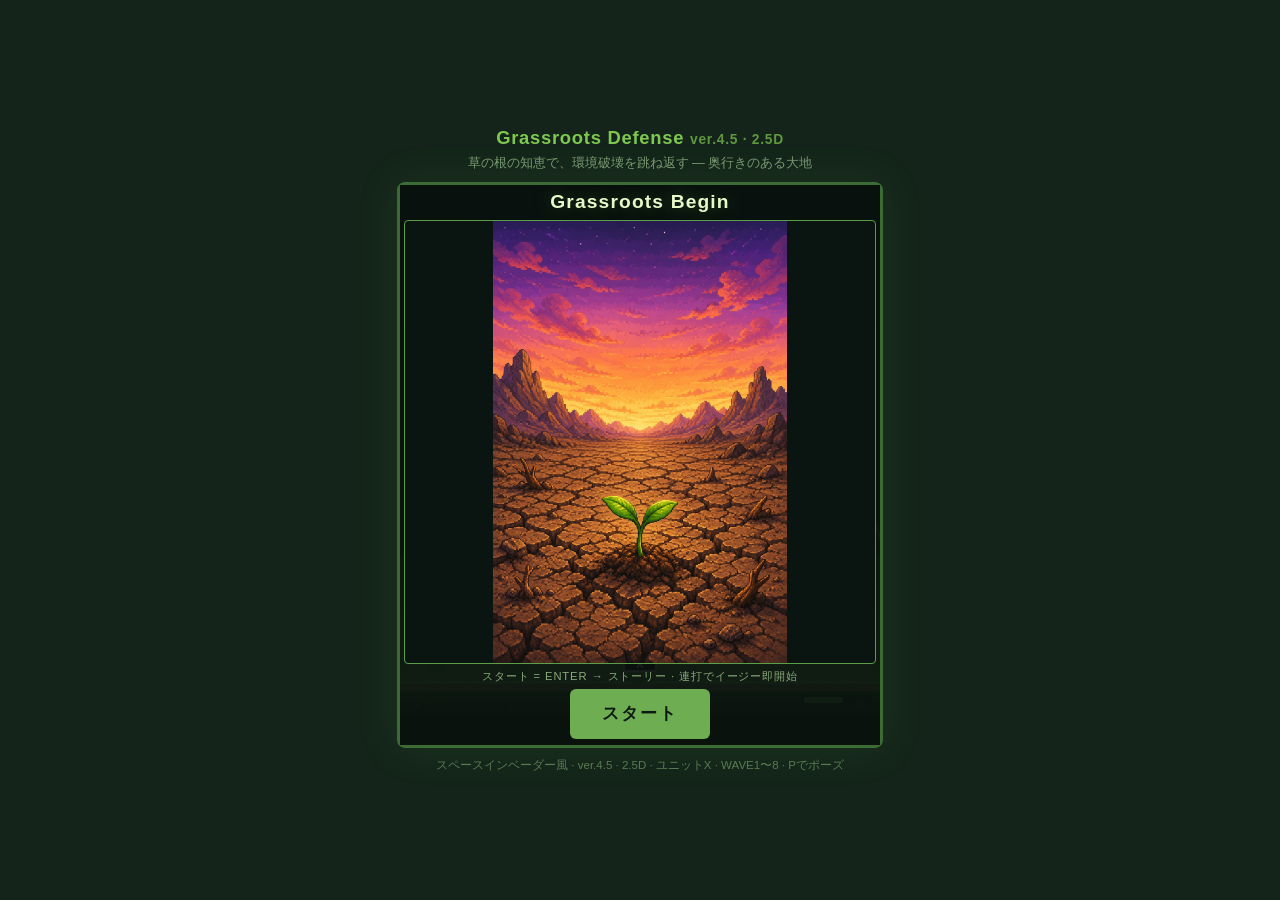
<file: index_github_working.html>
<!DOCTYPE html>
<html lang="ja">
<head>
  <meta charset="UTF-8" />
  <meta name="viewport" content="width=device-width, initial-scale=1" />
  <title>Grassroots Defense ver.4.5 · 2.5D — 草の根防衛</title>
  <style>
    * { box-sizing: border-box; margin: 0; padding: 0; }
    body {
      min-height: 100vh;
      display: flex;
      flex-direction: column;
      align-items: center;
      justify-content: center;
      gap: 10px;
      font-family: "Segoe UI", "Hiragino Sans", Meiryo, sans-serif;
      background: #14241a;
      color: #d4ecd0;
      padding: 12px;
    }
    h1 { font-size: 1.15rem; color: #7ec850; letter-spacing: 0.04em; }
    .sub { font-size: 0.8rem; color: #7a9a72; margin-top: -4px; }
    #wrap {
      position: relative;
      border: 3px solid #3d6b35;
      border-radius: 8px;
      box-shadow: 0 0 40px rgba(80, 160, 60, 0.15);
      line-height: 0;
      max-width: 100%;
    }
    canvas {
      display: block;
      width: 100%;
      max-width: 480px;
      height: auto;
      background: #152820;
      image-rendering: pixelated;
    }
    .ui {
      position: absolute;
      inset: 0;
      display: flex;
      align-items: center;
      justify-content: center;
      background: rgba(8, 16, 12, 0.92);
      line-height: 1.55;
      padding: 14px;
      overflow: auto;
    }
    .ui.hidden { display: none; }
    .panel {
      text-align: center;
      max-width: 400px;
      width: 100%;
    }
    .panel h2 { color: #8fd060; font-size: 1.2rem; margin-bottom: 10px; }
    .panel p { font-size: 0.88rem; color: #b0c8a8; margin-bottom: 8px; }
    .keys {
      font-size: 0.72rem;
      text-align: left;
      margin: 8px 0 12px;
      color: #9ab890;
      list-style: none;
    }
    .keys li { margin: 2px 0; }
    kbd {
      display: inline-block;
      padding: 1px 6px;
      border: 1px solid #4a6a40;
      border-radius: 3px;
      background: #1a2a18;
      font-size: 0.8em;
      font-family: inherit;
      color: #c0e0b0;
    }
    button {
      font: inherit;
      font-weight: 600;
      padding: 10px 28px;
      border: none;
      border-radius: 6px;
      cursor: pointer;
      color: #0d1a12;
      background: #6fad52;
    }
    button:hover { filter: brightness(1.08); }
    button:disabled {
      opacity: 0.55;
      cursor: wait;
      filter: none;
    }
    /* 説明画面 GAME START：緑ボタン＋ゆっくり控えめな濃淡パルス */
    @keyframes howto-start-pulse {
      0%, 100% {
        background-color: #5f9a46;
        filter: brightness(0.94);
        box-shadow: 0 2px 8px rgba(0, 0, 0, 0.2);
      }
      50% {
        background-color: #7fc45a;
        filter: brightness(1.08);
        box-shadow: 0 2px 10px rgba(100, 170, 70, 0.28);
      }
    }
    #howto-start {
      font-size: 1.05rem;
      font-weight: 800;
      letter-spacing: 0.08em;
      padding: 14px 36px;
      border-radius: 8px;
      border: none;
      color: #0d1a12;
      background-color: #6fad52;
      background-image: none;
      text-shadow: none;
      box-shadow: 0 2px 8px rgba(0, 0, 0, 0.2);
      animation: howto-start-pulse 2.4s ease-in-out infinite;
    }
    #howto-start:hover {
      filter: brightness(1.1);
      color: #0d1a12;
    }
    #howto-start:disabled {
      opacity: 0.55;
      cursor: wait;
      filter: none;
      animation: none;
      color: #0d1a12;
      background-color: #6fad52;
      box-shadow: 0 2px 8px rgba(0, 0, 0, 0.2);
    }
    .foot { font-size: 0.72rem; color: #5a7a52; }
    .end-msg {
      font-size: 1.02rem !important;
      color: #c8e870 !important;
      font-weight: 700;
      margin: 12px 0 !important;
      line-height: 1.65 !important;
    }
    /* エンディング：枠内中央寄せ・縦横比維持で大きく表示 */
    #end.ui {
      padding: 10px;
    }
    #end .panel.end-panel {
      max-width: 100%;
      width: 100%;
      height: 100%;
      display: flex;
      flex-direction: column;
      align-items: center;
      justify-content: center;
      gap: 6px;
      min-height: 0;
    }
    #end .panel.end-panel > h2,
    #end .panel.end-panel > p,
    #end .panel.end-panel > button,
    #end .panel.end-panel > .clear-choices {
      flex: 0 0 auto;
    }
    .end-frame {
      flex: 1 1 auto;
      min-height: 0;
      width: 100%;
      display: flex;
      align-items: center;
      justify-content: center;
      border-radius: 6px;
      border: 2px solid #5a9e48;
      background: #122018;
      overflow: hidden;
      max-height: calc(100% - 200px);
      min-height: 220px;
    }
    .end-frame.fail {
      border-color: #8a5040;
    }
    #end-poster {
      display: none;
      max-width: 100%;
      max-height: 100%;
      width: auto;
      height: auto;
      object-fit: contain;
      object-position: center;
      margin: 0;
      border: none;
      border-radius: 0;
      background: transparent;
    }
    #end-poster.show {
      display: block;
    }
    /* VOID 仮エンディング（ドッキング後） */
    #void-end.ui {
      padding: 10px;
      background: rgba(4, 6, 12, 0.96);
    }
    #void-end .void-panel {
      width: 100%;
      height: 100%;
      max-width: 100%;
      display: flex;
      flex-direction: column;
      align-items: center;
      justify-content: center;
      gap: 12px;
      min-height: 0;
    }
    .void-art {
      position: relative;
      flex: 1 1 auto;
      min-height: 0;
      width: 100%;
      max-height: calc(100% - 70px);
      min-height: 260px;
      display: flex;
      align-items: center;
      justify-content: center;
      border-radius: 6px;
      border: 2px solid #5a4a80;
      background: #080810;
      overflow: hidden;
    }
    #void-img {
      max-width: 100%;
      max-height: 100%;
      width: auto;
      height: auto;
      object-fit: contain;
      object-position: center;
      display: block;
    }
    .void-dim {
      position: absolute;
      inset: 0;
      background: rgba(0, 0, 0, 0.35);
      pointer-events: none;
      z-index: 1;
    }
    .void-text {
      position: absolute;
      left: 50%;
      top: 50%;
      transform: translate(-50%, -50%);
      display: flex;
      flex-direction: column;
      align-items: center;
      justify-content: center;
      gap: 10px;
      padding: 18px 28px;
      text-align: center;
      pointer-events: none;
      z-index: 2;
      background: rgba(8, 8, 18, 0.72);
      border: 1px solid rgba(160, 150, 220, 0.35);
      border-radius: 10px;
      box-shadow: 0 4px 24px rgba(0, 0, 0, 0.55);
      min-width: min(280px, 82%);
    }
    .void-line {
      color: #f0f4ff;
      font-size: 1.12rem;
      font-weight: 800;
      line-height: 1.55;
      letter-spacing: 0.06em;
      text-shadow: 0 0 8px rgba(0, 0, 0, 0.9), 0 2px 4px #000;
      margin: 0;
    }
    .void-sub {
      color: #d8e0ff;
      font-size: 1.05rem;
      font-weight: 700;
      letter-spacing: 0.08em;
    }
    #void-end-btn {
      flex: 0 0 auto;
      min-width: 120px;
      font-weight: 800;
      letter-spacing: 0.12em;
    }
    #void-end-hint {
      font-size: 0.72rem;
      color: #9a9ab8;
      margin: 0;
      letter-spacing: 0.04em;
    }
    /* 地上編エンディング（LIFE TOWER） */
    #ground-ending.ui {
      padding: 10px;
      background: rgba(4, 10, 8, 0.96);
    }
    #ground-ending .ground-ending-panel {
      width: 100%;
      height: 100%;
      max-width: 100%;
      display: flex;
      flex-direction: column;
      align-items: center;
      justify-content: center;
      gap: 12px;
      min-height: 0;
    }
    .ground-ending-art {
      position: relative;
      flex: 1 1 auto;
      min-height: 0;
      width: 100%;
      max-height: calc(100% - 90px);
      min-height: 260px;
      display: flex;
      align-items: center;
      justify-content: center;
      border-radius: 6px;
      border: 2px solid #4a7a50;
      background: #080c08;
      overflow: hidden;
    }
    #ground-ending-img {
      max-width: 100%;
      max-height: 100%;
      width: auto;
      height: auto;
      object-fit: contain;
      object-position: center;
      display: block;
    }
    #ground-ending-btn {
      flex: 0 0 auto;
      min-width: 160px;
      display: flex;
      flex-direction: column;
      align-items: center;
      justify-content: center;
      gap: 4px;
      padding: 12px 22px;
      border: 2px solid #6fad52;
      border-radius: 8px;
      background: #2a4a30;
      color: #e8f8d0;
      font: inherit;
      font-weight: 800;
      cursor: pointer;
      line-height: 1.25;
      box-shadow: 0 2px 10px rgba(0, 0, 0, 0.3);
    }
    #ground-ending-btn:hover {
      filter: brightness(1.1);
      border-color: #c8f070;
    }
    #ground-ending-btn .ge-en {
      font-size: 0.85rem;
      letter-spacing: 0.14em;
      font-weight: 800;
    }
    #ground-ending-btn .ge-ja {
      font-size: 0.92rem;
      letter-spacing: 0.04em;
      font-weight: 800;
    }
    #ground-ending-hint {
      font-size: 0.72rem;
      color: #8aaa78;
      margin: 0;
      letter-spacing: 0.04em;
    }
    /* クリア画面：2択ボタン／緊急指令 GO! 点滅 */
    @keyframes go-blink {
      0%, 100% {
        opacity: 1;
        filter: brightness(1.12);
        box-shadow: 0 0 16px rgba(255, 180, 60, 0.55);
      }
      50% {
        opacity: 0.5;
        filter: brightness(0.9);
        box-shadow: 0 0 4px rgba(200, 100, 30, 0.25);
      }
    }
    .clear-choices {
      display: flex;
      flex-direction: row;
      align-items: stretch;
      justify-content: center;
      gap: 12px;
      width: 100%;
      max-width: 420px;
      margin-top: 4px;
      flex-wrap: wrap;
    }
    .clear-choices.hidden {
      display: none;
    }
    .clear-choice {
      flex: 1 1 160px;
      min-width: 140px;
      max-width: 200px;
      display: flex;
      flex-direction: column;
      align-items: center;
      justify-content: center;
      gap: 4px;
      padding: 12px 14px;
      border: 2px solid #4a6a40;
      border-radius: 8px;
      background: #2a3a28;
      color: #d4ecd0;
      font: inherit;
      font-weight: 700;
      cursor: pointer;
      line-height: 1.25;
      box-shadow: 0 2px 8px rgba(0, 0, 0, 0.25);
      transition: border-color 0.12s, background 0.12s, box-shadow 0.12s, transform 0.12s;
    }
    .clear-choice .clear-choice-en {
      font-size: 0.78rem;
      letter-spacing: 0.08em;
      opacity: 0.9;
      font-weight: 800;
    }
    .clear-choice .clear-choice-ja {
      font-size: 0.95rem;
      letter-spacing: 0.04em;
      font-weight: 800;
    }
    #clear-end {
      background: #2a3430;
      border-color: #5a6a60;
      color: #c8d8c8;
      min-width: 150px;
      max-width: 210px;
    }
    #clear-orders {
      background: #3a5a30;
      border-color: #6fad52;
      color: #e8f8d0;
    }
    .clear-choice:hover {
      filter: brightness(1.08);
    }
    /* キーボード選択ハイライト */
    .clear-choice.selected {
      border-color: #c8f070;
      border-width: 3px;
      background: #4a7a38;
      color: #f4ffe8;
      box-shadow: 0 0 0 2px rgba(200, 240, 100, 0.35), 0 0 18px rgba(140, 220, 80, 0.4);
      transform: translateY(-1px);
    }
    #clear-end.selected {
      border-color: #a8c8b0;
      background: #3a4a42;
      box-shadow: 0 0 0 2px rgba(160, 200, 170, 0.35), 0 0 14px rgba(100, 140, 110, 0.35);
    }
    #clear-orders.selected {
      border-color: #e8ff80;
      background: #5a9a40;
      animation: clear-orders-pulse 1.1s ease-in-out infinite;
    }
    @keyframes clear-orders-pulse {
      0%, 100% { box-shadow: 0 0 0 2px rgba(200, 240, 100, 0.4), 0 0 14px rgba(160, 230, 80, 0.35); }
      50% { box-shadow: 0 0 0 3px rgba(220, 255, 120, 0.55), 0 0 22px rgba(180, 255, 100, 0.55); }
    }
    #clear-keys-hint {
      font-size: 0.72rem;
      color: #8aaa78;
      margin: 2px 0 0;
      letter-spacing: 0.04em;
    }
    #clear-keys-hint.hidden {
      display: none;
    }
    #emergency-sub {
      font-size: 0.92rem;
      font-weight: 800;
      color: #ffcc66;
      letter-spacing: 0.06em;
      margin: 6px 0 0;
      text-shadow: 0 0 10px rgba(255, 160, 40, 0.45);
    }
    /* 緊急指令・NEW MISSION 共通パネル */
    #emergency.ui,
    #newmission.ui {
      padding: 10px;
      background: rgba(12, 8, 6, 0.96);
    }
    #emergency .emergency-panel,
    #newmission .newmission-panel {
      width: 100%;
      height: 100%;
      max-width: 100%;
      display: flex;
      flex-direction: column;
      align-items: center;
      justify-content: center;
      gap: 12px;
      min-height: 0;
    }
    .emergency-frame,
    .newmission-frame {
      flex: 1 1 auto;
      min-height: 0;
      width: 100%;
      max-height: calc(100% - 90px);
      min-height: 260px;
      display: flex;
      align-items: center;
      justify-content: center;
      border-radius: 6px;
      border: 2px solid #c07030;
      background: #180c08;
      overflow: hidden;
    }
    .newmission-frame {
      border-color: #4a80c0;
      background: #080c18;
    }
    #emergency-img,
    #newmission-img {
      max-width: 100%;
      max-height: 100%;
      width: auto;
      height: auto;
      object-fit: contain;
      object-position: center;
      display: block;
    }
    #emergency-go {
      flex: 0 0 auto;
      min-width: 140px;
      font-weight: 900;
      letter-spacing: 0.16em;
      font-size: 1.15rem;
      padding: 12px 36px;
      background: #e09030;
      color: #1a1008;
      animation: go-blink 0.85s ease-in-out infinite;
    }
    #emergency-go:hover {
      filter: brightness(1.1);
    }
    #newmission-ok {
      flex: 0 0 auto;
      min-width: 120px;
      font-weight: 800;
      letter-spacing: 0.12em;
      background: #d08040;
      color: #1a1008;
    }
    #newmission-ok:hover {
      filter: brightness(1.08);
    }
    /* ドッキング演出（画像パーツ版） */
    #dock.ui {
      padding: 8px;
      background: rgba(4, 6, 12, 0.98);
    }
    #dock .dock-panel {
      width: 100%;
      height: 100%;
      max-width: 100%;
      display: flex;
      flex-direction: column;
      align-items: center;
      justify-content: center;
      gap: 8px;
      min-height: 0;
    }
    #dock-stage {
      position: relative;
      flex: 1 1 auto;
      min-height: 0;
      width: 100%;
      max-height: calc(100% - 36px);
      min-height: 280px;
      aspect-ratio: 960 / 720;
      max-width: 100%;
      background: #000;
      border: 2px solid #1a3a5a;
      box-shadow: 0 0 0 3px #0a1520, 0 0 28px rgba(0, 80, 180, 0.28);
      overflow: hidden;
      border-radius: 4px;
    }
    #dock-bg {
      position: absolute;
      inset: 0;
      width: 100%;
      height: 100%;
      object-fit: cover;
      z-index: 0;
      pointer-events: none;
    }
    .dock-part {
      position: absolute;
      pointer-events: none;
      transform-origin: center center;
      will-change: transform, opacity, left, top, width;
      z-index: 4;
      display: block;
    }
    #dock-core { z-index: 8; }
    #dock-main { z-index: 4; }
    #dock-left, #dock-right { z-index: 6; }
    #dock-assembled {
      position: absolute;
      z-index: 9;
      left: 50%;
      top: 40%;
      width: 26%;
      opacity: 0;
      transform: translate(-50%, -50%);
      object-fit: contain;
      pointer-events: none;
    }
    #dock-flash {
      position: absolute;
      inset: 0;
      background: #fff;
      opacity: 0;
      z-index: 20;
      pointer-events: none;
      transition: opacity 0.12s;
    }
    #screen-flash {
      position: absolute;
      inset: 0;
      background: #f4fbff;
      opacity: 0;
      z-index: 90;
      pointer-events: none;
      transition: opacity 0.08s linear;
    }
    #screen-flash.on { opacity: 1; transition: opacity 0.05s linear; }
    #screen-flash.fade { opacity: 0; transition: opacity 0.5s ease-out; }
    #dock-void {
      position: absolute;
      inset: 0;
      width: 100%;
      height: 100%;
      object-fit: cover;
      z-index: 15;
      opacity: 0;
      pointer-events: none;
      transform: scale(1.08);
      transform-origin: center center;
      will-change: transform, filter, opacity;
    }
    #dock-void.void-live {
      animation: voidWriggle 3.2s ease-in-out infinite,
                 voidGlow 2.4s ease-in-out infinite;
    }
    #dock-void.void-intense {
      animation: voidWriggleFast 1.6s ease-in-out infinite,
                 voidGlowHard 1.2s ease-in-out infinite;
    }
    @keyframes voidWriggle {
      0%   { transform: scale(1.00) rotate(0deg) translate(0px, 0px); }
      25%  { transform: scale(1.03) rotate(0.6deg) translate(4px, -3px); }
      50%  { transform: scale(1.015) rotate(-0.5deg) translate(-3px, 4px); }
      75%  { transform: scale(1.04) rotate(0.4deg) translate(3px, 2px); }
      100% { transform: scale(1.00) rotate(0deg) translate(0px, 0px); }
    }
    @keyframes voidWriggleFast {
      0%   { transform: scale(1.02) rotate(0deg) translate(0px, 0px); }
      25%  { transform: scale(1.07) rotate(1.2deg) translate(6px, -5px); }
      50%  { transform: scale(1.04) rotate(-1.0deg) translate(-5px, 6px); }
      75%  { transform: scale(1.08) rotate(0.8deg) translate(5px, 3px); }
      100% { transform: scale(1.02) rotate(0deg) translate(0px, 0px); }
    }
    @keyframes voidGlow {
      0%   { filter: brightness(1) contrast(1) saturate(1.05)
                     drop-shadow(0 0 12px rgba(180, 60, 255, 0.35)); }
      50%  { filter: brightness(1.18) contrast(1.08) saturate(1.35)
                     drop-shadow(0 0 28px rgba(220, 80, 255, 0.7)); }
      100% { filter: brightness(1) contrast(1) saturate(1.05)
                     drop-shadow(0 0 12px rgba(180, 60, 255, 0.35)); }
    }
    @keyframes voidGlowHard {
      0%   { filter: brightness(1.1) contrast(1.1) saturate(1.2)
                     drop-shadow(0 0 18px rgba(255, 80, 200, 0.5)); }
      50%  { filter: brightness(1.35) contrast(1.2) saturate(1.55)
                     drop-shadow(0 0 40px rgba(255, 120, 255, 0.95)); }
      100% { filter: brightness(1.1) contrast(1.1) saturate(1.2)
                     drop-shadow(0 0 18px rgba(255, 80, 200, 0.5)); }
    }
    #dock-void-haze {
      position: absolute;
      inset: 0;
      z-index: 16;
      pointer-events: none;
      opacity: 0;
      background:
        radial-gradient(ellipse at center,
          rgba(160, 40, 220, 0.18) 0%,
          rgba(40, 0, 60, 0.12) 45%,
          rgba(0, 0, 0, 0.35) 100%);
      mix-blend-mode: screen;
      transition: opacity 0.6s ease;
    }
    #dock-void-haze.on {
      opacity: 1;
      animation: hazePulse 2.8s ease-in-out infinite;
    }
    @keyframes hazePulse {
      0%, 100% { opacity: 0.55; }
      50% { opacity: 0.9; }
    }
    #dock-caption {
      display: none;
    }
    #dock-status {
      flex: 0 0 auto;
      margin: 0;
      color: #4a9fff;
      font-size: 0.78rem;
      letter-spacing: 0.12em;
      font-weight: 700;
      min-height: 1.2em;
    }
    /* オープニング：枠いっぱい・中央寄せ・縦横比維持でできるだけ大きく */
    #opening.ui {
      padding: 4px;
    }
    #opening .panel.op-panel {
      max-width: 100%;
      width: 100%;
      height: 100%;
      display: flex;
      flex-direction: column;
      align-items: center;
      justify-content: flex-end;
      gap: 4px;
      min-height: 0;
      padding: 0;
    }
    .op-frame {
      flex: 1 1 auto;
      min-height: 0;
      width: 100%;
      height: 100%;
      display: flex;
      align-items: stretch;
      justify-content: center;
      border-radius: 4px;
      border: 1px solid #5a9e48;
      background: #0a1410;
      overflow: hidden;
      max-height: none;
      min-height: 0;
      padding: 0;
    }
    #op-poster {
      display: none;
      max-width: none;
      max-height: none;
      width: 100%;
      height: 100%;
      object-fit: contain;
      object-position: center top;
      margin: 0;
      border: none;
      border-radius: 0;
      background: transparent;
    }
    #op-poster.show {
      display: block;
    }
    /* ストーリー画像表示中は枠をキャンバスほぼ全面に */
    #opening.story-mode {
      padding: 0 !important;
      background: rgba(8, 16, 12, 0.97);
    }
    #opening.story-mode #op-drama {
      display: none !important;
    }
    #opening.story-mode .op-panel {
      gap: 0 !important;
      justify-content: flex-end !important;
      height: 100% !important;
    }
    #opening.story-mode .op-frame {
      flex: 1 1 auto !important;
      width: 100% !important;
      height: auto !important;
      max-height: none !important;
      min-height: 0 !important;
      border: none !important;
      border-radius: 0 !important;
      background: #000 !important;
    }
    #opening.story-mode #op-poster.show {
      width: 100% !important;
      height: 100% !important;
      object-fit: contain !important;
      object-position: center center !important;
    }
    #opening.story-mode .op-hint {
      position: absolute;
      left: 0; right: 0;
      bottom: 52px;
      z-index: 2;
      text-align: center;
      pointer-events: none;
      text-shadow: 0 1px 4px #000, 0 0 8px #000;
      color: #c8e870 !important;
      font-size: 0.72rem !important;
    }
    #opening.story-mode .op-actions {
      position: absolute;
      left: 0; right: 0;
      bottom: 8px;
      z-index: 2;
      min-height: 0 !important;
    }
    #opening.story-mode #op-start {
      padding: 8px 28px;
      font-size: 0.95rem;
      box-shadow: 0 2px 12px rgba(0,0,0,0.55);
    }
    #opening #op-next {
      padding: 8px 28px;
      font-size: 0.95rem;
    }
    .op-story {
      font-size: 0.92rem !important;
      color: #c8e870 !important;
      font-weight: 600;
      margin: 10px 0 12px !important;
      line-height: 1.75 !important;
      letter-spacing: 0.03em;
    }
    .op-drama {
      flex: 0 0 auto;
      font-size: 1.2rem !important;
      color: #e8f8c8 !important;
      font-weight: 800;
      margin: 0 !important;
      line-height: 1.4 !important;
      letter-spacing: 0.06em;
      text-shadow: 0 0 18px rgba(120, 200, 80, 0.35);
    }
    .op-hint, .howto-hint {
      font-size: 0.78rem !important;
      color: #8aaa78 !important;
      margin: 0 !important;
      letter-spacing: 0.08em;
    }
    #opening .op-hint {
      flex: 0 0 auto;
      margin: 0 !important;
      padding: 0;
      font-size: 0.7rem !important;
    }
    #opening #op-next,
    #opening #op-skip,
    #opening #op-start {
      flex: 0 0 auto;
    }
    #opening .op-actions {
      flex: 0 0 auto;
      display: flex;
      flex-direction: column;
      align-items: center;
      gap: 4px;
      min-height: 0;
      margin-bottom: 2px;
    }
    #op-skip {
      min-width: 120px;
      font-weight: 800;
      letter-spacing: 0.1em;
      background: #4a6a90;
      color: #e8f0ff;
    }
    #op-skip:hover {
      filter: brightness(1.1);
    }
    #op-start {
      min-width: 140px;
      font-weight: 900;
      letter-spacing: 0.12em;
      font-size: 1.05rem;
      padding: 12px 32px;
      background: #6fad52;
      color: #0d1a12;
      animation: howto-start-pulse 2.4s ease-in-out infinite;
    }
    #op-start:hover {
      filter: brightness(1.1);
    }
    #op-start:disabled {
      opacity: 0.55;
      cursor: wait;
      filter: none;
      animation: none;
    }
    #op-skip.hidden,
    #op-start.hidden,
    #op-next.hidden {
      display: none;
    }
    .howto-panel {
      text-align: left;
      max-width: 420px;
    }
    .howto-panel h2 {
      text-align: center;
      margin-bottom: 12px;
    }
    .howto-section {
      margin: 0 0 10px;
    }
    .howto-section h3 {
      color: #8fd060;
      font-size: 0.88rem;
      margin: 0 0 4px;
      border-bottom: 1px solid #3a5a30;
      padding-bottom: 2px;
    }
    .howto-section ul {
      list-style: none;
      font-size: 0.78rem;
      color: #b0c8a8;
      line-height: 1.55;
    }
    .howto-section li {
      margin: 1px 0;
      padding-left: 0.2em;
    }
    .howto-hint {
      text-align: center;
      margin-top: 12px !important;
      font-weight: 700;
      color: #c8e870 !important;
      font-size: 0.9rem !important;
    }
  </style>
</head>
<body>
  <h1>Grassroots Defense <span style="font-size:0.75em;opacity:.7">ver.4.5 · 2.5D</span></h1>
  <p class="sub">草の根の知恵で、環境破壊を跳ね返す — 奥行きのある大地</p>

  <div id="wrap">
    <canvas id="c" width="480" height="560"></canvas>
    <div id="screen-flash" aria-hidden="true"></div>

    <div id="opening" class="ui">
      <div class="panel op-panel">
        <p id="op-drama" class="op-drama">Grassroots Begin</p>
        <div class="op-frame">
          <img id="op-poster" alt="Grassroots Begin" src="GGDOP0.png" />
        </div>
        <p id="op-hint" class="op-hint">スタート = ENTER</p>
        <div class="op-actions">
          <button id="op-skip" type="button" class="hidden">スキップ</button>
          <button id="op-start" type="button">スタート</button>
          <!-- 旧 NEXT（互換のため残置・非表示） -->
          <button id="op-next" type="button" class="hidden">NEXT</button>
        </div>
      </div>
    </div>

    <div id="howto" class="ui hidden">
      <div class="panel howto-panel">
        <h2>操作・アイテム説明</h2>
        <div class="howto-section">
          <h3>操作方法</h3>
          <ul>
            <li>「<kbd>←</kbd>」「<kbd>→</kbd>」（またはA/D）…移動</li>
            <li>「スペース」（またはZ）…射撃（押しっぱなし）</li>
          </ul>
        </div>
        <div class="howto-section">
          <h3>アイテム</h3>
          <ul>
            <li>・種…緑化を進める ／ 知恵…コロニー建設</li>
            <li>・シールド…耐久2 ／ 修復…被弾を1段階回復</li>
            <li>・連射…約6秒 ／ 三連弾…約6秒</li>
          </ul>
        </div>
        <div class="howto-section">
          <h3>特殊効果</h3>
          <ul>
            <li>・放射能…自機が動かなくなる ／ 電磁波…自機が一時停止</li>
            <li>※色が変わっている間は効果中</li>
          </ul>
        </div>
        <div class="howto-section">
          <h3>自機</h3>
          <ul>
            <li>スペースX号 … 耐久2（3発でゲームオーバー）</li>
          </ul>
        </div>
        <p class="howto-hint">ゲームスタート / ENTER · 難易度は 1〜4 で切替</p>
        <p id="howto-diff-label" style="text-align:center;font-size:0.78rem;color:#80d0a0;margin:8px 0 2px;">難易度: イージー（攻撃−30%）</p>
        <p style="text-align:center;font-size:0.68rem;color:#8aaa78;margin-bottom:8px;">
          <kbd>1</kbd> E · <kbd>2</kbd> N · <kbd>3</kbd> H · <kbd>4</kbd> SH
        </p>
        <div style="text-align:center;">
          <button id="howto-start" type="button">ゲームスタート</button>
        </div>
      </div>
    </div>

    <div id="title" class="ui hidden">
      <div class="panel">
        <h2>草の根防衛ユニット X</h2>
        <p style="font-size:0.78rem;color:#8aaa78;margin:-4px 0 8px;">ver.4.5 · 2.5D</p>
        <p>
          浮遊メカで汚染を撃ち落とし、<br />
          種と知恵で世界を緑に変えよう。
        </p>
        <ul class="keys">
          <li><kbd>←</kbd><kbd>→</kbd> / <kbd>A</kbd><kbd>D</kbd> … 移動</li>
          <li><kbd>Space</kbd> / <kbd>Z</kbd> … 射撃</li>
          <li>敵：光化学スモッグ · 廃プラPFAS · 病原体</li>
          <li>🌱種 · 📘知恵 · ⚡速射 · ≡3点射撃 · 🛡シールド</li>
          <li>≡3点 … 左・中央・右の3発（取得時に残像＋スパーク演出）</li>
          <li>🛡 取得で耐久2回復 · 透明度2=20%濃い箱 / 1=80%薄く機体が見える</li>
          <li>敵弾：スモッグ＝直進 · PFAS＝ジグザグ · 病原体＝小型キャラ弾</li>
          <li>WAVE4〜 放射能 · 電磁波 · ICBM · 稲妻 · コロニーICBM/落雷（知恵で再建）</li>
          <li>射撃不可＝赤化 / 移動停止＝紫化（直近優先）· <kbd>P</kbd> ポーズ</li>
          <li>難易度：<kbd>1</kbd>E / <kbd>2</kbd>N / <kbd>3</kbd>H / <kbd>4</kbd>スーパーハード</li>
          <li>稲妻：ピカ＋地上の黄色い線に当たり判定 · バリバリ音</li>
          <li>敵強化：弾速+5%・移動+1%・弾数+2% · 残り10体で強化</li>
          <li>WAVE 1〜8 クリアで防衛成功</li>
        </ul>
        <p id="diff-label" style="font-size:0.85rem;color:#80d0a0;margin:8px 0 4px;">難易度: イージー（攻撃−30%）</p>
        <p style="font-size:0.72rem;color:#8aaa78;margin-bottom:10px;">
          <kbd>1</kbd> イージー（−30%）
          <kbd>2</kbd> ノーマル
          <kbd>3</kbd> ハード（＋10%）
          <kbd>4</kbd> スーパーハード（＋50%・謎攻撃増）
        </p>
        <button id="start" type="button">防衛開始</button>
      </div>
    </div>

    <div id="end" class="ui hidden">
      <div class="panel end-panel">
        <h2 id="end-title">防衛成功</h2>
        <div class="end-frame" id="end-frame">
          <img id="end-poster" alt="Ending" />
        </div>
        <p id="end-stats"></p>
        <p class="end-msg" id="end-msg"></p>
        <p id="end-hint" class="end-hint" style="display:none;font-size:0.82rem;color:#c8d890;margin:10px 0 4px;line-height:1.65;border-top:1px solid #3a5a30;padding-top:10px;"></p>
        <!-- LOSE 専用：もう一度 -->
        <button id="again" type="button">もう一度</button>
        <!-- クリア専用：END / RECEIVE ORDERS の2択 -->
        <div id="clear-choices" class="clear-choices hidden" role="group" aria-label="防衛成功の選択">
          <button id="clear-end" type="button" class="clear-choice" data-choice="end">
            <span class="clear-choice-ja" style="font-size:0.88rem;line-height:1.35;">地上編エンディングへ</span>
          </button>
          <button id="clear-orders" type="button" class="clear-choice" data-choice="orders">
            <span class="clear-choice-en">RECEIVE ORDERS</span>
            <span class="clear-choice-ja">緊急指令受信！</span>
          </button>
        </div>
        <p id="clear-keys-hint" class="hidden"><kbd>←</kbd><kbd>→</kbd> / <kbd>A</kbd><kbd>D</kbd> 選択 · <kbd>Enter</kbd> 決定</p>
      </div>
    </div>

    <div id="void-end" class="ui hidden">
      <div class="void-panel">
        <div class="void-art">
          <img id="void-img" src="VOID.png" alt="THE VOID" />
          <div class="void-dim"></div>
          <div class="void-text">
            <p class="void-line">鋭意制作中！</p>
            <p class="void-line void-sub">To Be Continued</p>
          </div>
        </div>
        <button id="void-end-btn" type="button">END</button>
        <p id="void-end-hint"><kbd>Enter</kbd> でタイトルへ</p>
      </div>
    </div>

    <div id="ground-ending" class="ui hidden">
      <div class="ground-ending-panel">
        <div class="ground-ending-art">
          <img id="ground-ending-img" src="life_tower_ending.png" alt="LIFE TOWER" />
        </div>
        <button id="ground-ending-btn" type="button">
          <span class="ge-en">END</span>
          <span class="ge-ja">最初の画面に戻る</span>
        </button>
        <p id="ground-ending-hint"><kbd>Enter</kbd> でタイトルへ</p>
      </div>
    </div>

    <div id="emergency" class="ui hidden">
      <div class="emergency-panel">
        <div class="emergency-frame">
          <img id="emergency-img" src="EMERGENCY.png" alt="緊急指令" />
        </div>
        <button id="emergency-go" type="button">GO!</button>
        <p id="emergency-sub">軌道へ発進！</p>
      </div>
    </div>

    <div id="newmission" class="ui hidden">
      <div class="newmission-panel">
        <div class="newmission-frame">
          <img id="newmission-img" src="NEWMISSION.png" alt="NEW MISSION" />
        </div>
        <button id="newmission-ok" type="button">了解</button>
      </div>
    </div>

        <div id="dock" class="ui hidden">
      <div class="dock-panel">
        <div id="dock-stage">
          <img id="dock-bg" src="tikyuu.png" alt="earth">
          <img id="dock-main" class="dock-part" src="bb.png" alt="main booster">
          <img id="dock-left" class="dock-part" src="left.png" alt="left booster">
          <img id="dock-right" class="dock-part" src="right.png" alt="right booster">
          <img id="dock-core" class="dock-part" src="X.png" alt="core">
          <img id="dock-assembled" src="assembled_ship.png" alt="assembled">
          <img id="dock-void" src="VOID.png" alt="THE VOID">
          <div id="dock-void-haze"></div>
          <div id="dock-flash"></div>
          <div id="dock-caption">緊急指令室</div>
        </div>
        <p id="dock-status">DOCKING SEQUENCE</p>
      </div>
    </div>
  </div>

  <p class="foot">スペースインベーダー風 · ver.4.5 · 2.5D · ユニットX · WAVE1〜8 · Pでポーズ</p>

  <script>
(() => {
  const canvas = document.getElementById("c");
  const ctx = canvas.getContext("2d", { alpha: false });
  ctx.imageSmoothingEnabled = false;
  const W = canvas.width;
  const H = canvas.height;
  /** 地面の厚み（断面）＋プレイ床の高さ。当たり判定は GROUND_Y を維持 */
  const GROUND_H = 62;
  const GROUND_Y = H - GROUND_H;
  /** 2.5D: 床面が奥へ向かって伸びる奥行き（px）— 広いプレイ床 */
  const GROUND_DEPTH = 128;
  /** 手前断面（崖）の高さ */
  const GROUND_FACE = 32;
  /**
   * 透視グリッド用の収束インセット（塗りは全幅。
   * 土地の左右は画面外まで続く）
   */
  const GROUND_FAR_INSET = 56;
  /** 土地塗りのはみ出し（左右が切れないように） */
  const GROUND_BLEED = 72;
  const MAX_WAVE = 8;

  const openingEl = document.getElementById("opening");
  const howtoEl = document.getElementById("howto");
  const titleEl = document.getElementById("title");
  const endEl = document.getElementById("end");
  const endTitle = document.getElementById("end-title");
  const endStats = document.getElementById("end-stats");
  const endMsg = document.getElementById("end-msg");
  const endPoster = document.getElementById("end-poster");
  const endFrame = document.getElementById("end-frame");
  const voidEndEl = document.getElementById("void-end");
  const groundEndingEl = document.getElementById("ground-ending");
  const groundEndingImg = document.getElementById("ground-ending-img");
  const groundEndingBtn = document.getElementById("ground-ending-btn");
  const voidImg = document.getElementById("void-img");
  const emergencyEl = document.getElementById("emergency");
  const emergencyImg = document.getElementById("emergency-img");
  const emergencyGoBtn = document.getElementById("emergency-go");
  const newmissionEl = document.getElementById("newmission");
  const newmissionImg = document.getElementById("newmission-img");
  const dockEl = document.getElementById("dock");
  const dockCore = document.getElementById("dock-core");
  const dockMain = document.getElementById("dock-main");
  const dockLeft = document.getElementById("dock-left");
  const dockRight = document.getElementById("dock-right");
  const dockAssembled = document.getElementById("dock-assembled");
  const dockVoid = document.getElementById("dock-void");
  const dockVoidHaze = document.getElementById("dock-void-haze");
  const dockFlashEl = document.getElementById("dock-flash");
  const dockStatusEl = document.getElementById("dock-status");
  const dockCaptionEl = document.getElementById("dock-caption");
  const againBtn = document.getElementById("again");
  const clearChoicesEl = document.getElementById("clear-choices");
  const clearEndBtn = document.getElementById("clear-end");
  const clearOrdersBtn = document.getElementById("clear-orders");
  const clearKeysHint = document.getElementById("clear-keys-hint");
  /** クリア2択：0=地上編エンディング / 1=RECEIVE ORDERS（既定は右＝指令受信） */
  let clearChoiceIndex = 1;
  const opPoster = document.getElementById("op-poster");
  const opDrama = document.getElementById("op-drama");

  /**
   * オープニング
   * 0: GGDOP0 アクセス（スタート／Enter）
   * 1: OPINFO ストーリー説明（NEXT／Enter → howto）
   * GGDOP1〜3 パラパラは廃止
   */
  const OPENING_SLIDES = [
    { title: "Grassroots Begin", image: "GGDOP0.png", role: "access" },
    { title: "WORLD STORY", image: "OPINFO.png", role: "story" },
  ];
  const OPENING_AUTO_MS = 1800; // 未使用
  /** タイトルで Enter 連打判定の窓（ms） */
  const TITLE_ENTER_MASH_MS = 320;
  let openingStep = 0;
  let openingTimer = null;
  let titleEnterCount = 0;
  let titleEnterDebounce = null;
  const opSkipBtn = document.getElementById("op-skip");
  const opStartBtn = document.getElementById("op-start");
  const opHintEl = document.getElementById("op-hint");

  function isOpeningTitleSlide() {
    return openingStep === 0;
  }
  /** 3連オープニング（タイトル以外） */
  function isOpeningStorySlide() {
    return openingStep >= 1;
  }
  function isOpeningLastSlide() {
    return openingStep >= OPENING_SLIDES.length - 1;
  }
  /** 3連オープニング（最終以外）：スキップ表示。最終は「説明画面へ」 */
  function isOpeningSkipSlide() {
    return isOpeningStorySlide() && !isOpeningLastSlide();
  }
  /** 自動進行する枚（タイトル・最終以外） */
  function isOpeningAutoSlide() {
    return isOpeningStorySlide() && !isOpeningLastSlide();
  }

  function clearTitleEnterDebounce() {
    if (titleEnterDebounce != null) {
      clearTimeout(titleEnterDebounce);
      titleEnterDebounce = null;
    }
    titleEnterCount = 0;
  }

  // オープニング画像を先読み（表示切替は applyOpeningSlide）
  OPENING_SLIDES.forEach((s) => {
    const img = new Image();
    img.src = s.image;
  });
  const imgWin = new Image();
  imgWin.src = "CLEAR.png";
  const imgFail = new Image();
  imgFail.src = "LOSE.png";
  const imgVoidPre = new Image();
  imgVoidPre.src = "VOID.png";
  const imgEmergency = new Image();
  imgEmergency.src = "EMERGENCY.png";
  const imgNewMission = new Image();
  imgNewMission.src = "NEWMISSION.png";
  const imgAssembledPre = new Image();
  imgAssembledPre.src = "assembled_ship.jpg";

  const keys = {};
  let mode = "opening";
  let t = 0;
  let audioOk = false;
  let actx = null;

  /**
   * Green gradient progress 0..1 from seeds.
   * Once raised, kept until player destroyed (game over), then reset.
   * Does not decrease from ground hits.
   */
  let greenProgress = 0;
  /** Display stages 0..4 derived from greenProgress */
  let groundLevel = 0;
  let groundHitAcc = 0; // visual toast only for ground impacts
  /** @type {{x:number,kind:string,h:number,phase:number}[]} */
  let flora = [];
  let vineGrowth = 0;
  let roots = [];
  /** 水中の黒い魚影（上流〜下流） */
  /** @type {{x:number,y:number,vx:number,vy:number,phase:number,size:number,zone:string}[]} */
  let riverFishShadows = [];

  const player = {
    x: W / 2 - 18,
    y: GROUND_Y - 28,
    w: 36,
    h: 22,
    speed: 4.2,
    cool: 0,
    lives: 3,
    shield: 0,
    /** シールド被弾時の白フラッシュ残りフレーム */
    shieldFlashT: 0,
    rapid: false,
    triple: false, // 3点射撃
    /** 連射・三連の残りフレーム（約6秒=360、0でOFF） */
    rapidT: 0,
    tripleT: 0,
    atk: 1,
    track: 0, // continuous track scroll anim
    /** 射撃反動：下方向オフセット (px) */
    recoil: 0,
    /** 反動の速度（戻りの振動用） */
    recoilVel: 0,
    /** 被弾ぐらつき：傾き（ラジアン、正=右） */
    tilt: 0,
    /** 傾き残りフレーム（無敵点滅内で 0 に） */
    tiltT: 0,
    /** 傾き総フレーム */
    tiltTMax: 0,
    /** 傾き方向 -1|1 */
    tiltDir: 1,
  };

  /** ホバー浮遊＋射撃反動を反映した自機 Y */
  function playerBaseY() {
    return GROUND_Y - 28 + Math.sin(t * 0.08) * 2.5 + player.recoil;
  }

  /** 射撃反動の減衰（控えめ沈み → 素早く復帰、短いオーバーシュートで振動感） */
  function updatePlayerRecoil() {
    if (player.recoil === 0 && player.recoilVel === 0) return;
    // 強めのばね + 低めの減衰 → 一瞬沈んでピシッと戻る
    player.recoilVel += -player.recoil * 0.72;
    player.recoilVel *= 0.62;
    player.recoil += player.recoilVel;
    // 上方向オーバーシュートは小さく残して振動感だけ付与
    if (player.recoil < 0) {
      player.recoil *= 0.55;
      player.recoilVel *= 0.48;
    }
    if (Math.abs(player.recoil) < 0.08 && Math.abs(player.recoilVel) < 0.12) {
      player.recoil = 0;
      player.recoilVel = 0;
    }
  }

  /** 被弾源 X から左右傾きをキック（中央帯はランダム）。描画専用 */
  function applyHitTilt(hitX) {
    const px = player.x + player.w / 2;
    const dead = player.w * 0.22;
    let dir;
    if (hitX == null || !isFinite(hitX)) {
      dir = Math.random() < 0.5 ? -1 : 1;
    } else if (hitX > px + dead) {
      dir = 1; // 右から → 右傾き
    } else if (hitX < px - dead) {
      dir = -1; // 左から → 左傾き
    } else {
      dir = Math.random() < 0.5 ? -1 : 1; // 真ん中
    }
    player.tiltDir = dir;
    // ピーク約20°。持続は現在の無敵フレーム以内（短め cap でサクッと完結）
    const inv = invuln > 0 ? invuln : 30;
    const frames = Math.max(16, Math.min(inv, 36));
    player.tiltT = frames;
    player.tiltTMax = frames;
    player.tilt = dir * (20 * Math.PI / 180);
    sfxHitRattle();
  }

  /** 被弾傾き：減衰＋短いガタつき。tiltT が 0 で必ず直立（無敵点滅内に完結） */
  function updatePlayerTilt() {
    if (player.tiltT <= 0) {
      player.tilt = 0;
      return;
    }
    player.tiltT--;
    const max = player.tiltTMax || 1;
    const u = 1 - player.tiltT / max; // 0→1
    const kick = 20 * Math.PI / 180;
    // 指数減衰 × 短い振動 → 序盤大きく、終端で 0
    const damp = Math.exp(-3.6 * u);
    const wobble = Math.cos(u * Math.PI * 2.4);
    player.tilt = player.tiltDir * kick * damp * (0.5 + 0.5 * wobble);
    if (player.tiltT <= 0) player.tilt = 0;
  }

  /** 弾発射時の反動キック（下に少し沈む） */
  function applyShootRecoil() {
    // 控えめの沈み。3点はやや強め、連射は弱め。連打で沈みっぱなしにならない上限
    const kick = player.triple ? 3.4 : player.rapid ? 2.2 : 2.8;
    player.recoil = Math.min(4.2, Math.max(player.recoil, kick));
    // 初速を少し付けて「弾が出た瞬間」に沈む感を出す
    player.recoilVel = Math.max(player.recoilVel, 0.9);
    player.y = playerBaseY();
  }

  let bullets = [];
  let enemyBullets = [];
  /** 謎攻撃・自然災害（WAVE4〜） */
  let disasters = [];
  let disasterTimer = 0;
  let flashT = 0;
  /** 稲妻：地上を走る黄色い線 */
  let groundBolt = null;
  /** 電磁波：左右移動 1秒停止（弾は出る）→ 紫化 */
  let freezeT = 0;
  let emFlashT = 0;
  /** 放射能：1.5秒射撃不可 → 赤化 */
  let muteShootT = 0;
  /** 被弾色の直近優先: "red" | "purple" | null */
  let statusTint = null;
  let statusTintSeq = 0;
  let muteSeq = 0;
  let freezeSeq = 0;
  /** ICBM 爆風エフェクト */
  let explosions = [];
  let enemies = [];
  let drops = [];
  /** 巨大廃棄物撃破時の危険破片（取得不可・接触ダメージ） */
  let debris = [];
  let particles = [];
  let ufo = null;
  let giantSmog = null;
  /** スモッグ霧のスムーズ濃度（急なオン/オフ防止） */
  let smogFogAlphaSmooth = 0;
  /** 巨大霧の空間広がり 0→1（まだら→全面）。消滅後は強度のみ alpha で減衰 */
  let smogFogSpread = 0;
  let ufoTimer = 0;
  let smogTimer = 0;
  let wave1SmogDone = false;
  let score = 0;
  let seeds = 0;
  let wisdom = 0;
  /** 都市化ピーク知恵（一度上がったらラン中は戻さない） */
  let urbanPeakWisdom = 0;
  let wave = 1;
  let dir = 1;
  let fireTimer = 0;
  let invuln = 0;
  let toast = "";
  let toastT = 0;
  /** 残り10体バフ発動済みフラグ（WAVE内） */
  let enrageActive = false;
  let enrageToastShown = false;
  /** easy | normal | hard — デフォルトはイージー */
  let difficulty = "easy";
  let paused = false;
  const LOSE_HINTS = [
    "アイテムは地上に転がってから取りにいけ。",
    "地上に転がるのはアイテムだけ。敵弾は転がらない。",
    "アイテムはしばらくすると消える。急いで取れ。",
    "連射・三連は、上を横切る敵を倒したときだけ落ちる。",
    "速射・三連の効果は 約6〜7秒。タイミングを逃すな。",
    "シールドは耐久制。薄く点滅したらあと少し。",
    "知恵の実で都市が育つ。一度発展したら戻らない。",
    "スモッグが多いと画面が霞む。撃って晴れ。",
    // 追加（既存は残す）
    "連射・三連弾は上を横切る敵を倒したときだけ落ちる。効果は短い。",
    "知恵の実を集めると都市が徐々に発展する。一度できたら戻らない。",
    "スモッグが多いと画面が霞む。倒すと少し晴れる。",
    "モード切替は説明画面で切り替える。",
  ];
  /** 敗北ヒントの順番インデックス（敗北のたびに次へ） */
  let loseHintIndex = 0;
  /** 3点射撃取得：両サイド残像→重なりスパーク */
  let tripleFx = null;

  const WISDOM_LINES = [
    "小さな行動が、大きな防衛になる",
    "隣人との協力が、最強の盾",
    "種をまけば、未来が育つ",
    "知恵は分け合うほど強くなる",
    "草の根から、まちは守れる",
  ];

  // 0: 光化学スモッグ  1: 廃プラPFAS  2: 病原体
  const ETYPES = [
    { name: "光化学スモッグ", color: "#a8d0e8", hp: 1, pts: 10, w: 30, h: 20, kind: "smog" },
    { name: "廃プラPFAS", color: "#6a9aaa", hp: 1, pts: 15, w: 28, h: 20, kind: "plastic" },
    { name: "病原体", color: "#c060a0", hp: 2, pts: 25, w: 28, h: 22, kind: "pathogen" },
  ];

  function ensureAudio() {
    if (audioOk) return;
    try {
      actx = new (window.AudioContext || window.webkitAudioContext)();
      audioOk = true;
    } catch (_) {
      audioOk = false;
    }
  }

  /**
   * AudioContext を走行状態にする（自動再生制限対策）。
   * 完了後に SE を鳴らすと「音が遅れる」を防げる。
   */
  function resumeAudio() {
    ensureAudio();
    if (!audioOk || !actx) return Promise.resolve(false);
    if (actx.state === "running") return Promise.resolve(true);
    try {
      const p = actx.resume();
      if (p && typeof p.then === "function") {
        return p.then(() => actx.state === "running").catch(() => false);
      }
    } catch (_) {}
    return Promise.resolve(actx.state === "running");
  }

  function beep(freq, dur, type, vol, slide) {
    if (!audioOk || !actx || paused) return; // ポーズ中は全音停止
    try {
      const o = actx.createOscillator();
      const g = actx.createGain();
      o.type = type || "square";
      o.frequency.setValueAtTime(freq, actx.currentTime);
      if (slide) {
        o.frequency.exponentialRampToValueAtTime(
          Math.max(40, freq * slide),
          actx.currentTime + dur
        );
      }
      g.gain.setValueAtTime(vol || 0.06, actx.currentTime);
      g.gain.exponentialRampToValueAtTime(0.001, actx.currentTime + dur);
      o.connect(g);
      g.connect(actx.destination);
      o.start();
      o.stop(actx.currentTime + dur);
    } catch (_) {}
  }

  /** 雨音「ザー」（短いノイズ）— 他SEより少し控えめ */
  function sfxRainNoise(durSec) {
    if (!audioOk || !actx || paused) return;
    try {
      const dur = durSec || 1.5;
      const n = Math.max(1, (actx.sampleRate * dur) | 0);
      const buf = actx.createBuffer(1, n, actx.sampleRate);
      const data = buf.getChannelData(0);
      for (let i = 0; i < n; i++) {
        data[i] = (Math.random() * 2 - 1) * (0.22 + Math.random() * 0.18);
      }
      const src = actx.createBufferSource();
      src.buffer = buf;
      const filter = actx.createBiquadFilter();
      filter.type = "bandpass";
      filter.frequency.value = 1200;
      filter.Q.value = 0.55;
      const g = actx.createGain();
      const t0 = actx.currentTime;
      // ピークを約7割に（他SEとのバランスを崩さない程度）
      g.gain.setValueAtTime(0.001, t0);
      g.gain.exponentialRampToValueAtTime(0.042, t0 + 0.08);
      g.gain.setValueAtTime(0.032, t0 + dur * 0.7);
      g.gain.exponentialRampToValueAtTime(0.001, t0 + dur);
      src.connect(filter);
      filter.connect(g);
      g.connect(actx.destination);
      src.start();
      src.stop(t0 + dur + 0.05);
    } catch (_) {}
  }

  /**
   * RainSystem — 種取得時の雨演出（キューで重複同時再生なし）
   * 約1.5秒：暗転・斜め雨線・ザー音。緑化数値は変更しない。
   * 川のシャーっと反射は種連続取得時のみ（RainSystem とは独立して RiverSheen が担当）。
   */
  const RainSystem = {
    queue: 0,
    active: false,
    timer: 0,
    duration: 90, // ~1.5s @60fps
    drops: [],

    reset() {
      this.queue = 0;
      this.active = false;
      this.timer = 0;
      this.drops = [];
    },
    /**
     * 雨が止んでいるときだけ開始する。
     * 降っている最中の種取得はストックせず無視する。
     */
    enqueue() {
      if (this.active) return;
      this.startRain();
    },
    startRain() {
      if (this.active) return;
      this.active = true;
      this.timer = this.duration;
      this.queue = 0;
      this.drops = [];
      for (let i = 0; i < 52; i++) {
        this.drops.push({
          x: Math.random() * (W + 40) - 20,
          y: Math.random() * H,
          len: 8 + Math.random() * 14,
          spd: 9 + Math.random() * 7,
          a: 0.25 + Math.random() * 0.35,
        });
      }
      ensureAudio();
      if (actx && actx.state === "suspended") {
        try {
          actx.resume();
        } catch (_) {}
      }
      sfxRainNoise(1.5);
    },
    update() {
      if (!this.active) return;
      this.timer--;
      for (let i = 0; i < this.drops.length; i++) {
        const d = this.drops[i];
        d.x += d.spd * 0.35;
        d.y += d.spd;
        if (d.y > H + 10) {
          d.y = -10 - Math.random() * 40;
          d.x = Math.random() * (W + 40) - 20;
          d.len = 8 + Math.random() * 14;
        }
      }
      if (this.timer <= 0) {
        this.active = false;
        this.drops = [];
        this.queue = 0;
      }
    },
    draw(g) {
      if (!this.active) return;
      const fade = Math.min(1, Math.min(this.timer, this.duration - this.timer) / 12);
      g.fillStyle = `rgba(20, 30, 45, ${0.22 * fade})`;
      g.fillRect(0, 0, W, H);
      g.lineCap = "round";
      for (let i = 0; i < this.drops.length; i++) {
        const d = this.drops[i];
        g.strokeStyle = `rgba(180, 200, 220, ${d.a * fade})`;
        g.lineWidth = 1;
        g.beginPath();
        g.moveTo(d.x, d.y);
        g.lineTo(d.x - d.len * 0.35, d.y + d.len);
        g.stroke();
      }
    },
  };

  /**
   * RiverSheen — 川の「シャーっと」一時反射
   * 常時は出さない。緑の種を連続2個以上取得したときだけ一時表示。
   * 川が完全に育ち切ったら一切出さない。
   */
  const RiverSheen = {
    active: false,
    head: 1,
    band: 0.16,
    speed: 0.014,

    reset() {
      this.active = false;
      this.head = 1;
    },
    isRiverMaxed() {
      try {
        const u = Math.max(greenProgress, vineGrowth * 0.35);
        return riverPlump(riverGrowth(u, true)) >= 0.95;
      } catch (_) {
        return false;
      }
    },
    /** 種連続取得時に呼ぶ（川最大化後は無視） */
    tryStartFromSeedStreak() {
      if (this.isRiverMaxed()) {
        this.active = false;
        this.head = 1;
        return;
      }
      this.active = true;
      this.head = 0;
    },
    update() {
      if (this.isRiverMaxed()) {
        this.active = false;
        this.head = 1;
        return;
      }
      if (!this.active) return;
      this.head += this.speed;
      if (this.head >= 1) {
        this.head = 1;
        this.active = false;
      }
    },
    strength(p) {
      if (!this.active) return 0;
      const d = Math.abs(p - this.head);
      if (d > this.band * 1.2) return 0;
      return 1 - d / (this.band * 1.2);
    },
  };

  /** 緑の種の連続取得数（他アイテムでリセット） */
  let seedStreak = 0;

  /** 攻撃総量：E 0.7 / N 1 / H 1.1 / SH 1.5 */
  function attackVolume() {
    if (difficulty === "easy") return 0.7;
    if (difficulty === "hard") return 1.1;
    if (difficulty === "super") return 1.5;
    return 1;
  }

  /** スーパーハード：謎攻撃（災害）頻度アップ */
  function disasterVolume() {
    return difficulty === "super" ? 1.75 : 1;
  }

  function setDifficulty(d) {
    if (d !== "easy" && d !== "normal" && d !== "hard" && d !== "super") return;
    difficulty = d;
    const names = {
      easy: "イージー（攻撃−30%）",
      normal: "ノーマル",
      hard: "ハード（攻撃＋10%）",
      super: "スーパーハード（攻撃＋50%・謎攻撃増）",
    };
    const color =
      d === "easy" ? "#80d0a0" :
      d === "hard" ? "#e09060" :
      d === "super" ? "#e05050" : "#8fd060";
    const text = "難易度: " + names[d];
    for (const id of ["diff-label", "howto-diff-label"]) {
      const el = document.getElementById(id);
      if (!el) continue;
      el.textContent = text;
      el.style.color = color;
    }
  }

  function sfxShoot() { beep(520, 0.06, "square", 0.05, 0.5); }
  function sfxKill() {
    beep(180, 0.12, "sawtooth", 0.07, 0.4);
    setTimeout(() => beep(120, 0.1, "triangle", 0.05), 40);
  }
  function sfxItem() {
    beep(660, 0.07, "sine", 0.06);
    setTimeout(() => beep(880, 0.1, "sine", 0.05), 60);
  }
  /** 巨大廃棄物（UFO風）：ピンピンピンピン */
  function sfxUfo() {
    for (let i = 0; i < 4; i++) {
      setTimeout(() => {
        beep(1320, 0.055, "square", 0.06);
        beep(1760, 0.04, "sine", 0.035);
      }, i * 95);
    }
  }
  /** 巨大スモッグ：ひょよよよよよよ */
  function sfxSmog() {
    for (let i = 0; i < 8; i++) {
      setTimeout(() => {
        const f = 280 + i * 28 + Math.sin(i * 1.7) * 40;
        beep(f, 0.12, "sine", 0.055, 1.15);
        beep(f * 0.5, 0.1, "triangle", 0.03);
      }, i * 70);
    }
  }
  /** 放射能着弾の広がり */
  function sfxRadBlast() {
    beep(200, 0.15, "sine", 0.07, 0.5);
    setTimeout(() => beep(400, 0.2, "triangle", 0.06, 1.8), 40);
    setTimeout(() => {
      for (let i = 0; i < 4; i++) {
        setTimeout(() => beep(700 + i * 80, 0.08, "sine", 0.04), i * 50);
      }
    }, 80);
  }
  function sfxUfoKill() {
    beep(100, 0.2, "sawtooth", 0.1, 0.3);
    setTimeout(() => beep(300, 0.15, "triangle", 0.07), 80);
  }
  function sfxPower() {
    beep(440, 0.08, "sine", 0.07);
    setTimeout(() => beep(660, 0.1, "sine", 0.06), 70);
    setTimeout(() => beep(880, 0.14, "triangle", 0.05), 140);
  }
  function sfxHurt() { beep(90, 0.15, "square", 0.08, 0.5); }
  /** 被弾：短い強めの「ガン！」衝撃音 */
  function sfxHitRattle() {
    beep(70, 0.09, "square", 0.13, 0.32);
    beep(48, 0.11, "sawtooth", 0.11, 0.38);
    beep(160, 0.045, "square", 0.08, 0.55);
  }
  function sfxBarrier() { beep(300, 0.08, "triangle", 0.07, 1.5); }
  /** 放射能：ウィンウィンウィンウィン */
  function sfxRadiation() {
    for (let i = 0; i < 8; i++) {
      setTimeout(() => {
        beep(880 + (i % 2) * 220, 0.07, "sine", 0.055);
        beep(660 + (i % 2) * 120, 0.06, "triangle", 0.03);
      }, i * 85);
    }
  }
  /** 電磁波：ピピピピピ */
  function sfxEm() {
    for (let i = 0; i < 6; i++) {
      setTimeout(() => beep(1200 - i * 40, 0.045, "square", 0.045), i * 55);
    }
  }
  /** ICBM：ゴゴゴゴゴゴ */
  function sfxIcbm() {
    for (let i = 0; i < 10; i++) {
      setTimeout(() => {
        beep(55 + (i % 3) * 8, 0.12, "sawtooth", 0.08, 1.1);
        beep(40 + i * 2, 0.1, "square", 0.04);
      }, i * 70);
    }
  }
  function sfxIcbmBoom() {
    beep(50, 0.35, "sawtooth", 0.12, 0.3);
    setTimeout(() => beep(35, 0.4, "square", 0.1, 0.5), 40);
    setTimeout(() => beep(80, 0.2, "triangle", 0.06), 120);
  }
  /**
   * 軌道発進：バン！衝撃（即アタック）。AudioContext 走行中を前提。
   * setTimeout 遅延なしで最初の衝撃を currentTime から鳴らす。
   */
  function sfxLaunchBoom() {
    if (!audioOk || !actx) {
      ensureAudio();
      if (!audioOk || !actx) return;
    }
    try {
      const t0 = actx.currentTime;
      // 低音ドカン（即立ち上がり）
      const o1 = actx.createOscillator();
      const g1 = actx.createGain();
      o1.type = "sawtooth";
      o1.frequency.setValueAtTime(90, t0);
      o1.frequency.exponentialRampToValueAtTime(32, t0 + 0.42);
      g1.gain.setValueAtTime(0.001, t0);
      g1.gain.linearRampToValueAtTime(0.18, t0 + 0.006);
      g1.gain.exponentialRampToValueAtTime(0.001, t0 + 0.5);
      o1.connect(g1);
      g1.connect(actx.destination);
      o1.start(t0);
      o1.stop(t0 + 0.52);

      // 中域の打撃
      const o2 = actx.createOscillator();
      const g2 = actx.createGain();
      o2.type = "square";
      o2.frequency.setValueAtTime(160, t0);
      o2.frequency.exponentialRampToValueAtTime(45, t0 + 0.28);
      g2.gain.setValueAtTime(0.001, t0);
      g2.gain.linearRampToValueAtTime(0.12, t0 + 0.005);
      g2.gain.exponentialRampToValueAtTime(0.001, t0 + 0.35);
      o2.connect(g2);
      g2.connect(actx.destination);
      o2.start(t0);
      o2.stop(t0 + 0.38);

      // 残響（わずかに後）
      const o3 = actx.createOscillator();
      const g3 = actx.createGain();
      o3.type = "triangle";
      o3.frequency.setValueAtTime(110, t0 + 0.04);
      o3.frequency.exponentialRampToValueAtTime(50, t0 + 0.35);
      g3.gain.setValueAtTime(0.001, t0 + 0.04);
      g3.gain.linearRampToValueAtTime(0.07, t0 + 0.05);
      g3.gain.exponentialRampToValueAtTime(0.001, t0 + 0.4);
      o3.connect(g3);
      g3.connect(actx.destination);
      o3.start(t0 + 0.04);
      o3.stop(t0 + 0.42);
    } catch (_) {
      // フォールバック
      beep(70, 0.45, "sawtooth", 0.16, 0.25);
      beep(45, 0.55, "square", 0.12, 0.35);
    }
  }

  /**
   * 緊急指令サイレン：短い鋸波「うー」を約0.5秒間隔でループ。
   * stopSiren() で停止。GO! などで画面を離れるまで鳴る。
   */
  let sirenOn = false;
  let sirenTimer = null;
  let sirenNodes = [];

  function stopSiren() {
    sirenOn = false;
    if (sirenTimer != null) {
      clearTimeout(sirenTimer);
      sirenTimer = null;
    }
    for (let i = 0; i < sirenNodes.length; i++) {
      try { sirenNodes[i].stop(); } catch (_) {}
    }
    sirenNodes = [];
  }

  function playSirenWhoop() {
    if (!sirenOn || !audioOk || !actx) return;
    try {
      const t0 = actx.currentTime;
      const o = actx.createOscillator();
      const g = actx.createGain();
      o.type = "sawtooth";
      // 警告音「うー」：即立ち上がり → 下降
      o.frequency.setValueAtTime(720, t0);
      o.frequency.exponentialRampToValueAtTime(300, t0 + 0.34);
      g.gain.setValueAtTime(0.001, t0);
      g.gain.linearRampToValueAtTime(0.08, t0 + 0.008);
      g.gain.setValueAtTime(0.065, t0 + 0.22);
      g.gain.exponentialRampToValueAtTime(0.001, t0 + 0.4);
      o.connect(g);
      g.connect(actx.destination);
      o.start(t0);
      o.stop(t0 + 0.44);
      sirenNodes.push(o);
      o.onended = () => {
        const ix = sirenNodes.indexOf(o);
        if (ix >= 0) sirenNodes.splice(ix, 1);
      };
    } catch (_) {}
  }

  /**
   * サイレン開始。resume 完了後に鳴らす（遅延防止）。
   * 既に running なら即再生。
   */
  function startSiren() {
    stopSiren();
    sirenOn = true;
    const begin = () => {
      if (!sirenOn) return;
      playSirenWhoop();
      sirenTimer = setTimeout(function tick() {
        if (!sirenOn) return;
        playSirenWhoop();
        sirenTimer = setTimeout(tick, 500);
      }, 500);
    };
    resumeAudio().then((ok) => {
      if (!sirenOn) return;
      if (ok) begin();
      else {
        // resume 失敗時も一度だけ試行
        try { begin(); } catch (_) {}
      }
    });
  }
  /** 稲妻：ピカゴロゴロゴロ + バリバリバリバリ */
  function sfxThunder() {
    beep(1400, 0.04, "square", 0.08);
    setTimeout(() => beep(900, 0.05, "square", 0.06), 30);
    setTimeout(() => {
      for (let i = 0; i < 6; i++) {
        setTimeout(() => beep(70 - i * 4, 0.14, "sawtooth", 0.07, 0.6), i * 90);
      }
    }, 60);
    // バリバリバリバリ（激しい放電）
    setTimeout(() => {
      for (let i = 0; i < 12; i++) {
        setTimeout(() => {
          const f = 900 + Math.random() * 900;
          beep(f, 0.035, "square", 0.055);
          beep(f * 0.5, 0.03, "sawtooth", 0.03);
        }, i * 42);
      }
    }, 80);
  }
  /** 防衛開始：オープニングサウンド タタタン♪ 戻り値=総尺ms */
  function sfxStartFanfare() {
    // タ・タ・タン♪
    const notes = [
      { f: 523, d: 0, dur: 0.09 },
      { f: 523, d: 120, dur: 0.09 },
      { f: 784, d: 250, dur: 0.28 },
    ];
    notes.forEach((n) => {
      setTimeout(() => {
        beep(n.f, n.dur, "square", 0.09);
        beep(n.f * 1.5, n.dur * 0.85, "triangle", 0.04);
      }, n.d);
    });
    return 250 + 280 + 40;
  }

  /** 各画面 ENTER / NEXT の短い決定SE */
  function sfxConfirm() {
    beep(720, 0.045, "square", 0.055);
    setTimeout(() => beep(960, 0.07, "sine", 0.04), 35);
  }

  /**
   * オープニング全体：短い待機BGM（穏やかな4音フレーズを緩く繰り返す）
   * ブラウザの自動再生制限があるため、初回操作で ensureAudio 後に開始する。
   */
  let openingBgmTimer = null;
  let openingBgmOn = false;
  function stopOpeningBgm() {
    openingBgmOn = false;
    if (openingBgmTimer) {
      clearTimeout(openingBgmTimer);
      openingBgmTimer = null;
    }
  }
  function startOpeningBgm() {
    if (openingBgmOn && mode === "opening") return;
    stopOpeningBgm();
    stopWaitBgm();
    openingBgmOn = true;
    ensureAudio();
    if (actx && actx.state === "suspended") actx.resume();

    // 短いジングル風：ド・ミ・ソ・ラ（低め・控えめ）→ 少し間 → 繰り返し
    const phrase = [
      { f: 392, d: 0, dur: 0.14 },
      { f: 494, d: 160, dur: 0.12 },
      { f: 587, d: 300, dur: 0.14 },
      { f: 659, d: 460, dur: 0.2 },
    ];
    function playPhrase() {
      if (!openingBgmOn || mode !== "opening") {
        openingBgmOn = false;
        return;
      }
      phrase.forEach((n) => {
        setTimeout(() => {
          if (!openingBgmOn || mode !== "opening") return;
          beep(n.f, n.dur, "sine", 0.028);
          beep(n.f * 0.5, n.dur * 0.9, "triangle", 0.014);
        }, n.d);
      });
      // フレーズ後に間を置いてループ（短い待機BGM）
      openingBgmTimer = setTimeout(playPhrase, 1400);
    }
    playPhrase();
  }

  /** 待機画面：タッタカ、タッタカ 繰り返し（タイトル・説明画面） */
  let waitBgmTimer = null;
  let waitBgmOn = false;
  function stopWaitBgm() {
    waitBgmOn = false;
    if (waitBgmTimer) {
      clearTimeout(waitBgmTimer);
      waitBgmTimer = null;
    }
  }
  function startWaitBgm() {
    stopWaitBgm();
    stopOpeningBgm();
    waitBgmOn = true;
    ensureAudio();
    if (actx && actx.state === "suspended") actx.resume();

    // タッ・タ・カ ／ タッ・タ・カ
    function bar(step) {
      if (!waitBgmOn || (mode !== "title" && mode !== "howto")) {
        waitBgmOn = false;
        return;
      }
      const s = step % 3;
      if (s === 0) {
        beep(200, 0.055, "square", 0.05); // タッ
        beep(120, 0.04, "triangle", 0.025);
      } else if (s === 1) {
        beep(280, 0.05, "square", 0.04); // タ
      } else {
        beep(360, 0.06, "square", 0.045); // カ
        beep(480, 0.04, "sine", 0.025);
      }
      // 3音で一区切り、区切り後に少し間
      waitBgmTimer = setTimeout(() => bar(step + 1), s === 2 ? 160 : 95);
    }
    bar(0);
  }
  function sfxWin() {
    [523, 659, 784, 1046].forEach((f, i) => {
      setTimeout(() => beep(f, 0.18, "sine", 0.07), i * 120);
    });
  }
  function sfxLose() {
    [400, 300, 200, 120].forEach((f, i) => {
      setTimeout(() => beep(f, 0.2, "sawtooth", 0.06, 0.7), i * 100);
    });
  }

  window.addEventListener("keydown", (e) => {
    keys[e.code] = true;
    if (["Space", "ArrowLeft", "ArrowRight", "ArrowUp", "ArrowDown"].includes(e.code)) {
      e.preventDefault();
    }
    // ポーズ（P）
    if ((e.code === "KeyP" || e.key === "p" || e.key === "P") && mode === "play") {
      e.preventDefault();
      paused = !paused;
      if (paused) {
        // 進行・動き・音を全部止める（beep は paused で抑制）
        keys["Space"] = false;
        keys["KeyZ"] = false;
      }
      return;
    }
    // 難易度選択（タイトル・説明画面）
    if (mode === "title" || mode === "howto") {
      if (e.code === "Digit1" || e.code === "Numpad1" || e.key === "1") {
        setDifficulty("easy");
        e.preventDefault();
      } else if (e.code === "Digit2" || e.code === "Numpad2" || e.key === "2") {
        setDifficulty("normal");
        e.preventDefault();
      } else if (e.code === "Digit3" || e.code === "Numpad3" || e.key === "3") {
        setDifficulty("hard");
        e.preventDefault();
      } else if (e.code === "Digit4" || e.code === "Numpad4" || e.key === "4") {
        setDifficulty("super");
        e.preventDefault();
      }
    }
    // オープニング：タイトル／最終＝スタート、中間＝スキップ
    if (mode === "opening" && (e.code === "Enter" || e.key === "Enter" || e.code === "Space")) {
      e.preventDefault();
      handleOpeningConfirm();
      return;
    }
    // 説明画面：ENTER でタタタン♪ → ゲーム開始
    if (mode === "howto" && (e.code === "Enter" || e.key === "Enter")) {
      e.preventDefault();
      start();
      return;
    }
    // タイトル：ENTER でも開始可
    if (mode === "title" && (e.code === "Enter" || e.key === "Enter")) {
      e.preventDefault();
      start();
      return;
    }
    // LOSE：ENTER で「もう一度」（マウスも可）
    if (mode === "over" && (e.code === "Enter" || e.key === "Enter")) {
      e.preventDefault();
      restartFromLose();
      return;
    }
    // クリア画面：←→ / A D で選択、Enter で決定
    if (mode === "clear") {
      if (e.code === "ArrowLeft" || e.code === "KeyA" || e.key === "a" || e.key === "A" || e.key === "ArrowLeft") {
        e.preventDefault();
        setClearChoice(0);
        return;
      }
      if (e.code === "ArrowRight" || e.code === "KeyD" || e.key === "d" || e.key === "D" || e.key === "ArrowRight") {
        e.preventDefault();
        setClearChoice(1);
        return;
      }
      if (e.code === "Enter" || e.key === "Enter") {
        e.preventDefault();
        confirmClearChoice();
        return;
      }
    }
    // 地上編エンディング：Enter でタイトル（アクセス）画面へ
    if (mode === "ground-ending" && (e.code === "Enter" || e.key === "Enter")) {
      e.preventDefault();
      leaveGroundEndingToTitle();
      return;
    }
    // 緊急指令：ENTER / GO! → 爆音 → NEW MISSION
    if (mode === "emergency" && (e.code === "Enter" || e.key === "Enter")) {
      e.preventDefault();
      goToNewMission();
      return;
    }
    // NEW MISSION：ENTER / 了解 → ドッキングシーケンス
    if (mode === "newmission" && (e.code === "Enter" || e.key === "Enter")) {
      e.preventDefault();
      sfxConfirm();
      showDockSequence();
      return;
    }
    // ドッキング演出中は自動進行（キー操作なし）
    if (mode === "dock") {
      if (e.code === "Enter" || e.key === "Enter" || e.code === "Space") {
        e.preventDefault();
      }
      return;
    }
    // VOID 仮エンディング：Enter → タイトル（アクセス）画面
    if (mode === "void" && (e.code === "Enter" || e.key === "Enter")) {
      e.preventDefault();
      leaveVoidEndToTitle();
      return;
    }
  });
  window.addEventListener("keyup", (e) => { keys[e.code] = false; });

  function waveScale() {
    return Math.max(0, wave - 1);
  }

  /** 残り10体：攻撃力/速度 +3%、移動速度 +2%（WAVE終了まで） */
  function enrageMult() {
    if (enemies.length > 0 && enemies.length <= 10) {
      if (!enrageActive) {
        enrageActive = true;
        if (!enrageToastShown) {
          enrageToastShown = true;
          showToast("⚠ 残り10体！ 敵が強化");
        }
      }
      return { move: 1.02, bullet: 1.03, fire: 0.97 };
    }
    return { move: 1, bullet: 1, fire: 1 };
  }

  function enemyMoveSpeed() {
    // 面クリアごと移動速度 +1%
    const base = 0.55 + wave * 0.08;
    return base * Math.pow(1.01, waveScale()) * enrageMult().move;
  }

  function enemyBulletSpeed() {
    // Ver2.5相当 + 面ごと+5% + 残り10体 + 難易度（攻撃総量）
    const base = 2.55 + wave * 0.07;
    return base * Math.pow(1.05, waveScale()) * enrageMult().bullet * attackVolume();
  }

  function enemyFireInterval() {
    // 面ごと弾数+2% + 残り10体 + 難易度（攻撃総量↑で間隔↓）
    const base = Math.max(28, 72 - wave * 5);
    const iv = base * Math.pow(0.98, waveScale()) * enrageMult().fire / attackVolume();
    return Math.max(16, iv);
  }

  function playerBulletSpeed() {
    // 自機は直線の適度な速さ（敵のジグザグと差別化）
    return -6.2;
  }

  function fireCooldown() {
    return player.rapid ? 8 : 14;
  }

  function applyGreenFromSeed() {
    // Only increases; kept until player destroyed — ジャックと豆の木風に勢いよく
    greenProgress = Math.min(1, greenProgress + 0.14);
    groundLevel = Math.min(4, Math.floor(greenProgress * 4.99));
    rebuildRoots();
    syncVineGrowth();
    // 種取得の雨演出（キューで重複しない）
    RainSystem.enqueue();
    // 緑化ステップが変われば次フレームで背景キャッシュを再構築
  }

  function syncVineGrowth() {
    // 緑化が進むほどツタが上へ伸びる（豆の木）
    const g = greenProgress;
    const collect = Math.min(1, seeds * 0.08 + wisdom * 0.06 + flora.length * 0.025);
    vineGrowth = Math.min(1, g * 0.78 + collect * 0.28 + (wave - 1) * 0.035);
  }

  function rebuildRoots() {
    roots = [];
    const n = Math.min(10, 3 + groundLevel * 2 + Math.floor(greenProgress * 6));
    for (let i = 0; i < n; i++) {
      const fromLeft = i % 2 === 0;
      roots.push({
        x: fromLeft
          ? 8 + Math.random() * (30 + groundLevel * 14)
          : W - 8 - Math.random() * (30 + groundLevel * 14),
        y: GROUND_Y + 6 + Math.random() * (GROUND_H - 14),
        r: 2 + Math.random() * (2 + groundLevel * 0.6),
        phase: Math.random() * Math.PI * 2,
      });
    }
  }

  /** hex → [r,g,b] のパース結果キャッシュ（毎フレームの文字列分解を削減） */
  const _hexRGB = Object.create(null);
  function parseHex(hex) {
    let c = _hexRGB[hex];
    if (c) return c;
    const h = hex.charCodeAt(0) === 35 ? hex.slice(1) : hex;
    c = [
      parseInt(h.slice(0, 2), 16),
      parseInt(h.slice(2, 4), 16),
      parseInt(h.slice(4, 6), 16),
    ];
    _hexRGB[hex] = c;
    return c;
  }
  function lerpColor(a, b, u) {
    const A = parseHex(a), B = parseHex(b);
    const r = (A[0] + (B[0] - A[0]) * u + 0.5) | 0;
    const g = (A[1] + (B[1] - A[1]) * u + 0.5) | 0;
    const bl = (A[2] + (B[2] - A[2]) * u + 0.5) | 0;
    return `rgb(${r},${g},${bl})`;
  }

  // —— 描画キャッシュ（緑化・都市化が変わったとき再構築）——
  let _visStep = -1;
  let _urbanStep = -1;
  /** @type {HTMLCanvasElement|null} */
  let _skyMtnCache = null;
  /** @type {HTMLCanvasElement|null} */
  let _groundBaseCache = null;
  function visStepOf(u) {
    return (u * 12 + 0.5) | 0; // 約 0.083 刻み
  }
  /** 知恵の実由来の都市化度 0..1（約20個でMax・ピーク参照で永続） */
  function urbanProgressOf() {
    return Math.min(1, urbanPeakWisdom / 20);
  }
  /** HUD用段階: 0なし / 1集落 / 2橋ダム / 3塔（進捗の三等分） */
  function urbanStageOf() {
    const p = urbanProgressOf();
    if (p <= 0) return 0;
    if (p < 1 / 3) return 1;
    if (p < 2 / 3) return 2;
    return 3;
  }
  /** サイトごとの成長 0..1（unlock 後、約6個でフル） */
  function urbanSiteGrow(unlockAt) {
    if (urbanPeakWisdom <= unlockAt) return 0;
    return Math.min(1, (urbanPeakWisdom - unlockAt) / 6);
  }

  /**
   * コロニー被害状態（各 _landTowns[i] に保持）
   * icbmDmg: 0=健全
   *   3=土地・建物とも濃いグレー＋火災/煙
   *   2=やや明るいグレー（火災なし）
   *   1=さらに明るく戻る途中
   * blackout: 停電（建物のみ薄いグレー／土地はそのまま）
   * ※ ICBM 被弾表示は落雷より優先
   */
  function ensureColonyDamageFields(site) {
    if (site.icbmDmg == null) site.icbmDmg = 0;
    if (site.blackout == null) site.blackout = false;
    if (site.smokePhase == null) site.smokePhase = Math.random() * Math.PI * 2;
    if (site.wasVisible == null) site.wasVisible = false;
    if (site.wasComplete == null) site.wasComplete = false;
  }

  /** ラン開始時：全コロニーを未被弾の健全状態へ */
  function resetAllColonyDamage() {
    ensureLandDecor();
    if (!_landTowns) return;
    for (let i = 0; i < _landTowns.length; i++) {
      const site = _landTowns[i];
      site.icbmDmg = 0;
      site.blackout = false;
      site.smokePhase = Math.random() * Math.PI * 2;
      site.wasVisible = false;
      site.wasComplete = false;
    }
    invalidateSceneCaches();
  }

  /**
   * コロニーが「初めて芽生えた／初めて完成した」瞬間は必ず健全状態で出す。
   * （前ランの被害が残る・出現フレームで被弾表示になる不具合を防ぐ）
   */
  function syncColonySpawnHealth() {
    if (!_landTowns) return;
    let changed = false;
    for (let i = 0; i < _landTowns.length; i++) {
      const site = _landTowns[i];
      ensureColonyDamageFields(site);
      const grow = urbanSiteGrow(site.unlockAt || 0);
      const visible = grow > 0.04;
      const complete = grow >= 0.999;
      // 1個目・2個目含む：初出現時は必ず未被弾
      if (visible && !site.wasVisible) {
        site.icbmDmg = 0;
        site.blackout = false;
        site.smokePhase = Math.random() * Math.PI * 2;
        site.wasVisible = true;
        changed = true;
      }
      if (!visible) {
        site.wasVisible = false;
        site.wasComplete = false;
      }
      // 初めて完成した瞬間も健全（完成直後に被弾表示で出ないように）
      if (complete && !site.wasComplete) {
        site.icbmDmg = 0;
        site.blackout = false;
        site.wasComplete = true;
        changed = true;
      }
      if (!complete) site.wasComplete = false;
    }
    if (changed) invalidateSceneCaches();
  }

  function isColonyComplete(site) {
    return urbanSiteGrow(site.unlockAt || 0) >= 0.999;
  }

  /** 完成済みコロニーのみ（攻撃対象） */
  function getCompletedColonyIndices() {
    ensureLandDecor();
    if (!_landTowns) return [];
    const list = [];
    for (let i = 0; i < _landTowns.length; i++) {
      const site = _landTowns[i];
      ensureColonyDamageFields(site);
      if (isColonyComplete(site)) list.push(i);
    }
    return list;
  }

  /** 芽生えたコロニー（描画・修復用）。未完成も消えない */
  function getActiveColonyIndices() {
    ensureLandDecor();
    if (!_landTowns) return [];
    const list = [];
    for (let i = 0; i < _landTowns.length; i++) {
      const site = _landTowns[i];
      ensureColonyDamageFields(site);
      if (urbanSiteGrow(site.unlockAt || 0) > 0.04) list.push(i);
    }
    return list;
  }

  /**
   * 被弾箇所数（同じコロニーへの複数被害は 1 か所）
   * ICBM と停電が重なっても 1
   */
  function countColonyHitLocations() {
    ensureLandDecor();
    if (!_landTowns) return 0;
    let n = 0;
    for (let i = 0; i < _landTowns.length; i++) {
      const site = _landTowns[i];
      ensureColonyDamageFields(site);
      if (site.icbmDmg > 0 || site.blackout) n++;
    }
    return n;
  }

  /** 被弾箇所が 2 以上なら新規のコロニー攻撃は止める */
  function canSpawnColonyAreaAttack() {
    return countColonyHitLocations() < 2;
  }

  function pickRandomCompletedColony() {
    const list = getCompletedColonyIndices();
    if (!list.length) return -1;
    return list[(Math.random() * list.length) | 0];
  }

  /** ICBM 被弾：最悪段階へリセット（完成済みのみ） */
  function applyColonyIcbmHit(ti) {
    ensureLandDecor();
    if (!_landTowns || ti < 0 || ti >= _landTowns.length) return;
    const site = _landTowns[ti];
    ensureColonyDamageFields(site);
    if (!isColonyComplete(site)) return;
    site.icbmDmg = 3;
    site.smokePhase = Math.random() * Math.PI * 2;
    showToast("🏙 コロニーに ICBM 着弾！ 火災発生…");
    invalidateSceneCaches();
  }

  /** 落雷被弾：停電。再被弾で停電に戻る（完成済みのみ） */
  function applyColonyLightningHit(ti) {
    ensureLandDecor();
    if (!_landTowns || ti < 0 || ti >= _landTowns.length) return;
    const site = _landTowns[ti];
    ensureColonyDamageFields(site);
    if (!isColonyComplete(site)) return;
    site.blackout = true;
    showToast("⚡ コロニー停電！");
    invalidateSceneCaches();
  }

  /** 全コロニーが完成しているか（各サイト grow === 1） */
  function allColoniesComplete() {
    ensureLandDecor();
    if (!_landTowns || !_landTowns.length) return false;
    for (let i = 0; i < _landTowns.length; i++) {
      const site = _landTowns[i];
      if (!isColonyComplete(site)) return false;
    }
    return true;
  }

  /**
   * 知恵の実によるコロニー回復・育成優先
   * 1) 停電修復（複数ならランダム）※ICBM 表示優先だが修復は停電も独立
   * 2) 未完成コロニーがある間は ICBM 修復せず育成優先
   * 3) 全完成後に ICBM 段階修復（複数ならランダム）
   * @returns {string|null} トースト用メッセージ
   */
  function tryHealColonyDamage() {
    ensureLandDecor();
    if (!_landTowns) return null;

    const blackouts = [];
    const icbmDamaged = [];
    for (let i = 0; i < _landTowns.length; i++) {
      const site = _landTowns[i];
      ensureColonyDamageFields(site);
      if (urbanSiteGrow(site.unlockAt || 0) <= 0.04) continue;
      // 停電修復：ICBM と重なっていても停電フラグは別途直せる
      if (site.blackout) blackouts.push(i);
      if (site.icbmDmg > 0) icbmDamaged.push(i);
    }

    // 1) 停電修復
    if (blackouts.length) {
      const ti = blackouts[(Math.random() * blackouts.length) | 0];
      _landTowns[ti].blackout = false;
      invalidateSceneCaches();
      return "💡 コロニーの停電が復旧した";
    }

    // 2) 未完成あり → 育成優先
    if (!allColoniesComplete()) return null;

    // 3) ICBM 段階回復
    if (icbmDamaged.length) {
      const ti = icbmDamaged[(Math.random() * icbmDamaged.length) | 0];
      const site = _landTowns[ti];
      site.icbmDmg = Math.max(0, site.icbmDmg - 1);
      invalidateSceneCaches();
      if (site.icbmDmg === 2) return "🏙 火災が消え、色が戻り始めた";
      if (site.icbmDmg === 1) return "🏙 土地と建物が明るくなってきた";
      if (site.icbmDmg === 0) return "🏙 コロニーが完全に復興した！";
    }
    return null;
  }

  function makeLayerCanvas() {
    const c = document.createElement("canvas");
    c.width = W;
    c.height = H;
    return c;
  }
  function invalidateSceneCaches() {
    _visStep = -1;
    _urbanStep = -1;
  }

  function resetGame() {
    score = 0;
    seeds = 0;
    wisdom = 0;
    urbanPeakWisdom = 0;
    wave = 1;
    greenProgress = 0;
    invalidateSceneCaches();
    groundLevel = 0;
    groundHitAcc = 0;
    flora = [];
    vineGrowth = 0;
    riverFishShadows = [];
    RainSystem.reset();
    RiverSheen.reset();
    seedStreak = 0;
    RiverSurge.reset();
    rebuildRoots();
    player.lives = 3;
    player.x = W / 2 - 18;
    player.y = GROUND_Y - 28;
    player.cool = 0;
    player.shield = 0;
    player.shieldFlashT = 0;
    player.rapid = false;
    player.triple = false;
    player.rapidT = 0;
    player.tripleT = 0;
    player.atk = 1;
    player.track = 0;
    player.recoil = 0;
    player.recoilVel = 0;
    player.tilt = 0;
    player.tiltT = 0;
    player.tiltTMax = 0;
    player.tiltDir = 1;
    invuln = 0;
    freezeT = 0;
    emFlashT = 0;
    muteShootT = 0;
    statusTint = null;
    statusTintSeq = 0;
    muteSeq = 0;
    freezeSeq = 0;
    groundBolt = null;
    explosions = [];
    tripleFx = null;
    bullets = [];
    enemyBullets = [];
    disasters = [];
    disasterTimer = 200;
    flashT = 0;
    drops = [];
    debris = [];
    particles = [];
    ufo = null;
    giantSmog = null;
    smogFogAlphaSmooth = 0;
    smogFogSpread = 0;
    ufoTimer = 280 + Math.random() * 160;
    smogTimer = 90;
    wave1SmogDone = false;
    toast = "";
    toastT = 0;
    enrageActive = false;
    enrageToastShown = false;
    resetAllColonyDamage();
    spawnWave(wave);
  }

  function spawnWave(n) {
    enemies = [];
    dir = 1;
    fireTimer = 90;
    enrageActive = false;
    enrageToastShown = false;
    // 敵の攻撃弾は WAVE 切替でも消さない（自然消滅まで残す）
    // Scale gently across 8 waves (cap so formation stays playable)
    const rows = Math.min(5, 3 + Math.floor((n - 1) / 2));
    const cols = Math.min(10, 6 + Math.floor((n - 1) / 1.6));
    const gapX = 40;
    const gapY = 32;
    const totalW = cols * gapX;
    const startX = (W - totalW) / 2 + 6;
    // Lower each wave, soft cap so wave 8 is hard but fair
    const startY = Math.min(48 + (n - 1) * 8, 100);

    for (let r = 0; r < rows; r++) {
      for (let c = 0; c < cols; c++) {
        const ti = r === 0 ? 2 : r === 1 ? 1 : 0;
        const et = ETYPES[ti];
        enemies.push({
          x: startX + c * gapX,
          y: startY + r * gapY,
          w: et.w,
          h: et.h,
          type: ti,
          hp: et.hp,
          maxHp: et.hp,
          anim: (c + r) * 0.4,
        });
      }
    }
    // WAVE 切替：巨大霧の残りを持ち越さない（通常スモッグの薄い濃淡へ即切替）
    snapSmogFogToCurrentSquad();
  }

  /** 巨大霧の残留を捨て、現在の通常スモッグ数に合わせた薄い濃度へ */
  function snapSmogFogToCurrentSquad() {
    let smogCount = 0;
    for (const e of enemies) {
      const et = ETYPES[e.type];
      if (et && et.kind === "smog") smogCount += 1;
    }
    smogFogSpread = 0;
    if (smogCount <= 0) {
      smogFogAlphaSmooth = 0;
    } else {
      smogFogAlphaSmooth = Math.min(0.075, smogCount * 0.01) * 0.85;
    }
  }

  function showToast(msg) {
    toast = msg;
    toastT = 110;
  }

  function burst(x, y, color, n = 8) {
    // パーティクル上限で FPS を守る
    const room = Math.max(0, 80 - particles.length);
    const count = Math.min(n, room);
    for (let i = 0; i < count; i++) {
      particles.push({
        x, y,
        vx: (Math.random() - 0.5) * 5,
        vy: (Math.random() - 0.5) * 5,
        life: 16 + Math.random() * 12,
        max: 28,
        color,
        s: 2 + Math.random() * 2,
      });
    }
  }

  /** 被弾専用の派手な火花（汎用 burst は触らない） */
  function spawnHitSparks(x, y, tint) {
    const room = Math.max(0, 80 - particles.length);
    if (room <= 0) return;
    const shield = tint === "shield";
    const palette = shield
      ? ["#e8f8ff", "#80d8f0", "#a0e8ff", "#60b0e0", "#ffffff"]
      : tint === "purple"
        ? ["#f0d0ff", "#d080f0", "#ffffff", "#b060d0", "#ffe8a0"]
        : ["#ffffff", "#ffe8a0", "#ffd060", "#ff9030", "#ff6020", "#ffc040"];
    const nCore = Math.min(8, room);
    const nSpark = Math.min(18, Math.max(0, room - nCore));
    // 中心の明るいコア
    for (let i = 0; i < nCore; i++) {
      const ang = Math.random() * Math.PI * 2;
      const sp = 1.2 + Math.random() * 3.5;
      particles.push({
        x: x + (Math.random() - 0.5) * 4,
        y: y + (Math.random() - 0.5) * 4,
        vx: Math.cos(ang) * sp,
        vy: Math.sin(ang) * sp - 0.8,
        life: 14 + Math.random() * 10,
        max: 28,
        color: palette[i % 3],
        s: 3 + Math.random() * 3,
      });
    }
    // 外側へ飛ぶ火花
    for (let i = 0; i < nSpark; i++) {
      const ang = Math.random() * Math.PI * 2;
      const sp = 2.8 + Math.random() * 5.5;
      particles.push({
        x: x + (Math.random() - 0.5) * 6,
        y: y + (Math.random() - 0.5) * 6,
        vx: Math.cos(ang) * sp,
        vy: Math.sin(ang) * sp - 1.2,
        life: 18 + Math.random() * 16,
        max: 36,
        color: palette[2 + (i % (palette.length - 2))],
        s: 1.5 + Math.random() * 2.5,
      });
    }
  }

  /** 残機ラスト1：自機からもくもく黒煙 */
  function emitCriticalSmoke() {
    if (player.lives !== 1) return;
    if ((t & 1) !== 0) return; // 1フレームおき
    const room = Math.max(0, 80 - particles.length);
    if (room <= 0) return;
    // 同時煙が多すぎないよう抑える
    let smokeN = 0;
    for (let i = 0; i < particles.length; i++) {
      if (particles[i].kind === "smoke") smokeN++;
    }
    if (smokeN >= 22) return;
    const n = Math.min(room, 1 + (Math.random() < 0.35 ? 1 : 0));
    const cx = player.x + player.w / 2;
    const cy = player.y + player.h * 0.35;
    for (let i = 0; i < n; i++) {
      particles.push({
        kind: "smoke",
        x: cx + (Math.random() - 0.5) * 14,
        y: cy + (Math.random() - 0.5) * 6,
        vx: (Math.random() - 0.5) * 0.55,
        vy: -0.45 - Math.random() * 0.55,
        life: 45 + Math.random() * 30,
        max: 75,
        color: Math.random() < 0.35 ? "#2a2a2a" : Math.random() < 0.5 ? "#1a1a1a" : "#3a3028",
        s: 4 + Math.random() * 5,
      });
    }
  }

  function shoot() {
    if (player.cool > 0) return;
    if (muteShootT > 0) return; // 放射能：1.5秒弾が出ない
    player.cool = fireCooldown();
    const vy = playerBulletSpeed();
    const dmg = player.atk;
    const midX = player.x + player.w / 2 - 2;
    const leftX = player.x - 1;
    const rightX = player.x + player.w - 3;
    const y0 = player.y - 8;

    if (player.triple) {
      // 3点射撃: left edge, center, right edge — straight up
      bullets.push({ x: leftX, y: y0, w: 3, h: 10, vy, vx: 0, dmg });
      bullets.push({ x: midX, y: y0, w: 4, h: 10, vy, vx: 0, dmg });
      bullets.push({ x: rightX, y: y0, w: 3, h: 10, vy, vx: 0, dmg });
    } else {
      bullets.push({ x: midX, y: y0, w: 4, h: 10, vy, vx: 0, dmg });
    }
    applyShootRecoil();
    sfxShoot();
  }

  function hitRect(a, b) {
    return a.x < b.x + b.w && a.x + a.w > b.x &&
           a.y < b.y + b.h && a.y + a.h > b.y;
  }

  /** Ground impact: toast only — greening is never reduced until death */
  function applyGroundHit(reason) {
    groundHitAcc++;
    if (groundHitAcc < 2) {
      showToast(reason || "自陣に衝撃… あと1発");
      sfxHurt();
      return;
    }
    groundHitAcc = 0;
    showToast("自陣に衝撃（緑化は保持）");
    if (flora.length && Math.random() < 0.4) {
      flora.splice(Math.floor(Math.random() * flora.length), 1);
    }
    sfxHurt();
  }

  function collectSeed() {
    seeds++;
    score += 30;
    applyGreenFromSeed();
    // 緑の種連続取得：2個以上で一時シャー演出（川最大化後は出ない）
    seedStreak++;
    if (seedStreak >= 2) RiverSheen.tryStartFromSeedStreak();
    // Extra 双葉 appear with each seed
    if (Math.random() < 0.7) {
      flora.push({
        x: 16 + Math.random() * (W - 32),
        kind: "sprout",
        h: 6 + Math.random() * 4,
        phase: Math.random() * Math.PI * 2,
      });
      if (flora.length > 16) flora.shift();
    }
    showToast("🌱 種 — 双葉が芽吹き 緑化 " + Math.round(greenProgress * 100) + "%");
    sfxItem();
  }

  function collectWisdom() {
    seedStreak = 0;
    wisdom++;
    urbanPeakWisdom = Math.max(urbanPeakWisdom, wisdom);
    score += 50;
    // 木のピクトは出さず、花・芽のみ
    const kind = Math.random() < 0.55 ? "flower" : "sprout";
    flora.push({
      x: 24 + Math.random() * (W - 48),
      kind,
      h: 7 + Math.random() * 6,
      phase: Math.random() * Math.PI * 2,
    });
    if (flora.length > 16) flora.shift();
    syncVineGrowth();
    // 街シルエットの都市化段階を更新
    invalidateSceneCaches();
    ensureLandDecor();
    syncColonySpawnHealth(); // 新規芽生え／完成を健全状態で確定してから回復処理
    // コロニー被害の回復（停電優先 → ICBM 段階回復）
    const healMsg = tryHealColonyDamage();
    if (healMsg) showToast(healMsg);
    else showToast("📘 " + WISDOM_LINES[(wisdom - 1) % WISDOM_LINES.length]);
    sfxItem();
  }

  /**
   * Power items.
   * シールド：新規取得・再取得どちらも耐久2に回復（ver.3.3）
   * シールド中の他アイテム：得点のみ
   */
  /** 3点射撃取得演出：自機残像が左右から寄って重なりスパーク */
  function spawnTripleFx() {
    const cx = player.x + player.w / 2;
    const cy = player.y + player.h / 2;
    tripleFx = {
      t: 0,
      max: 48,
      cy,
      leftX: cx - 70,
      rightX: cx + 70,
      targetX: cx,
      sparks: [],
      merged: false,
    };
    for (let i = 0; i < 18; i++) {
      tripleFx.sparks.push({
        x: cx,
        y: cy,
        vx: (Math.random() - 0.5) * 6,
        vy: (Math.random() - 0.5) * 6,
        life: 0,
        delay: 18 + Math.floor(Math.random() * 12),
        max: 16 + Math.floor(Math.random() * 12),
        col: ["#e0f080", "#a0e8ff", "#f0c040", "#c0ff90"][i % 4],
      });
    }
    beep(880, 0.08, "sine", 0.06);
    setTimeout(() => beep(1200, 0.1, "square", 0.05), 100);
    setTimeout(() => beep(1600, 0.12, "triangle", 0.045), 180);
  }

  function updateTripleFx() {
    if (!tripleFx) return;
    tripleFx.t++;
    const p = Math.min(1, tripleFx.t / 22);
    const ease = 1 - Math.pow(1 - p, 2.2);
    const cx = player.x + player.w / 2;
    tripleFx.targetX = cx;
    tripleFx.cy = player.y + player.h / 2;
    tripleFx.leftDrawX = tripleFx.leftX + (cx - tripleFx.leftX) * ease;
    tripleFx.rightDrawX = tripleFx.rightX + (cx - tripleFx.rightX) * ease;
    if (!tripleFx.merged && tripleFx.t >= 20) {
      tripleFx.merged = true;
      burst(cx, tripleFx.cy, "#e0f080", 14);
      burst(cx, tripleFx.cy, "#80e0ff", 10);
      for (let i = 0; i < 12; i++) {
        particles.push({
          x: cx,
          y: tripleFx.cy,
          vx: Math.cos((i / 12) * Math.PI * 2) * (3 + Math.random() * 2),
          vy: Math.sin((i / 12) * Math.PI * 2) * (3 + Math.random() * 2),
          life: 18 + Math.random() * 10,
          max: 28,
          color: i % 2 ? "#f0e060" : "#a0f0ff",
          s: 2 + Math.random() * 2,
        });
      }
    }
    for (const s of tripleFx.sparks) {
      if (tripleFx.t >= s.delay) {
        s.life++;
        if (s.life === 1) {
          s.x = cx;
          s.y = tripleFx.cy;
        }
        s.x += s.vx;
        s.y += s.vy;
        s.vx *= 0.94;
        s.vy *= 0.94;
      }
    }
    if (tripleFx.t >= tripleFx.max) tripleFx = null;
  }

  /** 半透明の自機シルエット（残像用・黒機体） */
  function drawPlayerGhost(gx, gy, alpha, tint) {
    ctx.save();
    ctx.globalAlpha = alpha;
    const x = gx - player.w / 2;
    const y = gy - player.h / 2;
    ctx.fillStyle = tint || "rgba(20, 20, 22, 0.92)";
    ctx.beginPath();
    ctx.moveTo(x + 4, y + 6);
    ctx.lineTo(x + player.w - 4, y + 6);
    ctx.lineTo(x + player.w, y + 14);
    ctx.lineTo(x + player.w - 2, y + player.h - 2);
    ctx.lineTo(x + 2, y + player.h - 2);
    ctx.lineTo(x, y + 14);
    ctx.closePath();
    ctx.fill();
    ctx.strokeStyle = "#d8d8d8";
    ctx.lineWidth = 1.2;
    ctx.stroke();
    // 軌道
    ctx.fillStyle = "#0a0a0a";
    ctx.fillRect(x - 2, y + 10, 10, 12);
    ctx.fillRect(x + player.w - 8, y + 10, 10, 12);
    // 砲塔
    ctx.fillStyle = "#b0d0f0";
    ctx.fillRect(x + player.w / 2 - 1, y - 6, 2, 8);
    // X
    ctx.fillStyle = "#ffffff";
    ctx.font = "bold 11px 'Segoe UI', Meiryo, sans-serif";
    ctx.textAlign = "center";
    ctx.textBaseline = "middle";
    ctx.fillText("X", gx, y + 12);
    ctx.restore();
  }

  function drawTripleFx() {
    if (!tripleFx) return;
    const cy = tripleFx.cy;
    const lx = tripleFx.leftDrawX != null ? tripleFx.leftDrawX : tripleFx.leftX;
    const rx = tripleFx.rightDrawX != null ? tripleFx.rightDrawX : tripleFx.rightX;
    const fade = 1 - Math.max(0, (tripleFx.t - 28) / 20);
    const a = 0.35 + (1 - Math.min(1, tripleFx.t / 20)) * 0.45;
    // 左右残像
    drawPlayerGhost(lx, cy, a * fade, "rgba(100, 200, 255, 0.95)");
    drawPlayerGhost(rx, cy, a * fade, "rgba(180, 255, 120, 0.95)");
    // 重なり時の中心ゴースト
    if (tripleFx.t >= 16) {
      const ma = Math.min(1, (tripleFx.t - 16) / 8) * 0.55 * fade;
      drawPlayerGhost(tripleFx.targetX, cy, ma, "rgba(240, 255, 160, 0.95)");
    }
    // スパーク線
    if (tripleFx.merged) {
      const cx = tripleFx.targetX;
      ctx.save();
      ctx.globalAlpha = 0.7 * fade;
      ctx.strokeStyle = "#f0f0a0";
      ctx.lineWidth = 1.5;
      for (let i = 0; i < 8; i++) {
        const ang = (i / 8) * Math.PI * 2 + tripleFx.t * 0.2;
        const len = 12 + (i % 3) * 6 + Math.sin(tripleFx.t * 0.3 + i) * 4;
        ctx.beginPath();
        ctx.moveTo(cx, cy);
        ctx.lineTo(cx + Math.cos(ang) * len, cy + Math.sin(ang) * len);
        ctx.stroke();
      }
      ctx.restore();
    }
    for (const s of tripleFx.sparks) {
      if (s.life <= 0 || s.life > s.max) continue;
      ctx.globalAlpha = 1 - s.life / s.max;
      ctx.fillStyle = s.col;
      ctx.fillRect(s.x - 1.5, s.y - 1.5, 3, 3);
    }
    ctx.globalAlpha = 1;
  }

  function collectPower(type) {
    seedStreak = 0;
    score += 80;
    // 連射・三連はシールド中でも必ず有効化（ステータス変更ブロックの対象外）
    if (type === "rapid" || type === "firerate") {
      const was = player.rapid;
      player.rapid = true;
      player.rapidT = 360; // 約6秒 — 自機X表示が白縁の黒字に連動
      showToast(was ? "⚡ 速射 時間リセット（約6秒）" : "⚡ 速射ON（約6秒）");
      sfxPower();
      return;
    }
    if (type === "triple" || type === "side" || type === "sideshot") {
      const was = player.triple;
      player.triple = true;
      player.tripleT = 360; // 約6秒 — 自機表示が XXX に連動
      if (!was) spawnTripleFx();
      showToast(was ? "≡ 3点射撃 時間リセット（約6秒）" : "≡ 3点射撃ON（約6秒）");
      sfxPower();
      return;
    }
    if (type === "shield" || type === "barrier") {
      player.shield = 2;
      showToast("🛡 シールド耐久2 回復");
      sfxPower();
      return;
    }
    // シールド中は攻撃力など他ステータスのみ変更不可
    if (player.shield > 0) {
      showToast("🛡 シールド中 — ステータス変更なし +" + 80);
      sfxPower();
      return;
    }
    if (type === "atk") {
      if (player.atk >= 2) showToast("⚔ 攻撃力UP中 — ポイントのみ +" + 80);
      else {
        player.atk = 2;
        showToast("⚔ 攻撃力アップ");
      }
      sfxPower();
      return;
    }
    sfxItem();
  }

  function spawnUfo() {
    if (ufo || giantSmog) return;
    const fromLeft = Math.random() < 0.5;
    ufo = {
      x: fromLeft ? -70 : W + 10,
      y: 28 + Math.random() * 24,
      w: 56, h: 22,
      vx: fromLeft ? 1.55 + Math.random() * 0.35 : -(1.55 + Math.random() * 0.35),
      hp: 3, maxHp: 3, bob: 0,
      fromLeft,
    };
    showToast("⚠ 巨大廃棄物 出現！");
    sfxUfo();
  }

  function spawnGiantSmog() {
    if (ufo || giantSmog) return;
    const fromLeft = Math.random() < 0.5;
    giantSmog = {
      x: fromLeft ? -80 : W + 12,
      y: 36 + Math.random() * 20,
      w: 64, h: 28,
      vx: fromLeft ? 1.15 + Math.random() * 0.3 : -(1.15 + Math.random() * 0.3),
      hp: 3, maxHp: 3, bob: 0, pulse: 0,
      fromLeft,
    };
    showToast("☁ 巨大スモッグ出現！強烈な視界不良！");
    sfxSmog();
  }

  function destroyUfo() {
    const n = 1 + Math.floor(Math.random() * 5);
    score += 100;
    const ux = ufo.x + ufo.w / 2;
    const uy = ufo.y + ufo.h / 2;
    burst(ux, uy, "#c0a060", 16);
    for (let i = 0; i < n; i++) {
      spawnDrop(
        ufo.x + ufo.w / 2 - 7 + (Math.random() - 0.5) * 48,
        ufo.y + ufo.h,
        Math.random() < 0.5 ? "wisdom" : "seed",
        (Math.random() - 0.5) * 2.2,
        1.4 + Math.random() * 0.8
      );
    }
    // 上を横切る巨大廃棄物 → 連射のみ（通常より少し遅い）
    spawnDrop(ufo.x + ufo.w / 2 - 8, ufo.y + ufo.h, "rapid", 0, 1.0);
    // たまにスパナ（土に埋まる応急修理アイテム）
    if (Math.random() < 0.28) {
      spawnDrop(
        ufo.x + ufo.w / 2 - 7 + (Math.random() - 0.5) * 20,
        ufo.y + ufo.h,
        "spanner",
        (Math.random() - 0.5) * 1.2,
        1.1
      );
    }
    // 危険な鋭利デブリ（通常アイテムに加えて落下・接触ダメージ）
    spawnUfoDebris(ux, uy);
    showToast("巨大廃棄物 破壊！ ドロップ ×" + n + " + ⚡速射 ⚠破片注意");
    sfxUfoKill();
    ufo = null;
    ufoTimer = 400 + Math.random() * 250;
  }

  /** 巨大廃棄物撃破時：鋭い破片をばら撒く */
  function spawnUfoDebris(cx, cy) {
    const count = 5 + Math.floor(Math.random() * 4); // 5〜8
    for (let i = 0; i < count; i++) {
      const ang = (Math.PI * 0.15) + Math.random() * Math.PI * 0.7; // 下半球寄り
      const sp = 1.2 + Math.random() * 2.4;
      debris.push({
        x: cx + (Math.random() - 0.5) * 20,
        y: cy + (Math.random() - 0.5) * 10,
        w: 8 + Math.random() * 5,
        h: 10 + Math.random() * 6,
        vx: Math.cos(ang) * sp * (Math.random() < 0.5 ? -1 : 1) * (0.4 + Math.random()),
        vy: 1.1 + Math.random() * 1.6,
        rot: Math.random() * Math.PI * 2,
        rotV: (Math.random() - 0.5) * 0.22,
        life: 220,
      });
    }
  }

  function destroyGiantSmog() {
    score += 150;
    const cx = giantSmog.x + giantSmog.w / 2;
    const cy = giantSmog.y + giantSmog.h;
    // デブリ・撃破 burst なし（三連ドロップのみ）
    spawnDrop(cx - 8, cy, "triple", 0, 1.0);
    showToast("☁ 巨大スモッグ破壊！ ≡3点射撃ドロップ");
    sfxUfoKill();
    giantSmog = null;
    smogTimer = 500 + Math.random() * 300;
  }

  function killEnemy(e, j) {
    const et = ETYPES[e.type];
    score += et.pts;
    burst(e.x + e.w / 2, e.y + e.h / 2, "#7ec850", 10);
    sfxKill();
    // 連射・三連は上横切り敵専用。通常敵は種・知恵・シールドのみ
    if (Math.random() < 0.26) {
      const r = Math.random();
      let type = "seed";
      // 種と知恵を同率（種比率維持→雨頻度も維持）。シールド枠のみ縮小
      if (r < 0.42) type = "seed";
      else if (r < 0.84) type = "wisdom";
      else type = "shield";
      spawnDrop(e.x + e.w / 2 - 7, e.y + e.h / 2, type, (Math.random() - 0.5) * 2.2, 1.3 + Math.random() * 0.6);
    }
    enemies.splice(j, 1);
  }

  function spawnDrop(x, y, type, vx, vy, size) {
    const power = ["shield", "barrier", "rapid", "firerate", "triple", "side", "sideshot", "atk"].includes(type);
    const isWeaponPower = type === "rapid" || type === "firerate" || type === "triple" || type === "side" || type === "sideshot";
    const isSpanner = type === "spanner";
    const s = size || (power || isSpanner ? 16 : 14);
    let px = Math.max(4, Math.min(W - 4 - s, x));
    let h = typeof vx === "number" ? vx : 0;
    if (Math.abs(h) < 0.2) h = (Math.random() < 0.5 ? -1 : 1) * (0.35 + Math.random() * 0.55);
    // 連射・三連は通常より少し遅い落下＋きらきら演出
    let fall;
    if (isWeaponPower) {
      fall = typeof vy === "number" ? Math.max(0.85, Math.abs(vy) * 0.75) : 1.05;
      h *= 0.55;
    } else if (isSpanner) {
      fall = typeof vy === "number" ? Math.max(1.0, Math.abs(vy)) : 1.2;
      h *= 0.7;
    } else {
      fall = Math.max(1.4, typeof vy === "number" ? Math.abs(vy) : 1.5);
    }
    // 地上残留（約60fps想定）: 通常5秒 / スパナ3秒 / スペシャル10秒
    const groundMax = isSpanner ? 180 : isWeaponPower ? 600 : 300;
    drops.push({
      x: px, y: Math.max(42, y), w: s, h: s, type,
      vx: h, vy: fall, bob: Math.random() * Math.PI * 2, life: null, bounces: 0,
      slowFall: isWeaponPower,
      spark: isWeaponPower ? 0 : null,
      // スパナ：地上でバウンドせず徐々に土へ埋まる
      sink: 0,
      grounded: false,
      // 接地後の残りフレーム（初接地からカウント）
      groundT: 0,
      groundMax,
      hasLanded: false,
    });
  }

  /** スパナ：ラスト1（黒煙中）だけ残機+1。それ以外は効果なし */
  function collectSpanner() {
    seedStreak = 0;
    if (player.lives === 1) {
      player.lives = 2;
      showToast("🔧 応急修理！ 残機+1");
      sfxPower();
      burst(player.x + player.w / 2, player.y + player.h * 0.4, "#c0c8d0", 10);
      burst(player.x + player.w / 2, player.y + player.h * 0.4, "#80c060", 6);
    }
    // lives !== 1：特に効果なし（スコア・トーストなし）
  }

  function updateDrops() {
    const margin = 2;
    const GRAV = 0.14;
    const MAX_FALL = 4.4;
    // Green kept while any greening progress (or baseline play)
    const greenKept = greenProgress > 0 || groundLevel > 0 || true; // always bounce during play
    // Spec: items bounce while green base — use greenProgress > 0 OR always during life
    // Keep bounce always while playing; fade only if fully brown at start (greenProgress==0) after long life? 
    // Use: always bounce (playable prototype)
    const keep = true;

    for (let i = drops.length - 1; i >= 0; i--) {
      const d = drops[i];
      d.bob = (d.bob || 0) + 0.08;

      // —— スパナ：落下→接地→土に埋まって消滅（地上約3秒）——
      if (d.type === "spanner") {
        const floor = GROUND_Y - d.h - 2;
        const gMax = d.groundMax || 180;
        if (!d.grounded) {
          d.vy += GRAV;
          if (d.vy > MAX_FALL) d.vy = MAX_FALL;
          d.x += d.vx;
          d.y += d.vy;
          if (d.x <= margin) {
            d.x = margin;
            d.vx = Math.abs(d.vx) * 0.5;
          } else if (d.x + d.w >= W - margin) {
            d.x = W - margin - d.w;
            d.vx = -Math.abs(d.vx) * 0.5;
          }
          if (d.y >= floor) {
            d.y = floor;
            d.vx *= 0.4;
            d.vy = 0;
            d.grounded = true;
            d.hasLanded = true;
            d.sink = 0;
            d.groundT = 0;
          }
        } else {
          d.groundT = (d.groundT || 0) + 1;
          d.sink = Math.min(1, d.groundT / gMax);
          d.vx *= 0.92;
          d.x += d.vx;
          if (d.x <= margin) d.x = margin;
          if (d.x + d.w >= W - margin) d.x = W - margin - d.w;
          d.y = floor + d.sink * (d.h + 6);
          if (d.groundT >= gMax) {
            drops.splice(i, 1);
            continue;
          }
        }
        // ほぼ埋まったら取得不可
        if (d.sink < 0.82 && hitRect(
          { x: d.x, y: d.y, w: d.w, h: Math.max(4, d.h * (1 - d.sink * 0.7)) },
          player
        )) {
          collectSpanner(); // lives===1 のみ効果。それ以外は何もしない
          drops.splice(i, 1);
        }
        continue;
      }

      // 連射・三連：通常より少し遅い程度
      const grav = d.slowFall ? 0.09 : GRAV;
      const maxFall = d.slowFall ? 2.6 : MAX_FALL;
      d.vy += grav;
      if (d.vy > maxFall) d.vy = maxFall;
      if (!d.slowFall && d.vy > -0.05 && d.vy < 0.35 && d.y < GROUND_Y - d.h - 8) d.vy = 0.8;
      if (d.spark != null) d.spark = (d.spark || 0) + 1;

      const prevY = d.y;
      d.x += d.vx;
      d.y += d.vy;

      if (d.x <= margin) {
        d.x = margin;
        d.vx = Math.abs(d.vx) * 0.95 + 0.15;
      } else if (d.x + d.w >= W - margin) {
        d.x = W - margin - d.w;
        d.vx = -Math.abs(d.vx) * 0.95 - 0.15;
      }
      if (d.vx > 2.6) d.vx = 2.6;
      if (d.vx < -2.6) d.vx = -2.6;
      if (d.y < 38) {
        d.y = 38;
        if (d.vy < 0) d.vy = Math.abs(d.vy) * 0.35 + 0.4;
      }

      const floor = GROUND_Y - d.h - 2;
      if ((prevY <= floor && d.y >= floor) || d.y >= floor) {
        d.y = floor;
        if (!d.hasLanded) {
          d.hasLanded = true;
          d.groundT = 0;
        }
        d.bounces = (d.bounces || 0) + 1;
        const decay = Math.max(0.6, 1 - d.bounces * 0.035);
        if (d.slowFall) {
          d.vy = -(1.2 + Math.random() * 0.4) * decay;
          d.vx += (Math.random() - 0.5) * 0.45;
          if (Math.abs(d.vx) < 0.18) d.vx = (Math.random() < 0.5 ? -1 : 1) * 0.35;
        } else {
          d.vy = -(2.3 + Math.random() * 0.65) * decay;
          d.vx += (Math.random() - 0.5) * 0.9;
          if (Math.abs(d.vx) < 0.25) d.vx = (Math.random() < 0.5 ? -1 : 1) * 0.55;
        }
      }

      // 地上残留タイマー（初接地から：通常≈5秒 / スペシャル≈10秒）
      if (d.hasLanded) {
        d.groundT = (d.groundT || 0) + 1;
        if (d.groundT >= (d.groundMax || 300)) {
          drops.splice(i, 1);
          continue;
        }
      }

      if (hitRect(d, player)) {
        if (d.type === "seed") collectSeed();
        else if (d.type === "wisdom") collectWisdom();
        else collectPower(d.type);
        burst(d.x + d.w / 2, d.y + d.h / 2, "#a0e080", 8);
        drops.splice(i, 1);
      }
    }
  }

  /** 巨大廃棄物デブリ：落下・回転・自機接触でダメージ（取得不可） */
  function updateDebris() {
    for (let i = debris.length - 1; i >= 0; i--) {
      const d = debris[i];
      d.vy += 0.06;
      if (d.vy > 4.2) d.vy = 4.2;
      d.x += d.vx;
      d.y += d.vy;
      d.rot += d.rotV;
      d.life--;
      if (d.life <= 0 || d.y > H + 30 || d.x < -40 || d.x > W + 40) {
        debris.splice(i, 1);
        continue;
      }
      // 地上到達で跳ねずに消える（転がるアイテムと区別）
      if (d.y + d.h * 0.5 >= GROUND_Y) {
        burst(d.x, GROUND_Y - 2, "#a04030", 4);
        debris.splice(i, 1);
        continue;
      }
      if (invuln <= 0 && hitRect(
        { x: d.x - d.w * 0.4, y: d.y - d.h * 0.4, w: d.w * 0.8, h: d.h * 0.8 },
        player
      )) {
        debris.splice(i, 1);
        burst(d.x, d.y, "#e05030", 8);
        if (hurtPlayer({ hitX: d.x })) return;
      }
    }
  }

  function hurtPlayer(opts) {
    opts = opts || {};
    // ICBM 爆風のみ即死扱い（謎攻撃のうち自機を壊す唯一）
    const fromIcbm = !!opts.icbm;

    if (player.shield > 0) {
      if (fromIcbm) {
        player.shield = 0;
        player.shieldFlashT = 10;
        invuln = 45;
        // シールド中は自機傾きなし（バリア被弾演出のみ）
        spawnHitSparks(player.x + player.w / 2, player.y + player.h * 0.35, "shield");
        showToast("🛡 ICBM爆風！ シールド消滅");
        sfxBarrier();
        return false;
      }
      player.shield--;
      player.shieldFlashT = 12; // 面が一瞬白く光る
      invuln = 35;
      // シールド中は自機傾きなし（バリア被弾演出のみ）
      spawnHitSparks(player.x + player.w / 2, player.y + player.h * 0.35, "shield");
      if (player.shield <= 0) {
        showToast("🛡 シールド消滅");
      } else {
        showToast("🛡 シールド防御！ 残り" + player.shield);
      }
      sfxBarrier();
      return false;
    }

    if (fromIcbm) {
      player.lives = 0;
      applyHitTilt(opts.hitX);
      spawnHitSparks(player.x + player.w / 2, player.y + player.h * 0.35, null);
      sfxHurt();
      sfxIcbmBoom();
      gameOver(false);
      return true;
    }

    player.lives--;
    invuln = 70;
    applyHitTilt(opts.hitX);
    applyGroundHit("被弾！");
    spawnHitSparks(
      player.x + player.w / 2,
      player.y + player.h * 0.35,
      statusTint === "purple" ? "purple" : null
    );
    if (player.lives <= 0) {
      gameOver(false);
      return true;
    }
    return false;
  }

  function refreshStatusTint() {
    // 直近に付与された状態を優先（赤=射撃不可 / 紫=移動停止）
    const muteOn = muteShootT > 0;
    const freezeOn = freezeT > 0;
    if (muteOn && freezeOn) {
      statusTint = muteSeq >= freezeSeq ? "red" : "purple";
    } else if (muteOn) {
      statusTint = "red";
    } else if (freezeOn) {
      statusTint = "purple";
    } else {
      statusTint = null;
    }
  }

  function applyRadiationHit() {
    muteShootT = 90; // 1.5s 射撃不可 → 赤化
    muteSeq = ++statusTintSeq;
    refreshStatusTint();
    showToast("☢ 放射能！ 赤化・1.5秒射撃不可");
    sfxRadiation();
    burst(player.x + player.w / 2, player.y, "#e06060", 12);
  }

  function applyEmHit() {
    freezeT = 60; // 1s 左右停止 → 紫化（弾は出る）
    freezeSeq = ++statusTintSeq;
    refreshStatusTint();
    showToast("📡 電磁波！ 紫化・1秒移動停止");
    sfxEm();
    burst(player.x + player.w / 2, player.y, "#b060e0", 10);
  }

  /** 完成済みのうち奥のコロニー（depth01 小）を優先。なければ完成済み全体 */
  function getRearCompletedColonyIndices() {
    const all = getCompletedColonyIndices();
    if (!all.length) return [];
    const rear = [];
    for (let i = 0; i < all.length; i++) {
      const site = _landTowns[all[i]];
      if ((site.depth01 != null ? site.depth01 : 0.5) < 0.4) rear.push(all[i]);
    }
    return rear.length ? rear : all;
  }

  /**
   * WAVE 4+ 謎攻撃・自然災害
   * 放射能(青) / 電磁波(緑) / ICBM / 稲妻（配分は従来どおり）
   * ＋ 別枠でコロニー向け（完成済み・被弾2未満・小型ICBMは奥狙い）
   */
  function updateDisasters() {
    if (wave < 4 || mode !== "play") return;

    disasterTimer--;
    if (disasterTimer <= 0) {
      const canColonyAtk =
        getCompletedColonyIndices().length > 0 && canSpawnColonyAreaAttack();
      // コロニー攻撃は別枠（低確率）。失敗時は従来の謎攻撃テーブルへ
      const tryColony = canColonyAtk && Math.random() < 0.22;

      if (tryColony && Math.random() < 0.55) {
        // 小型 ICBM → 奥の完成コロニー
        const pool = getRearCompletedColonyIndices();
        const ti = pool[(Math.random() * pool.length) | 0];
        const site = _landTowns[ti];
        sfxIcbm();
        showToast("🚀 コロニーへ小型 ICBM！");
        disasters.push({
          kind: "icbm_colony",
          targetTi: ti,
          x: site.cx - 4 + (Math.random() - 0.5) * 12,
          y: -40,
          w: 9,
          h: 22,
          vx: (Math.random() - 0.5) * 0.25,
          vy: 1.9 + Math.random() * 0.4,
          trail: [],
          targetY: site.cy,
        });
      } else if (tryColony) {
        const pool = getCompletedColonyIndices();
        const ti = pool[(Math.random() * pool.length) | 0];
        const site = _landTowns[ti];
        sfxThunder();
        showToast("⚡ コロニーへ落雷！");
        flashT = 10;
        disasters.push({
          kind: "lightning_colony",
          targetTi: ti,
          x: site.cx + (Math.random() - 0.5) * 12,
          y: -28,
          w: 14,
          h: 22,
          vx: (Math.random() - 0.5) * 1.0,
          vy: 3.0 + Math.random() * 0.7,
          targetY: site.cy,
          phase: Math.random() * Math.PI * 2,
        });
      } else {
        // —— 従来の謎攻撃配分（0.28 / 0.52 / 0.78 / 残り）——
        const roll = Math.random();
        if (roll < 0.28) {
          sfxRadiation();
          showToast("☢ 放射能（青）");
          const fromLeft = Math.random() < 0.5;
          disasters.push({
            kind: "radiation",
            x: fromLeft ? 30 + Math.random() * 100 : W - 140 - Math.random() * 100,
            y: 36 + Math.random() * 28,
            w: 40,
            h: 32,
            vx: fromLeft ? 0.5 + Math.random() * 0.4 : -(0.5 + Math.random() * 0.4),
            vy: 1.1 + Math.random() * 0.4,
            life: 400,
            phase: Math.random() * Math.PI * 2,
            fade: 1,
          });
        } else if (roll < 0.52) {
          emFlashT = 28;
          sfxEm();
          showToast("📡 電磁波（緑）");
          const fromLeft = Math.random() < 0.5;
          disasters.push({
            kind: "em",
            x: fromLeft ? 40 + Math.random() * 80 : W - 120 - Math.random() * 80,
            y: 40 + Math.random() * 60,
            w: 36,
            h: 36,
            vx: fromLeft ? 0.9 : -0.9,
            vy: 1.9 + Math.random() * 0.5,
            r: 14,
            maxR: 68,
            life: 400,
          });
        } else if (roll < 0.78) {
          sfxIcbm();
          showToast("🚀 ICBM 接近！");
          const x = 40 + Math.random() * (W - 80);
          disasters.push({
            kind: "icbm",
            x,
            y: -50,
            w: 14,
            h: 36,
            vx: (Math.random() - 0.5) * 0.8,
            vy: 2.4 + Math.random() * 0.6,
            trail: [],
          });
        } else {
          flashT = 14;
          sfxThunder();
          showToast("⚡ 稲妻！");
          const x0 = 20 + Math.random() * (W - 40);
          groundBolt = {
            x: x0,
            life: 32,
            max: 32,
            segs: [],
            hitDone: false,
            groundY: GROUND_Y - 1,
          };
          let bx = x0;
          for (let s = 0; s < 8; s++) {
            const nx = bx + (Math.random() - 0.5) * 50;
            const x1 = Math.max(8, Math.min(W - 8, nx));
            groundBolt.segs.push({ x0: bx, x1 });
            bx = x1;
          }
        }
      }
      // 攻撃総量 + スーパーハードの謎攻撃増
      disasterTimer =
        (190 + Math.random() * 140 - (wave - 4) * 16) / attackVolume() / disasterVolume();
    }

    if (flashT > 0) flashT--;
    if (emFlashT > 0) emFlashT--;
    if (groundBolt) {
      groundBolt.life--;
      // 稲妻の地上線・縦線に当たり判定（コロニー専用ボルトは自機に当たらない）
      if (!groundBolt.hitDone && !groundBolt.colonyOnly && invuln <= 0) {
        const py = player.y + player.h / 2;
        const px = player.x + player.w / 2;
        // 地上を走る黄色い線：自機足元が地面帯なら x 範囲で判定
        let onLine = false;
        let minX = groundBolt.x;
        let maxX = groundBolt.x;
        for (const s of groundBolt.segs) {
          minX = Math.min(minX, s.x0, s.x1);
          maxX = Math.max(maxX, s.x0, s.x1);
        }
        const nearGround = player.y + player.h >= GROUND_Y - 36;
        if (nearGround && px >= minX - 10 && px <= maxX + 10) onLine = true;
        // 縦の稲妻ボルト（開始 x 付近）
        const boltX = groundBolt.x;
        if (Math.abs(px - boltX) < 14 + player.w * 0.35 && py < GROUND_Y) {
          onLine = true;
        }
        if (onLine) {
          groundBolt.hitDone = true;
          showToast("⚡ 稲妻直撃！");
          if (hurtPlayer({ hitX: boltX })) return;
        }
      }
      if (groundBolt.life <= 0) groundBolt = null;
    }

    for (let i = explosions.length - 1; i >= 0; i--) {
      const ex = explosions[i];
      ex.life--;
      // 放射能着弾：広がる円で射撃不可判定
      if (ex.kind === "rad") {
        const progress = 1 - ex.life / ex.max;
        ex.r = ex.maxR * Math.min(1, progress * 1.15);
        if (!ex.hitApplied) {
          const px = player.x + player.w / 2;
          const py = player.y + player.h / 2;
          const dx = px - ex.x;
          const dy = py - ex.y;
          if (dx * dx + dy * dy < ex.r * ex.r) {
            ex.hitApplied = true;
            applyRadiationHit();
          }
        }
      }
      if (ex.life <= 0) explosions.splice(i, 1);
    }

    for (let i = disasters.length - 1; i >= 0; i--) {
      const m = disasters[i];

      if (m.kind === "radiation") {
        m.phase += 0.08;
        m.x += m.vx + Math.sin(m.phase) * 0.35;
        m.y += m.vy;
        m.life--;
        // 下まで落ちる → 着弾でICBM風に広範囲展開＋射撃不可
        if (m.y + m.h >= GROUND_Y - 2 || m.life <= 0) {
          const ex = m.x + m.w / 2;
          const ey = GROUND_Y - 4;
          disasters.splice(i, 1);
          explosions.push({
            x: ex, y: ey, r: 0, maxR: 78, life: 32, max: 32,
            kind: "rad", hitApplied: false,
          });
          sfxRadBlast();
          burst(ex, ey, "#8090ff", 16);
          showToast("☢ 放射能着弾！ 広域汚染");
          continue;
        }
        // 空中で本体に当たっても同様に広がり
        const box = { x: m.x + 4, y: m.y + 4, w: m.w - 8, h: m.h - 8 };
        const pbox = player.shield > 0
          ? { x: player.x - 7, y: player.y - 7, w: player.w + 14, h: player.h + 14 }
          : player;
        if (hitRect(box, pbox)) {
          const ex = m.x + m.w / 2;
          const ey = m.y + m.h / 2;
          disasters.splice(i, 1);
          explosions.push({
            x: ex, y: ey, r: 0, maxR: 72, life: 30, max: 30,
            kind: "rad", hitApplied: false,
          });
          sfxRadBlast();
          burst(ex, ey, "#8090ff", 14);
          continue;
        }
        continue;
      }

      if (m.kind === "em") {
        m.x += m.vx;
        m.y += m.vy;
        m.r = Math.min(m.maxR, m.r + 0.85);
        m.life--;
        // 地上まで落ちる（寿命切れで消さない）
        if (m.y + m.h >= GROUND_Y) {
          burst(m.x + m.w / 2, GROUND_Y, "#60e080", 6);
          disasters.splice(i, 1);
          continue;
        }
        if (m.y > H + 40 || m.life <= 0) {
          disasters.splice(i, 1);
          continue;
        }
        const cx = m.x + m.w / 2;
        const cy = m.y + m.h / 2;
        const px = player.x + player.w / 2;
        const py = player.y + player.h / 2;
        const pad = player.shield > 0 ? 10 : 0;
        const dx = px - cx;
        const dy = py - cy;
        if (dx * dx + dy * dy < (m.r + pad) * (m.r + pad)) {
          disasters.splice(i, 1);
          applyEmHit();
        }
        continue;
      }

      if (m.kind === "icbm") {
        m.x += m.vx;
        m.y += m.vy;
        m.vy += 0.035; // 加速落下
        if (!m.trail) m.trail = [];
        m.trail.push({ x: m.x + m.w / 2, y: m.y + m.h });
        if (m.trail.length > 10) m.trail.shift();

        // 空中ヒット
        const box = { x: m.x, y: m.y, w: m.w, h: m.h };
        const pbox = player.shield > 0
          ? { x: player.x - 7, y: player.y - 7, w: player.w + 14, h: player.h + 14 }
          : player;
        if (hitRect(box, pbox)) {
          disasters.splice(i, 1);
          const ex = m.x + m.w / 2;
          const ey = m.y + m.h / 2;
          explosions.push({ x: ex, y: ey, r: 55, life: 24, max: 24, kind: "icbm", maxR: 55 });
          sfxIcbmBoom();
          if (hurtPlayer({ icbm: true, hitX: ex })) return;
          continue;
        }

        // 着弾広範囲爆発
        if (m.y + m.h >= GROUND_Y - 2) {
          const ex = m.x + m.w / 2;
          const ey = GROUND_Y - 4;
          disasters.splice(i, 1);
          explosions.push({ x: ex, y: ey, r: 72, life: 28, max: 28, kind: "icbm", maxR: 72 });
          sfxIcbmBoom();
          burst(ex, ey, "#e08040", 20);
          const px = player.x + player.w / 2;
          const py = player.y + player.h / 2;
          const dx = px - ex;
          const dy = py - ey;
          if (dx * dx + dy * dy < 72 * 72) {
            if (hurtPlayer({ icbm: true, hitX: ex })) return;
          }
          continue;
        }
        if (m.y > H + 40) {
          disasters.splice(i, 1);
        }
        continue;
      }

      // コロニー向け ICBM（プレイヤーは壊さない・コロニー破壊）
      if (m.kind === "icbm_colony") {
        m.x += m.vx;
        m.y += m.vy;
        m.vy += 0.03;
        if (!m.trail) m.trail = [];
        m.trail.push({ x: m.x + m.w / 2, y: m.y + m.h });
        if (m.trail.length > 12) m.trail.shift();
        const hitY = m.targetY != null ? m.targetY : GROUND_Y - 4;
        if (m.y + m.h >= hitY) {
          const ex = m.x + m.w / 2;
          const ey = hitY;
          disasters.splice(i, 1);
          explosions.push({ x: ex, y: ey, r: 28, life: 20, max: 20, kind: "icbm", maxR: 28 });
          sfxIcbmBoom();
          burst(ex, ey, "#e08040", 10);
          applyColonyIcbmHit(m.targetTi);
          continue;
        }
        if (m.y > H + 40) disasters.splice(i, 1);
        continue;
      }

      // コロニー向け落雷キャラ
      if (m.kind === "lightning_colony") {
        m.phase = (m.phase || 0) + 0.25;
        m.x += m.vx + Math.sin(m.phase) * 0.4;
        m.y += m.vy;
        const hitY = m.targetY != null ? m.targetY : GROUND_Y - 4;
        if (m.y + m.h >= hitY) {
          const ex = m.x + m.w / 2;
          const ey = hitY;
          disasters.splice(i, 1);
          flashT = 12;
          sfxThunder();
          burst(ex, ey, "#ffe060", 10);
          // コロニー着地用の短い稲妻（自機判定なし・着地 y を指定）
          let bx = ex;
          const segs = [];
          for (let s = 0; s < 4; s++) {
            const nx = bx + (Math.random() - 0.5) * 22;
            const x1 = Math.max(8, Math.min(W - 8, nx));
            segs.push({ x0: bx, x1 });
            bx = x1;
          }
          groundBolt = {
            x: ex,
            life: 16,
            max: 16,
            segs,
            hitDone: true,
            groundY: ey,
            colonyOnly: true,
          };
          applyColonyLightningHit(m.targetTi);
          continue;
        }
        if (m.y > H + 40) disasters.splice(i, 1);
        continue;
      }

      disasters.splice(i, 1);
    }
  }

  function updateBossTimers() {
    if (ufo) {
      ufo.x += ufo.vx;
      ufo.bob += 0.1;
      ufo.y += Math.sin(ufo.bob) * 0.3;
      if (ufo.x > W + 80 || ufo.x + ufo.w < -80) {
        ufo = null;
        ufoTimer = 200 + Math.random() * 180;
      }
    } else if (!giantSmog) {
      ufoTimer--;
      if (ufoTimer <= 0 && Math.random() < 0.018) spawnUfo();
      else if (ufoTimer < -100) spawnUfo();
    }

    if (giantSmog) {
      giantSmog.x += giantSmog.vx;
      giantSmog.bob += 0.08;
      giantSmog.pulse += 0.12;
      giantSmog.y += Math.sin(giantSmog.bob) * 0.35;
      if (giantSmog.x > W + 90 || giantSmog.x + giantSmog.w < -90) {
        giantSmog = null;
        smogTimer = 280 + Math.random() * 200;
      }
    } else if (!ufo) {
      smogTimer--;
      if (!wave1SmogDone && wave === 1 && smogTimer <= 0) {
        spawnGiantSmog();
        wave1SmogDone = true;
      } else if (wave1SmogDone || wave > 1) {
        if (smogTimer <= 0 && Math.random() < 0.016) spawnGiantSmog();
        else if (smogTimer < -120) spawnGiantSmog();
      }
    }
  }

  function update() {
    if (mode !== "play" || paused) return;
    t++;
    if (toastT > 0) toastT--;
    if (invuln > 0) invuln--;
    if (player.cool > 0) player.cool--;
    if (freezeT > 0) freezeT--;
    if (muteShootT > 0) muteShootT--;
    if (player.shieldFlashT > 0) player.shieldFlashT--;
    refreshStatusTint();
    syncVineGrowth();
    // コロニー初出現・初完成は必ず未被弾表示
    if (_landTowns) syncColonySpawnHealth();
    updateTripleFx();
    RainSystem.update();
    RiverSheen.update();

    // 連射・三連の時間制限（約6秒）
    if (player.rapidT > 0) {
      player.rapidT--;
      if (player.rapidT <= 0) {
        player.rapid = false;
        player.rapidT = 0;
        showToast("⚡ 速射 終了");
      }
    }
    if (player.tripleT > 0) {
      player.tripleT--;
      if (player.tripleT <= 0) {
        player.triple = false;
        player.tripleT = 0;
        showToast("≡ 3点射撃 終了");
      }
    }

    // ホバー浮遊 + 射撃反動（前フレーム分を減衰してから位置確定）
    updatePlayerRecoil();
    updatePlayerTilt();
    player.y = playerBaseY();

    const L = keys["ArrowLeft"] || keys["KeyA"];
    const R = keys["ArrowRight"] || keys["KeyD"];
    if (freezeT <= 0) {
      if (L) {
        player.x -= player.speed;
        player.track -= 1.2;
      }
      if (R) {
        player.x += player.speed;
        player.track += 1.2;
      }
    }
    if (player.x < 8) player.x = 8;
    if (player.x + player.w > W - 8) player.x = W - 8 - player.w;

    // Can still shoot while frozen (only movement stops)
    if (keys["Space"] || keys["KeyZ"]) shoot();

    for (let i = bullets.length - 1; i >= 0; i--) {
      const b = bullets[i];
      b.y += b.vy;
      if (b.vx) b.x += b.vx;
      if (b.y + b.h < 0 || b.x < -20 || b.x > W + 20) {
        bullets.splice(i, 1);
        continue;
      }
      const dmg = b.dmg || 1;

      if (ufo && hitRect(b, ufo)) {
        bullets.splice(i, 1);
        ufo.hp -= dmg;
        burst(b.x, b.y, "#e0c060", 5);
        if (ufo.hp <= 0) destroyUfo();
        continue;
      }
      if (giantSmog && hitRect(b, giantSmog)) {
        bullets.splice(i, 1);
        giantSmog.hp -= dmg;
        burst(b.x, b.y, "#b0b0c8", 5);
        if (giantSmog.hp <= 0) destroyGiantSmog();
        continue;
      }
      for (let j = enemies.length - 1; j >= 0; j--) {
        const e = enemies[j];
        if (!hitRect(b, e)) continue;
        bullets.splice(i, 1);
        e.hp -= dmg;
        burst(e.x + e.w / 2, e.y + e.h / 2, ETYPES[e.type].color, 4);
        if (e.hp <= 0) killEnemy(e, j);
        break;
      }
    }

    updateBossTimers();
    updateDisasters();
    if (mode !== "play") return;

    let hitEdge = false;
    const speed = enemyMoveSpeed() + (1 - enemies.length / Math.max(1, 50)) * 0.35;
    for (const e of enemies) {
      e.x += dir * speed;
      e.anim += 0.08;
      if (e.x < 10 || e.x + e.w > W - 10) hitEdge = true;
    }
    if (hitEdge) {
      dir *= -1;
      for (const e of enemies) {
        e.y += 12;
        e.x += dir * speed;
      }
    }

    for (const e of enemies) {
      if (e.y + e.h >= player.y) {
        gameOver(false);
        return;
      }
    }

    fireTimer--;
    if (fireTimer <= 0 && enemies.length) {
      fireTimer = enemyFireInterval();
      // 面クリアごと弾数+2%：ダブルショット確率上昇
      const multiChance = Math.min(0.55, (0.08 + waveScale() * 0.02) * attackVolume());
      const multi = Math.random() < multiChance ? 2 : 1;
      for (let k = 0; k < multi; k++) {
        const shooter = enemies[Math.floor(Math.random() * enemies.length)];
        const et = ETYPES[shooter.type];
        const ox = k === 1 ? 6 : 0;
        const sx = shooter.x + shooter.w / 2;
        const sy = shooter.y + shooter.h;
        // 敵タイプ別攻撃
        if (et.kind === "smog") {
          // 真っすぐ弾
          enemyBullets.push({
            kind: "straight",
            x: sx - 2 + ox,
            y: sy,
            w: 4, h: 9,
            vy: enemyBulletSpeed(),
            vx: 0,
          });
        } else if (et.kind === "plastic") {
          // ジグザグ弾
          enemyBullets.push({
            kind: "zigzag",
            x: sx - 2.5 + ox,
            y: sy,
            w: 5, h: 9,
            vy: enemyBulletSpeed(),
            vx: 0,
            zigPhase: Math.random() * Math.PI * 2,
            zigAmp: 1.4 + Math.random() * 0.9,
            zigFreq: 0.14 + Math.random() * 0.09,
            trail: [],
          });
        } else {
          // 病原体：小型キャラ弾（80%縮小のアメーバ）
          const sc = 0.8;
          enemyBullets.push({
            kind: "mini",
            x: sx - 11 * sc + ox,
            y: sy,
            w: 22 * sc,
            h: 18 * sc,
            vy: enemyBulletSpeed() * 0.92,
            vx: 0,
            anim: Math.random() * Math.PI * 2,
          });
        }
      }
    }

    for (let i = enemyBullets.length - 1; i >= 0; i--) {
      const b = enemyBullets[i];
      if (b.kind === "zigzag") {
        b.zigPhase = (b.zigPhase || 0) + (b.zigFreq || 0.16);
        const zig = Math.sin(b.zigPhase) * (b.zigAmp || 1.4);
        b.x += zig;
        if (!b.trail) b.trail = [];
        b.trail.push({ x: b.x + b.w / 2, y: b.y + b.h / 2 });
        if (b.trail.length > 7) b.trail.shift();
      } else if (b.kind === "mini") {
        b.anim = (b.anim || 0) + 0.15;
        b.x += Math.sin(b.anim) * 0.35;
      }
      // straight: vx=0
      b.y += b.vy;

      if (player.shield > 0) {
        const pad = 7;
        const box = {
          x: player.x - pad,
          y: player.y - pad,
          w: player.w + pad * 2,
          h: player.h + pad * 2,
        };
        if (hitRect(b, box)) {
          enemyBullets.splice(i, 1);
          if (hurtPlayer({ hitX: b.x + b.w / 2 })) return;
          continue;
        }
      }

      if (b.y + b.h >= GROUND_Y) {
        enemyBullets.splice(i, 1);
        applyGroundHit();
        burst(b.x + b.w / 2, GROUND_Y, b.kind === "mini" ? "#c060a0" : "#886644", 6);
        continue;
      }
      if (b.y > H || b.x < -40 || b.x > W + 40) {
        enemyBullets.splice(i, 1);
        continue;
      }

      if (invuln <= 0 && hitRect(b, player)) {
        enemyBullets.splice(i, 1);
        if (hurtPlayer({ hitX: b.x + b.w / 2 })) return;
      }
    }

    updateDrops();
    updateDebris();

    emitCriticalSmoke();
    for (let i = particles.length - 1; i >= 0; i--) {
      const p = particles[i];
      p.x += p.vx;
      p.y += p.vy;
      p.life--;
      if (p.kind === "smoke") {
        p.vy -= 0.018;
        p.vx *= 0.98;
        p.s += 0.06;
      }
      if (p.life <= 0) particles.splice(i, 1);
    }

    if (enemies.length === 0) {
      if (wave >= MAX_WAVE) {
        gameOver(true);
      } else {
        wave++;
        showToast("WAVE " + wave + "/" + MAX_WAVE + " — 草の根は折れない");
        // 敵弾・自弾は残す（画面内の攻撃弾が WAVE 切替で消えないように）
        if (wave >= 4) disasterTimer = Math.min(disasterTimer, 90);
        spawnWave(wave);
        invuln = 50;
        if (wave > 1 && !wave1SmogDone) wave1SmogDone = true;
        if (smogTimer > 200) smogTimer = 160 + Math.random() * 100;
        syncVineGrowth();
      }
    }
  }

  function gameOver(win) {
    mode = win ? "clear" : "over";
    paused = false;
    stopWaitBgm();
    hideEmergency();
    hideNewMission();
    hideDock();
    const endHint = document.getElementById("end-hint");

    endTitle.textContent = win ? "防衛成功" : "防衛失敗 / YOU LOSE";
    endTitle.style.color = win ? "#8fd060" : "#d08060";
    const diffTag =
      difficulty === "easy" ? "EASY" :
      difficulty === "hard" ? "HARD" :
      difficulty === "super" ? "SUPER" : "NORMAL";
    endStats.innerHTML =
      `スコア <strong>${score}</strong> · ${diffTag}<br>` +
      `WAVE ${Math.min(wave, MAX_WAVE)}/${MAX_WAVE} · 🌱${seeds} · 📘${wisdom} · 緑化 ${Math.round(greenProgress * 100)}%` +
      (player.rapid ? " · ⚡" : "") +
      (player.triple ? " · ≡" : "") +
      (player.shield ? ` · 🛡${player.shield}` : "");

    // 先に完全に隠してから画像を差し替える（一瞬のクリア画面フラッシュ防止）
    endPoster.classList.remove("show", "fail");
    if (endFrame) endFrame.classList.remove("fail");
    endPoster.removeAttribute("src");
    endPoster.alt = win ? "CLEAR" : "LOSE";

    const targetSrc = win ? "CLEAR.png" : "LOSE.png";
    const applyPoster = () => {
      endPoster.src = targetSrc;
      endPoster.classList.add("show");
      if (!win) {
        if (endFrame) endFrame.classList.add("fail");
        endPoster.classList.add("fail");
      }
    };

    const pre = win ? imgWin : imgFail;
    if (pre && pre.complete && pre.naturalWidth > 0) {
      applyPoster();
    } else {
      const tmp = new Image();
      tmp.onload = applyPoster;
      tmp.onerror = applyPoster;
      tmp.src = targetSrc;
    }

    // クリア：2択（END / RECEIVE ORDERS） / LOSE：従来の「もう一度」
    setupEndButtons(win);

    if (win) {
      endMsg.textContent = "草の根の知恵で、環境破壊を跳ね返す";
      if (endHint) {
        endHint.style.display = "none";
        endHint.textContent = "";
      }
      sfxWin();
    } else {
      endMsg.textContent = "まだ終わらない。草の根から、もう一度。";
      if (endHint) {
        endHint.style.display = "block";
        const tip = LOSE_HINTS[loseHintIndex % LOSE_HINTS.length];
        loseHintIndex++;
        endHint.textContent = "ヒント：" + tip;
      }
      sfxLose();
      greenProgress = 0;
      groundLevel = 0;
    }
    endEl.classList.remove("hidden");
  }

  /** クリア2択 or LOSE 1ボタンの表示切替 */
  function setupEndButtons(win) {
    if (win) {
      if (againBtn) againBtn.style.display = "none";
      if (clearChoicesEl) clearChoicesEl.classList.remove("hidden");
      if (clearKeysHint) clearKeysHint.classList.remove("hidden");
      clearChoiceIndex = 1; // 既定：緊急指令受信
      updateClearChoiceHighlight();
    } else {
      if (againBtn) {
        againBtn.style.display = "";
        againBtn.textContent = "もう一度";
      }
      if (clearChoicesEl) clearChoicesEl.classList.add("hidden");
      if (clearKeysHint) clearKeysHint.classList.add("hidden");
      if (clearEndBtn) clearEndBtn.classList.remove("selected");
      if (clearOrdersBtn) clearOrdersBtn.classList.remove("selected");
    }
  }

  function resetEndButtonsToLoseDefault() {
    if (againBtn) {
      againBtn.style.display = "";
      againBtn.textContent = "もう一度";
    }
    if (clearChoicesEl) clearChoicesEl.classList.add("hidden");
    if (clearKeysHint) clearKeysHint.classList.add("hidden");
    if (clearEndBtn) clearEndBtn.classList.remove("selected");
    if (clearOrdersBtn) clearOrdersBtn.classList.remove("selected");
  }

  function setClearChoice(index) {
    clearChoiceIndex = index === 0 ? 0 : 1;
    updateClearChoiceHighlight();
  }

  function updateClearChoiceHighlight() {
    if (clearEndBtn) clearEndBtn.classList.toggle("selected", clearChoiceIndex === 0);
    if (clearOrdersBtn) clearOrdersBtn.classList.toggle("selected", clearChoiceIndex === 1);
  }

  /** クリア画面の決定（左→地上編エンディング / 右→緊急指令） */
  function confirmClearChoice() {
    if (mode !== "clear") return;
    ensureAudio();
    if (actx && actx.state === "suspended") {
      try { actx.resume(); } catch (_) {}
    }
    if (clearChoiceIndex === 0) {
      showGroundEnding();
    } else {
      showEmergency();
    }
  }
  // —— Drawing ——
  // 16bit風・岩山（固定シード版）
  function drawRockyMountain(ctx, baseX, baseY, width, height, seed = 1) {
    function rand() {
      seed |= 0;
      seed = seed + 0x6D2B79F5 | 0;
      let t = Math.imul(seed ^ seed >>> 15, 1 | seed);
      t = t + Math.imul(t ^ t >>> 7, 61 | t) ^ t;
      return ((t ^ t >>> 14) >>> 0) / 4294967296;
    }

    const points = [];
    const steps = 18;

    for (let i = 0; i <= steps; i++) {
      const t = i / steps;
      const x = baseX + width * t;
      const mainShape = Math.sin(t * Math.PI);
      const rough =
        Math.sin(t * Math.PI * 5) * 0.10 +
        Math.sin(t * Math.PI * 11) * 0.04 +
        (rand() - 0.5) * 0.08;
      const y = baseY - height * Math.max(0, mainShape + rough);
      points.push({ x, y });
    }

    // 奥の山 (seed 5/6)：色を暗く・低コントラストに（手前はそのまま）
    const far = seed === 5 || seed === 6;
    const mul = far ? 0.68 : 1;
    function dimHex(hex, m) {
      const n = parseInt(hex.slice(1), 16);
      const r = Math.round(((n >> 16) & 255) * m);
      const g = Math.round(((n >> 8) & 255) * m);
      const b = Math.round((n & 255) * m);
      return "#" + ((1 << 24) + (r << 16) + (g << 8) + b).toString(16).slice(1);
    }
    // 遠景はさらに面同士の差を寄せて低コントラスト化
    const colFill = far ? dimHex("#594b3e", mul) : "#594b3e";
    const colFacet1 = far ? dimHex("#786957", mul * 0.95) : "#786957";
    const colFacet2 = far ? dimHex("#665747", mul * 0.92) : "#665747";
    const colFacet3 = far ? dimHex("#40372f", mul * 1.05) : "#40372f";
    const colCrack = far ? dimHex("#302923", mul * 0.9) : "#302923";
    const colRidge = far ? dimHex("#8c7a63", mul * 0.85) : "#8c7a63";

    ctx.beginPath();
    ctx.moveTo(baseX, baseY);
    for (const p of points) ctx.lineTo(p.x, p.y);
    ctx.lineTo(baseX + width, baseY);
    ctx.closePath();
    ctx.fillStyle = colFill;
    ctx.fill();

    drawFacet(ctx, [
      pointAt(0.22), pointAt(0.40), pointAt(0.50),
      { x: baseX + width * 0.42, y: baseY },
      { x: baseX + width * 0.18, y: baseY }
    ], colFacet1);

    drawFacet(ctx, [
      pointAt(0.48), pointAt(0.58), pointAt(0.72),
      { x: baseX + width * 0.66, y: baseY },
      { x: baseX + width * 0.50, y: baseY }
    ], colFacet2);

    drawFacet(ctx, [
      pointAt(0.50), pointAt(0.63), pointAt(0.79),
      { x: baseX + width * 0.76, y: baseY },
      { x: baseX + width * 0.58, y: baseY }
    ], colFacet3);

    ctx.strokeStyle = colCrack;
    ctx.lineWidth = 2;
    ctx.globalAlpha = far ? 0.55 : 0.8;
    drawCrack(0.32, 0.34);
    drawCrack(0.47, 0.28);
    drawCrack(0.61, 0.42);
    drawCrack(0.72, 0.48);
    ctx.globalAlpha = 1;

    ctx.beginPath();
    points.forEach((p, i) => {
      if (i === 0) ctx.moveTo(p.x, p.y);
      else ctx.lineTo(p.x, p.y);
    });
    ctx.strokeStyle = colRidge;
    ctx.lineWidth = far ? 1.5 : 2;
    ctx.stroke();

    function pointAt(t) {
      const index = Math.min(steps, Math.max(0, Math.round(t * steps)));
      return points[index];
    }

    function drawFacet(ctx, pts, color) {
      ctx.beginPath();
      ctx.moveTo(pts[0].x, pts[0].y);
      for (let i = 1; i < pts.length; i++) ctx.lineTo(pts[i].x, pts[i].y);
      ctx.closePath();
      ctx.fillStyle = color;
      ctx.fill();
    }

    function drawCrack(t, depth) {
      const p = pointAt(t);
      ctx.beginPath();
      ctx.moveTo(p.x, p.y);
      ctx.lineTo(p.x + width * 0.02, p.y + height * depth * 0.35);
      ctx.lineTo(p.x - width * 0.015, p.y + height * depth * 0.65);
      ctx.lineTo(p.x + width * 0.01, p.y + height * depth);
      ctx.stroke();
    }
  }

  /** 奥の山 2 つ + 手前メイン 3 つ（中央が一番大きく高い） */
  function paintMountains(g, u, horizonY) {
    // 奥の山（少し小さく、色を暗めに）
    drawRockyMountain(g, 80, 480, 180, 140, 5);
    drawRockyMountain(g, 350, 470, 200, 150, 6);

    // 手前の山（メインの3つ）
    drawRockyMountain(g, 30, 520, 220, 200, 11);   // 左
    drawRockyMountain(g, 180, 500, 320, 280, 22);  // 中央（一番大きく）
    drawRockyMountain(g, 460, 530, 240, 190, 33);  // 右
  }

  function drawMountains() {
    paintMountains(ctx, greenProgress, GROUND_Y - GROUND_DEPTH);
  }

  /** 地面に落ちる楕円影（2.5D）— save/restore なしの軽量版 */
  function drawGroundShadow(cx, depth01, rx, ry, alpha) {
    const d = depth01 < 0 ? 0 : depth01 > 1 ? 1 : depth01;
    const sy = GROUND_Y - d * GROUND_DEPTH;
    const scale = 1 - d * 0.5;
    // 土地は全幅なので影の横縮みは控えめ
    const widthFactor = 1 - d * 0.12;
    const wf = widthFactor < 0.35 ? 0.35 : widthFactor;
    const adjX = W * 0.5 + (cx - W * 0.5) * wf;
    const prev = ctx.globalAlpha;
    ctx.globalAlpha = alpha * (0.5 + (1 - d) * 0.5);
    ctx.fillStyle = "rgba(0,0,0,0.55)";
    ctx.beginPath();
    ctx.ellipse(adjX, sy + 2, rx * scale * wf, ry * scale * 0.8, 0, 0, 6.283185307179586);
    ctx.fill();
    ctx.globalAlpha = prev;
  }

  const _skyTop = 36;
  const _depthDenom = Math.max(1, GROUND_Y - _skyTop);
  function yToGroundDepth(worldY) {
    if (worldY >= GROUND_Y) return 0;
    const v = (GROUND_Y - worldY) / _depthDenom;
    return v < 0 ? 0 : v > 1 ? 1 : v;
  }
  function depthDrawScale(depth01) {
    return 0.78 + (1 - depth01) * 0.28;
  }
  function depthHazeAlpha(depth01) {
    return 1 - depth01 * 0.28;
  }

  /** 空＋山をオフスクリーンに焼く（緑化ステップ変更時のみ） */
  function rebuildSkyMtnCache(u) {
    if (!_skyMtnCache) _skyMtnCache = makeLayerCanvas();
    const g = _skyMtnCache.getContext("2d");
    const top = lerpColor("#142820", "#1a4830", u);
    const mid = lerpColor("#1a3024", "#286840", u);
    const bot = lerpColor("#223828", "#3a9050", u);
    const grad = g.createLinearGradient(0, 0, 0, H);
    grad.addColorStop(0, top);
    grad.addColorStop(0.5, mid);
    grad.addColorStop(1, bot);
    g.fillStyle = grad;
    g.fillRect(0, 0, W, H);
    // 星はキャッシュに固定配置（毎フレーム sin 不要）
    g.fillStyle = "rgba(190,220,170,0.28)";
    for (let i = 0; i < 22; i++) {
      g.fillRect((i * 97) % W, (i * 53) % (GROUND_Y - 80), 1.5, 1.5);
    }
    paintMountains(g, u, GROUND_Y - GROUND_DEPTH);
    // 山腹のくぼみ（川の上流路）を地形に彫る
    paintMountainRiverGullies(g, u);
  }

  // —— 土地装飾（緑化 u 読取のみ・greenProgress ロジックは変更しない）——
  let _landRocks = null;
  let _landPebbles = null;
  let _landPatches = null;
  /** 遠景の小さな市街地クラスタ（点在・見た目のみ） */
  let _landTowns = null;

  function landHash(i, salt) {
    const x = Math.sin(i * 127.1 + (salt || 0) * 311.7 + 19.19) * 43758.5453;
    return x - Math.floor(x);
  }
  function landSmooth(a, b, x) {
    const t0 = Math.max(0, Math.min(1, (x - a) / (b - a)));
    return t0 * t0 * (3 - 2 * t0);
  }
  function ensureLandDecor() {
    const farY = GROUND_Y - GROUND_DEPTH;
    const nearY = GROUND_Y;
    const depth = Math.max(1, nearY - farY);
    if (_landRocks && _landTowns) return;
    if (!_landRocks) {
    _landRocks = [];
    for (let i = 0; i < 58; i++) {
      const h0 = landHash(i, 1);
      const h1 = landHash(i, 2);
      const h2 = landHash(i, 3);
      const h3 = landHash(i, 4);
      const depth01 = h0 * h0;
      const kind = h2 < 0.2 ? "boulder" : h2 < 0.55 ? "rock" : "stone";
      const scale = 0.5 + (1 - depth01) * 0.85;
      _landRocks.push({
        x: 10 + h1 * (W - 20),
        y: farY + depth * (0.08 + depth01 * 0.88),
        kind,
        fadeAt: 0.1 + h3 * 0.55,
        rot: (h0 - 0.5) * 0.7,
        sx: (kind === "boulder" ? 7.5 : kind === "rock" ? 4.8 : 2.8) * scale,
        sy: (kind === "boulder" ? 4.6 : kind === "rock" ? 3.1 : 1.8) * scale,
      });
    }
    _landPebbles = [];
    for (let i = 0; i < 90; i++) {
      const h0 = landHash(i, 10);
      const h1 = landHash(i, 11);
      _landPebbles.push({
        x: 6 + h1 * (W - 12),
        y: farY + depth * (0.1 + h0 * 0.85),
        r: 0.7 + landHash(i, 12) * 1.3 * (0.55 + (1 - h0) * 0.6),
        fadeAt: 0.06 + landHash(i, 13) * 0.48,
      });
    }
    _landPatches = [];
    for (let i = 0; i < 28; i++) {
      const h0 = landHash(i, 20);
      const h1 = landHash(i, 21);
      _landPatches.push({
        x: 12 + h1 * (W - 24),
        y: farY + depth * (0.12 + h0 * 0.8),
        rx: 7 + landHash(i, 22) * 16 * (0.55 + (1 - h0) * 0.5),
        ry: 2.8 + landHash(i, 23) * 5,
        appearAt: 0.16 + landHash(i, 24) * 0.42,
      });
    }
    } // end if (!_landRocks)
    // 都市サイト（奥3＋手前2）。unlockAt で順に芽生え、成長は永続ピーク知恵
    // 旧フォーマットは捨てて再生成
    if (_landTowns && (_landTowns.length !== 5 || _landTowns[0].unlockAt == null)) {
      _landTowns = null;
    }
    if (!_landTowns) {
      const townSlots = [
        { cxFrac: 0.2, depth01: 0.16, unlockAt: 0 },
        { cxFrac: 0.55, depth01: 0.26, unlockAt: 3 },
        { cxFrac: 0.82, depth01: 0.2, unlockAt: 5 },
        // 手前寄り（プレイ床直上は避ける）
        { cxFrac: 0.32, depth01: 0.52, unlockAt: 8 },
        { cxFrac: 0.7, depth01: 0.58, unlockAt: 11 },
      ];
      _landTowns = [];
      for (let ti = 0; ti < townSlots.length; ti++) {
        const slot = townSlots[ti];
        const h0 = landHash(ti, 60);
        _landTowns.push({
          cx: slot.cxFrac * W + (h0 - 0.5) * 14,
          cy: farY + depth * slot.depth01,
          depth01: slot.depth01,
          seed: ti * 17 + 3,
          unlockAt: slot.unlockAt,
          icbmDmg: 0,
          blackout: false,
          smokePhase: Math.random() * Math.PI * 2,
        });
      }
    }
  }

  /** 岩・緑パッチ（キャッシュ用・u=greenProgress 相当） */
  function paintLandDecor(g, u) {
    ensureLandDecor();
    const farY = GROUND_Y - GROUND_DEPTH;
    const nearY = GROUND_Y;
    const bleed = GROUND_BLEED;

    g.save();
    g.beginPath();
    g.rect(-bleed, farY, W + bleed * 2, nearY - farY);
    g.clip();

    // 緑の斑（芝生の下地）
    for (let i = 0; i < _landPatches.length; i++) {
      const p = _landPatches[i];
      const grow = landSmooth(p.appearAt, p.appearAt + 0.3, u);
      if (grow < 0.05) continue;
      g.globalAlpha = grow * (0.3 + u * 0.45);
      g.fillStyle = lerpColor("#5a7040", "#3cb848", Math.min(1, u * 1.15));
      g.beginPath();
      g.ellipse(p.x, p.y, p.rx * (0.55 + grow * 0.55), p.ry * (0.55 + grow * 0.55), 0, 0, Math.PI * 2);
      g.fill();
    }
    g.globalAlpha = 1;

    // 小石（緑化で消える）
    for (let i = 0; i < _landPebbles.length; i++) {
      const p = _landPebbles[i];
      const vis = 1 - landSmooth(p.fadeAt, p.fadeAt + 0.4, u);
      if (vis < 0.05) continue;
      g.globalAlpha = vis * 0.75;
      g.fillStyle = lerpColor("#6a6058", "#4a6a48", u * 0.4);
      g.beginPath();
      g.ellipse(p.x, p.y, p.r, p.r * 0.55, 0, 0, Math.PI * 2);
      g.fill();
    }
    g.globalAlpha = 1;

    // 岩（置いてある感じ・緑化で風化）
    const sorted = _landRocks.slice().sort((a, b) => a.y - b.y);
    for (let i = 0; i < sorted.length; i++) {
      const r = sorted[i];
      let vis = 1 - landSmooth(r.fadeAt, Math.min(0.95, r.fadeAt + 0.38), u);
      if (r.kind === "boulder") vis = Math.max(vis, (1 - landSmooth(0.55, 0.95, u)) * 0.3);
      if (vis < 0.04) continue;
      const moss = landSmooth(0.32, 0.85, u);
      const shrink = 0.55 + vis * 0.45;
      const sx = r.sx * shrink;
      const sy = r.sy * shrink;
      g.save();
      g.translate(r.x, r.y);
      g.rotate(r.rot);
      g.globalAlpha = Math.min(1, vis * 1.05);
      g.fillStyle = `rgba(0,0,0,${0.16 * vis})`;
      g.beginPath();
      g.ellipse(1, sy * 0.55, sx * 1.05, sy * 0.32, 0, 0, Math.PI * 2);
      g.fill();
      const rockBare = r.kind === "boulder" ? "#6a6258" : r.kind === "rock" ? "#7a7064" : "#8a8074";
      const rockMoss = r.kind === "boulder" ? "#4a6a48" : "#5a8a50";
      g.fillStyle = lerpColor(rockBare, rockMoss, moss * 0.65);
      g.beginPath();
      g.moveTo(-sx, sy * 0.2);
      g.quadraticCurveTo(-sx * 0.9, -sy, 0, -sy * 1.05);
      g.quadraticCurveTo(sx * 0.95, -sy * 0.7, sx, sy * 0.15);
      g.quadraticCurveTo(sx * 0.3, sy * 0.85, -sx * 0.2, sy * 0.7);
      g.closePath();
      g.fill();
      g.strokeStyle = `rgba(255,250,230,${0.1 * vis})`;
      g.lineWidth = 1;
      g.beginPath();
      g.moveTo(-sx * 0.35, -sy * 0.25);
      g.quadraticCurveTo(0, -sy * 0.8, sx * 0.3, -sy * 0.2);
      g.stroke();
      if (moss > 0.2 && vis > 0.2) {
        g.fillStyle = `rgba(40, 100, 50, ${0.22 * moss * vis})`;
        g.beginPath();
        g.ellipse(-sx * 0.12, sy * 0.08, sx * 0.32, sy * 0.22, 0.15, 0, Math.PI * 2);
        g.fill();
      }
      g.restore();
    }
    g.globalAlpha = 1;
    g.restore();
  }

  /**
   * 都市の気配（知恵ピークで永続成長・約20でMax）。
   * 各サイトは中心から3段階で拡大。道路は通常線（橋グラフィックなし）。
   */
  function paintLandTowns(g, u) {
    ensureLandDecor();
    if (!_landTowns || !_landTowns.length) return;
    if (urbanPeakWisdom <= 0) return;

    const houseBody = "#f4f7fa";
    const houseRoof = "#6aa8d8";
    const houseEdge = "#4a6a88";
    const infraBody = "#e8eef4";
    const infraEdge = "#4a88b8";
    const tallBody = "#eef4f8";
    const tallCap = "#80b0d8";
    const mastRed = "#e84848";
    const mastArm = "#ff7040";
    const mastTip = "#ffd040";
    const padRx0 = 24;
    const padRy0 = 10;

    // 成長中のサイト（grow>0）
    const active = [];
    for (let ti = 0; ti < _landTowns.length; ti++) {
      const site = _landTowns[ti];
      const grow = urbanSiteGrow(site.unlockAt || 0);
      if (grow > 0.04) active.push({ site, grow, ti });
    }
    if (!active.length) return;

    function ease(t0) {
      return t0 * t0 * (3 - 2 * t0);
    }

    function miniHouse(x, y, sc) {
      const w = 4.0 * sc;
      const h = 3.2 * sc;
      g.fillStyle = houseBody;
      g.strokeStyle = houseEdge;
      g.lineWidth = 0.9;
      g.fillRect(x - w * 0.5, y - h, w, h);
      g.strokeRect(x - w * 0.5, y - h, w, h);
      g.fillStyle = houseRoof;
      g.beginPath();
      g.moveTo(x - w * 0.7, y - h);
      g.lineTo(x, y - h - 2.8 * sc);
      g.lineTo(x + w * 0.7, y - h);
      g.closePath();
      g.fill();
      g.strokeStyle = houseEdge;
      g.stroke();
    }

    function miniDam(x, y, len, sc) {
      g.fillStyle = infraBody;
      g.strokeStyle = infraEdge;
      g.lineWidth = 1;
      g.fillRect(x, y - 1.8 * sc, len, 3.0 * sc);
      g.strokeRect(x, y - 1.8 * sc, len, 3.0 * sc);
      g.fillStyle = "#d0e4f0";
      g.fillRect(x - 1.5 * sc, y - 2.8 * sc, 2.2 * sc, 4.0 * sc);
      g.fillRect(x + len - 0.7 * sc, y - 2.8 * sc, 2.2 * sc, 4.0 * sc);
      g.strokeRect(x - 1.5 * sc, y - 2.8 * sc, 2.2 * sc, 4.0 * sc);
      g.strokeRect(x + len - 0.7 * sc, y - 2.8 * sc, 2.2 * sc, 4.0 * sc);
    }

    function miniMast(x, y, h, sc) {
      g.fillStyle = mastRed;
      g.fillRect(x - 1.1 * sc, y - 1.5 * sc, 2.2 * sc, 1.5 * sc);
      g.strokeStyle = mastRed;
      g.lineWidth = 1.85 * sc;
      g.beginPath();
      g.moveTo(x, y);
      g.lineTo(x, y - h);
      g.stroke();
      const arm = 3.2 * sc;
      g.strokeStyle = mastArm;
      g.lineWidth = 1.4 * sc;
      for (let i = 0; i < 2; i++) {
        const ay = y - h * (0.38 + i * 0.26);
        g.beginPath();
        g.moveTo(x - arm, ay);
        g.lineTo(x + arm, ay);
        g.stroke();
      }
      g.fillStyle = mastTip;
      g.beginPath();
      g.arc(x, y - h - 0.8 * sc, 1.35 * sc, 0, Math.PI * 2);
      g.fill();
      g.strokeStyle = mastRed;
      g.lineWidth = 0.8;
      g.stroke();
    }

    function miniTall(x, y, w, h) {
      g.fillStyle = tallBody;
      g.strokeStyle = infraEdge;
      g.lineWidth = 0.9;
      g.fillRect(x - w * 0.5, y - h, w, h);
      g.strokeRect(x - w * 0.5, y - h, w, h);
      g.fillStyle = tallCap;
      g.fillRect(x - w * 0.6, y - h - 1.4, w * 1.2, 1.5);
    }

    /** 道を一本線で描く（川横断も通常の道・橋グラフィックなし） */
    function strokeRoadOrBridge(x0, y0, x1, y1, width, color, alpha) {
      g.globalAlpha = alpha;
      g.strokeStyle = color;
      g.lineWidth = width;
      g.beginPath();
      g.moveTo(x0, y0);
      g.lineTo(x1, y1);
      g.stroke();
    }

    g.save();
    g.lineCap = "round";

    // —— 1) 成長スケール付きパッド ——
    for (let ai = 0; ai < active.length; ai++) {
      const { site, grow } = active[ai];
      const eg = ease(grow);
      const scale = 0.32 + 0.68 * eg; // 中心から拡大
      const padRx = padRx0 * scale;
      const padRy = padRy0 * scale;
      const cx = site.cx;
      const cy = site.cy;
      g.globalAlpha = 0.55 + 0.4 * eg;
      const pg = g.createRadialGradient(cx, cy, 1, cx, cy, padRx);
      pg.addColorStop(0, "#e8ecf0");
      pg.addColorStop(0.4, "#c8d0d8");
      pg.addColorStop(0.78, "#a0a8b0");
      pg.addColorStop(1, "rgba(140, 148, 156, 0.14)");
      g.fillStyle = pg;
      g.beginPath();
      g.ellipse(cx, cy + 0.5, padRx, padRy, 0, 0, Math.PI * 2);
      g.fill();
      g.globalAlpha = 0.4 + 0.25 * eg;
      g.strokeStyle = "#f0f2f4";
      g.lineWidth = 1.1;
      g.beginPath();
      g.ellipse(cx, cy + 0.5, padRx * 0.94, padRy * 0.9, 0, 0, Math.PI * 2);
      g.stroke();
      if (eg > 0.35) {
        g.globalAlpha = 0.12 + 0.1 * eg;
        g.strokeStyle = "#ffffff";
        g.lineWidth = 0.65;
        for (let hi = -2; hi <= 2; hi++) {
          g.beginPath();
          g.moveTo(cx - padRx * 0.7, cy + hi * 2 * scale);
          g.lineTo(cx + padRx * 0.7, cy + hi * 2 * scale);
          g.stroke();
        }
      }
    }

    // —— 2) 道路（近傍接続・一本線）——
    // 接続: インデックス順の隣接 + 奥(0-2)と手前(3-4) + 奥-手前の代表リンク
    const links = [];
    for (let i = 0; i < active.length; i++) {
      for (let j = i + 1; j < active.length; j++) {
        const a = active[i].site;
        const b = active[j].site;
        const dx = a.cx - b.cx;
        const dy = a.cy - b.cy;
        const dist = Math.sqrt(dx * dx + dy * dy);
        links.push({ i, j, dist, ga: active[i].grow, gb: active[j].grow });
      }
    }
    links.sort((p, q) => p.dist - q.dist);
    // 近い順に最大 7 本（しっかりつなぐが全結合はしない）
    const used = links.slice(0, Math.min(7, links.length));
    for (let li = 0; li < used.length; li++) {
      const L = used[li];
      if (L.ga < 0.2 || L.gb < 0.2) continue;
      const a = active[L.i].site;
      const b = active[L.j].site;
      const yOff = (li % 3) * 1.4 - 1.4;
      const x0 = a.cx;
      const y0 = a.cy + padRy0 * 0.25 * (0.4 + 0.6 * L.ga) + yOff;
      const x1 = b.cx;
      const y1 = b.cy + padRy0 * 0.25 * (0.4 + 0.6 * L.gb) + yOff;
      const w = 2.2 + Math.min(L.ga, L.gb) * 0.9;
      strokeRoadOrBridge(x0, y0, x1, y1, w, "#c0c8d0", 0.75);
      strokeRoadOrBridge(x0, y0, x1, y1, 0.9, "#f2f4f6", 0.35);
    }
    // パッド内枝道
    for (let ai = 0; ai < active.length; ai++) {
      const { site, grow } = active[ai];
      if (grow < 0.25) continue;
      const eg = ease(grow);
      const s = site.seed | 0;
      const ang = (landHash(s, 100) - 0.5) * Math.PI * 0.7;
      const len = padRx0 * (0.25 + 0.25 * eg);
      strokeRoadOrBridge(
        site.cx, site.cy + 0.5,
        site.cx + Math.cos(ang) * len,
        site.cy + Math.sin(ang) * padRy0 * 0.4 * eg,
        1.3, "#c8d0d8", 0.5
      );
    }

    // —— 3) 構造物（grow で段階的に）——
    for (let ai = 0; ai < active.length; ai++) {
      const { site, grow } = active[ai];
      const eg = ease(grow);
      const s = site.seed | 0;
      const cx = site.cx;
      const cy = site.cy;
      const scale = 0.32 + 0.68 * eg;
      const padRx = padRx0 * scale;
      const padRy = padRy0 * scale;
      const sc = 0.85 + 0.4 * eg;
      const spreadX = padRx * 0.5;
      const spreadY = padRy * 0.32;

      // 段階1相当: 家（grow で軒数増）
      const nHouse = grow < 0.35 ? 1 + (s % 2) : grow < 0.7 ? 2 + (s % 2) : 3 + (s % 2);
      g.globalAlpha = 0.7 + 0.25 * eg;
      for (let hi = 0; hi < nHouse; hi++) {
        const hx = cx + (landHash(s + hi, 70) - 0.5) * 2 * spreadX;
        const hy = cy + (landHash(s + hi, 71) - 0.5) * 2 * spreadY;
        miniHouse(hx, hy, sc * (0.85 + landHash(s + hi, 72) * 0.2));
      }

      // 段階2相当: ダム（中成長から）
      if (grow >= 0.38) {
        g.globalAlpha = 0.75 + 0.2 * eg;
        const len = Math.min(padRx * 1.1, 10 + landHash(s, 80) * 5) * (0.7 + 0.3 * eg);
        const bx = cx - len * 0.5 + (landHash(s, 81) - 0.5) * 2;
        const by = cy + spreadY * 0.55;
        miniDam(bx, by, len, sc);
      }

      // 段階3相当: 塔・高建物（高成長から）
      if (grow >= 0.68) {
        const tGrow = (grow - 0.68) / 0.32;
        g.globalAlpha = 0.8 + 0.18 * tGrow;
        const mastX = cx + (landHash(s, 90) - 0.5) * spreadX;
        miniMast(mastX, cy, (10 + landHash(s, 91) * 3.5) * (0.75 + 0.25 * tGrow), sc);
        const nTall = 1 + (s % 2);
        for (let vi = 0; vi < nTall; vi++) {
          const tx = cx + (landHash(s + vi, 92) - 0.5) * 2 * spreadX * 0.85;
          const th = (7 + landHash(s + vi, 93) * 3.2) * (0.75 + 0.25 * tGrow);
          const tw = 3.2 + landHash(s + vi, 94) * 1.3;
          miniTall(tx, cy, tw, th);
        }
      }
    }

    g.globalAlpha = 1;
    g.restore();
  }

  /** 控えめな芝生（動的・短い） */
  function drawLiveGrass(ctx, u) {
    const nearY = GROUND_Y;
    const grass = landSmooth(0.06, 0.45, u);
    if (grass < 0.08) return;
    const swayBase = Math.sin(t * 0.028) * 0.35;
    const dens = Math.max(7, 13 - groundLevel);
    const col =
      u > 0.5
        ? `rgba(72, 200, 78, ${0.35 + grass * 0.3})`
        : u > 0.25
          ? `rgba(100, 160, 70, ${0.3 + grass * 0.25})`
          : `rgba(110, 120, 70, ${0.22 * grass})`;
    ctx.strokeStyle = col;
    ctx.lineWidth = 1;
    ctx.lineCap = "round";
    for (let x = 4; x < W; x += dens) {
      const gh = (2.2 + u * 3.2 + (x % 3) * 0.4) * (0.5 + grass * 0.55);
      const sway = swayBase + ((x * 0.07) % 1) * 0.35 - 0.15;
      ctx.beginPath();
      ctx.moveTo(x, nearY + 1);
      ctx.lineTo(x + sway, nearY - gh);
      ctx.stroke();
    }
  }

  /** 床の静的部分（全幅大地＋岩・パースグリッド＋断面）をキャッシュ */
  function rebuildGroundBaseCache(u) {
    if (!_groundBaseCache) _groundBaseCache = makeLayerCanvas();
    const g = _groundBaseCache.getContext("2d");
    g.clearRect(0, 0, W, H);

    const farY = GROUND_Y - GROUND_DEPTH;
    const nearY = GROUND_Y;
    const faceBottom = Math.min(H, GROUND_Y + GROUND_FACE);
    const bleed = GROUND_BLEED;
    const landL = -bleed;
    const landR = W + bleed;
    // グリッド収束用（塗りは全幅）
    const farInset = GROUND_FAR_INSET;
    const vanishL = farInset;
    const vanishR = W - farInset;

    // 初期は乾いた荒地寄り → 緑へ
    const soilDeep = lerpColor("#3a322c", "#1e4a28", u);
    const soilMid = lerpColor("#5c4e42", "#2e7a38", u);
    const soilLite = lerpColor("#7a6a58", "#48a848", u);
    const topFar = lerpColor("#5a5048", "#3a8a48", u);
    const topNear = lerpColor("#9a8a70", "#60d858", u);
    const grassC = lerpColor("#8a7a50", "#50f058", u);
    const edgeHi = lerpColor("#b0a088", "#a0ff88", u);

    // —— 大地本体：左右は画面外まで続く全幅帯 ——
    g.beginPath();
    g.moveTo(landL, farY);
    g.lineTo(landR, farY);
    g.lineTo(landR, nearY);
    g.lineTo(landL, nearY);
    g.closePath();
    const planeGrad = g.createLinearGradient(0, farY, 0, nearY);
    planeGrad.addColorStop(0, topFar);
    planeGrad.addColorStop(0.4, soilLite);
    planeGrad.addColorStop(1, topNear);
    g.fillStyle = planeGrad;
    g.fill();

    // 荒地ノイズ（緑化で薄れる）
    const barren = 1 - landSmooth(0.05, 0.5, u);
    if (barren > 0.06) {
      g.save();
      g.beginPath();
      g.rect(landL, farY, landR - landL, nearY - farY);
      g.clip();
      g.globalAlpha = barren * 0.3;
      for (let i = 0; i < 70; i++) {
        const hx = landHash(i, 40);
        const hy = landHash(i, 41);
        g.fillStyle = i % 3 === 0 ? "#4a4038" : "#6a5c4c";
        g.fillRect(landL + hx * (landR - landL), farY + hy * (nearY - farY), 1.5 + (i % 3), 1);
      }
      g.globalAlpha = 1;
      g.restore();
    }

    // 緑パッチ・岩（緑化で消える）
    paintLandDecor(g, u);
    // 遠景の小さな街の気配（点在・緑化で増える）
    paintLandTowns(g, u);

    // パースグリッド（収束線で 2.5D。土地境界ではない）
    g.save();
    g.beginPath();
    g.rect(landL, farY, landR - landL, nearY - farY);
    g.clip();
    g.strokeStyle = u > 0.35 ? "rgba(40,100,50,0.26)" : "rgba(70,55,35,0.28)";
    g.lineWidth = 1;
    const hLines = 8;
    for (let i = 1; i <= hLines; i++) {
      const p = i / (hLines + 1);
      const ease = p * p;
      const y = farY + (nearY - farY) * ease;
      // 水平線は全幅（端で切らない）
      g.beginPath();
      g.moveTo(landL, y);
      g.lineTo(landR, y);
      g.stroke();
    }
    const vLines = 11;
    for (let i = 0; i <= vLines; i++) {
      const tt = i / vLines;
      const nx = -bleed + (W + bleed * 2) * tt;
      const fx = vanishL + (vanishR - vanishL) * tt;
      g.beginPath();
      g.moveTo(fx, farY);
      g.lineTo(nx, nearY);
      g.stroke();
    }
    g.restore();

    // 川床
    paintGroundRiverBeds(g, u);

    // 手前縁のみハイライト
    g.strokeStyle = edgeHi;
    g.lineWidth = 2.4;
    g.beginPath();
    g.moveTo(landL, nearY);
    g.lineTo(landR, nearY);
    g.stroke();

    // 断面（全幅）
    const faceGrad = g.createLinearGradient(0, nearY, 0, faceBottom);
    faceGrad.addColorStop(0, soilLite);
    faceGrad.addColorStop(0.35, soilMid);
    faceGrad.addColorStop(1, soilDeep);
    g.fillStyle = faceGrad;
    g.fillRect(landL, nearY, landR - landL, faceBottom - nearY);

    g.fillStyle = "rgba(255,255,210,0.2)";
    g.fillRect(landL, nearY, landR - landL, 8);

    // 左右は切断面を描かず、薄いビネットのみ
    const sideVigL = g.createLinearGradient(0, 0, 32, 0);
    sideVigL.addColorStop(0, "rgba(0,0,0,0.07)");
    sideVigL.addColorStop(1, "rgba(0,0,0,0)");
    g.fillStyle = sideVigL;
    g.fillRect(0, farY, 32, nearY - farY);
    const sideVigR = g.createLinearGradient(W, 0, W - 32, 0);
    sideVigR.addColorStop(0, "rgba(0,0,0,0.07)");
    sideVigR.addColorStop(1, "rgba(0,0,0,0)");
    g.fillStyle = sideVigR;
    g.fillRect(W - 32, farY, 32, nearY - farY);

    if (faceBottom < H) {
      g.fillStyle = lerpColor("#2a2218", "#183820", u);
      g.fillRect(0, faceBottom, W, H - faceBottom);
    }

    // プログレスバー
    g.fillStyle = "rgba(0,0,0,0.3)";
    g.fillRect(W - 78, nearY + 12, 70, 10);
    g.fillStyle = grassC;
    g.fillRect(W - 76, nearY + 14, 66 * Math.max(0.05, u), 6);
  }

  function ensureSceneCaches() {
    const step = visStepOf(greenProgress);
    const urbanStep = Math.min(20, urbanPeakWisdom | 0);
    if (
      step === _visStep &&
      urbanStep === _urbanStep &&
      _skyMtnCache &&
      _groundBaseCache
    ) {
      return;
    }
    _visStep = step;
    _urbanStep = urbanStep;
    const u = step / 12;
    rebuildSkyMtnCache(u);
    rebuildGroundBaseCache(u);
  }

  /** 双葉 (cotyledon) sprite */
  function drawCotyledon(x, y, scale, phase) {
    const sway = Math.sin(t * 0.05 + phase) * 1.2;
    ctx.save();
    ctx.translate(x + sway, y);
    ctx.scale(scale, scale);
    // stem
    ctx.strokeStyle = "#4a8a30";
    ctx.lineWidth = 1.2;
    ctx.beginPath();
    ctx.moveTo(0, 0);
    ctx.lineTo(0, -6);
    ctx.stroke();
    // two leaves
    ctx.fillStyle = "#6ec050";
    ctx.beginPath();
    ctx.ellipse(-4, -8, 4.5, 2.8, -0.6, 0, Math.PI * 2);
    ctx.fill();
    ctx.beginPath();
    ctx.ellipse(4, -8, 4.5, 2.8, 0.6, 0, Math.PI * 2);
    ctx.fill();
    // leaf veins (line)
    ctx.strokeStyle = "#3a7020";
    ctx.lineWidth = 0.6;
    ctx.beginPath();
    ctx.moveTo(-1, -7);
    ctx.lineTo(-5, -9);
    ctx.moveTo(1, -7);
    ctx.lineTo(5, -9);
    ctx.stroke();
    ctx.restore();
  }

  /** 花びら floating or on ground */
  function drawPetal(x, y, rot, color, s) {
    ctx.save();
    ctx.translate(x, y);
    ctx.rotate(rot);
    ctx.fillStyle = color;
    ctx.beginPath();
    ctx.ellipse(0, 0, s * 1.4, s * 0.7, 0, 0, Math.PI * 2);
    ctx.fill();
    ctx.restore();
  }

  function drawBg() {
    ensureSceneCaches();
    // 空＋山はキャッシュから 1 回の blit（毎フレームの再計算を回避）
    ctx.drawImage(_skyMtnCache, 0, 0);
    // 空中の花びらは少数だけ（重いので上限を抑える）
    const u = greenProgress;
    if (u > 0.2) {
      const n = Math.min(6, (u * 10) | 0);
      const cols = ["#e070a0", "#e0c040", "#d080e0"];
      for (let i = 0; i < n; i++) {
        const x = (i * 73 + t * 0.2 + seeds * 3) % W;
        const y = 50 + ((i * 97 + t * 0.15) % (GROUND_Y - 140));
        drawPetal(x, y, t * 0.02 + i, cols[i % 3], 2);
      }
    }
  }

  /**
   * ツタの葉（成長段階で形が変わる）
   * detail: 0=芽, 1=簡易葉, 2=葉脈つき, 3=複葉・影つき
   */
  function drawVineLeaf(lx, ly, ang, size, side, detail, stages) {
    const sway = Math.sin(t * 0.055 + lx * 0.02 + ly * 0.01) * (0.8 + stages);
    ctx.save();
    ctx.translate(lx + sway * 0.3 * side, ly);
    ctx.rotate(ang + sway * 0.04);

    if (detail <= 0) {
      // 芽・小さな芽吹き
      ctx.fillStyle = `rgba(${60 + stages * 40}, ${140 + stages * 60}, 50, 0.85)`;
      ctx.beginPath();
      ctx.ellipse(side * 3, 0, size * 0.55, size * 0.35, side * 0.4, 0, Math.PI * 2);
      ctx.fill();
      ctx.restore();
      return;
    }

    // 影（詳細度が高いとき）
    if (detail >= 3) {
      ctx.fillStyle = "rgba(20,50,15,0.22)";
      ctx.beginPath();
      ctx.ellipse(side * size * 0.55 + 1, 1.5, size * 1.05, size * 0.48, side * 0.35, 0, Math.PI * 2);
      ctx.fill();
    }

    // ハート形に近い葉（はっきりツタの葉）
    const gr = Math.floor(70 + stages * 50);
    const gg = Math.floor(150 + stages * 70);
    ctx.fillStyle = `rgba(${gr - 20}, ${gg}, ${40 + stages * 20}, ${0.72 + detail * 0.07})`;
    ctx.beginPath();
    const s = size;
    ctx.moveTo(0, 0);
    ctx.bezierCurveTo(side * s * 0.15, -s * 0.55, side * s * 1.05, -s * 0.5, side * s * 1.15, s * 0.05);
    ctx.bezierCurveTo(side * s * 1.0, s * 0.55, side * s * 0.2, s * 0.45, 0, s * 0.08);
    ctx.closePath();
    ctx.fill();

    // ハイライト縁
    if (detail >= 2) {
      ctx.strokeStyle = `rgba(${gr + 40}, ${Math.min(255, gg + 40)}, 80, 0.45)`;
      ctx.lineWidth = 0.7;
      ctx.stroke();
    }

    // 葉脈
    if (detail >= 2) {
      ctx.strokeStyle = `rgba(30, 70, 25, ${0.35 + detail * 0.12})`;
      ctx.lineWidth = 0.65;
      ctx.beginPath();
      ctx.moveTo(side * 1, 0);
      ctx.quadraticCurveTo(side * s * 0.55, -s * 0.08, side * s * 1.0, s * 0.02);
      ctx.stroke();
      if (detail >= 3) {
        ctx.beginPath();
        ctx.moveTo(side * s * 0.35, -s * 0.05);
        ctx.lineTo(side * s * 0.55, -s * 0.32);
        ctx.moveTo(side * s * 0.4, s * 0.08);
        ctx.lineTo(side * s * 0.6, s * 0.28);
        ctx.stroke();
      }
    }

    // 複葉（先端付近の小さな副葉）
    if (detail >= 3 && size > 5) {
      ctx.fillStyle = `rgba(${gr}, ${gg + 10}, 55, 0.7)`;
      ctx.beginPath();
      ctx.ellipse(side * s * 0.35, -s * 0.55, s * 0.32, s * 0.18, side * -0.5, 0, Math.PI * 2);
      ctx.fill();
      ctx.beginPath();
      ctx.ellipse(side * s * 0.38, s * 0.48, s * 0.28, s * 0.15, side * 0.55, 0, Math.PI * 2);
      ctx.fill();
    }
    ctx.restore();
  }

  /** 巻きつきつる（螺旋） */
  function drawTendrilCoil(cx, cy, side, radius, turns, lineW, color) {
    ctx.strokeStyle = color;
    ctx.lineWidth = lineW;
    ctx.lineCap = "round";
    ctx.beginPath();
    const steps = Math.max(8, (turns * 10) | 0);
    for (let k = 0; k <= steps; k++) {
      const q = k / steps;
      const a = q * Math.PI * 2 * turns + t * 0.04 * side;
      const rr = radius * (0.55 + q * 0.55);
      const px = cx + Math.cos(a) * rr * side;
      const py = cy - q * (radius * 1.6 + turns * 2);
      if (k === 0) ctx.moveTo(px, py);
      else ctx.lineTo(px, py);
    }
    ctx.stroke();
  }

  /**
   * ジャックと豆の木風：成長につれ線→幹→葉→巻きつき→花と詳細化
   * greenProgress / vineGrowth で高さ・太さ・装飾が増える
   */
  function drawVines() {
    if (vineGrowth < 0.02 && greenProgress < 0.02) return;
    const stages = Math.max(vineGrowth, greenProgress * 0.9);
    // 成長段階: 0線 → 1節・芽 → 2葉 → 3巻き・副蔓 → 4花・複葉
    const detail =
      stages < 0.12 ? 0 :
      stages < 0.28 ? 1 :
      stages < 0.48 ? 2 :
      stages < 0.72 ? 3 : 4;

    const barkR = Math.floor(48 + stages * 55);
    const barkG = Math.floor(78 + stages * 90);
    const barkB = Math.floor(32 + stages * 30);
    const vineStroke = `rgb(${barkR}, ${barkG}, ${barkB})`;
    const vineHi = `rgb(${Math.min(255, barkR + 45)}, ${Math.min(255, barkG + 55)}, ${barkB + 20})`;
    const vineCore = `rgb(${Math.floor(barkR * 0.55)}, ${Math.floor(barkG * 0.55)}, ${Math.floor(barkB * 0.5)})`;

    const maxReach = GROUND_Y - 28;
    const reach = Math.min(maxReach, stages * maxReach * 1.05 + 18);

    function buildPath(side, trunkOff) {
      const baseX = side < 0 ? 6 + trunkOff : W - 6 - trunkOff;
      const segs = 10 + ((stages * 16) | 0);
      const pts = [];
      for (let i = 0; i <= segs; i++) {
        const p = i / segs;
        const climb = Math.pow(p, 0.88);
        const y = GROUND_Y - 2 - reach * climb;
        const swayW = Math.sin(p * 7.5 + t * 0.035 + side * 1.2 + trunkOff * 0.08) * (5 + stages * 12);
        // 巻きつき感: 螺旋オフセットを成長とともに強く
        const helix = Math.sin(p * Math.PI * (2.5 + stages * 3) + t * 0.03) * (2 + stages * 7);
        const inward = side * (3 + p * 10 + stages * 16 * (1 - p * 0.25));
        let x = baseX + inward + swayW * 0.35 * side + helix * side * 0.55;
        if (side < 0) x = Math.min(x, 10 + W * 0.3 * stages);
        else x = Math.max(x, W - 10 - W * 0.3 * stages);
        // 根元は太く見えるよう若干外側
        if (p < 0.08) x = baseX + side * p * 4;
        pts.push({ x, y, p });
      }
      return pts;
    }

    function strokeVinePath(pts, thickMul, layered) {
      if (pts.length < 2) return;
      ctx.lineJoin = "round";
      ctx.lineCap = "round";

      // 根元→先端でテーパー（太い幹→細いつる）
      const baseW = (2.2 + stages * 3.4) * thickMul;
      const tipW = (0.9 + stages * 0.8) * thickMul;

      if (layered && detail >= 1) {
        // 影（幹の奥行き）
        ctx.strokeStyle = "rgba(20,35,15,0.28)";
        ctx.lineWidth = baseW + 1.6;
        ctx.beginPath();
        ctx.moveTo(pts[0].x + 1.2, pts[0].y + 0.8);
        for (let i = 1; i < pts.length; i++) ctx.lineTo(pts[i].x + 1.2, pts[i].y + 0.8);
        ctx.stroke();
      }

      // 本体（セグメントごとに線幅変化が難しいので2パス：芯＋ハイライト）
      ctx.strokeStyle = vineStroke;
      ctx.lineWidth = baseW;
      ctx.beginPath();
      ctx.moveTo(pts[0].x, pts[0].y);
      for (let i = 1; i < pts.length; i++) ctx.lineTo(pts[i].x, pts[i].y);
      ctx.stroke();

      if (layered && detail >= 2) {
        // 芯の暗い筋（木質感）
        ctx.strokeStyle = vineCore;
        ctx.lineWidth = Math.max(0.6, baseW * 0.35);
        ctx.globalAlpha = 0.55;
        ctx.beginPath();
        ctx.moveTo(pts[0].x, pts[0].y);
        for (let i = 1; i < pts.length; i++) ctx.lineTo(pts[i].x, pts[i].y);
        ctx.stroke();
        ctx.globalAlpha = 1;

        // ハイライト縁
        ctx.strokeStyle = vineHi;
        ctx.lineWidth = Math.max(0.5, tipW * 0.7);
        ctx.globalAlpha = 0.4;
        ctx.beginPath();
        const ox = pts[0].p !== undefined ? -0.8 : -0.8;
        ctx.moveTo(pts[0].x + ox, pts[0].y);
        for (let i = 1; i < pts.length; i++) {
          const np = pts[i].p;
          const fade = 1 - np * 0.5;
          // 先端ほど細いハイライト
          ctx.lineTo(pts[i].x - 0.8 * fade, pts[i].y);
        }
        ctx.stroke();
        ctx.globalAlpha = 1;
      }

      // 節（ノード）— ツタらしさ
      if (detail >= 1) {
        const step = detail >= 3 ? 2 : 3;
        for (let i = step; i < pts.length - 1; i += step) {
          const pt = pts[i];
          if (pt.p < 0.06 || pt.p > 0.96) continue;
          const nr = (1.1 + stages * 1.4) * thickMul * (1 - pt.p * 0.35);
          ctx.fillStyle = vineCore;
          ctx.beginPath();
          ctx.arc(pt.x, pt.y, nr, 0, Math.PI * 2);
          ctx.fill();
          if (detail >= 2) {
            ctx.fillStyle = vineHi;
            ctx.globalAlpha = 0.35;
            ctx.beginPath();
            ctx.arc(pt.x - 0.5, pt.y - 0.4, nr * 0.45, 0, Math.PI * 2);
            ctx.fill();
            ctx.globalAlpha = 1;
          }
        }
      }

      // 幹に巻きつく細いつる
      if (detail >= 3) {
        const coilEvery = detail >= 4 ? 3 : 4;
        for (let i = coilEvery; i < pts.length - 2; i += coilEvery) {
          const pt = pts[i];
          if (pt.p < 0.12 || pt.p > 0.88) continue;
          const next = pts[Math.min(pts.length - 1, i + 1)];
          const dx = next.x - pt.x;
          const dy = next.y - pt.y;
          const len = Math.hypot(dx, dy) || 1;
          const nx = -dy / len;
          const ny = dx / len;
          const r = 3.5 + stages * 4;
          ctx.strokeStyle = vineHi;
          ctx.lineWidth = 0.9 * thickMul;
          ctx.globalAlpha = 0.7;
          ctx.beginPath();
          for (let k = 0; k <= 8; k++) {
            const q = k / 8;
            const along = q * 10;
            const spin = Math.sin(q * Math.PI * 2 + t * 0.05 + i) * r;
            const px = pt.x + (dx / len) * along + nx * spin;
            const py = pt.y + (dy / len) * along + ny * spin * 0.85;
            if (k === 0) ctx.moveTo(px, py);
            else ctx.lineTo(px, py);
          }
          ctx.stroke();
          ctx.globalAlpha = 1;
        }
      }
    }

    function vineSide(side, trunkOff, thickMul) {
      const pts = buildPath(side, trunkOff);
      strokeVinePath(pts, thickMul, thickMul >= 0.9);

      // 葉
      if (detail >= 1) {
        const leafStep = detail >= 4 ? 1 : detail >= 2 ? 2 : 3;
        const leafDetail = Math.min(3, detail - 1);
        for (let i = 1; i < pts.length; i += leafStep) {
          const pt = pts[i];
          if (pt.p < 0.07) continue;
          // 左右交互に葉
          const leafSide = (i % 2 === 0 ? 1 : -1) * side;
          const size = (3.2 + stages * 5.5 + (1 - pt.p) * 2) * (0.75 + thickMul * 0.35);
          const ang = leafSide * (0.55 + pt.p * 0.35) + Math.sin(t * 0.04 + i) * 0.08;
          const ox = leafSide * (4 + stages * 5 + detail);
          drawVineLeaf(pt.x + ox * 0.35, pt.y, ang, size, leafSide, leafDetail, stages);
        }
      }

      // 二次蔓
      if (detail >= 3 && pts.length > 4) {
        const mid = pts[Math.floor(pts.length * 0.42)];
        const branchPts = [];
        const extra = reach * (0.28 + stages * 0.18);
        const n2 = 5 + ((stages * 7) | 0);
        for (let j = 0; j <= n2; j++) {
          const q = j / n2;
          const sy = mid.y - extra * q;
          const sx =
            mid.x +
            side * (6 + q * 22 + stages * 8) +
            Math.sin(q * 5.5 + t * 0.05 + trunkOff) * (5 + stages * 4) * side;
          branchPts.push({ x: sx, y: sy, p: q });
        }
        strokeVinePath(branchPts, thickMul * 0.55, false);
        // 枝先の葉
        if (detail >= 3 && branchPts.length) {
          const tip = branchPts[branchPts.length - 1];
          drawVineLeaf(tip.x, tip.y, side * 0.4, 5 + stages * 5, side, Math.min(3, detail - 1), stages);
          drawVineLeaf(tip.x, tip.y + 4, side * -0.5, 4 + stages * 3, -side, Math.min(2, detail - 1), stages);
        }
      }

      // 花
      if (detail >= 4) {
        for (let i = 3; i < pts.length; i += 4) {
          const pt = pts[i];
          if (pt.p < 0.18 || pt.p > 0.92) continue;
          const cols = ["#e070a0", "#e0c040", "#d080e0", "#f0a060"];
          const col = cols[i % cols.length];
          const fx = pt.x + side * (10 + stages * 6);
          const fy = pt.y - 3;
          for (let p = 0; p < 5; p++) {
            const a = (p / 5) * Math.PI * 2 + t * 0.02;
            ctx.fillStyle = col;
            ctx.beginPath();
            ctx.ellipse(fx + Math.cos(a) * 3.8, fy + Math.sin(a) * 2.6, 2.4, 1.5, a, 0, Math.PI * 2);
            ctx.fill();
          }
          ctx.fillStyle = "#f0e080";
          ctx.beginPath();
          ctx.arc(fx, fy, 1.9, 0, Math.PI * 2);
          ctx.fill();
        }
      }

      // 頂点の巻きひげ
      if (detail >= 2 && pts.length) {
        const tip = pts[pts.length - 1];
        drawTendrilCoil(
          tip.x,
          tip.y - 2,
          side,
          3.5 + stages * 5,
          1.4 + stages * 1.2,
          1 + stages * 0.6,
          vineStroke
        );
        if (detail >= 4) {
          drawTendrilCoil(
            tip.x - side * 5,
            tip.y + 6,
            -side,
            2.5 + stages * 3,
            1.2,
            0.85,
            vineHi
          );
        }
      }
    }

    // 主幹
    vineSide(-1, 0, 1);
    vineSide(1, 0, 1);
    // 副幹（成長中盤以降）
    if (stages > 0.42) {
      vineSide(-1, 11, 0.58);
      vineSide(1, 11, 0.58);
    }
    // さらに細い脇芽（終盤）
    if (stages > 0.75) {
      vineSide(-1, 22, 0.38);
      vineSide(1, 22, 0.38);
    }
  }

  /**
   * 川 ver.3.9+ — 成長する流路（曲線岸・中心線）
   * 初期：細い青い線 → 徐々に太く → 最終的にしっかりした川
   * riverGrowth / greenProgress 連動は変更なし
   */
  function riverSmoothstep(a, b, x) {
    const t0 = Math.max(0, Math.min(1, (x - a) / (b - a)));
    return t0 * t0 * (3 - 2 * t0);
  }

  function samplePolyline(pts, p) {
    if (pts.length === 1) return { x: pts[0].x, y: pts[0].y };
    const n = pts.length - 1;
    const f = Math.max(0, Math.min(0.9999, p)) * n;
    const i = f | 0;
    const uu = f - i;
    const p0 = pts[Math.max(0, i - 1)];
    const p1 = pts[i];
    const p2 = pts[Math.min(n, i + 1)];
    const p3 = pts[Math.min(n, i + 2)];
    const u2 = uu * uu;
    const u3 = u2 * uu;
    return {
      x:
        0.5 *
        (2 * p1.x +
          (-p0.x + p2.x) * uu +
          (2 * p0.x - 5 * p1.x + 4 * p2.x - p3.x) * u2 +
          (-p0.x + 3 * p1.x - 3 * p2.x + p3.x) * u3),
      y:
        0.5 *
        (2 * p1.y +
          (-p0.y + p2.y) * uu +
          (2 * p0.y - 5 * p1.y + 4 * p2.y - p3.y) * u2 +
          (-p0.y + 3 * p1.y - 3 * p2.y + p3.y) * u3),
    };
  }

  /** 川源流用：旧前景山レイヤ相当の座標変換（谷の画面位置） */
  function mtnValleyScreen(ridgeX, ridgeY) {
    const farY = GROUND_Y - GROUND_DEPTH;
    const yBase = 6;
    const scaleX = 1.18;
    const scaleY = 1.14;
    const baseY = farY - yBase;
    return {
      x: W * 0.5 + (ridgeX - W * 0.5) * scaleX,
      y: baseY + ridgeY * scaleY,
    };
  }

  /**
   * 川の成長度 0..1（緩やかに増加）
   * live=true で WAVE・種も少し反映
   */
  function riverGrowth(u, live) {
    let raw = u * 0.72;
    if (live) {
      raw += (typeof wave === "number" ? (wave - 1) * 0.038 : 0) + seeds * 0.012 + wisdom * 0.008;
    }
    // 序盤はゆっくり、中盤から本格的に育つ
    return Math.min(1, riverSmoothstep(0.0, 0.95, raw) * 0.35 + Math.pow(Math.min(1, raw), 1.15) * 0.65);
  }

  /**
   * 幅倍率：序盤は細い線のまま、合流後（growth 中盤以降）にゆっくり太る
   * 入力 growth は従来どおり riverGrowth(greenProgress, …) 由来
   */
  function riverWidthMul(growth) {
    // 合流前はほぼ一定の細さ、合流後に 0.42→0.95 で本格増水
    const base = 0.1;
    const plump = riverSmoothstep(0.42, 0.95, growth);
    // 二次より遅い立ち上がり（ボンッを避ける）
    const ease = plump * plump * plump * (2.5 - 1.5 * plump);
    return base + 0.9 * ease;
  }

  /** 合流後の「増水」0..1（幅・水面の面に共用） */
  function riverPlump(growth) {
    return riverSmoothstep(0.42, 0.92, growth);
  }

  /**
   * RiverSurge — 太くなるとき上流から勢いが走り、通過後に幅が定着
   * greenProgress / riverGrowth の式は変更しない（plump の差分だけ監視）
   */
  const RiverSurge = {
    active: false,
    head: 1, // 0=源流 → 1=手前
    band: 0.14,
    speed: 0.011,
    targetPlump: 0,
    settledPlump: 0,
    prevPlump: 0,

    reset() {
      this.active = false;
      this.head = 1;
      this.targetPlump = 0;
      this.settledPlump = 0;
      this.prevPlump = 0;
    },
    update(growth) {
      const plump = riverPlump(growth);
      // 緑化で増水した
      if (plump > this.prevPlump + 0.015) {
        if (!this.active) {
          this.active = true;
          this.head = 0;
        }
        this.targetPlump = plump;
      }
      // 緑が減った場合は即合わせる（演出なし）
      if (plump < this.settledPlump - 0.02) {
        this.settledPlump = plump;
        this.targetPlump = plump;
        this.active = false;
        this.head = 1;
      }
      // ゆっくり増えた場合もサージで追いつく
      if (!this.active && plump > this.settledPlump + 0.04) {
        this.active = true;
        this.head = 0;
        this.targetPlump = plump;
      }
      this.prevPlump = plump;

      if (this.active) {
        this.head += this.speed;
        if (this.head >= 1) {
          this.head = 1;
          this.settledPlump = this.targetPlump;
          this.active = false;
        }
      } else if (this.settledPlump < plump) {
        // サージ終了後の微調整
        this.settledPlump = plump;
        this.targetPlump = plump;
      }
    },
    /** p: 0上流〜1下流。通過済みほど target、未到達は settled */
    localPlump(p) {
      const settled = this.settledPlump;
      const target = Math.max(this.targetPlump, settled);
      if (!this.active) return target;
      const head = this.head;
      // head より上流(pが小さい)＝厚い
      const t = 1 - riverSmoothstep(head - this.band, head + this.band * 0.15, p);
      return settled + (target - settled) * t;
    },
    /** halfW をサージ状態でスケール（defs は target 幅想定） */
    scaleHalfW(halfW, p, targetPlump) {
      if (!this.active) return halfW;
      const tp = Math.max(targetPlump, 0.05);
      const local = Math.max(0.02, this.localPlump(p));
      // target 幅を local/target で縮める（未通過の下流は細いまま）
      return halfW * Math.max(0.22, Math.min(1.2, local / tp));
    },
    /** 勢いの先端付近か */
    nearHead(p) {
      if (!this.active) return 0;
      const d = Math.abs(p - this.head);
      if (d > this.band * 1.2) return 0;
      return 1 - d / (this.band * 1.2);
    },
  };

  /** 川床（地形のくぼみ）の強さ：合流後から徐々に */
  function riverBedStrength(growth) {
    return riverSmoothstep(0.28, 0.82, growth);
  }

  /**
   * 川定義（自然な段階成長）
   * 1) 本流（左谷）＋ 右谷の川
   * 2) growth≳0.28: 中央寄り支流出現（未合流）
   * 3) growth≳0.40: 支流が本流に曲線合流
   * 4) 合流後: riverPlump で徐々に太く
   *
   * 源流は岩山の裾／地平線付近に固定（空中から出さない）
   */
  function getRiverDefs(growth) {
    const nearY = GROUND_Y;
    const farY = GROUND_Y - GROUND_DEPTH;
    const depth = nearY - farY;
    const wm = riverWidthMul(growth);
    const plump = riverPlump(growth);
    const midX = W * 0.5;

    // 岩山レイアウトに合わせた谷の裾（山の足元・地平線付近）
    // 左〜中央の谷 / 中央〜右の谷（空中スタートを避ける）
    const srcMain = { x: 148, y: farY + 2 };
    const srcRight = { x: 428, y: farY + 4 };
    const srcTrib = { x: 268, y: farY + 2 };

    // 合流点（本流上・支流の終点）
    const merge = {
      x: midX + 4,
      y: farY + depth * 0.36,
    };

    // 上流はかなり細く、下流（手前）へ向けてゆっくり太る
    const w0 = (0.18 + plump * 0.22) * wm * (0.85 + plump * 0.2);
    const w1 = (1.0 + plump * 6.5) * wm * (0.9 + plump * 0.5);

    const rivers = [
      {
        id: 0,
        minG: 0,
        scale: 1,
        pts: [
          // 左谷の裾から地面へ（山腹の空中区間を作らない）
          { x: srcMain.x, y: srcMain.y },
          { x: srcMain.x - 4, y: farY + depth * 0.06 },
          { x: midX - 50, y: farY + depth * 0.12 },
          { x: midX - 28, y: farY + depth * 0.24 },
          { x: merge.x, y: merge.y },
          { x: midX + 16, y: farY + depth * 0.5 },
          { x: midX - 8, y: farY + depth * 0.68 },
          { x: midX + 10, y: farY + depth * 0.84 },
          { x: midX + 2, y: nearY - 1 },
        ],
        w0,
        w1,
      },
      // 右：中央山と右山の間から（本流と同じく上流細・下流やや太）
      {
        id: 2,
        minG: 0,
        scale: 0.88,
        pts: [
          { x: srcRight.x, y: srcRight.y },
          { x: srcRight.x + 4, y: farY + depth * 0.07 },
          { x: midX + 100, y: farY + depth * 0.16 },
          { x: midX + 82, y: farY + depth * 0.3 },
          { x: midX + 68, y: farY + depth * 0.48 },
          { x: midX + 58, y: farY + depth * 0.68 },
          { x: midX + 50, y: farY + depth * 0.86 },
          { x: midX + 44, y: nearY - 1 },
        ],
        w0: w0 * 0.9,
        w1: w1 * 0.72,
      },
    ];

    // 段階2: 支流出現（未合流）— 本流に届かない
    // 段階3: 合流（merge まで）
    if (growth > 0.28) {
      const tribAppear = riverSmoothstep(0.28, 0.55, growth);
      const joined = growth >= 0.4;
      const tribG = riverSmoothstep(0.28, 0.8, growth);

      const tribPts = joined
        ? [
            { x: srcTrib.x, y: srcTrib.y },
            { x: srcTrib.x + 6, y: farY + depth * 0.05 },
            { x: midX + 68, y: farY + depth * 0.16 },
            { x: midX + 40, y: farY + depth * 0.26 },
            { x: midX + 22, y: farY + depth * 0.32 },
            { x: merge.x + 8, y: merge.y - 6 },
            { x: merge.x, y: merge.y },
          ]
        : [
            { x: srcTrib.x, y: srcTrib.y },
            { x: srcTrib.x + 8, y: farY + depth * 0.08 },
            { x: midX + 72, y: farY + depth * 0.18 },
            { x: midX + 52, y: farY + depth * 0.26 },
            // 合流手前で止まる
            { x: midX + 38, y: farY + depth * 0.3 },
          ];

      rivers.push({
        id: 1,
        minG: 0.28,
        scale: (joined ? 0.7 : 0.55) * tribAppear,
        joinMain: joined,
        pts: tribPts,
        // 支流は細め。合流後も本流ほど太くしない（上流はさらに細く）
        w0: (0.16 + plump * 0.2) * wm * tribG,
        w1: (0.55 + plump * 0.9) * wm * tribG,
      });
    }
    return rivers;
  }

  function riverHalfWidth(def, p) {
    // 上流ほど細く長く保ち、下流で徐々に太る
    const g = riverSmoothstep(0.0, 0.98, p);
    const ease = Math.pow(g, 1.45);
    return Math.max(0.08, (def.w0 + (def.w1 - def.w0) * ease) * def.scale);
  }

  function buildRiverSamples(def, steps, growthForSurge) {
    const samples = [];
    const targetP =
      growthForSurge != null
        ? Math.max(0.05, riverPlump(growthForSurge))
        : Math.max(0.05, RiverSurge.targetPlump, RiverSurge.settledPlump, 0.05);
    for (let i = 0; i <= steps; i++) {
      const p = i / steps;
      const pt = samplePolyline(def.pts, p);
      let halfW = riverHalfWidth(def, p);
      // サージ：未通過の下流は settled 幅、通過済みは target 幅
      halfW = RiverSurge.scaleHalfW(halfW, p, targetP);
      samples.push({ x: pt.x, y: pt.y, p, halfW });
    }
    for (let i = 0; i < samples.length; i++) {
      const a = samples[Math.max(0, i - 1)];
      const b = samples[Math.min(samples.length - 1, i + 1)];
      let dx = b.x - a.x;
      let dy = b.y - a.y;
      const len = Math.hypot(dx, dy) || 1;
      dx /= len;
      dy /= len;
      samples[i].tx = dx;
      samples[i].ty = dy;
      samples[i].nx = -dy;
      samples[i].ny = dx;
    }
    for (let pass = 0; pass < 2; pass++) {
      const nnx = samples.map((s) => s.nx);
      const nny = samples.map((s) => s.ny);
      for (let i = 1; i < samples.length - 1; i++) {
        let nx = nnx[i - 1] + nnx[i] * 2 + nnx[i + 1];
        let ny = nny[i - 1] + nny[i] * 2 + nny[i + 1];
        const nlen = Math.hypot(nx, ny) || 1;
        samples[i].nx = nx / nlen;
        samples[i].ny = ny / nlen;
      }
    }
    return samples;
  }

  /**
   * サンプル点列を二次曲線で辿る
   * side: 0=中心, ±1=法線方向に halfW*widthScale
   */
  function appendSmoothSampleSide(g, samples, widthScale, yBias, side, startWithMove) {
    if (samples.length < 2) return;
    const bias = yBias || 0;
    const sc = widthScale == null ? 1 : widthScale;
    const sd = side || 0;
    const pt = (s) => {
      const w = Math.max(0.15, s.halfW * sc) * sd;
      return { x: s.x + s.nx * w, y: s.y + s.ny * w + bias };
    };
    const n = samples.length;
    const p0 = pt(samples[0]);
    if (startWithMove !== false) g.moveTo(p0.x, p0.y);
    else g.lineTo(p0.x, p0.y);
    if (n === 2) {
      const p1 = pt(samples[1]);
      g.lineTo(p1.x, p1.y);
      return;
    }
    const p1 = pt(samples[1]);
    g.lineTo((p0.x + p1.x) * 0.5, (p0.y + p1.y) * 0.5);
    for (let i = 1; i < n - 1; i++) {
      const a = pt(samples[i]);
      const b = pt(samples[i + 1]);
      g.quadraticCurveTo(a.x, a.y, (a.x + b.x) * 0.5, (a.y + b.y) * 0.5);
    }
    const last = pt(samples[n - 1]);
    g.lineTo(last.x, last.y);
  }

  function riverPolyPath(g, samples, widthScale, yBias) {
    if (samples.length < 2) return false;
    g.beginPath();
    appendSmoothSampleSide(g, samples, widthScale, yBias, 1, true);
    const rev = samples.slice().reverse();
    appendSmoothSampleSide(g, rev, widthScale, yBias, -1, false);
    g.closePath();
    return true;
  }

  /** 中心線を曲線 stroke */
  function strokeRiverCenterline(g, samples, lineW, color, alpha) {
    if (samples.length < 2) return;
    g.save();
    g.globalAlpha = alpha;
    g.strokeStyle = color;
    g.lineWidth = lineW;
    g.lineCap = "round";
    g.lineJoin = "round";
    g.beginPath();
    appendSmoothSampleSide(g, samples, 1, 0, 0, true);
    g.stroke();
    g.restore();
  }

  /**
   * 山の上流：成長に応じて細い筋→くぼみ
   */
  function paintMountainRiverGullies(g, u) {
    const growth = riverGrowth(u, false);
    if (growth < 0.02) return;
    const farY = GROUND_Y - GROUND_DEPTH;
    const defs = getRiverDefs(growth);
    const bed = riverBedStrength(growth);

    g.save();
    for (let di = 0; di < defs.length; di++) {
      const def = defs[di];
      if (growth < def.minG) continue;
      const samples = buildRiverSamples(def, 24, growth);
      const mtn = [];
      for (let i = 0; i < samples.length; i++) {
        if (samples[i].y <= farY + 2) mtn.push(samples[i]);
      }
      if (mtn.length < 2) continue;

      // 序盤：細い暗青の筋だけ（くぼみはまだ弱い）
      if (bed < 0.15) {
        strokeRiverCenterline(g, mtn, 0.9 + growth * 1.2, "rgba(50, 90, 120, 0.55)", 0.5 + growth);
        continue;
      }

      g.globalAlpha = bed;
      if (riverPolyPath(g, mtn, 1.2 + bed * 0.4, 0.6)) {
        g.fillStyle = lerpColor("#3a2e24", "#243820", u);
        g.fill();
      }
      if (riverPolyPath(g, mtn, 0.7 + bed * 0.35, 0.9)) {
        g.fillStyle = lerpColor("#2e2820", "#1a3830", u);
        g.fill();
      }
      if (riverPolyPath(g, mtn, 0.35 + bed * 0.25, 1.1)) {
        g.fillStyle = lerpColor("#3a4848", "#2a5860", Math.min(1, u * 1.2));
        g.globalAlpha = bed * 0.7;
        g.fill();
      }
      g.globalAlpha = bed * 0.45;
      g.strokeStyle = "rgba(15,12,8,0.4)";
      g.lineWidth = 1;
      g.lineCap = "round";
      g.lineJoin = "round";
      g.beginPath();
      appendSmoothSampleSide(g, mtn, 0.9, 0.8, 1, true);
      g.stroke();
      g.beginPath();
      appendSmoothSampleSide(g, mtn, 0.9, 0.8, -1, true);
      g.stroke();
    }
    g.restore();
  }

  /**
   * 大地の川床：成長後からくぼみが徐々に深くなる
   */
  function paintGroundRiverBeds(g, u) {
    const growth = riverGrowth(u, false);
    const bed = riverBedStrength(growth);
    if (bed < 0.08) return;

    const farY = GROUND_Y - GROUND_DEPTH;
    const nearY = GROUND_Y;
    const bleed = GROUND_BLEED;
    const defs = getRiverDefs(growth);

    const bankCol = lerpColor("#5a4a38", "#3a6a40", u);
    const bedCol = lerpColor("#3a3228", "#1e4a40", u);
    const wetCol = lerpColor("#2a3838", "#1a4a58", Math.min(1, u * 1.1));
    const rimLite = lerpColor("#8a7858", "#5a9a50", u);

    g.save();
    // 全幅クリップ（左右に続く大地）
    g.beginPath();
    g.rect(-bleed, farY, W + bleed * 2, nearY - farY + 2);
    g.clip();

    for (let di = 0; di < defs.length; di++) {
      const def = defs[di];
      if (growth < def.minG) continue;
      const samples = buildRiverSamples(def, 32, growth);
      const ground = [];
      for (let i = 0; i < samples.length; i++) {
        if (samples[i].y >= farY - 2) ground.push(samples[i]);
      }
      if (ground.length < 2) continue;

      // くぼみの強さ・幅は成長に比例（急に太くしない）
      const outer = 1.0 + bed * 0.9;
      const mid = 0.75 + bed * 0.55;
      const inner = 0.5 + bed * 0.4;

      g.globalAlpha = bed * 0.5;
      if (riverPolyPath(g, ground, outer, 0.4)) {
        g.fillStyle = bankCol;
        g.fill();
      }
      g.globalAlpha = bed * 0.75;
      if (riverPolyPath(g, ground, mid, 0.7)) {
        g.fillStyle = bedCol;
        g.fill();
      }
      g.globalAlpha = bed * 0.85;
      if (riverPolyPath(g, ground, inner, 1.0)) {
        g.fillStyle = wetCol;
        g.fill();
      }
      if (bed > 0.4 && riverPolyPath(g, ground, inner * 0.55, 1.2)) {
        g.fillStyle = "rgba(10, 20, 28, 0.3)";
        g.fill();
      }

      if (bed > 0.35) {
        g.globalAlpha = bed * 0.35;
        g.lineCap = "round";
        g.lineJoin = "round";
        const rimSide = ground[0].ny > 0 ? 1 : -1;
        g.strokeStyle = rimLite;
        g.lineWidth = 1.1;
        g.beginPath();
        appendSmoothSampleSide(g, ground, mid, 0.3, rimSide, true);
        g.stroke();
        g.strokeStyle = "rgba(20, 16, 10, 0.35)";
        g.lineWidth = 1.2;
        g.beginPath();
        appendSmoothSampleSide(g, ground, mid, 0.5, -rimSide, true);
        g.stroke();
      }
    }
    g.restore();
  }

  /**
   * ライブ水面：細い青線 → 徐々に面へ＋波・流れ
   */
  function drawLiveRiverWater(def, growth, flow) {
    const steps = 40;
    const samples = buildRiverSamples(def, steps, growth);
    const farY = GROUND_Y - GROUND_DEPTH;
    const nearY = GROUND_Y;
    const bleed = GROUND_BLEED;
    const wm = riverWidthMul(growth);
    const bed = riverBedStrength(growth);
    // 水面の面は合流後の増水に合わせてゆっくり広がる
    const plump = riverPlump(growth);
    const fillStage = riverSmoothstep(0.35, 0.85, growth) * (0.35 + plump * 0.65);

    // —— 山側（源流の細い青・曲線）——
    ctx.save();
    ctx.lineCap = "round";
    ctx.lineJoin = "round";
    // 源流は極細（halfW の平均も反映）
    let mtnHalfAvg = 0.4;
    const mtnSeg = [];
    for (let i = 0; i < samples.length; i++) {
      if (samples[i].y > farY + 1) break;
      mtnSeg.push(samples[i]);
      mtnHalfAvg += samples[i].halfW;
    }
    if (mtnSeg.length) mtnHalfAvg /= mtnSeg.length;
    const mtnLineW = Math.max(0.35, Math.min(1.6, 0.35 + mtnHalfAvg * 1.1 + wm * 0.35));
    if (mtnSeg.length >= 2) {
      ctx.strokeStyle = `rgba(90, 160, 210, ${0.45 + growth * 0.35})`;
      ctx.lineWidth = mtnLineW;
      ctx.beginPath();
      appendSmoothSampleSide(ctx, mtnSeg, 1, 0.5, 0, true);
      ctx.stroke();
    }
    if (growth > 0.08 && mtnSeg.length >= 2) {
      const upFlow = (flow * 0.55 + def.id * 0.2) % 1;
      const hiSeg = [];
      for (let i = 0; i < mtnSeg.length; i++) {
        const s = mtnSeg[i];
        if (s.p > 0.3) break;
        if (s.p >= upFlow && s.p <= upFlow + 0.08) hiSeg.push(s);
      }
      if (hiSeg.length >= 2) {
        ctx.strokeStyle = `rgba(200, 235, 255, ${0.25 + growth * 0.25})`;
        ctx.lineWidth = Math.max(0.35, mtnLineW * 0.45);
        ctx.beginPath();
        appendSmoothSampleSide(ctx, hiSeg, 1, 0.4, 0, true);
        ctx.stroke();
      }
    }
    ctx.restore();

    // —— 平地（全幅：左右へ続く大地）——
    ctx.save();
    ctx.beginPath();
    ctx.rect(-bleed, farY, W + bleed * 2, nearY - farY + 2);
    ctx.clip();

    const ground = [];
    for (let i = 0; i < samples.length; i++) {
      if (samples[i].y >= farY - 1) ground.push(samples[i]);
    }

    if (ground.length >= 2) {
      const waterScale = 0.35 + fillStage * 0.55;
      // 1) 常に中心の青い線（成長しても芯として残る）
      const coreW = 1.0 + wm * 2.8;
      strokeRiverCenterline(
        ctx,
        ground,
        coreW,
        `rgb(${70 + growth * 20}, ${150 + growth * 30}, ${200 + growth * 20})`,
        0.55 + growth * 0.3
      );

      // 2) 成長に応じて水面の面を広げる（halfW はサージ済み）
      if (fillStage > 0.05) {
        if (riverPolyPath(ctx, ground, waterScale, 0.7)) {
          const grad = ctx.createLinearGradient(
            ground[0].x,
            ground[0].y,
            ground[ground.length - 1].x,
            ground[ground.length - 1].y
          );
          const a0 = (0.22 + fillStage * 0.2) * (0.7 + growth * 0.3);
          grad.addColorStop(0, `rgba(100, 170, 210, ${a0 * 0.85})`);
          grad.addColorStop(0.5, `rgba(60, 140, 190, ${a0})`);
          grad.addColorStop(1, `rgba(45, 120, 170, ${a0 * 1.05})`);
          ctx.fillStyle = grad;
          ctx.fill();
        }
      }

      // 川最大化後はシャー一切なし。未完成時のみ種連続2+で一時表示
      const riverMaxed = riverPlump(growth) >= 0.95;
      if (riverMaxed && RiverSheen.active) {
        RiverSheen.active = false;
        RiverSheen.head = 1;
      }

      // 2b) 種連続取得時の一時シャー（上流→下流）。常時は出さない
      if (!riverMaxed && RiverSheen.active && (def.id === 0 || def.id === 2)) {
        const head = RiverSheen.head;
        const band = RiverSheen.band;
        const sheenPts = [];
        for (let i = 0; i < ground.length; i++) {
          const s = ground[i];
          const str = RiverSheen.strength(s.p);
          if (str < 0.05) continue;
          sheenPts.push({
            x: s.x,
            y: s.y + 0.4,
            p: s.p,
            halfW: s.halfW * (0.9 + str * 0.8),
            nx: s.nx,
            ny: s.ny,
            str,
          });
        }
        if (sheenPts.length >= 2) {
          ctx.strokeStyle = `rgba(30, 80, 120, ${0.35 + RiverSheen.strength(head) * 0.2})`;
          ctx.lineWidth = 4 + plump * 5;
          ctx.lineCap = "round";
          ctx.lineJoin = "round";
          ctx.beginPath();
          appendSmoothSampleSide(ctx, sheenPts, 0.35, 0.3, 0, true);
          ctx.stroke();
          ctx.strokeStyle = `rgba(200, 235, 255, ${0.45 + RiverSheen.strength(head) * 0.4})`;
          ctx.lineWidth = 2 + plump * 3.5;
          ctx.beginPath();
          appendSmoothSampleSide(ctx, sheenPts, 0.2, 0.2, 0, true);
          ctx.stroke();
          const tip = sheenPts[sheenPts.length - 1];
          const tipStr = tip.str || 0.5;
          ctx.fillStyle = `rgba(230, 250, 255, ${0.35 * tipStr})`;
          ctx.beginPath();
          ctx.ellipse(tip.x, tip.y, 3 + tipStr * 4, 1.5 + tipStr * 2, 0, 0, Math.PI * 2);
          ctx.fill();
        }
        const passed = [];
        for (let i = 0; i < ground.length; i++) {
          if (ground[i].p <= head + band * 0.1) passed.push(ground[i]);
        }
        if (passed.length >= 2 && riverPolyPath(ctx, passed, Math.max(0.4, waterScale) * 0.85, 0.5)) {
          ctx.fillStyle = `rgba(140, 200, 230, ${0.08 + plump * 0.1})`;
          ctx.fill();
        }
      }

      // 3) 軽い波・流れ / 4) きらきら — 最大化前のみ（育ち切り後は通常表示）
      if (!riverMaxed) {
        const waveAmt = 0.4 + growth * 0.9;
        const nGlints = 2 + ((growth * 4) | 0);
        for (let gi = 0; gi < nGlints; gi++) {
          const speed = 0.14 + (gi % 3) * 0.06;
          const len = 0.06 + growth * 0.04;
          const base = (gi / nGlints) * 0.9;
          const gp = (base + flow * speed + def.id * 0.13) % 1;
          const g0 = gp;
          const g1 = Math.min(1, gp + len);
          const isFast = gi % 3 === 0;
          const wavePts = [];
          for (let i = 0; i < ground.length; i++) {
            const s = ground[i];
            if (s.p < g0 || s.p > g1) continue;
            const waveOff =
              Math.sin(s.p * Math.PI * 6 + flow * 2.2 + gi) * waveAmt * (0.4 + s.halfW * 0.08);
            wavePts.push({
              x: s.x + s.nx * waveOff,
              y: s.y + s.ny * waveOff * 0.5 + 0.5,
              halfW: 0.2,
              nx: 0,
              ny: 0,
            });
          }
          if (wavePts.length < 2) continue;
          ctx.strokeStyle = isFast
            ? `rgba(230, 245, 255, ${0.2 + growth * 0.25})`
            : `rgba(170, 215, 235, ${0.15 + growth * 0.2})`;
          ctx.lineWidth = (isFast ? 0.8 : 1.1) * (0.7 + fillStage * 0.6);
          ctx.lineCap = "round";
          ctx.lineJoin = "round";
          ctx.beginPath();
          appendSmoothSampleSide(ctx, wavePts, 1, 0, 0, true);
          ctx.stroke();
        }

        // 4) 水面のきらめく点（泡・波頭）
        if (growth > 0.15) {
          const nSpark = 2 + ((growth * 5) | 0);
          for (let k = 0; k < nSpark; k++) {
            const sp = (k * 0.19 + flow * 0.22 + def.id * 0.07) % 1;
            const idx = Math.min(ground.length - 1, (sp * (ground.length - 1)) | 0);
            const s = ground[idx];
            const bob = Math.sin(t * 0.12 + k * 1.7) * 0.4;
            ctx.fillStyle = `rgba(220, 245, 255, ${0.15 + growth * 0.2})`;
            ctx.beginPath();
            ctx.ellipse(
              s.x + s.nx * bob,
              s.y + 0.4,
              1.0 + growth * 1.2,
              0.45 + growth * 0.3,
              Math.atan2(s.ty, s.tx),
              0,
              Math.PI * 2
            );
            ctx.fill();
          }
        }
      }

      // 5) 岸草は川が太くなってから
      if (bed > 0.45) {
        const reeds = 1 + ((bed * 4) | 0);
        ctx.strokeStyle = `rgba(45, ${100 + growth * 50}, 40, ${0.2 + bed * 0.2})`;
        ctx.lineWidth = 1;
        for (let k = 0; k < reeds; k++) {
          const rp = 0.55 + (k / Math.max(1, reeds)) * 0.38;
          const idx = Math.min(ground.length - 1, (rp * (ground.length - 1)) | 0);
          const s = ground[idx];
          const side = k % 2 === 0 ? 1 : -1;
          const bx = s.x + s.nx * side * (s.halfW * 1.15 + 0.5);
          const by = s.y + s.ny * side * (s.halfW * 1.15 + 0.5);
          const h = 2 + bed * 4;
          const sway = Math.sin(t * 0.045 + k) * 1.1;
          ctx.beginPath();
          ctx.moveTo(bx, by);
          ctx.quadraticCurveTo(bx + sway, by - h * 0.5, bx + sway * 0.3, by - h);
          ctx.stroke();
        }
      }
    }
    ctx.restore();

    return samples;
  }

  /** 川サンプルを上流・中流・下流に分ける */
  function collectFishZones(allSamples) {
    const up = [];
    const mid = [];
    const down = [];
    const farY = GROUND_Y - GROUND_DEPTH;
    for (let ri = 0; ri < allSamples.length; ri++) {
      const arr = allSamples[ri];
      for (let i = 0; i < arr.length; i++) {
        const s = arr[i];
        if (s.p < 0.06 || s.p > 0.97) continue;
        if (s.p < 0.38) up.push(s);
        else if (s.p < 0.68) mid.push(s);
        else down.push(s);
      }
    }
    return { up, mid, down, all: up.concat(mid, down), farY };
  }

  function ensureRiverFishShadows(allSamples, growth) {
    if (growth < 0.32) {
      riverFishShadows = [];
      return;
    }
    const zones = collectFishZones(allSamples);
    if (!zones.all.length) return;
    const nUp = 2 + Math.min(2, (growth * 3) | 0);
    const nMid = 2 + Math.min(2, (growth * 2) | 0);
    const nDown = 2 + Math.min(2, (growth * 2) | 0);
    const want = nUp + nMid + nDown;
    if (riverFishShadows.length >= want) return;

    function spawnIn(list, zone, sizeMul) {
      if (!list.length) list = zones.all;
      if (!list.length) return;
      const s = list[(Math.random() * list.length) | 0];
      riverFishShadows.push({
        x: s.x + (s.nx || 0) * (Math.random() - 0.5) * s.halfW * 0.4,
        y: s.y + (s.ny || 0) * (Math.random() - 0.5) * s.halfW * 0.3,
        vx: (Math.random() < 0.5 ? -1 : 1) * (0.22 + Math.random() * 0.35),
        vy: (Math.random() - 0.5) * 0.12,
        phase: Math.random() * Math.PI * 2,
        size: (1.5 + Math.random() * 1.2) * sizeMul,
        zone,
      });
    }
    while (riverFishShadows.filter((f) => f.zone === "up").length < nUp) spawnIn(zones.up, "up", 0.85);
    while (riverFishShadows.filter((f) => f.zone === "mid").length < nMid) spawnIn(zones.mid, "mid", 1);
    while (riverFishShadows.filter((f) => f.zone === "down").length < nDown) spawnIn(zones.down, "down", 1.05);
  }

  function updateAndDrawFishShadows(allSamples, growth) {
    if (growth < 0.32) {
      riverFishShadows = [];
      return;
    }
    ensureRiverFishShadows(allSamples, growth);
    const zones = collectFishZones(allSamples);
    if (!zones.all.length) return;

    for (let i = 0; i < riverFishShadows.length; i++) {
      const f = riverFishShadows[i];
      f.phase += 0.045;
      if (Math.random() < 0.012) {
        f.vx = (Math.random() < 0.5 ? -1 : 1) * (0.2 + Math.random() * 0.38);
        f.vy = (Math.random() - 0.5) * 0.16;
      }
      f.x += f.vx;
      f.y += f.vy + Math.sin(f.phase) * 0.07;

      const list =
        f.zone === "up" ? zones.up : f.zone === "mid" ? zones.mid : zones.down;
      const search = list.length ? list : zones.all;
      let best = search[0];
      let bestD = 1e9;
      for (let j = 0; j < search.length; j++) {
        const s = search[j];
        const d = (s.x - f.x) * (s.x - f.x) + (s.y - f.y) * (s.y - f.y);
        if (d < bestD) {
          bestD = d;
          best = s;
        }
      }
      if (list.length && bestD > 900) {
        const s = list[(Math.random() * list.length) | 0];
        f.x = s.x;
        f.y = s.y;
        best = s;
      }
      const maxOff = Math.max(1.0, best.halfW * 0.5);
      const dx = f.x - best.x;
      const dy = f.y - best.y;
      const dist = Math.hypot(dx, dy) || 1;
      if (dist > maxOff) {
        f.x = best.x + (dx / dist) * maxOff * 0.85;
        f.y = best.y + (dy / dist) * maxOff * 0.85;
        f.vx *= -0.55;
        f.vy *= -0.55;
      }

      // 黒い影
      ctx.save();
      ctx.translate(f.x, f.y);
      ctx.rotate(Math.atan2(f.vy * 2, f.vx || 0.01));
      const s = f.size;
      ctx.fillStyle = "rgba(12, 22, 32, 0.48)";
      ctx.beginPath();
      ctx.ellipse(0, 0, s * 1.45, s * 0.55, 0, 0, Math.PI * 2);
      ctx.fill();
      ctx.fillStyle = "rgba(8, 16, 24, 0.4)";
      ctx.beginPath();
      ctx.moveTo(-s * 1.2, 0);
      ctx.lineTo(-s * 2.0, -s * 0.45);
      ctx.lineTo(-s * 2.0, s * 0.45);
      ctx.closePath();
      ctx.fill();
      ctx.restore();
    }
  }

  function drawRivers() {
    const u = Math.max(greenProgress, vineGrowth * 0.35);
    const growth = riverGrowth(u, true);
    RiverSurge.update(growth);
    if (growth < 0.02 && !RiverSurge.active && !RiverSheen.active) return;

    const flow = t * 0.035;
    const defs = getRiverDefs(growth);
    const allSamples = [];

    for (let di = 0; di < defs.length; di++) {
      const def = defs[di];
      if (growth < def.minG) continue;
      allSamples.push(drawLiveRiverWater(def, growth, flow));
    }

    // 水中の黒い魚影のみ（飛び跳ね演出は削除）
    updateAndDrawFishShadows(allSamples, growth);
  }

  /**
   * 2.5D 立体地面
   * - 手前が広く・奥が狭い透視台形（遠近強め）
   * - 明るい土色＋光／影で立体感
   * - 手前の断面（崖）で厚み
   */
  /**
   * コロニー被害のライブ描画
   * ICBM: 土地ベース＋建物をグレー化＋火災/煙（大きな黒楕円オーバーレイなし）
   * 落雷: 土地はそのまま・建物だけ薄いグレー
   * ICBM 表示は落雷より優先
   */
  function drawColonyDamageOverlay() {
    ensureLandDecor();
    if (!_landTowns || urbanPeakWisdom <= 0) return;
    const padRx0 = 24;
    const padRy0 = 10;

    // ICBM 段階ごとの土地・建物色（3→0 で徐々に明るく戻す）
    const stagePal = {
      3: {
        pad0: "#5c5c60",
        pad1: "#48484c",
        pad2: "#3a3a3e",
        padEdge: "#6a6a70",
        bld: "#4a4a4e",
        bldTop: "#3e3e42",
        alpha: 0.95,
      },
      2: {
        pad0: "#7a7a80",
        pad1: "#68686e",
        pad2: "#58585e",
        padEdge: "#8a8a90",
        bld: "#6a6a70",
        bldTop: "#5e5e64",
        alpha: 0.88,
      },
      1: {
        pad0: "#a8a8ae",
        pad1: "#98989e",
        pad2: "#88888e",
        padEdge: "#b8b8be",
        bld: "#9a9aa0",
        bldTop: "#8e8e94",
        alpha: 0.78,
      },
    };

    for (let ti = 0; ti < _landTowns.length; ti++) {
      const site = _landTowns[ti];
      ensureColonyDamageFields(site);
      const grow = urbanSiteGrow(site.unlockAt || 0);
      if (grow < 0.04) continue;
      const eg = grow * grow * (3 - 2 * grow);
      const scale = 0.32 + 0.68 * eg;
      const padRx = padRx0 * scale;
      const padRy = padRy0 * scale;
      const cx = site.cx;
      const cy = site.cy;
      const dmg = site.icbmDmg | 0;
      const out = !!site.blackout;
      const sc = 0.85 + 0.4 * eg;
      const spreadX = padRx * 0.5;
      const spreadY = padRy * 0.32;
      const s = site.seed | 0;

      // —— ICBM（落雷より優先）——
      if (dmg > 0) {
        const pal = stagePal[dmg] || stagePal[1];
        ctx.save();
        ctx.globalAlpha = pal.alpha;
        // 土地ベースだけを濃い〜薄いグレーで塗り直し（大きな黒楕円は付けない）
        const pg = ctx.createRadialGradient(cx, cy, 1, cx, cy, padRx);
        pg.addColorStop(0, pal.pad0);
        pg.addColorStop(0.4, pal.pad1);
        pg.addColorStop(0.78, pal.pad2);
        pg.addColorStop(1, "rgba(80,80,86,0.12)");
        ctx.fillStyle = pg;
        ctx.beginPath();
        ctx.ellipse(cx, cy + 0.5, padRx, padRy, 0, 0, Math.PI * 2);
        ctx.fill();
        ctx.strokeStyle = pal.padEdge;
        ctx.lineWidth = 1.1;
        ctx.beginPath();
        ctx.ellipse(cx, cy + 0.5, padRx * 0.94, padRy * 0.9, 0, 0, Math.PI * 2);
        ctx.stroke();
        ctx.restore();

        // 建物をグレーで上描き
        ctx.save();
        ctx.globalAlpha = 0.92;
        const nHouse = dmg >= 2 ? 3 + (s % 2) : 2 + (s % 2);
        for (let hi = 0; hi < nHouse; hi++) {
          const hx = cx + (landHash(s + hi, 70) - 0.5) * 2 * spreadX;
          const hy = cy + (landHash(s + hi, 71) - 0.5) * 2 * spreadY;
          const bw = 4.0 * sc * (0.85 + landHash(s + hi, 72) * 0.2);
          const bh = 3.2 * sc * (0.85 + landHash(s + hi, 72) * 0.2);
          ctx.fillStyle = pal.bld;
          ctx.fillRect(hx - bw * 0.5, hy - bh, bw, bh);
          ctx.strokeStyle = pal.bldTop;
          ctx.lineWidth = 0.8;
          ctx.strokeRect(hx - bw * 0.5, hy - bh, bw, bh);
          ctx.fillStyle = pal.bldTop;
          ctx.beginPath();
          ctx.moveTo(hx - bw * 0.7, hy - bh);
          ctx.lineTo(hx, hy - bh - 2.5 * sc);
          ctx.lineTo(hx + bw * 0.7, hy - bh);
          ctx.closePath();
          ctx.fill();
        }
        if (dmg >= 2) {
          const nTall = 1 + (s % 2);
          for (let vi = 0; vi < nTall; vi++) {
            const tx = cx + (landHash(s + vi, 92) - 0.5) * 2 * spreadX * 0.85;
            const th = (7 + landHash(s + vi, 93) * 3.2) * sc * 0.9;
            const tw = 3.2 + landHash(s + vi, 94) * 1.3;
            ctx.fillStyle = pal.bld;
            ctx.fillRect(tx - tw * 0.5, cy - th, tw, th);
            ctx.fillStyle = pal.bldTop;
            ctx.fillRect(tx - tw * 0.6, cy - th - 1.2, tw * 1.2, 1.3);
          }
        }
        ctx.restore();

        // 火災 / 煙（最悪段階のみ）
        if (dmg >= 3) {
          site.smokePhase = (site.smokePhase || 0) + 0.045;
          for (let si = 0; si < 4; si++) {
            const sp = site.smokePhase + si * 1.15;
            const sx = cx + Math.sin(sp * 0.7 + si) * (2.5 + si * 1.8);
            const sy = cy - 6 - ((sp * 8 + si * 5) % 22);
            const sr = 2.2 + si * 0.9 + Math.sin(sp) * 0.9;
            ctx.fillStyle = `rgba(${60 + si * 10}, ${58 + si * 8}, ${56 + si * 6}, ${0.3 - si * 0.04})`;
            ctx.beginPath();
            ctx.ellipse(sx, sy, sr, sr * 0.7, 0, 0, Math.PI * 2);
            ctx.fill();
          }
          for (let fi = 0; fi < 3; fi++) {
            const fp = site.smokePhase * 1.3 + fi * 1.7;
            const fx = cx + (landHash(s + fi, 55) - 0.5) * padRx * 0.75;
            const fy = cy - 1 - Math.abs(Math.sin(fp)) * 5;
            const fh = 3.5 + Math.sin(fp * 2) * 2;
            ctx.fillStyle = `rgba(255, ${100 + fi * 18}, 30, ${0.55 + Math.sin(fp) * 0.2})`;
            ctx.beginPath();
            ctx.moveTo(fx, fy);
            ctx.quadraticCurveTo(fx - 2, fy - fh * 0.5, fx, fy - fh);
            ctx.quadraticCurveTo(fx + 2, fy - fh * 0.5, fx, fy);
            ctx.fill();
            ctx.fillStyle = `rgba(255, 220, 90, ${0.4 + Math.sin(fp + 1) * 0.15})`;
            ctx.beginPath();
            ctx.moveTo(fx, fy);
            ctx.quadraticCurveTo(fx - 1, fy - fh * 0.4, fx, fy - fh * 0.6);
            ctx.quadraticCurveTo(fx + 1, fy - fh * 0.4, fx, fy);
            ctx.fill();
          }
        }
      } else if (out) {
        // 落雷：土地ベースはそのまま、建物だけ薄いグレー
        ctx.save();
        ctx.globalAlpha = 0.82;
        const nHouse = 3 + (s % 2);
        for (let hi = 0; hi < nHouse; hi++) {
          const hx = cx + (landHash(s + hi, 70) - 0.5) * 2 * spreadX;
          const hy = cy + (landHash(s + hi, 71) - 0.5) * 2 * spreadY;
          const bw = 4.0 * sc * (0.85 + landHash(s + hi, 72) * 0.2);
          const bh = 3.2 * sc * (0.85 + landHash(s + hi, 72) * 0.2);
          ctx.fillStyle = "#c0c0c6";
          ctx.fillRect(hx - bw * 0.5, hy - bh, bw, bh);
          ctx.strokeStyle = "#a8a8ae";
          ctx.lineWidth = 0.8;
          ctx.strokeRect(hx - bw * 0.5, hy - bh, bw, bh);
          ctx.fillStyle = "#b0b0b6";
          ctx.beginPath();
          ctx.moveTo(hx - bw * 0.7, hy - bh);
          ctx.lineTo(hx, hy - bh - 2.5 * sc);
          ctx.lineTo(hx + bw * 0.7, hy - bh);
          ctx.closePath();
          ctx.fill();
          ctx.fillStyle = "rgba(40,40,48,0.45)";
          ctx.fillRect(hx - bw * 0.2, hy - bh * 0.7, bw * 0.22, bh * 0.2);
        }
        if (grow >= 0.68) {
          const nTall = 1 + (s % 2);
          for (let vi = 0; vi < nTall; vi++) {
            const tx = cx + (landHash(s + vi, 92) - 0.5) * 2 * spreadX * 0.85;
            const th = (7 + landHash(s + vi, 93) * 3.2) * sc * 0.9;
            const tw = 3.2 + landHash(s + vi, 94) * 1.3;
            ctx.fillStyle = "#b8b8be";
            ctx.fillRect(tx - tw * 0.5, cy - th, tw, th);
            ctx.fillStyle = "#a8a8ae";
            ctx.fillRect(tx - tw * 0.6, cy - th - 1.2, tw * 1.2, 1.3);
          }
        }
        ctx.restore();
      }
    }
  }

  function drawGround() {
    ensureSceneCaches();
    // 静的な床・岩・断面はキャッシュから
    ctx.drawImage(_groundBaseCache, 0, 0);

    // コロニー被害オーバーレイ（煙・停電・破壊段階）
    drawColonyDamageOverlay();

    // 大地の川
    drawRivers();

    const u = greenProgress;
    const nearY = GROUND_Y;

    // 芝生（色だけでなく短い草が生える）
    drawLiveGrass(ctx, u);

    // ピクトグラム風の双葉・花・木は非表示（flora 配列は緑化計算用に残す）

    // 根（断面）— パルス計算を簡略
    const faceTop = nearY;
    const faceBottom = Math.min(H, GROUND_Y + GROUND_FACE);
    const faceH = faceBottom - faceTop - 16;
    for (let ri = 0; ri < roots.length; ri++) {
      const r = roots[ri];
      const ry = faceTop + 10 + ((r.y - GROUND_Y) / GROUND_H) * faceH;
      ctx.fillStyle = u > 0.4 ? "#3a6a28" : "#5a4a30";
      ctx.beginPath();
      ctx.ellipse(r.x, ry, r.r * 1.4, r.r * 0.85, 0, 0, 6.283185307179586);
      ctx.fill();
    }

    // 断面ににじむ地下水（緑化が進むと湿り気・小さな水脈）
    if (u > 0.15) {
      const seeps = 2 + ((u * 5) | 0);
      for (let si = 0; si < seeps; si++) {
        const sx = 20 + ((si * 89 + seeds * 11) % (W - 40));
        const sy = faceTop + 8 + (si % 3) * 6;
        const len = 6 + u * 14;
        ctx.strokeStyle = `rgba(70, 140, 180, ${0.12 + u * 0.28})`;
        ctx.lineWidth = 1 + u;
        ctx.beginPath();
        ctx.moveTo(sx, sy);
        ctx.quadraticCurveTo(
          sx + Math.sin(t * 0.03 + si) * 4,
          sy + len * 0.5,
          sx + (si % 2 ? 3 : -3),
          sy + len
        );
        ctx.stroke();
        if (u > 0.45) {
          ctx.fillStyle = `rgba(180, 220, 240, ${0.15 + u * 0.2})`;
          ctx.beginPath();
          ctx.ellipse(sx + (si % 2 ? 3 : -3), sy + len + 1, 2 + u, 1, 0, 0, Math.PI * 2);
          ctx.fill();
        }
      }
    }

  }
  /**
   * 前面ガード型シールド「/￣\」
   * 横棒＋両サイド短め斜め棒。青く発光する半透明エネルギー棒。
   * 耐久↓で細く点滅、被弾で一瞬明るく。shield===0 では呼ばれない。
   */
  function drawPolyShield(g, cx, cy, pw, ph, durability, flashT) {
    const maxD = 2;
    const d = Math.max(0, Math.min(maxD, durability | 0));
    const life = d / maxD; // 1 or 0.5
    const flash = flashT > 0 ? Math.min(1, flashT / 12) : 0;

    // 透明度パルス点滅（完全非表示にしない）。耐久↓ほど速く、最大耐久はゆっくり
    // life=1 → 遅め、life=0.5 → 速め。blink は常に minB〜1
    const pulseSpeed = 0.05 + (1 - life) * 0.2;
    const minB = 0.58; // 下限（完全に消えない）
    const wave = 0.5 + 0.5 * Math.sin(t * pulseSpeed);
    let blink = minB + (1 - minB) * wave;
    if (flash >= 0.2) blink = Math.max(blink, 0.85); // 被弾中は点滅を抑えて明るく

    // 線の太さ・明るさ
    let coreW = 2.2 + life * 1.6; // 耐久で細くなる
    let glowW = coreW + 3.5 + life * 1.5;
    let coreA = (0.55 + life * 0.35) * blink;
    let glowA = (0.35 + life * 0.25) * blink;
    if (flash > 0) {
      coreA = Math.min(1, coreA + flash * 0.55);
      glowA = Math.min(1, glowA + flash * 0.45);
      coreW += flash * 1.2;
      glowW += flash * 2;
    }

    // 「/￣\」— 自機前面（上側）を覆う（自機幅に収まるコンパクト寸法）
    // cy は胴体中央付近で渡されるので、上辺へオフセット
    const topY = cy - ph * 0.55 - 4;
    const halfBar = pw * 0.38 + 1; // 横棒の半幅（自機幅に合わせ短め）
    const wingX = pw * 0.16 + 2; // 斜めの横方向（控えめ）
    const wingY = 5 + ph * 0.08; // 斜めの下方向（短め）

    const pL = { x: cx - halfBar - wingX, y: topY + wingY }; // 左下
    const pLT = { x: cx - halfBar, y: topY }; // 横棒左端
    const pRT = { x: cx + halfBar, y: topY }; // 横棒右端
    const pR = { x: cx + halfBar + wingX, y: topY + wingY }; // 右下

    function pathBar() {
      g.beginPath();
      g.moveTo(pL.x, pL.y);
      g.lineTo(pLT.x, pLT.y);
      g.lineTo(pRT.x, pRT.y);
      g.lineTo(pR.x, pR.y);
    }

    g.save();
    g.lineCap = "square";
    g.lineJoin = "miter";

    // 外側グロー（青い発光）
    pathBar();
    g.strokeStyle =
      flash > 0.25
        ? `rgba(220, 245, 255, ${glowA})`
        : `rgba(80, 180, 255, ${glowA})`;
    g.lineWidth = glowW;
    g.stroke();

    // 中間の半透明エネルギー
    pathBar();
    g.strokeStyle =
      flash > 0.25
        ? `rgba(180, 230, 255, ${coreA * 0.7})`
        : `rgba(100, 200, 255, ${coreA * 0.55})`;
    g.lineWidth = coreW + 1.5;
    g.stroke();

    // 芯の明るい線
    pathBar();
    g.strokeStyle =
      flash > 0.25
        ? `rgba(255, 255, 255, ${Math.min(1, coreA + 0.2)})`
        : `rgba(200, 240, 255, ${coreA})`;
    g.lineWidth = Math.max(1.2, coreW * 0.55);
    g.stroke();

    // ごく薄い内側の帯（横棒部分だけ・半透明）
    const bandA = (0.06 + life * 0.08) * blink * (flash > 0.2 ? 1.8 : 1);
    if (bandA > 0.03) {
      g.fillStyle =
        flash > 0.2
          ? `rgba(255, 255, 255, ${bandA})`
          : `rgba(120, 200, 255, ${bandA})`;
      g.beginPath();
      const bh = Math.max(2, coreW * 0.45);
      g.moveTo(pLT.x, pLT.y - bh);
      g.lineTo(pRT.x, pRT.y - bh);
      g.lineTo(pRT.x, pRT.y + bh * 0.35);
      g.lineTo(pLT.x, pLT.y + bh * 0.35);
      g.closePath();
      g.fill();
    }

    g.restore();
  }

  /**
   * 草の根防衛ユニット X — 浮遊型 SpaceXカー風 / メカ無限軌道
   */
  function drawPlayer() {
    if (invuln > 0 && Math.floor(invuln / 3) % 2 === 0) return;
    const x = player.x, y = player.y;
    const frozen = freezeT > 0;
    const muted = muteShootT > 0;
    const tint = statusTint; // "red" | "purple" | null
    const isRed = tint === "red";
    const isPurple = tint === "purple";
    const cx0 = x + player.w / 2;
    const sc = 1.06; // 手前側なのでやや大きく
    const extrude = 3;

    drawGroundShadow(cx0, 0.03, 18, 5.5, 0.4);

    ctx.save();
    ctx.translate(cx0, y + player.h * 0.55);
    ctx.scale(sc, sc * 0.96);
    if (player.tilt !== 0) ctx.rotate(player.tilt);
    ctx.translate(-cx0, -(y + player.h * 0.55));

    if (player.shield > 0) {
      drawPolyShield(ctx, cx0, y + player.h * 0.45, player.w, player.h, player.shield, player.shieldFlashT);
    }

    // Hover thruster glow（黒機体でも目立つ青白）
    ctx.fillStyle = isRed
      ? "rgba(240,80,60,0.5)"
      : isPurple
        ? "rgba(180,80,220,0.5)"
        : "rgba(100,180,255,0.4)";
    ctx.beginPath();
    ctx.ellipse(cx0, y + player.h + 4, 14, 4, 0, 0, Math.PI * 2);
    ctx.fill();
    if (!frozen) {
      ctx.fillStyle = isRed
        ? "rgba(255,140,120,0.6)"
        : isPurple
          ? "rgba(220,140,255,0.55)"
          : "rgba(160,210,255,0.55)";
      for (let i = 0; i < 3; i++) {
        ctx.fillRect(x + 8 + i * 8, y + player.h + 2 + Math.sin(t * 0.4 + i) * 2, 3, 5);
      }
    }

    // 奥側押し出し — 通常は黒（状態異常時のみ赤／紫）
    let body = "#141414";
    if (isRed) body = "#b03838";
    else if (isPurple) body = "#7a38a8";
    const bodyDark = isRed ? "#6a2020" : isPurple ? "#4a2060" : "#050505";
    ctx.fillStyle = bodyDark;
    ctx.beginPath();
    ctx.moveTo(x + 4 + extrude, y + 6 - extrude);
    ctx.lineTo(x + player.w - 4 + extrude, y + 6 - extrude);
    ctx.lineTo(x + player.w + extrude, y + 14 - extrude);
    ctx.lineTo(x + player.w - 2 + extrude, y + player.h - 2 - extrude);
    ctx.lineTo(x + 2 + extrude, y + player.h - 2 - extrude);
    ctx.lineTo(x + extrude, y + 14 - extrude);
    ctx.closePath();
    ctx.fill();

    const trackOff = ((player.track % 6) + 6) % 6;
    function drawTrack(tx) {
      ctx.fillStyle = "#050505";
      ctx.fillRect(tx + 2, y + 8, 10, 12);
      ctx.fillStyle = isRed ? "#4a2020" : isPurple ? "#3a2a48" : "#0a0a0a";
      ctx.strokeStyle = isRed ? "#e07060" : isPurple ? "#c080e0" : "#c8c8c8";
      ctx.lineWidth = 1.2;
      ctx.fillRect(tx, y + 10, 10, 12);
      ctx.strokeRect(tx, y + 10, 10, 12);
      ctx.strokeStyle = isRed ? "#f0a090" : isPurple ? "#e0a0ff" : "#e8e8e8";
      ctx.lineWidth = 1;
      for (let i = 0; i < 3; i++) {
        const ly = y + 12 + ((i * 3 + trackOff) % 9);
        if (ly < y + 20) {
          ctx.beginPath();
          ctx.moveTo(tx + 1, ly);
          ctx.lineTo(tx + 9, ly);
          ctx.stroke();
        }
      }
    }
    drawTrack(x - 2);
    drawTrack(x + player.w - 8);

    ctx.fillStyle = body;
    ctx.beginPath();
    ctx.moveTo(x + 4, y + 6);
    ctx.lineTo(x + player.w - 4, y + 6);
    ctx.lineTo(x + player.w, y + 14);
    ctx.lineTo(x + player.w - 2, y + player.h - 2);
    ctx.lineTo(x + 2, y + player.h - 2);
    ctx.lineTo(x, y + 14);
    ctx.closePath();
    ctx.fill();
    // 上面ハイライト
    ctx.fillStyle = isRed
      ? "rgba(255,180,160,0.22)"
      : isPurple
        ? "rgba(220,180,255,0.22)"
        : "rgba(255,255,255,0.12)";
    ctx.beginPath();
    ctx.moveTo(x + 6, y + 7);
    ctx.lineTo(x + player.w - 6, y + 7);
    ctx.lineTo(x + player.w - 4, y + 12);
    ctx.lineTo(x + 4, y + 12);
    ctx.closePath();
    ctx.fill();
    ctx.strokeStyle = isRed ? "#f09080" : isPurple ? "#e0a0ff" : "#d0d0d0";
    ctx.lineWidth = 1.4;
    ctx.stroke();

    ctx.fillStyle = isRed
      ? "rgba(255,140,120,0.55)"
      : isPurple
        ? "rgba(200,140,255,0.55)"
        : "rgba(80,80,80,0.65)";
    ctx.beginPath();
    ctx.moveTo(x + 10, y + 7);
    ctx.lineTo(x + player.w - 10, y + 7);
    ctx.lineTo(x + player.w - 12, y + 13);
    ctx.lineTo(x + 12, y + 13);
    ctx.closePath();
    ctx.fill();
    ctx.strokeStyle = isRed ? "#ffd0c0" : isPurple ? "#f0d0ff" : "#f0f0f0";
    ctx.stroke();

    ctx.fillStyle = muted ? "#e05050" : player.atk >= 2 ? "#f0e060" : "#60a8e8";
    ctx.fillRect(x + 6, y + 15, player.w - 12, 2);

    ctx.fillStyle = isRed ? "#5a2020" : isPurple ? "#4a2860" : "#0c0c0c";
    ctx.fillRect(x + player.w / 2 - 3, y - 2, 6, 8);
    ctx.fillStyle = muted ? "#e04040" : "#b0d8ff";
    ctx.fillRect(x + player.w / 2 - 1, y - 6, 2, 6);

    // 機体マーク
    // 通常: 白X / 連射: 白縁の黒字 / 三連: XXX / 連射+三連: 白縁の黒XXX
    // 被弾段階: lives 3=常時 / 2=ゆっくり点滅 / 1=速く点滅（右上▲は別途HUD）
    const cx = cx0;
    const cy = y + 12;
    const markVisible =
      player.lives >= 3 ||
      (player.lives === 2 && Math.floor(t / 18) % 2 === 0) ||
      (player.lives === 1 && Math.floor(t / 6) % 2 === 0);
    if (markVisible) {
      const mark = player.triple ? "XXX" : "X";
      const outlined = !!player.rapid;
      ctx.save();
      ctx.textAlign = "center";
      ctx.textBaseline = "middle";
      ctx.font = player.triple
        ? "bold 9px 'Segoe UI', Meiryo, sans-serif"
        : "bold 11px 'Segoe UI', Meiryo, sans-serif";
      if (outlined) {
        ctx.lineJoin = "round";
        ctx.lineWidth = 2.6;
        ctx.strokeStyle = isRed ? "#ffc0b0" : isPurple ? "#f0c0ff" : "#ffffff";
        ctx.strokeText(mark, cx, cy);
        ctx.fillStyle = isRed ? "#2a0808" : isPurple ? "#180818" : "#0a0a0a";
        ctx.fillText(mark, cx, cy);
      } else {
        ctx.fillStyle = isRed ? "#ffe0d8" : isPurple ? "#f8e8ff" : "#ffffff";
        ctx.fillText(mark, cx, cy);
      }
      ctx.restore();
    }

    let labelY = y - 8;
    if (frozen) {
      ctx.fillStyle = "rgba(160,80,220,0.22)";
      ctx.fillRect(x - 4, y - 6, player.w + 8, player.h + 14);
      ctx.fillStyle = "#d080ff";
      ctx.font = "9px sans-serif";
      ctx.textAlign = "center";
      ctx.fillText("移動停止", cx, labelY);
      labelY -= 10;
    }
    if (muted) {
      ctx.fillStyle = "#ff7070";
      ctx.font = "9px sans-serif";
      ctx.textAlign = "center";
      ctx.fillText("射撃不可", cx, labelY);
    }
    ctx.restore();
  }

  function drawEnemies() {
    // ソート・filter ぼかしなし（軽量）。奥行きは scale / alpha のみ
    for (let ei = 0; ei < enemies.length; ei++) {
      const e = enemies[ei];
      const et = ETYPES[e.type];
      const bob = Math.sin(e.anim) * 2;
      const x = e.x;
      const y = e.y + bob;
      const kind = et.kind;
      const depth = yToGroundDepth(e.y + e.h);
      const sc = depthDrawScale(depth);
      const haze = depthHazeAlpha(depth);
      // 手前寄りの敵だけ影
      if (depth < 0.75) {
        drawGroundShadow(x + e.w * 0.5, depth * 0.9, e.w * 0.4, 3, 0.16 + (1 - depth) * 0.1);
      }

      ctx.save();
      ctx.globalAlpha = haze;
      if (sc !== 1) {
        ctx.translate(x + e.w * 0.5, y + e.h * 0.5);
        ctx.scale(sc, sc);
        ctx.translate(-(x + e.w * 0.5), -(y + e.h * 0.5));
      }

      if (kind === "smog") {
        const cx = x + e.w * 0.5;
        const cy = y + e.h * 0.5;
        ctx.fillStyle = "rgba(160, 210, 235, 0.75)";
        ctx.beginPath();
        ctx.ellipse(cx, cy, e.w * 0.5, e.h * 0.42, 0, 0, 6.283185307179586);
        ctx.fill();
        ctx.fillStyle = "rgba(220,250,255,0.65)";
        ctx.fillRect(cx - 6, cy - 3, 3, 3);
        ctx.fillRect(cx + 3, cy, 2, 2);
      } else if (kind === "plastic") {
        ctx.fillStyle = "#5a8a9a";
        ctx.strokeStyle = "#a0d0e0";
        ctx.lineWidth = 1.2;
        ctx.fillRect(x + 2, y + 4, e.w - 4, e.h - 6);
        ctx.strokeRect(x + 2, y + 4, e.w - 4, e.h - 6);
        ctx.fillStyle = "#7ab0c0";
        ctx.fillRect(x + 4, y + 2, 8, 6);
        ctx.fillStyle = "#c0e8f0";
        ctx.font = "bold 7px sans-serif";
        ctx.textAlign = "center";
        ctx.fillText("PFAS", x + e.w * 0.5, y + e.h * 0.5 + 3);
      } else {
        const cx = x + e.w * 0.5;
        const cy = y + e.h * 0.5;
        ctx.fillStyle = "rgba(180, 60, 140, 0.8)";
        ctx.beginPath();
        ctx.ellipse(cx, cy, e.w * 0.45, e.h * 0.42, 0, 0, 6.283185307179586);
        ctx.fill();
        ctx.fillStyle = "#401030";
        ctx.beginPath();
        ctx.arc(cx, cy, 4, 0, 6.283185307179586);
        ctx.fill();
      }

      if (e.hp < e.maxHp) {
        ctx.fillStyle = "rgba(255,80,40,0.3)";
        ctx.fillRect(x, y, e.w, e.h);
      }
      ctx.restore();
    }
  }

  function drawUfo() {
    if (!ufo) return;
    const x = ufo.x, y = ufo.y;
    drawGroundShadow(x + ufo.w * 0.5, yToGroundDepth(y + ufo.h), ufo.w * 0.35, 3.5, 0.18);
    ctx.fillStyle = "#6a5a48";
    ctx.beginPath();
    ctx.ellipse(x + ufo.w * 0.5, y + ufo.h * 0.5 + 4, ufo.w * 0.5, ufo.h / 2.5, 0, 0, 6.283185307179586);
    ctx.fill();
    ctx.fillStyle = "#8a7a60";
    ctx.beginPath();
    ctx.ellipse(x + ufo.w * 0.5, y + 8, ufo.w / 2.8, 8, 0, 0, 6.283185307179586);
    ctx.fill();
    for (let i = 0; i < ufo.maxHp; i++) {
      ctx.fillStyle = i < ufo.hp ? "#e04040" : "#333";
      ctx.fillRect(x + 14 + i * 10, y - 6, 8, 4);
    }
    ctx.fillStyle = "#e0c080";
    ctx.font = "9px sans-serif";
    ctx.textAlign = "center";
    ctx.fillText("巨大廃棄物", x + ufo.w * 0.5, y + ufo.h + 10);
  }

  function drawGiantSmog() {
    if (!giantSmog) return;
    const s = giantSmog;
    const cx = s.x + s.w / 2;
    const cy = s.y + s.h / 2;
    const pulse = 1 + Math.sin(s.pulse) * 0.08;
    drawGroundShadow(cx, yToGroundDepth(s.y + s.h), s.w * 0.35, 6, 0.2);
    ctx.save();
    ctx.globalAlpha = 0.85;
    const gr = ctx.createRadialGradient(cx, cy, 4, cx, cy, s.w / 2 * pulse);
    gr.addColorStop(0, "rgba(140, 140, 155, 0.95)");
    gr.addColorStop(0.5, "rgba(90, 95, 110, 0.75)");
    gr.addColorStop(1, "rgba(50, 55, 70, 0)");
    ctx.fillStyle = gr;
    ctx.beginPath();
    ctx.ellipse(cx, cy, s.w / 2 * pulse, s.h / 2 * pulse, 0, 0, Math.PI * 2);
    ctx.fill();
    ctx.restore();
    ctx.fillStyle = "#c0e040";
    ctx.beginPath();
    ctx.arc(cx - 12, cy - 2, 4, 0, Math.PI * 2);
    ctx.arc(cx + 12, cy - 2, 4, 0, Math.PI * 2);
    ctx.fill();
    for (let i = 0; i < s.maxHp; i++) {
      ctx.fillStyle = i < s.hp ? "#a0c040" : "#333";
      ctx.fillRect(s.x + 16 + i * 12, s.y - 8, 10, 4);
    }
    ctx.fillStyle = "#b0c0a0";
    ctx.font = "9px sans-serif";
    ctx.textAlign = "center";
    ctx.fillText("巨大スモッグ", cx, s.y + s.h + 12);
  }

  function drawDisasters() {
    // ICBM / 放射能 着弾広がり
    for (const ex of explosions) {
      const a = ex.life / ex.max;
      if (ex.kind === "rad") {
        const r = Math.max(4, ex.r || (ex.maxR || 70) * (1 - a));
        const gr = ctx.createRadialGradient(ex.x, ex.y, 2, ex.x, ex.y, r);
        gr.addColorStop(0, `rgba(180, 200, 255, ${0.65 * a})`);
        gr.addColorStop(0.35, `rgba(80, 120, 240, ${0.4 * a})`);
        gr.addColorStop(0.7, `rgba(60, 80, 200, ${0.2 * a})`);
        gr.addColorStop(1, `rgba(40, 40, 120, 0)`);
        ctx.fillStyle = gr;
        ctx.beginPath();
        ctx.arc(ex.x, ex.y, r, 0, Math.PI * 2);
        ctx.fill();
        ctx.strokeStyle = `rgba(160, 200, 255, ${0.5 * a})`;
        ctx.lineWidth = 2;
        ctx.beginPath();
        ctx.arc(ex.x, ex.y, r * 0.85, 0, Math.PI * 2);
        ctx.stroke();
        // 電子マーク点滅
        if (a > 0.3) {
          ctx.fillStyle = `rgba(220, 240, 255, ${0.6 * a})`;
          ctx.font = "bold 12px sans-serif";
          ctx.textAlign = "center";
          ctx.fillText("e⁻", ex.x, ex.y + 4);
        }
        continue;
      }
      const r = (ex.r || ex.maxR || 60) * (0.7 + a * 0.4);
      const gr = ctx.createRadialGradient(ex.x, ex.y, 2, ex.x, ex.y, r);
      gr.addColorStop(0, `rgba(255, 220, 120, ${0.7 * a})`);
      gr.addColorStop(0.4, `rgba(240, 100, 40, ${0.45 * a})`);
      gr.addColorStop(1, `rgba(80, 40, 20, 0)`);
      ctx.fillStyle = gr;
      ctx.beginPath();
      ctx.arc(ex.x, ex.y, r, 0, Math.PI * 2);
      ctx.fill();
    }

    for (const m of disasters) {
      if (m.kind === "radiation") {
        // 青・半透明雲 + 電子マーク（地上手前でフェード）
        const cx = m.x + m.w / 2;
        const cy = m.y + m.h / 2;
        ctx.save();
        const fa = (m.fade != null ? m.fade : 1);
        ctx.globalAlpha = (0.55 + Math.sin(m.phase) * 0.1) * fa;
        const gr = ctx.createRadialGradient(cx, cy, 4, cx, cy, m.w * 0.7);
        gr.addColorStop(0, "rgba(160, 190, 255, 0.85)");
        gr.addColorStop(0.5, "rgba(80, 120, 220, 0.45)");
        gr.addColorStop(1, "rgba(40, 60, 160, 0)");
        ctx.fillStyle = gr;
        ctx.beginPath();
        for (let i = 0; i < 10; i++) {
          const a = (i / 10) * Math.PI * 2 + m.phase * 0.5;
          const rr = m.w / 2 + Math.sin(m.phase + i) * 4;
          const px = cx + Math.cos(a) * rr;
          const py = cy + Math.sin(a) * rr * 0.7;
          if (i === 0) ctx.moveTo(px, py);
          else ctx.lineTo(px, py);
        }
        ctx.closePath();
        ctx.fill();
        // 電子マーク e⁻（同じフェード内）
        ctx.strokeStyle = "rgba(200, 230, 255, 0.9)";
        ctx.lineWidth = 1.5;
        ctx.beginPath();
        ctx.ellipse(cx, cy, 10, 6, m.phase * 0.3, 0, Math.PI * 2);
        ctx.stroke();
        ctx.beginPath();
        ctx.ellipse(cx, cy, 10, 6, m.phase * 0.3 + 1.1, 0, Math.PI * 2);
        ctx.stroke();
        ctx.fillStyle = "#c0e0ff";
        ctx.beginPath();
        ctx.arc(cx, cy, 3, 0, Math.PI * 2);
        ctx.fill();
        ctx.fillStyle = "#e8f0ff";
        ctx.font = "bold 10px sans-serif";
        ctx.textAlign = "center";
        ctx.fillText("e⁻", cx, cy + 16);
        ctx.restore();
        continue;
      }

      if (m.kind === "em") {
        const cx = m.x + m.w / 2;
        const cy = m.y + m.h / 2;
        // 緑の電磁波リング
        for (let k = 0; k < 3; k++) {
          const rr = m.r - k * 8;
          if (rr <= 0) continue;
          ctx.strokeStyle = `rgba(80, 230, 120, ${0.75 - k * 0.2})`;
          ctx.lineWidth = 2 - k * 0.4;
          ctx.beginPath();
          ctx.arc(cx, cy, rr, 0, Math.PI * 2);
          ctx.stroke();
        }
        ctx.fillStyle = "rgba(120, 255, 160, 0.35)";
        ctx.beginPath();
        ctx.arc(cx, cy, 8, 0, Math.PI * 2);
        ctx.fill();
        ctx.strokeStyle = "rgba(200, 255, 200, 0.85)";
        ctx.lineWidth = 1;
        ctx.beginPath();
        ctx.moveTo(cx - 12, cy);
        ctx.lineTo(cx - 4, cy - 6);
        ctx.lineTo(cx + 2, cy + 4);
        ctx.lineTo(cx + 12, cy - 2);
        ctx.stroke();
        continue;
      }

      if (m.kind === "icbm" || m.kind === "icbm_colony") {
        const colonyIcbm = m.kind === "icbm_colony";
        // コロニー用は通常攻撃の縮小型
        const sc = colonyIcbm ? 0.58 : 1;
        // 噴射トレイル
        if (m.trail) {
          for (let ti = 0; ti < m.trail.length; ti++) {
            const p = m.trail[ti];
            const a = ti / m.trail.length;
            ctx.fillStyle = `rgba(255, ${100 + a * 100}, 40, ${0.15 + a * 0.45})`;
            ctx.beginPath();
            ctx.arc(p.x, p.y, (1.2 + a * 2.5) * sc, 0, Math.PI * 2);
            ctx.fill();
          }
        }
        ctx.save();
        ctx.translate(m.x + m.w / 2, m.y + m.h / 2);
        ctx.rotate(Math.atan2(m.vy, m.vx || 0.01) - Math.PI / 2);
        // ロケット本体（通常と同デザイン・コロニーは縮小）
        ctx.fillStyle = "#8a8a98";
        ctx.fillRect(-6 * sc, -16 * sc, 12 * sc, 30 * sc);
        ctx.fillStyle = "#c8c8d8";
        ctx.fillRect(-4 * sc, -14 * sc, 8 * sc, 22 * sc);
        ctx.fillStyle = "#d04040";
        ctx.beginPath();
        ctx.moveTo(0, -22 * sc);
        ctx.lineTo(7 * sc, -12 * sc);
        ctx.lineTo(-7 * sc, -12 * sc);
        ctx.closePath();
        ctx.fill();
        // フィン
        ctx.fillStyle = "#606078";
        ctx.beginPath();
        ctx.moveTo(-6 * sc, 8 * sc);
        ctx.lineTo(-12 * sc, 16 * sc);
        ctx.lineTo(-6 * sc, 14 * sc);
        ctx.fill();
        ctx.beginPath();
        ctx.moveTo(6 * sc, 8 * sc);
        ctx.lineTo(12 * sc, 16 * sc);
        ctx.lineTo(6 * sc, 14 * sc);
        ctx.fill();
        // 噴射
        const flick = (8 + Math.sin(t * 0.8) * 4) * sc;
        ctx.fillStyle = "#ffaa30";
        ctx.beginPath();
        ctx.moveTo(-4 * sc, 14 * sc);
        ctx.lineTo(0, 14 * sc + flick);
        ctx.lineTo(4 * sc, 14 * sc);
        ctx.fill();
        ctx.fillStyle = "#fff080";
        ctx.beginPath();
        ctx.moveTo(-2 * sc, 14 * sc);
        ctx.lineTo(0, 14 * sc + flick * 0.7);
        ctx.lineTo(2 * sc, 14 * sc);
        ctx.fill();
        ctx.restore();
        continue;
      }

      // コロニー落雷キャラ（稲妻の精霊っぽい落下体）
      if (m.kind === "lightning_colony") {
        const cx = m.x + m.w / 2;
        const cy = m.y + m.h / 2;
        const flick = Math.sin((m.phase || 0) * 2) * 2;
        ctx.save();
        ctx.translate(cx, cy);
        // 外光
        const glow = ctx.createRadialGradient(0, 0, 2, 0, 0, 16);
        glow.addColorStop(0, "rgba(255,255,200,0.55)");
        glow.addColorStop(1, "rgba(255,220,60,0)");
        ctx.fillStyle = glow;
        ctx.beginPath();
        ctx.arc(0, 0, 16, 0, Math.PI * 2);
        ctx.fill();
        // 稲妻シルエット本体
        ctx.fillStyle = "#fff8a0";
        ctx.strokeStyle = "#ffe040";
        ctx.lineWidth = 1.5;
        ctx.beginPath();
        ctx.moveTo(-2 + flick * 0.2, -14);
        ctx.lineTo(6, -2);
        ctx.lineTo(1, -2);
        ctx.lineTo(8, 14);
        ctx.lineTo(-4, 2);
        ctx.lineTo(1, 2);
        ctx.closePath();
        ctx.fill();
        ctx.stroke();
        // コア
        ctx.fillStyle = "#ffffff";
        ctx.beginPath();
        ctx.moveTo(0, -8);
        ctx.lineTo(3, -1);
        ctx.lineTo(0, -1);
        ctx.lineTo(4, 8);
        ctx.lineTo(-2, 1);
        ctx.lineTo(1, 1);
        ctx.closePath();
        ctx.fill();
        // 目（キャラ感）
        ctx.fillStyle = "#4060a0";
        ctx.beginPath();
        ctx.arc(-1.5, -3, 1.2, 0, Math.PI * 2);
        ctx.arc(2.5, -3, 1.2, 0, Math.PI * 2);
        ctx.fill();
        ctx.restore();
        // 尾の放電
        ctx.strokeStyle = `rgba(255, 240, 120, ${0.5 + Math.sin(t * 0.9) * 0.3})`;
        ctx.lineWidth = 1.5;
        ctx.beginPath();
        ctx.moveTo(cx, cy + 12);
        ctx.lineTo(cx - 4 + flick, cy + 20);
        ctx.lineTo(cx + 3, cy + 26);
        ctx.stroke();
        continue;
      }
    }

    // 稲妻：地上（またはコロニー着地点）を走る黄色い線
    if (groundBolt) {
      const a = groundBolt.life / groundBolt.max;
      const gy =
        groundBolt.groundY != null ? groundBolt.groundY : GROUND_Y - 1;
      ctx.strokeStyle = `rgba(255, 230, 60, ${0.4 + a * 0.6})`;
      ctx.lineWidth = (groundBolt.colonyOnly ? 1.5 : 2) + a * 2;
      ctx.shadowColor = "#ffe040";
      ctx.shadowBlur = groundBolt.colonyOnly ? 5 : 8;
      ctx.beginPath();
      ctx.moveTo(groundBolt.x, gy);
      for (let si = 0; si < groundBolt.segs.length; si++) {
        const s = groundBolt.segs[si];
        // 固定オフセット（毎フレーム random だとチカチカしすぎる）
        const jy = ((si * 17 + (groundBolt.life | 0)) % 3) * 0.6;
        ctx.lineTo(s.x1, gy - jy);
      }
      ctx.stroke();
      ctx.shadowBlur = 0;
      // 縦のピカ（着地点まで）
      if (flashT > 0 || groundBolt.colonyOnly) {
        const fa = flashT > 0 ? flashT / 14 : a;
        ctx.strokeStyle = `rgba(255, 255, 180, ${Math.max(0.25, fa)})`;
        ctx.lineWidth = groundBolt.colonyOnly ? 1.8 : 2.5;
        ctx.beginPath();
        ctx.moveTo(groundBolt.x, 0);
        ctx.lineTo(groundBolt.x - 10, gy * 0.35);
        ctx.lineTo(groundBolt.x + 7, gy * 0.55);
        ctx.lineTo(groundBolt.x - 4, gy);
        ctx.stroke();
      }
    }

    if (emFlashT > 0) {
      const a = emFlashT / 28;
      ctx.fillStyle = `rgba(60, 200, 100, ${0.06 + a * 0.15})`;
      ctx.fillRect(0, 0, W, H);
      ctx.strokeStyle = `rgba(120, 255, 160, ${0.25 + a * 0.45})`;
      ctx.lineWidth = 1;
      for (let i = 0; i < 6; i++) {
        const yy = 40 + i * 70 + Math.sin(t * 0.2 + i) * 4;
        ctx.beginPath();
        ctx.moveTo(0, yy);
        ctx.lineTo(W, yy + 8);
        ctx.stroke();
      }
    }

    if (flashT > 0 && !groundBolt) {
      const a = flashT / 14;
      ctx.fillStyle = `rgba(255, 255, 220, ${0.12 + a * 0.4})`;
      ctx.fillRect(0, 0, W, H);
    } else if (flashT > 0) {
      const a = flashT / 14;
      ctx.fillStyle = `rgba(255, 255, 200, ${0.1 + a * 0.35})`;
      ctx.fillRect(0, 0, W, H);
    }
  }

  function drawBullets() {
    // 自機：直線の緑弾
    for (const b of bullets) {
      ctx.fillStyle = (b.dmg || 1) >= 2 ? "#e0f080" : "#a0e860";
      ctx.fillRect(b.x, b.y, b.w, b.h);
      ctx.fillStyle = "rgba(200, 255, 160, 0.5)";
      ctx.fillRect(b.x, b.y + b.h, b.w, 4);
    }

    for (const b of enemyBullets) {
      if (b.kind === "straight") {
        // スモッグ：真っすぐ弾（青白）
        ctx.fillStyle = "#a8d0e8";
        ctx.fillRect(b.x, b.y, b.w, b.h);
        ctx.fillStyle = "rgba(200, 240, 255, 0.6)";
        ctx.fillRect(b.x, b.y - 3, b.w, 3);
        continue;
      }
      if (b.kind === "zigzag") {
        if (b.trail && b.trail.length > 1) {
          for (let ti = 0; ti < b.trail.length; ti++) {
            const p = b.trail[ti];
            const a = 0.2 + (ti / b.trail.length) * 0.7;
            ctx.fillStyle = `rgba(100, 160, 180, ${a})`;
            ctx.beginPath();
            ctx.arc(p.x, p.y, 1.5 + ti * 0.3, 0, Math.PI * 2);
            ctx.fill();
          }
        }
        const cx = b.x + b.w / 2;
        const cy = b.y + b.h / 2;
        ctx.fillStyle = "#6a9aaa";
        ctx.beginPath();
        ctx.ellipse(cx, cy, 3.5, 5, Math.sin(b.zigPhase || 0) * 0.45, 0, Math.PI * 2);
        ctx.fill();
        ctx.fillStyle = "#b0e0f0";
        ctx.fillRect(cx - 2, cy - 1, 4, 3);
        continue;
      }
      if (b.kind === "mini") {
        // 小型アメーバ弾（80%）
        const cx = b.x + b.w / 2;
        const cy = b.y + b.h / 2;
        const anim = b.anim || 0;
        ctx.fillStyle = "rgba(180, 60, 140, 0.8)";
        ctx.beginPath();
        for (let i = 0; i < 10; i++) {
          const a = (i / 10) * Math.PI * 2 + anim;
          const r = b.w / 2.3 + Math.sin(anim * 2 + i) * 2.5;
          const px = cx + Math.cos(a) * r;
          const py = cy + Math.sin(a) * r * 0.85;
          if (i === 0) ctx.moveTo(px, py);
          else ctx.lineTo(px, py);
        }
        ctx.closePath();
        ctx.fill();
        ctx.strokeStyle = "#f080d0";
        ctx.lineWidth = 1;
        ctx.stroke();
        ctx.fillStyle = "#401030";
        ctx.beginPath();
        ctx.arc(cx, cy, 2.5, 0, Math.PI * 2);
        ctx.fill();
        continue;
      }
      ctx.fillStyle = "#c07050";
      ctx.fillRect(b.x, b.y, b.w, b.h);
    }
  }

  /** 連射・三連ドロップのきらきら（translate 済み・原点＝アイテム中心） */
  function drawWeaponPowerSparkles(d, isRapid) {
    const sp = d.spark || 0;
    const pulse = 0.55 + Math.sin(sp * 0.18) * 0.35;
    // 外側の光輪
    const col0 = isRapid ? "255, 220, 100" : "200, 160, 255";
    const gr = ctx.createRadialGradient(0, 0, 2, 0, 0, 16 + pulse * 4);
    gr.addColorStop(0, `rgba(${col0}, ${0.35 * pulse})`);
    gr.addColorStop(0.45, `rgba(${col0}, ${0.12 * pulse})`);
    gr.addColorStop(1, `rgba(${col0}, 0)`);
    ctx.fillStyle = gr;
    ctx.beginPath();
    ctx.arc(0, 0, 18, 0, Math.PI * 2);
    ctx.fill();
    // 回転するきらめき点
    const n = 6;
    for (let i = 0; i < n; i++) {
      const a = sp * 0.08 + (i / n) * Math.PI * 2;
      const r = 9 + Math.sin(sp * 0.15 + i) * 3;
      const sx = Math.cos(a) * r;
      const sy = Math.sin(a) * r * 0.85;
      const tw = 0.4 + Math.sin(sp * 0.25 + i * 1.3) * 0.45;
      if (tw < 0.15) continue;
      ctx.fillStyle = `rgba(255, 255, 255, ${tw})`;
      ctx.beginPath();
      ctx.arc(sx, sy, 1.1 + tw, 0, Math.PI * 2);
      ctx.fill();
      // 十字の小さな輝き
      if (i % 2 === 0) {
        ctx.strokeStyle = `rgba(255, 250, 220, ${tw * 0.85})`;
        ctx.lineWidth = 1;
        ctx.beginPath();
        ctx.moveTo(sx - 2.5, sy);
        ctx.lineTo(sx + 2.5, sy);
        ctx.moveTo(sx, sy - 2.5);
        ctx.lineTo(sx, sy + 2.5);
        ctx.stroke();
      }
    }
    // 本体の縁光
    ctx.strokeStyle = isRapid
      ? `rgba(255, 240, 160, ${0.5 + pulse * 0.4})`
      : `rgba(230, 200, 255, ${0.5 + pulse * 0.4})`;
    ctx.lineWidth = 1.5 + pulse;
    ctx.beginPath();
    ctx.arc(0, 0, 11, 0, Math.PI * 2);
    ctx.stroke();
  }

  function drawDrops() {
    for (const d of drops) {
      const bobY = Math.sin(d.bob || 0) * 1.2;
      const cx = d.x + d.w / 2;
      const cy = d.y + d.h / 2 + bobY;
      const isRapid = d.type === "rapid" || d.type === "firerate";
      const isTriple = d.type === "triple" || d.type === "side" || d.type === "sideshot";
      ctx.save();
      ctx.translate(cx, cy);

      if (d.type === "seed") {
        ctx.fillStyle = "#7ec850";
        ctx.beginPath();
        ctx.arc(0, 0, 7, 0, Math.PI * 2);
        ctx.fill();
        ctx.fillStyle = "#1a4010";
        ctx.font = "bold 11px sans-serif";
        ctx.textAlign = "center";
        ctx.textBaseline = "middle";
        ctx.fillText("S", 0, 1);
      } else if (d.type === "wisdom") {
        ctx.fillStyle = "#6a9fd4";
        ctx.fillRect(-d.w / 2, -d.h / 2, d.w, d.h);
        ctx.strokeStyle = "#c0e0ff";
        ctx.strokeRect(-d.w / 2, -d.h / 2, d.w, d.h);
        ctx.fillStyle = "#fff";
        ctx.font = "bold 10px sans-serif";
        ctx.textAlign = "center";
        ctx.textBaseline = "middle";
        ctx.fillText("W", 0, 1);
      } else if (isRapid || isTriple) {
        // スペシャル感：きらきら → 本体
        drawWeaponPowerSparkles(d, isRapid);
        if (isRapid) {
          ctx.fillStyle = "#e8b028";
          ctx.beginPath();
          ctx.moveTo(0, -8);
          ctx.lineTo(8, 0);
          ctx.lineTo(0, 8);
          ctx.lineTo(-8, 0);
          ctx.closePath();
          ctx.fill();
          ctx.strokeStyle = "rgba(255,255,220,0.9)";
          ctx.lineWidth = 1.5;
          ctx.stroke();
          ctx.fillStyle = "#fffef0";
          ctx.font = "bold 11px sans-serif";
          ctx.textAlign = "center";
          ctx.textBaseline = "middle";
          ctx.fillText("⚡", 0, 1);
        } else {
          ctx.fillStyle = "#a070d8";
          ctx.fillRect(-8, -7, 16, 14);
          ctx.strokeStyle = "rgba(255,240,255,0.95)";
          ctx.lineWidth = 1.5;
          ctx.strokeRect(-8, -7, 16, 14);
          ctx.fillStyle = "#fff0ff";
          ctx.font = "bold 10px sans-serif";
          ctx.textAlign = "center";
          ctx.textBaseline = "middle";
          ctx.fillText("≡", 0, 1);
        }
      } else if (d.type === "atk") {
        ctx.fillStyle = "#e06040";
        ctx.beginPath();
        ctx.moveTo(0, -8);
        ctx.lineTo(7, 6);
        ctx.lineTo(-7, 6);
        ctx.closePath();
        ctx.fill();
      } else if (d.type === "spanner") {
        // 埋没：下に沈みつつ薄く（土に食われる）
        const sink = d.sink || 0;
        const buryY = sink * 10;
        ctx.globalAlpha = Math.max(0.08, 1 - sink * 0.95);
        ctx.translate(0, buryY);
        // お遊び用デフォルメ・オープンエンドスパナ（斜めシルエットで一発認識）
        ctx.rotate(-0.62 + Math.sin(d.bob || 0) * 0.06);
        // 落ち影
        ctx.fillStyle = "rgba(0,0,0,0.25)";
        ctx.beginPath();
        ctx.ellipse(0.5, 11, 8, 2.4, 0, 0, Math.PI * 2);
        ctx.fill();
        // 金属グラデ（頭〜柄）
        const metal = ctx.createLinearGradient(-8, -10, 6, 14);
        metal.addColorStop(0, "#f0f4f8");
        metal.addColorStop(0.35, "#b0b8c0");
        metal.addColorStop(0.7, "#e8ecf0");
        metal.addColorStop(1, "#707880");
        ctx.fillStyle = metal;
        ctx.strokeStyle = "#1e242c";
        ctx.lineWidth = 1.5;
        ctx.lineJoin = "round";
        ctx.lineCap = "round";
        // 頭：大きな「C / 口」＝スパナの顔（ここが一番の識別点）
        ctx.beginPath();
        // 外輪郭（U の口を上向き）
        ctx.moveTo(-8, -11);
        ctx.lineTo(-8, -1);
        ctx.quadraticCurveTo(-8, 4, -2.5, 4);
        ctx.lineTo(2.5, 4);
        ctx.quadraticCurveTo(8, 4, 8, -1);
        ctx.lineTo(8, -11);
        // 内側くり抜きへ（右顎）
        ctx.lineTo(4.5, -11);
        ctx.lineTo(4.5, -2.5);
        ctx.quadraticCurveTo(4.5, 0.8, 2, 0.8);
        ctx.lineTo(-2, 0.8);
        ctx.quadraticCurveTo(-4.5, 0.8, -4.5, -2.5);
        ctx.lineTo(-4.5, -11);
        ctx.closePath();
        ctx.fill();
        ctx.stroke();
        // 口の中の影（奥行き）
        ctx.fillStyle = "rgba(30,36,44,0.35)";
        ctx.fillRect(-3.2, -10, 6.4, 8);
        // 六角ボルトがはまってる風（ユーモラス）
        ctx.fillStyle = "#d4a020";
        ctx.strokeStyle = "#5a3a08";
        ctx.lineWidth = 1;
        ctx.beginPath();
        for (let k = 0; k < 6; k++) {
          const a = -Math.PI / 2 + (k * Math.PI) / 3;
          const hx = Math.cos(a) * 2.6;
          const hy = -5.2 + Math.sin(a) * 2.6;
          if (k === 0) ctx.moveTo(hx, hy);
          else ctx.lineTo(hx, hy);
        }
        ctx.closePath();
        ctx.fill();
        ctx.stroke();
        // 付け根のナット風リング
        ctx.fillStyle = metal;
        ctx.strokeStyle = "#1e242c";
        ctx.lineWidth = 1.3;
        ctx.beginPath();
        ctx.arc(0, 5.2, 3.4, 0, Math.PI * 2);
        ctx.fill();
        ctx.stroke();
        ctx.fillStyle = "#5a626a";
        ctx.beginPath();
        ctx.arc(0, 5.2, 1.3, 0, Math.PI * 2);
        ctx.fill();
        // 長い柄
        ctx.fillStyle = metal;
        ctx.strokeStyle = "#1e242c";
        ctx.lineWidth = 1.4;
        ctx.beginPath();
        ctx.moveTo(-2.6, 7.5);
        ctx.lineTo(-2.2, 17);
        ctx.lineTo(2.2, 17);
        ctx.lineTo(2.6, 7.5);
        ctx.closePath();
        ctx.fill();
        ctx.stroke();
        // ゴムグリップ帯（赤茶＝工具あるある）
        ctx.fillStyle = "#a04028";
        ctx.strokeStyle = "#4a1810";
        ctx.lineWidth = 1;
        ctx.fillRect(-2.8, 10, 5.6, 5.5);
        ctx.strokeRect(-2.8, 10, 5.6, 5.5);
        ctx.strokeStyle = "rgba(255,200,160,0.35)";
        for (let g = 0; g < 3; g++) {
          ctx.beginPath();
          ctx.moveTo(-2.2, 11.2 + g * 1.5);
          ctx.lineTo(2.2, 11.2 + g * 1.5);
          ctx.stroke();
        }
        // 柄尻キャップ
        ctx.fillStyle = "#4a525a";
        ctx.beginPath();
        ctx.arc(0, 18.2, 2.4, 0, Math.PI * 2);
        ctx.fill();
        ctx.strokeStyle = "#1e242c";
        ctx.stroke();
        // きらきら（お遊び）
        const tw = 0.5 + 0.5 * Math.sin((d.bob || 0) * 2.4);
        ctx.fillStyle = `rgba(255,255,200,${0.25 + tw * 0.55})`;
        ctx.beginPath();
        ctx.moveTo(-10, -12);
        ctx.lineTo(-6.5, -15);
        ctx.lineTo(-7.5, -11);
        ctx.closePath();
        ctx.fill();
        ctx.fillStyle = `rgba(255,255,255,${0.35 + tw * 0.5})`;
        ctx.fillRect(6, -8, 2, 2);
        ctx.fillRect(-1, 8, 1.5, 1.5);
        // 傾けを戻して、土の帯だけ水平に
        ctx.rotate(0.62 - Math.sin(d.bob || 0) * 0.06);
        if (sink > 0.15) {
          ctx.globalAlpha = Math.min(0.55, sink * 0.7);
          ctx.fillStyle = "#5a4a38";
          ctx.fillRect(-12, 6, 24, 12);
        }
        ctx.globalAlpha = 1;
      } else {
        ctx.fillStyle = "rgba(100, 200, 240, 0.4)";
        ctx.strokeStyle = "#80e0ff";
        ctx.lineWidth = 2;
        ctx.fillRect(-8, -8, 16, 16);
        ctx.strokeRect(-8, -8, 16, 16);
        ctx.fillStyle = "#e0f8ff";
        ctx.font = "bold 10px sans-serif";
        ctx.textAlign = "center";
        ctx.textBaseline = "middle";
        ctx.fillText("🛡", 0, 1);
      }
      ctx.restore();
    }
  }

  function drawParticles() {
    for (const p of particles) {
      const a = Math.max(0, p.life / p.max);
      if (p.kind === "smoke") {
        ctx.globalAlpha = a * 0.42;
        ctx.fillStyle = p.color;
        ctx.beginPath();
        ctx.ellipse(p.x, p.y, p.s * 0.65, p.s * 0.5, 0, 0, Math.PI * 2);
        ctx.fill();
      } else {
        ctx.globalAlpha = a;
        ctx.fillStyle = p.color;
        ctx.fillRect(p.x, p.y, p.s, p.s);
      }
    }
    ctx.globalAlpha = 1;
  }

  /** 危険デブリ：鋭い三角形の錆び破片 */
  function drawDebris() {
    for (const d of debris) {
      const a = Math.min(1, d.life / 40);
      ctx.save();
      ctx.translate(d.x, d.y);
      ctx.rotate(d.rot);
      ctx.globalAlpha = 0.55 + 0.45 * a;
      // 本体（錆びた金属）
      ctx.fillStyle = "#5a3028";
      ctx.strokeStyle = "#e05030";
      ctx.lineWidth = 1.4;
      ctx.beginPath();
      ctx.moveTo(0, -d.h * 0.55);
      ctx.lineTo(d.w * 0.45, d.h * 0.4);
      ctx.lineTo(-d.w * 0.15, d.h * 0.15);
      ctx.lineTo(-d.w * 0.4, d.h * 0.35);
      ctx.closePath();
      ctx.fill();
      ctx.stroke();
      // 鋭いエッジのハイライト（危険色）
      ctx.strokeStyle = "rgba(255, 120, 60, 0.95)";
      ctx.lineWidth = 1.1;
      ctx.beginPath();
      ctx.moveTo(0, -d.h * 0.55);
      ctx.lineTo(d.w * 0.45, d.h * 0.4);
      ctx.stroke();
      // 小さな警告ライン
      ctx.strokeStyle = "rgba(255, 200, 80, 0.7)";
      ctx.lineWidth = 0.8;
      ctx.beginPath();
      ctx.moveTo(-1, -d.h * 0.2);
      ctx.lineTo(d.w * 0.2, d.h * 0.15);
      ctx.stroke();
      ctx.restore();
    }
    ctx.globalAlpha = 1;
  }

  function drawHUD() {
    ctx.fillStyle = "rgba(10, 20, 14, 0.82)";
    ctx.fillRect(0, 0, W, 36);
    ctx.font = "11px 'Segoe UI', Meiryo, sans-serif";
    ctx.textBaseline = "middle";
    const y = 18;
    const gap = 7;

    // —— 右端クラスタ（残機 → 難易度 → 強化 → 災害）を先に測って境界を確保 ——
    const dShort =
      difficulty === "easy" ? "E" :
      difficulty === "hard" ? "H" :
      difficulty === "super" ? "SH" : "N";
    const dColor =
      difficulty === "super" ? "#e05050" :
      difficulty === "hard" ? "#e09060" :
      difficulty === "easy" ? "#80d0a0" : "#a0c090";
    const showEnrage = enrageActive && enemies.length > 0 && enemies.length <= 10;
    const enrageText = showEnrage ? ("強化×" + enemies.length) : "";
    const showDisaster = wave >= 4;
    const lifeSlots = Math.max(1, player.lives | 0);
    const lifeBlockW = lifeSlots * 14 + 4;
    let rightNeed = lifeBlockW + gap;
    rightNeed += ctx.measureText(dShort).width + gap;
    if (showEnrage) rightNeed += ctx.measureText(enrageText).width + gap;
    if (showDisaster) rightNeed += ctx.measureText("災害").width + gap;
    const rightEdge = Math.max(W * 0.42, W - rightNeed); // 左列が食い込まない上限

    // —— 左から横並び（measureText で間隔確保・固定座標を使わない）——
    ctx.textAlign = "left";
    let x = 6;
    function hudItem(text, color) {
      if (!text) return;
      const tw = ctx.measureText(text).width;
      if (x + tw > rightEdge - 2) return; // 右クラスタと重ねない
      ctx.fillStyle = color;
      ctx.fillText(text, x, y);
      x += tw + gap;
    }
    hudItem("SCORE " + score, "#c8e0c0");
    hudItem("WAVE " + wave + "/" + MAX_WAVE, "#c8e0c0");
    hudItem("S:" + seeds + " W:" + wisdom, "#c8e0c0");
    hudItem("緑" + Math.round(greenProgress * 100) + "%", "#c8e0c0");
    hudItem("都市" + urbanStageOf(), "#b8c0c8");
    if (player.rapid) hudItem("⚡", "#e0c040");
    if (player.triple) hudItem("≡", "#c090e0");
    if (player.shield > 0) hudItem("🛡" + player.shield, "#60c0e0");
    // 状態異常は都市・強化の右隣（左列の続き）に独立配置
    if (freezeT > 0) hudItem("移停" + Math.ceil(freezeT / 60) + "s", "#d080ff");
    if (muteShootT > 0) hudItem("射撃×" + (muteShootT / 60).toFixed(1) + "s", "#ff7070");

    // —— 右端：残機（▲）を右端固定、その左へ難易度・強化・災害 ——
    ctx.fillStyle = "#5a9e48";
    for (let i = 0; i < player.lives; i++) {
      const cx = W - 10 - i * 14;
      ctx.beginPath();
      ctx.moveTo(cx, 9);
      ctx.lineTo(cx + 6, 26);
      ctx.lineTo(cx - 6, 26);
      ctx.closePath();
      ctx.fill();
    }
    ctx.textAlign = "right";
    let rx = W - lifeBlockW - 2;
    ctx.fillStyle = dColor;
    ctx.fillText(dShort, rx, y);
    rx -= ctx.measureText(dShort).width + gap;
    if (showEnrage) {
      ctx.fillStyle = "#e08050";
      ctx.fillText(enrageText, rx, y);
      rx -= ctx.measureText(enrageText).width + gap;
    }
    if (showDisaster) {
      ctx.fillStyle = "#e0c060";
      ctx.fillText("災害", rx, y);
    }

    ctx.textAlign = "left";
    ctx.textBaseline = "alphabetic";

    if (toastT > 0 && toast) {
      const a = Math.min(1, toastT / 20);
      ctx.globalAlpha = a;
      ctx.font = "12px 'Segoe UI', Meiryo, sans-serif";
      const tw = Math.min(ctx.measureText(toast).width, W - 40);
      const bx = W / 2 - tw / 2 - 10;
      ctx.fillStyle = "rgba(20, 40, 24, 0.92)";
      ctx.fillRect(bx, 44, tw + 20, 24);
      ctx.strokeStyle = "#5a9e48";
      ctx.strokeRect(bx, 44, tw + 20, 24);
      ctx.fillStyle = "#c8e870";
      ctx.textAlign = "center";
      ctx.fillText(toast, W / 2, 60, W - 48);
      ctx.globalAlpha = 1;
    }
  }

  function drawPause() {
    if (!paused || mode !== "play") return;
    ctx.fillStyle = "rgba(8, 16, 12, 0.62)";
    ctx.fillRect(0, 0, W, H);
    ctx.fillStyle = "#c8f090";
    ctx.font = "bold 42px 'Segoe UI', Meiryo, sans-serif";
    ctx.textAlign = "center";
    ctx.textBaseline = "middle";
    ctx.fillText("PAUSE", W / 2, H / 2 - 8);
    ctx.font = "14px 'Segoe UI', Meiryo, sans-serif";
    ctx.fillStyle = "#9ab890";
    ctx.fillText("P で再開", W / 2, H / 2 + 28);
    ctx.textBaseline = "alphabetic";
  }

  /** スモッグ霧（見た目のみ）。通常はごくうっすら全画面。巨大はまだら→徐々に拡散（真っ白一枚にしない） */
  function drawSmogFog() {
    let smogCount = 0;
    for (const e of enemies) {
      const et = ETYPES[e.type];
      if (et && et.kind === "smog") smogCount += 1;
    }
    // 周期 ≈ 2.5秒の濃淡（ターゲット側。描画はスムーズ値）
    const wave = 0.5 + 0.5 * Math.sin(t * 0.042);
    let target = 0;
    if (giantSmog) {
      // 強度ピークは抑えめ（局所ブロブで視界不良を出す）
      target = 0.42 + 0.12 * wave; // ≈0.42〜0.54
    } else if (smogCount > 0) {
      // 通常スモッグ：ごくうっすら
      const base = Math.min(0.075, smogCount * 0.01);
      target = base * (0.72 + 0.28 * wave);
    }
    // 指数スムーズ：出現は徐々に、横切り後は早めにすーっと薄く
    let k;
    if (target > smogFogAlphaSmooth) {
      k = giantSmog ? 0.013 : 0.1;
    } else if (giantSmog) {
      k = 0.04;
    } else {
      k = 0.09;
    }
    smogFogAlphaSmooth += (target - smogFogAlphaSmooth) * k;

    // 空間広がり：出現中だけ 0→1。消滅後は広げたまま alpha で薄れる
    if (giantSmog) {
      if (smogFogSpread < 1) {
        smogFogSpread = Math.min(1, smogFogSpread + 0.0055); // ≈3秒で全面寄り
      }
    } else if (smogFogAlphaSmooth < 0.05) {
      smogFogSpread = 0;
    }

    if (smogFogAlphaSmooth < 0.003) {
      smogFogAlphaSmooth = 0;
      return;
    }

    // 巨大中、または巨大帯の残留：まだら多層。通常薄霧のみなら一枚塗り
    const mottled = !!giantSmog || smogFogAlphaSmooth > 0.12;
    if (!mottled) {
      ctx.fillStyle = `rgba(160, 190, 210, ${smogFogAlphaSmooth})`;
      ctx.fillRect(0, 0, W, H);
      return;
    }

    const intensity = smogFogAlphaSmooth;
    const spread = smogFogSpread;
    // ease: 序盤ゆっくり → 終盤まとめて広がる
    const ease = spread * spread * (3 - 2 * spread);
    // ベース膜は薄く（真っ白防止）。終盤でも全体ベールは控えめ
    const baseA = intensity * (0.10 + 0.16 * ease);
    ctx.fillStyle = `rgba(150, 180, 200, ${baseA})`;
    ctx.fillRect(0, 0, W, H);

    // まだらブロブ：固定シード位置＋弱ドリフト。spread で半径・出現が成長
    const nBlobs = 11;
    for (let i = 0; i < nBlobs; i++) {
      // 決定的な疑似乱数（毎フレーム同じ配置）
      const u = ((i * 73 + 19) % 97) / 97;
      const v = ((i * 41 + 7) % 89) / 89;
      const dens = 0.55 + 0.45 * (((i * 17 + 3) % 11) / 10); // 濃淡差
      // 出現順をずらす：序盤は一部のブロブだけ
      const appear = Math.min(1, Math.max(0, (spread - i * 0.055) / 0.35));
      if (appear <= 0.02) continue;
      const driftX = Math.sin(t * 0.011 + i * 1.7) * (10 + i * 1.2);
      const driftY = Math.cos(t * 0.009 + i * 2.1) * (8 + i * 0.9);
      const cx = u * W + driftX;
      const cy = 20 + v * (H - 40) + driftY;
      // 序盤は小さめ・終盤は大きく重なる
      const rBase = 28 + dens * 36 + (i % 3) * 10;
      const r = rBase * (0.35 + 0.95 * ease) * (0.75 + 0.35 * dens);
      const peak = Math.min(0.48, intensity * (0.38 + 0.28 * dens) * appear * (0.55 + 0.45 * ease));
      if (peak < 0.01) continue;
      const gr = ctx.createRadialGradient(cx, cy, r * 0.08, cx, cy, r);
      gr.addColorStop(0, `rgba(165, 195, 215, ${peak})`);
      gr.addColorStop(0.45, `rgba(145, 175, 200, ${peak * 0.55})`);
      gr.addColorStop(1, "rgba(140, 170, 195, 0)");
      ctx.fillStyle = gr;
      ctx.beginPath();
      ctx.ellipse(cx, cy, r, r * (0.72 + 0.12 * dens), 0, 0, Math.PI * 2);
      ctx.fill();
    }
  }

  function draw() {
    drawBg();
    if (mode === "play" || mode === "clear" || mode === "over") {
      // 床面 → ツタ（床の上）→ 敵影つき → 自機 の順で 2.5D の前後関係
      drawGround();
      drawVines();
      drawEnemies();
      drawUfo();
      drawGiantSmog();
      drawDrops();
      drawDebris();
      drawBullets();
      drawDisasters();
      drawPlayer();
      drawTripleFx();
      drawParticles();
      // スモッグによる視界悪化（ワールドの上・HUD/雨の下）
      drawSmogFog();
      drawHUD();
      // 雨は HUD の上に重ねる（操作・緑化は止めない）
      RainSystem.draw(ctx);
      drawPause();
    } else if (mode === "title" || mode === "opening" || mode === "howto" || mode === "void" || mode === "ground-ending" || mode === "emergency" || mode === "newmission" || mode === "dock") {
      t++;
      // プレビューは固定の緑化ステップ（毎フレーム rebuildRoots しない）
      const saveG = greenProgress;
      greenProgress = 0.55;
      vineGrowth = 0.55;
      drawGround();
      if ((t & 1) === 0) drawVines(); // タイトルは1フレームおきにツタ
      greenProgress = saveG;
      const px = W / 2 - 18, py = GROUND_Y - 32;
      drawGroundShadow(px + 18, 0.04, 16, 5, 0.3);
      ctx.fillStyle = "#141414";
      ctx.fillRect(px + 2, py + 8, 32, 12);
      ctx.strokeStyle = "#d0d0d0";
      ctx.strokeRect(px + 2, py + 8, 32, 12);
      ctx.fillStyle = "#0a0a0a";
      ctx.fillRect(px + 15, py + 2, 6, 8);
      ctx.fillStyle = "#ffffff";
      ctx.font = "bold 11px 'Segoe UI', Meiryo, sans-serif";
      ctx.textAlign = "center";
      ctx.textBaseline = "middle";
      ctx.fillText("X", px + 18, py + 14);
    }
  }

  function loop() {
    update();
    draw();
    requestAnimationFrame(loop);
  }

  function clearOpeningTimer() {
    if (openingTimer != null) {
      clearTimeout(openingTimer);
      openingTimer = null;
    }
  }

  function scheduleOpeningAuto() {
    clearOpeningTimer();
    // 3連の最終以外のみ自動（タイトル・最終は待機）
    if (mode !== "opening" || !isOpeningAutoSlide()) return;
    openingTimer = setTimeout(() => {
      openingTimer = null;
      if (mode !== "opening" || !isOpeningAutoSlide()) return;
      advanceOpening(false);
    }, OPENING_AUTO_MS);
  }

  /** アクセス → OPINFO（ストーリー） */
  function leaveAccessToStory() {
    if (mode !== "opening" || !isOpeningTitleSlide()) return;
    clearTitleEnterDebounce();
    clearOpeningTimer();
    ensureAudio();
    if (actx && actx.state === "suspended") {
      try { actx.resume(); } catch (_) {}
    }
    try { sfxConfirm(); } catch (_) {}
    openingStep = 1;
    applyOpeningSlide();
  }

  /** OPINFO → howto（操作説明） */
  function leaveStoryToHowto() {
    if (mode !== "opening" || openingStep < 1) return;
    clearOpeningTimer();
    ensureAudio();
    if (actx && actx.state === "suspended") {
      try { actx.resume(); } catch (_) {}
    }
    try { sfxConfirm(); } catch (_) {}
    showHowto();
  }

  /**
   * タイトル（アクセス）操作。
   * スタート／Enter → OPINFO
   * Enter連打 → イージーで本編直スタート
   */
  function handleTitleStart(fromButton) {
    if (mode !== "opening" || !isOpeningTitleSlide()) return;
    ensureAudio();
    if (actx && actx.state === "suspended") {
      try { actx.resume(); } catch (_) {}
    }
    if (fromButton) {
      leaveAccessToStory();
      return;
    }
    titleEnterCount++;
    if (titleEnterCount >= 2) {
      clearTitleEnterDebounce();
      setDifficulty("easy");
      try { sfxConfirm(); } catch (_) {}
      start();
      return;
    }
    if (titleEnterDebounce != null) clearTimeout(titleEnterDebounce);
    titleEnterDebounce = setTimeout(() => {
      titleEnterDebounce = null;
      titleEnterCount = 0;
      if (mode === "opening" && isOpeningTitleSlide()) {
        leaveAccessToStory();
      }
    }, TITLE_ENTER_MASH_MS);
  }

  /** Enter / ボタンの確定処理（アクセス or OPINFO） */
  function handleOpeningConfirm() {
    if (mode !== "opening") return;
    if (isOpeningTitleSlide()) {
      handleTitleStart(false);
      return;
    }
    // OPINFO：NEXT / Enter → howto
    leaveStoryToHowto();
  }

  function applyOpeningSlide() {
    if (openingStep < 0) openingStep = 0;
    if (openingStep >= OPENING_SLIDES.length) openingStep = OPENING_SLIDES.length - 1;
    const slide = OPENING_SLIDES[openingStep] || OPENING_SLIDES[0];
    const isAccess = openingStep === 0;
    const isStory = openingStep === 1;
    if (openingEl) {
      openingEl.classList.toggle("story-mode", !!isStory);
    }
    if (opDrama) {
      // 画像内にタイトルがあるので枠上テキストは控えめ／ストーリーは非表示寄り
      opDrama.textContent = isAccess ? slide.title : "";
      opDrama.style.display = isAccess ? "" : "none";
    }
    if (opSkipBtn) opSkipBtn.classList.add("hidden");
    if (opStartBtn) {
      if (isAccess) {
        opStartBtn.textContent = "スタート";
        opStartBtn.classList.remove("hidden");
      } else if (isStory) {
        opStartBtn.textContent = "NEXT";
        opStartBtn.classList.remove("hidden");
      } else {
        opStartBtn.classList.add("hidden");
      }
    }
    if (opHintEl) {
      if (isAccess) {
        opHintEl.textContent = "スタート = ENTER → ストーリー · 連打でイージー即開始";
      } else if (isStory) {
        opHintEl.textContent = "NEXT / ENTER → 操作説明";
      } else {
        opHintEl.textContent = "";
      }
    }
    if (opPoster) {
      const src = slide.image;
      opPoster.alt = slide.title || "Opening";
      opPoster.onload = () => {
        if (mode === "opening" && opPoster.getAttribute("src") === src) {
          opPoster.classList.add("show");
        }
      };
      opPoster.onerror = () => {
        if (opPoster.getAttribute("src") === src) opPoster.classList.remove("show");
      };
      if (opPoster.getAttribute("src") !== src) {
        opPoster.classList.remove("show");
        opPoster.src = src;
      } else if (opPoster.complete && opPoster.naturalWidth > 0) {
        opPoster.classList.add("show");
      }
    }
    clearOpeningTimer();
  }

  function hideVoidEnd() {
    if (voidEndEl) voidEndEl.classList.add("hidden");
  }

  function hideGroundEnding() {
    if (groundEndingEl) groundEndingEl.classList.add("hidden");
  }

  /** 防衛成功 → 地上編エンディング（LIFE TOWER 画像） */
  function showGroundEnding() {
    if (mode !== "clear") return;
    mode = "ground-ending";
    ensureAudio();
    if (actx && actx.state === "suspended") {
      try { actx.resume(); } catch (_) {}
    }
    try { sfxConfirm(); } catch (_) {}
    stopWaitBgm();
    stopOpeningBgm();
    endEl.classList.add("hidden");
    endPoster.classList.remove("show", "fail");
    if (endFrame) endFrame.classList.remove("fail");
    resetEndButtonsToLoseDefault();
    hideVoidEnd();
    hideEmergency();
    hideNewMission();
    hideDock();
    if (howtoEl) howtoEl.classList.add("hidden");
    titleEl.classList.add("hidden");
    openingEl.classList.add("hidden");
    if (groundEndingImg) groundEndingImg.src = "life_tower_ending.png";
    if (groundEndingEl) groundEndingEl.classList.remove("hidden");
  }

  /** 地上編エンディング → ゲーム開始前のタイトル（アクセス）画面 */
  function leaveGroundEndingToTitle() {
    if (mode !== "ground-ending") return;
    ensureAudio();
    if (actx && actx.state === "suspended") {
      try { actx.resume(); } catch (_) {}
    }
    try { sfxConfirm(); } catch (_) {}
    hideGroundEnding();
    hideVoidEnd();
    hideEmergency();
    hideNewMission();
    hideDock();
    endEl.classList.add("hidden");
    endPoster.classList.remove("show", "fail");
    if (endFrame) endFrame.classList.remove("fail");
    resetEndButtonsToLoseDefault();
    showOpening();
  }

  function hideEmergency() {
    stopSiren();
    if (emergencyEl) emergencyEl.classList.add("hidden");
  }

  function hideNewMission() {
    if (newmissionEl) newmissionEl.classList.add("hidden");
  }

  // ========== ドッキング演出（画像パーツ版） ==========
  let dockAnimId = null;
  let dockPhaseTimers = [];
  let dockPhase = "idle"; // idle | dock | flash | ship | descend | void

  function clearDockTimers() {
    for (const id of dockPhaseTimers) clearTimeout(id);
    dockPhaseTimers = [];
  }
  function dockLater(fn, ms) {
    const id = setTimeout(fn, ms);
    dockPhaseTimers.push(id);
    return id;
  }
  function stopDockAnim() {
    clearDockTimers();
    if (dockAnimId != null) {
      cancelAnimationFrame(dockAnimId);
      dockAnimId = null;
    }
    dockPhase = "idle";
  }
  function hideDock() {
    stopDockAnim();
    if (dockEl) dockEl.classList.add("hidden");
  }
  function setDockStatus(s) {
    if (dockStatusEl) dockStatusEl.textContent = s;
  }
  function setDockCap(s) {
    if (dockCaptionEl) dockCaptionEl.textContent = s;
  }
  function dockPlace(el, left, top, width, opacity, extraTransform) {
    if (!el) return;
    el.style.left = left;
    el.style.top = top;
    el.style.width = width;
    el.style.opacity = String(opacity);
    el.style.transform = extraTransform || "translate(-50%, -50%)";
  }
  function dockHideParts() {
    [dockCore, dockMain, dockLeft, dockRight, dockAssembled].forEach((el) => {
      if (!el) return;
      el.style.opacity = "0";
      el.style.transition = "none";
    });
    if (dockVoid) {
      dockVoid.classList.remove("void-live", "void-intense");
      dockVoid.style.transition = "none";
      dockVoid.style.opacity = "0";
      dockVoid.style.transform = "scale(1.08)";
      dockVoid.style.filter = "";
    }
    if (dockVoidHaze) dockVoidHaze.classList.remove("on");
    if (dockFlashEl) dockFlashEl.style.opacity = "0";
  }
  function dockThrusterHum(dur, vol, pitch) {
    if (!actx) return;
    try {
      const c = actx;
      const t0 = c.currentTime;
      const o = c.createOscillator();
      const g = c.createGain();
      o.type = "sawtooth";
      o.frequency.setValueAtTime(50 * (pitch || 1), t0);
      g.gain.setValueAtTime(0.001, t0);
      g.gain.linearRampToValueAtTime(vol, t0 + 0.3);
      g.gain.linearRampToValueAtTime(vol * 0.7, t0 + dur * 0.8);
      g.gain.exponentialRampToValueAtTime(0.001, t0 + dur);
      o.connect(g); g.connect(c.destination);
      o.start(t0); o.stop(t0 + dur + 0.05);
    } catch (_) {}
  }
  function dockSideHum(dur, vol) {
    if (!actx) return;
    try {
      const c = actx;
      const t0 = c.currentTime;
      const o = c.createOscillator();
      const g = c.createGain();
      o.type = "sawtooth";
      o.frequency.setValueAtTime(68, t0);
      g.gain.setValueAtTime(0.001, t0);
      g.gain.linearRampToValueAtTime(vol, t0 + 0.2);
      g.gain.linearRampToValueAtTime(vol * 0.35, t0 + dur * 0.75);
      g.gain.exponentialRampToValueAtTime(0.001, t0 + dur);
      o.connect(g); g.connect(c.destination);
      o.start(t0); o.stop(t0 + dur + 0.05);
    } catch (_) {}
  }
  function dockShuuu(dur, vol) {
    if (!actx) return;
    try {
      const c = actx;
      const t0 = c.currentTime;
      const n = c.createBufferSource();
      const len = Math.floor(c.sampleRate * dur);
      const buf = c.createBuffer(1, len, c.sampleRate);
      const d = buf.getChannelData(0);
      for (let i = 0; i < len; i++) d[i] = (Math.random() * 2 - 1) * 0.7;
      n.buffer = buf;
      const f = c.createBiquadFilter();
      f.type = "bandpass";
      f.frequency.setValueAtTime(1500, t0);
      f.frequency.exponentialRampToValueAtTime(320, t0 + dur);
      f.Q.value = 0.7;
      const g = c.createGain();
      const v = vol || 0.065;
      g.gain.setValueAtTime(0.001, t0);
      g.gain.linearRampToValueAtTime(v, t0 + 0.12);
      g.gain.linearRampToValueAtTime(v * 0.4, t0 + dur * 0.55);
      g.gain.linearRampToValueAtTime(0.001, t0 + dur);
      n.connect(f); f.connect(g); g.connect(c.destination);
      n.start(t0); n.stop(t0 + dur + 0.05);
    } catch (_) {}
  }

  // 今日は登場〜動きまで。発狂・自爆は後回し
  const VOID_PHASES = [
    { src: "void_phase1.png", label: "VOID — 出現", hold: 2000 },
    { src: "void_phase2.png", label: "活動開始", hold: 1700 },
    { src: "void_phase3.png", label: "重力場展開", hold: 1800 },
  ];

  function dockShowVoidPhase(i) {
    if (mode !== "dock") return;
    if (i >= VOID_PHASES.length) {
      setDockStatus("To Be Continued…");
      setDockCap("");
      dockLater(() => {
        if (mode !== "dock") return;
        showVoidEnd();
      }, 1200);
      return;
    }
    const ph = VOID_PHASES[i];
    setDockStatus(ph.label);
    if (dockVoid) {
      // crossfade: brief fade out → swap src → fade in + slight scale
      dockVoid.style.transition = "opacity 0.35s ease, transform 0.9s ease-out";
      dockVoid.style.opacity = "0";
      dockVoid.style.transform = "scale(1.06)";
      dockLater(() => {
        if (mode !== "dock") return;
        dockVoid.src = ph.src;
        void dockVoid.offsetWidth;
        dockVoid.style.transition = "opacity 0.55s ease";
        dockVoid.style.opacity = "1";
        dockVoid.classList.remove("void-live", "void-intense");
        if (dockVoidHaze) dockVoidHaze.classList.remove("on");
        if (i === 0) {
          try { dockShuuu(0.9, 0.05); } catch (_) {}
        }
        dockLater(() => dockShowVoidPhase(i + 1), ph.hold);
      }, 360);
    } else {
      dockLater(() => dockShowVoidPhase(i + 1), ph.hold);
    }
  }

  function dockDoVoid() {
    if (mode !== "dock") return;
    dockPhase = "void";
    setDockStatus("THE VOID");
    setDockCap("");
    if (dockAssembled) {
      dockAssembled.style.transition = "opacity 0.5s ease";
      dockAssembled.style.opacity = "0";
    }
    // preload phase images
    VOID_PHASES.forEach((p) => {
      const im = new Image();
      im.src = p.src;
    });
    if (dockVoid) {
      dockVoid.style.transition = "none";
      dockVoid.style.opacity = "0";
      dockVoid.style.transform = "scale(1.08)";
      dockVoid.src = VOID_PHASES[0].src;
    }
    try { dockShuuu(1.2, 0.04); } catch (_) {}
    dockLater(() => {
      if (mode !== "dock") return;
      dockShowVoidPhase(0);
    }, 400);
  }

  function dockDoDescend() {
    if (mode !== "dock") return;
    dockPhase = "descend";
    setDockStatus("機体降下");
    setDockCap("地球軌道へ降下");
    try { dockShuuu(1.9, 0.06); } catch (_) {}
    if (dockAssembled) {
      dockAssembled.style.transition = "top 1.9s ease-in-out, transform 1.9s ease-in-out, width 1.9s ease-in-out";
      dockPlace(dockAssembled, "50%", "74%", "19%", 1, "translate(-50%, -50%) scale(0.78)");
    }
    dockLater(() => {
      if (mode !== "dock") return;
      setDockStatus("SEQUENCE COMPLETE");
      dockDoVoid();
    }, 2100);
  }

  /**
   * NEW MISSION 了解後 → 画像パーツ・ドッキング演出 → 完了後 VOID
   */
  function showDockSequence() {
    if (mode !== "newmission" && mode !== "dock") return;
    mode = "dock";
    stopDockAnim();
    hideNewMission();
    hideEmergency();
    hideVoidEnd();
    hideGroundEnding();
    endEl.classList.add("hidden");
    if (howtoEl) howtoEl.classList.add("hidden");
    titleEl.classList.add("hidden");
    openingEl.classList.add("hidden");
    if (dockEl) dockEl.classList.remove("hidden");

    ensureAudio();
    if (actx && actx.state === "suspended") {
      try { actx.resume(); } catch (_) {}
    }
    stopWaitBgm();
    stopOpeningBgm();

    dockHideParts();
    dockPhase = "dock";
    setDockStatus("ASCENT");
    setDockCap("軌道へ上昇");

    /* ========== 基準座標（本来シーケンスのホーム） ==========
       HOME_TOP = 42%
       CORE_STANDBY = left 50% / top 42% / width 16% / scale(1)
       MAIN_ALIGN   = left 50% / top 42% / width 32% / scale(1)
       CORE_MOUNT   = left 50% / top 42% / width 11% / scale(0.72)
       SIDE_LOCK    = left 42.5%|57.5% / top 42% / width 12% / scale(1)
       ====================================================== */

    // ブースターは完全に画面外待機
    if (dockMain) dockMain.style.transition = "none";
    if (dockLeft) dockLeft.style.transition = "none";
    if (dockRight) dockRight.style.transition = "none";
    if (dockAssembled) dockAssembled.style.transition = "none";
    dockPlace(dockMain, "120%", "110%", "12%", 0, "translate(-50%, -50%) scale(0.35) rotate(30deg)");
    dockPlace(dockLeft, "-20%", "110%", "6%", 0, "translate(-50%, -50%) scale(0.4) rotate(-18deg)");
    dockPlace(dockRight, "120%", "110%", "6%", 0, "translate(-50%, -50%) scale(0.4) rotate(18deg)");
    dockPlace(dockAssembled, "50%", "42%", "26%", 0, "translate(-50%, -50%)");

    // 操縦艦：画面外下・縮小 → 徐々に拡大しながら CORE_STANDBY へ着地
    if (dockCore) dockCore.style.transition = "none";
    dockPlace(dockCore, "50%", "118%", "9%", 1, "translate(-50%, -50%) scale(0.28)");
    void (dockCore && dockCore.offsetWidth);

    // 0.05s — 上昇開始（着地座標＝本来の操縦艦待機位置と同一）
    dockLater(() => {
      if (mode !== "dock") return;
      setDockCap("自機上昇");
      setDockStatus("ASCENDING");
      if (dockCore) {
        dockCore.style.transition =
          "top 1.9s cubic-bezier(0.22,0.08,0.2,1), width 1.9s cubic-bezier(0.22,0.08,0.2,1), transform 1.9s cubic-bezier(0.22,0.08,0.2,1), opacity 0.25s ease";
      }
      // ★ CORE_STANDBY（本来シーケンスの定位置）
      dockPlace(dockCore, "50%", "42%", "16%", 1, "translate(-50%, -50%) scale(1)");
    }, 50);

    // 2.05s — 定位置で完全停止 → ここから本来の DOCKING SEQUENCE
    dockLater(() => {
      if (mode !== "dock") return;
      // 着地後に transition を切ってサイズ・位置を固定（以降ズレ防止）
      if (dockCore) {
        dockCore.style.transition = "none";
        dockPlace(dockCore, "50%", "42%", "16%", 1, "translate(-50%, -50%) scale(1)");
      }
      setDockCap("操縦艦待機");
      setDockStatus("DOCKING SEQUENCE");
    }, 2050);

    // 2.5s — メイン接近（基準 top 42%）
    dockLater(() => {
      if (mode !== "dock") return;
      setDockCap("巨大ブースター接近");
      setDockStatus("MAIN BOOSTER APPROACH");
      if (dockMain) {
        dockMain.style.transition =
          "opacity 0.4s ease, left 2.3s cubic-bezier(0.25,0.1,0.25,1), top 2.3s cubic-bezier(0.25,0.1,0.25,1), width 2.3s ease, transform 2.3s ease";
      }
      dockPlace(dockMain, "50%", "42%", "30%", 1, "translate(-50%, -50%) scale(1) rotate(8deg)");
      dockThrusterHum(2.7, 0.026, 1.0);
    }, 2500);

    // 4.7s — メイン整列（MAIN_ALIGN）
    dockLater(() => {
      if (mode !== "dock") return;
      setDockCap("ブースター整列");
      setDockStatus("ALIGN");
      if (dockMain) dockMain.style.transition = "transform 0.7s ease, width 0.7s ease";
      dockPlace(dockMain, "50%", "42%", "32%", 1, "translate(-50%, -50%) scale(1) rotate(0deg)");
    }, 4700);

    // 5.5s — 操縦艦装着（CORE_MOUNT：同じ top 42%、サイズだけ縮小）
    dockLater(() => {
      if (mode !== "dock") return;
      setDockCap("装着中…");
      setDockStatus("MOUNTING");
      if (dockCore) {
        dockCore.style.transition =
          "width 1.0s cubic-bezier(0.4,0,0.2,1), transform 1.0s cubic-bezier(0.4,0,0.2,1)";
      }
      dockPlace(dockCore, "50%", "42%", "11%", 1, "translate(-50%, -50%) scale(0.72)");
    }, 5500);

    // 6.6s — housed
    dockLater(() => {
      if (mode !== "dock") return;
      setDockCap("巨大ブースター格納完了");
      setDockStatus("CORE HOUSED");
    }, 6600);

    // 7.0s — side boosters: 左右外からメイン側面へ接近
    // メインは center 50% / width 32% → 左右端はおおよそ 34% と 66%
    dockLater(() => {
      if (mode !== "dock") return;
      setDockCap("サブブースター接近");
      setDockStatus("SIDE BOOSTERS");
      if (dockLeft) dockLeft.style.transition = "none";
      if (dockRight) dockRight.style.transition = "none";
      dockPlace(dockLeft, "-15%", "42%", "11%", 0, "translate(-50%, -50%) scale(0.9) rotate(-8deg)");
      dockPlace(dockRight, "115%", "42%", "11%", 0, "translate(-50%, -50%) scale(0.9) rotate(8deg)");
      void (dockLeft && dockLeft.offsetWidth);
      void (dockRight && dockRight.offsetWidth);
      const sideEase =
        "opacity 0.3s ease, left 1.5s cubic-bezier(0.25,0.1,0.25,1), top 1.5s cubic-bezier(0.25,0.1,0.25,1), width 1.5s ease, transform 1.5s ease";
      if (dockLeft) dockLeft.style.transition = sideEase;
      if (dockRight) dockRight.style.transition = sideEase;
      // メイン側面の少し外側まで接近
      dockPlace(dockLeft, "40%", "42%", "13%", 1, "translate(-50%, -50%) scale(1) rotate(-2deg)");
      dockPlace(dockRight, "60%", "42%", "13%", 1, "translate(-50%, -50%) scale(1) rotate(2deg)");
      dockSideHum(1.8, 0.011);
    }, 7000);

    // 8.2s — メイン側面に密着（センターブースターにくっつける）
    dockLater(() => {
      if (mode !== "dock") return;
      setDockCap("サブブースター結合");
      setDockStatus("LOCKING");
      const lockEase =
        "left 0.65s cubic-bezier(0.4,0,0.2,1), top 0.65s ease, width 0.65s ease, transform 0.65s ease";
      if (dockLeft) dockLeft.style.transition = lockEase;
      if (dockRight) dockRight.style.transition = lockEase;
      // メイン width 32% の左右端に重なる位置
      dockPlace(dockLeft, "42.5%", "42%", "12%", 1, "translate(-50%, -50%) scale(1) rotate(0deg)");
      dockPlace(dockRight, "57.5%", "42%", "12%", 1, "translate(-50%, -50%) scale(1) rotate(0deg)");
    }, 8200);

    // 9.0s — hold
    dockLater(() => {
      if (mode !== "dock") return;
      setDockCap("完全合体形態");
      setDockStatus("FULL BOOSTER ONLINE");
    }, 9000);

    // 9.5s — flash → assembled → descend
    dockLater(() => {
      if (mode !== "dock") return;
      dockPhase = "flash";
      if (dockFlashEl) dockFlashEl.style.opacity = "1";
      setDockCap("ドッキング完了");
      setDockStatus("FLASH");
      dockLater(() => {
        if (mode !== "dock") return;
        // 個別パーツを完全に消す（transition を切って残像防止）
        for (const el of [dockCore, dockMain, dockLeft, dockRight]) {
          if (!el) continue;
          el.style.transition = "none";
          el.style.opacity = "0";
          el.style.pointerEvents = "none";
        }
        if (dockAssembled) {
          dockAssembled.style.transition = "opacity 0.15s ease";
          dockPlace(dockAssembled, "50%", "42%", "26%", 1, "translate(-50%, -50%) scale(1)");
        }
        if (dockFlashEl) dockFlashEl.style.opacity = "0";
        setDockStatus("FULL BOOSTER ONLINE");
        setDockCap("完全合体形態");
        dockPhase = "ship";
        dockLater(dockDoDescend, 400);
      }, 130);
    }, 9500);
  }

  /** ドッキング完了後 → VOID 仮エンディング */
  function showVoidEnd() {
    if (mode !== "dock" && mode !== "void") return;
    mode = "void";
    stopDockAnim();
    ensureAudio();
    if (actx && actx.state === "suspended") {
      try { actx.resume(); } catch (_) {}
    }
    stopWaitBgm();
    stopOpeningBgm();
    hideDock();
    hideEmergency();
    hideNewMission();
    hideGroundEnding();
    endEl.classList.add("hidden");
    if (howtoEl) howtoEl.classList.add("hidden");
    titleEl.classList.add("hidden");
    openingEl.classList.add("hidden");
    if (voidImg) voidImg.src = "VOID.png";
    if (voidEndEl) voidEndEl.classList.remove("hidden");
  }

  /** VOID 仮エンディング → タイトル（アクセス）画面 */
  function leaveVoidEndToTitle() {
    if (mode !== "void") return;
    ensureAudio();
    if (actx && actx.state === "suspended") {
      try { actx.resume(); } catch (_) {}
    }
    try { sfxConfirm(); } catch (_) {}
    hideVoidEnd();
    hideGroundEnding();
    hideEmergency();
    hideNewMission();
    hideDock();
    endEl.classList.add("hidden");
    endPoster.classList.remove("show", "fail");
    if (endFrame) endFrame.classList.remove("fail");
    resetEndButtonsToLoseDefault();
    showOpening();
  }

  /** クリア後 RECEIVE ORDERS → 緊急指令画面（EMERGENCY.png + GO!）＋サイレン */
  function showEmergency() {
    if (mode !== "clear") return;
    mode = "emergency";
    stopWaitBgm();
    stopOpeningBgm();
    // 画面を先に出してから音（resume 待ちで音が遅れても映像は即時）
    endEl.classList.add("hidden");
    if (howtoEl) howtoEl.classList.add("hidden");
    titleEl.classList.add("hidden");
    openingEl.classList.add("hidden");
    hideVoidEnd();
    hideGroundEnding();
    hideNewMission();
    hideDock();
    if (emergencyImg) emergencyImg.src = "EMERGENCY.png";
    if (emergencyEl) emergencyEl.classList.remove("hidden");
    // 決定SEは鳴らさず、サイレンを最優先で即開始（表示とほぼ同時）
    startSiren();
  }

  /** NEW MISSION 画面へ UI 切替（音と独立して呼べる） */
  function showNewMissionUI() {
    mode = "newmission";
    hideEmergency();
    hideVoidEnd();
    hideGroundEnding();
    hideDock();
    endEl.classList.add("hidden");
    if (howtoEl) howtoEl.classList.add("hidden");
    titleEl.classList.add("hidden");
    openingEl.classList.add("hidden");
    if (newmissionImg) newmissionImg.src = "NEWMISSION.png";
    if (newmissionEl) newmissionEl.classList.remove("hidden");
  }

  /** シュパー（高速スウィープ） */
  function sfxWhoosh() {
    if (!audioOk || !actx) {
      ensureAudio();
      if (!audioOk || !actx) return;
    }
    try {
      const t0 = actx.currentTime;
      const o1 = actx.createOscillator();
      const g1 = actx.createGain();
      o1.type = "sawtooth";
      o1.frequency.setValueAtTime(2200, t0);
      o1.frequency.exponentialRampToValueAtTime(260, t0 + 0.42);
      g1.gain.setValueAtTime(0.001, t0);
      g1.gain.linearRampToValueAtTime(0.09, t0 + 0.02);
      g1.gain.exponentialRampToValueAtTime(0.001, t0 + 0.48);
      o1.connect(g1);
      g1.connect(actx.destination);
      o1.start(t0);
      o1.stop(t0 + 0.5);

      const o2 = actx.createOscillator();
      const g2 = actx.createGain();
      o2.type = "square";
      o2.frequency.setValueAtTime(880, t0);
      o2.frequency.exponentialRampToValueAtTime(110, t0 + 0.36);
      g2.gain.setValueAtTime(0.001, t0);
      g2.gain.linearRampToValueAtTime(0.05, t0 + 0.015);
      g2.gain.exponentialRampToValueAtTime(0.001, t0 + 0.4);
      o2.connect(g2);
      g2.connect(actx.destination);
      o2.start(t0);
      o2.stop(t0 + 0.42);

      const o3 = actx.createOscillator();
      const g3 = actx.createGain();
      o3.type = "sine";
      o3.frequency.setValueAtTime(160, t0 + 0.05);
      o3.frequency.exponentialRampToValueAtTime(50, t0 + 0.55);
      g3.gain.setValueAtTime(0.001, t0 + 0.05);
      g3.gain.linearRampToValueAtTime(0.065, t0 + 0.1);
      g3.gain.exponentialRampToValueAtTime(0.001, t0 + 0.6);
      o3.connect(g3);
      g3.connect(actx.destination);
      o3.start(t0 + 0.05);
      o3.stop(t0 + 0.62);
    } catch (_) {}
  }

  /**
   * GO! → サイレン停止 → シュパー＋白フラッシュ → ドッキング（自機上昇から）。
   * NEW MISSION 静止画ポン切替はやめ、ドッキングシーケンス先頭に上昇を組み込む。
   */
  let goingToNewMission = false;
  function goToNewMission() {
    if (mode !== "emergency" || goingToNewMission) return;
    goingToNewMission = true;
    stopSiren();
    const run = () => {
      sfxWhoosh();
      const flash = document.getElementById("screen-flash");
      if (flash) {
        flash.classList.remove("fade");
        flash.classList.add("on");
      }
      // 白ピーク裏でドッキング開始（上昇演出込み）
      requestAnimationFrame(() => {
        // showDockSequence は newmission / dock / emergency から入れる
        mode = "newmission";
        showDockSequence();
        if (flash) {
          setTimeout(() => {
            flash.classList.remove("on");
            flash.classList.add("fade");
            setTimeout(() => flash.classList.remove("fade"), 550);
          }, 80);
        }
        goingToNewMission = false;
      });
    };
    resumeAudio().then(run).catch(run);
  }

  /** オープニング1枚目（タイトル）へ — ドッキング完了後など */
  function showOpening() {
    mode = "opening";
    openingStep = 0;
    clearOpeningTimer();
    clearTitleEnterDebounce();
    hideVoidEnd();
    hideGroundEnding();
    hideEmergency();
    hideNewMission();
    hideDock();
    endEl.classList.add("hidden");
    endPoster.classList.remove("show", "fail");
    if (endFrame) endFrame.classList.remove("fail");
    resetEndButtonsToLoseDefault();
    if (howtoEl) howtoEl.classList.add("hidden");
    titleEl.classList.add("hidden");
    openingEl.classList.remove("hidden");
    stopWaitBgm();
    applyOpeningSlide();
  }

  function showHowto() {
    mode = "howto";
    clearOpeningTimer();
    clearTitleEnterDebounce();
    stopOpeningBgm();
    hideVoidEnd();
    hideGroundEnding();
    hideEmergency();
    hideNewMission();
    hideDock();
    openingEl.classList.add("hidden");
    if (howtoEl) howtoEl.classList.remove("hidden");
    titleEl.classList.add("hidden");
    endEl.classList.add("hidden");
    // 説明画面：点滅「ゲームスタート」（文言は HTML 側）
    const hs = document.getElementById("howto-start");
    if (hs) hs.textContent = "ゲームスタート";
    startWaitBgm(); // 待機画面：タッタカ、タッタカ
  }

  /**
   * 次のオープニング枚へ（自動 or タイトルからの進行）。
   * スキップは説明画面ジャンプなのでここでは扱わない。
   */
  function advanceOpening(fromUser) {
    if (mode !== "opening") return;
    if (isOpeningLastSlide()) return;
    // タイトルは自動では進まない
    if (isOpeningTitleSlide() && !fromUser) return;
    clearOpeningTimer();
    ensureAudio();
    if (actx && actx.state === "suspended") {
      try { actx.resume(); } catch (_) {}
    }
    startOpeningBgm();
    if (fromUser) {
      try { sfxConfirm(); } catch (_) {}
    }
    openingStep++;
    applyOpeningSlide();
  }

  function showTitle() {
    mode = "title";
    clearOpeningTimer();
    stopOpeningBgm();
    hideVoidEnd();
    hideGroundEnding();
    hideEmergency();
    hideNewMission();
    hideDock();
    openingEl.classList.add("hidden");
    if (howtoEl) howtoEl.classList.add("hidden");
    titleEl.classList.remove("hidden");
    endEl.classList.add("hidden");
    startWaitBgm(); // 待機画面：タッタカ、タッタカ
  }

  let starting = false;
  function start() {
    if (starting) return;
    starting = true;
    clearOpeningTimer();
    clearTitleEnterDebounce();
    ensureAudio();
    if (actx && actx.state === "suspended") actx.resume();
    stopWaitBgm();
    stopOpeningBgm();
    paused = false;
    // 防衛開始 → タタタン♪（表示なし）→ ゲーム開始
    const ms = sfxStartFanfare();
    const startBtn = document.getElementById("start");
    const howtoStartBtn = document.getElementById("howto-start");
    if (startBtn) startBtn.disabled = true;
    if (howtoStartBtn) howtoStartBtn.disabled = true;
    if (opStartBtn) opStartBtn.disabled = true;
    setTimeout(() => {
      resetGame();
      mode = "play";
      openingEl.classList.add("hidden");
      if (howtoEl) howtoEl.classList.add("hidden");
      titleEl.classList.add("hidden");
      endEl.classList.add("hidden");
      hideVoidEnd();
      hideGroundEnding();
      hideEmergency();
      hideNewMission();
      hideDock();
      endPoster.classList.remove("show", "fail");
      if (endFrame) endFrame.classList.remove("fail");
      resetEndButtonsToLoseDefault();
      if (startBtn) startBtn.disabled = false;
      if (howtoStartBtn) howtoStartBtn.disabled = false;
      if (opStartBtn) opStartBtn.disabled = false;
      starting = false;
      const names = {
        easy: "イージー",
        normal: "ノーマル",
        hard: "ハード",
        super: "スーパーハード",
      };
      showToast("難易度 " + names[difficulty] + " で防衛開始");
    }, ms);
  }

  // オープニング：タイトル → 3連（自動／スキップ）→ 説明 → ゲームスタート
  applyOpeningSlide();
  // オープニング中のクリックでもBGM開始（自動再生制限対策）
  if (openingEl) {
    openingEl.addEventListener("pointerdown", () => {
      if (mode !== "opening") return;
      ensureAudio();
      if (actx && actx.state === "suspended") actx.resume();
      startOpeningBgm();
    }, { once: false });
  }
  if (opSkipBtn) {
    opSkipBtn.onclick = () => {
      // スキップは未使用（非表示）
      if (mode !== "opening") return;
      handleOpeningConfirm();
    };
  }
  if (opStartBtn) {
    opStartBtn.onclick = () => {
      if (mode !== "opening") return;
      if (isOpeningTitleSlide()) {
        handleTitleStart(true); // アクセス → OPINFO
        return;
      }
      // OPINFO の NEXT → howto
      leaveStoryToHowto();
    };
  }
  // 旧 NEXT（非表示・互換）
  const opNextBtn = document.getElementById("op-next");
  if (opNextBtn) {
    opNextBtn.onclick = () => {
      if (mode !== "opening") return;
      handleOpeningConfirm();
    };
  }

  const howtoStartEl = document.getElementById("howto-start");
  if (howtoStartEl) howtoStartEl.onclick = start;

  document.getElementById("start").onclick = start;
  /** LOSE「もう一度」：タイトルへ（クリック / Enter 共通） */
  function restartFromLose() {
    if (mode !== "over") return;
    endEl.classList.add("hidden");
    endPoster.classList.remove("show", "fail");
    if (endFrame) endFrame.classList.remove("fail");
    resetEndButtonsToLoseDefault();
    hideVoidEnd();
    hideGroundEnding();
    hideEmergency();
    hideNewMission();
    hideDock();
    showTitle();
  }
  if (againBtn) {
    againBtn.onclick = () => {
      restartFromLose();
    };
  }
  // クリア2択：クリック
  if (clearEndBtn) {
    clearEndBtn.onclick = () => {
      if (mode !== "clear") return;
      setClearChoice(0);
      confirmClearChoice();
    };
  }
  if (clearOrdersBtn) {
    clearOrdersBtn.onclick = () => {
      if (mode !== "clear") return;
      setClearChoice(1);
      confirmClearChoice();
    };
  }
  // マウスホバーでも選択ハイライトを合わせる
  if (clearEndBtn) {
    clearEndBtn.addEventListener("mouseenter", () => {
      if (mode === "clear") setClearChoice(0);
    });
  }
  if (clearOrdersBtn) {
    clearOrdersBtn.addEventListener("mouseenter", () => {
      if (mode === "clear") setClearChoice(1);
    });
  }

  // 地上編エンディング：END → タイトル（アクセス）画面
  if (groundEndingBtn) {
    groundEndingBtn.onclick = () => {
      leaveGroundEndingToTitle();
    };
  }

  // VOID 仮エンディング：END → タイトル（アクセス）画面
  const voidEndBtn = document.getElementById("void-end-btn");
  if (voidEndBtn) {
    voidEndBtn.onclick = () => {
      leaveVoidEndToTitle();
    };
  }

  // 緊急指令：GO! → 爆音 → NEW MISSION
  if (emergencyGoBtn) {
    emergencyGoBtn.onclick = () => {
      goToNewMission();
    };
  }

  // NEW MISSION：了解 → キャンバス・ドッキング演出 → VOID
  const newmissionOkBtn = document.getElementById("newmission-ok");
  if (newmissionOkBtn) {
    newmissionOkBtn.onclick = () => {
      if (mode !== "newmission") return;
      sfxConfirm();
      showDockSequence();
    };
  }

  flora = [
    { x: 80, kind: "sprout", h: 8, phase: 0 },
    { x: 200, kind: "flower", h: 10, phase: 1 },
    { x: 320, kind: "sprout", h: 7, phase: 2 },
    { x: 400, kind: "flower", h: 9, phase: 3 },
  ];
  rebuildRoots();
  loop();
})();
  </script>
</body>
</html>
</file>
